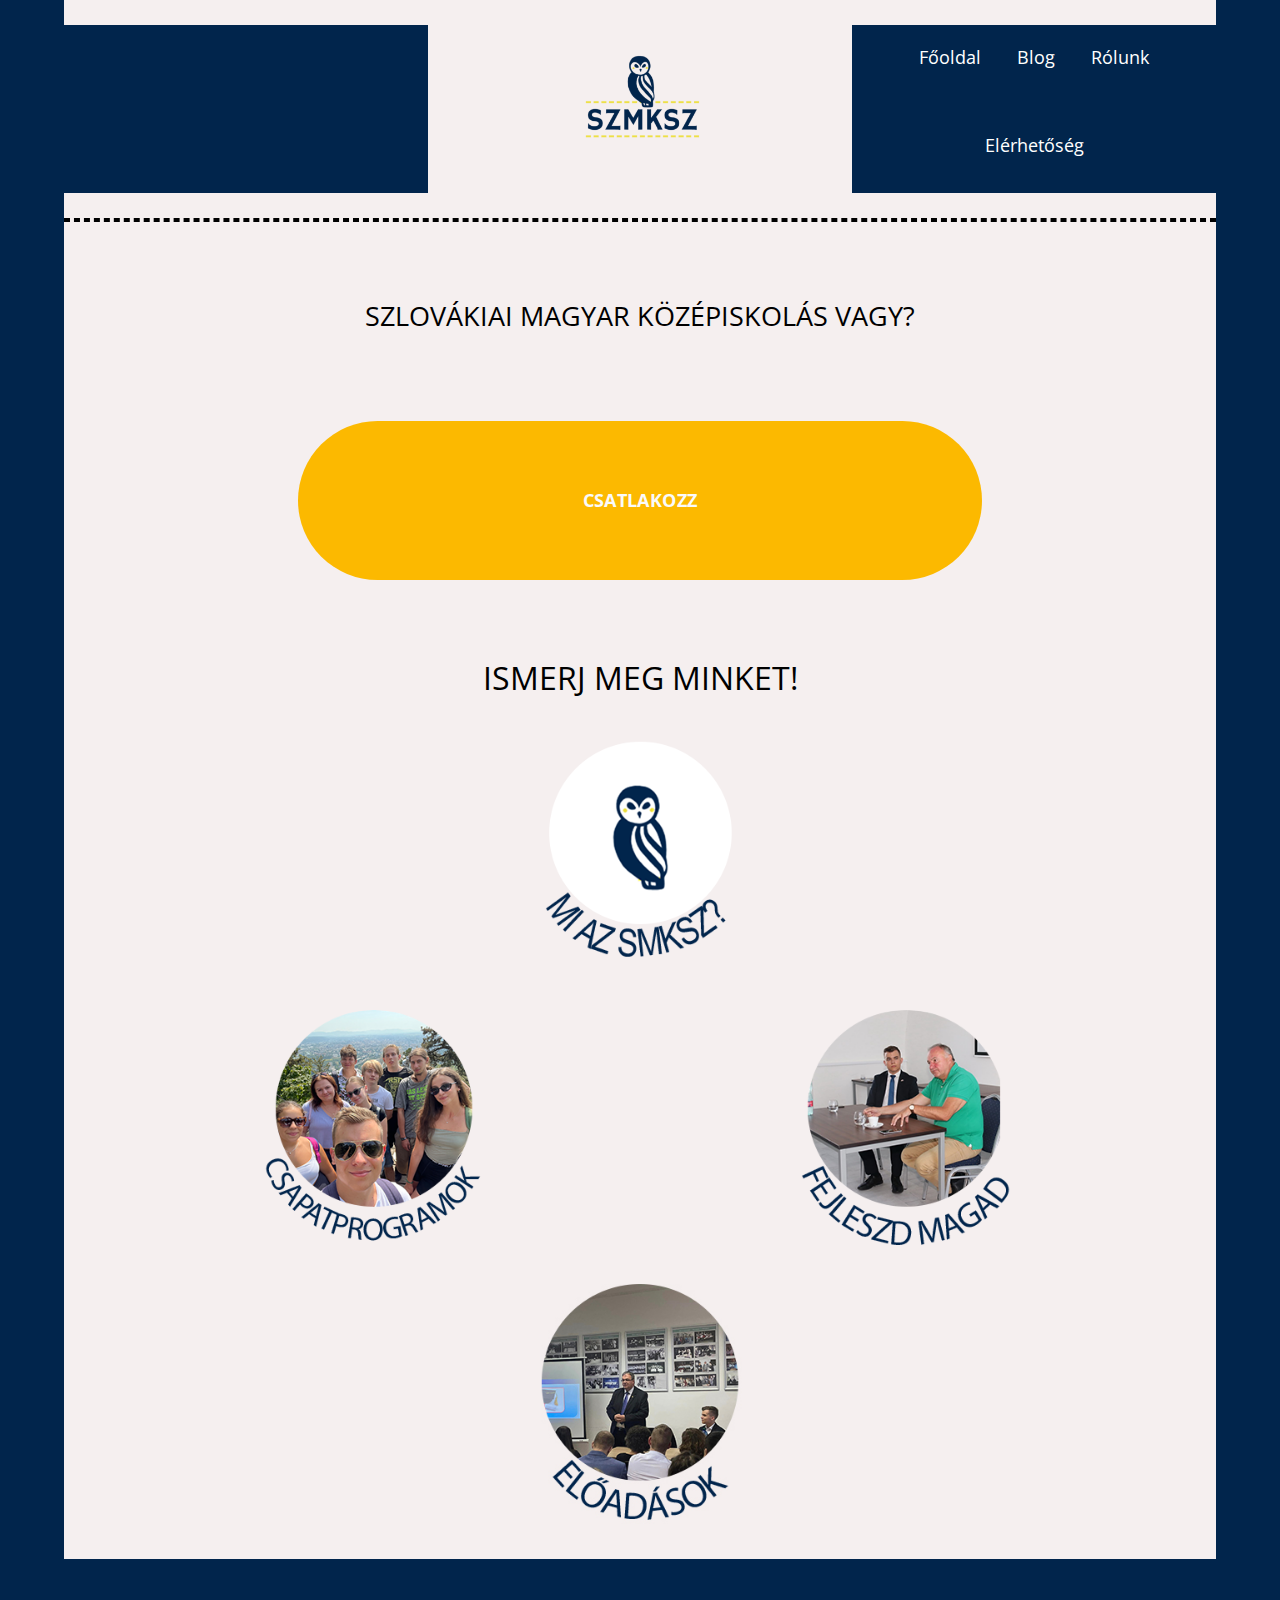
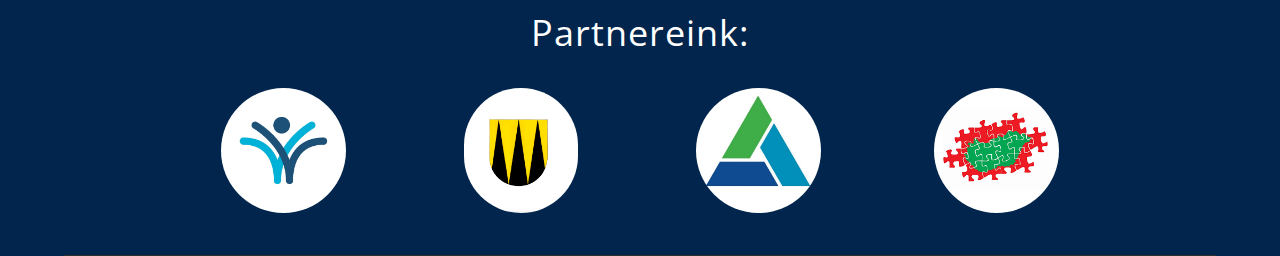
<file: index.html>
<!DOCTYPE html>
<html lang="en-US">
<head>
	<meta charset="UTF-8">
	<meta name="viewport" content="width=device-width, initial-scale=1">
<meta name="robots" content="max-image-preview:large">
<title>SZMKSZ</title>
<link rel="alternate" type="application/rss+xml" title="SZMKSZ &raquo; Feed" href="./feed/index.html">
<link rel="alternate" type="application/rss+xml" title="SZMKSZ &raquo; Comments Feed" href="./comments/feed/index.html">
<script>
window._wpemojiSettings = {"baseUrl":"https:\/\/s.w.org\/images\/core\/emoji\/14.0.0\/72x72\/","ext":".png","svgUrl":"https:\/\/s.w.org\/images\/core\/emoji\/14.0.0\/svg\/","svgExt":".svg","source":{"concatemoji":".\/\/wp-includes\/js\/wp-emoji-release.min.js?ver=6.4.2"}};
/*! This file is auto-generated */
!function(i,n){var o,s,e;function c(e){try{var t={supportTests:e,timestamp:(new Date).valueOf()};sessionStorage.setItem(o,JSON.stringify(t))}catch(e){}}function p(e,t,n){e.clearRect(0,0,e.canvas.width,e.canvas.height),e.fillText(t,0,0);var t=new Uint32Array(e.getImageData(0,0,e.canvas.width,e.canvas.height).data),r=(e.clearRect(0,0,e.canvas.width,e.canvas.height),e.fillText(n,0,0),new Uint32Array(e.getImageData(0,0,e.canvas.width,e.canvas.height).data));return t.every(function(e,t){return e===r[t]})}function u(e,t,n){switch(t){case"flag":return n(e,"🏳️‍⚧️","🏳️​⚧️")?!1:!n(e,"🇺🇳","🇺​🇳")&&!n(e,"🏴󠁧󠁢󠁥󠁮󠁧󠁿","🏴​󠁧​󠁢​󠁥​󠁮​󠁧​󠁿");case"emoji":return!n(e,"🫱🏻‍🫲🏿","🫱🏻​🫲🏿")}return!1}function f(e,t,n){var r="undefined"!=typeof WorkerGlobalScope&&self instanceof WorkerGlobalScope?new OffscreenCanvas(300,150):i.createElement("canvas"),a=r.getContext("2d",{willReadFrequently:!0}),o=(a.textBaseline="top",a.font="600 32px Arial",{});return e.forEach(function(e){o[e]=t(a,e,n)}),o}function t(e){var t=i.createElement("script");t.src=e,t.defer=!0,i.head.appendChild(t)}"undefined"!=typeof Promise&&(o="wpEmojiSettingsSupports",s=["flag","emoji"],n.supports={everything:!0,everythingExceptFlag:!0},e=new Promise(function(e){i.addEventListener("DOMContentLoaded",e,{once:!0})}),new Promise(function(t){var n=function(){try{var e=JSON.parse(sessionStorage.getItem(o));if("object"==typeof e&&"number"==typeof e.timestamp&&(new Date).valueOf()<e.timestamp+604800&&"object"==typeof e.supportTests)return e.supportTests}catch(e){}return null}();if(!n){if("undefined"!=typeof Worker&&"undefined"!=typeof OffscreenCanvas&&"undefined"!=typeof URL&&URL.createObjectURL&&"undefined"!=typeof Blob)try{var e="postMessage("+f.toString()+"("+[JSON.stringify(s),u.toString(),p.toString()].join(",")+"));",r=new Blob([e],{type:"text/javascript"}),a=new Worker(URL.createObjectURL(r),{name:"wpTestEmojiSupports"});return void(a.onmessage=function(e){c(n=e.data),a.terminate(),t(n)})}catch(e){}c(n=f(s,u,p))}t(n)}).then(function(e){for(var t in e)n.supports[t]=e[t],n.supports.everything=n.supports.everything&&n.supports[t],"flag"!==t&&(n.supports.everythingExceptFlag=n.supports.everythingExceptFlag&&n.supports[t]);n.supports.everythingExceptFlag=n.supports.everythingExceptFlag&&!n.supports.flag,n.DOMReady=!1,n.readyCallback=function(){n.DOMReady=!0}}).then(function(){return e}).then(function(){var e;n.supports.everything||(n.readyCallback(),(e=n.source||{}).concatemoji?t(e.concatemoji):e.wpemoji&&e.twemoji&&(t(e.twemoji),t(e.wpemoji)))}))}((window,document),window._wpemojiSettings);
</script>
<style id="wp-block-site-logo-inline-css">.wp-block-site-logo{box-sizing:border-box;line-height:0}.wp-block-site-logo a{display:inline-block;line-height:0}.wp-block-site-logo.is-default-size img{height:auto;width:120px}.wp-block-site-logo img{height:auto;max-width:100%}.wp-block-site-logo a,.wp-block-site-logo img{border-radius:inherit}.wp-block-site-logo.aligncenter{margin-left:auto;margin-right:auto;text-align:center}.wp-block-site-logo.is-style-rounded{border-radius:9999px}</style>
<style id="wp-block-navigation-link-inline-css">.wp-block-navigation .wp-block-navigation-item__label{overflow-wrap:break-word}.wp-block-navigation .wp-block-navigation-item__description{display:none}</style>
<link rel="stylesheet" id="wp-block-navigation-css" href="./wp-includes/blocks/navigation/style.min.css?ver=6.4.2" media="all">
<style id="wp-block-navigation-inline-css">.wp-block-navigation{color: var(--wp--preset--color--body-text);font-size: var(--wp--preset--font-size--upper-heading);font-weight: var(--wp--custom--typography--font-weight--regular);line-height: var(--wp--custom--typography--line-height--heading-six);text-transform: capitalize;}
.wp-block-navigation a:where(:not(.wp-element-button)){color: inherit;}</style>
<style id="wp-block-columns-inline-css">.wp-block-columns{align-items:normal!important;box-sizing:border-box;display:flex;flex-wrap:wrap!important}@media (min-width:782px){.wp-block-columns{flex-wrap:nowrap!important}}.wp-block-columns.are-vertically-aligned-top{align-items:flex-start}.wp-block-columns.are-vertically-aligned-center{align-items:center}.wp-block-columns.are-vertically-aligned-bottom{align-items:flex-end}@media (max-width:781px){.wp-block-columns:not(.is-not-stacked-on-mobile)>.wp-block-column{flex-basis:100%!important}}@media (min-width:782px){.wp-block-columns:not(.is-not-stacked-on-mobile)>.wp-block-column{flex-basis:0;flex-grow:1}.wp-block-columns:not(.is-not-stacked-on-mobile)>.wp-block-column[style*=flex-basis]{flex-grow:0}}.wp-block-columns.is-not-stacked-on-mobile{flex-wrap:nowrap!important}.wp-block-columns.is-not-stacked-on-mobile>.wp-block-column{flex-basis:0;flex-grow:1}.wp-block-columns.is-not-stacked-on-mobile>.wp-block-column[style*=flex-basis]{flex-grow:0}:where(.wp-block-columns){margin-bottom:1.75em}:where(.wp-block-columns.has-background){padding:1.25em 2.375em}.wp-block-column{flex-grow:1;min-width:0;overflow-wrap:break-word;word-break:break-word}.wp-block-column.is-vertically-aligned-top{align-self:flex-start}.wp-block-column.is-vertically-aligned-center{align-self:center}.wp-block-column.is-vertically-aligned-bottom{align-self:flex-end}.wp-block-column.is-vertically-aligned-stretch{align-self:stretch}.wp-block-column.is-vertically-aligned-bottom,.wp-block-column.is-vertically-aligned-center,.wp-block-column.is-vertically-aligned-top{width:100%}</style>
<style id="wp-block-group-inline-css">.wp-block-group{box-sizing:border-box}</style>
<style id="wp-block-group-theme-inline-css">:where(.wp-block-group.has-background){padding:1.25em 2.375em}</style>
<style id="wp-block-template-part-theme-inline-css">.wp-block-template-part.has-background{margin-bottom:0;margin-top:0;padding:1.25em 2.375em}</style>
<style id="wp-block-paragraph-inline-css">.is-small-text{font-size:.875em}.is-regular-text{font-size:1em}.is-large-text{font-size:2.25em}.is-larger-text{font-size:3em}.has-drop-cap:not(:focus):first-letter{float:left;font-size:8.4em;font-style:normal;font-weight:100;line-height:.68;margin:.05em .1em 0 0;text-transform:uppercase}body.rtl .has-drop-cap:not(:focus):first-letter{float:none;margin-left:.1em}p.has-drop-cap.has-background{overflow:hidden}p.has-background{padding:1.25em 2.375em}:where(p.has-text-color:not(.has-link-color)) a{color:inherit}p.has-text-align-left[style*="writing-mode:vertical-lr"],p.has-text-align-right[style*="writing-mode:vertical-rl"]{rotate:180deg}</style>
<style id="wp-block-button-inline-css">.wp-block-button__link{box-sizing:border-box;cursor:pointer;display:inline-block;text-align:center;word-break:break-word}.wp-block-button__link.aligncenter{text-align:center}.wp-block-button__link.alignright{text-align:right}:where(.wp-block-button__link){border-radius:9999px;box-shadow:none;padding:calc(.667em + 2px) calc(1.333em + 2px);text-decoration:none}.wp-block-button[style*=text-decoration] .wp-block-button__link{text-decoration:inherit}.wp-block-buttons>.wp-block-button.has-custom-width{max-width:none}.wp-block-buttons>.wp-block-button.has-custom-width .wp-block-button__link{width:100%}.wp-block-buttons>.wp-block-button.has-custom-font-size .wp-block-button__link{font-size:inherit}.wp-block-buttons>.wp-block-button.wp-block-button__width-25{width:calc(25% - var(--wp--style--block-gap, .5em)*.75)}.wp-block-buttons>.wp-block-button.wp-block-button__width-50{width:calc(50% - var(--wp--style--block-gap, .5em)*.5)}.wp-block-buttons>.wp-block-button.wp-block-button__width-75{width:calc(75% - var(--wp--style--block-gap, .5em)*.25)}.wp-block-buttons>.wp-block-button.wp-block-button__width-100{flex-basis:100%;width:100%}.wp-block-buttons.is-vertical>.wp-block-button.wp-block-button__width-25{width:25%}.wp-block-buttons.is-vertical>.wp-block-button.wp-block-button__width-50{width:50%}.wp-block-buttons.is-vertical>.wp-block-button.wp-block-button__width-75{width:75%}.wp-block-button.is-style-squared,.wp-block-button__link.wp-block-button.is-style-squared{border-radius:0}.wp-block-button.no-border-radius,.wp-block-button__link.no-border-radius{border-radius:0!important}.wp-block-button .wp-block-button__link.is-style-outline,.wp-block-button.is-style-outline>.wp-block-button__link{border:2px solid;padding:.667em 1.333em}.wp-block-button .wp-block-button__link.is-style-outline:not(.has-text-color),.wp-block-button.is-style-outline>.wp-block-button__link:not(.has-text-color){color:currentColor}.wp-block-button .wp-block-button__link.is-style-outline:not(.has-background),.wp-block-button.is-style-outline>.wp-block-button__link:not(.has-background){background-color:transparent;background-image:none}.wp-block-button .wp-block-button__link:where(.has-border-color){border-width:initial}.wp-block-button .wp-block-button__link:where([style*=border-top-color]){border-top-width:medium}.wp-block-button .wp-block-button__link:where([style*=border-right-color]){border-right-width:medium}.wp-block-button .wp-block-button__link:where([style*=border-bottom-color]){border-bottom-width:medium}.wp-block-button .wp-block-button__link:where([style*=border-left-color]){border-left-width:medium}.wp-block-button .wp-block-button__link:where([style*=border-style]){border-width:initial}.wp-block-button .wp-block-button__link:where([style*=border-top-style]){border-top-width:medium}.wp-block-button .wp-block-button__link:where([style*=border-right-style]){border-right-width:medium}.wp-block-button .wp-block-button__link:where([style*=border-bottom-style]){border-bottom-width:medium}.wp-block-button .wp-block-button__link:where([style*=border-left-style]){border-left-width:medium}
.wp-block-button .wp-block-button__link{background-color: var(--wp--preset--color--primary);border-radius: 0;color: var(--wp--preset--color--color-light);font-size: var(--wp--preset--font-size--extra-small);font-weight: var(--wp--custom--typography--font-weight--bold);letter-spacing: 0.35px;line-height: 1.5;margin-top: 0.8rem;padding-top: 12px;padding-right: clamp(21px, 2.5vw, 35px);padding-bottom: 12px;padding-left: clamp(21px, 2.5vw, 35px);text-transform: uppercase;}</style>
<style id="wp-block-buttons-inline-css">.wp-block-buttons.is-vertical{flex-direction:column}.wp-block-buttons.is-vertical>.wp-block-button:last-child{margin-bottom:0}.wp-block-buttons>.wp-block-button{display:inline-block;margin:0}.wp-block-buttons.is-content-justification-left{justify-content:flex-start}.wp-block-buttons.is-content-justification-left.is-vertical{align-items:flex-start}.wp-block-buttons.is-content-justification-center{justify-content:center}.wp-block-buttons.is-content-justification-center.is-vertical{align-items:center}.wp-block-buttons.is-content-justification-right{justify-content:flex-end}.wp-block-buttons.is-content-justification-right.is-vertical{align-items:flex-end}.wp-block-buttons.is-content-justification-space-between{justify-content:space-between}.wp-block-buttons.aligncenter{text-align:center}.wp-block-buttons:not(.is-content-justification-space-between,.is-content-justification-right,.is-content-justification-left,.is-content-justification-center) .wp-block-button.aligncenter{margin-left:auto;margin-right:auto;width:100%}.wp-block-buttons[style*=text-decoration] .wp-block-button,.wp-block-buttons[style*=text-decoration] .wp-block-button__link{text-decoration:inherit}.wp-block-buttons.has-custom-font-size .wp-block-button__link{font-size:inherit}.wp-block-button.aligncenter{text-align:center}</style>
<style id="wp-block-image-inline-css">.wp-block-image img{box-sizing:border-box;height:auto;max-width:100%;vertical-align:bottom}.wp-block-image[style*=border-radius] img,.wp-block-image[style*=border-radius]>a{border-radius:inherit}.wp-block-image.has-custom-border img{box-sizing:border-box}.wp-block-image.aligncenter{text-align:center}.wp-block-image.alignfull img,.wp-block-image.alignwide img{height:auto;width:100%}.wp-block-image .aligncenter,.wp-block-image .alignleft,.wp-block-image .alignright,.wp-block-image.aligncenter,.wp-block-image.alignleft,.wp-block-image.alignright{display:table}.wp-block-image .aligncenter>figcaption,.wp-block-image .alignleft>figcaption,.wp-block-image .alignright>figcaption,.wp-block-image.aligncenter>figcaption,.wp-block-image.alignleft>figcaption,.wp-block-image.alignright>figcaption{caption-side:bottom;display:table-caption}.wp-block-image .alignleft{float:left;margin:.5em 1em .5em 0}.wp-block-image .alignright{float:right;margin:.5em 0 .5em 1em}.wp-block-image .aligncenter{margin-left:auto;margin-right:auto}.wp-block-image figcaption{margin-bottom:1em;margin-top:.5em}.wp-block-image .is-style-rounded img,.wp-block-image.is-style-circle-mask img,.wp-block-image.is-style-rounded img{border-radius:9999px}@supports ((-webkit-mask-image:none) or (mask-image:none)) or (-webkit-mask-image:none){.wp-block-image.is-style-circle-mask img{border-radius:0;-webkit-mask-image:url('data:image/svg+xml;utf8,<svg viewBox="0 0 100 100" xmlns="http://www.w3.org/2000/svg"><circle cx="50" cy="50" r="50"/></svg>');mask-image:url('data:image/svg+xml;utf8,<svg viewBox="0 0 100 100" xmlns="http://www.w3.org/2000/svg"><circle cx="50" cy="50" r="50"/></svg>');mask-mode:alpha;-webkit-mask-position:center;mask-position:center;-webkit-mask-repeat:no-repeat;mask-repeat:no-repeat;-webkit-mask-size:contain;mask-size:contain}}.wp-block-image :where(.has-border-color){border-style:solid}.wp-block-image :where([style*=border-top-color]){border-top-style:solid}.wp-block-image :where([style*=border-right-color]){border-right-style:solid}.wp-block-image :where([style*=border-bottom-color]){border-bottom-style:solid}.wp-block-image :where([style*=border-left-color]){border-left-style:solid}.wp-block-image :where([style*=border-width]){border-style:solid}.wp-block-image :where([style*=border-top-width]){border-top-style:solid}.wp-block-image :where([style*=border-right-width]){border-right-style:solid}.wp-block-image :where([style*=border-bottom-width]){border-bottom-style:solid}.wp-block-image :where([style*=border-left-width]){border-left-style:solid}.wp-block-image figure{margin:0}.wp-lightbox-container{display:flex;flex-direction:column;position:relative}.wp-lightbox-container img{cursor:zoom-in}.wp-lightbox-container img:hover+button{opacity:1}.wp-lightbox-container button{align-items:center;-webkit-backdrop-filter:blur(16px) saturate(180%);backdrop-filter:blur(16px) saturate(180%);background-color:rgba(90,90,90,.25);border:none;border-radius:4px;cursor:zoom-in;display:flex;height:20px;justify-content:center;opacity:0;padding:0;position:absolute;right:16px;text-align:center;top:16px;transition:opacity .2s ease;width:20px;z-index:100}.wp-lightbox-container button:focus-visible{outline:3px auto rgba(90,90,90,.25);outline:3px auto -webkit-focus-ring-color;outline-offset:3px}.wp-lightbox-container button:hover{cursor:pointer;opacity:1}.wp-lightbox-container button:focus{opacity:1}.wp-lightbox-container button:focus,.wp-lightbox-container button:hover,.wp-lightbox-container button:not(:hover):not(:active):not(.has-background){background-color:rgba(90,90,90,.25);border:none}.wp-lightbox-overlay{box-sizing:border-box;cursor:zoom-out;height:100vh;left:0;overflow:hidden;position:fixed;top:0;visibility:hidden;width:100vw;z-index:100000}.wp-lightbox-overlay .close-button{align-items:center;cursor:pointer;display:flex;justify-content:center;min-height:40px;min-width:40px;padding:0;position:absolute;right:calc(env(safe-area-inset-right) + 16px);top:calc(env(safe-area-inset-top) + 16px);z-index:5000000}.wp-lightbox-overlay .close-button:focus,.wp-lightbox-overlay .close-button:hover,.wp-lightbox-overlay .close-button:not(:hover):not(:active):not(.has-background){background:none;border:none}.wp-lightbox-overlay .lightbox-image-container{height:var(--wp--lightbox-container-height);left:50%;overflow:hidden;position:absolute;top:50%;transform:translate(-50%,-50%);transform-origin:top left;width:var(--wp--lightbox-container-width);z-index:9999999999}.wp-lightbox-overlay .wp-block-image{align-items:center;box-sizing:border-box;display:flex;height:100%;justify-content:center;margin:0;position:relative;transform-origin:0 0;width:100%;z-index:3000000}.wp-lightbox-overlay .wp-block-image img{height:var(--wp--lightbox-image-height);min-height:var(--wp--lightbox-image-height);min-width:var(--wp--lightbox-image-width);width:var(--wp--lightbox-image-width)}.wp-lightbox-overlay .wp-block-image figcaption{display:none}.wp-lightbox-overlay button{background:none;border:none}.wp-lightbox-overlay .scrim{background-color:#fff;height:100%;opacity:.9;position:absolute;width:100%;z-index:2000000}.wp-lightbox-overlay.active{animation:turn-on-visibility .25s both;visibility:visible}.wp-lightbox-overlay.active img{animation:turn-on-visibility .35s both}.wp-lightbox-overlay.hideanimationenabled:not(.active){animation:turn-off-visibility .35s both}.wp-lightbox-overlay.hideanimationenabled:not(.active) img{animation:turn-off-visibility .25s both}@media (prefers-reduced-motion:no-preference){.wp-lightbox-overlay.zoom.active{animation:none;opacity:1;visibility:visible}.wp-lightbox-overlay.zoom.active .lightbox-image-container{animation:lightbox-zoom-in .4s}.wp-lightbox-overlay.zoom.active .lightbox-image-container img{animation:none}.wp-lightbox-overlay.zoom.active .scrim{animation:turn-on-visibility .4s forwards}.wp-lightbox-overlay.zoom.hideanimationenabled:not(.active){animation:none}.wp-lightbox-overlay.zoom.hideanimationenabled:not(.active) .lightbox-image-container{animation:lightbox-zoom-out .4s}.wp-lightbox-overlay.zoom.hideanimationenabled:not(.active) .lightbox-image-container img{animation:none}.wp-lightbox-overlay.zoom.hideanimationenabled:not(.active) .scrim{animation:turn-off-visibility .4s forwards}}@keyframes turn-on-visibility{0%{opacity:0}to{opacity:1}}@keyframes turn-off-visibility{0%{opacity:1;visibility:visible}99%{opacity:0;visibility:visible}to{opacity:0;visibility:hidden}}@keyframes lightbox-zoom-in{0%{transform:translate(calc(-50vw + var(--wp--lightbox-initial-left-position)),calc(-50vh + var(--wp--lightbox-initial-top-position))) scale(var(--wp--lightbox-scale))}to{transform:translate(-50%,-50%) scale(1)}}@keyframes lightbox-zoom-out{0%{transform:translate(-50%,-50%) scale(1);visibility:visible}99%{visibility:visible}to{transform:translate(calc(-50vw + var(--wp--lightbox-initial-left-position)),calc(-50vh + var(--wp--lightbox-initial-top-position))) scale(var(--wp--lightbox-scale));visibility:hidden}}</style>
<style id="wp-block-image-theme-inline-css">.wp-block-image figcaption{color:#555;font-size:13px;text-align:center}.is-dark-theme .wp-block-image figcaption{color:hsla(0,0%,100%,.65)}.wp-block-image{margin:0 0 1em}</style>
<style id="wp-emoji-styles-inline-css">img.wp-smiley, img.emoji {
		display: inline !important;
		border: none !important;
		box-shadow: none !important;
		height: 1em !important;
		width: 1em !important;
		margin: 0 0.07em !important;
		vertical-align: -0.1em !important;
		background: none !important;
		padding: 0 !important;
	}</style>
<style id="wp-block-library-inline-css">:root{--wp-admin-theme-color:#007cba;--wp-admin-theme-color--rgb:0,124,186;--wp-admin-theme-color-darker-10:#006ba1;--wp-admin-theme-color-darker-10--rgb:0,107,161;--wp-admin-theme-color-darker-20:#005a87;--wp-admin-theme-color-darker-20--rgb:0,90,135;--wp-admin-border-width-focus:2px;--wp-block-synced-color:#7a00df;--wp-block-synced-color--rgb:122,0,223}@media (min-resolution:192dpi){:root{--wp-admin-border-width-focus:1.5px}}.wp-element-button{cursor:pointer}:root{--wp--preset--font-size--normal:16px;--wp--preset--font-size--huge:42px}:root .has-very-light-gray-background-color{background-color:#eee}:root .has-very-dark-gray-background-color{background-color:#313131}:root .has-very-light-gray-color{color:#eee}:root .has-very-dark-gray-color{color:#313131}:root .has-vivid-green-cyan-to-vivid-cyan-blue-gradient-background{background:linear-gradient(135deg,#00d084,#0693e3)}:root .has-purple-crush-gradient-background{background:linear-gradient(135deg,#34e2e4,#4721fb 50%,#ab1dfe)}:root .has-hazy-dawn-gradient-background{background:linear-gradient(135deg,#faaca8,#dad0ec)}:root .has-subdued-olive-gradient-background{background:linear-gradient(135deg,#fafae1,#67a671)}:root .has-atomic-cream-gradient-background{background:linear-gradient(135deg,#fdd79a,#004a59)}:root .has-nightshade-gradient-background{background:linear-gradient(135deg,#330968,#31cdcf)}:root .has-midnight-gradient-background{background:linear-gradient(135deg,#020381,#2874fc)}.has-regular-font-size{font-size:1em}.has-larger-font-size{font-size:2.625em}.has-normal-font-size{font-size:var(--wp--preset--font-size--normal)}.has-huge-font-size{font-size:var(--wp--preset--font-size--huge)}.has-text-align-center{text-align:center}.has-text-align-left{text-align:left}.has-text-align-right{text-align:right}#end-resizable-editor-section{display:none}.aligncenter{clear:both}.items-justified-left{justify-content:flex-start}.items-justified-center{justify-content:center}.items-justified-right{justify-content:flex-end}.items-justified-space-between{justify-content:space-between}.screen-reader-text{clip:rect(1px,1px,1px,1px);word-wrap:normal!important;border:0;-webkit-clip-path:inset(50%);clip-path:inset(50%);height:1px;margin:-1px;overflow:hidden;padding:0;position:absolute;width:1px}.screen-reader-text:focus{clip:auto!important;background-color:#ddd;-webkit-clip-path:none;clip-path:none;color:#444;display:block;font-size:1em;height:auto;left:5px;line-height:normal;padding:15px 23px 14px;text-decoration:none;top:5px;width:auto;z-index:100000}html :where(.has-border-color){border-style:solid}html :where([style*=border-top-color]){border-top-style:solid}html :where([style*=border-right-color]){border-right-style:solid}html :where([style*=border-bottom-color]){border-bottom-style:solid}html :where([style*=border-left-color]){border-left-style:solid}html :where([style*=border-width]){border-style:solid}html :where([style*=border-top-width]){border-top-style:solid}html :where([style*=border-right-width]){border-right-style:solid}html :where([style*=border-bottom-width]){border-bottom-style:solid}html :where([style*=border-left-width]){border-left-style:solid}html :where(img[class*=wp-image-]){height:auto;max-width:100%}:where(figure){margin:0 0 1em}html :where(.is-position-sticky){--wp-admin--admin-bar--position-offset:var(--wp-admin--admin-bar--height,0px)}@media screen and (max-width:600px){html :where(.is-position-sticky){--wp-admin--admin-bar--position-offset:0px}}</style>
<style id="global-styles-inline-css">body{--wp--preset--color--black: #000000;--wp--preset--color--cyan-bluish-gray: #abb8c3;--wp--preset--color--white: #ffffff;--wp--preset--color--pale-pink: #f78da7;--wp--preset--color--vivid-red: #cf2e2e;--wp--preset--color--luminous-vivid-orange: #ff6900;--wp--preset--color--luminous-vivid-amber: #fcb900;--wp--preset--color--light-green-cyan: #7bdcb5;--wp--preset--color--vivid-green-cyan: #00d084;--wp--preset--color--pale-cyan-blue: #8ed1fc;--wp--preset--color--vivid-cyan-blue: #0693e3;--wp--preset--color--vivid-purple: #9b51e0;--wp--preset--color--background: #000000;--wp--preset--color--foreground: #ffffff;--wp--preset--color--primary: #db4f3d;--wp--preset--color--secondary: #222222;--wp--preset--color--tertiary: #0a0a0a;--wp--preset--color--text-link: #db4f3e;--wp--preset--color--body-text: #999999;--wp--preset--color--meta: #999998;--wp--preset--color--border-color: #2f2f2f;--wp--preset--color--color-light: #fafafa;--wp--preset--color--color-dark: #010101;--wp--preset--gradient--vivid-cyan-blue-to-vivid-purple: linear-gradient(135deg,rgba(6,147,227,1) 0%,rgb(155,81,224) 100%);--wp--preset--gradient--light-green-cyan-to-vivid-green-cyan: linear-gradient(135deg,rgb(122,220,180) 0%,rgb(0,208,130) 100%);--wp--preset--gradient--luminous-vivid-amber-to-luminous-vivid-orange: linear-gradient(135deg,rgba(252,185,0,1) 0%,rgba(255,105,0,1) 100%);--wp--preset--gradient--luminous-vivid-orange-to-vivid-red: linear-gradient(135deg,rgba(255,105,0,1) 0%,rgb(207,46,46) 100%);--wp--preset--gradient--very-light-gray-to-cyan-bluish-gray: linear-gradient(135deg,rgb(238,238,238) 0%,rgb(169,184,195) 100%);--wp--preset--gradient--cool-to-warm-spectrum: linear-gradient(135deg,rgb(74,234,220) 0%,rgb(151,120,209) 20%,rgb(207,42,186) 40%,rgb(238,44,130) 60%,rgb(251,105,98) 80%,rgb(254,248,76) 100%);--wp--preset--gradient--blush-light-purple: linear-gradient(135deg,rgb(255,206,236) 0%,rgb(152,150,240) 100%);--wp--preset--gradient--blush-bordeaux: linear-gradient(135deg,rgb(254,205,165) 0%,rgb(254,45,45) 50%,rgb(107,0,62) 100%);--wp--preset--gradient--luminous-dusk: linear-gradient(135deg,rgb(255,203,112) 0%,rgb(199,81,192) 50%,rgb(65,88,208) 100%);--wp--preset--gradient--pale-ocean: linear-gradient(135deg,rgb(255,245,203) 0%,rgb(182,227,212) 50%,rgb(51,167,181) 100%);--wp--preset--gradient--electric-grass: linear-gradient(135deg,rgb(202,248,128) 0%,rgb(113,206,126) 100%);--wp--preset--gradient--midnight: linear-gradient(135deg,rgb(2,3,129) 0%,rgb(40,116,252) 100%);--wp--preset--font-size--small: 15px;--wp--preset--font-size--medium: 16px;--wp--preset--font-size--large: clamp(24px,4.2vw,32px);--wp--preset--font-size--x-large: 42px;--wp--preset--font-size--tiny: 13px;--wp--preset--font-size--extra-small: 14px;--wp--preset--font-size--upper-heading: 18px;--wp--preset--font-size--normal: clamp(18px,1.6vw,20px);--wp--preset--font-size--content-heading: clamp(22px,3vw,24px);--wp--preset--font-size--extra-large: clamp(28px,6vw,36px);--wp--preset--font-size--product-heading: clamp(32px,4.8vw,42px);--wp--preset--font-size--huge: clamp(42px,5.2vw,80px);--wp--preset--font-size--colossal: clamp(46px,5.2vw,110px);--wp--preset--font-family--playfair-display: "Playfair Display", serif;--wp--preset--font-family--open-sans: "Open Sans", serif;--wp--preset--spacing--30: clamp(1.75rem, 3.5vw, 2.1875rem);--wp--preset--spacing--40: clamp(2.1875rem, 3.5vw, 2.625rem);--wp--preset--spacing--50: clamp(1.875rem, 3.5vw, 3.0625rem);--wp--preset--spacing--60: clamp(2.1875rem, 3.5vw, 3.5rem);--wp--preset--spacing--70: clamp(2.1875rem, 3.5vw, 3.9375rem);--wp--preset--spacing--80: clamp(2.625rem, 4.5vw, 4.375rem);--wp--preset--spacing--90: clamp(2.625rem, 5.5vw, 6.5625rem);--wp--preset--spacing--100: clamp(3.5rem, 6.5vw, 7.5rem);--wp--preset--spacing--110: clamp(3.5rem, 7.5vw, 11.25rem);--wp--preset--spacing--120: clamp(7.5rem, 8.5vw, 16.25rem);--wp--preset--shadow--natural: 6px 6px 9px rgba(0, 0, 0, 0.2);--wp--preset--shadow--deep: 12px 12px 50px rgba(0, 0, 0, 0.4);--wp--preset--shadow--sharp: 6px 6px 0px rgba(0, 0, 0, 0.2);--wp--preset--shadow--outlined: 6px 6px 0px -3px rgba(255, 255, 255, 1), 6px 6px rgba(0, 0, 0, 1);--wp--preset--shadow--crisp: 6px 6px 0px rgba(0, 0, 0, 1);--wp--custom--spacing--tiny: clamp(21px, 2vw, 28px);--wp--custom--spacing--extra-small: clamp(28px, 3.5vw, 35px);--wp--custom--spacing--wp-comment-horizontal: clamp(30px, 3.7vw, 70px);--wp--custom--spacing--wp-comment-vertical: clamp(30px, 3.5vw, 49px);--wp--custom--spacing--wp-block-sidebar: clamp(7px,3.5vw,60px);--wp--custom--spacing--wp-block-sidebar-widget: clamp(35px, 3.5vw, 49px);--wp--custom--spacing--wp-block-page-numbers: clamp(49px, 3.3vw, 63px);--wp--custom--spacing--wp-footer-vertical: clamp(30px, 4vw, 70px);--wp--custom--spacing--normal: clamp(30px, 3.5vw, 40px);--wp--custom--spacing--small: max(1.75rem, 5vw);--wp--custom--spacing--medium: clamp(2rem, 8vw, calc(4 * var(--wp--style--block-gap)));--wp--custom--spacing--large: clamp(3.5rem, 10vw, 5.0625rem);--wp--custom--spacing--outer: var(--wp--custom--spacing--small, 1.25rem);--wp--custom--spacing--header-media-space: clamp(42px, 7.5vw, 140px);--wp--custom--spacing--section-block-top: clamp(42px, 5.5vw, 91px);--wp--custom--spacing--section-pricing-content: clamp(21px, 5.5vw, 42px);--wp--custom--spacing--main-block-gap: clamp(42px, 4.5vw, 70px);--wp--custom--spacing--testimonial-inner-gap: clamp(35px, 3.5vw, 42px);--wp--custom--spacing--group-heading-bottom-gap: clamp(35px, 3.5vw, 56px);--wp--custom--typography--font-size--heading-one: clamp(36px,3.5vw,58px);--wp--custom--typography--font-size--heading-two: clamp(32px,2.6vw,49px);--wp--custom--typography--font-size--heading-three: clamp(28px,1.9vw,36px);--wp--custom--typography--font-size--heading-four: clamp(24px,2vw,28px);--wp--custom--typography--font-size--heading-five: clamp(22px,1.3vw,24px);--wp--custom--typography--font-size--heading-six: 18px;--wp--custom--typography--font-size--huge-post-title: clamp(38px,4vw,70px);--wp--custom--typography--line-height--heading-one: 1.38;--wp--custom--typography--line-height--heading-two: 1.43;--wp--custom--typography--line-height--heading-three: 1.31;--wp--custom--typography--line-height--heading-four: 1.5;--wp--custom--typography--line-height--heading-five: 1.458333333333333;--wp--custom--typography--line-height--heading-six: 1.56;--wp--custom--typography--line-height--paragraph: 1.75;--wp--custom--typography--line-height--post-title: 1.38;--wp--custom--typography--line-height--extra-small: 21px;--wp--custom--typography--line-height--small: 28px;--wp--custom--typography--line-height--normal: normal;--wp--custom--typography--font-weight--light: 300;--wp--custom--typography--font-weight--regular: 400;--wp--custom--typography--font-weight--medium: 500;--wp--custom--typography--font-weight--bold: 700;--wp--custom--typography--font-weight--black: 900;}body { margin: 0;--wp--style--global--content-size: 920px;--wp--style--global--wide-size: 1400px; }.wp-site-blocks > .alignleft { float: left; margin-right: 2em; }.wp-site-blocks > .alignright { float: right; margin-left: 2em; }.wp-site-blocks > .aligncenter { justify-content: center; margin-left: auto; margin-right: auto; }:where(.wp-site-blocks) > * { margin-block-start: 1.5rem; margin-block-end: 0; }:where(.wp-site-blocks) > :first-child:first-child { margin-block-start: 0; }:where(.wp-site-blocks) > :last-child:last-child { margin-block-end: 0; }body { --wp--style--block-gap: 1.5rem; }:where(body .is-layout-flow)  > :first-child:first-child{margin-block-start: 0;}:where(body .is-layout-flow)  > :last-child:last-child{margin-block-end: 0;}:where(body .is-layout-flow)  > *{margin-block-start: 1.5rem;margin-block-end: 0;}:where(body .is-layout-constrained)  > :first-child:first-child{margin-block-start: 0;}:where(body .is-layout-constrained)  > :last-child:last-child{margin-block-end: 0;}:where(body .is-layout-constrained)  > *{margin-block-start: 1.5rem;margin-block-end: 0;}:where(body .is-layout-flex) {gap: 1.5rem;}:where(body .is-layout-grid) {gap: 1.5rem;}body .is-layout-flow > .alignleft{float: left;margin-inline-start: 0;margin-inline-end: 2em;}body .is-layout-flow > .alignright{float: right;margin-inline-start: 2em;margin-inline-end: 0;}body .is-layout-flow > .aligncenter{margin-left: auto !important;margin-right: auto !important;}body .is-layout-constrained > .alignleft{float: left;margin-inline-start: 0;margin-inline-end: 2em;}body .is-layout-constrained > .alignright{float: right;margin-inline-start: 2em;margin-inline-end: 0;}body .is-layout-constrained > .aligncenter{margin-left: auto !important;margin-right: auto !important;}body .is-layout-constrained > :where(:not(.alignleft):not(.alignright):not(.alignfull)){max-width: var(--wp--style--global--content-size);margin-left: auto !important;margin-right: auto !important;}body .is-layout-constrained > .alignwide{max-width: var(--wp--style--global--wide-size);}body .is-layout-flex{display: flex;}body .is-layout-flex{flex-wrap: wrap;align-items: center;}body .is-layout-flex > *{margin: 0;}body .is-layout-grid{display: grid;}body .is-layout-grid > *{margin: 0;}body{background-color: #01254c;color: var(--wp--preset--color--background);font-family: var(--wp--preset--font-family--open-sans);font-size: var(--wp--preset--font-size--normal);font-weight: 400;line-height: var(--wp--custom--typography--line-height--paragraph);padding-top: 0px;padding-right: 0px;padding-bottom: 0px;padding-left: 0px;}a:where(:not(.wp-element-button)){color: var(--wp--preset--color--background);text-decoration: underline;}a:where(:not(.wp-element-button)):hover{color: var(--wp--preset--color--foreground);}h1, h2, h3, h4, h5, h6{color: var(--wp--preset--color--background);font-family: var(--wp--preset--font-family--playfair-display);font-weight: var(--wp--custom--typography--font-weight--bold);}h1{color: var(--wp--preset--color--background);font-size: var(--wp--custom--typography--font-size--heading-one);line-height: var(--wp--custom--typography--line-height--heading-one);}h2{color: var(--wp--preset--color--background);font-size: var(--wp--custom--typography--font-size--heading-two);line-height: var(--wp--custom--typography--line-height--heading-two);}h3{font-size: var(--wp--custom--typography--font-size--heading-three);line-height: var(--wp--custom--typography--line-height--heading-three);}h4{font-size: var(--wp--custom--typography--font-size--heading-four);line-height: var(--wp--custom--typography--line-height--heading-four);}h5{font-size: var(--wp--custom--typography--font-size--heading-five);line-height: var(--wp--custom--typography--line-height--heading-five);}h6{font-size: var(--wp--custom--typography--font-size--heading-six);line-height: var(--wp--custom--typography--line-height--heading-six);}.wp-element-button, .wp-block-button__link{background-color: var(--wp--preset--color--luminous-vivid-orange);border-width: 0;color: var(--wp--preset--color--foreground);font-family: inherit;font-size: inherit;line-height: inherit;padding: calc(0.667em + 2px) calc(1.333em + 2px);text-decoration: none;}.has-black-color{color: var(--wp--preset--color--black) !important;}.has-cyan-bluish-gray-color{color: var(--wp--preset--color--cyan-bluish-gray) !important;}.has-white-color{color: var(--wp--preset--color--white) !important;}.has-pale-pink-color{color: var(--wp--preset--color--pale-pink) !important;}.has-vivid-red-color{color: var(--wp--preset--color--vivid-red) !important;}.has-luminous-vivid-orange-color{color: var(--wp--preset--color--luminous-vivid-orange) !important;}.has-luminous-vivid-amber-color{color: var(--wp--preset--color--luminous-vivid-amber) !important;}.has-light-green-cyan-color{color: var(--wp--preset--color--light-green-cyan) !important;}.has-vivid-green-cyan-color{color: var(--wp--preset--color--vivid-green-cyan) !important;}.has-pale-cyan-blue-color{color: var(--wp--preset--color--pale-cyan-blue) !important;}.has-vivid-cyan-blue-color{color: var(--wp--preset--color--vivid-cyan-blue) !important;}.has-vivid-purple-color{color: var(--wp--preset--color--vivid-purple) !important;}.has-background-color{color: var(--wp--preset--color--background) !important;}.has-foreground-color{color: var(--wp--preset--color--foreground) !important;}.has-primary-color{color: var(--wp--preset--color--primary) !important;}.has-secondary-color{color: var(--wp--preset--color--secondary) !important;}.has-tertiary-color{color: var(--wp--preset--color--tertiary) !important;}.has-text-link-color{color: var(--wp--preset--color--text-link) !important;}.has-body-text-color{color: var(--wp--preset--color--body-text) !important;}.has-meta-color{color: var(--wp--preset--color--meta) !important;}.has-border-color-color{color: var(--wp--preset--color--border-color) !important;}.has-color-light-color{color: var(--wp--preset--color--color-light) !important;}.has-color-dark-color{color: var(--wp--preset--color--color-dark) !important;}.has-black-background-color{background-color: var(--wp--preset--color--black) !important;}.has-cyan-bluish-gray-background-color{background-color: var(--wp--preset--color--cyan-bluish-gray) !important;}.has-white-background-color{background-color: var(--wp--preset--color--white) !important;}.has-pale-pink-background-color{background-color: var(--wp--preset--color--pale-pink) !important;}.has-vivid-red-background-color{background-color: var(--wp--preset--color--vivid-red) !important;}.has-luminous-vivid-orange-background-color{background-color: var(--wp--preset--color--luminous-vivid-orange) !important;}.has-luminous-vivid-amber-background-color{background-color: var(--wp--preset--color--luminous-vivid-amber) !important;}.has-light-green-cyan-background-color{background-color: var(--wp--preset--color--light-green-cyan) !important;}.has-vivid-green-cyan-background-color{background-color: var(--wp--preset--color--vivid-green-cyan) !important;}.has-pale-cyan-blue-background-color{background-color: var(--wp--preset--color--pale-cyan-blue) !important;}.has-vivid-cyan-blue-background-color{background-color: var(--wp--preset--color--vivid-cyan-blue) !important;}.has-vivid-purple-background-color{background-color: var(--wp--preset--color--vivid-purple) !important;}.has-background-background-color{background-color: var(--wp--preset--color--background) !important;}.has-foreground-background-color{background-color: var(--wp--preset--color--foreground) !important;}.has-primary-background-color{background-color: var(--wp--preset--color--primary) !important;}.has-secondary-background-color{background-color: var(--wp--preset--color--secondary) !important;}.has-tertiary-background-color{background-color: var(--wp--preset--color--tertiary) !important;}.has-text-link-background-color{background-color: var(--wp--preset--color--text-link) !important;}.has-body-text-background-color{background-color: var(--wp--preset--color--body-text) !important;}.has-meta-background-color{background-color: var(--wp--preset--color--meta) !important;}.has-border-color-background-color{background-color: var(--wp--preset--color--border-color) !important;}.has-color-light-background-color{background-color: var(--wp--preset--color--color-light) !important;}.has-color-dark-background-color{background-color: var(--wp--preset--color--color-dark) !important;}.has-black-border-color{border-color: var(--wp--preset--color--black) !important;}.has-cyan-bluish-gray-border-color{border-color: var(--wp--preset--color--cyan-bluish-gray) !important;}.has-white-border-color{border-color: var(--wp--preset--color--white) !important;}.has-pale-pink-border-color{border-color: var(--wp--preset--color--pale-pink) !important;}.has-vivid-red-border-color{border-color: var(--wp--preset--color--vivid-red) !important;}.has-luminous-vivid-orange-border-color{border-color: var(--wp--preset--color--luminous-vivid-orange) !important;}.has-luminous-vivid-amber-border-color{border-color: var(--wp--preset--color--luminous-vivid-amber) !important;}.has-light-green-cyan-border-color{border-color: var(--wp--preset--color--light-green-cyan) !important;}.has-vivid-green-cyan-border-color{border-color: var(--wp--preset--color--vivid-green-cyan) !important;}.has-pale-cyan-blue-border-color{border-color: var(--wp--preset--color--pale-cyan-blue) !important;}.has-vivid-cyan-blue-border-color{border-color: var(--wp--preset--color--vivid-cyan-blue) !important;}.has-vivid-purple-border-color{border-color: var(--wp--preset--color--vivid-purple) !important;}.has-background-border-color{border-color: var(--wp--preset--color--background) !important;}.has-foreground-border-color{border-color: var(--wp--preset--color--foreground) !important;}.has-primary-border-color{border-color: var(--wp--preset--color--primary) !important;}.has-secondary-border-color{border-color: var(--wp--preset--color--secondary) !important;}.has-tertiary-border-color{border-color: var(--wp--preset--color--tertiary) !important;}.has-text-link-border-color{border-color: var(--wp--preset--color--text-link) !important;}.has-body-text-border-color{border-color: var(--wp--preset--color--body-text) !important;}.has-meta-border-color{border-color: var(--wp--preset--color--meta) !important;}.has-border-color-border-color{border-color: var(--wp--preset--color--border-color) !important;}.has-color-light-border-color{border-color: var(--wp--preset--color--color-light) !important;}.has-color-dark-border-color{border-color: var(--wp--preset--color--color-dark) !important;}.has-vivid-cyan-blue-to-vivid-purple-gradient-background{background: var(--wp--preset--gradient--vivid-cyan-blue-to-vivid-purple) !important;}.has-light-green-cyan-to-vivid-green-cyan-gradient-background{background: var(--wp--preset--gradient--light-green-cyan-to-vivid-green-cyan) !important;}.has-luminous-vivid-amber-to-luminous-vivid-orange-gradient-background{background: var(--wp--preset--gradient--luminous-vivid-amber-to-luminous-vivid-orange) !important;}.has-luminous-vivid-orange-to-vivid-red-gradient-background{background: var(--wp--preset--gradient--luminous-vivid-orange-to-vivid-red) !important;}.has-very-light-gray-to-cyan-bluish-gray-gradient-background{background: var(--wp--preset--gradient--very-light-gray-to-cyan-bluish-gray) !important;}.has-cool-to-warm-spectrum-gradient-background{background: var(--wp--preset--gradient--cool-to-warm-spectrum) !important;}.has-blush-light-purple-gradient-background{background: var(--wp--preset--gradient--blush-light-purple) !important;}.has-blush-bordeaux-gradient-background{background: var(--wp--preset--gradient--blush-bordeaux) !important;}.has-luminous-dusk-gradient-background{background: var(--wp--preset--gradient--luminous-dusk) !important;}.has-pale-ocean-gradient-background{background: var(--wp--preset--gradient--pale-ocean) !important;}.has-electric-grass-gradient-background{background: var(--wp--preset--gradient--electric-grass) !important;}.has-midnight-gradient-background{background: var(--wp--preset--gradient--midnight) !important;}.has-small-font-size{font-size: var(--wp--preset--font-size--small) !important;}.has-medium-font-size{font-size: var(--wp--preset--font-size--medium) !important;}.has-large-font-size{font-size: var(--wp--preset--font-size--large) !important;}.has-x-large-font-size{font-size: var(--wp--preset--font-size--x-large) !important;}.has-tiny-font-size{font-size: var(--wp--preset--font-size--tiny) !important;}.has-extra-small-font-size{font-size: var(--wp--preset--font-size--extra-small) !important;}.has-upper-heading-font-size{font-size: var(--wp--preset--font-size--upper-heading) !important;}.has-normal-font-size{font-size: var(--wp--preset--font-size--normal) !important;}.has-content-heading-font-size{font-size: var(--wp--preset--font-size--content-heading) !important;}.has-extra-large-font-size{font-size: var(--wp--preset--font-size--extra-large) !important;}.has-product-heading-font-size{font-size: var(--wp--preset--font-size--product-heading) !important;}.has-huge-font-size{font-size: var(--wp--preset--font-size--huge) !important;}.has-colossal-font-size{font-size: var(--wp--preset--font-size--colossal) !important;}.has-playfair-display-font-family{font-family: var(--wp--preset--font-family--playfair-display) !important;}.has-open-sans-font-family{font-family: var(--wp--preset--font-family--open-sans) !important;}</style>
<style id="core-block-supports-inline-css">.wp-container-core-navigation-layout-1.wp-container-core-navigation-layout-1{justify-content:center;}.wp-container-core-columns-layout-1.wp-container-core-columns-layout-1{flex-wrap:nowrap;}.wp-container-core-group-layout-1.wp-container-core-group-layout-1 > :where(:not(.alignleft):not(.alignright):not(.alignfull)){max-width:100vw;margin-left:auto !important;margin-right:auto !important;}.wp-container-core-group-layout-1.wp-container-core-group-layout-1 > .alignwide{max-width:100vw;}.wp-container-core-group-layout-1.wp-container-core-group-layout-1 .alignfull{max-width:none;}.wp-container-core-group-layout-1.wp-container-core-group-layout-1 > .alignfull{margin-right:calc(0 * -1);margin-left:calc(0 * -1);}.wp-container-core-group-layout-1.wp-container-core-group-layout-1 > *{margin-block-start:0;margin-block-end:0;}.wp-container-core-group-layout-1.wp-container-core-group-layout-1.wp-container-core-group-layout-1.wp-container-core-group-layout-1 > * + *{margin-block-start:0px;margin-block-end:0;}.wp-container-core-group-layout-2.wp-container-core-group-layout-2 > :where(:not(.alignleft):not(.alignright):not(.alignfull)){max-width:vh;margin-left:auto !important;margin-right:auto !important;}.wp-container-core-group-layout-2.wp-container-core-group-layout-2 > .alignwide{max-width:100vw;}.wp-container-core-group-layout-2.wp-container-core-group-layout-2 .alignfull{max-width:none;}.wp-container-content-2{flex-grow:1;}.wp-container-core-group-layout-3.wp-container-core-group-layout-3{flex-direction:column;align-items:center;}.wp-container-core-buttons-layout-1.wp-container-core-buttons-layout-1{justify-content:center;}.wp-container-core-columns-layout-2.wp-container-core-columns-layout-2{flex-wrap:nowrap;gap:5vh 2em;}.wp-container-core-group-layout-6.wp-container-core-group-layout-6 > :where(:not(.alignleft):not(.alignright):not(.alignfull)){max-width:95vw;margin-left:auto !important;margin-right:auto !important;}.wp-container-core-group-layout-6.wp-container-core-group-layout-6 > .alignwide{max-width:95vw;}.wp-container-core-group-layout-6.wp-container-core-group-layout-6 .alignfull{max-width:none;}.wp-container-core-group-layout-7.wp-container-core-group-layout-7 > :where(:not(.alignleft):not(.alignright):not(.alignfull)){max-width:95vw;margin-left:auto !important;margin-right:auto !important;}.wp-container-core-group-layout-7.wp-container-core-group-layout-7 > .alignwide{max-width:95vw;}.wp-container-core-group-layout-7.wp-container-core-group-layout-7 .alignfull{max-width:none;}.wp-container-core-group-layout-7.wp-container-core-group-layout-7 > .alignfull{margin-right:calc(0 * -1);margin-left:calc(0 * -1);}.wp-elements-82fd8dc8c4d95a0310b5f137bb48a5a5 a{color:var(--wp--preset--color--foreground);}.wp-container-core-columns-layout-3.wp-container-core-columns-layout-3{flex-wrap:nowrap;}.wp-container-core-columns-layout-4.wp-container-core-columns-layout-4{flex-wrap:nowrap;}.wp-container-core-columns-layout-5.wp-container-core-columns-layout-5{flex-wrap:nowrap;}.wp-container-core-group-layout-9.wp-container-core-group-layout-9 > *{margin-block-start:0;margin-block-end:0;}.wp-container-core-group-layout-9.wp-container-core-group-layout-9.wp-container-core-group-layout-9.wp-container-core-group-layout-9 > * + *{margin-block-start:0px;margin-block-end:0;}</style>
<style id="wp-block-template-skip-link-inline-css">.skip-link.screen-reader-text {
			border: 0;
			clip: rect(1px,1px,1px,1px);
			clip-path: inset(50%);
			height: 1px;
			margin: -1px;
			overflow: hidden;
			padding: 0;
			position: absolute !important;
			width: 1px;
			word-wrap: normal !important;
		}

		.skip-link.screen-reader-text:focus {
			background-color: #eee;
			clip: auto !important;
			clip-path: none;
			color: #444;
			display: block;
			font-size: 1em;
			height: auto;
			left: 5px;
			line-height: normal;
			padding: 15px 23px 14px;
			text-decoration: none;
			top: 5px;
			width: auto;
			z-index: 100000;
		}</style>
<link rel="stylesheet" id="signify-blocks-style-css" href="./wp-content/themes/signify-blocks/style.css?ver=1704363484" media="all">
<script src="./wp-includes/js/dist/interactivity.min.js?ver=6.4.2" id="wp-interactivity-js" defer data-wp-strategy="defer"></script>
<script src="./wp-includes/blocks/navigation/view.min.js?ver=e3d6f3216904b5b42831" id="wp-block-navigation-view-js" defer data-wp-strategy="defer"></script>
<link rel="https://api.w.org/" href="./wp-json/index.html">
<link rel="EditURI" type="application/rsd+xml" title="RSD" href="./xmlrpc.php?rsd">
<meta name="generator" content="WordPress 6.4.2">
<style id="wp-fonts-local">@font-face{font-family:"Playfair Display";font-style:normal;font-weight:400;font-display:fallback;src:url('./wp-content/themes/signify-blocks/assets/fonts/playfair-display/PlayfairDisplay-Regular.woff2') format('woff2');font-stretch:normal;}
@font-face{font-family:"Playfair Display";font-style:normal;font-weight:700;font-display:fallback;src:url('./wp-content/themes/signify-blocks/assets/fonts/playfair-display/PlayfairDisplay-Bold.woff2') format('woff2');font-stretch:normal;}
@font-face{font-family:"Playfair Display";font-style:normal;font-weight:900;font-display:fallback;src:url('./wp-content/themes/signify-blocks/assets/fonts/playfair-display/PlayfairDisplay-Black.woff2') format('woff2');font-stretch:normal;}
@font-face{font-family:"Open Sans";font-style:normal;font-weight:300 400 500 600 700 800;font-display:fallback;src:url('./wp-content/themes/signify-blocks/assets/fonts/open-sans/OpenSans-VariableFont_wdth_wght.woff2') format('woff2');font-stretch:normal;}
@font-face{font-family:"Open Sans";font-style:italic;font-weight:300 400 500 600 700 800;font-display:fallback;src:url('./wp-content/themes/signify-blocks/assets/fonts/open-sans/OpenSans-Italic-VariableFont_wdth_wght.woff2') format('woff2');font-stretch:normal;}</style>
</head>

<body class="home blog wp-custom-logo wp-embed-responsive">

<div class="wp-site-blocks">
<header class="wp-block-template-part">
<div class="wp-block-group alignfull is-layout-constrained wp-container-core-group-layout-2 wp-block-group-is-layout-constrained">
<div class="wp-block-group alignwide wp-block-main-header has-background is-content-justification-center is-layout-constrained wp-container-core-group-layout-1 wp-block-group-is-layout-constrained" style="border-bottom-style:dashed;border-bottom-width:2px;background-color:#f5efef;padding-right:0;padding-left:0">
<div class="wp-block-columns is-layout-flex wp-container-core-columns-layout-1 wp-block-columns-is-layout-flex" style="margin-top:0;margin-bottom:0">
<div class="wp-block-column has-background is-layout-flow wp-block-column-is-layout-flow" style="background-color:#01254c"></div>



<div class="wp-block-column is-layout-flow wp-block-column-is-layout-flow"><div class="aligncenter is-style-default wp-block-site-logo"><a href="./index.html" class="custom-logo-link" rel="home" aria-current="page"><img width="168" height="168" src="./wp-content/uploads/2023/12/szmkszzzzzzzzz.png" class="custom-logo" alt="SZMKSZ" decoding="async" srcset="./wp-content/uploads/2023/12/szmkszzzzzzzzz.png 1080w, ./wp-content/uploads/2023/12/szmkszzzzzzzzz-300x300.png 300w, ./wp-content/uploads/2023/12/szmkszzzzzzzzz-1024x1024.png 1024w, ./wp-content/uploads/2023/12/szmkszzzzzzzzz-150x150.png 150w, ./wp-content/uploads/2023/12/szmkszzzzzzzzz-768x768.png 768w" sizes="(max-width: 168px) 100vw, 168px"></a></div></div>



<div class="wp-block-column has-background is-layout-flow wp-block-column-is-layout-flow" style="background-color:#01254c"><nav class="has-text-color has-background-color is-responsive items-justified-center wp-block-navigation is-horizontal is-content-justification-center is-layout-flex wp-container-core-navigation-layout-1 wp-block-navigation-is-layout-flex" aria-label="Navigation" data-wp-interactive data-wp-context='{"core":{"navigation":{"overlayOpenedBy":[],"type":"overlay","roleAttribute":"","ariaLabel":"Menu"}}}'><button aria-haspopup="true" aria-label="Open menu" class="wp-block-navigation__responsive-container-open " data-wp-on--click="actions.core.navigation.openMenuOnClick" data-wp-on--keydown="actions.core.navigation.handleMenuKeydown"><svg width="24" height="24" xmlns="http://www.w3.org/2000/svg" viewbox="0 0 24 24"><path d="M5 5v1.5h14V5H5zm0 7.8h14v-1.5H5v1.5zM5 19h14v-1.5H5V19z"></path></svg></button>
			<div class="wp-block-navigation__responsive-container  has-text-color has-background-color has-background has-background-background-color" id="modal-1" data-wp-class--has-modal-open="selectors.core.navigation.isMenuOpen" data-wp-class--is-menu-open="selectors.core.navigation.isMenuOpen" data-wp-effect="effects.core.navigation.initMenu" data-wp-on--keydown="actions.core.navigation.handleMenuKeydown" data-wp-on--focusout="actions.core.navigation.handleMenuFocusout" tabindex="-1">
				<div class="wp-block-navigation__responsive-close" tabindex="-1">
					<div class="wp-block-navigation__responsive-dialog" data-wp-bind--aria-modal="selectors.core.navigation.ariaModal" data-wp-bind--aria-label="selectors.core.navigation.ariaLabel" data-wp-bind--role="selectors.core.navigation.roleAttribute" data-wp-effect="effects.core.navigation.focusFirstElement">
							<button aria-label="Close menu" class="wp-block-navigation__responsive-container-close" data-wp-on--click="actions.core.navigation.closeMenuOnClick"><svg xmlns="http://www.w3.org/2000/svg" viewbox="0 0 24 24" width="24" height="24" aria-hidden="true" focusable="false"><path d="M13 11.8l6.1-6.3-1-1-6.1 6.2-6.1-6.2-1 1 6.1 6.3-6.5 6.7 1 1 6.5-6.6 6.5 6.6 1-1z"></path></svg></button>
						<div class="wp-block-navigation__responsive-container-content" id="modal-1-content">
							<ul class="wp-block-navigation__container has-text-color has-background-color is-responsive items-justified-center wp-block-navigation">
<li class=" wp-block-navigation-item wp-block-navigation-link"><a class="wp-block-navigation-item__content" href="http://szmksz.sk/"><span class="wp-block-navigation-item__label">Főoldal</span></a></li>
<li class=" wp-block-navigation-item wp-block-navigation-link"><a class="wp-block-navigation-item__content" href="./main-blog/index.html"><span class="wp-block-navigation-item__label">Blog</span></a></li>
<li class=" wp-block-navigation-item wp-block-navigation-link"><a class="wp-block-navigation-item__content" href="./rolunk/index.html"><span class="wp-block-navigation-item__label">Rólunk</span></a></li>
<li class=" wp-block-navigation-item wp-block-navigation-link"><a class="wp-block-navigation-item__content" href="https://linktr.ee/szmksz"><span class="wp-block-navigation-item__label">Elérhetőség</span></a></li>
</ul>
						</div>
					</div>
				</div>
			</div></nav></div>
</div>
</div>
</div>
</header>


<main class="wp-block-group main-front-page has-background is-layout-flow wp-block-group-is-layout-flow" style="background-color:#f5f0f000;margin-top:0;margin-bottom:0;padding-top:0;padding-bottom:0">
<div class="wp-block-group has-background is-layout-constrained wp-block-group-is-layout-constrained" style="border-top-style:dashed;border-top-width:2px;border-right-style:dashed;border-right-width:0px;border-bottom-style:dashed;border-bottom-width:0px;border-left-style:dashed;border-left-width:0px;background-color:#f5efef;margin-top:0;margin-bottom:0;padding-bottom:5vh">
<div class="wp-block-group is-vertical is-content-justification-center is-layout-flex wp-container-core-group-layout-3 wp-block-group-is-layout-flex" style="padding-top:5vh;padding-bottom:5vh">
<p class="has-text-align-center has-open-sans-font-family wp-container-content-2" style="font-size:1.7rem;text-transform:uppercase">Szlovákiai magyar középiskolás vagy?</p>
</div>



<div class="wp-block-buttons is-content-justification-center is-layout-flex wp-container-core-buttons-layout-1 wp-block-buttons-is-layout-flex">
<div class="wp-block-button has-custom-width wp-block-button__width-75 has-custom-font-size is-style-fill" style="font-size:1.1rem"><a class="wp-block-button__link has-luminous-vivid-amber-background-color has-background wp-element-button" href="https://docs.google.com/forms/d/e/1FAIpQLSdX1A1adfvoXVK4vna3mQ-_wrCeF3CK1OoTgp2n-IPfsWJwzQ/viewform" style="border-style:none;border-width:0px;border-radius:100vh;padding-top:66px;padding-bottom:66px">Csatlakozz</a></div>
</div>
</div>
</main>



<div class="wp-block-group is-style-default is-layout-constrained wp-container-core-group-layout-7 wp-block-group-is-layout-constrained" style="min-height:0px;margin-top:0;margin-bottom:0;padding-right:0;padding-left:0">
<div class="wp-block-group has-background is-layout-constrained wp-container-core-group-layout-6 wp-block-group-is-layout-constrained" style="background-color:#f5efef">
<p class="has-text-align-center" style="font-size:2rem">ISMERJ MEG MINKET!</p>



<figure class="wp-block-image aligncenter size-full is-resized has-custom-border"><a href="./rolunk/index.html"><img width="300" height="300" src="./wp-content/uploads/2024/01/Nevtelen-2-1.png" alt="" class="wp-image-46" style="border-radius:100%;width:250px" srcset="./wp-content/uploads/2024/01/Nevtelen-2-1.png 300w, ./wp-content/uploads/2024/01/Nevtelen-2-1-150x150.png 150w" sizes="(max-width: 300px) 100vw, 300px"></a></figure>



<div class="wp-block-columns is-layout-flex wp-container-core-columns-layout-2 wp-block-columns-is-layout-flex">
<div class="wp-block-column is-layout-flow wp-block-column-is-layout-flow">
<figure class="wp-block-image aligncenter size-full is-resized has-custom-border is-style-rounded"><a href="./csapatepites-kassa/index.html"><img width="300" height="300" src="./wp-content/uploads/2024/01/CSAPAT-1.png" alt="" class="wp-image-61" style="border-radius:100%;width:250px" srcset="./wp-content/uploads/2024/01/CSAPAT-1.png 300w, ./wp-content/uploads/2024/01/CSAPAT-1-150x150.png 150w" sizes="(max-width: 300px) 100vw, 300px"></a></figure>
</div>



<div class="wp-block-column is-layout-flow wp-block-column-is-layout-flow">
<figure class="wp-block-image aligncenter size-full is-resized has-custom-border"><img width="300" height="300" src="./wp-content/uploads/2024/01/FEJLEST.png" alt="" class="wp-image-58" style="border-radius:100%;width:250px" srcset="./wp-content/uploads/2024/01/FEJLEST.png 300w, ./wp-content/uploads/2024/01/FEJLEST-150x150.png 150w" sizes="(max-width: 300px) 100vw, 300px"></figure>
</div>
</div>



<figure class="wp-block-image aligncenter size-full is-resized"><a href="./dr-balogh-csaba/index.html"><img width="300" height="300" src="./wp-content/uploads/2024/01/eloadas.jpg" alt="" class="wp-image-199" style="width:250px" srcset="./wp-content/uploads/2024/01/eloadas.jpg 300w, ./wp-content/uploads/2024/01/eloadas-150x150.jpg 150w" sizes="(max-width: 300px) 100vw, 300px"></a></figure>
</div>
</div>


<footer class="wp-block-template-part">
<div class="wp-block-group alignfull is-layout-constrained wp-block-group-is-layout-constrained">
<div class="wp-block-group alignfull wp-block-footer wp-block-site-generator is-layout-constrained wp-block-group-is-layout-constrained">
<div class="wp-block-group alignwide is-layout-constrained wp-container-core-group-layout-9 wp-block-group-is-layout-constrained">
<div class="wp-block-group alignwide is-layout-constrained wp-block-group-is-layout-constrained" style="border-bottom-color:var(--wp--preset--color--border-color);border-bottom-width:1px;padding-top:var(--wp--preset--spacing--40);padding-bottom:var(--wp--preset--spacing--40)">
<p class="has-text-align-center has-foreground-color has-text-color has-link-color has-extra-large-font-size wp-elements-82fd8dc8c4d95a0310b5f137bb48a5a5">Partnereink:</p>



<div class="wp-block-columns is-layout-flex wp-container-core-columns-layout-5 wp-block-columns-is-layout-flex">
<div class="wp-block-column is-layout-flow wp-block-column-is-layout-flow">
<div class="wp-block-columns is-layout-flex wp-container-core-columns-layout-3 wp-block-columns-is-layout-flex">
<div class="wp-block-column is-layout-flow wp-block-column-is-layout-flow">
<figure class="wp-block-image aligncenter size-full is-resized is-style-rounded"><a href="https://nivam.sk/"><img loading="lazy" decoding="async" width="900" height="900" src="./wp-content/uploads/2024/01/channels4_profile-3.jpg" alt="" class="wp-image-225" style="width:auto;height:125px" srcset="./wp-content/uploads/2024/01/channels4_profile-3.jpg 900w, ./wp-content/uploads/2024/01/channels4_profile-3-300x300.jpg 300w, ./wp-content/uploads/2024/01/channels4_profile-3-150x150.jpg 150w, ./wp-content/uploads/2024/01/channels4_profile-3-768x768.jpg 768w" sizes="(max-width: 900px) 100vw, 900px"></a></figure>
</div>



<div class="wp-block-column is-layout-flow wp-block-column-is-layout-flow">
<figure class="wp-block-image aligncenter size-full is-resized is-style-rounded"><a href="https://www.kosice-dh.sk/"><img loading="lazy" decoding="async" width="214" height="235" src="./wp-content/uploads/2024/01/download-15-2.png" alt="" class="wp-image-226" style="width:auto;height:125px"></a></figure>
</div>
</div>
</div>



<div class="wp-block-column is-layout-flow wp-block-column-is-layout-flow">
<div class="wp-block-columns is-layout-flex wp-container-core-columns-layout-4 wp-block-columns-is-layout-flex">
<div class="wp-block-column is-layout-flow wp-block-column-is-layout-flow">
<figure class="wp-block-image aligncenter size-full is-resized is-style-rounded"><a href="https://www.pdcs.sk/"><img loading="lazy" decoding="async" width="900" height="900" src="./wp-content/uploads/2024/01/channels4_profile-1-3.jpg" alt="" class="wp-image-227" style="width:auto;height:125px" srcset="./wp-content/uploads/2024/01/channels4_profile-1-3.jpg 900w, ./wp-content/uploads/2024/01/channels4_profile-1-3-300x300.jpg 300w, ./wp-content/uploads/2024/01/channels4_profile-1-3-150x150.jpg 150w, ./wp-content/uploads/2024/01/channels4_profile-1-3-768x768.jpg 768w" sizes="(max-width: 900px) 100vw, 900px"></a></figure>
</div>



<div class="wp-block-column is-layout-flow wp-block-column-is-layout-flow">
<figure class="wp-block-image aligncenter size-full is-resized is-style-rounded"><a href="https://www.mik.ma/"><img loading="lazy" decoding="async" width="225" height="225" src="./wp-content/uploads/2024/01/download-16-2.png" alt="" class="wp-image-228" style="width:auto;height:125px" srcset="./wp-content/uploads/2024/01/download-16-2.png 225w, ./wp-content/uploads/2024/01/download-16-2-150x150.png 150w" sizes="(max-width: 225px) 100vw, 225px"></a></figure>
</div>
</div>
</div>
</div>
</div>
</div>
</div>
</div>



<div id="custom-cursor" class="wp-block-group custom-cursor is-layout-flow wp-block-group-is-layout-flow"></div>
</footer>
</div>
<script id="wp-block-template-skip-link-js-after">( function() {
		var skipLinkTarget = document.querySelector( 'main' ),
			sibling,
			skipLinkTargetID,
			skipLink;

		// Early exit if a skip-link target can't be located.
		if ( ! skipLinkTarget ) {
			return;
		}

		/*
		 * Get the site wrapper.
		 * The skip-link will be injected in the beginning of it.
		 */
		sibling = document.querySelector( '.wp-site-blocks' );

		// Early exit if the root element was not found.
		if ( ! sibling ) {
			return;
		}

		// Get the skip-link target's ID, and generate one if it doesn't exist.
		skipLinkTargetID = skipLinkTarget.id;
		if ( ! skipLinkTargetID ) {
			skipLinkTargetID = 'wp--skip-link--target';
			skipLinkTarget.id = skipLinkTargetID;
		}

		// Create the skip link.
		skipLink = document.createElement( 'a' );
		skipLink.classList.add( 'skip-link', 'screen-reader-text' );
		skipLink.href = '#' + skipLinkTargetID;
		skipLink.innerHTML = 'Skip to content';

		// Inject the skip link.
		sibling.parentElement.insertBefore( skipLink, sibling );
	}() );</script>
<script src="./wp-content/themes/signify-blocks/assets/js/custom.js?ver=1704363484" id="signify-blocks-script-js"></script>
<svg style="position: absolute; width: 0; height: 0; overflow: hidden;" version="1.1" xmlns="http://www.w3.org/2000/svg" xmlns:xlink="http://www.w3.org/1999/xlink">
<defs>
<symbol id="icon-behance" viewbox="0 0 37 32">
<path class="path1" d="M33 6.054h-9.125v2.214h9.125v-2.214zM28.5 13.661q-1.607 0-2.607 0.938t-1.107 2.545h7.286q-0.321-3.482-3.571-3.482zM28.786 24.107q1.125 0 2.179-0.571t1.357-1.554h3.946q-1.786 5.482-7.625 5.482-3.821 0-6.080-2.357t-2.259-6.196q0-3.714 2.33-6.17t6.009-2.455q2.464 0 4.295 1.214t2.732 3.196 0.902 4.429q0 0.304-0.036 0.839h-11.75q0 1.982 1.027 3.063t2.973 1.080zM4.946 23.214h5.286q3.661 0 3.661-2.982 0-3.214-3.554-3.214h-5.393v6.196zM4.946 13.625h5.018q1.393 0 2.205-0.652t0.813-2.027q0-2.571-3.393-2.571h-4.643v5.25zM0 4.536h10.607q1.554 0 2.768 0.25t2.259 0.848 1.607 1.723 0.563 2.75q0 3.232-3.071 4.696 2.036 0.571 3.071 2.054t1.036 3.643q0 1.339-0.438 2.438t-1.179 1.848-1.759 1.268-2.161 0.75-2.393 0.232h-10.911v-22.5z"></path>
</symbol>

<symbol id="icon-deviantart" viewbox="0 0 18 32">
<path class="path1" d="M18.286 5.411l-5.411 10.393 0.429 0.554h4.982v7.411h-9.054l-0.786 0.536-2.536 4.875-0.536 0.536h-5.375v-5.411l5.411-10.411-0.429-0.536h-4.982v-7.411h9.054l0.786-0.536 2.536-4.875 0.536-0.536h5.375v5.411z"></path>
</symbol>

<symbol id="icon-medium" viewbox="0 0 32 32">
<path class="path1" d="M10.661 7.518v20.946q0 0.446-0.223 0.759t-0.652 0.313q-0.304 0-0.589-0.143l-8.304-4.161q-0.375-0.179-0.634-0.598t-0.259-0.83v-20.357q0-0.357 0.179-0.607t0.518-0.25q0.25 0 0.786 0.268l9.125 4.571q0.054 0.054 0.054 0.089zM11.804 9.321l9.536 15.464-9.536-4.75v-10.714zM32 9.643v18.821q0 0.446-0.25 0.723t-0.679 0.277-0.839-0.232l-7.875-3.929zM31.946 7.5q0 0.054-4.58 7.491t-5.366 8.705l-6.964-11.321 5.786-9.411q0.304-0.5 0.929-0.5 0.25 0 0.464 0.107l9.661 4.821q0.071 0.036 0.071 0.107z"></path>
</symbol>

<symbol id="icon-slideshare" viewbox="0 0 32 32">
<path class="path1" d="M15.589 13.214q0 1.482-1.134 2.545t-2.723 1.063-2.723-1.063-1.134-2.545q0-1.5 1.134-2.554t2.723-1.054 2.723 1.054 1.134 2.554zM24.554 13.214q0 1.482-1.125 2.545t-2.732 1.063q-1.589 0-2.723-1.063t-1.134-2.545q0-1.5 1.134-2.554t2.723-1.054q1.607 0 2.732 1.054t1.125 2.554zM28.571 16.429v-11.911q0-1.554-0.571-2.205t-1.982-0.652h-19.857q-1.482 0-2.009 0.607t-0.527 2.25v12.018q0.768 0.411 1.58 0.714t1.446 0.5 1.446 0.33 1.268 0.196 1.25 0.071 1.045 0.009 1.009-0.036 0.795-0.036q1.214-0.018 1.696 0.482 0.107 0.107 0.179 0.161 0.464 0.446 1.089 0.911 0.125-1.625 2.107-1.554 0.089 0 0.652 0.027t0.768 0.036 0.813 0.018 0.946-0.018 0.973-0.080 1.089-0.152 1.107-0.241 1.196-0.348 1.205-0.482 1.286-0.616zM31.482 16.339q-2.161 2.661-6.643 4.5 1.5 5.089-0.411 8.304-1.179 2.018-3.268 2.643-1.857 0.571-3.25-0.268-1.536-0.911-1.464-2.929l-0.018-5.821v-0.018q-0.143-0.036-0.438-0.107t-0.42-0.089l-0.018 6.036q0.071 2.036-1.482 2.929-1.411 0.839-3.268 0.268-2.089-0.643-3.25-2.679-1.875-3.214-0.393-8.268-4.482-1.839-6.643-4.5-0.446-0.661-0.071-1.125t1.071 0.018q0.054 0.036 0.196 0.125t0.196 0.143v-12.393q0-1.286 0.839-2.196t2.036-0.911h22.446q1.196 0 2.036 0.911t0.839 2.196v12.393l0.375-0.268q0.696-0.482 1.071-0.018t-0.071 1.125z"></path>
</symbol>

<symbol id="icon-snapchat-ghost" viewbox="0 0 30 32">
<path class="path1" d="M15.143 2.286q2.393-0.018 4.295 1.223t2.92 3.438q0.482 1.036 0.482 3.196 0 0.839-0.161 3.411 0.25 0.125 0.5 0.125 0.321 0 0.911-0.241t0.911-0.241q0.518 0 1 0.321t0.482 0.821q0 0.571-0.563 0.964t-1.232 0.563-1.232 0.518-0.563 0.848q0 0.268 0.214 0.768 0.661 1.464 1.83 2.679t2.58 1.804q0.5 0.214 1.429 0.411 0.5 0.107 0.5 0.625 0 1.25-3.911 1.839-0.125 0.196-0.196 0.696t-0.25 0.83-0.589 0.33q-0.357 0-1.107-0.116t-1.143-0.116q-0.661 0-1.107 0.089-0.571 0.089-1.125 0.402t-1.036 0.679-1.036 0.723-1.357 0.598-1.768 0.241q-0.929 0-1.723-0.241t-1.339-0.598-1.027-0.723-1.036-0.679-1.107-0.402q-0.464-0.089-1.125-0.089-0.429 0-1.17 0.134t-1.045 0.134q-0.446 0-0.625-0.33t-0.25-0.848-0.196-0.714q-3.911-0.589-3.911-1.839 0-0.518 0.5-0.625 0.929-0.196 1.429-0.411 1.393-0.571 2.58-1.804t1.83-2.679q0.214-0.5 0.214-0.768 0-0.5-0.563-0.848t-1.241-0.527-1.241-0.563-0.563-0.938q0-0.482 0.464-0.813t0.982-0.33q0.268 0 0.857 0.232t0.946 0.232q0.321 0 0.571-0.125-0.161-2.536-0.161-3.393 0-2.179 0.482-3.214 1.143-2.446 3.071-3.536t4.714-1.125z"></path>
</symbol>

<symbol id="icon-yelp" viewbox="0 0 27 32">
<path class="path1" d="M13.804 23.554v2.268q-0.018 5.214-0.107 5.446-0.214 0.571-0.911 0.714-0.964 0.161-3.241-0.679t-2.902-1.589q-0.232-0.268-0.304-0.643-0.018-0.214 0.071-0.464 0.071-0.179 0.607-0.839t3.232-3.857q0.018 0 1.071-1.25 0.268-0.339 0.705-0.438t0.884 0.063q0.429 0.179 0.67 0.518t0.223 0.75zM11.143 19.071q-0.054 0.982-0.929 1.25l-2.143 0.696q-4.911 1.571-5.214 1.571-0.625-0.036-0.964-0.643-0.214-0.446-0.304-1.339-0.143-1.357 0.018-2.973t0.536-2.223 1-0.571q0.232 0 3.607 1.375 1.25 0.518 2.054 0.839l1.5 0.607q0.411 0.161 0.634 0.545t0.205 0.866zM25.893 24.375q-0.125 0.964-1.634 2.875t-2.42 2.268q-0.661 0.25-1.125-0.125-0.25-0.179-3.286-5.125l-0.839-1.375q-0.25-0.375-0.205-0.821t0.348-0.821q0.625-0.768 1.482-0.464 0.018 0.018 2.125 0.714 3.625 1.179 4.321 1.42t0.839 0.366q0.5 0.393 0.393 1.089zM13.893 13.089q0.089 1.821-0.964 2.179-1.036 0.304-2.036-1.268l-6.75-10.679q-0.143-0.625 0.339-1.107 0.732-0.768 3.705-1.598t4.009-0.563q0.714 0.179 0.875 0.804 0.054 0.321 0.393 5.455t0.429 6.777zM25.714 15.018q0.054 0.696-0.464 1.054-0.268 0.179-5.875 1.536-1.196 0.268-1.625 0.411l0.018-0.036q-0.411 0.107-0.821-0.071t-0.661-0.571q-0.536-0.839 0-1.554 0.018-0.018 1.339-1.821 2.232-3.054 2.679-3.643t0.607-0.696q0.5-0.339 1.161-0.036 0.857 0.411 2.196 2.384t1.446 2.991v0.054z"></path>
</symbol>

<symbol id="icon-vine" viewbox="0 0 27 32">
<path class="path1" d="M26.732 14.768v3.536q-1.804 0.411-3.536 0.411-1.161 2.429-2.955 4.839t-3.241 3.848-2.286 1.902q-1.429 0.804-2.893-0.054-0.5-0.304-1.080-0.777t-1.518-1.491-1.83-2.295-1.92-3.286-1.884-4.357-1.634-5.616-1.259-6.964h5.054q0.464 3.893 1.25 7.116t1.866 5.661 2.17 4.205 2.5 3.482q3.018-3.018 5.125-7.25-2.536-1.286-3.982-3.929t-1.446-5.946q0-3.429 1.857-5.616t5.071-2.188q3.179 0 4.875 1.884t1.696 5.313q0 2.839-1.036 5.107-0.125 0.018-0.348 0.054t-0.821 0.036-1.125-0.107-1.107-0.455-0.902-0.92q0.554-1.839 0.554-3.286 0-1.554-0.518-2.357t-1.411-0.804q-0.946 0-1.518 0.884t-0.571 2.509q0 3.321 1.875 5.241t4.768 1.92q1.107 0 2.161-0.25z"></path>
</symbol>

<symbol id="icon-vk" viewbox="0 0 35 32">
<path class="path1" d="M34.232 9.286q0.411 1.143-2.679 5.25-0.429 0.571-1.161 1.518-1.393 1.786-1.607 2.339-0.304 0.732 0.25 1.446 0.304 0.375 1.446 1.464h0.018l0.071 0.071q2.518 2.339 3.411 3.946 0.054 0.089 0.116 0.223t0.125 0.473-0.009 0.607-0.446 0.491-1.054 0.223l-4.571 0.071q-0.429 0.089-1-0.089t-0.929-0.393l-0.357-0.214q-0.536-0.375-1.25-1.143t-1.223-1.384-1.089-1.036-1.009-0.277q-0.054 0.018-0.143 0.063t-0.304 0.259-0.384 0.527-0.304 0.929-0.116 1.384q0 0.268-0.063 0.491t-0.134 0.33l-0.071 0.089q-0.321 0.339-0.946 0.393h-2.054q-1.268 0.071-2.607-0.295t-2.348-0.946-1.839-1.179-1.259-1.027l-0.446-0.429q-0.179-0.179-0.491-0.536t-1.277-1.625-1.893-2.696-2.188-3.768-2.33-4.857q-0.107-0.286-0.107-0.482t0.054-0.286l0.071-0.107q0.268-0.339 1.018-0.339l4.893-0.036q0.214 0.036 0.411 0.116t0.286 0.152l0.089 0.054q0.286 0.196 0.429 0.571 0.357 0.893 0.821 1.848t0.732 1.455l0.286 0.518q0.518 1.071 1 1.857t0.866 1.223 0.741 0.688 0.607 0.25 0.482-0.089q0.036-0.018 0.089-0.089t0.214-0.393 0.241-0.839 0.17-1.446 0-2.232q-0.036-0.714-0.161-1.304t-0.25-0.821l-0.107-0.214q-0.446-0.607-1.518-0.768-0.232-0.036 0.089-0.429 0.304-0.339 0.679-0.536 0.946-0.464 4.268-0.429 1.464 0.018 2.411 0.232 0.357 0.089 0.598 0.241t0.366 0.429 0.188 0.571 0.063 0.813-0.018 0.982-0.045 1.259-0.027 1.473q0 0.196-0.018 0.75t-0.009 0.857 0.063 0.723 0.205 0.696 0.402 0.438q0.143 0.036 0.304 0.071t0.464-0.196 0.679-0.616 0.929-1.196 1.214-1.92q1.071-1.857 1.911-4.018 0.071-0.179 0.179-0.313t0.196-0.188l0.071-0.054 0.089-0.045t0.232-0.054 0.357-0.009l5.143-0.036q0.696-0.089 1.143 0.045t0.554 0.295z"></path>
</symbol>

<symbol id="icon-search" viewbox="0 0 30 32">
<path class="path1" d="M20.571 14.857q0-3.304-2.348-5.652t-5.652-2.348-5.652 2.348-2.348 5.652 2.348 5.652 5.652 2.348 5.652-2.348 2.348-5.652zM29.714 29.714q0 0.929-0.679 1.607t-1.607 0.679q-0.964 0-1.607-0.679l-6.125-6.107q-3.196 2.214-7.125 2.214-2.554 0-4.884-0.991t-4.018-2.679-2.679-4.018-0.991-4.884 0.991-4.884 2.679-4.018 4.018-2.679 4.884-0.991 4.884 0.991 4.018 2.679 2.679 4.018 0.991 4.884q0 3.929-2.214 7.125l6.125 6.125q0.661 0.661 0.661 1.607z"></path>
</symbol>

<symbol id="icon-envelope-o" viewbox="0 0 1792 1792">
<path d="M1664 1504v-768q-32 36-69 66-268 206-426 338-51 43-83 67t-86.5 48.5-102.5 24.5h-2q-48 0-102.5-24.5t-86.5-48.5-83-67q-158-132-426-338-37-30-69-66v768q0 13 9.5 22.5t22.5 9.5h1472q13 0 22.5-9.5t9.5-22.5zm0-1051v-24.5l-.5-13-3-12.5-5.5-9-9-7.5-14-2.5h-1472q-13 0-22.5 9.5t-9.5 22.5q0 168 147 284 193 152 401 317 6 5 35 29.5t46 37.5 44.5 31.5 50.5 27.5 43 9h2q20 0 43-9t50.5-27.5 44.5-31.5 46-37.5 35-29.5q208-165 401-317 54-43 100.5-115.5t46.5-131.5zm128-37v1088q0 66-47 113t-113 47h-1472q-66 0-113-47t-47-113v-1088q0-66 47-113t113-47h1472q66 0 113 47t47 113z"></path>
</symbol>

<symbol id="icon-close" viewbox="0 0 25 32">
<path class="path1" d="M23.179 23.607q0 0.714-0.5 1.214l-2.429 2.429q-0.5 0.5-1.214 0.5t-1.214-0.5l-5.25-5.25-5.25 5.25q-0.5 0.5-1.214 0.5t-1.214-0.5l-2.429-2.429q-0.5-0.5-0.5-1.214t0.5-1.214l5.25-5.25-5.25-5.25q-0.5-0.5-0.5-1.214t0.5-1.214l2.429-2.429q0.5-0.5 1.214-0.5t1.214 0.5l5.25 5.25 5.25-5.25q0.5-0.5 1.214-0.5t1.214 0.5l2.429 2.429q0.5 0.5 0.5 1.214t-0.5 1.214l-5.25 5.25 5.25 5.25q0.5 0.5 0.5 1.214z"></path>
</symbol>

<symbol id="icon-angle-left" viewbox="0 0 1792 1792">
<path class="path1" d="M1203 544q0 13-10 23l-393 393 393 393q10 10 10 23t-10 23l-50 50q-10 10-23 10t-23-10l-466-466q-10-10-10-23t10-23l466-466q10-10 23-10t23 10l50 50q10 10 10 23z"></path>
</symbol>

<symbol id="icon-angle-right" viewbox="0 0 1792 1792">
<path class="path1" d="M1171 960q0 13-10 23l-466 466q-10 10-23 10t-23-10l-50-50q-10-10-10-23t10-23l393-393-393-393q-10-10-10-23t10-23l50-50q10-10 23-10t23 10l466 466q10 10 10 23z"></path>
</symbol>

<symbol id="icon-angle-down" viewbox="0 0 21 32">
<path class="path1" d="M19.196 13.143q0 0.232-0.179 0.411l-8.321 8.321q-0.179 0.179-0.411 0.179t-0.411-0.179l-8.321-8.321q-0.179-0.179-0.179-0.411t0.179-0.411l0.893-0.893q0.179-0.179 0.411-0.179t0.411 0.179l7.018 7.018 7.018-7.018q0.179-0.179 0.411-0.179t0.411 0.179l0.893 0.893q0.179 0.179 0.179 0.411z"></path>
</symbol>

<symbol id="icon-folder-open" viewbox="0 0 34 32">
<path class="path1" d="M33.554 17q0 0.554-0.554 1.179l-6 7.071q-0.768 0.911-2.152 1.545t-2.563 0.634h-19.429q-0.607 0-1.080-0.232t-0.473-0.768q0-0.554 0.554-1.179l6-7.071q0.768-0.911 2.152-1.545t2.563-0.634h19.429q0.607 0 1.080 0.232t0.473 0.768zM27.429 10.857v2.857h-14.857q-1.679 0-3.518 0.848t-2.929 2.134l-6.107 7.179q0-0.071-0.009-0.223t-0.009-0.223v-17.143q0-1.643 1.179-2.821t2.821-1.179h5.714q1.643 0 2.821 1.179t1.179 2.821v0.571h9.714q1.643 0 2.821 1.179t1.179 2.821z"></path>
</symbol>

<symbol id="icon-twitter" viewbox="0 0 30 32">
<path class="path1" d="M28.929 7.286q-1.196 1.75-2.893 2.982 0.018 0.25 0.018 0.75 0 2.321-0.679 4.634t-2.063 4.437-3.295 3.759-4.607 2.607-5.768 0.973q-4.839 0-8.857-2.589 0.625 0.071 1.393 0.071 4.018 0 7.161-2.464-1.875-0.036-3.357-1.152t-2.036-2.848q0.589 0.089 1.089 0.089 0.768 0 1.518-0.196-2-0.411-3.313-1.991t-1.313-3.67v-0.071q1.214 0.679 2.607 0.732-1.179-0.786-1.875-2.054t-0.696-2.75q0-1.571 0.786-2.911 2.161 2.661 5.259 4.259t6.634 1.777q-0.143-0.679-0.143-1.321 0-2.393 1.688-4.080t4.080-1.688q2.5 0 4.214 1.821 1.946-0.375 3.661-1.393-0.661 2.054-2.536 3.179 1.661-0.179 3.321-0.893z"></path>
</symbol>

<symbol id="icon-facebook" viewbox="0 0 19 32">
<path class="path1" d="M17.125 0.214v4.714h-2.804q-1.536 0-2.071 0.643t-0.536 1.929v3.375h5.232l-0.696 5.286h-4.536v13.554h-5.464v-13.554h-4.554v-5.286h4.554v-3.893q0-3.321 1.857-5.152t4.946-1.83q2.625 0 4.071 0.214z"></path>
</symbol>

<symbol id="icon-github" viewbox="0 0 27 32">
<path class="path1" d="M13.714 2.286q3.732 0 6.884 1.839t4.991 4.991 1.839 6.884q0 4.482-2.616 8.063t-6.759 4.955q-0.482 0.089-0.714-0.125t-0.232-0.536q0-0.054 0.009-1.366t0.009-2.402q0-1.732-0.929-2.536 1.018-0.107 1.83-0.321t1.679-0.696 1.446-1.188 0.946-1.875 0.366-2.688q0-2.125-1.411-3.679 0.661-1.625-0.143-3.643-0.5-0.161-1.446 0.196t-1.643 0.786l-0.679 0.429q-1.661-0.464-3.429-0.464t-3.429 0.464q-0.286-0.196-0.759-0.482t-1.491-0.688-1.518-0.241q-0.804 2.018-0.143 3.643-1.411 1.554-1.411 3.679 0 1.518 0.366 2.679t0.938 1.875 1.438 1.196 1.679 0.696 1.83 0.321q-0.696 0.643-0.875 1.839-0.375 0.179-0.804 0.268t-1.018 0.089-1.17-0.384-0.991-1.116q-0.339-0.571-0.866-0.929t-0.884-0.429l-0.357-0.054q-0.375 0-0.518 0.080t-0.089 0.205 0.161 0.25 0.232 0.214l0.125 0.089q0.393 0.179 0.777 0.679t0.563 0.911l0.179 0.411q0.232 0.679 0.786 1.098t1.196 0.536 1.241 0.125 0.991-0.063l0.411-0.071q0 0.679 0.009 1.58t0.009 0.973q0 0.321-0.232 0.536t-0.714 0.125q-4.143-1.375-6.759-4.955t-2.616-8.063q0-3.732 1.839-6.884t4.991-4.991 6.884-1.839zM5.196 21.982q0.054-0.125-0.125-0.214-0.179-0.054-0.232 0.036-0.054 0.125 0.125 0.214 0.161 0.107 0.232-0.036zM5.75 22.589q0.125-0.089-0.036-0.286-0.179-0.161-0.286-0.054-0.125 0.089 0.036 0.286 0.179 0.179 0.286 0.054zM6.286 23.393q0.161-0.125 0-0.339-0.143-0.232-0.304-0.107-0.161 0.089 0 0.321t0.304 0.125zM7.036 24.143q0.143-0.143-0.071-0.339-0.214-0.214-0.357-0.054-0.161 0.143 0.071 0.339 0.214 0.214 0.357 0.054zM8.054 24.589q0.054-0.196-0.232-0.286-0.268-0.071-0.339 0.125t0.232 0.268q0.268 0.107 0.339-0.107zM9.179 24.679q0-0.232-0.304-0.196-0.286 0-0.286 0.196 0 0.232 0.304 0.196 0.286 0 0.286-0.196zM10.214 24.5q-0.036-0.196-0.321-0.161-0.286 0.054-0.25 0.268t0.321 0.143 0.25-0.25z"></path>
</symbol>

<symbol id="icon-bars" viewbox="0 0 27 32">
<path class="path1" d="M27.429 24v2.286q0 0.464-0.339 0.804t-0.804 0.339h-25.143q-0.464 0-0.804-0.339t-0.339-0.804v-2.286q0-0.464 0.339-0.804t0.804-0.339h25.143q0.464 0 0.804 0.339t0.339 0.804zM27.429 14.857v2.286q0 0.464-0.339 0.804t-0.804 0.339h-25.143q-0.464 0-0.804-0.339t-0.339-0.804v-2.286q0-0.464 0.339-0.804t0.804-0.339h25.143q0.464 0 0.804 0.339t0.339 0.804zM27.429 5.714v2.286q0 0.464-0.339 0.804t-0.804 0.339h-25.143q-0.464 0-0.804-0.339t-0.339-0.804v-2.286q0-0.464 0.339-0.804t0.804-0.339h25.143q0.464 0 0.804 0.339t0.339 0.804z"></path>
</symbol>

<symbol id="icon-google-plus" viewbox="0 0 41 32">
<path class="path1" d="M25.661 16.304q0 3.714-1.554 6.616t-4.429 4.536-6.589 1.634q-2.661 0-5.089-1.036t-4.179-2.786-2.786-4.179-1.036-5.089 1.036-5.089 2.786-4.179 4.179-2.786 5.089-1.036q5.107 0 8.768 3.429l-3.554 3.411q-2.089-2.018-5.214-2.018-2.196 0-4.063 1.107t-2.955 3.009-1.089 4.152 1.089 4.152 2.955 3.009 4.063 1.107q1.482 0 2.723-0.411t2.045-1.027 1.402-1.402 0.875-1.482 0.384-1.321h-7.429v-4.5h12.357q0.214 1.125 0.214 2.179zM41.143 14.125v3.75h-3.732v3.732h-3.75v-3.732h-3.732v-3.75h3.732v-3.732h3.75v3.732h3.732z"></path>
</symbol>

<symbol id="icon-linkedin" viewbox="0 0 27 32">
<path class="path1" d="M6.232 11.161v17.696h-5.893v-17.696h5.893zM6.607 5.696q0.018 1.304-0.902 2.179t-2.42 0.875h-0.036q-1.464 0-2.357-0.875t-0.893-2.179q0-1.321 0.92-2.188t2.402-0.866 2.375 0.866 0.911 2.188zM27.429 18.714v10.143h-5.875v-9.464q0-1.875-0.723-2.938t-2.259-1.063q-1.125 0-1.884 0.616t-1.134 1.527q-0.196 0.536-0.196 1.446v9.875h-5.875q0.036-7.125 0.036-11.554t-0.018-5.286l-0.018-0.857h5.875v2.571h-0.036q0.357-0.571 0.732-1t1.009-0.929 1.554-0.777 2.045-0.277q3.054 0 4.911 2.027t1.857 5.938z"></path>
</symbol>

<symbol id="icon-quote-right" viewbox="0 0 30 32">
<path class="path1" d="M13.714 5.714v12.571q0 1.857-0.723 3.545t-1.955 2.92-2.92 1.955-3.545 0.723h-1.143q-0.464 0-0.804-0.339t-0.339-0.804v-2.286q0-0.464 0.339-0.804t0.804-0.339h1.143q1.893 0 3.232-1.339t1.339-3.232v-0.571q0-0.714-0.5-1.214t-1.214-0.5h-4q-1.429 0-2.429-1t-1-2.429v-6.857q0-1.429 1-2.429t2.429-1h6.857q1.429 0 2.429 1t1 2.429zM29.714 5.714v12.571q0 1.857-0.723 3.545t-1.955 2.92-2.92 1.955-3.545 0.723h-1.143q-0.464 0-0.804-0.339t-0.339-0.804v-2.286q0-0.464 0.339-0.804t0.804-0.339h1.143q1.893 0 3.232-1.339t1.339-3.232v-0.571q0-0.714-0.5-1.214t-1.214-0.5h-4q-1.429 0-2.429-1t-1-2.429v-6.857q0-1.429 1-2.429t2.429-1h6.857q1.429 0 2.429 1t1 2.429z"></path>
</symbol>

<symbol id="icon-mail-reply" viewbox="0 0 32 32">
<path class="path1" d="M32 20q0 2.964-2.268 8.054-0.054 0.125-0.188 0.429t-0.241 0.536-0.232 0.393q-0.214 0.304-0.5 0.304-0.268 0-0.42-0.179t-0.152-0.446q0-0.161 0.045-0.473t0.045-0.42q0.089-1.214 0.089-2.196 0-1.804-0.313-3.232t-0.866-2.473-1.429-1.804-1.884-1.241-2.375-0.759-2.75-0.384-3.134-0.107h-4v4.571q0 0.464-0.339 0.804t-0.804 0.339-0.804-0.339l-9.143-9.143q-0.339-0.339-0.339-0.804t0.339-0.804l9.143-9.143q0.339-0.339 0.804-0.339t0.804 0.339 0.339 0.804v4.571h4q12.732 0 15.625 7.196 0.946 2.393 0.946 5.946z"></path>
</symbol>

<symbol id="icon-youtube" viewbox="0 0 27 32">
<path class="path1" d="M17.339 22.214v3.768q0 1.196-0.696 1.196-0.411 0-0.804-0.393v-5.375q0.393-0.393 0.804-0.393 0.696 0 0.696 1.196zM23.375 22.232v0.821h-1.607v-0.821q0-1.214 0.804-1.214t0.804 1.214zM6.125 18.339h1.911v-1.679h-5.571v1.679h1.875v10.161h1.786v-10.161zM11.268 28.5h1.589v-8.821h-1.589v6.75q-0.536 0.75-1.018 0.75-0.321 0-0.375-0.375-0.018-0.054-0.018-0.625v-6.5h-1.589v6.982q0 0.875 0.143 1.304 0.214 0.661 1.036 0.661 0.857 0 1.821-1.089v0.964zM18.929 25.857v-3.518q0-1.304-0.161-1.768-0.304-1-1.268-1-0.893 0-1.661 0.964v-3.875h-1.589v11.839h1.589v-0.857q0.804 0.982 1.661 0.982 0.964 0 1.268-0.982 0.161-0.482 0.161-1.786zM24.964 25.679v-0.232h-1.625q0 0.911-0.036 1.089-0.125 0.643-0.714 0.643-0.821 0-0.821-1.232v-1.554h3.196v-1.839q0-1.411-0.482-2.071-0.696-0.911-1.893-0.911-1.214 0-1.911 0.911-0.5 0.661-0.5 2.071v3.089q0 1.411 0.518 2.071 0.696 0.911 1.929 0.911 1.286 0 1.929-0.946 0.321-0.482 0.375-0.964 0.036-0.161 0.036-1.036zM14.107 9.375v-3.75q0-1.232-0.768-1.232t-0.768 1.232v3.75q0 1.25 0.768 1.25t0.768-1.25zM26.946 22.786q0 4.179-0.464 6.25-0.25 1.054-1.036 1.768t-1.821 0.821q-3.286 0.375-9.911 0.375t-9.911-0.375q-1.036-0.107-1.83-0.821t-1.027-1.768q-0.464-2-0.464-6.25 0-4.179 0.464-6.25 0.25-1.054 1.036-1.768t1.839-0.839q3.268-0.357 9.893-0.357t9.911 0.357q1.036 0.125 1.83 0.839t1.027 1.768q0.464 2 0.464 6.25zM9.125 0h1.821l-2.161 7.125v4.839h-1.786v-4.839q-0.25-1.321-1.089-3.786-0.661-1.839-1.161-3.339h1.893l1.268 4.696zM15.732 5.946v3.125q0 1.446-0.5 2.107-0.661 0.911-1.893 0.911-1.196 0-1.875-0.911-0.5-0.679-0.5-2.107v-3.125q0-1.429 0.5-2.089 0.679-0.911 1.875-0.911 1.232 0 1.893 0.911 0.5 0.661 0.5 2.089zM21.714 3.054v8.911h-1.625v-0.982q-0.946 1.107-1.839 1.107-0.821 0-1.054-0.661-0.143-0.429-0.143-1.339v-7.036h1.625v6.554q0 0.589 0.018 0.625 0.054 0.393 0.375 0.393 0.482 0 1.018-0.768v-6.804h1.625z"></path>
</symbol>

<symbol id="icon-dropbox" viewbox="0 0 32 32">
<path class="path1" d="M7.179 12.625l8.821 5.446-6.107 5.089-8.75-5.696zM24.786 22.536v1.929l-8.75 5.232v0.018l-0.018-0.018-0.018 0.018v-0.018l-8.732-5.232v-1.929l2.625 1.714 6.107-5.071v-0.036l0.018 0.018 0.018-0.018v0.036l6.125 5.071zM9.893 2.107l6.107 5.089-8.821 5.429-6.036-4.821zM24.821 12.625l6.036 4.839-8.732 5.696-6.125-5.089zM22.125 2.107l8.732 5.696-6.036 4.821-8.821-5.429z"></path>
</symbol>

<symbol id="icon-instagram" viewbox="0 0 27 32">
<path class="path1" d="M18.286 16q0-1.893-1.339-3.232t-3.232-1.339-3.232 1.339-1.339 3.232 1.339 3.232 3.232 1.339 3.232-1.339 1.339-3.232zM20.75 16q0 2.929-2.054 4.982t-4.982 2.054-4.982-2.054-2.054-4.982 2.054-4.982 4.982-2.054 4.982 2.054 2.054 4.982zM22.679 8.679q0 0.679-0.482 1.161t-1.161 0.482-1.161-0.482-0.482-1.161 0.482-1.161 1.161-0.482 1.161 0.482 0.482 1.161zM13.714 4.75q-0.125 0-1.366-0.009t-1.884 0-1.723 0.054-1.839 0.179-1.277 0.33q-0.893 0.357-1.571 1.036t-1.036 1.571q-0.196 0.518-0.33 1.277t-0.179 1.839-0.054 1.723 0 1.884 0.009 1.366-0.009 1.366 0 1.884 0.054 1.723 0.179 1.839 0.33 1.277q0.357 0.893 1.036 1.571t1.571 1.036q0.518 0.196 1.277 0.33t1.839 0.179 1.723 0.054 1.884 0 1.366-0.009 1.366 0.009 1.884 0 1.723-0.054 1.839-0.179 1.277-0.33q0.893-0.357 1.571-1.036t1.036-1.571q0.196-0.518 0.33-1.277t0.179-1.839 0.054-1.723 0-1.884-0.009-1.366 0.009-1.366 0-1.884-0.054-1.723-0.179-1.839-0.33-1.277q-0.357-0.893-1.036-1.571t-1.571-1.036q-0.518-0.196-1.277-0.33t-1.839-0.179-1.723-0.054-1.884 0-1.366 0.009zM27.429 16q0 4.089-0.089 5.661-0.179 3.714-2.214 5.75t-5.75 2.214q-1.571 0.089-5.661 0.089t-5.661-0.089q-3.714-0.179-5.75-2.214t-2.214-5.75q-0.089-1.571-0.089-5.661t0.089-5.661q0.179-3.714 2.214-5.75t5.75-2.214q1.571-0.089 5.661-0.089t5.661 0.089q3.714 0.179 5.75 2.214t2.214 5.75q0.089 1.571 0.089 5.661z"></path>
</symbol>

<symbol id="icon-flickr" viewbox="0 0 27 32">
<path class="path1" d="M22.286 2.286q2.125 0 3.634 1.509t1.509 3.634v17.143q0 2.125-1.509 3.634t-3.634 1.509h-17.143q-2.125 0-3.634-1.509t-1.509-3.634v-17.143q0-2.125 1.509-3.634t3.634-1.509h17.143zM12.464 16q0-1.571-1.107-2.679t-2.679-1.107-2.679 1.107-1.107 2.679 1.107 2.679 2.679 1.107 2.679-1.107 1.107-2.679zM22.536 16q0-1.571-1.107-2.679t-2.679-1.107-2.679 1.107-1.107 2.679 1.107 2.679 2.679 1.107 2.679-1.107 1.107-2.679z"></path>
</symbol>

<symbol id="icon-tumblr" viewbox="0 0 19 32">
<path class="path1" d="M16.857 23.732l1.429 4.232q-0.411 0.625-1.982 1.179t-3.161 0.571q-1.857 0.036-3.402-0.464t-2.545-1.321-1.696-1.893-0.991-2.143-0.295-2.107v-9.714h-3v-3.839q1.286-0.464 2.304-1.241t1.625-1.607 1.036-1.821 0.607-1.768 0.268-1.58q0.018-0.089 0.080-0.152t0.134-0.063h4.357v7.571h5.946v4.5h-5.964v9.25q0 0.536 0.116 1t0.402 0.938 0.884 0.741 1.455 0.25q1.393-0.036 2.393-0.518z"></path>
</symbol>

<symbol id="icon-dribbble" viewbox="0 0 27 32">
<path class="path1" d="M18.286 26.786q-0.75-4.304-2.5-8.893h-0.036l-0.036 0.018q-0.286 0.107-0.768 0.295t-1.804 0.875-2.446 1.464-2.339 2.045-1.839 2.643l-0.268-0.196q3.286 2.679 7.464 2.679 2.357 0 4.571-0.929zM14.982 15.946q-0.375-0.875-0.946-1.982-5.554 1.661-12.018 1.661-0.018 0.125-0.018 0.375 0 2.214 0.786 4.223t2.214 3.598q0.893-1.589 2.205-2.973t2.545-2.223 2.33-1.446 1.777-0.857l0.661-0.232q0.071-0.018 0.232-0.063t0.232-0.080zM13.071 12.161q-2.143-3.804-4.357-6.75-2.464 1.161-4.179 3.321t-2.286 4.857q5.393 0 10.821-1.429zM25.286 17.857q-3.75-1.071-7.304-0.518 1.554 4.268 2.286 8.375 1.982-1.339 3.304-3.384t1.714-4.473zM10.911 4.625q-0.018 0-0.036 0.018 0.018-0.018 0.036-0.018zM21.446 7.214q-3.304-2.929-7.732-2.929-1.357 0-2.768 0.339 2.339 3.036 4.393 6.821 1.232-0.464 2.321-1.080t1.723-1.098 1.17-1.018 0.67-0.723zM25.429 15.875q-0.054-4.143-2.661-7.321l-0.018 0.018q-0.161 0.214-0.339 0.438t-0.777 0.795-1.268 1.080-1.786 1.161-2.348 1.152q0.446 0.946 0.786 1.696 0.036 0.107 0.116 0.313t0.134 0.295q0.643-0.089 1.33-0.125t1.313-0.036 1.232 0.027 1.143 0.071 1.009 0.098 0.857 0.116 0.652 0.107 0.446 0.080zM27.429 16q0 3.732-1.839 6.884t-4.991 4.991-6.884 1.839-6.884-1.839-4.991-4.991-1.839-6.884 1.839-6.884 4.991-4.991 6.884-1.839 6.884 1.839 4.991 4.991 1.839 6.884z"></path>
</symbol>

<symbol id="icon-skype" viewbox="0 0 27 32">
<path class="path1" d="M20.946 18.982q0-0.893-0.348-1.634t-0.866-1.223-1.304-0.875-1.473-0.607-1.563-0.411l-1.857-0.429q-0.536-0.125-0.786-0.188t-0.625-0.205-0.536-0.286-0.295-0.375-0.134-0.536q0-1.375 2.571-1.375 0.768 0 1.375 0.214t0.964 0.509 0.679 0.598 0.714 0.518 0.857 0.214q0.839 0 1.348-0.571t0.509-1.375q0-0.982-1-1.777t-2.536-1.205-3.25-0.411q-1.214 0-2.357 0.277t-2.134 0.839-1.589 1.554-0.598 2.295q0 1.089 0.339 1.902t1 1.348 1.429 0.866 1.839 0.58l2.607 0.643q1.607 0.393 2 0.643 0.571 0.357 0.571 1.071 0 0.696-0.714 1.152t-1.875 0.455q-0.911 0-1.634-0.286t-1.161-0.688-0.813-0.804-0.821-0.688-0.964-0.286q-0.893 0-1.348 0.536t-0.455 1.339q0 1.643 2.179 2.813t5.196 1.17q1.304 0 2.5-0.33t2.188-0.955 1.58-1.67 0.589-2.348zM27.429 22.857q0 2.839-2.009 4.848t-4.848 2.009q-2.321 0-4.179-1.429-1.375 0.286-2.679 0.286-2.554 0-4.884-0.991t-4.018-2.679-2.679-4.018-0.991-4.884q0-1.304 0.286-2.679-1.429-1.857-1.429-4.179 0-2.839 2.009-4.848t4.848-2.009q2.321 0 4.179 1.429 1.375-0.286 2.679-0.286 2.554 0 4.884 0.991t4.018 2.679 2.679 4.018 0.991 4.884q0 1.304-0.286 2.679 1.429 1.857 1.429 4.179z"></path>
</symbol>

<symbol id="icon-foursquare" viewbox="0 0 23 32">
<path class="path1" d="M17.857 7.75l0.661-3.464q0.089-0.411-0.161-0.714t-0.625-0.304h-12.714q-0.411 0-0.688 0.304t-0.277 0.661v19.661q0 0.125 0.107 0.018l5.196-6.286q0.411-0.464 0.679-0.598t0.857-0.134h4.268q0.393 0 0.661-0.259t0.321-0.527q0.429-2.321 0.661-3.411 0.071-0.375-0.205-0.714t-0.652-0.339h-5.25q-0.518 0-0.857-0.339t-0.339-0.857v-0.75q0-0.518 0.339-0.848t0.857-0.33h6.179q0.321 0 0.625-0.241t0.357-0.527zM21.911 3.786q-0.268 1.304-0.955 4.759t-1.241 6.25-0.625 3.098q-0.107 0.393-0.161 0.58t-0.25 0.58-0.438 0.589-0.688 0.375-1.036 0.179h-4.839q-0.232 0-0.393 0.179-0.143 0.161-7.607 8.821-0.393 0.446-1.045 0.509t-0.866-0.098q-0.982-0.393-0.982-1.75v-25.179q0-0.982 0.679-1.83t2.143-0.848h15.857q1.696 0 2.268 0.946t0.179 2.839zM21.911 3.786l-2.821 14.107q0.071-0.304 0.625-3.098t1.241-6.25 0.955-4.759z"></path>
</symbol>

<symbol id="icon-wordpress" viewbox="0 0 32 32">
<path class="path1" d="M2.268 16q0-2.911 1.196-5.589l6.554 17.946q-3.5-1.696-5.625-5.018t-2.125-7.339zM25.268 15.304q0 0.339-0.045 0.688t-0.179 0.884-0.205 0.786-0.313 1.054-0.313 1.036l-1.357 4.571-4.964-14.75q0.821-0.054 1.571-0.143 0.339-0.036 0.464-0.33t-0.045-0.554-0.509-0.241l-3.661 0.179q-1.339-0.018-3.607-0.179-0.214-0.018-0.366 0.089t-0.205 0.268-0.027 0.33 0.161 0.295 0.348 0.143l1.429 0.143 2.143 5.857-3 9-5-14.857q0.821-0.054 1.571-0.143 0.339-0.036 0.464-0.33t-0.045-0.554-0.509-0.241l-3.661 0.179q-0.125 0-0.411-0.009t-0.464-0.009q1.875-2.857 4.902-4.527t6.563-1.67q2.625 0 5.009 0.946t4.259 2.661h-0.179q-0.982 0-1.643 0.723t-0.661 1.705q0 0.214 0.036 0.429t0.071 0.384 0.143 0.411 0.161 0.375 0.214 0.402 0.223 0.375 0.259 0.429 0.25 0.411q1.125 1.911 1.125 3.786zM16.232 17.196l4.232 11.554q0.018 0.107 0.089 0.196-2.25 0.786-4.554 0.786-2 0-3.875-0.571zM28.036 9.411q1.696 3.107 1.696 6.589 0 3.732-1.857 6.884t-4.982 4.973l4.196-12.107q1.054-3.018 1.054-4.929 0-0.75-0.107-1.411zM16 0q3.25 0 6.214 1.268t5.107 3.411 3.411 5.107 1.268 6.214-1.268 6.214-3.411 5.107-5.107 3.411-6.214 1.268-6.214-1.268-5.107-3.411-3.411-5.107-1.268-6.214 1.268-6.214 3.411-5.107 5.107-3.411 6.214-1.268zM16 31.268q3.089 0 5.92-1.214t4.875-3.259 3.259-4.875 1.214-5.92-1.214-5.92-3.259-4.875-4.875-3.259-5.92-1.214-5.92 1.214-4.875 3.259-3.259 4.875-1.214 5.92 1.214 5.92 3.259 4.875 4.875 3.259 5.92 1.214z"></path>
</symbol>

<symbol id="icon-stumbleupon" viewbox="0 0 34 32">
<path class="path1" d="M18.964 12.714v-2.107q0-0.75-0.536-1.286t-1.286-0.536-1.286 0.536-0.536 1.286v10.929q0 3.125-2.25 5.339t-5.411 2.214q-3.179 0-5.42-2.241t-2.241-5.42v-4.75h5.857v4.679q0 0.768 0.536 1.295t1.286 0.527 1.286-0.527 0.536-1.295v-11.071q0-3.054 2.259-5.214t5.384-2.161q3.143 0 5.393 2.179t2.25 5.25v2.429l-3.482 1.036zM28.429 16.679h5.857v4.75q0 3.179-2.241 5.42t-5.42 2.241q-3.161 0-5.411-2.223t-2.25-5.366v-4.786l2.339 1.089 3.482-1.036v4.821q0 0.75 0.536 1.277t1.286 0.527 1.286-0.527 0.536-1.277v-4.911z"></path>
</symbol>

<symbol id="icon-digg" viewbox="0 0 37 32">
<path class="path1" d="M5.857 5.036h3.643v17.554h-9.5v-12.446h5.857v-5.107zM5.857 19.661v-6.589h-2.196v6.589h2.196zM10.964 10.143v12.446h3.661v-12.446h-3.661zM10.964 5.036v3.643h3.661v-3.643h-3.661zM16.089 10.143h9.518v16.821h-9.518v-2.911h5.857v-1.464h-5.857v-12.446zM21.946 19.661v-6.589h-2.196v6.589h2.196zM27.071 10.143h9.5v16.821h-9.5v-2.911h5.839v-1.464h-5.839v-12.446zM32.911 19.661v-6.589h-2.196v6.589h2.196z"></path>
</symbol>

<symbol id="icon-spotify" viewbox="0 0 27 32">
<path class="path1" d="M20.125 21.607q0-0.571-0.536-0.911-3.446-2.054-7.982-2.054-2.375 0-5.125 0.607-0.75 0.161-0.75 0.929 0 0.357 0.241 0.616t0.634 0.259q0.089 0 0.661-0.143 2.357-0.482 4.339-0.482 4.036 0 7.089 1.839 0.339 0.196 0.589 0.196 0.339 0 0.589-0.241t0.25-0.616zM21.839 17.768q0-0.714-0.625-1.089-4.232-2.518-9.786-2.518-2.732 0-5.411 0.75-0.857 0.232-0.857 1.143 0 0.446 0.313 0.759t0.759 0.313q0.125 0 0.661-0.143 2.179-0.589 4.482-0.589 4.982 0 8.714 2.214 0.429 0.232 0.679 0.232 0.446 0 0.759-0.313t0.313-0.759zM23.768 13.339q0-0.839-0.714-1.25-2.25-1.304-5.232-1.973t-6.125-0.67q-3.643 0-6.5 0.839-0.411 0.125-0.688 0.455t-0.277 0.866q0 0.554 0.366 0.929t0.92 0.375q0.196 0 0.714-0.143 2.375-0.661 5.482-0.661 2.839 0 5.527 0.607t4.527 1.696q0.375 0.214 0.714 0.214 0.518 0 0.902-0.366t0.384-0.92zM27.429 16q0 3.732-1.839 6.884t-4.991 4.991-6.884 1.839-6.884-1.839-4.991-4.991-1.839-6.884 1.839-6.884 4.991-4.991 6.884-1.839 6.884 1.839 4.991 4.991 1.839 6.884z"></path>
</symbol>

<symbol id="icon-soundcloud" viewbox="0 0 41 32">
<path class="path1" d="M14 24.5l0.286-4.304-0.286-9.339q-0.018-0.179-0.134-0.304t-0.295-0.125q-0.161 0-0.286 0.125t-0.125 0.304l-0.25 9.339 0.25 4.304q0.018 0.179 0.134 0.295t0.277 0.116q0.393 0 0.429-0.411zM19.286 23.982l0.196-3.768-0.214-10.464q0-0.286-0.232-0.429-0.143-0.089-0.286-0.089t-0.286 0.089q-0.232 0.143-0.232 0.429l-0.018 0.107-0.179 10.339q0 0.018 0.196 4.214v0.018q0 0.179 0.107 0.304 0.161 0.196 0.411 0.196 0.196 0 0.357-0.161 0.161-0.125 0.161-0.357zM0.625 17.911l0.357 2.286-0.357 2.25q-0.036 0.161-0.161 0.161t-0.161-0.161l-0.304-2.25 0.304-2.286q0.036-0.161 0.161-0.161t0.161 0.161zM2.161 16.5l0.464 3.696-0.464 3.625q-0.036 0.161-0.179 0.161-0.161 0-0.161-0.179l-0.411-3.607 0.411-3.696q0-0.161 0.161-0.161 0.143 0 0.179 0.161zM3.804 15.821l0.446 4.375-0.446 4.232q0 0.196-0.196 0.196-0.179 0-0.214-0.196l-0.375-4.232 0.375-4.375q0.036-0.214 0.214-0.214 0.196 0 0.196 0.214zM5.482 15.696l0.411 4.5-0.411 4.357q-0.036 0.232-0.25 0.232-0.232 0-0.232-0.232l-0.375-4.357 0.375-4.5q0-0.232 0.232-0.232 0.214 0 0.25 0.232zM7.161 16.018l0.375 4.179-0.375 4.393q-0.036 0.286-0.286 0.286-0.107 0-0.188-0.080t-0.080-0.205l-0.357-4.393 0.357-4.179q0-0.107 0.080-0.188t0.188-0.080q0.25 0 0.286 0.268zM8.839 13.411l0.375 6.786-0.375 4.393q0 0.125-0.089 0.223t-0.214 0.098q-0.286 0-0.321-0.321l-0.321-4.393 0.321-6.786q0.036-0.321 0.321-0.321 0.125 0 0.214 0.098t0.089 0.223zM10.518 11.875l0.339 8.357-0.339 4.357q0 0.143-0.098 0.241t-0.241 0.098q-0.321 0-0.357-0.339l-0.286-4.357 0.286-8.357q0.036-0.339 0.357-0.339 0.143 0 0.241 0.098t0.098 0.241zM12.268 11.161l0.321 9.036-0.321 4.321q-0.036 0.375-0.393 0.375-0.339 0-0.375-0.375l-0.286-4.321 0.286-9.036q0-0.161 0.116-0.277t0.259-0.116q0.161 0 0.268 0.116t0.125 0.277zM19.268 24.411v0 0zM15.732 11.089l0.268 9.107-0.268 4.268q0 0.179-0.134 0.313t-0.313 0.134-0.304-0.125-0.143-0.321l-0.25-4.268 0.25-9.107q0-0.196 0.134-0.321t0.313-0.125 0.313 0.125 0.134 0.321zM17.5 11.429l0.25 8.786-0.25 4.214q0 0.196-0.143 0.339t-0.339 0.143-0.339-0.143-0.161-0.339l-0.214-4.214 0.214-8.786q0.018-0.214 0.161-0.357t0.339-0.143 0.33 0.143 0.152 0.357zM21.286 20.214l-0.25 4.125q0 0.232-0.161 0.393t-0.393 0.161-0.393-0.161-0.179-0.393l-0.107-2.036-0.107-2.089 0.214-11.357v-0.054q0.036-0.268 0.214-0.429 0.161-0.125 0.357-0.125 0.143 0 0.268 0.089 0.25 0.143 0.286 0.464zM41.143 19.875q0 2.089-1.482 3.563t-3.571 1.473h-14.036q-0.232-0.036-0.393-0.196t-0.161-0.393v-16.054q0-0.411 0.5-0.589 1.518-0.607 3.232-0.607 3.482 0 6.036 2.348t2.857 5.777q0.946-0.393 1.964-0.393 2.089 0 3.571 1.482t1.482 3.589z"></path>
</symbol>

<symbol id="icon-codepen" viewbox="0 0 32 32">
<path class="path1" d="M3.857 20.875l10.768 7.179v-6.411l-5.964-3.982zM2.75 18.304l3.446-2.304-3.446-2.304v4.607zM17.375 28.054l10.768-7.179-4.804-3.214-5.964 3.982v6.411zM16 19.25l4.857-3.25-4.857-3.25-4.857 3.25zM8.661 14.339l5.964-3.982v-6.411l-10.768 7.179zM25.804 16l3.446 2.304v-4.607zM23.339 14.339l4.804-3.214-10.768-7.179v6.411zM32 11.125v9.75q0 0.732-0.607 1.143l-14.625 9.75q-0.375 0.232-0.768 0.232t-0.768-0.232l-14.625-9.75q-0.607-0.411-0.607-1.143v-9.75q0-0.732 0.607-1.143l14.625-9.75q0.375-0.232 0.768-0.232t0.768 0.232l14.625 9.75q0.607 0.411 0.607 1.143z"></path>
</symbol>

<symbol id="icon-twitch" viewbox="0 0 32 32">
<path class="path1" d="M16 7.75v7.75h-2.589v-7.75h2.589zM23.107 7.75v7.75h-2.589v-7.75h2.589zM23.107 21.321l4.518-4.536v-14.196h-21.321v18.732h5.821v3.875l3.875-3.875h7.107zM30.214 0v18.089l-7.75 7.75h-5.821l-3.875 3.875h-3.875v-3.875h-7.107v-20.679l1.946-5.161h26.482z"></path>
</symbol>

<symbol id="icon-meanpath" viewbox="0 0 27 32">
<path class="path1" d="M23.411 15.036v2.036q0 0.429-0.241 0.679t-0.67 0.25h-3.607q-0.429 0-0.679-0.25t-0.25-0.679v-2.036q0-0.429 0.25-0.679t0.679-0.25h3.607q0.429 0 0.67 0.25t0.241 0.679zM14.661 19.143v-4.464q0-0.946-0.58-1.527t-1.527-0.58h-2.375q-1.214 0-1.714 0.929-0.5-0.929-1.714-0.929h-2.321q-0.946 0-1.527 0.58t-0.58 1.527v4.464q0 0.393 0.375 0.393h0.982q0.393 0 0.393-0.393v-4.107q0-0.429 0.241-0.679t0.688-0.25h1.679q0.429 0 0.679 0.25t0.25 0.679v4.107q0 0.393 0.375 0.393h0.964q0.393 0 0.393-0.393v-4.107q0-0.429 0.25-0.679t0.679-0.25h1.732q0.429 0 0.67 0.25t0.241 0.679v4.107q0 0.393 0.393 0.393h0.982q0.375 0 0.375-0.393zM25.179 17.429v-2.75q0-0.946-0.589-1.527t-1.536-0.58h-4.714q-0.946 0-1.536 0.58t-0.589 1.527v7.321q0 0.375 0.393 0.375h0.982q0.375 0 0.375-0.375v-3.214q0.554 0.75 1.679 0.75h3.411q0.946 0 1.536-0.58t0.589-1.527zM27.429 6.429v19.143q0 1.714-1.214 2.929t-2.929 1.214h-19.143q-1.714 0-2.929-1.214t-1.214-2.929v-19.143q0-1.714 1.214-2.929t2.929-1.214h19.143q1.714 0 2.929 1.214t1.214 2.929z"></path>
</symbol>

<symbol id="icon-pinterest-p" viewbox="0 0 23 32">
<path class="path1" d="M0 10.661q0-1.929 0.67-3.634t1.848-2.973 2.714-2.196 3.304-1.393 3.607-0.464q2.821 0 5.25 1.188t3.946 3.455 1.518 5.125q0 1.714-0.339 3.357t-1.071 3.161-1.786 2.67-2.589 1.839-3.375 0.688q-1.214 0-2.411-0.571t-1.714-1.571q-0.179 0.696-0.5 2.009t-0.42 1.696-0.366 1.268-0.464 1.268-0.571 1.116-0.821 1.384-1.107 1.545l-0.25 0.089-0.161-0.179q-0.268-2.804-0.268-3.357 0-1.643 0.384-3.688t1.188-5.134 0.929-3.625q-0.571-1.161-0.571-3.018 0-1.482 0.929-2.786t2.357-1.304q1.089 0 1.696 0.723t0.607 1.83q0 1.179-0.786 3.411t-0.786 3.339q0 1.125 0.804 1.866t1.946 0.741q0.982 0 1.821-0.446t1.402-1.214 1-1.696 0.679-1.973 0.357-1.982 0.116-1.777q0-3.089-1.955-4.813t-5.098-1.723q-3.571 0-5.964 2.313t-2.393 5.866q0 0.786 0.223 1.518t0.482 1.161 0.482 0.813 0.223 0.545q0 0.5-0.268 1.304t-0.661 0.804q-0.036 0-0.304-0.054-0.911-0.268-1.616-1t-1.089-1.688-0.58-1.929-0.196-1.902z"></path>
</symbol>

<symbol id="icon-get-pocket" viewbox="0 0 31 32">
<path class="path1" d="M27.946 2.286q1.161 0 1.964 0.813t0.804 1.973v9.268q0 3.143-1.214 6t-3.259 4.911-4.893 3.259-5.973 1.205q-3.143 0-5.991-1.205t-4.902-3.259-3.268-4.911-1.214-6v-9.268q0-1.143 0.821-1.964t1.964-0.821h25.161zM15.375 21.286q0.839 0 1.464-0.589l7.214-6.929q0.661-0.625 0.661-1.518 0-0.875-0.616-1.491t-1.491-0.616q-0.839 0-1.464 0.589l-5.768 5.536-5.768-5.536q-0.625-0.589-1.446-0.589-0.875 0-1.491 0.616t-0.616 1.491q0 0.911 0.643 1.518l7.232 6.929q0.589 0.589 1.446 0.589z"></path>
</symbol>

<symbol id="icon-vimeo" viewbox="0 0 32 32">
<path class="path1" d="M30.518 9.25q-0.179 4.214-5.929 11.625-5.946 7.696-10.036 7.696-2.536 0-4.286-4.696-0.786-2.857-2.357-8.607-1.286-4.679-2.804-4.679-0.321 0-2.268 1.357l-1.375-1.75q0.429-0.375 1.929-1.723t2.321-2.063q2.786-2.464 4.304-2.607 1.696-0.161 2.732 0.991t1.446 3.634q0.786 5.125 1.179 6.661 0.982 4.446 2.143 4.446 0.911 0 2.75-2.875 1.804-2.875 1.946-4.393 0.232-2.482-1.946-2.482-1.018 0-2.161 0.464 2.143-7.018 8.196-6.821 4.482 0.143 4.214 5.821z"></path>
</symbol>

<symbol id="icon-reddit-alien" viewbox="0 0 32 32">
<path class="path1" d="M32 15.107q0 1.036-0.527 1.884t-1.42 1.295q0.214 0.821 0.214 1.714 0 2.768-1.902 5.125t-5.188 3.723-7.143 1.366-7.134-1.366-5.179-3.723-1.902-5.125q0-0.839 0.196-1.679-0.911-0.446-1.464-1.313t-0.554-1.902q0-1.464 1.036-2.509t2.518-1.045q1.518 0 2.589 1.125 3.893-2.714 9.196-2.893l2.071-9.304q0.054-0.232 0.268-0.375t0.464-0.089l6.589 1.446q0.321-0.661 0.964-1.063t1.411-0.402q1.107 0 1.893 0.777t0.786 1.884-0.786 1.893-1.893 0.786-1.884-0.777-0.777-1.884l-5.964-1.321-1.857 8.429q5.357 0.161 9.268 2.857 1.036-1.089 2.554-1.089 1.482 0 2.518 1.045t1.036 2.509zM7.464 18.661q0 1.107 0.777 1.893t1.884 0.786 1.893-0.786 0.786-1.893-0.786-1.884-1.893-0.777q-1.089 0-1.875 0.786t-0.786 1.875zM21.929 25q0.196-0.196 0.196-0.464t-0.196-0.464q-0.179-0.179-0.446-0.179t-0.464 0.179q-0.732 0.75-2.161 1.107t-2.857 0.357-2.857-0.357-2.161-1.107q-0.196-0.179-0.464-0.179t-0.446 0.179q-0.196 0.179-0.196 0.455t0.196 0.473q0.768 0.768 2.116 1.214t2.188 0.527 1.625 0.080 1.625-0.080 2.188-0.527 2.116-1.214zM21.875 21.339q1.107 0 1.884-0.786t0.777-1.893q0-1.089-0.786-1.875t-1.875-0.786q-1.107 0-1.893 0.777t-0.786 1.884 0.786 1.893 1.893 0.786z"></path>
</symbol>

<symbol id="icon-hashtag" viewbox="0 0 32 32">
<path class="path1" d="M17.696 18.286l1.143-4.571h-4.536l-1.143 4.571h4.536zM31.411 9.286l-1 4q-0.125 0.429-0.554 0.429h-5.839l-1.143 4.571h5.554q0.268 0 0.446 0.214 0.179 0.25 0.107 0.5l-1 4q-0.089 0.429-0.554 0.429h-5.839l-1.446 5.857q-0.125 0.429-0.554 0.429h-4q-0.286 0-0.464-0.214-0.161-0.214-0.107-0.5l1.393-5.571h-4.536l-1.446 5.857q-0.125 0.429-0.554 0.429h-4.018q-0.268 0-0.446-0.214-0.161-0.214-0.107-0.5l1.393-5.571h-5.554q-0.268 0-0.446-0.214-0.161-0.214-0.107-0.5l1-4q0.125-0.429 0.554-0.429h5.839l1.143-4.571h-5.554q-0.268 0-0.446-0.214-0.179-0.25-0.107-0.5l1-4q0.089-0.429 0.554-0.429h5.839l1.446-5.857q0.125-0.429 0.571-0.429h4q0.268 0 0.446 0.214 0.161 0.214 0.107 0.5l-1.393 5.571h4.536l1.446-5.857q0.125-0.429 0.571-0.429h4q0.268 0 0.446 0.214 0.161 0.214 0.107 0.5l-1.393 5.571h5.554q0.268 0 0.446 0.214 0.161 0.214 0.107 0.5z"></path>
</symbol>

<symbol id="icon-chain" viewbox="0 0 30 32">
<path class="path1" d="M26 21.714q0-0.714-0.5-1.214l-3.714-3.714q-0.5-0.5-1.214-0.5-0.75 0-1.286 0.571 0.054 0.054 0.339 0.33t0.384 0.384 0.268 0.339 0.232 0.455 0.063 0.491q0 0.714-0.5 1.214t-1.214 0.5q-0.268 0-0.491-0.063t-0.455-0.232-0.339-0.268-0.384-0.384-0.33-0.339q-0.589 0.554-0.589 1.304 0 0.714 0.5 1.214l3.679 3.696q0.482 0.482 1.214 0.482 0.714 0 1.214-0.464l2.625-2.607q0.5-0.5 0.5-1.196zM13.446 9.125q0-0.714-0.5-1.214l-3.679-3.696q-0.5-0.5-1.214-0.5-0.696 0-1.214 0.482l-2.625 2.607q-0.5 0.5-0.5 1.196 0 0.714 0.5 1.214l3.714 3.714q0.482 0.482 1.214 0.482 0.75 0 1.286-0.554-0.054-0.054-0.339-0.33t-0.384-0.384-0.268-0.339-0.232-0.455-0.063-0.491q0-0.714 0.5-1.214t1.214-0.5q0.268 0 0.491 0.063t0.455 0.232 0.339 0.268 0.384 0.384 0.33 0.339q0.589-0.554 0.589-1.304zM29.429 21.714q0 2.143-1.518 3.625l-2.625 2.607q-1.482 1.482-3.625 1.482-2.161 0-3.643-1.518l-3.679-3.696q-1.482-1.482-1.482-3.625 0-2.196 1.571-3.732l-1.571-1.571q-1.536 1.571-3.714 1.571-2.143 0-3.643-1.5l-3.714-3.714q-1.5-1.5-1.5-3.643t1.518-3.625l2.625-2.607q1.482-1.482 3.625-1.482 2.161 0 3.643 1.518l3.679 3.696q1.482 1.482 1.482 3.625 0 2.196-1.571 3.732l1.571 1.571q1.536-1.571 3.714-1.571 2.143 0 3.643 1.5l3.714 3.714q1.5 1.5 1.5 3.643z"></path>
</symbol>

<symbol id="icon-thumb-tack" viewbox="0 0 21 32">
<path class="path1" d="M8.571 15.429v-8q0-0.25-0.161-0.411t-0.411-0.161-0.411 0.161-0.161 0.411v8q0 0.25 0.161 0.411t0.411 0.161 0.411-0.161 0.161-0.411zM20.571 21.714q0 0.464-0.339 0.804t-0.804 0.339h-7.661l-0.911 8.625q-0.036 0.214-0.188 0.366t-0.366 0.152h-0.018q-0.482 0-0.571-0.482l-1.357-8.661h-7.214q-0.464 0-0.804-0.339t-0.339-0.804q0-2.196 1.402-3.955t3.17-1.759v-9.143q-0.929 0-1.607-0.679t-0.679-1.607 0.679-1.607 1.607-0.679h11.429q0.929 0 1.607 0.679t0.679 1.607-0.679 1.607-1.607 0.679v9.143q1.768 0 3.17 1.759t1.402 3.955z"></path>
</symbol>

<symbol id="icon-arrow-left" viewbox="0 0 43 32">
<path class="path1" d="M42.311 14.044c-0.178-0.178-0.533-0.356-0.711-0.356h-33.778l10.311-10.489c0.178-0.178 0.356-0.533 0.356-0.711 0-0.356-0.178-0.533-0.356-0.711l-1.6-1.422c-0.356-0.178-0.533-0.356-0.889-0.356s-0.533 0.178-0.711 0.356l-14.578 14.933c-0.178 0.178-0.356 0.533-0.356 0.711s0.178 0.533 0.356 0.711l14.756 14.933c0 0.178 0.356 0.356 0.533 0.356s0.533-0.178 0.711-0.356l1.6-1.6c0.178-0.178 0.356-0.533 0.356-0.711s-0.178-0.533-0.356-0.711l-10.311-10.489h33.778c0.178 0 0.533-0.178 0.711-0.356 0.356-0.178 0.533-0.356 0.533-0.711v-2.133c0-0.356-0.178-0.711-0.356-0.889z"></path>
</symbol>

<symbol id="icon-arrow-right" viewbox="0 0 43 32">
<path class="path1" d="M0.356 17.956c0.178 0.178 0.533 0.356 0.711 0.356h33.778l-10.311 10.489c-0.178 0.178-0.356 0.533-0.356 0.711 0 0.356 0.178 0.533 0.356 0.711l1.6 1.6c0.178 0.178 0.533 0.356 0.711 0.356s0.533-0.178 0.711-0.356l14.756-14.933c0.178-0.356 0.356-0.711 0.356-0.889s-0.178-0.533-0.356-0.711l-14.756-14.933c0-0.178-0.356-0.356-0.533-0.356s-0.533 0.178-0.711 0.356l-1.6 1.6c-0.178 0.178-0.356 0.533-0.356 0.711s0.178 0.533 0.356 0.711l10.311 10.489h-33.778c-0.178 0-0.533 0.178-0.711 0.356-0.356 0.178-0.533 0.356-0.533 0.711v2.311c0 0.178 0.178 0.533 0.356 0.711z"></path>
</symbol>

<symbol id="icon-play" viewbox="0 0 22 28">
<path d="M21.625 14.484l-20.75 11.531c-0.484 0.266-0.875 0.031-0.875-0.516v-23c0-0.547 0.391-0.781 0.875-0.516l20.75 11.531c0.484 0.266 0.484 0.703 0 0.969z"></path>
</symbol>

<symbol id="icon-pause" viewbox="0 0 24 28">
<path d="M24 3v22c0 0.547-0.453 1-1 1h-8c-0.547 0-1-0.453-1-1v-22c0-0.547 0.453-1 1-1h8c0.547 0 1 0.453 1 1zM10 3v22c0 0.547-0.453 1-1 1h-8c-0.547 0-1-0.453-1-1v-22c0-0.547 0.453-1 1-1h8c0.547 0 1 0.453 1 1z"></path>
</symbol>

<symbol id="icon-phone" viewbox="0 0 1792 1792">
<path d="M1600 1240q0 27-10 70.5t-21 68.5q-21 50-122 106-94 51-186 51-27 0-53-3.5t-57.5-12.5-47-14.5-55.5-20.5-49-18q-98-35-175-83-127-79-264-216t-216-264q-48-77-83-175-3-9-18-49t-20.5-55.5-14.5-47-12.5-57.5-3.5-53q0-92 51-186 56-101 106-122 25-11 68.5-21t70.5-10q14 0 21 3 18 6 53 76 11 19 30 54t35 63.5 31 53.5q3 4 17.5 25t21.5 35.5 7 28.5q0 20-28.5 50t-62 55-62 53-28.5 46q0 9 5 22.5t8.5 20.5 14 24 11.5 19q76 137 174 235t235 174q2 1 19 11.5t24 14 20.5 8.5 22.5 5q18 0 46-28.5t53-62 55-62 50-28.5q14 0 28.5 7t35.5 21.5 25 17.5q25 15 53.5 31t63.5 35 54 30q70 35 76 53 3 7 3 21z"></path>
</symbol>

<symbol id="icon-address-book-o" viewbox="0 0 1792 1792">
<path d="M1092 644q0 107-76.5 183t-183.5 76-183.5-76-76.5-183q0-108 76.5-184t183.5-76 183.5 76 76.5 184zm-48 220q46 0 82.5 17t60 47.5 39.5 67 24 81 11.5 82.5 3.5 79q0 67-39.5 118.5t-105.5 51.5h-576q-66 0-105.5-51.5t-39.5-118.5q0-48 4.5-93.5t18.5-98.5 36.5-91.5 63-64.5 93.5-26h5q7 4 32 19.5t35.5 21 33 17 37 16 35 9 39.5 4.5 39.5-4.5 35-9 37-16 33-17 35.5-21 32-19.5zm684-256q0 13-9.5 22.5t-22.5 9.5h-96v128h96q13 0 22.5 9.5t9.5 22.5v192q0 13-9.5 22.5t-22.5 9.5h-96v128h96q13 0 22.5 9.5t9.5 22.5v192q0 13-9.5 22.5t-22.5 9.5h-96v224q0 66-47 113t-113 47h-1216q-66 0-113-47t-47-113v-1472q0-66 47-113t113-47h1216q66 0 113 47t47 113v224h96q13 0 22.5 9.5t9.5 22.5v192zm-256 1024v-1472q0-13-9.5-22.5t-22.5-9.5h-1216q-13 0-22.5 9.5t-9.5 22.5v1472q0 13 9.5 22.5t22.5 9.5h1216q13 0 22.5-9.5t9.5-22.5z"></path>
</symbol>

<symbol id="icon-calendar" viewbox="0 0 1792 1792">
<path d="M192 1664h288v-288h-288v288zm352 0h320v-288h-320v288zm-352-352h288v-320h-288v320zm352 0h320v-320h-320v320zm-352-384h288v-288h-288v288zm736 736h320v-288h-320v288zm-384-736h320v-288h-320v288zm768 736h288v-288h-288v288zm-384-352h320v-320h-320v320zm-352-864v-288q0-13-9.5-22.5t-22.5-9.5h-64q-13 0-22.5 9.5t-9.5 22.5v288q0 13 9.5 22.5t22.5 9.5h64q13 0 22.5-9.5t9.5-22.5zm736 864h288v-320h-288v320zm-384-384h320v-288h-320v288zm384 0h288v-288h-288v288zm32-480v-288q0-13-9.5-22.5t-22.5-9.5h-64q-13 0-22.5 9.5t-9.5 22.5v288q0 13 9.5 22.5t22.5 9.5h64q13 0 22.5-9.5t9.5-22.5zm384-64v1280q0 52-38 90t-90 38h-1408q-52 0-90-38t-38-90v-1280q0-52 38-90t90-38h128v-96q0-66 47-113t113-47h64q66 0 113 47t47 113v96h384v-96q0-66 47-113t113-47h64q66 0 113 47t47 113v96h128q52 0 90 38t38 90z"></path>
</symbol>

<symbol id="icon-quote-left" viewbox="0 0 1792 1792">
<path d="M832 960v384q0 80-56 136t-136 56h-384q-80 0-136-56t-56-136v-704q0-104 40.5-198.5t109.5-163.5 163.5-109.5 198.5-40.5h64q26 0 45 19t19 45v128q0 26-19 45t-45 19h-64q-106 0-181 75t-75 181v32q0 40 28 68t68 28h224q80 0 136 56t56 136zm896 0v384q0 80-56 136t-136 56h-384q-80 0-136-56t-56-136v-704q0-104 40.5-198.5t109.5-163.5 163.5-109.5 198.5-40.5h64q26 0 45 19t19 45v128q0 26-19 45t-45 19h-64q-106 0-181 75t-75 181v32q0 40 28 68t68 28h224q80 0 136 56t56 136z"></path>
</symbol>

<symbol id="icon-user" viewbox="0 0 1792 1792">
<path d="M1536 1399q0 109-62.5 187t-150.5 78h-854q-88 0-150.5-78t-62.5-187q0-85 8.5-160.5t31.5-152 58.5-131 94-89 134.5-34.5q131 128 313 128t313-128q76 0 134.5 34.5t94 89 58.5 131 31.5 152 8.5 160.5zm-256-887q0 159-112.5 271.5t-271.5 112.5-271.5-112.5-112.5-271.5 112.5-271.5 271.5-112.5 271.5 112.5 112.5 271.5z"></path>
</symbol>

<symbol id="icon-comment" viewbox="0 0 1792 1792">
<path d="M1792 896q0 174-120 321.5t-326 233-450 85.5q-70 0-145-8-198 175-460 242-49 14-114 22-17 2-30.5-9t-17.5-29v-1q-3-4-.5-12t2-10 4.5-9.5l6-9 7-8.5 8-9q7-8 31-34.5t34.5-38 31-39.5 32.5-51 27-59 26-76q-157-89-247.5-220t-90.5-281q0-130 71-248.5t191-204.5 286-136.5 348-50.5q244 0 450 85.5t326 233 120 321.5z"></path>
</symbol>

<symbol id="icon-folder" viewbox="0 0 1792 1792">
<path d="M1728 608v704q0 92-66 158t-158 66h-1216q-92 0-158-66t-66-158v-960q0-92 66-158t158-66h320q92 0 158 66t66 158v32h672q92 0 158 66t66 158z"></path>
</symbol>

<symbol id="icon-tag" viewbox="0 0 1792 1792">
<path d="M576 448q0-53-37.5-90.5t-90.5-37.5-90.5 37.5-37.5 90.5 37.5 90.5 90.5 37.5 90.5-37.5 37.5-90.5zm1067 576q0 53-37 90l-491 492q-39 37-91 37-53 0-90-37l-715-716q-38-37-64.5-101t-26.5-117v-416q0-52 38-90t90-38h416q53 0 117 26.5t102 64.5l715 714q37 39 37 91z"></path>
</symbol>

<symbol id="icon-clock-o" viewbox="0 0 1792 1792">
<path d="M1024 544v448q0 14-9 23t-23 9h-320q-14 0-23-9t-9-23v-64q0-14 9-23t23-9h224v-352q0-14 9-23t23-9h64q14 0 23 9t9 23zm416 352q0-148-73-273t-198-198-273-73-273 73-198 198-73 273 73 273 198 198 273 73 273-73 198-198 73-273zm224 0q0 209-103 385.5t-279.5 279.5-385.5 103-385.5-103-279.5-279.5-103-385.5 103-385.5 279.5-279.5 385.5-103 385.5 103 279.5 279.5 103 385.5z"></path>
</symbol>

<symbol id="icon-home" viewbox="0 0 1792 1792">
<path d="M1472 992v480q0 26-19 45t-45 19h-384v-384h-256v384h-384q-26 0-45-19t-19-45v-480q0-1 .5-3t.5-3l575-474 575 474q1 2 1 6zm223-69l-62 74q-8 9-21 11h-3q-13 0-21-7l-692-577-692 577q-12 8-24 7-13-2-21-11l-62-74q-8-10-7-23.5t11-21.5l719-599q32-26 76-26t76 26l244 204v-195q0-14 9-23t23-9h192q14 0 23 9t9 23v408l219 182q10 8 11 21.5t-7 23.5z"></path>
</symbol>

<symbol id="icon-image" viewbox="0 0 2048 1792">
<path d="M704 576q0 80-56 136t-136 56-136-56-56-136 56-136 136-56 136 56 56 136zm1024 384v448h-1408v-192l320-320 160 160 512-512zm96-704h-1600q-13 0-22.5 9.5t-9.5 22.5v1216q0 13 9.5 22.5t22.5 9.5h1600q13 0 22.5-9.5t9.5-22.5v-1216q0-13-9.5-22.5t-22.5-9.5zm160 32v1216q0 66-47 113t-113 47h-1600q-66 0-113-47t-47-113v-1216q0-66 47-113t113-47h1600q66 0 113 47t47 113z"></path>
</symbol>

<symbol id="icon-video" viewbox="0 0 576 512">
<path d="M336.2 64H47.8C21.4 64 0 85.4 0 111.8v288.4C0 426.6 21.4 448 47.8 448h288.4c26.4 0 47.8-21.4 47.8-47.8V111.8c0-26.4-21.4-47.8-47.8-47.8zm189.4 37.7L416 177.3v157.4l109.6 75.5c21.2 14.6 50.4-.3 50.4-25.8V127.5c0-25.4-29.1-40.4-50.4-25.8z"></path>
</symbol>

<symbol id="icon-chat" viewbox="0 0 1792 1792">
<path d="M1792 896q0 174-120 321.5t-326 233-450 85.5q-70 0-145-8-198 175-460 242-49 14-114 22-17 2-30.5-9t-17.5-29v-1q-3-4-.5-12t2-10 4.5-9.5l6-9 7-8.5 8-9q7-8 31-34.5t34.5-38 31-39.5 32.5-51 27-59 26-76q-157-89-247.5-220t-90.5-281q0-130 71-248.5t191-204.5 286-136.5 348-50.5q244 0 450 85.5t326 233 120 321.5z"></path>
</symbol>

<symbol id="icon-link" viewbox="0 0 1792 1792">
<path d="M1520 1216q0-40-28-68l-208-208q-28-28-68-28-42 0-72 32 3 3 19 18.5t21.5 21.5 15 19 13 25.5 3.5 27.5q0 40-28 68t-68 28q-15 0-27.5-3.5t-25.5-13-19-15-21.5-21.5-18.5-19q-33 31-33 73 0 40 28 68l206 207q27 27 68 27 40 0 68-26l147-146q28-28 28-67zm-703-705q0-40-28-68l-206-207q-28-28-68-28-39 0-68 27l-147 146q-28 28-28 67 0 40 28 68l208 208q27 27 68 27 42 0 72-31-3-3-19-18.5t-21.5-21.5-15-19-13-25.5-3.5-27.5q0-40 28-68t68-28q15 0 27.5 3.5t25.5 13 19 15 21.5 21.5 18.5 19q33-31 33-73zm895 705q0 120-85 203l-147 146q-83 83-203 83-121 0-204-85l-206-207q-83-83-83-203 0-123 88-209l-88-88q-86 88-208 88-120 0-204-84l-208-208q-84-84-84-204t85-203l147-146q83-83 203-83 121 0 204 85l206 207q83 83 83 203 0 123-88 209l88 88q86-88 208-88 120 0 204 84l208 208q84 84 84 204z"></path>
</symbol>

<symbol id="icon-quote" viewbox="0 0 1792 1792">
<path d="M832 960v384q0 80-56 136t-136 56h-384q-80 0-136-56t-56-136v-704q0-104 40.5-198.5t109.5-163.5 163.5-109.5 198.5-40.5h64q26 0 45 19t19 45v128q0 26-19 45t-45 19h-64q-106 0-181 75t-75 181v32q0 40 28 68t68 28h224q80 0 136 56t56 136zm896 0v384q0 80-56 136t-136 56h-384q-80 0-136-56t-56-136v-704q0-104 40.5-198.5t109.5-163.5 163.5-109.5 198.5-40.5h64q26 0 45 19t19 45v128q0 26-19 45t-45 19h-64q-106 0-181 75t-75 181v32q0 40 28 68t68 28h224q80 0 136 56t56 136z"></path>
</symbol>

<symbol id="icon-quote" viewbox="0 0 1792 1792">
<path d="M1596 380q28 28 48 76t20 88v1152q0 40-28 68t-68 28h-1344q-40 0-68-28t-28-68v-1600q0-40 28-68t68-28h896q40 0 88 20t76 48zm-444-244v376h376q-10-29-22-41l-313-313q-12-12-41-22zm384 1528v-1024h-416q-40 0-68-28t-28-68v-416h-768v1536h1280zm-788-814q20 8 20 30v544q0 22-20 30-8 2-12 2-12 0-23-9l-166-167h-131q-14 0-23-9t-9-23v-192q0-14 9-23t23-9h131l166-167q16-15 35-7zm417 689q31 0 50-24 129-159 129-363t-129-363q-16-21-43-24t-47 14q-21 17-23.5 43.5t14.5 47.5q100 123 100 282t-100 282q-17 21-14.5 47.5t23.5 42.5q18 15 40 15zm-211-148q27 0 47-20 87-93 87-219t-87-219q-18-19-45-20t-46 17-20 44.5 18 46.5q52 57 52 131t-52 131q-19 20-18 46.5t20 44.5q20 17 44 17z"></path>
</symbol>

<symbol id="icon-gallery" viewbox="0 0 2048 1792">
<path d="M704 576q0 80-56 136t-136 56-136-56-56-136 56-136 136-56 136 56 56 136zm1024 384v448h-1408v-192l320-320 160 160 512-512zm96-704h-1600q-13 0-22.5 9.5t-9.5 22.5v1216q0 13 9.5 22.5t22.5 9.5h1600q13 0 22.5-9.5t9.5-22.5v-1216q0-13-9.5-22.5t-22.5-9.5zm160 32v1216q0 66-47 113t-113 47h-1600q-66 0-113-47t-47-113v-1216q0-66 47-113t113-47h1600q66 0 113 47t47 113z"></path>
</symbol>

<symbol id="icon-status" viewbox="0 0 1792 1792">
<path d="M532 1108l152 152-52 52h-56v-96h-96v-56zm414-390q14 13-3 30l-291 291q-17 17-30 3-14-13 3-30l291-291q17-17 30-3zm-274 690l544-544-288-288-544 544v288h288zm608-608l92-92q28-28 28-68t-28-68l-152-152q-28-28-68-28t-68 28l-92 92zm384-384v960q0 119-84.5 203.5t-203.5 84.5h-960q-119 0-203.5-84.5t-84.5-203.5v-960q0-119 84.5-203.5t203.5-84.5h960q119 0 203.5 84.5t84.5 203.5z"></path>
</symbol>

<symbol id="icon-aside" viewbox="0 0 1792 1792">
<path d="M1344 960v-128q0-26-19-45t-45-19h-256v-256q0-26-19-45t-45-19h-128q-26 0-45 19t-19 45v256h-256q-26 0-45 19t-19 45v128q0 26 19 45t45 19h256v256q0 26 19 45t45 19h128q26 0 45-19t19-45v-256h256q26 0 45-19t19-45zm320-64q0 209-103 385.5t-279.5 279.5-385.5 103-385.5-103-279.5-279.5-103-385.5 103-385.5 279.5-279.5 385.5-103 385.5 103 279.5 279.5 103 385.5z"></path>
</symbol>

<symbol id="icon-audio" viewbox="0 0 1792 1792">
<path d="M832 352v1088q0 26-19 45t-45 19-45-19l-333-333h-262q-26 0-45-19t-19-45v-384q0-26 19-45t45-19h262l333-333q19-19 45-19t45 19 19 45zm384 544q0 76-42.5 141.5t-112.5 93.5q-10 5-25 5-26 0-45-18.5t-19-45.5q0-21 12-35.5t29-25 34-23 29-36 12-56.5-12-56.5-29-36-34-23-29-25-12-35.5q0-27 19-45.5t45-18.5q15 0 25 5 70 27 112.5 93t42.5 142zm256 0q0 153-85 282.5t-225 188.5q-13 5-25 5-27 0-46-19t-19-45q0-39 39-59 56-29 76-44 74-54 115.5-135.5t41.5-173.5-41.5-173.5-115.5-135.5q-20-15-76-44-39-20-39-59 0-26 19-45t45-19q13 0 26 5 140 59 225 188.5t85 282.5zm256 0q0 230-127 422.5t-338 283.5q-13 5-26 5-26 0-45-19t-19-45q0-36 39-59 7-4 22.5-10.5t22.5-10.5q46-25 82-51 123-91 192-227t69-289-69-289-192-227q-36-26-82-51-7-4-22.5-10.5t-22.5-10.5q-39-23-39-59 0-26 19-45t45-19q13 0 26 5 211 91 338 283.5t127 422.5z"></path>
</symbol>

<symbol id="icon-share" viewbox="0 0 1792 1792">
<path d="M1344 1024q133 0 226.5 93.5t93.5 226.5-93.5 226.5-226.5 93.5-226.5-93.5-93.5-226.5q0-12 2-34l-360-180q-92 86-218 86-133 0-226.5-93.5t-93.5-226.5 93.5-226.5 226.5-93.5q126 0 218 86l360-180q-2-22-2-34 0-133 93.5-226.5t226.5-93.5 226.5 93.5 93.5 226.5-93.5 226.5-226.5 93.5q-126 0-218-86l-360 180q2 22 2 34t-2 34l360 180q92-86 218-86z"></path>
</symbol>

<symbol id="icon-list" viewbox="0 0 1792 1792">
<path d="M384 1408q0 80-56 136t-136 56-136-56-56-136 56-136 136-56 136 56 56 136zm0-512q0 80-56 136t-136 56-136-56-56-136 56-136 136-56 136 56 56 136zm1408 416v192q0 13-9.5 22.5t-22.5 9.5h-1216q-13 0-22.5-9.5t-9.5-22.5v-192q0-13 9.5-22.5t22.5-9.5h1216q13 0 22.5 9.5t9.5 22.5zm-1408-928q0 80-56 136t-136 56-136-56-56-136 56-136 136-56 136 56 56 136zm1408 416v192q0 13-9.5 22.5t-22.5 9.5h-1216q-13 0-22.5-9.5t-9.5-22.5v-192q0-13 9.5-22.5t22.5-9.5h1216q13 0 22.5 9.5t9.5 22.5zm0-512v192q0 13-9.5 22.5t-22.5 9.5h-1216q-13 0-22.5-9.5t-9.5-22.5v-192q0-13 9.5-22.5t22.5-9.5h1216q13 0 22.5 9.5t9.5 22.5z"></path>
</symbol>

<symbol id="icon-scrollup" viewbox="0 0 31.479 31.479">
<path d="M26.477,10.274c0.444,0.444,0.444,1.143,0,1.587c-0.429,0.429-1.143,0.429-1.571,0l-8.047-8.047
v26.555c0,0.619-0.492,1.111-1.111,1.111c-0.619,0-1.127-0.492-1.127-1.111V3.813l-8.031,8.047c-0.444,0.429-1.159,0.429-1.587,0
c-0.444-0.444-0.444-1.143,0-1.587l9.952-9.952c0.429-0.429,1.143-0.429,1.571,0L26.477,10.274z"></path>
</symbol>

<symbol id="icon-mobile" viewbox="0 0 472.811 472.811">
	<path d="M358.75,0H114.061C97.555,0,84.128,13.428,84.128,29.934v412.944c0,16.505,13.428,29.934,29.934,29.934H358.75   c16.506,0,29.934-13.428,29.934-29.934V29.934C388.683,13.428,375.256,0,358.75,0z M99.128,75.236h274.556v312.687H99.128V75.236z    M114.061,15H358.75c8.234,0,14.934,6.699,14.934,14.934v35.302H99.128V29.934C99.128,21.699,105.827,15,114.061,15z    M358.75,457.811H114.061c-8.234,0-14.934-6.699-14.934-14.934v-44.955h274.556v44.955   C373.683,451.112,366.984,457.811,358.75,457.811z"></path>
	<path d="m236.406,404.552c-13.545,0-24.564,11.02-24.564,24.565s11.02,24.564 24.564,24.564 24.564-11.02 24.564-24.564-11.019-24.565-24.564-24.565zm0,39.129c-8.031,0-14.564-6.534-14.564-14.564 0-8.031 6.533-14.565 14.564-14.565s14.564,6.534 14.564,14.565c0,8.03-6.533,14.564-14.564,14.564z"></path>
	<path d="m202.406,47.645h68c2.762,0 5-2.239 5-5s-2.238-5-5-5h-68c-2.762,0-5,2.239-5,5s2.238,5 5,5z"></path>
	<path d="m184.409,47.645c1.31,0 2.6-0.53 3.53-1.46 0.93-0.94 1.47-2.22 1.47-3.54s-0.54-2.6-1.47-3.54c-0.931-0.93-2.221-1.46-3.53-1.46-1.32,0-2.601,0.53-3.54,1.46-0.93,0.93-1.46,2.22-1.46,3.54s0.53,2.6 1.46,3.54c0.93,0.93 2.22,1.46 3.54,1.46z"></path>
</symbol>

<symbol id="icon-email" viewbox="0 0 370.88 370.88">
<path d="M355.6,66.16H15.28C6.841,66.16,0,73.001,0,81.44v208c0,8.439,6.841,15.28,15.28,15.28H355.6
c8.439,0,15.28-6.841,15.28-15.28v-208C370.88,73.001,364.039,66.16,355.6,66.16z M15.28,78.16H355.6
c1.436,0.007,2.7,0.947,3.12,2.32L185.44,188.72L12.16,80.48C12.58,79.107,13.844,78.167,15.28,78.16z M12,94.16L136.64,172
L12,270.88V94.16z M358.88,289.36c0,1.812-1.469,3.28-3.28,3.28H15.28c-1.811,0-3.28-1.469-3.28-3.28v-3.2l135.44-107.04
l34.8,21.76c1.955,1.233,4.445,1.233,6.4,0l34.8-21.76l135.44,107.04V289.36z M358.88,270.88l-124.96-98.56l124.96-77.44V270.88z"></path>
</symbol>

<symbol id="icon-location" viewbox="0 0 54.757 54.757">
<path d="M27.557,12c-3.859,0-7,3.141-7,7s3.141,7,7,7s7-3.141,7-7S31.416,12,27.557,12z M27.557,24c-2.757,0-5-2.243-5-5
s2.243-5,5-5s5,2.243,5,5S30.314,24,27.557,24z"></path>
<path d="M40.94,5.617C37.318,1.995,32.502,0,27.38,0c-5.123,0-9.938,1.995-13.56,5.617c-6.703,6.702-7.536,19.312-1.804,26.952
L27.38,54.757L42.721,32.6C48.476,24.929,47.643,12.319,40.94,5.617z M41.099,31.431L27.38,51.243L13.639,31.4
C8.44,24.468,9.185,13.08,15.235,7.031C18.479,3.787,22.792,2,27.38,2s8.901,1.787,12.146,5.031
C45.576,13.08,46.321,24.468,41.099,31.431z"></path>
</symbol>

<symbol id="icon-playlist" viewbox="0 0 20 20">
<path d="M16 17c0 1.657-1.343 3-3 3v0h-2c-1.657 0-3-1.343-3-3s1.343-3 3-3v0h2c0.001 0 0.003 0 0.004 0 0.357 0 0.699 0.062 1.016 0.177l-0.021-0.007v-13.17l6-1v4l-4 0.67v12.33zM0 3h12v2h-12v-2zM0 7h12v2h-12v-2zM0 11h12v2h-12v-2zM0 15h6v2h-6v-2z"></path>
</symbol>

<symbol id="icon-fetlife" viewbox=".12664386 -3.71233998 15.75044407 19.71433998">
<path d="m15.06 7.812c0 3.38-4.04 5.176-7.06 8.19-3.02-3.014-7.06-4.81-7.06-8.19 0-.704.207-1.36.563-1.91a6.565 6.565 0 0 1 -.075-2.259 7.462 7.462 0 0 1 .577-1.985 8.386 8.386 0 0 1 .706-1.276c.089-.131.181-.26.279-.382-.018.155-.026.31-.03.464a7.546 7.546 0 0 0 .082 1.351 5.83 5.83 0 0 0 .473 1.609 4.119 4.119 0 0 0 .565.884c.128-.014.258-.021.389-.021 1.951 0 3.531 1.638 3.531 1.638s1.58-1.638 3.53-1.638c.132 0 .263.007.391.021.062-.072.122-.148.18-.227.143-.198.273-.418.386-.657a5.831 5.831 0 0 0 .473-1.609 7.57 7.57 0 0 0 .083-1.351 5.503 5.503 0 0 0 -.03-.464c.098.122.19.25.28.382a8.385 8.385 0 0 1 .706 1.276c.267.606.474 1.267.576 1.984.05.359.073.731.061 1.114a6.361 6.361 0 0 1 -.139 1.145c.356.55.563 1.207.563 1.91z" fill="#990100"></path>
</symbol>

<symbol id="icon-shopping-bag" viewbox="0 0 1792 1792">
<path d="M1757 1408l35 313q3 28-16 50-19 21-48 21h-1664q-29 0-48-21-19-22-16-50l35-313h1722zm-93-839l86 775h-1708l86-775q3-24 21-40.5t43-16.5h256v128q0 53 37.5 90.5t90.5 37.5 90.5-37.5 37.5-90.5v-128h384v128q0 53 37.5 90.5t90.5 37.5 90.5-37.5 37.5-90.5v-128h256q25 0 43 16.5t21 40.5zm-384-185v256q0 26-19 45t-45 19-45-19-19-45v-256q0-106-75-181t-181-75-181 75-75 181v256q0 26-19 45t-45 19-45-19-19-45v-256q0-159 112.5-271.5t271.5-112.5 271.5 112.5 112.5 271.5z"></path>
</symbol>

<symbol id="icon-minus" viewbox="0 0 32 32">
<path d="M0 13v6c0 0.552 0.448 1 1 1h30c0.552 0 1-0.448 1-1v-6c0-0.552-0.448-1-1-1h-30c-0.552 0-1 0.448-1 1z"></path>
</symbol>

<symbol id="icon-amazon" viewbox="0 0 32 32">
<path d="M28.925 27.663c-3.506 2.587-8.581 3.962-12.956 3.962-6.131 0-11.65-2.262-15.825-6.038-0.325-0.294-0.038-0.7 0.356-0.469 4.506 2.625 10.081 4.2 15.838 4.2 3.881 0 8.15-0.806 12.081-2.475 0.587-0.25 1.087 0.394 0.506 0.819z"></path>
<path d="M30.381 26c-0.45-0.575-2.962-0.275-4.094-0.137-0.344 0.038-0.394-0.256-0.087-0.475 2.006-1.406 5.294-1 5.675-0.531 0.387 0.475-0.1 3.769-1.981 5.344-0.288 0.244-0.563 0.113-0.438-0.206 0.431-1.056 1.375-3.419 0.925-3.994z"></path>
<path d="M22.106 23.675l0.006 0.006c0.775-0.681 2.169-1.9 2.956-2.556 0.313-0.25 0.256-0.669 0.012-1.019-0.706-0.975-1.456-1.769-1.456-3.569v-6c0-2.544 0.175-4.875-1.694-6.625-1.475-1.413-3.925-1.913-5.8-1.913-3.662 0-7.75 1.369-8.606 5.894-0.094 0.481 0.263 0.738 0.575 0.806l3.731 0.406c0.35-0.019 0.6-0.363 0.669-0.713 0.319-1.556 1.625-2.313 3.094-2.313 0.794 0 1.694 0.287 2.163 1 0.538 0.794 0.469 1.875 0.469 2.794v0.5c-2.231 0.25-5.15 0.412-7.238 1.331-2.412 1.044-4.106 3.169-4.106 6.294 0 4 2.519 6 5.763 6 2.738 0 4.231-0.644 6.344-2.806 0.7 1.012 0.925 1.506 2.206 2.569 0.294 0.156 0.656 0.144 0.913-0.087zM18.225 14.287c0 1.5 0.038 2.75-0.719 4.081-0.613 1.087-1.581 1.75-2.662 1.75-1.475 0-2.338-1.125-2.338-2.788 0-3.281 2.944-3.875 5.725-3.875v0.831z"></path>
</symbol>

<symbol id="icon-appleinc" viewbox="0 0 32 32">
<path d="M24.734 17.003c-0.040-4.053 3.305-5.996 3.454-6.093-1.88-2.751-4.808-3.127-5.851-3.171-2.492-0.252-4.862 1.467-6.127 1.467-1.261 0-3.213-1.43-5.28-1.392-2.716 0.040-5.221 1.579-6.619 4.012-2.822 4.897-0.723 12.151 2.028 16.123 1.344 1.944 2.947 4.127 5.051 4.049 2.026-0.081 2.793-1.311 5.242-1.311s3.138 1.311 5.283 1.271c2.18-0.041 3.562-1.981 4.897-3.931 1.543-2.255 2.179-4.439 2.216-4.551-0.048-0.022-4.252-1.632-4.294-6.473zM20.705 5.11c1.117-1.355 1.871-3.235 1.665-5.11-1.609 0.066-3.559 1.072-4.713 2.423-1.036 1.199-1.942 3.113-1.699 4.951 1.796 0.14 3.629-0.913 4.747-2.264z"></path>
</symbol>

<symbol id="icon-tiktok" viewbox="0 0 32 32">
<path d="M16.707 0.027c1.747-0.027 3.48-0.013 5.213-0.027 0.107 2.040 0.84 4.12 2.333 5.56 1.493 1.48 3.6 2.16 5.653 2.387v5.373c-1.92-0.067-3.853-0.467-5.6-1.293-0.76-0.347-1.467-0.787-2.16-1.24-0.013 3.893 0.013 7.787-0.027 11.667-0.107 1.867-0.72 3.72-1.8 5.253-1.747 2.56-4.773 4.227-7.88 4.28-1.907 0.107-3.813-0.413-5.44-1.373-2.693-1.587-4.587-4.493-4.867-7.613-0.027-0.667-0.040-1.333-0.013-1.987 0.24-2.533 1.493-4.96 3.44-6.613 2.213-1.92 5.307-2.84 8.2-2.293 0.027 1.973-0.053 3.947-0.053 5.92-1.32-0.427-2.867-0.307-4.027 0.493-0.84 0.547-1.48 1.387-1.813 2.333-0.28 0.68-0.2 1.427-0.187 2.147 0.32 2.187 2.427 4.027 4.667 3.827 1.493-0.013 2.92-0.88 3.693-2.147 0.253-0.44 0.533-0.893 0.547-1.413 0.133-2.387 0.080-4.76 0.093-7.147 0.013-5.373-0.013-10.733 0.027-16.093z"></path>
</symbol>

<symbol id="icon-menu" viewbox="0 -53 384 384">
	<path d="m368 154.667969h-352c-8.832031 0-16-7.167969-16-16s7.167969-16 16-16h352c8.832031 0 16 7.167969 16 16s-7.167969 16-16 16zm0 0"></path><path d="m368 32h-352c-8.832031 0-16-7.167969-16-16s7.167969-16 16-16h352c8.832031 0 16 7.167969 16 16s-7.167969 16-16 16zm0 0"></path><path d="m368 277.332031h-352c-8.832031 0-16-7.167969-16-16s7.167969-16 16-16h352c8.832031 0 16 7.167969 16 16s-7.167969 16-16 16zm0 0"></path>
</symbol>

<symbol id="icon-cancel" viewbox="0 0 311 311.07733">
	<path d="m16.035156 311.078125c-4.097656 0-8.195312-1.558594-11.308594-4.695313-6.25-6.25-6.25-16.382812 0-22.632812l279.0625-279.0625c6.25-6.25 16.382813-6.25 22.632813 0s6.25 16.382812 0 22.636719l-279.058594 279.058593c-3.136719 3.117188-7.234375 4.695313-11.328125 4.695313zm0 0"></path><path d="m295.117188 311.078125c-4.097657 0-8.191407-1.558594-11.308594-4.695313l-279.082032-279.058593c-6.25-6.253907-6.25-16.386719 0-22.636719s16.382813-6.25 22.636719 0l279.058594 279.0625c6.25 6.25 6.25 16.382812 0 22.632812-3.136719 3.117188-7.230469 4.695313-11.304687 4.695313zm0 0"></path>
</symbol>

<symbol id="icon-category" viewbox="0 0 512 512">
	<path d="M464 128H272l-54.63-54.63c-6-6-14.14-9.37-22.63-9.37H48C21.49 64 0 85.49 0 112v288c0 26.51 21.49 48 48 48h416c26.51 0 48-21.49 48-48V176c0-26.51-21.49-48-48-48zm0 272H48V112h140.12l54.63 54.63c6 6 14.14 9.37 22.63 9.37H464v224z"></path>
</symbol>

<symbol id="icon-tags" viewbox="0 0 640 512">
	<path d="M497.941 225.941L286.059 14.059A48 48 0 0 0 252.118 0H48C21.49 0 0 21.49 0 48v204.118a48 48 0 0 0 14.059 33.941l211.882 211.882c18.744 18.745 49.136 18.746 67.882 0l204.118-204.118c18.745-18.745 18.745-49.137 0-67.882zM112 160c-26.51 0-48-21.49-48-48s21.49-48 48-48 48 21.49 48 48-21.49 48-48 48zm513.941 133.823L421.823 497.941c-18.745 18.745-49.137 18.745-67.882 0l-.36-.36L527.64 323.522c16.999-16.999 26.36-39.6 26.36-63.64s-9.362-46.641-26.36-63.64L331.397 0h48.721a48 48 0 0 1 33.941 14.059l211.882 211.882c18.745 18.745 18.745 49.137 0 67.882z"></path>
</symbol>

<symbol id="icon-calendar" viewbox="0 0 448 512">
	<path d="M12 192h424c6.6 0 12 5.4 12 12v260c0 26.5-21.5 48-48 48H48c-26.5 0-48-21.5-48-48V204c0-6.6 5.4-12 12-12zm436-44v-36c0-26.5-21.5-48-48-48h-48V12c0-6.6-5.4-12-12-12h-40c-6.6 0-12 5.4-12 12v52H160V12c0-6.6-5.4-12-12-12h-40c-6.6 0-12 5.4-12 12v52H48C21.5 64 0 85.5 0 112v36c0 6.6 5.4 12 12 12h424c6.6 0 12-5.4 12-12z"></path>
</symbol>

<symbol id="icon-user" viewbox="0 0 448 512">
	<path d="M224 256c70.7 0 128-57.3 128-128S294.7 0 224 0 96 57.3 96 128s57.3 128 128 128zm89.6 32h-16.7c-22.2 10.2-46.9 16-72.9 16s-50.6-5.8-72.9-16h-16.7C60.2 288 0 348.2 0 422.4V464c0 26.5 21.5 48 48 48h352c26.5 0 48-21.5 48-48v-41.6c0-74.2-60.2-134.4-134.4-134.4z"></path>
</symbol>

<symbol id="icon-prev" viewbox="0 0 320 512">
	<path d="M224 480c-8.188 0-16.38-3.125-22.62-9.375l-192-192c-12.5-12.5-12.5-32.75 0-45.25l192-192c12.5-12.5 32.75-12.5 45.25 0s12.5 32.75 0 45.25L77.25 256l169.4 169.4c12.5 12.5 12.5 32.75 0 45.25C240.4 476.9 232.2 480 224 480z"></path>
</symbol>

<symbol id="icon-next" viewbox="0 0 320 512">
	<path d="M96 480c-8.188 0-16.38-3.125-22.62-9.375c-12.5-12.5-12.5-32.75 0-45.25L242.8 256L73.38 86.63c-12.5-12.5-12.5-32.75 0-45.25s32.75-12.5 45.25 0l192 192c12.5 12.5 12.5 32.75 0 45.25l-192 192C112.4 476.9 104.2 480 96 480z"></path>
</symbol>
<symbol id="icon-play" viewbox="0 0 485 485">
	<g>
	<path class="st0" d="M414,71C368.2,25.2,307.3,0,242.5,0S116.8,25.2,71,71C25.2,116.8,0,177.7,0,242.5S25.2,368.2,71,414   c45.8,45.8,106.7,71,171.5,71s125.7-25.2,171.5-71c45.8-45.8,71-106.7,71-171.5S459.8,116.8,414,71z M242.5,455   C125.3,455,30,359.7,30,242.5S125.3,30,242.5,30S455,125.3,455,242.5S359.7,455,242.5,455z"></path>
	<polygon class="st0" points="181.1,336.6 343.9,242.5 181.1,148.4  "></polygon>
	</g>
</symbol>
<symbol id="icon-play-alt" viewbox="0 0 1200 1200">
	<path d="M600,1200C268.6,1200,0,931.3,0,600S268.6,0,600,0  s600,268.6,600,600S931.3,1200,600,1200z M450,300.4v599.1L900,600L450,300.4z"></path>
</symbol>

<symbol id="icon-caret-circle-right" viewbox="0 0 256 256">
  <path d="M128,28A100,100,0,1,0,228,128,100.11332,100.11332,0,0,0,128,28Zm0,192a92,92,0,1,1,92-92A92.10416,92.10416,0,0,1,128,220Zm30.67578-94.97314a3.99976,3.99976,0,0,1,0,5.94628l-40,36a3.99992,3.99992,0,0,1-5.35156-5.94628L150.02051,128,113.32422,94.97314a3.99992,3.99992,0,0,1,5.35156-5.94628Z"></path>
</symbol>

</defs>
</svg>
</body>
</html>
</file>
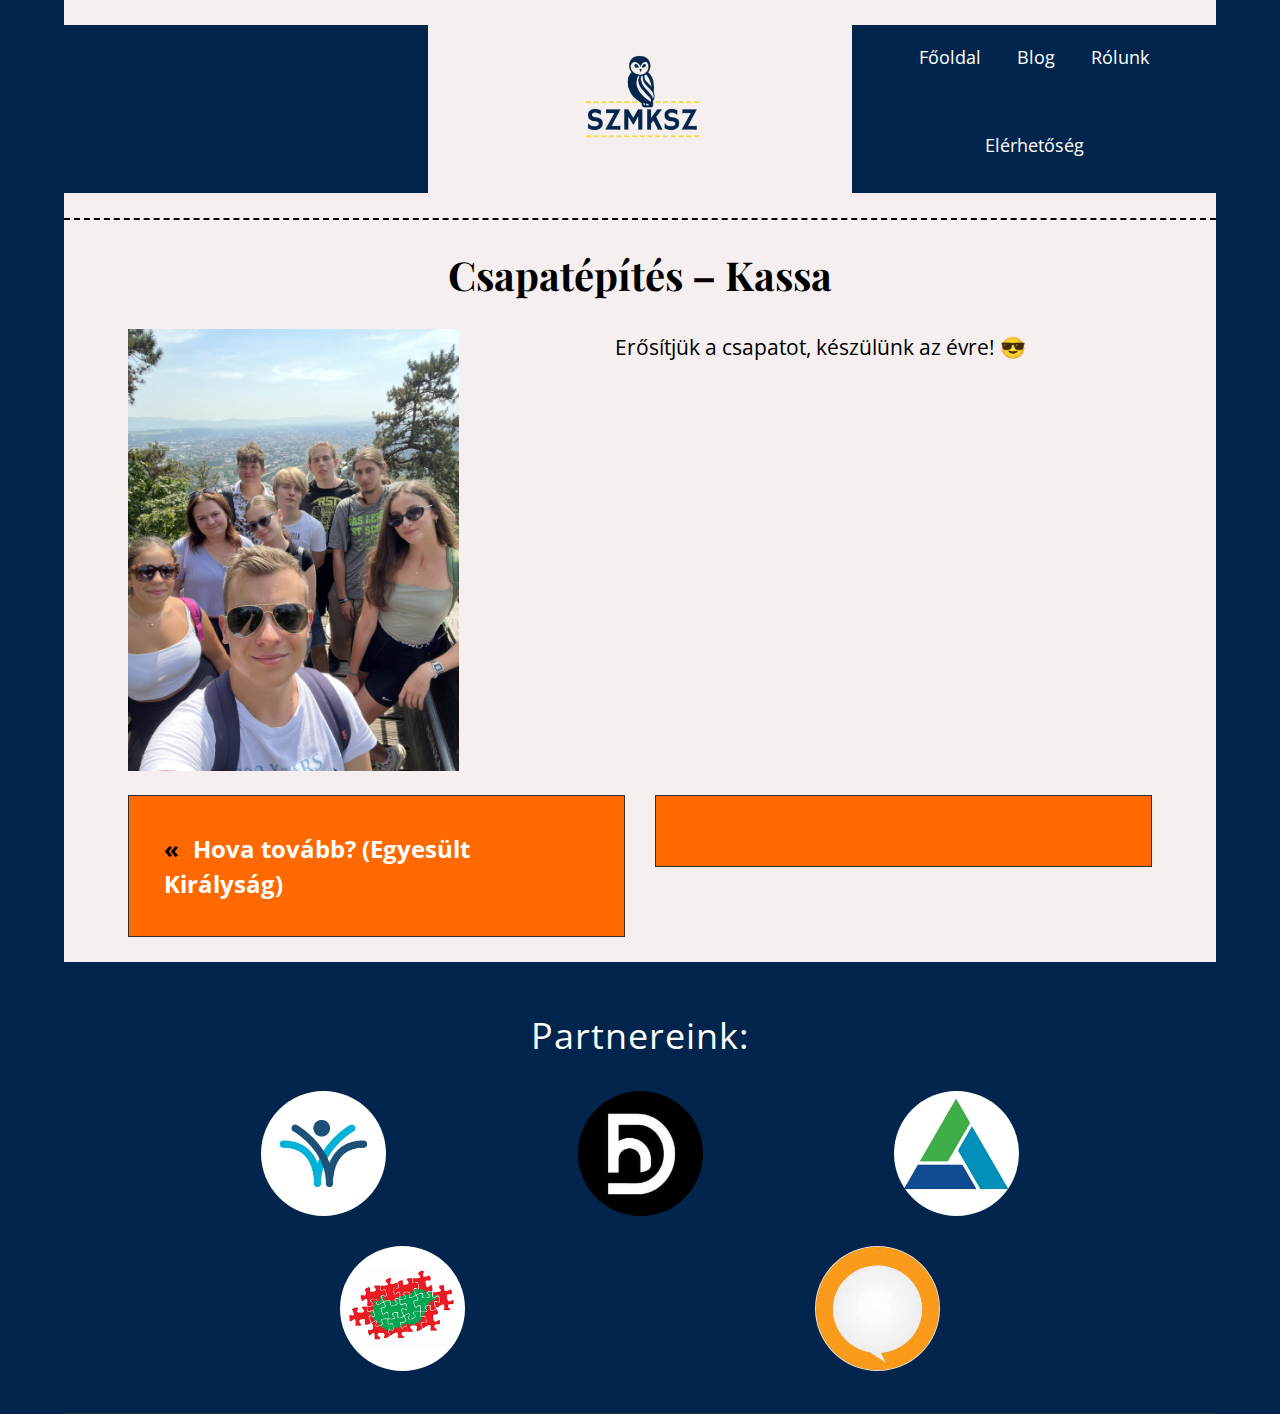
<file: csapatepites-kassa/index.html>
<!DOCTYPE html>
<html lang="en-US">
<head>
	<meta charset="UTF-8">
	<meta name="viewport" content="width=device-width, initial-scale=1">
<meta name="robots" content="max-image-preview:large">
<title>Csapatépítés – Kassa &#8211; SZMKSZ</title>
<link rel="alternate" type="application/rss+xml" title="SZMKSZ &raquo; Feed" href="./../feed/index.html">
<link rel="alternate" type="application/rss+xml" title="SZMKSZ &raquo; Comments Feed" href="./../comments/feed/index.html">
<link rel="alternate" type="application/rss+xml" title="SZMKSZ &raquo; Csapatépítés – Kassa Comments Feed" href="./feed/index.html">
<script>
window._wpemojiSettings = {"baseUrl":"https:\/\/s.w.org\/images\/core\/emoji\/14.0.0\/72x72\/","ext":".png","svgUrl":"https:\/\/s.w.org\/images\/core\/emoji\/14.0.0\/svg\/","svgExt":".svg","source":{"concatemoji":".\/\/wp-includes\/js\/wp-emoji-release.min.js?ver=6.4.3"}};
/*! This file is auto-generated */
!function(i,n){var o,s,e;function c(e){try{var t={supportTests:e,timestamp:(new Date).valueOf()};sessionStorage.setItem(o,JSON.stringify(t))}catch(e){}}function p(e,t,n){e.clearRect(0,0,e.canvas.width,e.canvas.height),e.fillText(t,0,0);var t=new Uint32Array(e.getImageData(0,0,e.canvas.width,e.canvas.height).data),r=(e.clearRect(0,0,e.canvas.width,e.canvas.height),e.fillText(n,0,0),new Uint32Array(e.getImageData(0,0,e.canvas.width,e.canvas.height).data));return t.every(function(e,t){return e===r[t]})}function u(e,t,n){switch(t){case"flag":return n(e,"🏳️‍⚧️","🏳️​⚧️")?!1:!n(e,"🇺🇳","🇺​🇳")&&!n(e,"🏴󠁧󠁢󠁥󠁮󠁧󠁿","🏴​󠁧​󠁢​󠁥​󠁮​󠁧​󠁿");case"emoji":return!n(e,"🫱🏻‍🫲🏿","🫱🏻​🫲🏿")}return!1}function f(e,t,n){var r="undefined"!=typeof WorkerGlobalScope&&self instanceof WorkerGlobalScope?new OffscreenCanvas(300,150):i.createElement("canvas"),a=r.getContext("2d",{willReadFrequently:!0}),o=(a.textBaseline="top",a.font="600 32px Arial",{});return e.forEach(function(e){o[e]=t(a,e,n)}),o}function t(e){var t=i.createElement("script");t.src=e,t.defer=!0,i.head.appendChild(t)}"undefined"!=typeof Promise&&(o="wpEmojiSettingsSupports",s=["flag","emoji"],n.supports={everything:!0,everythingExceptFlag:!0},e=new Promise(function(e){i.addEventListener("DOMContentLoaded",e,{once:!0})}),new Promise(function(t){var n=function(){try{var e=JSON.parse(sessionStorage.getItem(o));if("object"==typeof e&&"number"==typeof e.timestamp&&(new Date).valueOf()<e.timestamp+604800&&"object"==typeof e.supportTests)return e.supportTests}catch(e){}return null}();if(!n){if("undefined"!=typeof Worker&&"undefined"!=typeof OffscreenCanvas&&"undefined"!=typeof URL&&URL.createObjectURL&&"undefined"!=typeof Blob)try{var e="postMessage("+f.toString()+"("+[JSON.stringify(s),u.toString(),p.toString()].join(",")+"));",r=new Blob([e],{type:"text/javascript"}),a=new Worker(URL.createObjectURL(r),{name:"wpTestEmojiSupports"});return void(a.onmessage=function(e){c(n=e.data),a.terminate(),t(n)})}catch(e){}c(n=f(s,u,p))}t(n)}).then(function(e){for(var t in e)n.supports[t]=e[t],n.supports.everything=n.supports.everything&&n.supports[t],"flag"!==t&&(n.supports.everythingExceptFlag=n.supports.everythingExceptFlag&&n.supports[t]);n.supports.everythingExceptFlag=n.supports.everythingExceptFlag&&!n.supports.flag,n.DOMReady=!1,n.readyCallback=function(){n.DOMReady=!0}}).then(function(){return e}).then(function(){var e;n.supports.everything||(n.readyCallback(),(e=n.source||{}).concatemoji?t(e.concatemoji):e.wpemoji&&e.twemoji&&(t(e.twemoji),t(e.wpemoji)))}))}((window,document),window._wpemojiSettings);
</script>
<style id="wp-block-site-logo-inline-css">.wp-block-site-logo{box-sizing:border-box;line-height:0}.wp-block-site-logo a{display:inline-block;line-height:0}.wp-block-site-logo.is-default-size img{height:auto;width:120px}.wp-block-site-logo img{height:auto;max-width:100%}.wp-block-site-logo a,.wp-block-site-logo img{border-radius:inherit}.wp-block-site-logo.aligncenter{margin-left:auto;margin-right:auto;text-align:center}.wp-block-site-logo.is-style-rounded{border-radius:9999px}</style>
<style id="wp-block-navigation-link-inline-css">.wp-block-navigation .wp-block-navigation-item__label{overflow-wrap:break-word}.wp-block-navigation .wp-block-navigation-item__description{display:none}</style>
<link rel="stylesheet" id="wp-block-navigation-css" href="./../wp-includes/blocks/navigation/style.min.css?ver=6.4.3" media="all">
<style id="wp-block-navigation-inline-css">.wp-block-navigation{color: var(--wp--preset--color--body-text);font-size: var(--wp--preset--font-size--upper-heading);font-weight: var(--wp--custom--typography--font-weight--regular);line-height: var(--wp--custom--typography--line-height--heading-six);text-transform: capitalize;}
.wp-block-navigation a:where(:not(.wp-element-button)){color: inherit;}</style>
<style id="wp-block-columns-inline-css">.wp-block-columns{align-items:normal!important;box-sizing:border-box;display:flex;flex-wrap:wrap!important}@media (min-width:782px){.wp-block-columns{flex-wrap:nowrap!important}}.wp-block-columns.are-vertically-aligned-top{align-items:flex-start}.wp-block-columns.are-vertically-aligned-center{align-items:center}.wp-block-columns.are-vertically-aligned-bottom{align-items:flex-end}@media (max-width:781px){.wp-block-columns:not(.is-not-stacked-on-mobile)>.wp-block-column{flex-basis:100%!important}}@media (min-width:782px){.wp-block-columns:not(.is-not-stacked-on-mobile)>.wp-block-column{flex-basis:0;flex-grow:1}.wp-block-columns:not(.is-not-stacked-on-mobile)>.wp-block-column[style*=flex-basis]{flex-grow:0}}.wp-block-columns.is-not-stacked-on-mobile{flex-wrap:nowrap!important}.wp-block-columns.is-not-stacked-on-mobile>.wp-block-column{flex-basis:0;flex-grow:1}.wp-block-columns.is-not-stacked-on-mobile>.wp-block-column[style*=flex-basis]{flex-grow:0}:where(.wp-block-columns){margin-bottom:1.75em}:where(.wp-block-columns.has-background){padding:1.25em 2.375em}.wp-block-column{flex-grow:1;min-width:0;overflow-wrap:break-word;word-break:break-word}.wp-block-column.is-vertically-aligned-top{align-self:flex-start}.wp-block-column.is-vertically-aligned-center{align-self:center}.wp-block-column.is-vertically-aligned-bottom{align-self:flex-end}.wp-block-column.is-vertically-aligned-stretch{align-self:stretch}.wp-block-column.is-vertically-aligned-bottom,.wp-block-column.is-vertically-aligned-center,.wp-block-column.is-vertically-aligned-top{width:100%}</style>
<style id="wp-block-group-inline-css">.wp-block-group{box-sizing:border-box}</style>
<style id="wp-block-group-theme-inline-css">:where(.wp-block-group.has-background){padding:1.25em 2.375em}</style>
<style id="wp-block-template-part-theme-inline-css">.wp-block-template-part.has-background{margin-bottom:0;margin-top:0;padding:1.25em 2.375em}</style>
<style id="wp-block-post-title-inline-css">.wp-block-post-title{box-sizing:border-box;word-break:break-word}.wp-block-post-title a{display:inline-block}
.wp-block-post-title{color: var(--wp--preset--color--background);font-size: var(--wp--custom--typography--font-size--heading-four);font-weight: var(--wp--custom--typography--font-weight--bold);line-height: var(--wp--custom--typography--line-height--heading-four);}
.wp-block-post-title a:where(:not(.wp-element-button)){color: var(--wp--preset--color--background);}
.wp-block-post-title a:where(:not(.wp-element-button)):hover{color: var(--wp--preset--color--background);}</style>
<style id="wp-block-post-featured-image-inline-css">.wp-block-post-featured-image{margin-left:0;margin-right:0}.wp-block-post-featured-image a{display:block;height:100%}.wp-block-post-featured-image img{box-sizing:border-box;height:auto;max-width:100%;vertical-align:bottom;width:100%}.wp-block-post-featured-image.alignfull img,.wp-block-post-featured-image.alignwide img{width:100%}.wp-block-post-featured-image .wp-block-post-featured-image__overlay.has-background-dim{background-color:#000;inset:0;position:absolute}.wp-block-post-featured-image{position:relative}.wp-block-post-featured-image .wp-block-post-featured-image__overlay.has-background-gradient{background-color:transparent}.wp-block-post-featured-image .wp-block-post-featured-image__overlay.has-background-dim-0{opacity:0}.wp-block-post-featured-image .wp-block-post-featured-image__overlay.has-background-dim-10{opacity:.1}.wp-block-post-featured-image .wp-block-post-featured-image__overlay.has-background-dim-20{opacity:.2}.wp-block-post-featured-image .wp-block-post-featured-image__overlay.has-background-dim-30{opacity:.3}.wp-block-post-featured-image .wp-block-post-featured-image__overlay.has-background-dim-40{opacity:.4}.wp-block-post-featured-image .wp-block-post-featured-image__overlay.has-background-dim-50{opacity:.5}.wp-block-post-featured-image .wp-block-post-featured-image__overlay.has-background-dim-60{opacity:.6}.wp-block-post-featured-image .wp-block-post-featured-image__overlay.has-background-dim-70{opacity:.7}.wp-block-post-featured-image .wp-block-post-featured-image__overlay.has-background-dim-80{opacity:.8}.wp-block-post-featured-image .wp-block-post-featured-image__overlay.has-background-dim-90{opacity:.9}.wp-block-post-featured-image .wp-block-post-featured-image__overlay.has-background-dim-100{opacity:1}.wp-block-post-featured-image:where(.alignleft,.alignright){width:100%}</style>
<style id="wp-block-paragraph-inline-css">.is-small-text{font-size:.875em}.is-regular-text{font-size:1em}.is-large-text{font-size:2.25em}.is-larger-text{font-size:3em}.has-drop-cap:not(:focus):first-letter{float:left;font-size:8.4em;font-style:normal;font-weight:100;line-height:.68;margin:.05em .1em 0 0;text-transform:uppercase}body.rtl .has-drop-cap:not(:focus):first-letter{float:none;margin-left:.1em}p.has-drop-cap.has-background{overflow:hidden}p.has-background{padding:1.25em 2.375em}:where(p.has-text-color:not(.has-link-color)) a{color:inherit}p.has-text-align-left[style*="writing-mode:vertical-lr"],p.has-text-align-right[style*="writing-mode:vertical-rl"]{rotate:180deg}</style>
<style id="wp-block-post-navigation-link-inline-css">.wp-block-post-navigation-link .wp-block-post-navigation-link__arrow-previous{display:inline-block;margin-right:1ch}.wp-block-post-navigation-link .wp-block-post-navigation-link__arrow-previous:not(.is-arrow-chevron){transform:scaleX(1)}.wp-block-post-navigation-link .wp-block-post-navigation-link__arrow-next{display:inline-block;margin-left:1ch}.wp-block-post-navigation-link .wp-block-post-navigation-link__arrow-next:not(.is-arrow-chevron){transform:scaleX(1)}.wp-block-post-navigation-link.has-text-align-left[style*="writing-mode: vertical-lr"],.wp-block-post-navigation-link.has-text-align-right[style*="writing-mode: vertical-rl"]{rotate:180deg}
.wp-block-post-navigation-link{border-color: var(--wp--preset--color--border-color);border-width: 1px;border-style: solid;color: var(--wp--preset--color--body-text);font-size: var(--wp--preset--font-size--content-heading);font-weight: var(--wp--custom--typography--font-weight--bold);line-height: 1.46;padding-top: var(--wp--custom--spacing--extra-small);padding-right: var(--wp--custom--spacing--extra-small);padding-bottom: var(--wp--custom--spacing--extra-small);padding-left: var(--wp--custom--spacing--extra-small);}</style>
<style id="wp-block-image-inline-css">.wp-block-image img{box-sizing:border-box;height:auto;max-width:100%;vertical-align:bottom}.wp-block-image[style*=border-radius] img,.wp-block-image[style*=border-radius]>a{border-radius:inherit}.wp-block-image.has-custom-border img{box-sizing:border-box}.wp-block-image.aligncenter{text-align:center}.wp-block-image.alignfull img,.wp-block-image.alignwide img{height:auto;width:100%}.wp-block-image .aligncenter,.wp-block-image .alignleft,.wp-block-image .alignright,.wp-block-image.aligncenter,.wp-block-image.alignleft,.wp-block-image.alignright{display:table}.wp-block-image .aligncenter>figcaption,.wp-block-image .alignleft>figcaption,.wp-block-image .alignright>figcaption,.wp-block-image.aligncenter>figcaption,.wp-block-image.alignleft>figcaption,.wp-block-image.alignright>figcaption{caption-side:bottom;display:table-caption}.wp-block-image .alignleft{float:left;margin:.5em 1em .5em 0}.wp-block-image .alignright{float:right;margin:.5em 0 .5em 1em}.wp-block-image .aligncenter{margin-left:auto;margin-right:auto}.wp-block-image figcaption{margin-bottom:1em;margin-top:.5em}.wp-block-image .is-style-rounded img,.wp-block-image.is-style-circle-mask img,.wp-block-image.is-style-rounded img{border-radius:9999px}@supports ((-webkit-mask-image:none) or (mask-image:none)) or (-webkit-mask-image:none){.wp-block-image.is-style-circle-mask img{border-radius:0;-webkit-mask-image:url('data:image/svg+xml;utf8,<svg viewBox="0 0 100 100" xmlns="http://www.w3.org/2000/svg"><circle cx="50" cy="50" r="50"/></svg>');mask-image:url('data:image/svg+xml;utf8,<svg viewBox="0 0 100 100" xmlns="http://www.w3.org/2000/svg"><circle cx="50" cy="50" r="50"/></svg>');mask-mode:alpha;-webkit-mask-position:center;mask-position:center;-webkit-mask-repeat:no-repeat;mask-repeat:no-repeat;-webkit-mask-size:contain;mask-size:contain}}.wp-block-image :where(.has-border-color){border-style:solid}.wp-block-image :where([style*=border-top-color]){border-top-style:solid}.wp-block-image :where([style*=border-right-color]){border-right-style:solid}.wp-block-image :where([style*=border-bottom-color]){border-bottom-style:solid}.wp-block-image :where([style*=border-left-color]){border-left-style:solid}.wp-block-image :where([style*=border-width]){border-style:solid}.wp-block-image :where([style*=border-top-width]){border-top-style:solid}.wp-block-image :where([style*=border-right-width]){border-right-style:solid}.wp-block-image :where([style*=border-bottom-width]){border-bottom-style:solid}.wp-block-image :where([style*=border-left-width]){border-left-style:solid}.wp-block-image figure{margin:0}.wp-lightbox-container{display:flex;flex-direction:column;position:relative}.wp-lightbox-container img{cursor:zoom-in}.wp-lightbox-container img:hover+button{opacity:1}.wp-lightbox-container button{align-items:center;-webkit-backdrop-filter:blur(16px) saturate(180%);backdrop-filter:blur(16px) saturate(180%);background-color:rgba(90,90,90,.25);border:none;border-radius:4px;cursor:zoom-in;display:flex;height:20px;justify-content:center;opacity:0;padding:0;position:absolute;right:16px;text-align:center;top:16px;transition:opacity .2s ease;width:20px;z-index:100}.wp-lightbox-container button:focus-visible{outline:3px auto rgba(90,90,90,.25);outline:3px auto -webkit-focus-ring-color;outline-offset:3px}.wp-lightbox-container button:hover{cursor:pointer;opacity:1}.wp-lightbox-container button:focus{opacity:1}.wp-lightbox-container button:focus,.wp-lightbox-container button:hover,.wp-lightbox-container button:not(:hover):not(:active):not(.has-background){background-color:rgba(90,90,90,.25);border:none}.wp-lightbox-overlay{box-sizing:border-box;cursor:zoom-out;height:100vh;left:0;overflow:hidden;position:fixed;top:0;visibility:hidden;width:100vw;z-index:100000}.wp-lightbox-overlay .close-button{align-items:center;cursor:pointer;display:flex;justify-content:center;min-height:40px;min-width:40px;padding:0;position:absolute;right:calc(env(safe-area-inset-right) + 16px);top:calc(env(safe-area-inset-top) + 16px);z-index:5000000}.wp-lightbox-overlay .close-button:focus,.wp-lightbox-overlay .close-button:hover,.wp-lightbox-overlay .close-button:not(:hover):not(:active):not(.has-background){background:none;border:none}.wp-lightbox-overlay .lightbox-image-container{height:var(--wp--lightbox-container-height);left:50%;overflow:hidden;position:absolute;top:50%;transform:translate(-50%,-50%);transform-origin:top left;width:var(--wp--lightbox-container-width);z-index:9999999999}.wp-lightbox-overlay .wp-block-image{align-items:center;box-sizing:border-box;display:flex;height:100%;justify-content:center;margin:0;position:relative;transform-origin:0 0;width:100%;z-index:3000000}.wp-lightbox-overlay .wp-block-image img{height:var(--wp--lightbox-image-height);min-height:var(--wp--lightbox-image-height);min-width:var(--wp--lightbox-image-width);width:var(--wp--lightbox-image-width)}.wp-lightbox-overlay .wp-block-image figcaption{display:none}.wp-lightbox-overlay button{background:none;border:none}.wp-lightbox-overlay .scrim{background-color:#fff;height:100%;opacity:.9;position:absolute;width:100%;z-index:2000000}.wp-lightbox-overlay.active{animation:turn-on-visibility .25s both;visibility:visible}.wp-lightbox-overlay.active img{animation:turn-on-visibility .35s both}.wp-lightbox-overlay.hideanimationenabled:not(.active){animation:turn-off-visibility .35s both}.wp-lightbox-overlay.hideanimationenabled:not(.active) img{animation:turn-off-visibility .25s both}@media (prefers-reduced-motion:no-preference){.wp-lightbox-overlay.zoom.active{animation:none;opacity:1;visibility:visible}.wp-lightbox-overlay.zoom.active .lightbox-image-container{animation:lightbox-zoom-in .4s}.wp-lightbox-overlay.zoom.active .lightbox-image-container img{animation:none}.wp-lightbox-overlay.zoom.active .scrim{animation:turn-on-visibility .4s forwards}.wp-lightbox-overlay.zoom.hideanimationenabled:not(.active){animation:none}.wp-lightbox-overlay.zoom.hideanimationenabled:not(.active) .lightbox-image-container{animation:lightbox-zoom-out .4s}.wp-lightbox-overlay.zoom.hideanimationenabled:not(.active) .lightbox-image-container img{animation:none}.wp-lightbox-overlay.zoom.hideanimationenabled:not(.active) .scrim{animation:turn-off-visibility .4s forwards}}@keyframes turn-on-visibility{0%{opacity:0}to{opacity:1}}@keyframes turn-off-visibility{0%{opacity:1;visibility:visible}99%{opacity:0;visibility:visible}to{opacity:0;visibility:hidden}}@keyframes lightbox-zoom-in{0%{transform:translate(calc(-50vw + var(--wp--lightbox-initial-left-position)),calc(-50vh + var(--wp--lightbox-initial-top-position))) scale(var(--wp--lightbox-scale))}to{transform:translate(-50%,-50%) scale(1)}}@keyframes lightbox-zoom-out{0%{transform:translate(-50%,-50%) scale(1);visibility:visible}99%{visibility:visible}to{transform:translate(calc(-50vw + var(--wp--lightbox-initial-left-position)),calc(-50vh + var(--wp--lightbox-initial-top-position))) scale(var(--wp--lightbox-scale));visibility:hidden}}</style>
<style id="wp-block-image-theme-inline-css">.wp-block-image figcaption{color:#555;font-size:13px;text-align:center}.is-dark-theme .wp-block-image figcaption{color:hsla(0,0%,100%,.65)}.wp-block-image{margin:0 0 1em}</style>
<style id="wp-emoji-styles-inline-css">img.wp-smiley, img.emoji {
		display: inline !important;
		border: none !important;
		box-shadow: none !important;
		height: 1em !important;
		width: 1em !important;
		margin: 0 0.07em !important;
		vertical-align: -0.1em !important;
		background: none !important;
		padding: 0 !important;
	}</style>
<style id="wp-block-library-inline-css">:root{--wp-admin-theme-color:#007cba;--wp-admin-theme-color--rgb:0,124,186;--wp-admin-theme-color-darker-10:#006ba1;--wp-admin-theme-color-darker-10--rgb:0,107,161;--wp-admin-theme-color-darker-20:#005a87;--wp-admin-theme-color-darker-20--rgb:0,90,135;--wp-admin-border-width-focus:2px;--wp-block-synced-color:#7a00df;--wp-block-synced-color--rgb:122,0,223}@media (min-resolution:192dpi){:root{--wp-admin-border-width-focus:1.5px}}.wp-element-button{cursor:pointer}:root{--wp--preset--font-size--normal:16px;--wp--preset--font-size--huge:42px}:root .has-very-light-gray-background-color{background-color:#eee}:root .has-very-dark-gray-background-color{background-color:#313131}:root .has-very-light-gray-color{color:#eee}:root .has-very-dark-gray-color{color:#313131}:root .has-vivid-green-cyan-to-vivid-cyan-blue-gradient-background{background:linear-gradient(135deg,#00d084,#0693e3)}:root .has-purple-crush-gradient-background{background:linear-gradient(135deg,#34e2e4,#4721fb 50%,#ab1dfe)}:root .has-hazy-dawn-gradient-background{background:linear-gradient(135deg,#faaca8,#dad0ec)}:root .has-subdued-olive-gradient-background{background:linear-gradient(135deg,#fafae1,#67a671)}:root .has-atomic-cream-gradient-background{background:linear-gradient(135deg,#fdd79a,#004a59)}:root .has-nightshade-gradient-background{background:linear-gradient(135deg,#330968,#31cdcf)}:root .has-midnight-gradient-background{background:linear-gradient(135deg,#020381,#2874fc)}.has-regular-font-size{font-size:1em}.has-larger-font-size{font-size:2.625em}.has-normal-font-size{font-size:var(--wp--preset--font-size--normal)}.has-huge-font-size{font-size:var(--wp--preset--font-size--huge)}.has-text-align-center{text-align:center}.has-text-align-left{text-align:left}.has-text-align-right{text-align:right}#end-resizable-editor-section{display:none}.aligncenter{clear:both}.items-justified-left{justify-content:flex-start}.items-justified-center{justify-content:center}.items-justified-right{justify-content:flex-end}.items-justified-space-between{justify-content:space-between}.screen-reader-text{clip:rect(1px,1px,1px,1px);word-wrap:normal!important;border:0;-webkit-clip-path:inset(50%);clip-path:inset(50%);height:1px;margin:-1px;overflow:hidden;padding:0;position:absolute;width:1px}.screen-reader-text:focus{clip:auto!important;background-color:#ddd;-webkit-clip-path:none;clip-path:none;color:#444;display:block;font-size:1em;height:auto;left:5px;line-height:normal;padding:15px 23px 14px;text-decoration:none;top:5px;width:auto;z-index:100000}html :where(.has-border-color){border-style:solid}html :where([style*=border-top-color]){border-top-style:solid}html :where([style*=border-right-color]){border-right-style:solid}html :where([style*=border-bottom-color]){border-bottom-style:solid}html :where([style*=border-left-color]){border-left-style:solid}html :where([style*=border-width]){border-style:solid}html :where([style*=border-top-width]){border-top-style:solid}html :where([style*=border-right-width]){border-right-style:solid}html :where([style*=border-bottom-width]){border-bottom-style:solid}html :where([style*=border-left-width]){border-left-style:solid}html :where(img[class*=wp-image-]){height:auto;max-width:100%}:where(figure){margin:0 0 1em}html :where(.is-position-sticky){--wp-admin--admin-bar--position-offset:var(--wp-admin--admin-bar--height,0px)}@media screen and (max-width:600px){html :where(.is-position-sticky){--wp-admin--admin-bar--position-offset:0px}}</style>
<style id="global-styles-inline-css">body{--wp--preset--color--black: #000000;--wp--preset--color--cyan-bluish-gray: #abb8c3;--wp--preset--color--white: #ffffff;--wp--preset--color--pale-pink: #f78da7;--wp--preset--color--vivid-red: #cf2e2e;--wp--preset--color--luminous-vivid-orange: #ff6900;--wp--preset--color--luminous-vivid-amber: #fcb900;--wp--preset--color--light-green-cyan: #7bdcb5;--wp--preset--color--vivid-green-cyan: #00d084;--wp--preset--color--pale-cyan-blue: #8ed1fc;--wp--preset--color--vivid-cyan-blue: #0693e3;--wp--preset--color--vivid-purple: #9b51e0;--wp--preset--color--background: #000000;--wp--preset--color--foreground: #ffffff;--wp--preset--color--primary: #db4f3d;--wp--preset--color--secondary: #222222;--wp--preset--color--tertiary: #0a0a0a;--wp--preset--color--text-link: #db4f3e;--wp--preset--color--body-text: #999999;--wp--preset--color--meta: #999998;--wp--preset--color--border-color: #2f2f2f;--wp--preset--color--color-light: #fafafa;--wp--preset--color--color-dark: #010101;--wp--preset--gradient--vivid-cyan-blue-to-vivid-purple: linear-gradient(135deg,rgba(6,147,227,1) 0%,rgb(155,81,224) 100%);--wp--preset--gradient--light-green-cyan-to-vivid-green-cyan: linear-gradient(135deg,rgb(122,220,180) 0%,rgb(0,208,130) 100%);--wp--preset--gradient--luminous-vivid-amber-to-luminous-vivid-orange: linear-gradient(135deg,rgba(252,185,0,1) 0%,rgba(255,105,0,1) 100%);--wp--preset--gradient--luminous-vivid-orange-to-vivid-red: linear-gradient(135deg,rgba(255,105,0,1) 0%,rgb(207,46,46) 100%);--wp--preset--gradient--very-light-gray-to-cyan-bluish-gray: linear-gradient(135deg,rgb(238,238,238) 0%,rgb(169,184,195) 100%);--wp--preset--gradient--cool-to-warm-spectrum: linear-gradient(135deg,rgb(74,234,220) 0%,rgb(151,120,209) 20%,rgb(207,42,186) 40%,rgb(238,44,130) 60%,rgb(251,105,98) 80%,rgb(254,248,76) 100%);--wp--preset--gradient--blush-light-purple: linear-gradient(135deg,rgb(255,206,236) 0%,rgb(152,150,240) 100%);--wp--preset--gradient--blush-bordeaux: linear-gradient(135deg,rgb(254,205,165) 0%,rgb(254,45,45) 50%,rgb(107,0,62) 100%);--wp--preset--gradient--luminous-dusk: linear-gradient(135deg,rgb(255,203,112) 0%,rgb(199,81,192) 50%,rgb(65,88,208) 100%);--wp--preset--gradient--pale-ocean: linear-gradient(135deg,rgb(255,245,203) 0%,rgb(182,227,212) 50%,rgb(51,167,181) 100%);--wp--preset--gradient--electric-grass: linear-gradient(135deg,rgb(202,248,128) 0%,rgb(113,206,126) 100%);--wp--preset--gradient--midnight: linear-gradient(135deg,rgb(2,3,129) 0%,rgb(40,116,252) 100%);--wp--preset--font-size--small: 15px;--wp--preset--font-size--medium: 16px;--wp--preset--font-size--large: clamp(24px,4.2vw,32px);--wp--preset--font-size--x-large: 42px;--wp--preset--font-size--tiny: 13px;--wp--preset--font-size--extra-small: 14px;--wp--preset--font-size--upper-heading: 18px;--wp--preset--font-size--normal: clamp(18px,1.6vw,20px);--wp--preset--font-size--content-heading: clamp(22px,3vw,24px);--wp--preset--font-size--extra-large: clamp(28px,6vw,36px);--wp--preset--font-size--product-heading: clamp(32px,4.8vw,42px);--wp--preset--font-size--huge: clamp(42px,5.2vw,80px);--wp--preset--font-size--colossal: clamp(46px,5.2vw,110px);--wp--preset--font-family--playfair-display: "Playfair Display", serif;--wp--preset--font-family--open-sans: "Open Sans", serif;--wp--preset--spacing--30: clamp(1.75rem, 3.5vw, 2.1875rem);--wp--preset--spacing--40: clamp(2.1875rem, 3.5vw, 2.625rem);--wp--preset--spacing--50: clamp(1.875rem, 3.5vw, 3.0625rem);--wp--preset--spacing--60: clamp(2.1875rem, 3.5vw, 3.5rem);--wp--preset--spacing--70: clamp(2.1875rem, 3.5vw, 3.9375rem);--wp--preset--spacing--80: clamp(2.625rem, 4.5vw, 4.375rem);--wp--preset--spacing--90: clamp(2.625rem, 5.5vw, 6.5625rem);--wp--preset--spacing--100: clamp(3.5rem, 6.5vw, 7.5rem);--wp--preset--spacing--110: clamp(3.5rem, 7.5vw, 11.25rem);--wp--preset--spacing--120: clamp(7.5rem, 8.5vw, 16.25rem);--wp--preset--shadow--natural: 6px 6px 9px rgba(0, 0, 0, 0.2);--wp--preset--shadow--deep: 12px 12px 50px rgba(0, 0, 0, 0.4);--wp--preset--shadow--sharp: 6px 6px 0px rgba(0, 0, 0, 0.2);--wp--preset--shadow--outlined: 6px 6px 0px -3px rgba(255, 255, 255, 1), 6px 6px rgba(0, 0, 0, 1);--wp--preset--shadow--crisp: 6px 6px 0px rgba(0, 0, 0, 1);--wp--custom--spacing--tiny: clamp(21px, 2vw, 28px);--wp--custom--spacing--extra-small: clamp(28px, 3.5vw, 35px);--wp--custom--spacing--wp-comment-horizontal: clamp(30px, 3.7vw, 70px);--wp--custom--spacing--wp-comment-vertical: clamp(30px, 3.5vw, 49px);--wp--custom--spacing--wp-block-sidebar: clamp(7px,3.5vw,60px);--wp--custom--spacing--wp-block-sidebar-widget: clamp(35px, 3.5vw, 49px);--wp--custom--spacing--wp-block-page-numbers: clamp(49px, 3.3vw, 63px);--wp--custom--spacing--wp-footer-vertical: clamp(30px, 4vw, 70px);--wp--custom--spacing--normal: clamp(30px, 3.5vw, 40px);--wp--custom--spacing--small: max(1.75rem, 5vw);--wp--custom--spacing--medium: clamp(2rem, 8vw, calc(4 * var(--wp--style--block-gap)));--wp--custom--spacing--large: clamp(3.5rem, 10vw, 5.0625rem);--wp--custom--spacing--outer: var(--wp--custom--spacing--small, 1.25rem);--wp--custom--spacing--header-media-space: clamp(42px, 7.5vw, 140px);--wp--custom--spacing--section-block-top: clamp(42px, 5.5vw, 91px);--wp--custom--spacing--section-pricing-content: clamp(21px, 5.5vw, 42px);--wp--custom--spacing--main-block-gap: clamp(42px, 4.5vw, 70px);--wp--custom--spacing--testimonial-inner-gap: clamp(35px, 3.5vw, 42px);--wp--custom--spacing--group-heading-bottom-gap: clamp(35px, 3.5vw, 56px);--wp--custom--typography--font-size--heading-one: clamp(36px,3.5vw,58px);--wp--custom--typography--font-size--heading-two: clamp(32px,2.6vw,49px);--wp--custom--typography--font-size--heading-three: clamp(28px,1.9vw,36px);--wp--custom--typography--font-size--heading-four: clamp(24px,2vw,28px);--wp--custom--typography--font-size--heading-five: clamp(22px,1.3vw,24px);--wp--custom--typography--font-size--heading-six: 18px;--wp--custom--typography--font-size--huge-post-title: clamp(38px,4vw,70px);--wp--custom--typography--line-height--heading-one: 1.38;--wp--custom--typography--line-height--heading-two: 1.43;--wp--custom--typography--line-height--heading-three: 1.31;--wp--custom--typography--line-height--heading-four: 1.5;--wp--custom--typography--line-height--heading-five: 1.458333333333333;--wp--custom--typography--line-height--heading-six: 1.56;--wp--custom--typography--line-height--paragraph: 1.75;--wp--custom--typography--line-height--post-title: 1.38;--wp--custom--typography--line-height--extra-small: 21px;--wp--custom--typography--line-height--small: 28px;--wp--custom--typography--line-height--normal: normal;--wp--custom--typography--font-weight--light: 300;--wp--custom--typography--font-weight--regular: 400;--wp--custom--typography--font-weight--medium: 500;--wp--custom--typography--font-weight--bold: 700;--wp--custom--typography--font-weight--black: 900;}body { margin: 0;--wp--style--global--content-size: 920px;--wp--style--global--wide-size: 1400px; }.wp-site-blocks > .alignleft { float: left; margin-right: 2em; }.wp-site-blocks > .alignright { float: right; margin-left: 2em; }.wp-site-blocks > .aligncenter { justify-content: center; margin-left: auto; margin-right: auto; }:where(.wp-site-blocks) > * { margin-block-start: 1.5rem; margin-block-end: 0; }:where(.wp-site-blocks) > :first-child:first-child { margin-block-start: 0; }:where(.wp-site-blocks) > :last-child:last-child { margin-block-end: 0; }body { --wp--style--block-gap: 1.5rem; }:where(body .is-layout-flow)  > :first-child:first-child{margin-block-start: 0;}:where(body .is-layout-flow)  > :last-child:last-child{margin-block-end: 0;}:where(body .is-layout-flow)  > *{margin-block-start: 1.5rem;margin-block-end: 0;}:where(body .is-layout-constrained)  > :first-child:first-child{margin-block-start: 0;}:where(body .is-layout-constrained)  > :last-child:last-child{margin-block-end: 0;}:where(body .is-layout-constrained)  > *{margin-block-start: 1.5rem;margin-block-end: 0;}:where(body .is-layout-flex) {gap: 1.5rem;}:where(body .is-layout-grid) {gap: 1.5rem;}body .is-layout-flow > .alignleft{float: left;margin-inline-start: 0;margin-inline-end: 2em;}body .is-layout-flow > .alignright{float: right;margin-inline-start: 2em;margin-inline-end: 0;}body .is-layout-flow > .aligncenter{margin-left: auto !important;margin-right: auto !important;}body .is-layout-constrained > .alignleft{float: left;margin-inline-start: 0;margin-inline-end: 2em;}body .is-layout-constrained > .alignright{float: right;margin-inline-start: 2em;margin-inline-end: 0;}body .is-layout-constrained > .aligncenter{margin-left: auto !important;margin-right: auto !important;}body .is-layout-constrained > :where(:not(.alignleft):not(.alignright):not(.alignfull)){max-width: var(--wp--style--global--content-size);margin-left: auto !important;margin-right: auto !important;}body .is-layout-constrained > .alignwide{max-width: var(--wp--style--global--wide-size);}body .is-layout-flex{display: flex;}body .is-layout-flex{flex-wrap: wrap;align-items: center;}body .is-layout-flex > *{margin: 0;}body .is-layout-grid{display: grid;}body .is-layout-grid > *{margin: 0;}body{background-color: #01254c;color: var(--wp--preset--color--background);font-family: var(--wp--preset--font-family--open-sans);font-size: var(--wp--preset--font-size--normal);font-weight: 400;line-height: var(--wp--custom--typography--line-height--paragraph);padding-top: 0px;padding-right: 0px;padding-bottom: 0px;padding-left: 0px;}a:where(:not(.wp-element-button)){color: var(--wp--preset--color--background);text-decoration: underline;}a:where(:not(.wp-element-button)):hover{color: var(--wp--preset--color--foreground);}h1, h2, h3, h4, h5, h6{color: var(--wp--preset--color--background);font-family: var(--wp--preset--font-family--playfair-display);font-weight: var(--wp--custom--typography--font-weight--bold);}h1{color: var(--wp--preset--color--background);font-size: var(--wp--custom--typography--font-size--heading-one);line-height: var(--wp--custom--typography--line-height--heading-one);}h2{color: var(--wp--preset--color--background);font-size: var(--wp--custom--typography--font-size--heading-two);line-height: var(--wp--custom--typography--line-height--heading-two);}h3{font-size: var(--wp--custom--typography--font-size--heading-three);line-height: var(--wp--custom--typography--line-height--heading-three);}h4{font-size: var(--wp--custom--typography--font-size--heading-four);line-height: var(--wp--custom--typography--line-height--heading-four);}h5{font-size: var(--wp--custom--typography--font-size--heading-five);line-height: var(--wp--custom--typography--line-height--heading-five);}h6{font-size: var(--wp--custom--typography--font-size--heading-six);line-height: var(--wp--custom--typography--line-height--heading-six);}.wp-element-button, .wp-block-button__link{background-color: var(--wp--preset--color--luminous-vivid-orange);border-width: 0;color: var(--wp--preset--color--foreground);font-family: inherit;font-size: inherit;line-height: inherit;padding: calc(0.667em + 2px) calc(1.333em + 2px);text-decoration: none;}.has-black-color{color: var(--wp--preset--color--black) !important;}.has-cyan-bluish-gray-color{color: var(--wp--preset--color--cyan-bluish-gray) !important;}.has-white-color{color: var(--wp--preset--color--white) !important;}.has-pale-pink-color{color: var(--wp--preset--color--pale-pink) !important;}.has-vivid-red-color{color: var(--wp--preset--color--vivid-red) !important;}.has-luminous-vivid-orange-color{color: var(--wp--preset--color--luminous-vivid-orange) !important;}.has-luminous-vivid-amber-color{color: var(--wp--preset--color--luminous-vivid-amber) !important;}.has-light-green-cyan-color{color: var(--wp--preset--color--light-green-cyan) !important;}.has-vivid-green-cyan-color{color: var(--wp--preset--color--vivid-green-cyan) !important;}.has-pale-cyan-blue-color{color: var(--wp--preset--color--pale-cyan-blue) !important;}.has-vivid-cyan-blue-color{color: var(--wp--preset--color--vivid-cyan-blue) !important;}.has-vivid-purple-color{color: var(--wp--preset--color--vivid-purple) !important;}.has-background-color{color: var(--wp--preset--color--background) !important;}.has-foreground-color{color: var(--wp--preset--color--foreground) !important;}.has-primary-color{color: var(--wp--preset--color--primary) !important;}.has-secondary-color{color: var(--wp--preset--color--secondary) !important;}.has-tertiary-color{color: var(--wp--preset--color--tertiary) !important;}.has-text-link-color{color: var(--wp--preset--color--text-link) !important;}.has-body-text-color{color: var(--wp--preset--color--body-text) !important;}.has-meta-color{color: var(--wp--preset--color--meta) !important;}.has-border-color-color{color: var(--wp--preset--color--border-color) !important;}.has-color-light-color{color: var(--wp--preset--color--color-light) !important;}.has-color-dark-color{color: var(--wp--preset--color--color-dark) !important;}.has-black-background-color{background-color: var(--wp--preset--color--black) !important;}.has-cyan-bluish-gray-background-color{background-color: var(--wp--preset--color--cyan-bluish-gray) !important;}.has-white-background-color{background-color: var(--wp--preset--color--white) !important;}.has-pale-pink-background-color{background-color: var(--wp--preset--color--pale-pink) !important;}.has-vivid-red-background-color{background-color: var(--wp--preset--color--vivid-red) !important;}.has-luminous-vivid-orange-background-color{background-color: var(--wp--preset--color--luminous-vivid-orange) !important;}.has-luminous-vivid-amber-background-color{background-color: var(--wp--preset--color--luminous-vivid-amber) !important;}.has-light-green-cyan-background-color{background-color: var(--wp--preset--color--light-green-cyan) !important;}.has-vivid-green-cyan-background-color{background-color: var(--wp--preset--color--vivid-green-cyan) !important;}.has-pale-cyan-blue-background-color{background-color: var(--wp--preset--color--pale-cyan-blue) !important;}.has-vivid-cyan-blue-background-color{background-color: var(--wp--preset--color--vivid-cyan-blue) !important;}.has-vivid-purple-background-color{background-color: var(--wp--preset--color--vivid-purple) !important;}.has-background-background-color{background-color: var(--wp--preset--color--background) !important;}.has-foreground-background-color{background-color: var(--wp--preset--color--foreground) !important;}.has-primary-background-color{background-color: var(--wp--preset--color--primary) !important;}.has-secondary-background-color{background-color: var(--wp--preset--color--secondary) !important;}.has-tertiary-background-color{background-color: var(--wp--preset--color--tertiary) !important;}.has-text-link-background-color{background-color: var(--wp--preset--color--text-link) !important;}.has-body-text-background-color{background-color: var(--wp--preset--color--body-text) !important;}.has-meta-background-color{background-color: var(--wp--preset--color--meta) !important;}.has-border-color-background-color{background-color: var(--wp--preset--color--border-color) !important;}.has-color-light-background-color{background-color: var(--wp--preset--color--color-light) !important;}.has-color-dark-background-color{background-color: var(--wp--preset--color--color-dark) !important;}.has-black-border-color{border-color: var(--wp--preset--color--black) !important;}.has-cyan-bluish-gray-border-color{border-color: var(--wp--preset--color--cyan-bluish-gray) !important;}.has-white-border-color{border-color: var(--wp--preset--color--white) !important;}.has-pale-pink-border-color{border-color: var(--wp--preset--color--pale-pink) !important;}.has-vivid-red-border-color{border-color: var(--wp--preset--color--vivid-red) !important;}.has-luminous-vivid-orange-border-color{border-color: var(--wp--preset--color--luminous-vivid-orange) !important;}.has-luminous-vivid-amber-border-color{border-color: var(--wp--preset--color--luminous-vivid-amber) !important;}.has-light-green-cyan-border-color{border-color: var(--wp--preset--color--light-green-cyan) !important;}.has-vivid-green-cyan-border-color{border-color: var(--wp--preset--color--vivid-green-cyan) !important;}.has-pale-cyan-blue-border-color{border-color: var(--wp--preset--color--pale-cyan-blue) !important;}.has-vivid-cyan-blue-border-color{border-color: var(--wp--preset--color--vivid-cyan-blue) !important;}.has-vivid-purple-border-color{border-color: var(--wp--preset--color--vivid-purple) !important;}.has-background-border-color{border-color: var(--wp--preset--color--background) !important;}.has-foreground-border-color{border-color: var(--wp--preset--color--foreground) !important;}.has-primary-border-color{border-color: var(--wp--preset--color--primary) !important;}.has-secondary-border-color{border-color: var(--wp--preset--color--secondary) !important;}.has-tertiary-border-color{border-color: var(--wp--preset--color--tertiary) !important;}.has-text-link-border-color{border-color: var(--wp--preset--color--text-link) !important;}.has-body-text-border-color{border-color: var(--wp--preset--color--body-text) !important;}.has-meta-border-color{border-color: var(--wp--preset--color--meta) !important;}.has-border-color-border-color{border-color: var(--wp--preset--color--border-color) !important;}.has-color-light-border-color{border-color: var(--wp--preset--color--color-light) !important;}.has-color-dark-border-color{border-color: var(--wp--preset--color--color-dark) !important;}.has-vivid-cyan-blue-to-vivid-purple-gradient-background{background: var(--wp--preset--gradient--vivid-cyan-blue-to-vivid-purple) !important;}.has-light-green-cyan-to-vivid-green-cyan-gradient-background{background: var(--wp--preset--gradient--light-green-cyan-to-vivid-green-cyan) !important;}.has-luminous-vivid-amber-to-luminous-vivid-orange-gradient-background{background: var(--wp--preset--gradient--luminous-vivid-amber-to-luminous-vivid-orange) !important;}.has-luminous-vivid-orange-to-vivid-red-gradient-background{background: var(--wp--preset--gradient--luminous-vivid-orange-to-vivid-red) !important;}.has-very-light-gray-to-cyan-bluish-gray-gradient-background{background: var(--wp--preset--gradient--very-light-gray-to-cyan-bluish-gray) !important;}.has-cool-to-warm-spectrum-gradient-background{background: var(--wp--preset--gradient--cool-to-warm-spectrum) !important;}.has-blush-light-purple-gradient-background{background: var(--wp--preset--gradient--blush-light-purple) !important;}.has-blush-bordeaux-gradient-background{background: var(--wp--preset--gradient--blush-bordeaux) !important;}.has-luminous-dusk-gradient-background{background: var(--wp--preset--gradient--luminous-dusk) !important;}.has-pale-ocean-gradient-background{background: var(--wp--preset--gradient--pale-ocean) !important;}.has-electric-grass-gradient-background{background: var(--wp--preset--gradient--electric-grass) !important;}.has-midnight-gradient-background{background: var(--wp--preset--gradient--midnight) !important;}.has-small-font-size{font-size: var(--wp--preset--font-size--small) !important;}.has-medium-font-size{font-size: var(--wp--preset--font-size--medium) !important;}.has-large-font-size{font-size: var(--wp--preset--font-size--large) !important;}.has-x-large-font-size{font-size: var(--wp--preset--font-size--x-large) !important;}.has-tiny-font-size{font-size: var(--wp--preset--font-size--tiny) !important;}.has-extra-small-font-size{font-size: var(--wp--preset--font-size--extra-small) !important;}.has-upper-heading-font-size{font-size: var(--wp--preset--font-size--upper-heading) !important;}.has-normal-font-size{font-size: var(--wp--preset--font-size--normal) !important;}.has-content-heading-font-size{font-size: var(--wp--preset--font-size--content-heading) !important;}.has-extra-large-font-size{font-size: var(--wp--preset--font-size--extra-large) !important;}.has-product-heading-font-size{font-size: var(--wp--preset--font-size--product-heading) !important;}.has-huge-font-size{font-size: var(--wp--preset--font-size--huge) !important;}.has-colossal-font-size{font-size: var(--wp--preset--font-size--colossal) !important;}.has-playfair-display-font-family{font-family: var(--wp--preset--font-family--playfair-display) !important;}.has-open-sans-font-family{font-family: var(--wp--preset--font-family--open-sans) !important;}</style>
<style id="core-block-supports-inline-css">.wp-container-core-navigation-layout-1.wp-container-core-navigation-layout-1{justify-content:center;}.wp-container-core-columns-layout-1.wp-container-core-columns-layout-1{flex-wrap:nowrap;}.wp-container-core-group-layout-1.wp-container-core-group-layout-1 > :where(:not(.alignleft):not(.alignright):not(.alignfull)){max-width:100vw;margin-left:auto !important;margin-right:auto !important;}.wp-container-core-group-layout-1.wp-container-core-group-layout-1 > .alignwide{max-width:100vw;}.wp-container-core-group-layout-1.wp-container-core-group-layout-1 .alignfull{max-width:none;}.wp-container-core-group-layout-1.wp-container-core-group-layout-1 > .alignfull{margin-right:calc(0 * -1);margin-left:calc(0 * -1);}.wp-container-core-group-layout-1.wp-container-core-group-layout-1 > *{margin-block-start:0;margin-block-end:0;}.wp-container-core-group-layout-1.wp-container-core-group-layout-1.wp-container-core-group-layout-1.wp-container-core-group-layout-1 > * + *{margin-block-start:0px;margin-block-end:0;}.wp-container-core-group-layout-2.wp-container-core-group-layout-2 > :where(:not(.alignleft):not(.alignright):not(.alignfull)){max-width:vh;margin-left:auto !important;margin-right:auto !important;}.wp-container-core-group-layout-2.wp-container-core-group-layout-2 > .alignwide{max-width:100vw;}.wp-container-core-group-layout-2.wp-container-core-group-layout-2 .alignfull{max-width:none;}.wp-elements-a335f4732782dc2aa5cebfc65a404bfb a{color:var(--wp--preset--color--background);}.wp-container-core-columns-layout-2.wp-container-core-columns-layout-2{flex-wrap:nowrap;}.wp-elements-bf13440be220d6d1d0db905d4474397b a{color:var(--wp--preset--color--background);}.wp-elements-5f50fcb527c8317c7ade15ea2a3625da a{color:var(--wp--preset--color--background);}.wp-elements-5f50fcb527c8317c7ade15ea2a3625da a:hover{color:var(--wp--preset--color--luminous-vivid-orange);}.wp-container-core-columns-layout-3.wp-container-core-columns-layout-3{flex-wrap:nowrap;}.wp-container-core-group-layout-3.wp-container-core-group-layout-3 > :where(:not(.alignleft):not(.alignright):not(.alignfull)){max-width:95vw;margin-left:auto !important;margin-right:auto !important;}.wp-container-core-group-layout-3.wp-container-core-group-layout-3 > .alignwide{max-width:95vw;}.wp-container-core-group-layout-3.wp-container-core-group-layout-3 .alignfull{max-width:none;}.wp-elements-82fd8dc8c4d95a0310b5f137bb48a5a5 a{color:var(--wp--preset--color--foreground);}.wp-container-core-columns-layout-4.wp-container-core-columns-layout-4{flex-wrap:nowrap;}.wp-container-core-columns-layout-5.wp-container-core-columns-layout-5{flex-wrap:nowrap;}.wp-container-core-group-layout-7.wp-container-core-group-layout-7 > *{margin-block-start:0;margin-block-end:0;}.wp-container-core-group-layout-7.wp-container-core-group-layout-7.wp-container-core-group-layout-7.wp-container-core-group-layout-7 > * + *{margin-block-start:0px;margin-block-end:0;}</style>
<style id="wp-block-template-skip-link-inline-css">.skip-link.screen-reader-text {
			border: 0;
			clip: rect(1px,1px,1px,1px);
			clip-path: inset(50%);
			height: 1px;
			margin: -1px;
			overflow: hidden;
			padding: 0;
			position: absolute !important;
			width: 1px;
			word-wrap: normal !important;
		}

		.skip-link.screen-reader-text:focus {
			background-color: #eee;
			clip: auto !important;
			clip-path: none;
			color: #444;
			display: block;
			font-size: 1em;
			height: auto;
			left: 5px;
			line-height: normal;
			padding: 15px 23px 14px;
			text-decoration: none;
			top: 5px;
			width: auto;
			z-index: 100000;
		}</style>
<link rel="stylesheet" id="signify-blocks-style-css" href="./../wp-content/themes/signify-blocks/style.css?ver=1704363484" media="all">
<script src="./../wp-includes/js/dist/interactivity.min.js?ver=6.4.3" id="wp-interactivity-js" defer data-wp-strategy="defer"></script>
<script src="./../wp-includes/blocks/navigation/view.min.js?ver=e3d6f3216904b5b42831" id="wp-block-navigation-view-js" defer data-wp-strategy="defer"></script>
<link rel="https://api.w.org/" href="./../wp-json/index.html">
<link rel="alternate" type="application/json" href="./../wp-json/wp/v2/posts/156/index.html">
<link rel="EditURI" type="application/rsd+xml" title="RSD" href="./../xmlrpc.php?rsd">
<meta name="generator" content="WordPress 6.4.3">
<link rel="canonical" href="./index.html">
<link rel="shortlink" href="./../index.html?p=156">
<link rel="alternate" type="application/json+oembed" href="./../wp-json/oembed/1.0/embed/index.html?url=http%3A%2F%2F%2Fcsapatepites-kassa%2F">
<link rel="alternate" type="text/xml+oembed" href="./../wp-json/oembed/1.0/embed/index.html?url=http%3A%2F%2F%2Fcsapatepites-kassa%2F#038;format=xml">
<style id="wp-fonts-local">@font-face{font-family:"Playfair Display";font-style:normal;font-weight:400;font-display:fallback;src:url('./../wp-content/themes/signify-blocks/assets/fonts/playfair-display/PlayfairDisplay-Regular.woff2') format('woff2');font-stretch:normal;}
@font-face{font-family:"Playfair Display";font-style:normal;font-weight:700;font-display:fallback;src:url('./../wp-content/themes/signify-blocks/assets/fonts/playfair-display/PlayfairDisplay-Bold.woff2') format('woff2');font-stretch:normal;}
@font-face{font-family:"Playfair Display";font-style:normal;font-weight:900;font-display:fallback;src:url('./../wp-content/themes/signify-blocks/assets/fonts/playfair-display/PlayfairDisplay-Black.woff2') format('woff2');font-stretch:normal;}
@font-face{font-family:"Open Sans";font-style:normal;font-weight:300 400 500 600 700 800;font-display:fallback;src:url('./../wp-content/themes/signify-blocks/assets/fonts/open-sans/OpenSans-VariableFont_wdth_wght.woff2') format('woff2');font-stretch:normal;}
@font-face{font-family:"Open Sans";font-style:italic;font-weight:300 400 500 600 700 800;font-display:fallback;src:url('./../wp-content/themes/signify-blocks/assets/fonts/open-sans/OpenSans-Italic-VariableFont_wdth_wght.woff2') format('woff2');font-stretch:normal;}</style>
</head>

<body class="post-template-default single single-post postid-156 single-format-standard wp-custom-logo wp-embed-responsive">

<div class="wp-site-blocks">
<header class="wp-block-template-part">
<div class="wp-block-group alignfull is-layout-constrained wp-container-core-group-layout-2 wp-block-group-is-layout-constrained">
<div class="wp-block-group alignwide wp-block-main-header has-background is-content-justification-center is-layout-constrained wp-container-core-group-layout-1 wp-block-group-is-layout-constrained" style="border-bottom-style:dashed;border-bottom-width:2px;background-color:#f5efef;padding-right:0;padding-left:0">
<div class="wp-block-columns is-layout-flex wp-container-core-columns-layout-1 wp-block-columns-is-layout-flex" style="margin-top:0;margin-bottom:0">
<div class="wp-block-column has-background is-layout-flow wp-block-column-is-layout-flow" style="background-color:#01254c"></div>



<div class="wp-block-column is-layout-flow wp-block-column-is-layout-flow"><div class="aligncenter is-style-default wp-block-site-logo"><a href="./../index.html" class="custom-logo-link" rel="home"><img width="168" height="168" src="./../wp-content/uploads/2023/12/szmkszzzzzzzzz.png" class="custom-logo" alt="SZMKSZ" decoding="async" srcset="./../wp-content/uploads/2023/12/szmkszzzzzzzzz.png 1080w, ./../wp-content/uploads/2023/12/szmkszzzzzzzzz-300x300.png 300w, ./../wp-content/uploads/2023/12/szmkszzzzzzzzz-1024x1024.png 1024w, ./../wp-content/uploads/2023/12/szmkszzzzzzzzz-150x150.png 150w, ./../wp-content/uploads/2023/12/szmkszzzzzzzzz-768x768.png 768w" sizes="(max-width: 168px) 100vw, 168px"></a></div></div>



<div class="wp-block-column has-background is-layout-flow wp-block-column-is-layout-flow" style="background-color:#01254c"><nav class="has-text-color has-background-color is-responsive items-justified-center wp-block-navigation is-horizontal is-content-justification-center is-layout-flex wp-container-core-navigation-layout-1 wp-block-navigation-is-layout-flex" aria-label="Navigation" data-wp-interactive data-wp-context='{"core":{"navigation":{"overlayOpenedBy":[],"type":"overlay","roleAttribute":"","ariaLabel":"Menu"}}}'><button aria-haspopup="true" aria-label="Open menu" class="wp-block-navigation__responsive-container-open " data-wp-on--click="actions.core.navigation.openMenuOnClick" data-wp-on--keydown="actions.core.navigation.handleMenuKeydown"><svg width="24" height="24" xmlns="http://www.w3.org/2000/svg" viewbox="0 0 24 24"><path d="M5 5v1.5h14V5H5zm0 7.8h14v-1.5H5v1.5zM5 19h14v-1.5H5V19z"></path></svg></button>
			<div class="wp-block-navigation__responsive-container  has-text-color has-background-color has-background has-background-background-color" id="modal-1" data-wp-class--has-modal-open="selectors.core.navigation.isMenuOpen" data-wp-class--is-menu-open="selectors.core.navigation.isMenuOpen" data-wp-effect="effects.core.navigation.initMenu" data-wp-on--keydown="actions.core.navigation.handleMenuKeydown" data-wp-on--focusout="actions.core.navigation.handleMenuFocusout" tabindex="-1">
				<div class="wp-block-navigation__responsive-close" tabindex="-1">
					<div class="wp-block-navigation__responsive-dialog" data-wp-bind--aria-modal="selectors.core.navigation.ariaModal" data-wp-bind--aria-label="selectors.core.navigation.ariaLabel" data-wp-bind--role="selectors.core.navigation.roleAttribute" data-wp-effect="effects.core.navigation.focusFirstElement">
							<button aria-label="Close menu" class="wp-block-navigation__responsive-container-close" data-wp-on--click="actions.core.navigation.closeMenuOnClick"><svg xmlns="http://www.w3.org/2000/svg" viewbox="0 0 24 24" width="24" height="24" aria-hidden="true" focusable="false"><path d="M13 11.8l6.1-6.3-1-1-6.1 6.2-6.1-6.2-1 1 6.1 6.3-6.5 6.7 1 1 6.5-6.6 6.5 6.6 1-1z"></path></svg></button>
						<div class="wp-block-navigation__responsive-container-content" id="modal-1-content">
							<ul class="wp-block-navigation__container has-text-color has-background-color is-responsive items-justified-center wp-block-navigation">
<li class=" wp-block-navigation-item wp-block-navigation-link"><a class="wp-block-navigation-item__content" href="http://szmksz.sk/"><span class="wp-block-navigation-item__label">Főoldal</span></a></li>
<li class=" wp-block-navigation-item wp-block-navigation-link"><a class="wp-block-navigation-item__content" href="./../main-blog/index.html"><span class="wp-block-navigation-item__label">Blog</span></a></li>
<li class=" wp-block-navigation-item wp-block-navigation-link"><a class="wp-block-navigation-item__content" href="./../rolunk/index.html"><span class="wp-block-navigation-item__label">Rólunk</span></a></li>
<li class=" wp-block-navigation-item wp-block-navigation-link"><a class="wp-block-navigation-item__content" href="https://linktr.ee/szmksz"><span class="wp-block-navigation-item__label">Elérhetőség</span></a></li>
</ul>
						</div>
					</div>
				</div>
			</div></nav></div>
</div>
</div>
</div>
</header>


<main class="wp-block-group is-layout-flow wp-block-group-is-layout-flow" style="padding-top:0;padding-bottom:0">
<div class="wp-block-group is-style-default has-background is-layout-constrained wp-container-core-group-layout-3 wp-block-group-is-layout-constrained" style="background-color:#f5efef">
<h1 style="font-size:2.5rem;" class="has-text-align-center has-link-color has-text-color has-background-color wp-block-post-title wp-elements-a335f4732782dc2aa5cebfc65a404bfb">Csapatépítés – Kassa</h1>

<div style="font-size:1.3rem;" class="entry-content wp-block-post-content is-layout-flow wp-block-post-content-is-layout-flow">
<div class="wp-block-columns is-layout-flex wp-container-core-columns-layout-2 wp-block-columns-is-layout-flex">
<div class="wp-block-column is-layout-flow wp-block-column-is-layout-flow" style="flex-basis:33.33%"><figure class="wp-block-post-featured-image"><img fetchpriority="high" decoding="async" width="1920" height="2560" src="./../wp-content/uploads/2024/01/IMG-9249-scaled-1.jpg" class="attachment-post-thumbnail size-post-thumbnail wp-post-image" alt="" style="object-fit:cover;" srcset="./../wp-content/uploads/2024/01/IMG-9249-scaled-1.jpg 1920w, ./../wp-content/uploads/2024/01/IMG-9249-scaled-1-225x300.jpg 225w, ./../wp-content/uploads/2024/01/IMG-9249-scaled-1-768x1024.jpg 768w, ./../wp-content/uploads/2024/01/IMG-9249-scaled-1-1152x1536.jpg 1152w, ./../wp-content/uploads/2024/01/IMG-9249-scaled-1-1536x2048.jpg 1536w" sizes="(max-width: 1920px) 100vw, 1920px"></figure></div>



<div class="wp-block-column is-layout-flow wp-block-column-is-layout-flow" style="flex-basis:66.66%">
<p class="has-text-align-center">Erősítjük a csapatot, készülünk az évre! 😎</p>
</div>
</div>
</div>


<div class="wp-block-columns is-layout-flex wp-container-core-columns-layout-3 wp-block-columns-is-layout-flex">
<div class="wp-block-column is-layout-flow wp-block-column-is-layout-flow"><div class="post-navigation-link-previous has-text-color has-background-color has-background has-luminous-vivid-orange-background-color wp-block-post-navigation-link wp-elements-bf13440be220d6d1d0db905d4474397b">
<span class="wp-block-post-navigation-link__arrow-previous is-arrow-chevron" aria-hidden="true">«</span><a href="./../hova-tovabb-egyesult-kiralysag/index.html" rel="prev">Hova tovább? (Egyesült Királyság)</a>
</div></div>



<div class="wp-block-column is-layout-flow wp-block-column-is-layout-flow"><div class="post-navigation-link-next has-text-align-right has-text-color has-background-color has-background has-luminous-vivid-orange-background-color wp-block-post-navigation-link wp-elements-5f50fcb527c8317c7ade15ea2a3625da"></div></div>
</div>
</div>
</main>


<footer class="wp-block-template-part">
<div id="custom-cursor" class="wp-block-group custom-cursor is-layout-flow wp-block-group-is-layout-flow"></div>


<footer class="wp-block-template-part">
<div class="wp-block-group alignfull is-layout-constrained wp-block-group-is-layout-constrained">
<div class="wp-block-group alignfull wp-block-footer wp-block-site-generator is-layout-constrained wp-block-group-is-layout-constrained">
<div class="wp-block-group alignwide is-layout-constrained wp-container-core-group-layout-7 wp-block-group-is-layout-constrained">
<div class="wp-block-group alignwide is-layout-constrained wp-block-group-is-layout-constrained" style="border-bottom-color:var(--wp--preset--color--border-color);border-bottom-width:1px;padding-top:var(--wp--preset--spacing--40);padding-bottom:var(--wp--preset--spacing--40)">
<p class="has-text-align-center has-foreground-color has-text-color has-link-color has-extra-large-font-size wp-elements-82fd8dc8c4d95a0310b5f137bb48a5a5">Partnereink:</p>



<div class="wp-block-columns is-layout-flex wp-container-core-columns-layout-4 wp-block-columns-is-layout-flex">
<div class="wp-block-column is-layout-flow wp-block-column-is-layout-flow">
<figure class="wp-block-image aligncenter size-full is-resized is-style-rounded"><a href="https://nivam.sk/"><img loading="lazy" decoding="async" width="900" height="900" src="./../wp-content/uploads/2024/01/channels4_profile-3.jpg" alt="" class="wp-image-225" style="width:auto;height:125px" srcset="./../wp-content/uploads/2024/01/channels4_profile-3.jpg 900w, ./../wp-content/uploads/2024/01/channels4_profile-3-300x300.jpg 300w, ./../wp-content/uploads/2024/01/channels4_profile-3-150x150.jpg 150w, ./../wp-content/uploads/2024/01/channels4_profile-3-768x768.jpg 768w" sizes="(max-width: 900px) 100vw, 900px"></a></figure>
</div>



<div class="wp-block-column is-layout-flow wp-block-column-is-layout-flow">
<figure class="wp-block-image aligncenter size-full is-resized is-style-rounded"><a href="https://diakhalozat.sk/"><img loading="lazy" decoding="async" width="225" height="225" src="./../wp-content/uploads/2024/02/download-47.jpg" alt="" class="wp-image-238" style="width:auto;height:125px" srcset="./../wp-content/uploads/2024/02/download-47.jpg 225w, ./../wp-content/uploads/2024/02/download-47-150x150.jpg 150w" sizes="(max-width: 225px) 100vw, 225px"></a></figure>
</div>



<div class="wp-block-column is-layout-flow wp-block-column-is-layout-flow">
<figure class="wp-block-image aligncenter size-full is-resized is-style-rounded"><a href="https://www.pdcs.sk/"><img loading="lazy" decoding="async" width="900" height="900" src="./../wp-content/uploads/2024/01/channels4_profile-1-3.jpg" alt="" class="wp-image-227" style="width:auto;height:125px" srcset="./../wp-content/uploads/2024/01/channels4_profile-1-3.jpg 900w, ./../wp-content/uploads/2024/01/channels4_profile-1-3-300x300.jpg 300w, ./../wp-content/uploads/2024/01/channels4_profile-1-3-150x150.jpg 150w, ./../wp-content/uploads/2024/01/channels4_profile-1-3-768x768.jpg 768w" sizes="(max-width: 900px) 100vw, 900px"></a></figure>
</div>
</div>



<div class="wp-block-columns is-layout-flex wp-container-core-columns-layout-5 wp-block-columns-is-layout-flex">
<div class="wp-block-column is-layout-flow wp-block-column-is-layout-flow">
<figure class="wp-block-image aligncenter size-full is-resized is-style-rounded"><a href="https://www.mik.ma/"><img loading="lazy" decoding="async" width="225" height="225" src="./../wp-content/uploads/2024/01/download-16-2.png" alt="" class="wp-image-228" style="width:auto;height:125px" srcset="./../wp-content/uploads/2024/01/download-16-2.png 225w, ./../wp-content/uploads/2024/01/download-16-2-150x150.png 150w" sizes="(max-width: 225px) 100vw, 225px"></a></figure>
</div>



<div class="wp-block-column is-layout-flow wp-block-column-is-layout-flow">
<figure class="wp-block-image aligncenter size-full is-resized is-style-rounded"><a href="https://makosz.ro/"><img loading="lazy" decoding="async" width="225" height="225" src="./../wp-content/uploads/2024/02/download-48.jpg" alt="" class="wp-image-240" style="width:auto;height:125px" srcset="./../wp-content/uploads/2024/02/download-48.jpg 225w, ./../wp-content/uploads/2024/02/download-48-150x150.jpg 150w" sizes="(max-width: 225px) 100vw, 225px"></a></figure>
</div>
</div>
</div>
</div>
</div>
</div>



<div id="custom-cursor" class="wp-block-group custom-cursor is-layout-flow wp-block-group-is-layout-flow"></div>
</footer></footer>
</div>
<script id="wp-block-template-skip-link-js-after">( function() {
		var skipLinkTarget = document.querySelector( 'main' ),
			sibling,
			skipLinkTargetID,
			skipLink;

		// Early exit if a skip-link target can't be located.
		if ( ! skipLinkTarget ) {
			return;
		}

		/*
		 * Get the site wrapper.
		 * The skip-link will be injected in the beginning of it.
		 */
		sibling = document.querySelector( '.wp-site-blocks' );

		// Early exit if the root element was not found.
		if ( ! sibling ) {
			return;
		}

		// Get the skip-link target's ID, and generate one if it doesn't exist.
		skipLinkTargetID = skipLinkTarget.id;
		if ( ! skipLinkTargetID ) {
			skipLinkTargetID = 'wp--skip-link--target';
			skipLinkTarget.id = skipLinkTargetID;
		}

		// Create the skip link.
		skipLink = document.createElement( 'a' );
		skipLink.classList.add( 'skip-link', 'screen-reader-text' );
		skipLink.href = '#' + skipLinkTargetID;
		skipLink.innerHTML = 'Skip to content';

		// Inject the skip link.
		sibling.parentElement.insertBefore( skipLink, sibling );
	}() );</script>
<script src="./../wp-content/themes/signify-blocks/assets/js/custom.js?ver=1704363484" id="signify-blocks-script-js"></script>
<svg style="position: absolute; width: 0; height: 0; overflow: hidden;" version="1.1" xmlns="http://www.w3.org/2000/svg" xmlns:xlink="http://www.w3.org/1999/xlink">
<defs>
<symbol id="icon-behance" viewbox="0 0 37 32">
<path class="path1" d="M33 6.054h-9.125v2.214h9.125v-2.214zM28.5 13.661q-1.607 0-2.607 0.938t-1.107 2.545h7.286q-0.321-3.482-3.571-3.482zM28.786 24.107q1.125 0 2.179-0.571t1.357-1.554h3.946q-1.786 5.482-7.625 5.482-3.821 0-6.080-2.357t-2.259-6.196q0-3.714 2.33-6.17t6.009-2.455q2.464 0 4.295 1.214t2.732 3.196 0.902 4.429q0 0.304-0.036 0.839h-11.75q0 1.982 1.027 3.063t2.973 1.080zM4.946 23.214h5.286q3.661 0 3.661-2.982 0-3.214-3.554-3.214h-5.393v6.196zM4.946 13.625h5.018q1.393 0 2.205-0.652t0.813-2.027q0-2.571-3.393-2.571h-4.643v5.25zM0 4.536h10.607q1.554 0 2.768 0.25t2.259 0.848 1.607 1.723 0.563 2.75q0 3.232-3.071 4.696 2.036 0.571 3.071 2.054t1.036 3.643q0 1.339-0.438 2.438t-1.179 1.848-1.759 1.268-2.161 0.75-2.393 0.232h-10.911v-22.5z"></path>
</symbol>

<symbol id="icon-deviantart" viewbox="0 0 18 32">
<path class="path1" d="M18.286 5.411l-5.411 10.393 0.429 0.554h4.982v7.411h-9.054l-0.786 0.536-2.536 4.875-0.536 0.536h-5.375v-5.411l5.411-10.411-0.429-0.536h-4.982v-7.411h9.054l0.786-0.536 2.536-4.875 0.536-0.536h5.375v5.411z"></path>
</symbol>

<symbol id="icon-medium" viewbox="0 0 32 32">
<path class="path1" d="M10.661 7.518v20.946q0 0.446-0.223 0.759t-0.652 0.313q-0.304 0-0.589-0.143l-8.304-4.161q-0.375-0.179-0.634-0.598t-0.259-0.83v-20.357q0-0.357 0.179-0.607t0.518-0.25q0.25 0 0.786 0.268l9.125 4.571q0.054 0.054 0.054 0.089zM11.804 9.321l9.536 15.464-9.536-4.75v-10.714zM32 9.643v18.821q0 0.446-0.25 0.723t-0.679 0.277-0.839-0.232l-7.875-3.929zM31.946 7.5q0 0.054-4.58 7.491t-5.366 8.705l-6.964-11.321 5.786-9.411q0.304-0.5 0.929-0.5 0.25 0 0.464 0.107l9.661 4.821q0.071 0.036 0.071 0.107z"></path>
</symbol>

<symbol id="icon-slideshare" viewbox="0 0 32 32">
<path class="path1" d="M15.589 13.214q0 1.482-1.134 2.545t-2.723 1.063-2.723-1.063-1.134-2.545q0-1.5 1.134-2.554t2.723-1.054 2.723 1.054 1.134 2.554zM24.554 13.214q0 1.482-1.125 2.545t-2.732 1.063q-1.589 0-2.723-1.063t-1.134-2.545q0-1.5 1.134-2.554t2.723-1.054q1.607 0 2.732 1.054t1.125 2.554zM28.571 16.429v-11.911q0-1.554-0.571-2.205t-1.982-0.652h-19.857q-1.482 0-2.009 0.607t-0.527 2.25v12.018q0.768 0.411 1.58 0.714t1.446 0.5 1.446 0.33 1.268 0.196 1.25 0.071 1.045 0.009 1.009-0.036 0.795-0.036q1.214-0.018 1.696 0.482 0.107 0.107 0.179 0.161 0.464 0.446 1.089 0.911 0.125-1.625 2.107-1.554 0.089 0 0.652 0.027t0.768 0.036 0.813 0.018 0.946-0.018 0.973-0.080 1.089-0.152 1.107-0.241 1.196-0.348 1.205-0.482 1.286-0.616zM31.482 16.339q-2.161 2.661-6.643 4.5 1.5 5.089-0.411 8.304-1.179 2.018-3.268 2.643-1.857 0.571-3.25-0.268-1.536-0.911-1.464-2.929l-0.018-5.821v-0.018q-0.143-0.036-0.438-0.107t-0.42-0.089l-0.018 6.036q0.071 2.036-1.482 2.929-1.411 0.839-3.268 0.268-2.089-0.643-3.25-2.679-1.875-3.214-0.393-8.268-4.482-1.839-6.643-4.5-0.446-0.661-0.071-1.125t1.071 0.018q0.054 0.036 0.196 0.125t0.196 0.143v-12.393q0-1.286 0.839-2.196t2.036-0.911h22.446q1.196 0 2.036 0.911t0.839 2.196v12.393l0.375-0.268q0.696-0.482 1.071-0.018t-0.071 1.125z"></path>
</symbol>

<symbol id="icon-snapchat-ghost" viewbox="0 0 30 32">
<path class="path1" d="M15.143 2.286q2.393-0.018 4.295 1.223t2.92 3.438q0.482 1.036 0.482 3.196 0 0.839-0.161 3.411 0.25 0.125 0.5 0.125 0.321 0 0.911-0.241t0.911-0.241q0.518 0 1 0.321t0.482 0.821q0 0.571-0.563 0.964t-1.232 0.563-1.232 0.518-0.563 0.848q0 0.268 0.214 0.768 0.661 1.464 1.83 2.679t2.58 1.804q0.5 0.214 1.429 0.411 0.5 0.107 0.5 0.625 0 1.25-3.911 1.839-0.125 0.196-0.196 0.696t-0.25 0.83-0.589 0.33q-0.357 0-1.107-0.116t-1.143-0.116q-0.661 0-1.107 0.089-0.571 0.089-1.125 0.402t-1.036 0.679-1.036 0.723-1.357 0.598-1.768 0.241q-0.929 0-1.723-0.241t-1.339-0.598-1.027-0.723-1.036-0.679-1.107-0.402q-0.464-0.089-1.125-0.089-0.429 0-1.17 0.134t-1.045 0.134q-0.446 0-0.625-0.33t-0.25-0.848-0.196-0.714q-3.911-0.589-3.911-1.839 0-0.518 0.5-0.625 0.929-0.196 1.429-0.411 1.393-0.571 2.58-1.804t1.83-2.679q0.214-0.5 0.214-0.768 0-0.5-0.563-0.848t-1.241-0.527-1.241-0.563-0.563-0.938q0-0.482 0.464-0.813t0.982-0.33q0.268 0 0.857 0.232t0.946 0.232q0.321 0 0.571-0.125-0.161-2.536-0.161-3.393 0-2.179 0.482-3.214 1.143-2.446 3.071-3.536t4.714-1.125z"></path>
</symbol>

<symbol id="icon-yelp" viewbox="0 0 27 32">
<path class="path1" d="M13.804 23.554v2.268q-0.018 5.214-0.107 5.446-0.214 0.571-0.911 0.714-0.964 0.161-3.241-0.679t-2.902-1.589q-0.232-0.268-0.304-0.643-0.018-0.214 0.071-0.464 0.071-0.179 0.607-0.839t3.232-3.857q0.018 0 1.071-1.25 0.268-0.339 0.705-0.438t0.884 0.063q0.429 0.179 0.67 0.518t0.223 0.75zM11.143 19.071q-0.054 0.982-0.929 1.25l-2.143 0.696q-4.911 1.571-5.214 1.571-0.625-0.036-0.964-0.643-0.214-0.446-0.304-1.339-0.143-1.357 0.018-2.973t0.536-2.223 1-0.571q0.232 0 3.607 1.375 1.25 0.518 2.054 0.839l1.5 0.607q0.411 0.161 0.634 0.545t0.205 0.866zM25.893 24.375q-0.125 0.964-1.634 2.875t-2.42 2.268q-0.661 0.25-1.125-0.125-0.25-0.179-3.286-5.125l-0.839-1.375q-0.25-0.375-0.205-0.821t0.348-0.821q0.625-0.768 1.482-0.464 0.018 0.018 2.125 0.714 3.625 1.179 4.321 1.42t0.839 0.366q0.5 0.393 0.393 1.089zM13.893 13.089q0.089 1.821-0.964 2.179-1.036 0.304-2.036-1.268l-6.75-10.679q-0.143-0.625 0.339-1.107 0.732-0.768 3.705-1.598t4.009-0.563q0.714 0.179 0.875 0.804 0.054 0.321 0.393 5.455t0.429 6.777zM25.714 15.018q0.054 0.696-0.464 1.054-0.268 0.179-5.875 1.536-1.196 0.268-1.625 0.411l0.018-0.036q-0.411 0.107-0.821-0.071t-0.661-0.571q-0.536-0.839 0-1.554 0.018-0.018 1.339-1.821 2.232-3.054 2.679-3.643t0.607-0.696q0.5-0.339 1.161-0.036 0.857 0.411 2.196 2.384t1.446 2.991v0.054z"></path>
</symbol>

<symbol id="icon-vine" viewbox="0 0 27 32">
<path class="path1" d="M26.732 14.768v3.536q-1.804 0.411-3.536 0.411-1.161 2.429-2.955 4.839t-3.241 3.848-2.286 1.902q-1.429 0.804-2.893-0.054-0.5-0.304-1.080-0.777t-1.518-1.491-1.83-2.295-1.92-3.286-1.884-4.357-1.634-5.616-1.259-6.964h5.054q0.464 3.893 1.25 7.116t1.866 5.661 2.17 4.205 2.5 3.482q3.018-3.018 5.125-7.25-2.536-1.286-3.982-3.929t-1.446-5.946q0-3.429 1.857-5.616t5.071-2.188q3.179 0 4.875 1.884t1.696 5.313q0 2.839-1.036 5.107-0.125 0.018-0.348 0.054t-0.821 0.036-1.125-0.107-1.107-0.455-0.902-0.92q0.554-1.839 0.554-3.286 0-1.554-0.518-2.357t-1.411-0.804q-0.946 0-1.518 0.884t-0.571 2.509q0 3.321 1.875 5.241t4.768 1.92q1.107 0 2.161-0.25z"></path>
</symbol>

<symbol id="icon-vk" viewbox="0 0 35 32">
<path class="path1" d="M34.232 9.286q0.411 1.143-2.679 5.25-0.429 0.571-1.161 1.518-1.393 1.786-1.607 2.339-0.304 0.732 0.25 1.446 0.304 0.375 1.446 1.464h0.018l0.071 0.071q2.518 2.339 3.411 3.946 0.054 0.089 0.116 0.223t0.125 0.473-0.009 0.607-0.446 0.491-1.054 0.223l-4.571 0.071q-0.429 0.089-1-0.089t-0.929-0.393l-0.357-0.214q-0.536-0.375-1.25-1.143t-1.223-1.384-1.089-1.036-1.009-0.277q-0.054 0.018-0.143 0.063t-0.304 0.259-0.384 0.527-0.304 0.929-0.116 1.384q0 0.268-0.063 0.491t-0.134 0.33l-0.071 0.089q-0.321 0.339-0.946 0.393h-2.054q-1.268 0.071-2.607-0.295t-2.348-0.946-1.839-1.179-1.259-1.027l-0.446-0.429q-0.179-0.179-0.491-0.536t-1.277-1.625-1.893-2.696-2.188-3.768-2.33-4.857q-0.107-0.286-0.107-0.482t0.054-0.286l0.071-0.107q0.268-0.339 1.018-0.339l4.893-0.036q0.214 0.036 0.411 0.116t0.286 0.152l0.089 0.054q0.286 0.196 0.429 0.571 0.357 0.893 0.821 1.848t0.732 1.455l0.286 0.518q0.518 1.071 1 1.857t0.866 1.223 0.741 0.688 0.607 0.25 0.482-0.089q0.036-0.018 0.089-0.089t0.214-0.393 0.241-0.839 0.17-1.446 0-2.232q-0.036-0.714-0.161-1.304t-0.25-0.821l-0.107-0.214q-0.446-0.607-1.518-0.768-0.232-0.036 0.089-0.429 0.304-0.339 0.679-0.536 0.946-0.464 4.268-0.429 1.464 0.018 2.411 0.232 0.357 0.089 0.598 0.241t0.366 0.429 0.188 0.571 0.063 0.813-0.018 0.982-0.045 1.259-0.027 1.473q0 0.196-0.018 0.75t-0.009 0.857 0.063 0.723 0.205 0.696 0.402 0.438q0.143 0.036 0.304 0.071t0.464-0.196 0.679-0.616 0.929-1.196 1.214-1.92q1.071-1.857 1.911-4.018 0.071-0.179 0.179-0.313t0.196-0.188l0.071-0.054 0.089-0.045t0.232-0.054 0.357-0.009l5.143-0.036q0.696-0.089 1.143 0.045t0.554 0.295z"></path>
</symbol>

<symbol id="icon-search" viewbox="0 0 30 32">
<path class="path1" d="M20.571 14.857q0-3.304-2.348-5.652t-5.652-2.348-5.652 2.348-2.348 5.652 2.348 5.652 5.652 2.348 5.652-2.348 2.348-5.652zM29.714 29.714q0 0.929-0.679 1.607t-1.607 0.679q-0.964 0-1.607-0.679l-6.125-6.107q-3.196 2.214-7.125 2.214-2.554 0-4.884-0.991t-4.018-2.679-2.679-4.018-0.991-4.884 0.991-4.884 2.679-4.018 4.018-2.679 4.884-0.991 4.884 0.991 4.018 2.679 2.679 4.018 0.991 4.884q0 3.929-2.214 7.125l6.125 6.125q0.661 0.661 0.661 1.607z"></path>
</symbol>

<symbol id="icon-envelope-o" viewbox="0 0 1792 1792">
<path d="M1664 1504v-768q-32 36-69 66-268 206-426 338-51 43-83 67t-86.5 48.5-102.5 24.5h-2q-48 0-102.5-24.5t-86.5-48.5-83-67q-158-132-426-338-37-30-69-66v768q0 13 9.5 22.5t22.5 9.5h1472q13 0 22.5-9.5t9.5-22.5zm0-1051v-24.5l-.5-13-3-12.5-5.5-9-9-7.5-14-2.5h-1472q-13 0-22.5 9.5t-9.5 22.5q0 168 147 284 193 152 401 317 6 5 35 29.5t46 37.5 44.5 31.5 50.5 27.5 43 9h2q20 0 43-9t50.5-27.5 44.5-31.5 46-37.5 35-29.5q208-165 401-317 54-43 100.5-115.5t46.5-131.5zm128-37v1088q0 66-47 113t-113 47h-1472q-66 0-113-47t-47-113v-1088q0-66 47-113t113-47h1472q66 0 113 47t47 113z"></path>
</symbol>

<symbol id="icon-close" viewbox="0 0 25 32">
<path class="path1" d="M23.179 23.607q0 0.714-0.5 1.214l-2.429 2.429q-0.5 0.5-1.214 0.5t-1.214-0.5l-5.25-5.25-5.25 5.25q-0.5 0.5-1.214 0.5t-1.214-0.5l-2.429-2.429q-0.5-0.5-0.5-1.214t0.5-1.214l5.25-5.25-5.25-5.25q-0.5-0.5-0.5-1.214t0.5-1.214l2.429-2.429q0.5-0.5 1.214-0.5t1.214 0.5l5.25 5.25 5.25-5.25q0.5-0.5 1.214-0.5t1.214 0.5l2.429 2.429q0.5 0.5 0.5 1.214t-0.5 1.214l-5.25 5.25 5.25 5.25q0.5 0.5 0.5 1.214z"></path>
</symbol>

<symbol id="icon-angle-left" viewbox="0 0 1792 1792">
<path class="path1" d="M1203 544q0 13-10 23l-393 393 393 393q10 10 10 23t-10 23l-50 50q-10 10-23 10t-23-10l-466-466q-10-10-10-23t10-23l466-466q10-10 23-10t23 10l50 50q10 10 10 23z"></path>
</symbol>

<symbol id="icon-angle-right" viewbox="0 0 1792 1792">
<path class="path1" d="M1171 960q0 13-10 23l-466 466q-10 10-23 10t-23-10l-50-50q-10-10-10-23t10-23l393-393-393-393q-10-10-10-23t10-23l50-50q10-10 23-10t23 10l466 466q10 10 10 23z"></path>
</symbol>

<symbol id="icon-angle-down" viewbox="0 0 21 32">
<path class="path1" d="M19.196 13.143q0 0.232-0.179 0.411l-8.321 8.321q-0.179 0.179-0.411 0.179t-0.411-0.179l-8.321-8.321q-0.179-0.179-0.179-0.411t0.179-0.411l0.893-0.893q0.179-0.179 0.411-0.179t0.411 0.179l7.018 7.018 7.018-7.018q0.179-0.179 0.411-0.179t0.411 0.179l0.893 0.893q0.179 0.179 0.179 0.411z"></path>
</symbol>

<symbol id="icon-folder-open" viewbox="0 0 34 32">
<path class="path1" d="M33.554 17q0 0.554-0.554 1.179l-6 7.071q-0.768 0.911-2.152 1.545t-2.563 0.634h-19.429q-0.607 0-1.080-0.232t-0.473-0.768q0-0.554 0.554-1.179l6-7.071q0.768-0.911 2.152-1.545t2.563-0.634h19.429q0.607 0 1.080 0.232t0.473 0.768zM27.429 10.857v2.857h-14.857q-1.679 0-3.518 0.848t-2.929 2.134l-6.107 7.179q0-0.071-0.009-0.223t-0.009-0.223v-17.143q0-1.643 1.179-2.821t2.821-1.179h5.714q1.643 0 2.821 1.179t1.179 2.821v0.571h9.714q1.643 0 2.821 1.179t1.179 2.821z"></path>
</symbol>

<symbol id="icon-twitter" viewbox="0 0 30 32">
<path class="path1" d="M28.929 7.286q-1.196 1.75-2.893 2.982 0.018 0.25 0.018 0.75 0 2.321-0.679 4.634t-2.063 4.437-3.295 3.759-4.607 2.607-5.768 0.973q-4.839 0-8.857-2.589 0.625 0.071 1.393 0.071 4.018 0 7.161-2.464-1.875-0.036-3.357-1.152t-2.036-2.848q0.589 0.089 1.089 0.089 0.768 0 1.518-0.196-2-0.411-3.313-1.991t-1.313-3.67v-0.071q1.214 0.679 2.607 0.732-1.179-0.786-1.875-2.054t-0.696-2.75q0-1.571 0.786-2.911 2.161 2.661 5.259 4.259t6.634 1.777q-0.143-0.679-0.143-1.321 0-2.393 1.688-4.080t4.080-1.688q2.5 0 4.214 1.821 1.946-0.375 3.661-1.393-0.661 2.054-2.536 3.179 1.661-0.179 3.321-0.893z"></path>
</symbol>

<symbol id="icon-facebook" viewbox="0 0 19 32">
<path class="path1" d="M17.125 0.214v4.714h-2.804q-1.536 0-2.071 0.643t-0.536 1.929v3.375h5.232l-0.696 5.286h-4.536v13.554h-5.464v-13.554h-4.554v-5.286h4.554v-3.893q0-3.321 1.857-5.152t4.946-1.83q2.625 0 4.071 0.214z"></path>
</symbol>

<symbol id="icon-github" viewbox="0 0 27 32">
<path class="path1" d="M13.714 2.286q3.732 0 6.884 1.839t4.991 4.991 1.839 6.884q0 4.482-2.616 8.063t-6.759 4.955q-0.482 0.089-0.714-0.125t-0.232-0.536q0-0.054 0.009-1.366t0.009-2.402q0-1.732-0.929-2.536 1.018-0.107 1.83-0.321t1.679-0.696 1.446-1.188 0.946-1.875 0.366-2.688q0-2.125-1.411-3.679 0.661-1.625-0.143-3.643-0.5-0.161-1.446 0.196t-1.643 0.786l-0.679 0.429q-1.661-0.464-3.429-0.464t-3.429 0.464q-0.286-0.196-0.759-0.482t-1.491-0.688-1.518-0.241q-0.804 2.018-0.143 3.643-1.411 1.554-1.411 3.679 0 1.518 0.366 2.679t0.938 1.875 1.438 1.196 1.679 0.696 1.83 0.321q-0.696 0.643-0.875 1.839-0.375 0.179-0.804 0.268t-1.018 0.089-1.17-0.384-0.991-1.116q-0.339-0.571-0.866-0.929t-0.884-0.429l-0.357-0.054q-0.375 0-0.518 0.080t-0.089 0.205 0.161 0.25 0.232 0.214l0.125 0.089q0.393 0.179 0.777 0.679t0.563 0.911l0.179 0.411q0.232 0.679 0.786 1.098t1.196 0.536 1.241 0.125 0.991-0.063l0.411-0.071q0 0.679 0.009 1.58t0.009 0.973q0 0.321-0.232 0.536t-0.714 0.125q-4.143-1.375-6.759-4.955t-2.616-8.063q0-3.732 1.839-6.884t4.991-4.991 6.884-1.839zM5.196 21.982q0.054-0.125-0.125-0.214-0.179-0.054-0.232 0.036-0.054 0.125 0.125 0.214 0.161 0.107 0.232-0.036zM5.75 22.589q0.125-0.089-0.036-0.286-0.179-0.161-0.286-0.054-0.125 0.089 0.036 0.286 0.179 0.179 0.286 0.054zM6.286 23.393q0.161-0.125 0-0.339-0.143-0.232-0.304-0.107-0.161 0.089 0 0.321t0.304 0.125zM7.036 24.143q0.143-0.143-0.071-0.339-0.214-0.214-0.357-0.054-0.161 0.143 0.071 0.339 0.214 0.214 0.357 0.054zM8.054 24.589q0.054-0.196-0.232-0.286-0.268-0.071-0.339 0.125t0.232 0.268q0.268 0.107 0.339-0.107zM9.179 24.679q0-0.232-0.304-0.196-0.286 0-0.286 0.196 0 0.232 0.304 0.196 0.286 0 0.286-0.196zM10.214 24.5q-0.036-0.196-0.321-0.161-0.286 0.054-0.25 0.268t0.321 0.143 0.25-0.25z"></path>
</symbol>

<symbol id="icon-bars" viewbox="0 0 27 32">
<path class="path1" d="M27.429 24v2.286q0 0.464-0.339 0.804t-0.804 0.339h-25.143q-0.464 0-0.804-0.339t-0.339-0.804v-2.286q0-0.464 0.339-0.804t0.804-0.339h25.143q0.464 0 0.804 0.339t0.339 0.804zM27.429 14.857v2.286q0 0.464-0.339 0.804t-0.804 0.339h-25.143q-0.464 0-0.804-0.339t-0.339-0.804v-2.286q0-0.464 0.339-0.804t0.804-0.339h25.143q0.464 0 0.804 0.339t0.339 0.804zM27.429 5.714v2.286q0 0.464-0.339 0.804t-0.804 0.339h-25.143q-0.464 0-0.804-0.339t-0.339-0.804v-2.286q0-0.464 0.339-0.804t0.804-0.339h25.143q0.464 0 0.804 0.339t0.339 0.804z"></path>
</symbol>

<symbol id="icon-google-plus" viewbox="0 0 41 32">
<path class="path1" d="M25.661 16.304q0 3.714-1.554 6.616t-4.429 4.536-6.589 1.634q-2.661 0-5.089-1.036t-4.179-2.786-2.786-4.179-1.036-5.089 1.036-5.089 2.786-4.179 4.179-2.786 5.089-1.036q5.107 0 8.768 3.429l-3.554 3.411q-2.089-2.018-5.214-2.018-2.196 0-4.063 1.107t-2.955 3.009-1.089 4.152 1.089 4.152 2.955 3.009 4.063 1.107q1.482 0 2.723-0.411t2.045-1.027 1.402-1.402 0.875-1.482 0.384-1.321h-7.429v-4.5h12.357q0.214 1.125 0.214 2.179zM41.143 14.125v3.75h-3.732v3.732h-3.75v-3.732h-3.732v-3.75h3.732v-3.732h3.75v3.732h3.732z"></path>
</symbol>

<symbol id="icon-linkedin" viewbox="0 0 27 32">
<path class="path1" d="M6.232 11.161v17.696h-5.893v-17.696h5.893zM6.607 5.696q0.018 1.304-0.902 2.179t-2.42 0.875h-0.036q-1.464 0-2.357-0.875t-0.893-2.179q0-1.321 0.92-2.188t2.402-0.866 2.375 0.866 0.911 2.188zM27.429 18.714v10.143h-5.875v-9.464q0-1.875-0.723-2.938t-2.259-1.063q-1.125 0-1.884 0.616t-1.134 1.527q-0.196 0.536-0.196 1.446v9.875h-5.875q0.036-7.125 0.036-11.554t-0.018-5.286l-0.018-0.857h5.875v2.571h-0.036q0.357-0.571 0.732-1t1.009-0.929 1.554-0.777 2.045-0.277q3.054 0 4.911 2.027t1.857 5.938z"></path>
</symbol>

<symbol id="icon-quote-right" viewbox="0 0 30 32">
<path class="path1" d="M13.714 5.714v12.571q0 1.857-0.723 3.545t-1.955 2.92-2.92 1.955-3.545 0.723h-1.143q-0.464 0-0.804-0.339t-0.339-0.804v-2.286q0-0.464 0.339-0.804t0.804-0.339h1.143q1.893 0 3.232-1.339t1.339-3.232v-0.571q0-0.714-0.5-1.214t-1.214-0.5h-4q-1.429 0-2.429-1t-1-2.429v-6.857q0-1.429 1-2.429t2.429-1h6.857q1.429 0 2.429 1t1 2.429zM29.714 5.714v12.571q0 1.857-0.723 3.545t-1.955 2.92-2.92 1.955-3.545 0.723h-1.143q-0.464 0-0.804-0.339t-0.339-0.804v-2.286q0-0.464 0.339-0.804t0.804-0.339h1.143q1.893 0 3.232-1.339t1.339-3.232v-0.571q0-0.714-0.5-1.214t-1.214-0.5h-4q-1.429 0-2.429-1t-1-2.429v-6.857q0-1.429 1-2.429t2.429-1h6.857q1.429 0 2.429 1t1 2.429z"></path>
</symbol>

<symbol id="icon-mail-reply" viewbox="0 0 32 32">
<path class="path1" d="M32 20q0 2.964-2.268 8.054-0.054 0.125-0.188 0.429t-0.241 0.536-0.232 0.393q-0.214 0.304-0.5 0.304-0.268 0-0.42-0.179t-0.152-0.446q0-0.161 0.045-0.473t0.045-0.42q0.089-1.214 0.089-2.196 0-1.804-0.313-3.232t-0.866-2.473-1.429-1.804-1.884-1.241-2.375-0.759-2.75-0.384-3.134-0.107h-4v4.571q0 0.464-0.339 0.804t-0.804 0.339-0.804-0.339l-9.143-9.143q-0.339-0.339-0.339-0.804t0.339-0.804l9.143-9.143q0.339-0.339 0.804-0.339t0.804 0.339 0.339 0.804v4.571h4q12.732 0 15.625 7.196 0.946 2.393 0.946 5.946z"></path>
</symbol>

<symbol id="icon-youtube" viewbox="0 0 27 32">
<path class="path1" d="M17.339 22.214v3.768q0 1.196-0.696 1.196-0.411 0-0.804-0.393v-5.375q0.393-0.393 0.804-0.393 0.696 0 0.696 1.196zM23.375 22.232v0.821h-1.607v-0.821q0-1.214 0.804-1.214t0.804 1.214zM6.125 18.339h1.911v-1.679h-5.571v1.679h1.875v10.161h1.786v-10.161zM11.268 28.5h1.589v-8.821h-1.589v6.75q-0.536 0.75-1.018 0.75-0.321 0-0.375-0.375-0.018-0.054-0.018-0.625v-6.5h-1.589v6.982q0 0.875 0.143 1.304 0.214 0.661 1.036 0.661 0.857 0 1.821-1.089v0.964zM18.929 25.857v-3.518q0-1.304-0.161-1.768-0.304-1-1.268-1-0.893 0-1.661 0.964v-3.875h-1.589v11.839h1.589v-0.857q0.804 0.982 1.661 0.982 0.964 0 1.268-0.982 0.161-0.482 0.161-1.786zM24.964 25.679v-0.232h-1.625q0 0.911-0.036 1.089-0.125 0.643-0.714 0.643-0.821 0-0.821-1.232v-1.554h3.196v-1.839q0-1.411-0.482-2.071-0.696-0.911-1.893-0.911-1.214 0-1.911 0.911-0.5 0.661-0.5 2.071v3.089q0 1.411 0.518 2.071 0.696 0.911 1.929 0.911 1.286 0 1.929-0.946 0.321-0.482 0.375-0.964 0.036-0.161 0.036-1.036zM14.107 9.375v-3.75q0-1.232-0.768-1.232t-0.768 1.232v3.75q0 1.25 0.768 1.25t0.768-1.25zM26.946 22.786q0 4.179-0.464 6.25-0.25 1.054-1.036 1.768t-1.821 0.821q-3.286 0.375-9.911 0.375t-9.911-0.375q-1.036-0.107-1.83-0.821t-1.027-1.768q-0.464-2-0.464-6.25 0-4.179 0.464-6.25 0.25-1.054 1.036-1.768t1.839-0.839q3.268-0.357 9.893-0.357t9.911 0.357q1.036 0.125 1.83 0.839t1.027 1.768q0.464 2 0.464 6.25zM9.125 0h1.821l-2.161 7.125v4.839h-1.786v-4.839q-0.25-1.321-1.089-3.786-0.661-1.839-1.161-3.339h1.893l1.268 4.696zM15.732 5.946v3.125q0 1.446-0.5 2.107-0.661 0.911-1.893 0.911-1.196 0-1.875-0.911-0.5-0.679-0.5-2.107v-3.125q0-1.429 0.5-2.089 0.679-0.911 1.875-0.911 1.232 0 1.893 0.911 0.5 0.661 0.5 2.089zM21.714 3.054v8.911h-1.625v-0.982q-0.946 1.107-1.839 1.107-0.821 0-1.054-0.661-0.143-0.429-0.143-1.339v-7.036h1.625v6.554q0 0.589 0.018 0.625 0.054 0.393 0.375 0.393 0.482 0 1.018-0.768v-6.804h1.625z"></path>
</symbol>

<symbol id="icon-dropbox" viewbox="0 0 32 32">
<path class="path1" d="M7.179 12.625l8.821 5.446-6.107 5.089-8.75-5.696zM24.786 22.536v1.929l-8.75 5.232v0.018l-0.018-0.018-0.018 0.018v-0.018l-8.732-5.232v-1.929l2.625 1.714 6.107-5.071v-0.036l0.018 0.018 0.018-0.018v0.036l6.125 5.071zM9.893 2.107l6.107 5.089-8.821 5.429-6.036-4.821zM24.821 12.625l6.036 4.839-8.732 5.696-6.125-5.089zM22.125 2.107l8.732 5.696-6.036 4.821-8.821-5.429z"></path>
</symbol>

<symbol id="icon-instagram" viewbox="0 0 27 32">
<path class="path1" d="M18.286 16q0-1.893-1.339-3.232t-3.232-1.339-3.232 1.339-1.339 3.232 1.339 3.232 3.232 1.339 3.232-1.339 1.339-3.232zM20.75 16q0 2.929-2.054 4.982t-4.982 2.054-4.982-2.054-2.054-4.982 2.054-4.982 4.982-2.054 4.982 2.054 2.054 4.982zM22.679 8.679q0 0.679-0.482 1.161t-1.161 0.482-1.161-0.482-0.482-1.161 0.482-1.161 1.161-0.482 1.161 0.482 0.482 1.161zM13.714 4.75q-0.125 0-1.366-0.009t-1.884 0-1.723 0.054-1.839 0.179-1.277 0.33q-0.893 0.357-1.571 1.036t-1.036 1.571q-0.196 0.518-0.33 1.277t-0.179 1.839-0.054 1.723 0 1.884 0.009 1.366-0.009 1.366 0 1.884 0.054 1.723 0.179 1.839 0.33 1.277q0.357 0.893 1.036 1.571t1.571 1.036q0.518 0.196 1.277 0.33t1.839 0.179 1.723 0.054 1.884 0 1.366-0.009 1.366 0.009 1.884 0 1.723-0.054 1.839-0.179 1.277-0.33q0.893-0.357 1.571-1.036t1.036-1.571q0.196-0.518 0.33-1.277t0.179-1.839 0.054-1.723 0-1.884-0.009-1.366 0.009-1.366 0-1.884-0.054-1.723-0.179-1.839-0.33-1.277q-0.357-0.893-1.036-1.571t-1.571-1.036q-0.518-0.196-1.277-0.33t-1.839-0.179-1.723-0.054-1.884 0-1.366 0.009zM27.429 16q0 4.089-0.089 5.661-0.179 3.714-2.214 5.75t-5.75 2.214q-1.571 0.089-5.661 0.089t-5.661-0.089q-3.714-0.179-5.75-2.214t-2.214-5.75q-0.089-1.571-0.089-5.661t0.089-5.661q0.179-3.714 2.214-5.75t5.75-2.214q1.571-0.089 5.661-0.089t5.661 0.089q3.714 0.179 5.75 2.214t2.214 5.75q0.089 1.571 0.089 5.661z"></path>
</symbol>

<symbol id="icon-flickr" viewbox="0 0 27 32">
<path class="path1" d="M22.286 2.286q2.125 0 3.634 1.509t1.509 3.634v17.143q0 2.125-1.509 3.634t-3.634 1.509h-17.143q-2.125 0-3.634-1.509t-1.509-3.634v-17.143q0-2.125 1.509-3.634t3.634-1.509h17.143zM12.464 16q0-1.571-1.107-2.679t-2.679-1.107-2.679 1.107-1.107 2.679 1.107 2.679 2.679 1.107 2.679-1.107 1.107-2.679zM22.536 16q0-1.571-1.107-2.679t-2.679-1.107-2.679 1.107-1.107 2.679 1.107 2.679 2.679 1.107 2.679-1.107 1.107-2.679z"></path>
</symbol>

<symbol id="icon-tumblr" viewbox="0 0 19 32">
<path class="path1" d="M16.857 23.732l1.429 4.232q-0.411 0.625-1.982 1.179t-3.161 0.571q-1.857 0.036-3.402-0.464t-2.545-1.321-1.696-1.893-0.991-2.143-0.295-2.107v-9.714h-3v-3.839q1.286-0.464 2.304-1.241t1.625-1.607 1.036-1.821 0.607-1.768 0.268-1.58q0.018-0.089 0.080-0.152t0.134-0.063h4.357v7.571h5.946v4.5h-5.964v9.25q0 0.536 0.116 1t0.402 0.938 0.884 0.741 1.455 0.25q1.393-0.036 2.393-0.518z"></path>
</symbol>

<symbol id="icon-dribbble" viewbox="0 0 27 32">
<path class="path1" d="M18.286 26.786q-0.75-4.304-2.5-8.893h-0.036l-0.036 0.018q-0.286 0.107-0.768 0.295t-1.804 0.875-2.446 1.464-2.339 2.045-1.839 2.643l-0.268-0.196q3.286 2.679 7.464 2.679 2.357 0 4.571-0.929zM14.982 15.946q-0.375-0.875-0.946-1.982-5.554 1.661-12.018 1.661-0.018 0.125-0.018 0.375 0 2.214 0.786 4.223t2.214 3.598q0.893-1.589 2.205-2.973t2.545-2.223 2.33-1.446 1.777-0.857l0.661-0.232q0.071-0.018 0.232-0.063t0.232-0.080zM13.071 12.161q-2.143-3.804-4.357-6.75-2.464 1.161-4.179 3.321t-2.286 4.857q5.393 0 10.821-1.429zM25.286 17.857q-3.75-1.071-7.304-0.518 1.554 4.268 2.286 8.375 1.982-1.339 3.304-3.384t1.714-4.473zM10.911 4.625q-0.018 0-0.036 0.018 0.018-0.018 0.036-0.018zM21.446 7.214q-3.304-2.929-7.732-2.929-1.357 0-2.768 0.339 2.339 3.036 4.393 6.821 1.232-0.464 2.321-1.080t1.723-1.098 1.17-1.018 0.67-0.723zM25.429 15.875q-0.054-4.143-2.661-7.321l-0.018 0.018q-0.161 0.214-0.339 0.438t-0.777 0.795-1.268 1.080-1.786 1.161-2.348 1.152q0.446 0.946 0.786 1.696 0.036 0.107 0.116 0.313t0.134 0.295q0.643-0.089 1.33-0.125t1.313-0.036 1.232 0.027 1.143 0.071 1.009 0.098 0.857 0.116 0.652 0.107 0.446 0.080zM27.429 16q0 3.732-1.839 6.884t-4.991 4.991-6.884 1.839-6.884-1.839-4.991-4.991-1.839-6.884 1.839-6.884 4.991-4.991 6.884-1.839 6.884 1.839 4.991 4.991 1.839 6.884z"></path>
</symbol>

<symbol id="icon-skype" viewbox="0 0 27 32">
<path class="path1" d="M20.946 18.982q0-0.893-0.348-1.634t-0.866-1.223-1.304-0.875-1.473-0.607-1.563-0.411l-1.857-0.429q-0.536-0.125-0.786-0.188t-0.625-0.205-0.536-0.286-0.295-0.375-0.134-0.536q0-1.375 2.571-1.375 0.768 0 1.375 0.214t0.964 0.509 0.679 0.598 0.714 0.518 0.857 0.214q0.839 0 1.348-0.571t0.509-1.375q0-0.982-1-1.777t-2.536-1.205-3.25-0.411q-1.214 0-2.357 0.277t-2.134 0.839-1.589 1.554-0.598 2.295q0 1.089 0.339 1.902t1 1.348 1.429 0.866 1.839 0.58l2.607 0.643q1.607 0.393 2 0.643 0.571 0.357 0.571 1.071 0 0.696-0.714 1.152t-1.875 0.455q-0.911 0-1.634-0.286t-1.161-0.688-0.813-0.804-0.821-0.688-0.964-0.286q-0.893 0-1.348 0.536t-0.455 1.339q0 1.643 2.179 2.813t5.196 1.17q1.304 0 2.5-0.33t2.188-0.955 1.58-1.67 0.589-2.348zM27.429 22.857q0 2.839-2.009 4.848t-4.848 2.009q-2.321 0-4.179-1.429-1.375 0.286-2.679 0.286-2.554 0-4.884-0.991t-4.018-2.679-2.679-4.018-0.991-4.884q0-1.304 0.286-2.679-1.429-1.857-1.429-4.179 0-2.839 2.009-4.848t4.848-2.009q2.321 0 4.179 1.429 1.375-0.286 2.679-0.286 2.554 0 4.884 0.991t4.018 2.679 2.679 4.018 0.991 4.884q0 1.304-0.286 2.679 1.429 1.857 1.429 4.179z"></path>
</symbol>

<symbol id="icon-foursquare" viewbox="0 0 23 32">
<path class="path1" d="M17.857 7.75l0.661-3.464q0.089-0.411-0.161-0.714t-0.625-0.304h-12.714q-0.411 0-0.688 0.304t-0.277 0.661v19.661q0 0.125 0.107 0.018l5.196-6.286q0.411-0.464 0.679-0.598t0.857-0.134h4.268q0.393 0 0.661-0.259t0.321-0.527q0.429-2.321 0.661-3.411 0.071-0.375-0.205-0.714t-0.652-0.339h-5.25q-0.518 0-0.857-0.339t-0.339-0.857v-0.75q0-0.518 0.339-0.848t0.857-0.33h6.179q0.321 0 0.625-0.241t0.357-0.527zM21.911 3.786q-0.268 1.304-0.955 4.759t-1.241 6.25-0.625 3.098q-0.107 0.393-0.161 0.58t-0.25 0.58-0.438 0.589-0.688 0.375-1.036 0.179h-4.839q-0.232 0-0.393 0.179-0.143 0.161-7.607 8.821-0.393 0.446-1.045 0.509t-0.866-0.098q-0.982-0.393-0.982-1.75v-25.179q0-0.982 0.679-1.83t2.143-0.848h15.857q1.696 0 2.268 0.946t0.179 2.839zM21.911 3.786l-2.821 14.107q0.071-0.304 0.625-3.098t1.241-6.25 0.955-4.759z"></path>
</symbol>

<symbol id="icon-wordpress" viewbox="0 0 32 32">
<path class="path1" d="M2.268 16q0-2.911 1.196-5.589l6.554 17.946q-3.5-1.696-5.625-5.018t-2.125-7.339zM25.268 15.304q0 0.339-0.045 0.688t-0.179 0.884-0.205 0.786-0.313 1.054-0.313 1.036l-1.357 4.571-4.964-14.75q0.821-0.054 1.571-0.143 0.339-0.036 0.464-0.33t-0.045-0.554-0.509-0.241l-3.661 0.179q-1.339-0.018-3.607-0.179-0.214-0.018-0.366 0.089t-0.205 0.268-0.027 0.33 0.161 0.295 0.348 0.143l1.429 0.143 2.143 5.857-3 9-5-14.857q0.821-0.054 1.571-0.143 0.339-0.036 0.464-0.33t-0.045-0.554-0.509-0.241l-3.661 0.179q-0.125 0-0.411-0.009t-0.464-0.009q1.875-2.857 4.902-4.527t6.563-1.67q2.625 0 5.009 0.946t4.259 2.661h-0.179q-0.982 0-1.643 0.723t-0.661 1.705q0 0.214 0.036 0.429t0.071 0.384 0.143 0.411 0.161 0.375 0.214 0.402 0.223 0.375 0.259 0.429 0.25 0.411q1.125 1.911 1.125 3.786zM16.232 17.196l4.232 11.554q0.018 0.107 0.089 0.196-2.25 0.786-4.554 0.786-2 0-3.875-0.571zM28.036 9.411q1.696 3.107 1.696 6.589 0 3.732-1.857 6.884t-4.982 4.973l4.196-12.107q1.054-3.018 1.054-4.929 0-0.75-0.107-1.411zM16 0q3.25 0 6.214 1.268t5.107 3.411 3.411 5.107 1.268 6.214-1.268 6.214-3.411 5.107-5.107 3.411-6.214 1.268-6.214-1.268-5.107-3.411-3.411-5.107-1.268-6.214 1.268-6.214 3.411-5.107 5.107-3.411 6.214-1.268zM16 31.268q3.089 0 5.92-1.214t4.875-3.259 3.259-4.875 1.214-5.92-1.214-5.92-3.259-4.875-4.875-3.259-5.92-1.214-5.92 1.214-4.875 3.259-3.259 4.875-1.214 5.92 1.214 5.92 3.259 4.875 4.875 3.259 5.92 1.214z"></path>
</symbol>

<symbol id="icon-stumbleupon" viewbox="0 0 34 32">
<path class="path1" d="M18.964 12.714v-2.107q0-0.75-0.536-1.286t-1.286-0.536-1.286 0.536-0.536 1.286v10.929q0 3.125-2.25 5.339t-5.411 2.214q-3.179 0-5.42-2.241t-2.241-5.42v-4.75h5.857v4.679q0 0.768 0.536 1.295t1.286 0.527 1.286-0.527 0.536-1.295v-11.071q0-3.054 2.259-5.214t5.384-2.161q3.143 0 5.393 2.179t2.25 5.25v2.429l-3.482 1.036zM28.429 16.679h5.857v4.75q0 3.179-2.241 5.42t-5.42 2.241q-3.161 0-5.411-2.223t-2.25-5.366v-4.786l2.339 1.089 3.482-1.036v4.821q0 0.75 0.536 1.277t1.286 0.527 1.286-0.527 0.536-1.277v-4.911z"></path>
</symbol>

<symbol id="icon-digg" viewbox="0 0 37 32">
<path class="path1" d="M5.857 5.036h3.643v17.554h-9.5v-12.446h5.857v-5.107zM5.857 19.661v-6.589h-2.196v6.589h2.196zM10.964 10.143v12.446h3.661v-12.446h-3.661zM10.964 5.036v3.643h3.661v-3.643h-3.661zM16.089 10.143h9.518v16.821h-9.518v-2.911h5.857v-1.464h-5.857v-12.446zM21.946 19.661v-6.589h-2.196v6.589h2.196zM27.071 10.143h9.5v16.821h-9.5v-2.911h5.839v-1.464h-5.839v-12.446zM32.911 19.661v-6.589h-2.196v6.589h2.196z"></path>
</symbol>

<symbol id="icon-spotify" viewbox="0 0 27 32">
<path class="path1" d="M20.125 21.607q0-0.571-0.536-0.911-3.446-2.054-7.982-2.054-2.375 0-5.125 0.607-0.75 0.161-0.75 0.929 0 0.357 0.241 0.616t0.634 0.259q0.089 0 0.661-0.143 2.357-0.482 4.339-0.482 4.036 0 7.089 1.839 0.339 0.196 0.589 0.196 0.339 0 0.589-0.241t0.25-0.616zM21.839 17.768q0-0.714-0.625-1.089-4.232-2.518-9.786-2.518-2.732 0-5.411 0.75-0.857 0.232-0.857 1.143 0 0.446 0.313 0.759t0.759 0.313q0.125 0 0.661-0.143 2.179-0.589 4.482-0.589 4.982 0 8.714 2.214 0.429 0.232 0.679 0.232 0.446 0 0.759-0.313t0.313-0.759zM23.768 13.339q0-0.839-0.714-1.25-2.25-1.304-5.232-1.973t-6.125-0.67q-3.643 0-6.5 0.839-0.411 0.125-0.688 0.455t-0.277 0.866q0 0.554 0.366 0.929t0.92 0.375q0.196 0 0.714-0.143 2.375-0.661 5.482-0.661 2.839 0 5.527 0.607t4.527 1.696q0.375 0.214 0.714 0.214 0.518 0 0.902-0.366t0.384-0.92zM27.429 16q0 3.732-1.839 6.884t-4.991 4.991-6.884 1.839-6.884-1.839-4.991-4.991-1.839-6.884 1.839-6.884 4.991-4.991 6.884-1.839 6.884 1.839 4.991 4.991 1.839 6.884z"></path>
</symbol>

<symbol id="icon-soundcloud" viewbox="0 0 41 32">
<path class="path1" d="M14 24.5l0.286-4.304-0.286-9.339q-0.018-0.179-0.134-0.304t-0.295-0.125q-0.161 0-0.286 0.125t-0.125 0.304l-0.25 9.339 0.25 4.304q0.018 0.179 0.134 0.295t0.277 0.116q0.393 0 0.429-0.411zM19.286 23.982l0.196-3.768-0.214-10.464q0-0.286-0.232-0.429-0.143-0.089-0.286-0.089t-0.286 0.089q-0.232 0.143-0.232 0.429l-0.018 0.107-0.179 10.339q0 0.018 0.196 4.214v0.018q0 0.179 0.107 0.304 0.161 0.196 0.411 0.196 0.196 0 0.357-0.161 0.161-0.125 0.161-0.357zM0.625 17.911l0.357 2.286-0.357 2.25q-0.036 0.161-0.161 0.161t-0.161-0.161l-0.304-2.25 0.304-2.286q0.036-0.161 0.161-0.161t0.161 0.161zM2.161 16.5l0.464 3.696-0.464 3.625q-0.036 0.161-0.179 0.161-0.161 0-0.161-0.179l-0.411-3.607 0.411-3.696q0-0.161 0.161-0.161 0.143 0 0.179 0.161zM3.804 15.821l0.446 4.375-0.446 4.232q0 0.196-0.196 0.196-0.179 0-0.214-0.196l-0.375-4.232 0.375-4.375q0.036-0.214 0.214-0.214 0.196 0 0.196 0.214zM5.482 15.696l0.411 4.5-0.411 4.357q-0.036 0.232-0.25 0.232-0.232 0-0.232-0.232l-0.375-4.357 0.375-4.5q0-0.232 0.232-0.232 0.214 0 0.25 0.232zM7.161 16.018l0.375 4.179-0.375 4.393q-0.036 0.286-0.286 0.286-0.107 0-0.188-0.080t-0.080-0.205l-0.357-4.393 0.357-4.179q0-0.107 0.080-0.188t0.188-0.080q0.25 0 0.286 0.268zM8.839 13.411l0.375 6.786-0.375 4.393q0 0.125-0.089 0.223t-0.214 0.098q-0.286 0-0.321-0.321l-0.321-4.393 0.321-6.786q0.036-0.321 0.321-0.321 0.125 0 0.214 0.098t0.089 0.223zM10.518 11.875l0.339 8.357-0.339 4.357q0 0.143-0.098 0.241t-0.241 0.098q-0.321 0-0.357-0.339l-0.286-4.357 0.286-8.357q0.036-0.339 0.357-0.339 0.143 0 0.241 0.098t0.098 0.241zM12.268 11.161l0.321 9.036-0.321 4.321q-0.036 0.375-0.393 0.375-0.339 0-0.375-0.375l-0.286-4.321 0.286-9.036q0-0.161 0.116-0.277t0.259-0.116q0.161 0 0.268 0.116t0.125 0.277zM19.268 24.411v0 0zM15.732 11.089l0.268 9.107-0.268 4.268q0 0.179-0.134 0.313t-0.313 0.134-0.304-0.125-0.143-0.321l-0.25-4.268 0.25-9.107q0-0.196 0.134-0.321t0.313-0.125 0.313 0.125 0.134 0.321zM17.5 11.429l0.25 8.786-0.25 4.214q0 0.196-0.143 0.339t-0.339 0.143-0.339-0.143-0.161-0.339l-0.214-4.214 0.214-8.786q0.018-0.214 0.161-0.357t0.339-0.143 0.33 0.143 0.152 0.357zM21.286 20.214l-0.25 4.125q0 0.232-0.161 0.393t-0.393 0.161-0.393-0.161-0.179-0.393l-0.107-2.036-0.107-2.089 0.214-11.357v-0.054q0.036-0.268 0.214-0.429 0.161-0.125 0.357-0.125 0.143 0 0.268 0.089 0.25 0.143 0.286 0.464zM41.143 19.875q0 2.089-1.482 3.563t-3.571 1.473h-14.036q-0.232-0.036-0.393-0.196t-0.161-0.393v-16.054q0-0.411 0.5-0.589 1.518-0.607 3.232-0.607 3.482 0 6.036 2.348t2.857 5.777q0.946-0.393 1.964-0.393 2.089 0 3.571 1.482t1.482 3.589z"></path>
</symbol>

<symbol id="icon-codepen" viewbox="0 0 32 32">
<path class="path1" d="M3.857 20.875l10.768 7.179v-6.411l-5.964-3.982zM2.75 18.304l3.446-2.304-3.446-2.304v4.607zM17.375 28.054l10.768-7.179-4.804-3.214-5.964 3.982v6.411zM16 19.25l4.857-3.25-4.857-3.25-4.857 3.25zM8.661 14.339l5.964-3.982v-6.411l-10.768 7.179zM25.804 16l3.446 2.304v-4.607zM23.339 14.339l4.804-3.214-10.768-7.179v6.411zM32 11.125v9.75q0 0.732-0.607 1.143l-14.625 9.75q-0.375 0.232-0.768 0.232t-0.768-0.232l-14.625-9.75q-0.607-0.411-0.607-1.143v-9.75q0-0.732 0.607-1.143l14.625-9.75q0.375-0.232 0.768-0.232t0.768 0.232l14.625 9.75q0.607 0.411 0.607 1.143z"></path>
</symbol>

<symbol id="icon-twitch" viewbox="0 0 32 32">
<path class="path1" d="M16 7.75v7.75h-2.589v-7.75h2.589zM23.107 7.75v7.75h-2.589v-7.75h2.589zM23.107 21.321l4.518-4.536v-14.196h-21.321v18.732h5.821v3.875l3.875-3.875h7.107zM30.214 0v18.089l-7.75 7.75h-5.821l-3.875 3.875h-3.875v-3.875h-7.107v-20.679l1.946-5.161h26.482z"></path>
</symbol>

<symbol id="icon-meanpath" viewbox="0 0 27 32">
<path class="path1" d="M23.411 15.036v2.036q0 0.429-0.241 0.679t-0.67 0.25h-3.607q-0.429 0-0.679-0.25t-0.25-0.679v-2.036q0-0.429 0.25-0.679t0.679-0.25h3.607q0.429 0 0.67 0.25t0.241 0.679zM14.661 19.143v-4.464q0-0.946-0.58-1.527t-1.527-0.58h-2.375q-1.214 0-1.714 0.929-0.5-0.929-1.714-0.929h-2.321q-0.946 0-1.527 0.58t-0.58 1.527v4.464q0 0.393 0.375 0.393h0.982q0.393 0 0.393-0.393v-4.107q0-0.429 0.241-0.679t0.688-0.25h1.679q0.429 0 0.679 0.25t0.25 0.679v4.107q0 0.393 0.375 0.393h0.964q0.393 0 0.393-0.393v-4.107q0-0.429 0.25-0.679t0.679-0.25h1.732q0.429 0 0.67 0.25t0.241 0.679v4.107q0 0.393 0.393 0.393h0.982q0.375 0 0.375-0.393zM25.179 17.429v-2.75q0-0.946-0.589-1.527t-1.536-0.58h-4.714q-0.946 0-1.536 0.58t-0.589 1.527v7.321q0 0.375 0.393 0.375h0.982q0.375 0 0.375-0.375v-3.214q0.554 0.75 1.679 0.75h3.411q0.946 0 1.536-0.58t0.589-1.527zM27.429 6.429v19.143q0 1.714-1.214 2.929t-2.929 1.214h-19.143q-1.714 0-2.929-1.214t-1.214-2.929v-19.143q0-1.714 1.214-2.929t2.929-1.214h19.143q1.714 0 2.929 1.214t1.214 2.929z"></path>
</symbol>

<symbol id="icon-pinterest-p" viewbox="0 0 23 32">
<path class="path1" d="M0 10.661q0-1.929 0.67-3.634t1.848-2.973 2.714-2.196 3.304-1.393 3.607-0.464q2.821 0 5.25 1.188t3.946 3.455 1.518 5.125q0 1.714-0.339 3.357t-1.071 3.161-1.786 2.67-2.589 1.839-3.375 0.688q-1.214 0-2.411-0.571t-1.714-1.571q-0.179 0.696-0.5 2.009t-0.42 1.696-0.366 1.268-0.464 1.268-0.571 1.116-0.821 1.384-1.107 1.545l-0.25 0.089-0.161-0.179q-0.268-2.804-0.268-3.357 0-1.643 0.384-3.688t1.188-5.134 0.929-3.625q-0.571-1.161-0.571-3.018 0-1.482 0.929-2.786t2.357-1.304q1.089 0 1.696 0.723t0.607 1.83q0 1.179-0.786 3.411t-0.786 3.339q0 1.125 0.804 1.866t1.946 0.741q0.982 0 1.821-0.446t1.402-1.214 1-1.696 0.679-1.973 0.357-1.982 0.116-1.777q0-3.089-1.955-4.813t-5.098-1.723q-3.571 0-5.964 2.313t-2.393 5.866q0 0.786 0.223 1.518t0.482 1.161 0.482 0.813 0.223 0.545q0 0.5-0.268 1.304t-0.661 0.804q-0.036 0-0.304-0.054-0.911-0.268-1.616-1t-1.089-1.688-0.58-1.929-0.196-1.902z"></path>
</symbol>

<symbol id="icon-get-pocket" viewbox="0 0 31 32">
<path class="path1" d="M27.946 2.286q1.161 0 1.964 0.813t0.804 1.973v9.268q0 3.143-1.214 6t-3.259 4.911-4.893 3.259-5.973 1.205q-3.143 0-5.991-1.205t-4.902-3.259-3.268-4.911-1.214-6v-9.268q0-1.143 0.821-1.964t1.964-0.821h25.161zM15.375 21.286q0.839 0 1.464-0.589l7.214-6.929q0.661-0.625 0.661-1.518 0-0.875-0.616-1.491t-1.491-0.616q-0.839 0-1.464 0.589l-5.768 5.536-5.768-5.536q-0.625-0.589-1.446-0.589-0.875 0-1.491 0.616t-0.616 1.491q0 0.911 0.643 1.518l7.232 6.929q0.589 0.589 1.446 0.589z"></path>
</symbol>

<symbol id="icon-vimeo" viewbox="0 0 32 32">
<path class="path1" d="M30.518 9.25q-0.179 4.214-5.929 11.625-5.946 7.696-10.036 7.696-2.536 0-4.286-4.696-0.786-2.857-2.357-8.607-1.286-4.679-2.804-4.679-0.321 0-2.268 1.357l-1.375-1.75q0.429-0.375 1.929-1.723t2.321-2.063q2.786-2.464 4.304-2.607 1.696-0.161 2.732 0.991t1.446 3.634q0.786 5.125 1.179 6.661 0.982 4.446 2.143 4.446 0.911 0 2.75-2.875 1.804-2.875 1.946-4.393 0.232-2.482-1.946-2.482-1.018 0-2.161 0.464 2.143-7.018 8.196-6.821 4.482 0.143 4.214 5.821z"></path>
</symbol>

<symbol id="icon-reddit-alien" viewbox="0 0 32 32">
<path class="path1" d="M32 15.107q0 1.036-0.527 1.884t-1.42 1.295q0.214 0.821 0.214 1.714 0 2.768-1.902 5.125t-5.188 3.723-7.143 1.366-7.134-1.366-5.179-3.723-1.902-5.125q0-0.839 0.196-1.679-0.911-0.446-1.464-1.313t-0.554-1.902q0-1.464 1.036-2.509t2.518-1.045q1.518 0 2.589 1.125 3.893-2.714 9.196-2.893l2.071-9.304q0.054-0.232 0.268-0.375t0.464-0.089l6.589 1.446q0.321-0.661 0.964-1.063t1.411-0.402q1.107 0 1.893 0.777t0.786 1.884-0.786 1.893-1.893 0.786-1.884-0.777-0.777-1.884l-5.964-1.321-1.857 8.429q5.357 0.161 9.268 2.857 1.036-1.089 2.554-1.089 1.482 0 2.518 1.045t1.036 2.509zM7.464 18.661q0 1.107 0.777 1.893t1.884 0.786 1.893-0.786 0.786-1.893-0.786-1.884-1.893-0.777q-1.089 0-1.875 0.786t-0.786 1.875zM21.929 25q0.196-0.196 0.196-0.464t-0.196-0.464q-0.179-0.179-0.446-0.179t-0.464 0.179q-0.732 0.75-2.161 1.107t-2.857 0.357-2.857-0.357-2.161-1.107q-0.196-0.179-0.464-0.179t-0.446 0.179q-0.196 0.179-0.196 0.455t0.196 0.473q0.768 0.768 2.116 1.214t2.188 0.527 1.625 0.080 1.625-0.080 2.188-0.527 2.116-1.214zM21.875 21.339q1.107 0 1.884-0.786t0.777-1.893q0-1.089-0.786-1.875t-1.875-0.786q-1.107 0-1.893 0.777t-0.786 1.884 0.786 1.893 1.893 0.786z"></path>
</symbol>

<symbol id="icon-hashtag" viewbox="0 0 32 32">
<path class="path1" d="M17.696 18.286l1.143-4.571h-4.536l-1.143 4.571h4.536zM31.411 9.286l-1 4q-0.125 0.429-0.554 0.429h-5.839l-1.143 4.571h5.554q0.268 0 0.446 0.214 0.179 0.25 0.107 0.5l-1 4q-0.089 0.429-0.554 0.429h-5.839l-1.446 5.857q-0.125 0.429-0.554 0.429h-4q-0.286 0-0.464-0.214-0.161-0.214-0.107-0.5l1.393-5.571h-4.536l-1.446 5.857q-0.125 0.429-0.554 0.429h-4.018q-0.268 0-0.446-0.214-0.161-0.214-0.107-0.5l1.393-5.571h-5.554q-0.268 0-0.446-0.214-0.161-0.214-0.107-0.5l1-4q0.125-0.429 0.554-0.429h5.839l1.143-4.571h-5.554q-0.268 0-0.446-0.214-0.179-0.25-0.107-0.5l1-4q0.089-0.429 0.554-0.429h5.839l1.446-5.857q0.125-0.429 0.571-0.429h4q0.268 0 0.446 0.214 0.161 0.214 0.107 0.5l-1.393 5.571h4.536l1.446-5.857q0.125-0.429 0.571-0.429h4q0.268 0 0.446 0.214 0.161 0.214 0.107 0.5l-1.393 5.571h5.554q0.268 0 0.446 0.214 0.161 0.214 0.107 0.5z"></path>
</symbol>

<symbol id="icon-chain" viewbox="0 0 30 32">
<path class="path1" d="M26 21.714q0-0.714-0.5-1.214l-3.714-3.714q-0.5-0.5-1.214-0.5-0.75 0-1.286 0.571 0.054 0.054 0.339 0.33t0.384 0.384 0.268 0.339 0.232 0.455 0.063 0.491q0 0.714-0.5 1.214t-1.214 0.5q-0.268 0-0.491-0.063t-0.455-0.232-0.339-0.268-0.384-0.384-0.33-0.339q-0.589 0.554-0.589 1.304 0 0.714 0.5 1.214l3.679 3.696q0.482 0.482 1.214 0.482 0.714 0 1.214-0.464l2.625-2.607q0.5-0.5 0.5-1.196zM13.446 9.125q0-0.714-0.5-1.214l-3.679-3.696q-0.5-0.5-1.214-0.5-0.696 0-1.214 0.482l-2.625 2.607q-0.5 0.5-0.5 1.196 0 0.714 0.5 1.214l3.714 3.714q0.482 0.482 1.214 0.482 0.75 0 1.286-0.554-0.054-0.054-0.339-0.33t-0.384-0.384-0.268-0.339-0.232-0.455-0.063-0.491q0-0.714 0.5-1.214t1.214-0.5q0.268 0 0.491 0.063t0.455 0.232 0.339 0.268 0.384 0.384 0.33 0.339q0.589-0.554 0.589-1.304zM29.429 21.714q0 2.143-1.518 3.625l-2.625 2.607q-1.482 1.482-3.625 1.482-2.161 0-3.643-1.518l-3.679-3.696q-1.482-1.482-1.482-3.625 0-2.196 1.571-3.732l-1.571-1.571q-1.536 1.571-3.714 1.571-2.143 0-3.643-1.5l-3.714-3.714q-1.5-1.5-1.5-3.643t1.518-3.625l2.625-2.607q1.482-1.482 3.625-1.482 2.161 0 3.643 1.518l3.679 3.696q1.482 1.482 1.482 3.625 0 2.196-1.571 3.732l1.571 1.571q1.536-1.571 3.714-1.571 2.143 0 3.643 1.5l3.714 3.714q1.5 1.5 1.5 3.643z"></path>
</symbol>

<symbol id="icon-thumb-tack" viewbox="0 0 21 32">
<path class="path1" d="M8.571 15.429v-8q0-0.25-0.161-0.411t-0.411-0.161-0.411 0.161-0.161 0.411v8q0 0.25 0.161 0.411t0.411 0.161 0.411-0.161 0.161-0.411zM20.571 21.714q0 0.464-0.339 0.804t-0.804 0.339h-7.661l-0.911 8.625q-0.036 0.214-0.188 0.366t-0.366 0.152h-0.018q-0.482 0-0.571-0.482l-1.357-8.661h-7.214q-0.464 0-0.804-0.339t-0.339-0.804q0-2.196 1.402-3.955t3.17-1.759v-9.143q-0.929 0-1.607-0.679t-0.679-1.607 0.679-1.607 1.607-0.679h11.429q0.929 0 1.607 0.679t0.679 1.607-0.679 1.607-1.607 0.679v9.143q1.768 0 3.17 1.759t1.402 3.955z"></path>
</symbol>

<symbol id="icon-arrow-left" viewbox="0 0 43 32">
<path class="path1" d="M42.311 14.044c-0.178-0.178-0.533-0.356-0.711-0.356h-33.778l10.311-10.489c0.178-0.178 0.356-0.533 0.356-0.711 0-0.356-0.178-0.533-0.356-0.711l-1.6-1.422c-0.356-0.178-0.533-0.356-0.889-0.356s-0.533 0.178-0.711 0.356l-14.578 14.933c-0.178 0.178-0.356 0.533-0.356 0.711s0.178 0.533 0.356 0.711l14.756 14.933c0 0.178 0.356 0.356 0.533 0.356s0.533-0.178 0.711-0.356l1.6-1.6c0.178-0.178 0.356-0.533 0.356-0.711s-0.178-0.533-0.356-0.711l-10.311-10.489h33.778c0.178 0 0.533-0.178 0.711-0.356 0.356-0.178 0.533-0.356 0.533-0.711v-2.133c0-0.356-0.178-0.711-0.356-0.889z"></path>
</symbol>

<symbol id="icon-arrow-right" viewbox="0 0 43 32">
<path class="path1" d="M0.356 17.956c0.178 0.178 0.533 0.356 0.711 0.356h33.778l-10.311 10.489c-0.178 0.178-0.356 0.533-0.356 0.711 0 0.356 0.178 0.533 0.356 0.711l1.6 1.6c0.178 0.178 0.533 0.356 0.711 0.356s0.533-0.178 0.711-0.356l14.756-14.933c0.178-0.356 0.356-0.711 0.356-0.889s-0.178-0.533-0.356-0.711l-14.756-14.933c0-0.178-0.356-0.356-0.533-0.356s-0.533 0.178-0.711 0.356l-1.6 1.6c-0.178 0.178-0.356 0.533-0.356 0.711s0.178 0.533 0.356 0.711l10.311 10.489h-33.778c-0.178 0-0.533 0.178-0.711 0.356-0.356 0.178-0.533 0.356-0.533 0.711v2.311c0 0.178 0.178 0.533 0.356 0.711z"></path>
</symbol>

<symbol id="icon-play" viewbox="0 0 22 28">
<path d="M21.625 14.484l-20.75 11.531c-0.484 0.266-0.875 0.031-0.875-0.516v-23c0-0.547 0.391-0.781 0.875-0.516l20.75 11.531c0.484 0.266 0.484 0.703 0 0.969z"></path>
</symbol>

<symbol id="icon-pause" viewbox="0 0 24 28">
<path d="M24 3v22c0 0.547-0.453 1-1 1h-8c-0.547 0-1-0.453-1-1v-22c0-0.547 0.453-1 1-1h8c0.547 0 1 0.453 1 1zM10 3v22c0 0.547-0.453 1-1 1h-8c-0.547 0-1-0.453-1-1v-22c0-0.547 0.453-1 1-1h8c0.547 0 1 0.453 1 1z"></path>
</symbol>

<symbol id="icon-phone" viewbox="0 0 1792 1792">
<path d="M1600 1240q0 27-10 70.5t-21 68.5q-21 50-122 106-94 51-186 51-27 0-53-3.5t-57.5-12.5-47-14.5-55.5-20.5-49-18q-98-35-175-83-127-79-264-216t-216-264q-48-77-83-175-3-9-18-49t-20.5-55.5-14.5-47-12.5-57.5-3.5-53q0-92 51-186 56-101 106-122 25-11 68.5-21t70.5-10q14 0 21 3 18 6 53 76 11 19 30 54t35 63.5 31 53.5q3 4 17.5 25t21.5 35.5 7 28.5q0 20-28.5 50t-62 55-62 53-28.5 46q0 9 5 22.5t8.5 20.5 14 24 11.5 19q76 137 174 235t235 174q2 1 19 11.5t24 14 20.5 8.5 22.5 5q18 0 46-28.5t53-62 55-62 50-28.5q14 0 28.5 7t35.5 21.5 25 17.5q25 15 53.5 31t63.5 35 54 30q70 35 76 53 3 7 3 21z"></path>
</symbol>

<symbol id="icon-address-book-o" viewbox="0 0 1792 1792">
<path d="M1092 644q0 107-76.5 183t-183.5 76-183.5-76-76.5-183q0-108 76.5-184t183.5-76 183.5 76 76.5 184zm-48 220q46 0 82.5 17t60 47.5 39.5 67 24 81 11.5 82.5 3.5 79q0 67-39.5 118.5t-105.5 51.5h-576q-66 0-105.5-51.5t-39.5-118.5q0-48 4.5-93.5t18.5-98.5 36.5-91.5 63-64.5 93.5-26h5q7 4 32 19.5t35.5 21 33 17 37 16 35 9 39.5 4.5 39.5-4.5 35-9 37-16 33-17 35.5-21 32-19.5zm684-256q0 13-9.5 22.5t-22.5 9.5h-96v128h96q13 0 22.5 9.5t9.5 22.5v192q0 13-9.5 22.5t-22.5 9.5h-96v128h96q13 0 22.5 9.5t9.5 22.5v192q0 13-9.5 22.5t-22.5 9.5h-96v224q0 66-47 113t-113 47h-1216q-66 0-113-47t-47-113v-1472q0-66 47-113t113-47h1216q66 0 113 47t47 113v224h96q13 0 22.5 9.5t9.5 22.5v192zm-256 1024v-1472q0-13-9.5-22.5t-22.5-9.5h-1216q-13 0-22.5 9.5t-9.5 22.5v1472q0 13 9.5 22.5t22.5 9.5h1216q13 0 22.5-9.5t9.5-22.5z"></path>
</symbol>

<symbol id="icon-calendar" viewbox="0 0 1792 1792">
<path d="M192 1664h288v-288h-288v288zm352 0h320v-288h-320v288zm-352-352h288v-320h-288v320zm352 0h320v-320h-320v320zm-352-384h288v-288h-288v288zm736 736h320v-288h-320v288zm-384-736h320v-288h-320v288zm768 736h288v-288h-288v288zm-384-352h320v-320h-320v320zm-352-864v-288q0-13-9.5-22.5t-22.5-9.5h-64q-13 0-22.5 9.5t-9.5 22.5v288q0 13 9.5 22.5t22.5 9.5h64q13 0 22.5-9.5t9.5-22.5zm736 864h288v-320h-288v320zm-384-384h320v-288h-320v288zm384 0h288v-288h-288v288zm32-480v-288q0-13-9.5-22.5t-22.5-9.5h-64q-13 0-22.5 9.5t-9.5 22.5v288q0 13 9.5 22.5t22.5 9.5h64q13 0 22.5-9.5t9.5-22.5zm384-64v1280q0 52-38 90t-90 38h-1408q-52 0-90-38t-38-90v-1280q0-52 38-90t90-38h128v-96q0-66 47-113t113-47h64q66 0 113 47t47 113v96h384v-96q0-66 47-113t113-47h64q66 0 113 47t47 113v96h128q52 0 90 38t38 90z"></path>
</symbol>

<symbol id="icon-quote-left" viewbox="0 0 1792 1792">
<path d="M832 960v384q0 80-56 136t-136 56h-384q-80 0-136-56t-56-136v-704q0-104 40.5-198.5t109.5-163.5 163.5-109.5 198.5-40.5h64q26 0 45 19t19 45v128q0 26-19 45t-45 19h-64q-106 0-181 75t-75 181v32q0 40 28 68t68 28h224q80 0 136 56t56 136zm896 0v384q0 80-56 136t-136 56h-384q-80 0-136-56t-56-136v-704q0-104 40.5-198.5t109.5-163.5 163.5-109.5 198.5-40.5h64q26 0 45 19t19 45v128q0 26-19 45t-45 19h-64q-106 0-181 75t-75 181v32q0 40 28 68t68 28h224q80 0 136 56t56 136z"></path>
</symbol>

<symbol id="icon-user" viewbox="0 0 1792 1792">
<path d="M1536 1399q0 109-62.5 187t-150.5 78h-854q-88 0-150.5-78t-62.5-187q0-85 8.5-160.5t31.5-152 58.5-131 94-89 134.5-34.5q131 128 313 128t313-128q76 0 134.5 34.5t94 89 58.5 131 31.5 152 8.5 160.5zm-256-887q0 159-112.5 271.5t-271.5 112.5-271.5-112.5-112.5-271.5 112.5-271.5 271.5-112.5 271.5 112.5 112.5 271.5z"></path>
</symbol>

<symbol id="icon-comment" viewbox="0 0 1792 1792">
<path d="M1792 896q0 174-120 321.5t-326 233-450 85.5q-70 0-145-8-198 175-460 242-49 14-114 22-17 2-30.5-9t-17.5-29v-1q-3-4-.5-12t2-10 4.5-9.5l6-9 7-8.5 8-9q7-8 31-34.5t34.5-38 31-39.5 32.5-51 27-59 26-76q-157-89-247.5-220t-90.5-281q0-130 71-248.5t191-204.5 286-136.5 348-50.5q244 0 450 85.5t326 233 120 321.5z"></path>
</symbol>

<symbol id="icon-folder" viewbox="0 0 1792 1792">
<path d="M1728 608v704q0 92-66 158t-158 66h-1216q-92 0-158-66t-66-158v-960q0-92 66-158t158-66h320q92 0 158 66t66 158v32h672q92 0 158 66t66 158z"></path>
</symbol>

<symbol id="icon-tag" viewbox="0 0 1792 1792">
<path d="M576 448q0-53-37.5-90.5t-90.5-37.5-90.5 37.5-37.5 90.5 37.5 90.5 90.5 37.5 90.5-37.5 37.5-90.5zm1067 576q0 53-37 90l-491 492q-39 37-91 37-53 0-90-37l-715-716q-38-37-64.5-101t-26.5-117v-416q0-52 38-90t90-38h416q53 0 117 26.5t102 64.5l715 714q37 39 37 91z"></path>
</symbol>

<symbol id="icon-clock-o" viewbox="0 0 1792 1792">
<path d="M1024 544v448q0 14-9 23t-23 9h-320q-14 0-23-9t-9-23v-64q0-14 9-23t23-9h224v-352q0-14 9-23t23-9h64q14 0 23 9t9 23zm416 352q0-148-73-273t-198-198-273-73-273 73-198 198-73 273 73 273 198 198 273 73 273-73 198-198 73-273zm224 0q0 209-103 385.5t-279.5 279.5-385.5 103-385.5-103-279.5-279.5-103-385.5 103-385.5 279.5-279.5 385.5-103 385.5 103 279.5 279.5 103 385.5z"></path>
</symbol>

<symbol id="icon-home" viewbox="0 0 1792 1792">
<path d="M1472 992v480q0 26-19 45t-45 19h-384v-384h-256v384h-384q-26 0-45-19t-19-45v-480q0-1 .5-3t.5-3l575-474 575 474q1 2 1 6zm223-69l-62 74q-8 9-21 11h-3q-13 0-21-7l-692-577-692 577q-12 8-24 7-13-2-21-11l-62-74q-8-10-7-23.5t11-21.5l719-599q32-26 76-26t76 26l244 204v-195q0-14 9-23t23-9h192q14 0 23 9t9 23v408l219 182q10 8 11 21.5t-7 23.5z"></path>
</symbol>

<symbol id="icon-image" viewbox="0 0 2048 1792">
<path d="M704 576q0 80-56 136t-136 56-136-56-56-136 56-136 136-56 136 56 56 136zm1024 384v448h-1408v-192l320-320 160 160 512-512zm96-704h-1600q-13 0-22.5 9.5t-9.5 22.5v1216q0 13 9.5 22.5t22.5 9.5h1600q13 0 22.5-9.5t9.5-22.5v-1216q0-13-9.5-22.5t-22.5-9.5zm160 32v1216q0 66-47 113t-113 47h-1600q-66 0-113-47t-47-113v-1216q0-66 47-113t113-47h1600q66 0 113 47t47 113z"></path>
</symbol>

<symbol id="icon-video" viewbox="0 0 576 512">
<path d="M336.2 64H47.8C21.4 64 0 85.4 0 111.8v288.4C0 426.6 21.4 448 47.8 448h288.4c26.4 0 47.8-21.4 47.8-47.8V111.8c0-26.4-21.4-47.8-47.8-47.8zm189.4 37.7L416 177.3v157.4l109.6 75.5c21.2 14.6 50.4-.3 50.4-25.8V127.5c0-25.4-29.1-40.4-50.4-25.8z"></path>
</symbol>

<symbol id="icon-chat" viewbox="0 0 1792 1792">
<path d="M1792 896q0 174-120 321.5t-326 233-450 85.5q-70 0-145-8-198 175-460 242-49 14-114 22-17 2-30.5-9t-17.5-29v-1q-3-4-.5-12t2-10 4.5-9.5l6-9 7-8.5 8-9q7-8 31-34.5t34.5-38 31-39.5 32.5-51 27-59 26-76q-157-89-247.5-220t-90.5-281q0-130 71-248.5t191-204.5 286-136.5 348-50.5q244 0 450 85.5t326 233 120 321.5z"></path>
</symbol>

<symbol id="icon-link" viewbox="0 0 1792 1792">
<path d="M1520 1216q0-40-28-68l-208-208q-28-28-68-28-42 0-72 32 3 3 19 18.5t21.5 21.5 15 19 13 25.5 3.5 27.5q0 40-28 68t-68 28q-15 0-27.5-3.5t-25.5-13-19-15-21.5-21.5-18.5-19q-33 31-33 73 0 40 28 68l206 207q27 27 68 27 40 0 68-26l147-146q28-28 28-67zm-703-705q0-40-28-68l-206-207q-28-28-68-28-39 0-68 27l-147 146q-28 28-28 67 0 40 28 68l208 208q27 27 68 27 42 0 72-31-3-3-19-18.5t-21.5-21.5-15-19-13-25.5-3.5-27.5q0-40 28-68t68-28q15 0 27.5 3.5t25.5 13 19 15 21.5 21.5 18.5 19q33-31 33-73zm895 705q0 120-85 203l-147 146q-83 83-203 83-121 0-204-85l-206-207q-83-83-83-203 0-123 88-209l-88-88q-86 88-208 88-120 0-204-84l-208-208q-84-84-84-204t85-203l147-146q83-83 203-83 121 0 204 85l206 207q83 83 83 203 0 123-88 209l88 88q86-88 208-88 120 0 204 84l208 208q84 84 84 204z"></path>
</symbol>

<symbol id="icon-quote" viewbox="0 0 1792 1792">
<path d="M832 960v384q0 80-56 136t-136 56h-384q-80 0-136-56t-56-136v-704q0-104 40.5-198.5t109.5-163.5 163.5-109.5 198.5-40.5h64q26 0 45 19t19 45v128q0 26-19 45t-45 19h-64q-106 0-181 75t-75 181v32q0 40 28 68t68 28h224q80 0 136 56t56 136zm896 0v384q0 80-56 136t-136 56h-384q-80 0-136-56t-56-136v-704q0-104 40.5-198.5t109.5-163.5 163.5-109.5 198.5-40.5h64q26 0 45 19t19 45v128q0 26-19 45t-45 19h-64q-106 0-181 75t-75 181v32q0 40 28 68t68 28h224q80 0 136 56t56 136z"></path>
</symbol>

<symbol id="icon-quote" viewbox="0 0 1792 1792">
<path d="M1596 380q28 28 48 76t20 88v1152q0 40-28 68t-68 28h-1344q-40 0-68-28t-28-68v-1600q0-40 28-68t68-28h896q40 0 88 20t76 48zm-444-244v376h376q-10-29-22-41l-313-313q-12-12-41-22zm384 1528v-1024h-416q-40 0-68-28t-28-68v-416h-768v1536h1280zm-788-814q20 8 20 30v544q0 22-20 30-8 2-12 2-12 0-23-9l-166-167h-131q-14 0-23-9t-9-23v-192q0-14 9-23t23-9h131l166-167q16-15 35-7zm417 689q31 0 50-24 129-159 129-363t-129-363q-16-21-43-24t-47 14q-21 17-23.5 43.5t14.5 47.5q100 123 100 282t-100 282q-17 21-14.5 47.5t23.5 42.5q18 15 40 15zm-211-148q27 0 47-20 87-93 87-219t-87-219q-18-19-45-20t-46 17-20 44.5 18 46.5q52 57 52 131t-52 131q-19 20-18 46.5t20 44.5q20 17 44 17z"></path>
</symbol>

<symbol id="icon-gallery" viewbox="0 0 2048 1792">
<path d="M704 576q0 80-56 136t-136 56-136-56-56-136 56-136 136-56 136 56 56 136zm1024 384v448h-1408v-192l320-320 160 160 512-512zm96-704h-1600q-13 0-22.5 9.5t-9.5 22.5v1216q0 13 9.5 22.5t22.5 9.5h1600q13 0 22.5-9.5t9.5-22.5v-1216q0-13-9.5-22.5t-22.5-9.5zm160 32v1216q0 66-47 113t-113 47h-1600q-66 0-113-47t-47-113v-1216q0-66 47-113t113-47h1600q66 0 113 47t47 113z"></path>
</symbol>

<symbol id="icon-status" viewbox="0 0 1792 1792">
<path d="M532 1108l152 152-52 52h-56v-96h-96v-56zm414-390q14 13-3 30l-291 291q-17 17-30 3-14-13 3-30l291-291q17-17 30-3zm-274 690l544-544-288-288-544 544v288h288zm608-608l92-92q28-28 28-68t-28-68l-152-152q-28-28-68-28t-68 28l-92 92zm384-384v960q0 119-84.5 203.5t-203.5 84.5h-960q-119 0-203.5-84.5t-84.5-203.5v-960q0-119 84.5-203.5t203.5-84.5h960q119 0 203.5 84.5t84.5 203.5z"></path>
</symbol>

<symbol id="icon-aside" viewbox="0 0 1792 1792">
<path d="M1344 960v-128q0-26-19-45t-45-19h-256v-256q0-26-19-45t-45-19h-128q-26 0-45 19t-19 45v256h-256q-26 0-45 19t-19 45v128q0 26 19 45t45 19h256v256q0 26 19 45t45 19h128q26 0 45-19t19-45v-256h256q26 0 45-19t19-45zm320-64q0 209-103 385.5t-279.5 279.5-385.5 103-385.5-103-279.5-279.5-103-385.5 103-385.5 279.5-279.5 385.5-103 385.5 103 279.5 279.5 103 385.5z"></path>
</symbol>

<symbol id="icon-audio" viewbox="0 0 1792 1792">
<path d="M832 352v1088q0 26-19 45t-45 19-45-19l-333-333h-262q-26 0-45-19t-19-45v-384q0-26 19-45t45-19h262l333-333q19-19 45-19t45 19 19 45zm384 544q0 76-42.5 141.5t-112.5 93.5q-10 5-25 5-26 0-45-18.5t-19-45.5q0-21 12-35.5t29-25 34-23 29-36 12-56.5-12-56.5-29-36-34-23-29-25-12-35.5q0-27 19-45.5t45-18.5q15 0 25 5 70 27 112.5 93t42.5 142zm256 0q0 153-85 282.5t-225 188.5q-13 5-25 5-27 0-46-19t-19-45q0-39 39-59 56-29 76-44 74-54 115.5-135.5t41.5-173.5-41.5-173.5-115.5-135.5q-20-15-76-44-39-20-39-59 0-26 19-45t45-19q13 0 26 5 140 59 225 188.5t85 282.5zm256 0q0 230-127 422.5t-338 283.5q-13 5-26 5-26 0-45-19t-19-45q0-36 39-59 7-4 22.5-10.5t22.5-10.5q46-25 82-51 123-91 192-227t69-289-69-289-192-227q-36-26-82-51-7-4-22.5-10.5t-22.5-10.5q-39-23-39-59 0-26 19-45t45-19q13 0 26 5 211 91 338 283.5t127 422.5z"></path>
</symbol>

<symbol id="icon-share" viewbox="0 0 1792 1792">
<path d="M1344 1024q133 0 226.5 93.5t93.5 226.5-93.5 226.5-226.5 93.5-226.5-93.5-93.5-226.5q0-12 2-34l-360-180q-92 86-218 86-133 0-226.5-93.5t-93.5-226.5 93.5-226.5 226.5-93.5q126 0 218 86l360-180q-2-22-2-34 0-133 93.5-226.5t226.5-93.5 226.5 93.5 93.5 226.5-93.5 226.5-226.5 93.5q-126 0-218-86l-360 180q2 22 2 34t-2 34l360 180q92-86 218-86z"></path>
</symbol>

<symbol id="icon-list" viewbox="0 0 1792 1792">
<path d="M384 1408q0 80-56 136t-136 56-136-56-56-136 56-136 136-56 136 56 56 136zm0-512q0 80-56 136t-136 56-136-56-56-136 56-136 136-56 136 56 56 136zm1408 416v192q0 13-9.5 22.5t-22.5 9.5h-1216q-13 0-22.5-9.5t-9.5-22.5v-192q0-13 9.5-22.5t22.5-9.5h1216q13 0 22.5 9.5t9.5 22.5zm-1408-928q0 80-56 136t-136 56-136-56-56-136 56-136 136-56 136 56 56 136zm1408 416v192q0 13-9.5 22.5t-22.5 9.5h-1216q-13 0-22.5-9.5t-9.5-22.5v-192q0-13 9.5-22.5t22.5-9.5h1216q13 0 22.5 9.5t9.5 22.5zm0-512v192q0 13-9.5 22.5t-22.5 9.5h-1216q-13 0-22.5-9.5t-9.5-22.5v-192q0-13 9.5-22.5t22.5-9.5h1216q13 0 22.5 9.5t9.5 22.5z"></path>
</symbol>

<symbol id="icon-scrollup" viewbox="0 0 31.479 31.479">
<path d="M26.477,10.274c0.444,0.444,0.444,1.143,0,1.587c-0.429,0.429-1.143,0.429-1.571,0l-8.047-8.047
v26.555c0,0.619-0.492,1.111-1.111,1.111c-0.619,0-1.127-0.492-1.127-1.111V3.813l-8.031,8.047c-0.444,0.429-1.159,0.429-1.587,0
c-0.444-0.444-0.444-1.143,0-1.587l9.952-9.952c0.429-0.429,1.143-0.429,1.571,0L26.477,10.274z"></path>
</symbol>

<symbol id="icon-mobile" viewbox="0 0 472.811 472.811">
	<path d="M358.75,0H114.061C97.555,0,84.128,13.428,84.128,29.934v412.944c0,16.505,13.428,29.934,29.934,29.934H358.75   c16.506,0,29.934-13.428,29.934-29.934V29.934C388.683,13.428,375.256,0,358.75,0z M99.128,75.236h274.556v312.687H99.128V75.236z    M114.061,15H358.75c8.234,0,14.934,6.699,14.934,14.934v35.302H99.128V29.934C99.128,21.699,105.827,15,114.061,15z    M358.75,457.811H114.061c-8.234,0-14.934-6.699-14.934-14.934v-44.955h274.556v44.955   C373.683,451.112,366.984,457.811,358.75,457.811z"></path>
	<path d="m236.406,404.552c-13.545,0-24.564,11.02-24.564,24.565s11.02,24.564 24.564,24.564 24.564-11.02 24.564-24.564-11.019-24.565-24.564-24.565zm0,39.129c-8.031,0-14.564-6.534-14.564-14.564 0-8.031 6.533-14.565 14.564-14.565s14.564,6.534 14.564,14.565c0,8.03-6.533,14.564-14.564,14.564z"></path>
	<path d="m202.406,47.645h68c2.762,0 5-2.239 5-5s-2.238-5-5-5h-68c-2.762,0-5,2.239-5,5s2.238,5 5,5z"></path>
	<path d="m184.409,47.645c1.31,0 2.6-0.53 3.53-1.46 0.93-0.94 1.47-2.22 1.47-3.54s-0.54-2.6-1.47-3.54c-0.931-0.93-2.221-1.46-3.53-1.46-1.32,0-2.601,0.53-3.54,1.46-0.93,0.93-1.46,2.22-1.46,3.54s0.53,2.6 1.46,3.54c0.93,0.93 2.22,1.46 3.54,1.46z"></path>
</symbol>

<symbol id="icon-email" viewbox="0 0 370.88 370.88">
<path d="M355.6,66.16H15.28C6.841,66.16,0,73.001,0,81.44v208c0,8.439,6.841,15.28,15.28,15.28H355.6
c8.439,0,15.28-6.841,15.28-15.28v-208C370.88,73.001,364.039,66.16,355.6,66.16z M15.28,78.16H355.6
c1.436,0.007,2.7,0.947,3.12,2.32L185.44,188.72L12.16,80.48C12.58,79.107,13.844,78.167,15.28,78.16z M12,94.16L136.64,172
L12,270.88V94.16z M358.88,289.36c0,1.812-1.469,3.28-3.28,3.28H15.28c-1.811,0-3.28-1.469-3.28-3.28v-3.2l135.44-107.04
l34.8,21.76c1.955,1.233,4.445,1.233,6.4,0l34.8-21.76l135.44,107.04V289.36z M358.88,270.88l-124.96-98.56l124.96-77.44V270.88z"></path>
</symbol>

<symbol id="icon-location" viewbox="0 0 54.757 54.757">
<path d="M27.557,12c-3.859,0-7,3.141-7,7s3.141,7,7,7s7-3.141,7-7S31.416,12,27.557,12z M27.557,24c-2.757,0-5-2.243-5-5
s2.243-5,5-5s5,2.243,5,5S30.314,24,27.557,24z"></path>
<path d="M40.94,5.617C37.318,1.995,32.502,0,27.38,0c-5.123,0-9.938,1.995-13.56,5.617c-6.703,6.702-7.536,19.312-1.804,26.952
L27.38,54.757L42.721,32.6C48.476,24.929,47.643,12.319,40.94,5.617z M41.099,31.431L27.38,51.243L13.639,31.4
C8.44,24.468,9.185,13.08,15.235,7.031C18.479,3.787,22.792,2,27.38,2s8.901,1.787,12.146,5.031
C45.576,13.08,46.321,24.468,41.099,31.431z"></path>
</symbol>

<symbol id="icon-playlist" viewbox="0 0 20 20">
<path d="M16 17c0 1.657-1.343 3-3 3v0h-2c-1.657 0-3-1.343-3-3s1.343-3 3-3v0h2c0.001 0 0.003 0 0.004 0 0.357 0 0.699 0.062 1.016 0.177l-0.021-0.007v-13.17l6-1v4l-4 0.67v12.33zM0 3h12v2h-12v-2zM0 7h12v2h-12v-2zM0 11h12v2h-12v-2zM0 15h6v2h-6v-2z"></path>
</symbol>

<symbol id="icon-fetlife" viewbox=".12664386 -3.71233998 15.75044407 19.71433998">
<path d="m15.06 7.812c0 3.38-4.04 5.176-7.06 8.19-3.02-3.014-7.06-4.81-7.06-8.19 0-.704.207-1.36.563-1.91a6.565 6.565 0 0 1 -.075-2.259 7.462 7.462 0 0 1 .577-1.985 8.386 8.386 0 0 1 .706-1.276c.089-.131.181-.26.279-.382-.018.155-.026.31-.03.464a7.546 7.546 0 0 0 .082 1.351 5.83 5.83 0 0 0 .473 1.609 4.119 4.119 0 0 0 .565.884c.128-.014.258-.021.389-.021 1.951 0 3.531 1.638 3.531 1.638s1.58-1.638 3.53-1.638c.132 0 .263.007.391.021.062-.072.122-.148.18-.227.143-.198.273-.418.386-.657a5.831 5.831 0 0 0 .473-1.609 7.57 7.57 0 0 0 .083-1.351 5.503 5.503 0 0 0 -.03-.464c.098.122.19.25.28.382a8.385 8.385 0 0 1 .706 1.276c.267.606.474 1.267.576 1.984.05.359.073.731.061 1.114a6.361 6.361 0 0 1 -.139 1.145c.356.55.563 1.207.563 1.91z" fill="#990100"></path>
</symbol>

<symbol id="icon-shopping-bag" viewbox="0 0 1792 1792">
<path d="M1757 1408l35 313q3 28-16 50-19 21-48 21h-1664q-29 0-48-21-19-22-16-50l35-313h1722zm-93-839l86 775h-1708l86-775q3-24 21-40.5t43-16.5h256v128q0 53 37.5 90.5t90.5 37.5 90.5-37.5 37.5-90.5v-128h384v128q0 53 37.5 90.5t90.5 37.5 90.5-37.5 37.5-90.5v-128h256q25 0 43 16.5t21 40.5zm-384-185v256q0 26-19 45t-45 19-45-19-19-45v-256q0-106-75-181t-181-75-181 75-75 181v256q0 26-19 45t-45 19-45-19-19-45v-256q0-159 112.5-271.5t271.5-112.5 271.5 112.5 112.5 271.5z"></path>
</symbol>

<symbol id="icon-minus" viewbox="0 0 32 32">
<path d="M0 13v6c0 0.552 0.448 1 1 1h30c0.552 0 1-0.448 1-1v-6c0-0.552-0.448-1-1-1h-30c-0.552 0-1 0.448-1 1z"></path>
</symbol>

<symbol id="icon-amazon" viewbox="0 0 32 32">
<path d="M28.925 27.663c-3.506 2.587-8.581 3.962-12.956 3.962-6.131 0-11.65-2.262-15.825-6.038-0.325-0.294-0.038-0.7 0.356-0.469 4.506 2.625 10.081 4.2 15.838 4.2 3.881 0 8.15-0.806 12.081-2.475 0.587-0.25 1.087 0.394 0.506 0.819z"></path>
<path d="M30.381 26c-0.45-0.575-2.962-0.275-4.094-0.137-0.344 0.038-0.394-0.256-0.087-0.475 2.006-1.406 5.294-1 5.675-0.531 0.387 0.475-0.1 3.769-1.981 5.344-0.288 0.244-0.563 0.113-0.438-0.206 0.431-1.056 1.375-3.419 0.925-3.994z"></path>
<path d="M22.106 23.675l0.006 0.006c0.775-0.681 2.169-1.9 2.956-2.556 0.313-0.25 0.256-0.669 0.012-1.019-0.706-0.975-1.456-1.769-1.456-3.569v-6c0-2.544 0.175-4.875-1.694-6.625-1.475-1.413-3.925-1.913-5.8-1.913-3.662 0-7.75 1.369-8.606 5.894-0.094 0.481 0.263 0.738 0.575 0.806l3.731 0.406c0.35-0.019 0.6-0.363 0.669-0.713 0.319-1.556 1.625-2.313 3.094-2.313 0.794 0 1.694 0.287 2.163 1 0.538 0.794 0.469 1.875 0.469 2.794v0.5c-2.231 0.25-5.15 0.412-7.238 1.331-2.412 1.044-4.106 3.169-4.106 6.294 0 4 2.519 6 5.763 6 2.738 0 4.231-0.644 6.344-2.806 0.7 1.012 0.925 1.506 2.206 2.569 0.294 0.156 0.656 0.144 0.913-0.087zM18.225 14.287c0 1.5 0.038 2.75-0.719 4.081-0.613 1.087-1.581 1.75-2.662 1.75-1.475 0-2.338-1.125-2.338-2.788 0-3.281 2.944-3.875 5.725-3.875v0.831z"></path>
</symbol>

<symbol id="icon-appleinc" viewbox="0 0 32 32">
<path d="M24.734 17.003c-0.040-4.053 3.305-5.996 3.454-6.093-1.88-2.751-4.808-3.127-5.851-3.171-2.492-0.252-4.862 1.467-6.127 1.467-1.261 0-3.213-1.43-5.28-1.392-2.716 0.040-5.221 1.579-6.619 4.012-2.822 4.897-0.723 12.151 2.028 16.123 1.344 1.944 2.947 4.127 5.051 4.049 2.026-0.081 2.793-1.311 5.242-1.311s3.138 1.311 5.283 1.271c2.18-0.041 3.562-1.981 4.897-3.931 1.543-2.255 2.179-4.439 2.216-4.551-0.048-0.022-4.252-1.632-4.294-6.473zM20.705 5.11c1.117-1.355 1.871-3.235 1.665-5.11-1.609 0.066-3.559 1.072-4.713 2.423-1.036 1.199-1.942 3.113-1.699 4.951 1.796 0.14 3.629-0.913 4.747-2.264z"></path>
</symbol>

<symbol id="icon-tiktok" viewbox="0 0 32 32">
<path d="M16.707 0.027c1.747-0.027 3.48-0.013 5.213-0.027 0.107 2.040 0.84 4.12 2.333 5.56 1.493 1.48 3.6 2.16 5.653 2.387v5.373c-1.92-0.067-3.853-0.467-5.6-1.293-0.76-0.347-1.467-0.787-2.16-1.24-0.013 3.893 0.013 7.787-0.027 11.667-0.107 1.867-0.72 3.72-1.8 5.253-1.747 2.56-4.773 4.227-7.88 4.28-1.907 0.107-3.813-0.413-5.44-1.373-2.693-1.587-4.587-4.493-4.867-7.613-0.027-0.667-0.040-1.333-0.013-1.987 0.24-2.533 1.493-4.96 3.44-6.613 2.213-1.92 5.307-2.84 8.2-2.293 0.027 1.973-0.053 3.947-0.053 5.92-1.32-0.427-2.867-0.307-4.027 0.493-0.84 0.547-1.48 1.387-1.813 2.333-0.28 0.68-0.2 1.427-0.187 2.147 0.32 2.187 2.427 4.027 4.667 3.827 1.493-0.013 2.92-0.88 3.693-2.147 0.253-0.44 0.533-0.893 0.547-1.413 0.133-2.387 0.080-4.76 0.093-7.147 0.013-5.373-0.013-10.733 0.027-16.093z"></path>
</symbol>

<symbol id="icon-menu" viewbox="0 -53 384 384">
	<path d="m368 154.667969h-352c-8.832031 0-16-7.167969-16-16s7.167969-16 16-16h352c8.832031 0 16 7.167969 16 16s-7.167969 16-16 16zm0 0"></path><path d="m368 32h-352c-8.832031 0-16-7.167969-16-16s7.167969-16 16-16h352c8.832031 0 16 7.167969 16 16s-7.167969 16-16 16zm0 0"></path><path d="m368 277.332031h-352c-8.832031 0-16-7.167969-16-16s7.167969-16 16-16h352c8.832031 0 16 7.167969 16 16s-7.167969 16-16 16zm0 0"></path>
</symbol>

<symbol id="icon-cancel" viewbox="0 0 311 311.07733">
	<path d="m16.035156 311.078125c-4.097656 0-8.195312-1.558594-11.308594-4.695313-6.25-6.25-6.25-16.382812 0-22.632812l279.0625-279.0625c6.25-6.25 16.382813-6.25 22.632813 0s6.25 16.382812 0 22.636719l-279.058594 279.058593c-3.136719 3.117188-7.234375 4.695313-11.328125 4.695313zm0 0"></path><path d="m295.117188 311.078125c-4.097657 0-8.191407-1.558594-11.308594-4.695313l-279.082032-279.058593c-6.25-6.253907-6.25-16.386719 0-22.636719s16.382813-6.25 22.636719 0l279.058594 279.0625c6.25 6.25 6.25 16.382812 0 22.632812-3.136719 3.117188-7.230469 4.695313-11.304687 4.695313zm0 0"></path>
</symbol>

<symbol id="icon-category" viewbox="0 0 512 512">
	<path d="M464 128H272l-54.63-54.63c-6-6-14.14-9.37-22.63-9.37H48C21.49 64 0 85.49 0 112v288c0 26.51 21.49 48 48 48h416c26.51 0 48-21.49 48-48V176c0-26.51-21.49-48-48-48zm0 272H48V112h140.12l54.63 54.63c6 6 14.14 9.37 22.63 9.37H464v224z"></path>
</symbol>

<symbol id="icon-tags" viewbox="0 0 640 512">
	<path d="M497.941 225.941L286.059 14.059A48 48 0 0 0 252.118 0H48C21.49 0 0 21.49 0 48v204.118a48 48 0 0 0 14.059 33.941l211.882 211.882c18.744 18.745 49.136 18.746 67.882 0l204.118-204.118c18.745-18.745 18.745-49.137 0-67.882zM112 160c-26.51 0-48-21.49-48-48s21.49-48 48-48 48 21.49 48 48-21.49 48-48 48zm513.941 133.823L421.823 497.941c-18.745 18.745-49.137 18.745-67.882 0l-.36-.36L527.64 323.522c16.999-16.999 26.36-39.6 26.36-63.64s-9.362-46.641-26.36-63.64L331.397 0h48.721a48 48 0 0 1 33.941 14.059l211.882 211.882c18.745 18.745 18.745 49.137 0 67.882z"></path>
</symbol>

<symbol id="icon-calendar" viewbox="0 0 448 512">
	<path d="M12 192h424c6.6 0 12 5.4 12 12v260c0 26.5-21.5 48-48 48H48c-26.5 0-48-21.5-48-48V204c0-6.6 5.4-12 12-12zm436-44v-36c0-26.5-21.5-48-48-48h-48V12c0-6.6-5.4-12-12-12h-40c-6.6 0-12 5.4-12 12v52H160V12c0-6.6-5.4-12-12-12h-40c-6.6 0-12 5.4-12 12v52H48C21.5 64 0 85.5 0 112v36c0 6.6 5.4 12 12 12h424c6.6 0 12-5.4 12-12z"></path>
</symbol>

<symbol id="icon-user" viewbox="0 0 448 512">
	<path d="M224 256c70.7 0 128-57.3 128-128S294.7 0 224 0 96 57.3 96 128s57.3 128 128 128zm89.6 32h-16.7c-22.2 10.2-46.9 16-72.9 16s-50.6-5.8-72.9-16h-16.7C60.2 288 0 348.2 0 422.4V464c0 26.5 21.5 48 48 48h352c26.5 0 48-21.5 48-48v-41.6c0-74.2-60.2-134.4-134.4-134.4z"></path>
</symbol>

<symbol id="icon-prev" viewbox="0 0 320 512">
	<path d="M224 480c-8.188 0-16.38-3.125-22.62-9.375l-192-192c-12.5-12.5-12.5-32.75 0-45.25l192-192c12.5-12.5 32.75-12.5 45.25 0s12.5 32.75 0 45.25L77.25 256l169.4 169.4c12.5 12.5 12.5 32.75 0 45.25C240.4 476.9 232.2 480 224 480z"></path>
</symbol>

<symbol id="icon-next" viewbox="0 0 320 512">
	<path d="M96 480c-8.188 0-16.38-3.125-22.62-9.375c-12.5-12.5-12.5-32.75 0-45.25L242.8 256L73.38 86.63c-12.5-12.5-12.5-32.75 0-45.25s32.75-12.5 45.25 0l192 192c12.5 12.5 12.5 32.75 0 45.25l-192 192C112.4 476.9 104.2 480 96 480z"></path>
</symbol>
<symbol id="icon-play" viewbox="0 0 485 485">
	<g>
	<path class="st0" d="M414,71C368.2,25.2,307.3,0,242.5,0S116.8,25.2,71,71C25.2,116.8,0,177.7,0,242.5S25.2,368.2,71,414   c45.8,45.8,106.7,71,171.5,71s125.7-25.2,171.5-71c45.8-45.8,71-106.7,71-171.5S459.8,116.8,414,71z M242.5,455   C125.3,455,30,359.7,30,242.5S125.3,30,242.5,30S455,125.3,455,242.5S359.7,455,242.5,455z"></path>
	<polygon class="st0" points="181.1,336.6 343.9,242.5 181.1,148.4  "></polygon>
	</g>
</symbol>
<symbol id="icon-play-alt" viewbox="0 0 1200 1200">
	<path d="M600,1200C268.6,1200,0,931.3,0,600S268.6,0,600,0  s600,268.6,600,600S931.3,1200,600,1200z M450,300.4v599.1L900,600L450,300.4z"></path>
</symbol>

<symbol id="icon-caret-circle-right" viewbox="0 0 256 256">
  <path d="M128,28A100,100,0,1,0,228,128,100.11332,100.11332,0,0,0,128,28Zm0,192a92,92,0,1,1,92-92A92.10416,92.10416,0,0,1,128,220Zm30.67578-94.97314a3.99976,3.99976,0,0,1,0,5.94628l-40,36a3.99992,3.99992,0,0,1-5.35156-5.94628L150.02051,128,113.32422,94.97314a3.99992,3.99992,0,0,1,5.35156-5.94628Z"></path>
</symbol>

</defs>
</svg>
</body>
</html>
</file>
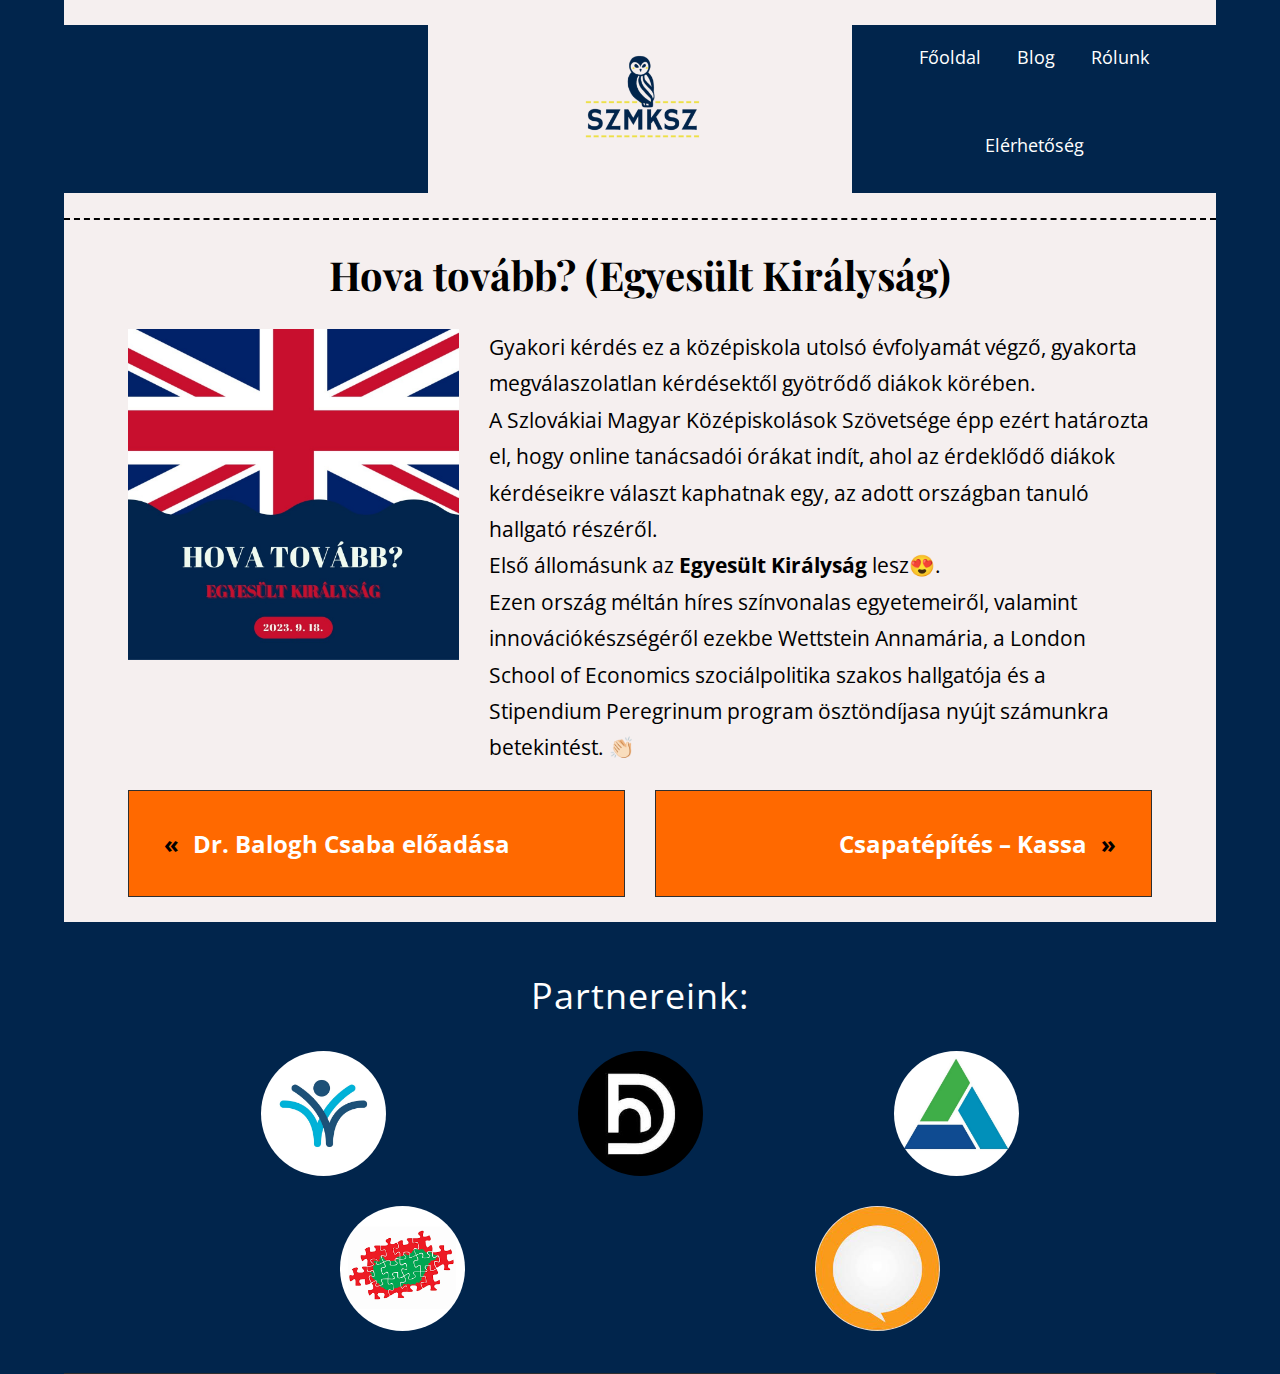
<file: hova-tovabb-egyesult-kiralysag/index.html>
<!DOCTYPE html>
<html lang="en-US">
<head>
	<meta charset="UTF-8">
	<meta name="viewport" content="width=device-width, initial-scale=1">
<meta name="robots" content="max-image-preview:large">
<title>Hova tovább? (Egyesült Királyság) &#8211; SZMKSZ</title>
<link rel="alternate" type="application/rss+xml" title="SZMKSZ &raquo; Feed" href="./../feed/index.html">
<link rel="alternate" type="application/rss+xml" title="SZMKSZ &raquo; Comments Feed" href="./../comments/feed/index.html">
<link rel="alternate" type="application/rss+xml" title="SZMKSZ &raquo; Hova tovább? (Egyesült Királyság) Comments Feed" href="./feed/index.html">
<script>
window._wpemojiSettings = {"baseUrl":"https:\/\/s.w.org\/images\/core\/emoji\/14.0.0\/72x72\/","ext":".png","svgUrl":"https:\/\/s.w.org\/images\/core\/emoji\/14.0.0\/svg\/","svgExt":".svg","source":{"concatemoji":".\/\/wp-includes\/js\/wp-emoji-release.min.js?ver=6.4.3"}};
/*! This file is auto-generated */
!function(i,n){var o,s,e;function c(e){try{var t={supportTests:e,timestamp:(new Date).valueOf()};sessionStorage.setItem(o,JSON.stringify(t))}catch(e){}}function p(e,t,n){e.clearRect(0,0,e.canvas.width,e.canvas.height),e.fillText(t,0,0);var t=new Uint32Array(e.getImageData(0,0,e.canvas.width,e.canvas.height).data),r=(e.clearRect(0,0,e.canvas.width,e.canvas.height),e.fillText(n,0,0),new Uint32Array(e.getImageData(0,0,e.canvas.width,e.canvas.height).data));return t.every(function(e,t){return e===r[t]})}function u(e,t,n){switch(t){case"flag":return n(e,"🏳️‍⚧️","🏳️​⚧️")?!1:!n(e,"🇺🇳","🇺​🇳")&&!n(e,"🏴󠁧󠁢󠁥󠁮󠁧󠁿","🏴​󠁧​󠁢​󠁥​󠁮​󠁧​󠁿");case"emoji":return!n(e,"🫱🏻‍🫲🏿","🫱🏻​🫲🏿")}return!1}function f(e,t,n){var r="undefined"!=typeof WorkerGlobalScope&&self instanceof WorkerGlobalScope?new OffscreenCanvas(300,150):i.createElement("canvas"),a=r.getContext("2d",{willReadFrequently:!0}),o=(a.textBaseline="top",a.font="600 32px Arial",{});return e.forEach(function(e){o[e]=t(a,e,n)}),o}function t(e){var t=i.createElement("script");t.src=e,t.defer=!0,i.head.appendChild(t)}"undefined"!=typeof Promise&&(o="wpEmojiSettingsSupports",s=["flag","emoji"],n.supports={everything:!0,everythingExceptFlag:!0},e=new Promise(function(e){i.addEventListener("DOMContentLoaded",e,{once:!0})}),new Promise(function(t){var n=function(){try{var e=JSON.parse(sessionStorage.getItem(o));if("object"==typeof e&&"number"==typeof e.timestamp&&(new Date).valueOf()<e.timestamp+604800&&"object"==typeof e.supportTests)return e.supportTests}catch(e){}return null}();if(!n){if("undefined"!=typeof Worker&&"undefined"!=typeof OffscreenCanvas&&"undefined"!=typeof URL&&URL.createObjectURL&&"undefined"!=typeof Blob)try{var e="postMessage("+f.toString()+"("+[JSON.stringify(s),u.toString(),p.toString()].join(",")+"));",r=new Blob([e],{type:"text/javascript"}),a=new Worker(URL.createObjectURL(r),{name:"wpTestEmojiSupports"});return void(a.onmessage=function(e){c(n=e.data),a.terminate(),t(n)})}catch(e){}c(n=f(s,u,p))}t(n)}).then(function(e){for(var t in e)n.supports[t]=e[t],n.supports.everything=n.supports.everything&&n.supports[t],"flag"!==t&&(n.supports.everythingExceptFlag=n.supports.everythingExceptFlag&&n.supports[t]);n.supports.everythingExceptFlag=n.supports.everythingExceptFlag&&!n.supports.flag,n.DOMReady=!1,n.readyCallback=function(){n.DOMReady=!0}}).then(function(){return e}).then(function(){var e;n.supports.everything||(n.readyCallback(),(e=n.source||{}).concatemoji?t(e.concatemoji):e.wpemoji&&e.twemoji&&(t(e.twemoji),t(e.wpemoji)))}))}((window,document),window._wpemojiSettings);
</script>
<style id="wp-block-site-logo-inline-css">.wp-block-site-logo{box-sizing:border-box;line-height:0}.wp-block-site-logo a{display:inline-block;line-height:0}.wp-block-site-logo.is-default-size img{height:auto;width:120px}.wp-block-site-logo img{height:auto;max-width:100%}.wp-block-site-logo a,.wp-block-site-logo img{border-radius:inherit}.wp-block-site-logo.aligncenter{margin-left:auto;margin-right:auto;text-align:center}.wp-block-site-logo.is-style-rounded{border-radius:9999px}</style>
<style id="wp-block-navigation-link-inline-css">.wp-block-navigation .wp-block-navigation-item__label{overflow-wrap:break-word}.wp-block-navigation .wp-block-navigation-item__description{display:none}</style>
<link rel="stylesheet" id="wp-block-navigation-css" href="./../wp-includes/blocks/navigation/style.min.css?ver=6.4.3" media="all">
<style id="wp-block-navigation-inline-css">.wp-block-navigation{color: var(--wp--preset--color--body-text);font-size: var(--wp--preset--font-size--upper-heading);font-weight: var(--wp--custom--typography--font-weight--regular);line-height: var(--wp--custom--typography--line-height--heading-six);text-transform: capitalize;}
.wp-block-navigation a:where(:not(.wp-element-button)){color: inherit;}</style>
<style id="wp-block-columns-inline-css">.wp-block-columns{align-items:normal!important;box-sizing:border-box;display:flex;flex-wrap:wrap!important}@media (min-width:782px){.wp-block-columns{flex-wrap:nowrap!important}}.wp-block-columns.are-vertically-aligned-top{align-items:flex-start}.wp-block-columns.are-vertically-aligned-center{align-items:center}.wp-block-columns.are-vertically-aligned-bottom{align-items:flex-end}@media (max-width:781px){.wp-block-columns:not(.is-not-stacked-on-mobile)>.wp-block-column{flex-basis:100%!important}}@media (min-width:782px){.wp-block-columns:not(.is-not-stacked-on-mobile)>.wp-block-column{flex-basis:0;flex-grow:1}.wp-block-columns:not(.is-not-stacked-on-mobile)>.wp-block-column[style*=flex-basis]{flex-grow:0}}.wp-block-columns.is-not-stacked-on-mobile{flex-wrap:nowrap!important}.wp-block-columns.is-not-stacked-on-mobile>.wp-block-column{flex-basis:0;flex-grow:1}.wp-block-columns.is-not-stacked-on-mobile>.wp-block-column[style*=flex-basis]{flex-grow:0}:where(.wp-block-columns){margin-bottom:1.75em}:where(.wp-block-columns.has-background){padding:1.25em 2.375em}.wp-block-column{flex-grow:1;min-width:0;overflow-wrap:break-word;word-break:break-word}.wp-block-column.is-vertically-aligned-top{align-self:flex-start}.wp-block-column.is-vertically-aligned-center{align-self:center}.wp-block-column.is-vertically-aligned-bottom{align-self:flex-end}.wp-block-column.is-vertically-aligned-stretch{align-self:stretch}.wp-block-column.is-vertically-aligned-bottom,.wp-block-column.is-vertically-aligned-center,.wp-block-column.is-vertically-aligned-top{width:100%}</style>
<style id="wp-block-group-inline-css">.wp-block-group{box-sizing:border-box}</style>
<style id="wp-block-group-theme-inline-css">:where(.wp-block-group.has-background){padding:1.25em 2.375em}</style>
<style id="wp-block-template-part-theme-inline-css">.wp-block-template-part.has-background{margin-bottom:0;margin-top:0;padding:1.25em 2.375em}</style>
<style id="wp-block-post-title-inline-css">.wp-block-post-title{box-sizing:border-box;word-break:break-word}.wp-block-post-title a{display:inline-block}
.wp-block-post-title{color: var(--wp--preset--color--background);font-size: var(--wp--custom--typography--font-size--heading-four);font-weight: var(--wp--custom--typography--font-weight--bold);line-height: var(--wp--custom--typography--line-height--heading-four);}
.wp-block-post-title a:where(:not(.wp-element-button)){color: var(--wp--preset--color--background);}
.wp-block-post-title a:where(:not(.wp-element-button)):hover{color: var(--wp--preset--color--background);}</style>
<style id="wp-block-post-featured-image-inline-css">.wp-block-post-featured-image{margin-left:0;margin-right:0}.wp-block-post-featured-image a{display:block;height:100%}.wp-block-post-featured-image img{box-sizing:border-box;height:auto;max-width:100%;vertical-align:bottom;width:100%}.wp-block-post-featured-image.alignfull img,.wp-block-post-featured-image.alignwide img{width:100%}.wp-block-post-featured-image .wp-block-post-featured-image__overlay.has-background-dim{background-color:#000;inset:0;position:absolute}.wp-block-post-featured-image{position:relative}.wp-block-post-featured-image .wp-block-post-featured-image__overlay.has-background-gradient{background-color:transparent}.wp-block-post-featured-image .wp-block-post-featured-image__overlay.has-background-dim-0{opacity:0}.wp-block-post-featured-image .wp-block-post-featured-image__overlay.has-background-dim-10{opacity:.1}.wp-block-post-featured-image .wp-block-post-featured-image__overlay.has-background-dim-20{opacity:.2}.wp-block-post-featured-image .wp-block-post-featured-image__overlay.has-background-dim-30{opacity:.3}.wp-block-post-featured-image .wp-block-post-featured-image__overlay.has-background-dim-40{opacity:.4}.wp-block-post-featured-image .wp-block-post-featured-image__overlay.has-background-dim-50{opacity:.5}.wp-block-post-featured-image .wp-block-post-featured-image__overlay.has-background-dim-60{opacity:.6}.wp-block-post-featured-image .wp-block-post-featured-image__overlay.has-background-dim-70{opacity:.7}.wp-block-post-featured-image .wp-block-post-featured-image__overlay.has-background-dim-80{opacity:.8}.wp-block-post-featured-image .wp-block-post-featured-image__overlay.has-background-dim-90{opacity:.9}.wp-block-post-featured-image .wp-block-post-featured-image__overlay.has-background-dim-100{opacity:1}.wp-block-post-featured-image:where(.alignleft,.alignright){width:100%}</style>
<style id="wp-block-paragraph-inline-css">.is-small-text{font-size:.875em}.is-regular-text{font-size:1em}.is-large-text{font-size:2.25em}.is-larger-text{font-size:3em}.has-drop-cap:not(:focus):first-letter{float:left;font-size:8.4em;font-style:normal;font-weight:100;line-height:.68;margin:.05em .1em 0 0;text-transform:uppercase}body.rtl .has-drop-cap:not(:focus):first-letter{float:none;margin-left:.1em}p.has-drop-cap.has-background{overflow:hidden}p.has-background{padding:1.25em 2.375em}:where(p.has-text-color:not(.has-link-color)) a{color:inherit}p.has-text-align-left[style*="writing-mode:vertical-lr"],p.has-text-align-right[style*="writing-mode:vertical-rl"]{rotate:180deg}</style>
<style id="wp-block-post-navigation-link-inline-css">.wp-block-post-navigation-link .wp-block-post-navigation-link__arrow-previous{display:inline-block;margin-right:1ch}.wp-block-post-navigation-link .wp-block-post-navigation-link__arrow-previous:not(.is-arrow-chevron){transform:scaleX(1)}.wp-block-post-navigation-link .wp-block-post-navigation-link__arrow-next{display:inline-block;margin-left:1ch}.wp-block-post-navigation-link .wp-block-post-navigation-link__arrow-next:not(.is-arrow-chevron){transform:scaleX(1)}.wp-block-post-navigation-link.has-text-align-left[style*="writing-mode: vertical-lr"],.wp-block-post-navigation-link.has-text-align-right[style*="writing-mode: vertical-rl"]{rotate:180deg}
.wp-block-post-navigation-link{border-color: var(--wp--preset--color--border-color);border-width: 1px;border-style: solid;color: var(--wp--preset--color--body-text);font-size: var(--wp--preset--font-size--content-heading);font-weight: var(--wp--custom--typography--font-weight--bold);line-height: 1.46;padding-top: var(--wp--custom--spacing--extra-small);padding-right: var(--wp--custom--spacing--extra-small);padding-bottom: var(--wp--custom--spacing--extra-small);padding-left: var(--wp--custom--spacing--extra-small);}</style>
<style id="wp-block-image-inline-css">.wp-block-image img{box-sizing:border-box;height:auto;max-width:100%;vertical-align:bottom}.wp-block-image[style*=border-radius] img,.wp-block-image[style*=border-radius]>a{border-radius:inherit}.wp-block-image.has-custom-border img{box-sizing:border-box}.wp-block-image.aligncenter{text-align:center}.wp-block-image.alignfull img,.wp-block-image.alignwide img{height:auto;width:100%}.wp-block-image .aligncenter,.wp-block-image .alignleft,.wp-block-image .alignright,.wp-block-image.aligncenter,.wp-block-image.alignleft,.wp-block-image.alignright{display:table}.wp-block-image .aligncenter>figcaption,.wp-block-image .alignleft>figcaption,.wp-block-image .alignright>figcaption,.wp-block-image.aligncenter>figcaption,.wp-block-image.alignleft>figcaption,.wp-block-image.alignright>figcaption{caption-side:bottom;display:table-caption}.wp-block-image .alignleft{float:left;margin:.5em 1em .5em 0}.wp-block-image .alignright{float:right;margin:.5em 0 .5em 1em}.wp-block-image .aligncenter{margin-left:auto;margin-right:auto}.wp-block-image figcaption{margin-bottom:1em;margin-top:.5em}.wp-block-image .is-style-rounded img,.wp-block-image.is-style-circle-mask img,.wp-block-image.is-style-rounded img{border-radius:9999px}@supports ((-webkit-mask-image:none) or (mask-image:none)) or (-webkit-mask-image:none){.wp-block-image.is-style-circle-mask img{border-radius:0;-webkit-mask-image:url('data:image/svg+xml;utf8,<svg viewBox="0 0 100 100" xmlns="http://www.w3.org/2000/svg"><circle cx="50" cy="50" r="50"/></svg>');mask-image:url('data:image/svg+xml;utf8,<svg viewBox="0 0 100 100" xmlns="http://www.w3.org/2000/svg"><circle cx="50" cy="50" r="50"/></svg>');mask-mode:alpha;-webkit-mask-position:center;mask-position:center;-webkit-mask-repeat:no-repeat;mask-repeat:no-repeat;-webkit-mask-size:contain;mask-size:contain}}.wp-block-image :where(.has-border-color){border-style:solid}.wp-block-image :where([style*=border-top-color]){border-top-style:solid}.wp-block-image :where([style*=border-right-color]){border-right-style:solid}.wp-block-image :where([style*=border-bottom-color]){border-bottom-style:solid}.wp-block-image :where([style*=border-left-color]){border-left-style:solid}.wp-block-image :where([style*=border-width]){border-style:solid}.wp-block-image :where([style*=border-top-width]){border-top-style:solid}.wp-block-image :where([style*=border-right-width]){border-right-style:solid}.wp-block-image :where([style*=border-bottom-width]){border-bottom-style:solid}.wp-block-image :where([style*=border-left-width]){border-left-style:solid}.wp-block-image figure{margin:0}.wp-lightbox-container{display:flex;flex-direction:column;position:relative}.wp-lightbox-container img{cursor:zoom-in}.wp-lightbox-container img:hover+button{opacity:1}.wp-lightbox-container button{align-items:center;-webkit-backdrop-filter:blur(16px) saturate(180%);backdrop-filter:blur(16px) saturate(180%);background-color:rgba(90,90,90,.25);border:none;border-radius:4px;cursor:zoom-in;display:flex;height:20px;justify-content:center;opacity:0;padding:0;position:absolute;right:16px;text-align:center;top:16px;transition:opacity .2s ease;width:20px;z-index:100}.wp-lightbox-container button:focus-visible{outline:3px auto rgba(90,90,90,.25);outline:3px auto -webkit-focus-ring-color;outline-offset:3px}.wp-lightbox-container button:hover{cursor:pointer;opacity:1}.wp-lightbox-container button:focus{opacity:1}.wp-lightbox-container button:focus,.wp-lightbox-container button:hover,.wp-lightbox-container button:not(:hover):not(:active):not(.has-background){background-color:rgba(90,90,90,.25);border:none}.wp-lightbox-overlay{box-sizing:border-box;cursor:zoom-out;height:100vh;left:0;overflow:hidden;position:fixed;top:0;visibility:hidden;width:100vw;z-index:100000}.wp-lightbox-overlay .close-button{align-items:center;cursor:pointer;display:flex;justify-content:center;min-height:40px;min-width:40px;padding:0;position:absolute;right:calc(env(safe-area-inset-right) + 16px);top:calc(env(safe-area-inset-top) + 16px);z-index:5000000}.wp-lightbox-overlay .close-button:focus,.wp-lightbox-overlay .close-button:hover,.wp-lightbox-overlay .close-button:not(:hover):not(:active):not(.has-background){background:none;border:none}.wp-lightbox-overlay .lightbox-image-container{height:var(--wp--lightbox-container-height);left:50%;overflow:hidden;position:absolute;top:50%;transform:translate(-50%,-50%);transform-origin:top left;width:var(--wp--lightbox-container-width);z-index:9999999999}.wp-lightbox-overlay .wp-block-image{align-items:center;box-sizing:border-box;display:flex;height:100%;justify-content:center;margin:0;position:relative;transform-origin:0 0;width:100%;z-index:3000000}.wp-lightbox-overlay .wp-block-image img{height:var(--wp--lightbox-image-height);min-height:var(--wp--lightbox-image-height);min-width:var(--wp--lightbox-image-width);width:var(--wp--lightbox-image-width)}.wp-lightbox-overlay .wp-block-image figcaption{display:none}.wp-lightbox-overlay button{background:none;border:none}.wp-lightbox-overlay .scrim{background-color:#fff;height:100%;opacity:.9;position:absolute;width:100%;z-index:2000000}.wp-lightbox-overlay.active{animation:turn-on-visibility .25s both;visibility:visible}.wp-lightbox-overlay.active img{animation:turn-on-visibility .35s both}.wp-lightbox-overlay.hideanimationenabled:not(.active){animation:turn-off-visibility .35s both}.wp-lightbox-overlay.hideanimationenabled:not(.active) img{animation:turn-off-visibility .25s both}@media (prefers-reduced-motion:no-preference){.wp-lightbox-overlay.zoom.active{animation:none;opacity:1;visibility:visible}.wp-lightbox-overlay.zoom.active .lightbox-image-container{animation:lightbox-zoom-in .4s}.wp-lightbox-overlay.zoom.active .lightbox-image-container img{animation:none}.wp-lightbox-overlay.zoom.active .scrim{animation:turn-on-visibility .4s forwards}.wp-lightbox-overlay.zoom.hideanimationenabled:not(.active){animation:none}.wp-lightbox-overlay.zoom.hideanimationenabled:not(.active) .lightbox-image-container{animation:lightbox-zoom-out .4s}.wp-lightbox-overlay.zoom.hideanimationenabled:not(.active) .lightbox-image-container img{animation:none}.wp-lightbox-overlay.zoom.hideanimationenabled:not(.active) .scrim{animation:turn-off-visibility .4s forwards}}@keyframes turn-on-visibility{0%{opacity:0}to{opacity:1}}@keyframes turn-off-visibility{0%{opacity:1;visibility:visible}99%{opacity:0;visibility:visible}to{opacity:0;visibility:hidden}}@keyframes lightbox-zoom-in{0%{transform:translate(calc(-50vw + var(--wp--lightbox-initial-left-position)),calc(-50vh + var(--wp--lightbox-initial-top-position))) scale(var(--wp--lightbox-scale))}to{transform:translate(-50%,-50%) scale(1)}}@keyframes lightbox-zoom-out{0%{transform:translate(-50%,-50%) scale(1);visibility:visible}99%{visibility:visible}to{transform:translate(calc(-50vw + var(--wp--lightbox-initial-left-position)),calc(-50vh + var(--wp--lightbox-initial-top-position))) scale(var(--wp--lightbox-scale));visibility:hidden}}</style>
<style id="wp-block-image-theme-inline-css">.wp-block-image figcaption{color:#555;font-size:13px;text-align:center}.is-dark-theme .wp-block-image figcaption{color:hsla(0,0%,100%,.65)}.wp-block-image{margin:0 0 1em}</style>
<style id="wp-emoji-styles-inline-css">img.wp-smiley, img.emoji {
		display: inline !important;
		border: none !important;
		box-shadow: none !important;
		height: 1em !important;
		width: 1em !important;
		margin: 0 0.07em !important;
		vertical-align: -0.1em !important;
		background: none !important;
		padding: 0 !important;
	}</style>
<style id="wp-block-library-inline-css">:root{--wp-admin-theme-color:#007cba;--wp-admin-theme-color--rgb:0,124,186;--wp-admin-theme-color-darker-10:#006ba1;--wp-admin-theme-color-darker-10--rgb:0,107,161;--wp-admin-theme-color-darker-20:#005a87;--wp-admin-theme-color-darker-20--rgb:0,90,135;--wp-admin-border-width-focus:2px;--wp-block-synced-color:#7a00df;--wp-block-synced-color--rgb:122,0,223}@media (min-resolution:192dpi){:root{--wp-admin-border-width-focus:1.5px}}.wp-element-button{cursor:pointer}:root{--wp--preset--font-size--normal:16px;--wp--preset--font-size--huge:42px}:root .has-very-light-gray-background-color{background-color:#eee}:root .has-very-dark-gray-background-color{background-color:#313131}:root .has-very-light-gray-color{color:#eee}:root .has-very-dark-gray-color{color:#313131}:root .has-vivid-green-cyan-to-vivid-cyan-blue-gradient-background{background:linear-gradient(135deg,#00d084,#0693e3)}:root .has-purple-crush-gradient-background{background:linear-gradient(135deg,#34e2e4,#4721fb 50%,#ab1dfe)}:root .has-hazy-dawn-gradient-background{background:linear-gradient(135deg,#faaca8,#dad0ec)}:root .has-subdued-olive-gradient-background{background:linear-gradient(135deg,#fafae1,#67a671)}:root .has-atomic-cream-gradient-background{background:linear-gradient(135deg,#fdd79a,#004a59)}:root .has-nightshade-gradient-background{background:linear-gradient(135deg,#330968,#31cdcf)}:root .has-midnight-gradient-background{background:linear-gradient(135deg,#020381,#2874fc)}.has-regular-font-size{font-size:1em}.has-larger-font-size{font-size:2.625em}.has-normal-font-size{font-size:var(--wp--preset--font-size--normal)}.has-huge-font-size{font-size:var(--wp--preset--font-size--huge)}.has-text-align-center{text-align:center}.has-text-align-left{text-align:left}.has-text-align-right{text-align:right}#end-resizable-editor-section{display:none}.aligncenter{clear:both}.items-justified-left{justify-content:flex-start}.items-justified-center{justify-content:center}.items-justified-right{justify-content:flex-end}.items-justified-space-between{justify-content:space-between}.screen-reader-text{clip:rect(1px,1px,1px,1px);word-wrap:normal!important;border:0;-webkit-clip-path:inset(50%);clip-path:inset(50%);height:1px;margin:-1px;overflow:hidden;padding:0;position:absolute;width:1px}.screen-reader-text:focus{clip:auto!important;background-color:#ddd;-webkit-clip-path:none;clip-path:none;color:#444;display:block;font-size:1em;height:auto;left:5px;line-height:normal;padding:15px 23px 14px;text-decoration:none;top:5px;width:auto;z-index:100000}html :where(.has-border-color){border-style:solid}html :where([style*=border-top-color]){border-top-style:solid}html :where([style*=border-right-color]){border-right-style:solid}html :where([style*=border-bottom-color]){border-bottom-style:solid}html :where([style*=border-left-color]){border-left-style:solid}html :where([style*=border-width]){border-style:solid}html :where([style*=border-top-width]){border-top-style:solid}html :where([style*=border-right-width]){border-right-style:solid}html :where([style*=border-bottom-width]){border-bottom-style:solid}html :where([style*=border-left-width]){border-left-style:solid}html :where(img[class*=wp-image-]){height:auto;max-width:100%}:where(figure){margin:0 0 1em}html :where(.is-position-sticky){--wp-admin--admin-bar--position-offset:var(--wp-admin--admin-bar--height,0px)}@media screen and (max-width:600px){html :where(.is-position-sticky){--wp-admin--admin-bar--position-offset:0px}}</style>
<style id="global-styles-inline-css">body{--wp--preset--color--black: #000000;--wp--preset--color--cyan-bluish-gray: #abb8c3;--wp--preset--color--white: #ffffff;--wp--preset--color--pale-pink: #f78da7;--wp--preset--color--vivid-red: #cf2e2e;--wp--preset--color--luminous-vivid-orange: #ff6900;--wp--preset--color--luminous-vivid-amber: #fcb900;--wp--preset--color--light-green-cyan: #7bdcb5;--wp--preset--color--vivid-green-cyan: #00d084;--wp--preset--color--pale-cyan-blue: #8ed1fc;--wp--preset--color--vivid-cyan-blue: #0693e3;--wp--preset--color--vivid-purple: #9b51e0;--wp--preset--color--background: #000000;--wp--preset--color--foreground: #ffffff;--wp--preset--color--primary: #db4f3d;--wp--preset--color--secondary: #222222;--wp--preset--color--tertiary: #0a0a0a;--wp--preset--color--text-link: #db4f3e;--wp--preset--color--body-text: #999999;--wp--preset--color--meta: #999998;--wp--preset--color--border-color: #2f2f2f;--wp--preset--color--color-light: #fafafa;--wp--preset--color--color-dark: #010101;--wp--preset--gradient--vivid-cyan-blue-to-vivid-purple: linear-gradient(135deg,rgba(6,147,227,1) 0%,rgb(155,81,224) 100%);--wp--preset--gradient--light-green-cyan-to-vivid-green-cyan: linear-gradient(135deg,rgb(122,220,180) 0%,rgb(0,208,130) 100%);--wp--preset--gradient--luminous-vivid-amber-to-luminous-vivid-orange: linear-gradient(135deg,rgba(252,185,0,1) 0%,rgba(255,105,0,1) 100%);--wp--preset--gradient--luminous-vivid-orange-to-vivid-red: linear-gradient(135deg,rgba(255,105,0,1) 0%,rgb(207,46,46) 100%);--wp--preset--gradient--very-light-gray-to-cyan-bluish-gray: linear-gradient(135deg,rgb(238,238,238) 0%,rgb(169,184,195) 100%);--wp--preset--gradient--cool-to-warm-spectrum: linear-gradient(135deg,rgb(74,234,220) 0%,rgb(151,120,209) 20%,rgb(207,42,186) 40%,rgb(238,44,130) 60%,rgb(251,105,98) 80%,rgb(254,248,76) 100%);--wp--preset--gradient--blush-light-purple: linear-gradient(135deg,rgb(255,206,236) 0%,rgb(152,150,240) 100%);--wp--preset--gradient--blush-bordeaux: linear-gradient(135deg,rgb(254,205,165) 0%,rgb(254,45,45) 50%,rgb(107,0,62) 100%);--wp--preset--gradient--luminous-dusk: linear-gradient(135deg,rgb(255,203,112) 0%,rgb(199,81,192) 50%,rgb(65,88,208) 100%);--wp--preset--gradient--pale-ocean: linear-gradient(135deg,rgb(255,245,203) 0%,rgb(182,227,212) 50%,rgb(51,167,181) 100%);--wp--preset--gradient--electric-grass: linear-gradient(135deg,rgb(202,248,128) 0%,rgb(113,206,126) 100%);--wp--preset--gradient--midnight: linear-gradient(135deg,rgb(2,3,129) 0%,rgb(40,116,252) 100%);--wp--preset--font-size--small: 15px;--wp--preset--font-size--medium: 16px;--wp--preset--font-size--large: clamp(24px,4.2vw,32px);--wp--preset--font-size--x-large: 42px;--wp--preset--font-size--tiny: 13px;--wp--preset--font-size--extra-small: 14px;--wp--preset--font-size--upper-heading: 18px;--wp--preset--font-size--normal: clamp(18px,1.6vw,20px);--wp--preset--font-size--content-heading: clamp(22px,3vw,24px);--wp--preset--font-size--extra-large: clamp(28px,6vw,36px);--wp--preset--font-size--product-heading: clamp(32px,4.8vw,42px);--wp--preset--font-size--huge: clamp(42px,5.2vw,80px);--wp--preset--font-size--colossal: clamp(46px,5.2vw,110px);--wp--preset--font-family--playfair-display: "Playfair Display", serif;--wp--preset--font-family--open-sans: "Open Sans", serif;--wp--preset--spacing--30: clamp(1.75rem, 3.5vw, 2.1875rem);--wp--preset--spacing--40: clamp(2.1875rem, 3.5vw, 2.625rem);--wp--preset--spacing--50: clamp(1.875rem, 3.5vw, 3.0625rem);--wp--preset--spacing--60: clamp(2.1875rem, 3.5vw, 3.5rem);--wp--preset--spacing--70: clamp(2.1875rem, 3.5vw, 3.9375rem);--wp--preset--spacing--80: clamp(2.625rem, 4.5vw, 4.375rem);--wp--preset--spacing--90: clamp(2.625rem, 5.5vw, 6.5625rem);--wp--preset--spacing--100: clamp(3.5rem, 6.5vw, 7.5rem);--wp--preset--spacing--110: clamp(3.5rem, 7.5vw, 11.25rem);--wp--preset--spacing--120: clamp(7.5rem, 8.5vw, 16.25rem);--wp--preset--shadow--natural: 6px 6px 9px rgba(0, 0, 0, 0.2);--wp--preset--shadow--deep: 12px 12px 50px rgba(0, 0, 0, 0.4);--wp--preset--shadow--sharp: 6px 6px 0px rgba(0, 0, 0, 0.2);--wp--preset--shadow--outlined: 6px 6px 0px -3px rgba(255, 255, 255, 1), 6px 6px rgba(0, 0, 0, 1);--wp--preset--shadow--crisp: 6px 6px 0px rgba(0, 0, 0, 1);--wp--custom--spacing--tiny: clamp(21px, 2vw, 28px);--wp--custom--spacing--extra-small: clamp(28px, 3.5vw, 35px);--wp--custom--spacing--wp-comment-horizontal: clamp(30px, 3.7vw, 70px);--wp--custom--spacing--wp-comment-vertical: clamp(30px, 3.5vw, 49px);--wp--custom--spacing--wp-block-sidebar: clamp(7px,3.5vw,60px);--wp--custom--spacing--wp-block-sidebar-widget: clamp(35px, 3.5vw, 49px);--wp--custom--spacing--wp-block-page-numbers: clamp(49px, 3.3vw, 63px);--wp--custom--spacing--wp-footer-vertical: clamp(30px, 4vw, 70px);--wp--custom--spacing--normal: clamp(30px, 3.5vw, 40px);--wp--custom--spacing--small: max(1.75rem, 5vw);--wp--custom--spacing--medium: clamp(2rem, 8vw, calc(4 * var(--wp--style--block-gap)));--wp--custom--spacing--large: clamp(3.5rem, 10vw, 5.0625rem);--wp--custom--spacing--outer: var(--wp--custom--spacing--small, 1.25rem);--wp--custom--spacing--header-media-space: clamp(42px, 7.5vw, 140px);--wp--custom--spacing--section-block-top: clamp(42px, 5.5vw, 91px);--wp--custom--spacing--section-pricing-content: clamp(21px, 5.5vw, 42px);--wp--custom--spacing--main-block-gap: clamp(42px, 4.5vw, 70px);--wp--custom--spacing--testimonial-inner-gap: clamp(35px, 3.5vw, 42px);--wp--custom--spacing--group-heading-bottom-gap: clamp(35px, 3.5vw, 56px);--wp--custom--typography--font-size--heading-one: clamp(36px,3.5vw,58px);--wp--custom--typography--font-size--heading-two: clamp(32px,2.6vw,49px);--wp--custom--typography--font-size--heading-three: clamp(28px,1.9vw,36px);--wp--custom--typography--font-size--heading-four: clamp(24px,2vw,28px);--wp--custom--typography--font-size--heading-five: clamp(22px,1.3vw,24px);--wp--custom--typography--font-size--heading-six: 18px;--wp--custom--typography--font-size--huge-post-title: clamp(38px,4vw,70px);--wp--custom--typography--line-height--heading-one: 1.38;--wp--custom--typography--line-height--heading-two: 1.43;--wp--custom--typography--line-height--heading-three: 1.31;--wp--custom--typography--line-height--heading-four: 1.5;--wp--custom--typography--line-height--heading-five: 1.458333333333333;--wp--custom--typography--line-height--heading-six: 1.56;--wp--custom--typography--line-height--paragraph: 1.75;--wp--custom--typography--line-height--post-title: 1.38;--wp--custom--typography--line-height--extra-small: 21px;--wp--custom--typography--line-height--small: 28px;--wp--custom--typography--line-height--normal: normal;--wp--custom--typography--font-weight--light: 300;--wp--custom--typography--font-weight--regular: 400;--wp--custom--typography--font-weight--medium: 500;--wp--custom--typography--font-weight--bold: 700;--wp--custom--typography--font-weight--black: 900;}body { margin: 0;--wp--style--global--content-size: 920px;--wp--style--global--wide-size: 1400px; }.wp-site-blocks > .alignleft { float: left; margin-right: 2em; }.wp-site-blocks > .alignright { float: right; margin-left: 2em; }.wp-site-blocks > .aligncenter { justify-content: center; margin-left: auto; margin-right: auto; }:where(.wp-site-blocks) > * { margin-block-start: 1.5rem; margin-block-end: 0; }:where(.wp-site-blocks) > :first-child:first-child { margin-block-start: 0; }:where(.wp-site-blocks) > :last-child:last-child { margin-block-end: 0; }body { --wp--style--block-gap: 1.5rem; }:where(body .is-layout-flow)  > :first-child:first-child{margin-block-start: 0;}:where(body .is-layout-flow)  > :last-child:last-child{margin-block-end: 0;}:where(body .is-layout-flow)  > *{margin-block-start: 1.5rem;margin-block-end: 0;}:where(body .is-layout-constrained)  > :first-child:first-child{margin-block-start: 0;}:where(body .is-layout-constrained)  > :last-child:last-child{margin-block-end: 0;}:where(body .is-layout-constrained)  > *{margin-block-start: 1.5rem;margin-block-end: 0;}:where(body .is-layout-flex) {gap: 1.5rem;}:where(body .is-layout-grid) {gap: 1.5rem;}body .is-layout-flow > .alignleft{float: left;margin-inline-start: 0;margin-inline-end: 2em;}body .is-layout-flow > .alignright{float: right;margin-inline-start: 2em;margin-inline-end: 0;}body .is-layout-flow > .aligncenter{margin-left: auto !important;margin-right: auto !important;}body .is-layout-constrained > .alignleft{float: left;margin-inline-start: 0;margin-inline-end: 2em;}body .is-layout-constrained > .alignright{float: right;margin-inline-start: 2em;margin-inline-end: 0;}body .is-layout-constrained > .aligncenter{margin-left: auto !important;margin-right: auto !important;}body .is-layout-constrained > :where(:not(.alignleft):not(.alignright):not(.alignfull)){max-width: var(--wp--style--global--content-size);margin-left: auto !important;margin-right: auto !important;}body .is-layout-constrained > .alignwide{max-width: var(--wp--style--global--wide-size);}body .is-layout-flex{display: flex;}body .is-layout-flex{flex-wrap: wrap;align-items: center;}body .is-layout-flex > *{margin: 0;}body .is-layout-grid{display: grid;}body .is-layout-grid > *{margin: 0;}body{background-color: #01254c;color: var(--wp--preset--color--background);font-family: var(--wp--preset--font-family--open-sans);font-size: var(--wp--preset--font-size--normal);font-weight: 400;line-height: var(--wp--custom--typography--line-height--paragraph);padding-top: 0px;padding-right: 0px;padding-bottom: 0px;padding-left: 0px;}a:where(:not(.wp-element-button)){color: var(--wp--preset--color--background);text-decoration: underline;}a:where(:not(.wp-element-button)):hover{color: var(--wp--preset--color--foreground);}h1, h2, h3, h4, h5, h6{color: var(--wp--preset--color--background);font-family: var(--wp--preset--font-family--playfair-display);font-weight: var(--wp--custom--typography--font-weight--bold);}h1{color: var(--wp--preset--color--background);font-size: var(--wp--custom--typography--font-size--heading-one);line-height: var(--wp--custom--typography--line-height--heading-one);}h2{color: var(--wp--preset--color--background);font-size: var(--wp--custom--typography--font-size--heading-two);line-height: var(--wp--custom--typography--line-height--heading-two);}h3{font-size: var(--wp--custom--typography--font-size--heading-three);line-height: var(--wp--custom--typography--line-height--heading-three);}h4{font-size: var(--wp--custom--typography--font-size--heading-four);line-height: var(--wp--custom--typography--line-height--heading-four);}h5{font-size: var(--wp--custom--typography--font-size--heading-five);line-height: var(--wp--custom--typography--line-height--heading-five);}h6{font-size: var(--wp--custom--typography--font-size--heading-six);line-height: var(--wp--custom--typography--line-height--heading-six);}.wp-element-button, .wp-block-button__link{background-color: var(--wp--preset--color--luminous-vivid-orange);border-width: 0;color: var(--wp--preset--color--foreground);font-family: inherit;font-size: inherit;line-height: inherit;padding: calc(0.667em + 2px) calc(1.333em + 2px);text-decoration: none;}.has-black-color{color: var(--wp--preset--color--black) !important;}.has-cyan-bluish-gray-color{color: var(--wp--preset--color--cyan-bluish-gray) !important;}.has-white-color{color: var(--wp--preset--color--white) !important;}.has-pale-pink-color{color: var(--wp--preset--color--pale-pink) !important;}.has-vivid-red-color{color: var(--wp--preset--color--vivid-red) !important;}.has-luminous-vivid-orange-color{color: var(--wp--preset--color--luminous-vivid-orange) !important;}.has-luminous-vivid-amber-color{color: var(--wp--preset--color--luminous-vivid-amber) !important;}.has-light-green-cyan-color{color: var(--wp--preset--color--light-green-cyan) !important;}.has-vivid-green-cyan-color{color: var(--wp--preset--color--vivid-green-cyan) !important;}.has-pale-cyan-blue-color{color: var(--wp--preset--color--pale-cyan-blue) !important;}.has-vivid-cyan-blue-color{color: var(--wp--preset--color--vivid-cyan-blue) !important;}.has-vivid-purple-color{color: var(--wp--preset--color--vivid-purple) !important;}.has-background-color{color: var(--wp--preset--color--background) !important;}.has-foreground-color{color: var(--wp--preset--color--foreground) !important;}.has-primary-color{color: var(--wp--preset--color--primary) !important;}.has-secondary-color{color: var(--wp--preset--color--secondary) !important;}.has-tertiary-color{color: var(--wp--preset--color--tertiary) !important;}.has-text-link-color{color: var(--wp--preset--color--text-link) !important;}.has-body-text-color{color: var(--wp--preset--color--body-text) !important;}.has-meta-color{color: var(--wp--preset--color--meta) !important;}.has-border-color-color{color: var(--wp--preset--color--border-color) !important;}.has-color-light-color{color: var(--wp--preset--color--color-light) !important;}.has-color-dark-color{color: var(--wp--preset--color--color-dark) !important;}.has-black-background-color{background-color: var(--wp--preset--color--black) !important;}.has-cyan-bluish-gray-background-color{background-color: var(--wp--preset--color--cyan-bluish-gray) !important;}.has-white-background-color{background-color: var(--wp--preset--color--white) !important;}.has-pale-pink-background-color{background-color: var(--wp--preset--color--pale-pink) !important;}.has-vivid-red-background-color{background-color: var(--wp--preset--color--vivid-red) !important;}.has-luminous-vivid-orange-background-color{background-color: var(--wp--preset--color--luminous-vivid-orange) !important;}.has-luminous-vivid-amber-background-color{background-color: var(--wp--preset--color--luminous-vivid-amber) !important;}.has-light-green-cyan-background-color{background-color: var(--wp--preset--color--light-green-cyan) !important;}.has-vivid-green-cyan-background-color{background-color: var(--wp--preset--color--vivid-green-cyan) !important;}.has-pale-cyan-blue-background-color{background-color: var(--wp--preset--color--pale-cyan-blue) !important;}.has-vivid-cyan-blue-background-color{background-color: var(--wp--preset--color--vivid-cyan-blue) !important;}.has-vivid-purple-background-color{background-color: var(--wp--preset--color--vivid-purple) !important;}.has-background-background-color{background-color: var(--wp--preset--color--background) !important;}.has-foreground-background-color{background-color: var(--wp--preset--color--foreground) !important;}.has-primary-background-color{background-color: var(--wp--preset--color--primary) !important;}.has-secondary-background-color{background-color: var(--wp--preset--color--secondary) !important;}.has-tertiary-background-color{background-color: var(--wp--preset--color--tertiary) !important;}.has-text-link-background-color{background-color: var(--wp--preset--color--text-link) !important;}.has-body-text-background-color{background-color: var(--wp--preset--color--body-text) !important;}.has-meta-background-color{background-color: var(--wp--preset--color--meta) !important;}.has-border-color-background-color{background-color: var(--wp--preset--color--border-color) !important;}.has-color-light-background-color{background-color: var(--wp--preset--color--color-light) !important;}.has-color-dark-background-color{background-color: var(--wp--preset--color--color-dark) !important;}.has-black-border-color{border-color: var(--wp--preset--color--black) !important;}.has-cyan-bluish-gray-border-color{border-color: var(--wp--preset--color--cyan-bluish-gray) !important;}.has-white-border-color{border-color: var(--wp--preset--color--white) !important;}.has-pale-pink-border-color{border-color: var(--wp--preset--color--pale-pink) !important;}.has-vivid-red-border-color{border-color: var(--wp--preset--color--vivid-red) !important;}.has-luminous-vivid-orange-border-color{border-color: var(--wp--preset--color--luminous-vivid-orange) !important;}.has-luminous-vivid-amber-border-color{border-color: var(--wp--preset--color--luminous-vivid-amber) !important;}.has-light-green-cyan-border-color{border-color: var(--wp--preset--color--light-green-cyan) !important;}.has-vivid-green-cyan-border-color{border-color: var(--wp--preset--color--vivid-green-cyan) !important;}.has-pale-cyan-blue-border-color{border-color: var(--wp--preset--color--pale-cyan-blue) !important;}.has-vivid-cyan-blue-border-color{border-color: var(--wp--preset--color--vivid-cyan-blue) !important;}.has-vivid-purple-border-color{border-color: var(--wp--preset--color--vivid-purple) !important;}.has-background-border-color{border-color: var(--wp--preset--color--background) !important;}.has-foreground-border-color{border-color: var(--wp--preset--color--foreground) !important;}.has-primary-border-color{border-color: var(--wp--preset--color--primary) !important;}.has-secondary-border-color{border-color: var(--wp--preset--color--secondary) !important;}.has-tertiary-border-color{border-color: var(--wp--preset--color--tertiary) !important;}.has-text-link-border-color{border-color: var(--wp--preset--color--text-link) !important;}.has-body-text-border-color{border-color: var(--wp--preset--color--body-text) !important;}.has-meta-border-color{border-color: var(--wp--preset--color--meta) !important;}.has-border-color-border-color{border-color: var(--wp--preset--color--border-color) !important;}.has-color-light-border-color{border-color: var(--wp--preset--color--color-light) !important;}.has-color-dark-border-color{border-color: var(--wp--preset--color--color-dark) !important;}.has-vivid-cyan-blue-to-vivid-purple-gradient-background{background: var(--wp--preset--gradient--vivid-cyan-blue-to-vivid-purple) !important;}.has-light-green-cyan-to-vivid-green-cyan-gradient-background{background: var(--wp--preset--gradient--light-green-cyan-to-vivid-green-cyan) !important;}.has-luminous-vivid-amber-to-luminous-vivid-orange-gradient-background{background: var(--wp--preset--gradient--luminous-vivid-amber-to-luminous-vivid-orange) !important;}.has-luminous-vivid-orange-to-vivid-red-gradient-background{background: var(--wp--preset--gradient--luminous-vivid-orange-to-vivid-red) !important;}.has-very-light-gray-to-cyan-bluish-gray-gradient-background{background: var(--wp--preset--gradient--very-light-gray-to-cyan-bluish-gray) !important;}.has-cool-to-warm-spectrum-gradient-background{background: var(--wp--preset--gradient--cool-to-warm-spectrum) !important;}.has-blush-light-purple-gradient-background{background: var(--wp--preset--gradient--blush-light-purple) !important;}.has-blush-bordeaux-gradient-background{background: var(--wp--preset--gradient--blush-bordeaux) !important;}.has-luminous-dusk-gradient-background{background: var(--wp--preset--gradient--luminous-dusk) !important;}.has-pale-ocean-gradient-background{background: var(--wp--preset--gradient--pale-ocean) !important;}.has-electric-grass-gradient-background{background: var(--wp--preset--gradient--electric-grass) !important;}.has-midnight-gradient-background{background: var(--wp--preset--gradient--midnight) !important;}.has-small-font-size{font-size: var(--wp--preset--font-size--small) !important;}.has-medium-font-size{font-size: var(--wp--preset--font-size--medium) !important;}.has-large-font-size{font-size: var(--wp--preset--font-size--large) !important;}.has-x-large-font-size{font-size: var(--wp--preset--font-size--x-large) !important;}.has-tiny-font-size{font-size: var(--wp--preset--font-size--tiny) !important;}.has-extra-small-font-size{font-size: var(--wp--preset--font-size--extra-small) !important;}.has-upper-heading-font-size{font-size: var(--wp--preset--font-size--upper-heading) !important;}.has-normal-font-size{font-size: var(--wp--preset--font-size--normal) !important;}.has-content-heading-font-size{font-size: var(--wp--preset--font-size--content-heading) !important;}.has-extra-large-font-size{font-size: var(--wp--preset--font-size--extra-large) !important;}.has-product-heading-font-size{font-size: var(--wp--preset--font-size--product-heading) !important;}.has-huge-font-size{font-size: var(--wp--preset--font-size--huge) !important;}.has-colossal-font-size{font-size: var(--wp--preset--font-size--colossal) !important;}.has-playfair-display-font-family{font-family: var(--wp--preset--font-family--playfair-display) !important;}.has-open-sans-font-family{font-family: var(--wp--preset--font-family--open-sans) !important;}</style>
<style id="core-block-supports-inline-css">.wp-container-core-navigation-layout-1.wp-container-core-navigation-layout-1{justify-content:center;}.wp-container-core-columns-layout-1.wp-container-core-columns-layout-1{flex-wrap:nowrap;}.wp-container-core-group-layout-1.wp-container-core-group-layout-1 > :where(:not(.alignleft):not(.alignright):not(.alignfull)){max-width:100vw;margin-left:auto !important;margin-right:auto !important;}.wp-container-core-group-layout-1.wp-container-core-group-layout-1 > .alignwide{max-width:100vw;}.wp-container-core-group-layout-1.wp-container-core-group-layout-1 .alignfull{max-width:none;}.wp-container-core-group-layout-1.wp-container-core-group-layout-1 > .alignfull{margin-right:calc(0 * -1);margin-left:calc(0 * -1);}.wp-container-core-group-layout-1.wp-container-core-group-layout-1 > *{margin-block-start:0;margin-block-end:0;}.wp-container-core-group-layout-1.wp-container-core-group-layout-1.wp-container-core-group-layout-1.wp-container-core-group-layout-1 > * + *{margin-block-start:0px;margin-block-end:0;}.wp-container-core-group-layout-2.wp-container-core-group-layout-2 > :where(:not(.alignleft):not(.alignright):not(.alignfull)){max-width:vh;margin-left:auto !important;margin-right:auto !important;}.wp-container-core-group-layout-2.wp-container-core-group-layout-2 > .alignwide{max-width:100vw;}.wp-container-core-group-layout-2.wp-container-core-group-layout-2 .alignfull{max-width:none;}.wp-elements-a335f4732782dc2aa5cebfc65a404bfb a{color:var(--wp--preset--color--background);}.wp-container-core-columns-layout-2.wp-container-core-columns-layout-2{flex-wrap:nowrap;}.wp-elements-bf13440be220d6d1d0db905d4474397b a{color:var(--wp--preset--color--background);}.wp-elements-5f50fcb527c8317c7ade15ea2a3625da a{color:var(--wp--preset--color--background);}.wp-elements-5f50fcb527c8317c7ade15ea2a3625da a:hover{color:var(--wp--preset--color--luminous-vivid-orange);}.wp-container-core-columns-layout-3.wp-container-core-columns-layout-3{flex-wrap:nowrap;}.wp-container-core-group-layout-3.wp-container-core-group-layout-3 > :where(:not(.alignleft):not(.alignright):not(.alignfull)){max-width:95vw;margin-left:auto !important;margin-right:auto !important;}.wp-container-core-group-layout-3.wp-container-core-group-layout-3 > .alignwide{max-width:95vw;}.wp-container-core-group-layout-3.wp-container-core-group-layout-3 .alignfull{max-width:none;}.wp-elements-82fd8dc8c4d95a0310b5f137bb48a5a5 a{color:var(--wp--preset--color--foreground);}.wp-container-core-columns-layout-4.wp-container-core-columns-layout-4{flex-wrap:nowrap;}.wp-container-core-columns-layout-5.wp-container-core-columns-layout-5{flex-wrap:nowrap;}.wp-container-core-group-layout-7.wp-container-core-group-layout-7 > *{margin-block-start:0;margin-block-end:0;}.wp-container-core-group-layout-7.wp-container-core-group-layout-7.wp-container-core-group-layout-7.wp-container-core-group-layout-7 > * + *{margin-block-start:0px;margin-block-end:0;}</style>
<style id="wp-block-template-skip-link-inline-css">.skip-link.screen-reader-text {
			border: 0;
			clip: rect(1px,1px,1px,1px);
			clip-path: inset(50%);
			height: 1px;
			margin: -1px;
			overflow: hidden;
			padding: 0;
			position: absolute !important;
			width: 1px;
			word-wrap: normal !important;
		}

		.skip-link.screen-reader-text:focus {
			background-color: #eee;
			clip: auto !important;
			clip-path: none;
			color: #444;
			display: block;
			font-size: 1em;
			height: auto;
			left: 5px;
			line-height: normal;
			padding: 15px 23px 14px;
			text-decoration: none;
			top: 5px;
			width: auto;
			z-index: 100000;
		}</style>
<link rel="stylesheet" id="signify-blocks-style-css" href="./../wp-content/themes/signify-blocks/style.css?ver=1704363484" media="all">
<script src="./../wp-includes/js/dist/interactivity.min.js?ver=6.4.3" id="wp-interactivity-js" defer data-wp-strategy="defer"></script>
<script src="./../wp-includes/blocks/navigation/view.min.js?ver=e3d6f3216904b5b42831" id="wp-block-navigation-view-js" defer data-wp-strategy="defer"></script>
<link rel="https://api.w.org/" href="./../wp-json/index.html">
<link rel="alternate" type="application/json" href="./../wp-json/wp/v2/posts/145/index.html">
<link rel="EditURI" type="application/rsd+xml" title="RSD" href="./../xmlrpc.php?rsd">
<meta name="generator" content="WordPress 6.4.3">
<link rel="canonical" href="./index.html">
<link rel="shortlink" href="./../index.html?p=145">
<link rel="alternate" type="application/json+oembed" href="./../wp-json/oembed/1.0/embed/index.html?url=http%3A%2F%2F%2Fhova-tovabb-egyesult-kiralysag%2F">
<link rel="alternate" type="text/xml+oembed" href="./../wp-json/oembed/1.0/embed/index.html?url=http%3A%2F%2F%2Fhova-tovabb-egyesult-kiralysag%2F#038;format=xml">
<style id="wp-fonts-local">@font-face{font-family:"Playfair Display";font-style:normal;font-weight:400;font-display:fallback;src:url('./../wp-content/themes/signify-blocks/assets/fonts/playfair-display/PlayfairDisplay-Regular.woff2') format('woff2');font-stretch:normal;}
@font-face{font-family:"Playfair Display";font-style:normal;font-weight:700;font-display:fallback;src:url('./../wp-content/themes/signify-blocks/assets/fonts/playfair-display/PlayfairDisplay-Bold.woff2') format('woff2');font-stretch:normal;}
@font-face{font-family:"Playfair Display";font-style:normal;font-weight:900;font-display:fallback;src:url('./../wp-content/themes/signify-blocks/assets/fonts/playfair-display/PlayfairDisplay-Black.woff2') format('woff2');font-stretch:normal;}
@font-face{font-family:"Open Sans";font-style:normal;font-weight:300 400 500 600 700 800;font-display:fallback;src:url('./../wp-content/themes/signify-blocks/assets/fonts/open-sans/OpenSans-VariableFont_wdth_wght.woff2') format('woff2');font-stretch:normal;}
@font-face{font-family:"Open Sans";font-style:italic;font-weight:300 400 500 600 700 800;font-display:fallback;src:url('./../wp-content/themes/signify-blocks/assets/fonts/open-sans/OpenSans-Italic-VariableFont_wdth_wght.woff2') format('woff2');font-stretch:normal;}</style>
</head>

<body class="post-template-default single single-post postid-145 single-format-standard wp-custom-logo wp-embed-responsive">

<div class="wp-site-blocks">
<header class="wp-block-template-part">
<div class="wp-block-group alignfull is-layout-constrained wp-container-core-group-layout-2 wp-block-group-is-layout-constrained">
<div class="wp-block-group alignwide wp-block-main-header has-background is-content-justification-center is-layout-constrained wp-container-core-group-layout-1 wp-block-group-is-layout-constrained" style="border-bottom-style:dashed;border-bottom-width:2px;background-color:#f5efef;padding-right:0;padding-left:0">
<div class="wp-block-columns is-layout-flex wp-container-core-columns-layout-1 wp-block-columns-is-layout-flex" style="margin-top:0;margin-bottom:0">
<div class="wp-block-column has-background is-layout-flow wp-block-column-is-layout-flow" style="background-color:#01254c"></div>



<div class="wp-block-column is-layout-flow wp-block-column-is-layout-flow"><div class="aligncenter is-style-default wp-block-site-logo"><a href="./../index.html" class="custom-logo-link" rel="home"><img width="168" height="168" src="./../wp-content/uploads/2023/12/szmkszzzzzzzzz.png" class="custom-logo" alt="SZMKSZ" decoding="async" srcset="./../wp-content/uploads/2023/12/szmkszzzzzzzzz.png 1080w, ./../wp-content/uploads/2023/12/szmkszzzzzzzzz-300x300.png 300w, ./../wp-content/uploads/2023/12/szmkszzzzzzzzz-1024x1024.png 1024w, ./../wp-content/uploads/2023/12/szmkszzzzzzzzz-150x150.png 150w, ./../wp-content/uploads/2023/12/szmkszzzzzzzzz-768x768.png 768w" sizes="(max-width: 168px) 100vw, 168px"></a></div></div>



<div class="wp-block-column has-background is-layout-flow wp-block-column-is-layout-flow" style="background-color:#01254c"><nav class="has-text-color has-background-color is-responsive items-justified-center wp-block-navigation is-horizontal is-content-justification-center is-layout-flex wp-container-core-navigation-layout-1 wp-block-navigation-is-layout-flex" aria-label="Navigation" data-wp-interactive data-wp-context='{"core":{"navigation":{"overlayOpenedBy":[],"type":"overlay","roleAttribute":"","ariaLabel":"Menu"}}}'><button aria-haspopup="true" aria-label="Open menu" class="wp-block-navigation__responsive-container-open " data-wp-on--click="actions.core.navigation.openMenuOnClick" data-wp-on--keydown="actions.core.navigation.handleMenuKeydown"><svg width="24" height="24" xmlns="http://www.w3.org/2000/svg" viewbox="0 0 24 24"><path d="M5 5v1.5h14V5H5zm0 7.8h14v-1.5H5v1.5zM5 19h14v-1.5H5V19z"></path></svg></button>
			<div class="wp-block-navigation__responsive-container  has-text-color has-background-color has-background has-background-background-color" id="modal-1" data-wp-class--has-modal-open="selectors.core.navigation.isMenuOpen" data-wp-class--is-menu-open="selectors.core.navigation.isMenuOpen" data-wp-effect="effects.core.navigation.initMenu" data-wp-on--keydown="actions.core.navigation.handleMenuKeydown" data-wp-on--focusout="actions.core.navigation.handleMenuFocusout" tabindex="-1">
				<div class="wp-block-navigation__responsive-close" tabindex="-1">
					<div class="wp-block-navigation__responsive-dialog" data-wp-bind--aria-modal="selectors.core.navigation.ariaModal" data-wp-bind--aria-label="selectors.core.navigation.ariaLabel" data-wp-bind--role="selectors.core.navigation.roleAttribute" data-wp-effect="effects.core.navigation.focusFirstElement">
							<button aria-label="Close menu" class="wp-block-navigation__responsive-container-close" data-wp-on--click="actions.core.navigation.closeMenuOnClick"><svg xmlns="http://www.w3.org/2000/svg" viewbox="0 0 24 24" width="24" height="24" aria-hidden="true" focusable="false"><path d="M13 11.8l6.1-6.3-1-1-6.1 6.2-6.1-6.2-1 1 6.1 6.3-6.5 6.7 1 1 6.5-6.6 6.5 6.6 1-1z"></path></svg></button>
						<div class="wp-block-navigation__responsive-container-content" id="modal-1-content">
							<ul class="wp-block-navigation__container has-text-color has-background-color is-responsive items-justified-center wp-block-navigation">
<li class=" wp-block-navigation-item wp-block-navigation-link"><a class="wp-block-navigation-item__content" href="http://szmksz.sk/"><span class="wp-block-navigation-item__label">Főoldal</span></a></li>
<li class=" wp-block-navigation-item wp-block-navigation-link"><a class="wp-block-navigation-item__content" href="./../main-blog/index.html"><span class="wp-block-navigation-item__label">Blog</span></a></li>
<li class=" wp-block-navigation-item wp-block-navigation-link"><a class="wp-block-navigation-item__content" href="./../rolunk/index.html"><span class="wp-block-navigation-item__label">Rólunk</span></a></li>
<li class=" wp-block-navigation-item wp-block-navigation-link"><a class="wp-block-navigation-item__content" href="https://linktr.ee/szmksz"><span class="wp-block-navigation-item__label">Elérhetőség</span></a></li>
</ul>
						</div>
					</div>
				</div>
			</div></nav></div>
</div>
</div>
</div>
</header>


<main class="wp-block-group is-layout-flow wp-block-group-is-layout-flow" style="padding-top:0;padding-bottom:0">
<div class="wp-block-group is-style-default has-background is-layout-constrained wp-container-core-group-layout-3 wp-block-group-is-layout-constrained" style="background-color:#f5efef">
<h1 style="font-size:2.5rem;" class="has-text-align-center has-link-color has-text-color has-background-color wp-block-post-title wp-elements-a335f4732782dc2aa5cebfc65a404bfb">Hova tovább? (Egyesült Királyság)</h1>

<div style="font-size:1.3rem;" class="entry-content wp-block-post-content is-layout-flow wp-block-post-content-is-layout-flow">
<div class="wp-block-columns is-layout-flex wp-container-core-columns-layout-2 wp-block-columns-is-layout-flex">
<div class="wp-block-column is-layout-flow wp-block-column-is-layout-flow" style="flex-basis:33.33%"><figure class="wp-block-post-featured-image"><img fetchpriority="high" decoding="async" width="1080" height="1080" src="./../wp-content/uploads/2024/01/371119657_1466866337460603_7570452554508874580_n-1.jpg" class="attachment-post-thumbnail size-post-thumbnail wp-post-image" alt="" style="object-fit:cover;" srcset="./../wp-content/uploads/2024/01/371119657_1466866337460603_7570452554508874580_n-1.jpg 1080w, ./../wp-content/uploads/2024/01/371119657_1466866337460603_7570452554508874580_n-1-300x300.jpg 300w, ./../wp-content/uploads/2024/01/371119657_1466866337460603_7570452554508874580_n-1-1024x1024.jpg 1024w, ./../wp-content/uploads/2024/01/371119657_1466866337460603_7570452554508874580_n-1-150x150.jpg 150w, ./../wp-content/uploads/2024/01/371119657_1466866337460603_7570452554508874580_n-1-768x768.jpg 768w" sizes="(max-width: 1080px) 100vw, 1080px"></figure></div>



<div class="wp-block-column is-layout-flow wp-block-column-is-layout-flow" style="flex-basis:66.66%">
<p>Gyakori kérdés ez a középiskola utolsó évfolyamát végző, gyakorta megválaszolatlan kérdésektől gyötrődő diákok körében.<br>A Szlovákiai Magyar Középiskolások Szövetsége épp ezért határozta el, hogy online tanácsadói órákat indít, ahol az érdeklődő diákok kérdéseikre választ kaphatnak egy, az adott országban tanuló hallgató részéről.<br>Első állomásunk az <strong>Egyesült Királyság</strong> lesz😍.<br>Ezen ország méltán híres színvonalas egyetemeiről, valamint innovációkészségéről ezekbe Wettstein Annamária, a London School of Economics szociálpolitika szakos hallgatója és a Stipendium Peregrinum program ösztöndíjasa nyújt számunkra betekintést. 👏🏻</p>
</div>
</div>
</div>


<div class="wp-block-columns is-layout-flex wp-container-core-columns-layout-3 wp-block-columns-is-layout-flex">
<div class="wp-block-column is-layout-flow wp-block-column-is-layout-flow"><div class="post-navigation-link-previous has-text-color has-background-color has-background has-luminous-vivid-orange-background-color wp-block-post-navigation-link wp-elements-bf13440be220d6d1d0db905d4474397b">
<span class="wp-block-post-navigation-link__arrow-previous is-arrow-chevron" aria-hidden="true">«</span><a href="./../dr-balogh-csaba/index.html" rel="prev">Dr. Balogh Csaba előadása</a>
</div></div>



<div class="wp-block-column is-layout-flow wp-block-column-is-layout-flow"><div class="post-navigation-link-next has-text-align-right has-text-color has-background-color has-background has-luminous-vivid-orange-background-color wp-block-post-navigation-link wp-elements-5f50fcb527c8317c7ade15ea2a3625da">
<a href="./../csapatepites-kassa/index.html" rel="next">Csapatépítés – Kassa</a><span class="wp-block-post-navigation-link__arrow-next is-arrow-chevron" aria-hidden="true">»</span>
</div></div>
</div>
</div>
</main>


<footer class="wp-block-template-part">
<div id="custom-cursor" class="wp-block-group custom-cursor is-layout-flow wp-block-group-is-layout-flow"></div>


<footer class="wp-block-template-part">
<div class="wp-block-group alignfull is-layout-constrained wp-block-group-is-layout-constrained">
<div class="wp-block-group alignfull wp-block-footer wp-block-site-generator is-layout-constrained wp-block-group-is-layout-constrained">
<div class="wp-block-group alignwide is-layout-constrained wp-container-core-group-layout-7 wp-block-group-is-layout-constrained">
<div class="wp-block-group alignwide is-layout-constrained wp-block-group-is-layout-constrained" style="border-bottom-color:var(--wp--preset--color--border-color);border-bottom-width:1px;padding-top:var(--wp--preset--spacing--40);padding-bottom:var(--wp--preset--spacing--40)">
<p class="has-text-align-center has-foreground-color has-text-color has-link-color has-extra-large-font-size wp-elements-82fd8dc8c4d95a0310b5f137bb48a5a5">Partnereink:</p>



<div class="wp-block-columns is-layout-flex wp-container-core-columns-layout-4 wp-block-columns-is-layout-flex">
<div class="wp-block-column is-layout-flow wp-block-column-is-layout-flow">
<figure class="wp-block-image aligncenter size-full is-resized is-style-rounded"><a href="https://nivam.sk/"><img loading="lazy" decoding="async" width="900" height="900" src="./../wp-content/uploads/2024/01/channels4_profile-3.jpg" alt="" class="wp-image-225" style="width:auto;height:125px" srcset="./../wp-content/uploads/2024/01/channels4_profile-3.jpg 900w, ./../wp-content/uploads/2024/01/channels4_profile-3-300x300.jpg 300w, ./../wp-content/uploads/2024/01/channels4_profile-3-150x150.jpg 150w, ./../wp-content/uploads/2024/01/channels4_profile-3-768x768.jpg 768w" sizes="(max-width: 900px) 100vw, 900px"></a></figure>
</div>



<div class="wp-block-column is-layout-flow wp-block-column-is-layout-flow">
<figure class="wp-block-image aligncenter size-full is-resized is-style-rounded"><a href="https://diakhalozat.sk/"><img loading="lazy" decoding="async" width="225" height="225" src="./../wp-content/uploads/2024/02/download-47.jpg" alt="" class="wp-image-238" style="width:auto;height:125px" srcset="./../wp-content/uploads/2024/02/download-47.jpg 225w, ./../wp-content/uploads/2024/02/download-47-150x150.jpg 150w" sizes="(max-width: 225px) 100vw, 225px"></a></figure>
</div>



<div class="wp-block-column is-layout-flow wp-block-column-is-layout-flow">
<figure class="wp-block-image aligncenter size-full is-resized is-style-rounded"><a href="https://www.pdcs.sk/"><img loading="lazy" decoding="async" width="900" height="900" src="./../wp-content/uploads/2024/01/channels4_profile-1-3.jpg" alt="" class="wp-image-227" style="width:auto;height:125px" srcset="./../wp-content/uploads/2024/01/channels4_profile-1-3.jpg 900w, ./../wp-content/uploads/2024/01/channels4_profile-1-3-300x300.jpg 300w, ./../wp-content/uploads/2024/01/channels4_profile-1-3-150x150.jpg 150w, ./../wp-content/uploads/2024/01/channels4_profile-1-3-768x768.jpg 768w" sizes="(max-width: 900px) 100vw, 900px"></a></figure>
</div>
</div>



<div class="wp-block-columns is-layout-flex wp-container-core-columns-layout-5 wp-block-columns-is-layout-flex">
<div class="wp-block-column is-layout-flow wp-block-column-is-layout-flow">
<figure class="wp-block-image aligncenter size-full is-resized is-style-rounded"><a href="https://www.mik.ma/"><img loading="lazy" decoding="async" width="225" height="225" src="./../wp-content/uploads/2024/01/download-16-2.png" alt="" class="wp-image-228" style="width:auto;height:125px" srcset="./../wp-content/uploads/2024/01/download-16-2.png 225w, ./../wp-content/uploads/2024/01/download-16-2-150x150.png 150w" sizes="(max-width: 225px) 100vw, 225px"></a></figure>
</div>



<div class="wp-block-column is-layout-flow wp-block-column-is-layout-flow">
<figure class="wp-block-image aligncenter size-full is-resized is-style-rounded"><a href="https://makosz.ro/"><img loading="lazy" decoding="async" width="225" height="225" src="./../wp-content/uploads/2024/02/download-48.jpg" alt="" class="wp-image-240" style="width:auto;height:125px" srcset="./../wp-content/uploads/2024/02/download-48.jpg 225w, ./../wp-content/uploads/2024/02/download-48-150x150.jpg 150w" sizes="(max-width: 225px) 100vw, 225px"></a></figure>
</div>
</div>
</div>
</div>
</div>
</div>



<div id="custom-cursor" class="wp-block-group custom-cursor is-layout-flow wp-block-group-is-layout-flow"></div>
</footer></footer>
</div>
<script id="wp-block-template-skip-link-js-after">( function() {
		var skipLinkTarget = document.querySelector( 'main' ),
			sibling,
			skipLinkTargetID,
			skipLink;

		// Early exit if a skip-link target can't be located.
		if ( ! skipLinkTarget ) {
			return;
		}

		/*
		 * Get the site wrapper.
		 * The skip-link will be injected in the beginning of it.
		 */
		sibling = document.querySelector( '.wp-site-blocks' );

		// Early exit if the root element was not found.
		if ( ! sibling ) {
			return;
		}

		// Get the skip-link target's ID, and generate one if it doesn't exist.
		skipLinkTargetID = skipLinkTarget.id;
		if ( ! skipLinkTargetID ) {
			skipLinkTargetID = 'wp--skip-link--target';
			skipLinkTarget.id = skipLinkTargetID;
		}

		// Create the skip link.
		skipLink = document.createElement( 'a' );
		skipLink.classList.add( 'skip-link', 'screen-reader-text' );
		skipLink.href = '#' + skipLinkTargetID;
		skipLink.innerHTML = 'Skip to content';

		// Inject the skip link.
		sibling.parentElement.insertBefore( skipLink, sibling );
	}() );</script>
<script src="./../wp-content/themes/signify-blocks/assets/js/custom.js?ver=1704363484" id="signify-blocks-script-js"></script>
<svg style="position: absolute; width: 0; height: 0; overflow: hidden;" version="1.1" xmlns="http://www.w3.org/2000/svg" xmlns:xlink="http://www.w3.org/1999/xlink">
<defs>
<symbol id="icon-behance" viewbox="0 0 37 32">
<path class="path1" d="M33 6.054h-9.125v2.214h9.125v-2.214zM28.5 13.661q-1.607 0-2.607 0.938t-1.107 2.545h7.286q-0.321-3.482-3.571-3.482zM28.786 24.107q1.125 0 2.179-0.571t1.357-1.554h3.946q-1.786 5.482-7.625 5.482-3.821 0-6.080-2.357t-2.259-6.196q0-3.714 2.33-6.17t6.009-2.455q2.464 0 4.295 1.214t2.732 3.196 0.902 4.429q0 0.304-0.036 0.839h-11.75q0 1.982 1.027 3.063t2.973 1.080zM4.946 23.214h5.286q3.661 0 3.661-2.982 0-3.214-3.554-3.214h-5.393v6.196zM4.946 13.625h5.018q1.393 0 2.205-0.652t0.813-2.027q0-2.571-3.393-2.571h-4.643v5.25zM0 4.536h10.607q1.554 0 2.768 0.25t2.259 0.848 1.607 1.723 0.563 2.75q0 3.232-3.071 4.696 2.036 0.571 3.071 2.054t1.036 3.643q0 1.339-0.438 2.438t-1.179 1.848-1.759 1.268-2.161 0.75-2.393 0.232h-10.911v-22.5z"></path>
</symbol>

<symbol id="icon-deviantart" viewbox="0 0 18 32">
<path class="path1" d="M18.286 5.411l-5.411 10.393 0.429 0.554h4.982v7.411h-9.054l-0.786 0.536-2.536 4.875-0.536 0.536h-5.375v-5.411l5.411-10.411-0.429-0.536h-4.982v-7.411h9.054l0.786-0.536 2.536-4.875 0.536-0.536h5.375v5.411z"></path>
</symbol>

<symbol id="icon-medium" viewbox="0 0 32 32">
<path class="path1" d="M10.661 7.518v20.946q0 0.446-0.223 0.759t-0.652 0.313q-0.304 0-0.589-0.143l-8.304-4.161q-0.375-0.179-0.634-0.598t-0.259-0.83v-20.357q0-0.357 0.179-0.607t0.518-0.25q0.25 0 0.786 0.268l9.125 4.571q0.054 0.054 0.054 0.089zM11.804 9.321l9.536 15.464-9.536-4.75v-10.714zM32 9.643v18.821q0 0.446-0.25 0.723t-0.679 0.277-0.839-0.232l-7.875-3.929zM31.946 7.5q0 0.054-4.58 7.491t-5.366 8.705l-6.964-11.321 5.786-9.411q0.304-0.5 0.929-0.5 0.25 0 0.464 0.107l9.661 4.821q0.071 0.036 0.071 0.107z"></path>
</symbol>

<symbol id="icon-slideshare" viewbox="0 0 32 32">
<path class="path1" d="M15.589 13.214q0 1.482-1.134 2.545t-2.723 1.063-2.723-1.063-1.134-2.545q0-1.5 1.134-2.554t2.723-1.054 2.723 1.054 1.134 2.554zM24.554 13.214q0 1.482-1.125 2.545t-2.732 1.063q-1.589 0-2.723-1.063t-1.134-2.545q0-1.5 1.134-2.554t2.723-1.054q1.607 0 2.732 1.054t1.125 2.554zM28.571 16.429v-11.911q0-1.554-0.571-2.205t-1.982-0.652h-19.857q-1.482 0-2.009 0.607t-0.527 2.25v12.018q0.768 0.411 1.58 0.714t1.446 0.5 1.446 0.33 1.268 0.196 1.25 0.071 1.045 0.009 1.009-0.036 0.795-0.036q1.214-0.018 1.696 0.482 0.107 0.107 0.179 0.161 0.464 0.446 1.089 0.911 0.125-1.625 2.107-1.554 0.089 0 0.652 0.027t0.768 0.036 0.813 0.018 0.946-0.018 0.973-0.080 1.089-0.152 1.107-0.241 1.196-0.348 1.205-0.482 1.286-0.616zM31.482 16.339q-2.161 2.661-6.643 4.5 1.5 5.089-0.411 8.304-1.179 2.018-3.268 2.643-1.857 0.571-3.25-0.268-1.536-0.911-1.464-2.929l-0.018-5.821v-0.018q-0.143-0.036-0.438-0.107t-0.42-0.089l-0.018 6.036q0.071 2.036-1.482 2.929-1.411 0.839-3.268 0.268-2.089-0.643-3.25-2.679-1.875-3.214-0.393-8.268-4.482-1.839-6.643-4.5-0.446-0.661-0.071-1.125t1.071 0.018q0.054 0.036 0.196 0.125t0.196 0.143v-12.393q0-1.286 0.839-2.196t2.036-0.911h22.446q1.196 0 2.036 0.911t0.839 2.196v12.393l0.375-0.268q0.696-0.482 1.071-0.018t-0.071 1.125z"></path>
</symbol>

<symbol id="icon-snapchat-ghost" viewbox="0 0 30 32">
<path class="path1" d="M15.143 2.286q2.393-0.018 4.295 1.223t2.92 3.438q0.482 1.036 0.482 3.196 0 0.839-0.161 3.411 0.25 0.125 0.5 0.125 0.321 0 0.911-0.241t0.911-0.241q0.518 0 1 0.321t0.482 0.821q0 0.571-0.563 0.964t-1.232 0.563-1.232 0.518-0.563 0.848q0 0.268 0.214 0.768 0.661 1.464 1.83 2.679t2.58 1.804q0.5 0.214 1.429 0.411 0.5 0.107 0.5 0.625 0 1.25-3.911 1.839-0.125 0.196-0.196 0.696t-0.25 0.83-0.589 0.33q-0.357 0-1.107-0.116t-1.143-0.116q-0.661 0-1.107 0.089-0.571 0.089-1.125 0.402t-1.036 0.679-1.036 0.723-1.357 0.598-1.768 0.241q-0.929 0-1.723-0.241t-1.339-0.598-1.027-0.723-1.036-0.679-1.107-0.402q-0.464-0.089-1.125-0.089-0.429 0-1.17 0.134t-1.045 0.134q-0.446 0-0.625-0.33t-0.25-0.848-0.196-0.714q-3.911-0.589-3.911-1.839 0-0.518 0.5-0.625 0.929-0.196 1.429-0.411 1.393-0.571 2.58-1.804t1.83-2.679q0.214-0.5 0.214-0.768 0-0.5-0.563-0.848t-1.241-0.527-1.241-0.563-0.563-0.938q0-0.482 0.464-0.813t0.982-0.33q0.268 0 0.857 0.232t0.946 0.232q0.321 0 0.571-0.125-0.161-2.536-0.161-3.393 0-2.179 0.482-3.214 1.143-2.446 3.071-3.536t4.714-1.125z"></path>
</symbol>

<symbol id="icon-yelp" viewbox="0 0 27 32">
<path class="path1" d="M13.804 23.554v2.268q-0.018 5.214-0.107 5.446-0.214 0.571-0.911 0.714-0.964 0.161-3.241-0.679t-2.902-1.589q-0.232-0.268-0.304-0.643-0.018-0.214 0.071-0.464 0.071-0.179 0.607-0.839t3.232-3.857q0.018 0 1.071-1.25 0.268-0.339 0.705-0.438t0.884 0.063q0.429 0.179 0.67 0.518t0.223 0.75zM11.143 19.071q-0.054 0.982-0.929 1.25l-2.143 0.696q-4.911 1.571-5.214 1.571-0.625-0.036-0.964-0.643-0.214-0.446-0.304-1.339-0.143-1.357 0.018-2.973t0.536-2.223 1-0.571q0.232 0 3.607 1.375 1.25 0.518 2.054 0.839l1.5 0.607q0.411 0.161 0.634 0.545t0.205 0.866zM25.893 24.375q-0.125 0.964-1.634 2.875t-2.42 2.268q-0.661 0.25-1.125-0.125-0.25-0.179-3.286-5.125l-0.839-1.375q-0.25-0.375-0.205-0.821t0.348-0.821q0.625-0.768 1.482-0.464 0.018 0.018 2.125 0.714 3.625 1.179 4.321 1.42t0.839 0.366q0.5 0.393 0.393 1.089zM13.893 13.089q0.089 1.821-0.964 2.179-1.036 0.304-2.036-1.268l-6.75-10.679q-0.143-0.625 0.339-1.107 0.732-0.768 3.705-1.598t4.009-0.563q0.714 0.179 0.875 0.804 0.054 0.321 0.393 5.455t0.429 6.777zM25.714 15.018q0.054 0.696-0.464 1.054-0.268 0.179-5.875 1.536-1.196 0.268-1.625 0.411l0.018-0.036q-0.411 0.107-0.821-0.071t-0.661-0.571q-0.536-0.839 0-1.554 0.018-0.018 1.339-1.821 2.232-3.054 2.679-3.643t0.607-0.696q0.5-0.339 1.161-0.036 0.857 0.411 2.196 2.384t1.446 2.991v0.054z"></path>
</symbol>

<symbol id="icon-vine" viewbox="0 0 27 32">
<path class="path1" d="M26.732 14.768v3.536q-1.804 0.411-3.536 0.411-1.161 2.429-2.955 4.839t-3.241 3.848-2.286 1.902q-1.429 0.804-2.893-0.054-0.5-0.304-1.080-0.777t-1.518-1.491-1.83-2.295-1.92-3.286-1.884-4.357-1.634-5.616-1.259-6.964h5.054q0.464 3.893 1.25 7.116t1.866 5.661 2.17 4.205 2.5 3.482q3.018-3.018 5.125-7.25-2.536-1.286-3.982-3.929t-1.446-5.946q0-3.429 1.857-5.616t5.071-2.188q3.179 0 4.875 1.884t1.696 5.313q0 2.839-1.036 5.107-0.125 0.018-0.348 0.054t-0.821 0.036-1.125-0.107-1.107-0.455-0.902-0.92q0.554-1.839 0.554-3.286 0-1.554-0.518-2.357t-1.411-0.804q-0.946 0-1.518 0.884t-0.571 2.509q0 3.321 1.875 5.241t4.768 1.92q1.107 0 2.161-0.25z"></path>
</symbol>

<symbol id="icon-vk" viewbox="0 0 35 32">
<path class="path1" d="M34.232 9.286q0.411 1.143-2.679 5.25-0.429 0.571-1.161 1.518-1.393 1.786-1.607 2.339-0.304 0.732 0.25 1.446 0.304 0.375 1.446 1.464h0.018l0.071 0.071q2.518 2.339 3.411 3.946 0.054 0.089 0.116 0.223t0.125 0.473-0.009 0.607-0.446 0.491-1.054 0.223l-4.571 0.071q-0.429 0.089-1-0.089t-0.929-0.393l-0.357-0.214q-0.536-0.375-1.25-1.143t-1.223-1.384-1.089-1.036-1.009-0.277q-0.054 0.018-0.143 0.063t-0.304 0.259-0.384 0.527-0.304 0.929-0.116 1.384q0 0.268-0.063 0.491t-0.134 0.33l-0.071 0.089q-0.321 0.339-0.946 0.393h-2.054q-1.268 0.071-2.607-0.295t-2.348-0.946-1.839-1.179-1.259-1.027l-0.446-0.429q-0.179-0.179-0.491-0.536t-1.277-1.625-1.893-2.696-2.188-3.768-2.33-4.857q-0.107-0.286-0.107-0.482t0.054-0.286l0.071-0.107q0.268-0.339 1.018-0.339l4.893-0.036q0.214 0.036 0.411 0.116t0.286 0.152l0.089 0.054q0.286 0.196 0.429 0.571 0.357 0.893 0.821 1.848t0.732 1.455l0.286 0.518q0.518 1.071 1 1.857t0.866 1.223 0.741 0.688 0.607 0.25 0.482-0.089q0.036-0.018 0.089-0.089t0.214-0.393 0.241-0.839 0.17-1.446 0-2.232q-0.036-0.714-0.161-1.304t-0.25-0.821l-0.107-0.214q-0.446-0.607-1.518-0.768-0.232-0.036 0.089-0.429 0.304-0.339 0.679-0.536 0.946-0.464 4.268-0.429 1.464 0.018 2.411 0.232 0.357 0.089 0.598 0.241t0.366 0.429 0.188 0.571 0.063 0.813-0.018 0.982-0.045 1.259-0.027 1.473q0 0.196-0.018 0.75t-0.009 0.857 0.063 0.723 0.205 0.696 0.402 0.438q0.143 0.036 0.304 0.071t0.464-0.196 0.679-0.616 0.929-1.196 1.214-1.92q1.071-1.857 1.911-4.018 0.071-0.179 0.179-0.313t0.196-0.188l0.071-0.054 0.089-0.045t0.232-0.054 0.357-0.009l5.143-0.036q0.696-0.089 1.143 0.045t0.554 0.295z"></path>
</symbol>

<symbol id="icon-search" viewbox="0 0 30 32">
<path class="path1" d="M20.571 14.857q0-3.304-2.348-5.652t-5.652-2.348-5.652 2.348-2.348 5.652 2.348 5.652 5.652 2.348 5.652-2.348 2.348-5.652zM29.714 29.714q0 0.929-0.679 1.607t-1.607 0.679q-0.964 0-1.607-0.679l-6.125-6.107q-3.196 2.214-7.125 2.214-2.554 0-4.884-0.991t-4.018-2.679-2.679-4.018-0.991-4.884 0.991-4.884 2.679-4.018 4.018-2.679 4.884-0.991 4.884 0.991 4.018 2.679 2.679 4.018 0.991 4.884q0 3.929-2.214 7.125l6.125 6.125q0.661 0.661 0.661 1.607z"></path>
</symbol>

<symbol id="icon-envelope-o" viewbox="0 0 1792 1792">
<path d="M1664 1504v-768q-32 36-69 66-268 206-426 338-51 43-83 67t-86.5 48.5-102.5 24.5h-2q-48 0-102.5-24.5t-86.5-48.5-83-67q-158-132-426-338-37-30-69-66v768q0 13 9.5 22.5t22.5 9.5h1472q13 0 22.5-9.5t9.5-22.5zm0-1051v-24.5l-.5-13-3-12.5-5.5-9-9-7.5-14-2.5h-1472q-13 0-22.5 9.5t-9.5 22.5q0 168 147 284 193 152 401 317 6 5 35 29.5t46 37.5 44.5 31.5 50.5 27.5 43 9h2q20 0 43-9t50.5-27.5 44.5-31.5 46-37.5 35-29.5q208-165 401-317 54-43 100.5-115.5t46.5-131.5zm128-37v1088q0 66-47 113t-113 47h-1472q-66 0-113-47t-47-113v-1088q0-66 47-113t113-47h1472q66 0 113 47t47 113z"></path>
</symbol>

<symbol id="icon-close" viewbox="0 0 25 32">
<path class="path1" d="M23.179 23.607q0 0.714-0.5 1.214l-2.429 2.429q-0.5 0.5-1.214 0.5t-1.214-0.5l-5.25-5.25-5.25 5.25q-0.5 0.5-1.214 0.5t-1.214-0.5l-2.429-2.429q-0.5-0.5-0.5-1.214t0.5-1.214l5.25-5.25-5.25-5.25q-0.5-0.5-0.5-1.214t0.5-1.214l2.429-2.429q0.5-0.5 1.214-0.5t1.214 0.5l5.25 5.25 5.25-5.25q0.5-0.5 1.214-0.5t1.214 0.5l2.429 2.429q0.5 0.5 0.5 1.214t-0.5 1.214l-5.25 5.25 5.25 5.25q0.5 0.5 0.5 1.214z"></path>
</symbol>

<symbol id="icon-angle-left" viewbox="0 0 1792 1792">
<path class="path1" d="M1203 544q0 13-10 23l-393 393 393 393q10 10 10 23t-10 23l-50 50q-10 10-23 10t-23-10l-466-466q-10-10-10-23t10-23l466-466q10-10 23-10t23 10l50 50q10 10 10 23z"></path>
</symbol>

<symbol id="icon-angle-right" viewbox="0 0 1792 1792">
<path class="path1" d="M1171 960q0 13-10 23l-466 466q-10 10-23 10t-23-10l-50-50q-10-10-10-23t10-23l393-393-393-393q-10-10-10-23t10-23l50-50q10-10 23-10t23 10l466 466q10 10 10 23z"></path>
</symbol>

<symbol id="icon-angle-down" viewbox="0 0 21 32">
<path class="path1" d="M19.196 13.143q0 0.232-0.179 0.411l-8.321 8.321q-0.179 0.179-0.411 0.179t-0.411-0.179l-8.321-8.321q-0.179-0.179-0.179-0.411t0.179-0.411l0.893-0.893q0.179-0.179 0.411-0.179t0.411 0.179l7.018 7.018 7.018-7.018q0.179-0.179 0.411-0.179t0.411 0.179l0.893 0.893q0.179 0.179 0.179 0.411z"></path>
</symbol>

<symbol id="icon-folder-open" viewbox="0 0 34 32">
<path class="path1" d="M33.554 17q0 0.554-0.554 1.179l-6 7.071q-0.768 0.911-2.152 1.545t-2.563 0.634h-19.429q-0.607 0-1.080-0.232t-0.473-0.768q0-0.554 0.554-1.179l6-7.071q0.768-0.911 2.152-1.545t2.563-0.634h19.429q0.607 0 1.080 0.232t0.473 0.768zM27.429 10.857v2.857h-14.857q-1.679 0-3.518 0.848t-2.929 2.134l-6.107 7.179q0-0.071-0.009-0.223t-0.009-0.223v-17.143q0-1.643 1.179-2.821t2.821-1.179h5.714q1.643 0 2.821 1.179t1.179 2.821v0.571h9.714q1.643 0 2.821 1.179t1.179 2.821z"></path>
</symbol>

<symbol id="icon-twitter" viewbox="0 0 30 32">
<path class="path1" d="M28.929 7.286q-1.196 1.75-2.893 2.982 0.018 0.25 0.018 0.75 0 2.321-0.679 4.634t-2.063 4.437-3.295 3.759-4.607 2.607-5.768 0.973q-4.839 0-8.857-2.589 0.625 0.071 1.393 0.071 4.018 0 7.161-2.464-1.875-0.036-3.357-1.152t-2.036-2.848q0.589 0.089 1.089 0.089 0.768 0 1.518-0.196-2-0.411-3.313-1.991t-1.313-3.67v-0.071q1.214 0.679 2.607 0.732-1.179-0.786-1.875-2.054t-0.696-2.75q0-1.571 0.786-2.911 2.161 2.661 5.259 4.259t6.634 1.777q-0.143-0.679-0.143-1.321 0-2.393 1.688-4.080t4.080-1.688q2.5 0 4.214 1.821 1.946-0.375 3.661-1.393-0.661 2.054-2.536 3.179 1.661-0.179 3.321-0.893z"></path>
</symbol>

<symbol id="icon-facebook" viewbox="0 0 19 32">
<path class="path1" d="M17.125 0.214v4.714h-2.804q-1.536 0-2.071 0.643t-0.536 1.929v3.375h5.232l-0.696 5.286h-4.536v13.554h-5.464v-13.554h-4.554v-5.286h4.554v-3.893q0-3.321 1.857-5.152t4.946-1.83q2.625 0 4.071 0.214z"></path>
</symbol>

<symbol id="icon-github" viewbox="0 0 27 32">
<path class="path1" d="M13.714 2.286q3.732 0 6.884 1.839t4.991 4.991 1.839 6.884q0 4.482-2.616 8.063t-6.759 4.955q-0.482 0.089-0.714-0.125t-0.232-0.536q0-0.054 0.009-1.366t0.009-2.402q0-1.732-0.929-2.536 1.018-0.107 1.83-0.321t1.679-0.696 1.446-1.188 0.946-1.875 0.366-2.688q0-2.125-1.411-3.679 0.661-1.625-0.143-3.643-0.5-0.161-1.446 0.196t-1.643 0.786l-0.679 0.429q-1.661-0.464-3.429-0.464t-3.429 0.464q-0.286-0.196-0.759-0.482t-1.491-0.688-1.518-0.241q-0.804 2.018-0.143 3.643-1.411 1.554-1.411 3.679 0 1.518 0.366 2.679t0.938 1.875 1.438 1.196 1.679 0.696 1.83 0.321q-0.696 0.643-0.875 1.839-0.375 0.179-0.804 0.268t-1.018 0.089-1.17-0.384-0.991-1.116q-0.339-0.571-0.866-0.929t-0.884-0.429l-0.357-0.054q-0.375 0-0.518 0.080t-0.089 0.205 0.161 0.25 0.232 0.214l0.125 0.089q0.393 0.179 0.777 0.679t0.563 0.911l0.179 0.411q0.232 0.679 0.786 1.098t1.196 0.536 1.241 0.125 0.991-0.063l0.411-0.071q0 0.679 0.009 1.58t0.009 0.973q0 0.321-0.232 0.536t-0.714 0.125q-4.143-1.375-6.759-4.955t-2.616-8.063q0-3.732 1.839-6.884t4.991-4.991 6.884-1.839zM5.196 21.982q0.054-0.125-0.125-0.214-0.179-0.054-0.232 0.036-0.054 0.125 0.125 0.214 0.161 0.107 0.232-0.036zM5.75 22.589q0.125-0.089-0.036-0.286-0.179-0.161-0.286-0.054-0.125 0.089 0.036 0.286 0.179 0.179 0.286 0.054zM6.286 23.393q0.161-0.125 0-0.339-0.143-0.232-0.304-0.107-0.161 0.089 0 0.321t0.304 0.125zM7.036 24.143q0.143-0.143-0.071-0.339-0.214-0.214-0.357-0.054-0.161 0.143 0.071 0.339 0.214 0.214 0.357 0.054zM8.054 24.589q0.054-0.196-0.232-0.286-0.268-0.071-0.339 0.125t0.232 0.268q0.268 0.107 0.339-0.107zM9.179 24.679q0-0.232-0.304-0.196-0.286 0-0.286 0.196 0 0.232 0.304 0.196 0.286 0 0.286-0.196zM10.214 24.5q-0.036-0.196-0.321-0.161-0.286 0.054-0.25 0.268t0.321 0.143 0.25-0.25z"></path>
</symbol>

<symbol id="icon-bars" viewbox="0 0 27 32">
<path class="path1" d="M27.429 24v2.286q0 0.464-0.339 0.804t-0.804 0.339h-25.143q-0.464 0-0.804-0.339t-0.339-0.804v-2.286q0-0.464 0.339-0.804t0.804-0.339h25.143q0.464 0 0.804 0.339t0.339 0.804zM27.429 14.857v2.286q0 0.464-0.339 0.804t-0.804 0.339h-25.143q-0.464 0-0.804-0.339t-0.339-0.804v-2.286q0-0.464 0.339-0.804t0.804-0.339h25.143q0.464 0 0.804 0.339t0.339 0.804zM27.429 5.714v2.286q0 0.464-0.339 0.804t-0.804 0.339h-25.143q-0.464 0-0.804-0.339t-0.339-0.804v-2.286q0-0.464 0.339-0.804t0.804-0.339h25.143q0.464 0 0.804 0.339t0.339 0.804z"></path>
</symbol>

<symbol id="icon-google-plus" viewbox="0 0 41 32">
<path class="path1" d="M25.661 16.304q0 3.714-1.554 6.616t-4.429 4.536-6.589 1.634q-2.661 0-5.089-1.036t-4.179-2.786-2.786-4.179-1.036-5.089 1.036-5.089 2.786-4.179 4.179-2.786 5.089-1.036q5.107 0 8.768 3.429l-3.554 3.411q-2.089-2.018-5.214-2.018-2.196 0-4.063 1.107t-2.955 3.009-1.089 4.152 1.089 4.152 2.955 3.009 4.063 1.107q1.482 0 2.723-0.411t2.045-1.027 1.402-1.402 0.875-1.482 0.384-1.321h-7.429v-4.5h12.357q0.214 1.125 0.214 2.179zM41.143 14.125v3.75h-3.732v3.732h-3.75v-3.732h-3.732v-3.75h3.732v-3.732h3.75v3.732h3.732z"></path>
</symbol>

<symbol id="icon-linkedin" viewbox="0 0 27 32">
<path class="path1" d="M6.232 11.161v17.696h-5.893v-17.696h5.893zM6.607 5.696q0.018 1.304-0.902 2.179t-2.42 0.875h-0.036q-1.464 0-2.357-0.875t-0.893-2.179q0-1.321 0.92-2.188t2.402-0.866 2.375 0.866 0.911 2.188zM27.429 18.714v10.143h-5.875v-9.464q0-1.875-0.723-2.938t-2.259-1.063q-1.125 0-1.884 0.616t-1.134 1.527q-0.196 0.536-0.196 1.446v9.875h-5.875q0.036-7.125 0.036-11.554t-0.018-5.286l-0.018-0.857h5.875v2.571h-0.036q0.357-0.571 0.732-1t1.009-0.929 1.554-0.777 2.045-0.277q3.054 0 4.911 2.027t1.857 5.938z"></path>
</symbol>

<symbol id="icon-quote-right" viewbox="0 0 30 32">
<path class="path1" d="M13.714 5.714v12.571q0 1.857-0.723 3.545t-1.955 2.92-2.92 1.955-3.545 0.723h-1.143q-0.464 0-0.804-0.339t-0.339-0.804v-2.286q0-0.464 0.339-0.804t0.804-0.339h1.143q1.893 0 3.232-1.339t1.339-3.232v-0.571q0-0.714-0.5-1.214t-1.214-0.5h-4q-1.429 0-2.429-1t-1-2.429v-6.857q0-1.429 1-2.429t2.429-1h6.857q1.429 0 2.429 1t1 2.429zM29.714 5.714v12.571q0 1.857-0.723 3.545t-1.955 2.92-2.92 1.955-3.545 0.723h-1.143q-0.464 0-0.804-0.339t-0.339-0.804v-2.286q0-0.464 0.339-0.804t0.804-0.339h1.143q1.893 0 3.232-1.339t1.339-3.232v-0.571q0-0.714-0.5-1.214t-1.214-0.5h-4q-1.429 0-2.429-1t-1-2.429v-6.857q0-1.429 1-2.429t2.429-1h6.857q1.429 0 2.429 1t1 2.429z"></path>
</symbol>

<symbol id="icon-mail-reply" viewbox="0 0 32 32">
<path class="path1" d="M32 20q0 2.964-2.268 8.054-0.054 0.125-0.188 0.429t-0.241 0.536-0.232 0.393q-0.214 0.304-0.5 0.304-0.268 0-0.42-0.179t-0.152-0.446q0-0.161 0.045-0.473t0.045-0.42q0.089-1.214 0.089-2.196 0-1.804-0.313-3.232t-0.866-2.473-1.429-1.804-1.884-1.241-2.375-0.759-2.75-0.384-3.134-0.107h-4v4.571q0 0.464-0.339 0.804t-0.804 0.339-0.804-0.339l-9.143-9.143q-0.339-0.339-0.339-0.804t0.339-0.804l9.143-9.143q0.339-0.339 0.804-0.339t0.804 0.339 0.339 0.804v4.571h4q12.732 0 15.625 7.196 0.946 2.393 0.946 5.946z"></path>
</symbol>

<symbol id="icon-youtube" viewbox="0 0 27 32">
<path class="path1" d="M17.339 22.214v3.768q0 1.196-0.696 1.196-0.411 0-0.804-0.393v-5.375q0.393-0.393 0.804-0.393 0.696 0 0.696 1.196zM23.375 22.232v0.821h-1.607v-0.821q0-1.214 0.804-1.214t0.804 1.214zM6.125 18.339h1.911v-1.679h-5.571v1.679h1.875v10.161h1.786v-10.161zM11.268 28.5h1.589v-8.821h-1.589v6.75q-0.536 0.75-1.018 0.75-0.321 0-0.375-0.375-0.018-0.054-0.018-0.625v-6.5h-1.589v6.982q0 0.875 0.143 1.304 0.214 0.661 1.036 0.661 0.857 0 1.821-1.089v0.964zM18.929 25.857v-3.518q0-1.304-0.161-1.768-0.304-1-1.268-1-0.893 0-1.661 0.964v-3.875h-1.589v11.839h1.589v-0.857q0.804 0.982 1.661 0.982 0.964 0 1.268-0.982 0.161-0.482 0.161-1.786zM24.964 25.679v-0.232h-1.625q0 0.911-0.036 1.089-0.125 0.643-0.714 0.643-0.821 0-0.821-1.232v-1.554h3.196v-1.839q0-1.411-0.482-2.071-0.696-0.911-1.893-0.911-1.214 0-1.911 0.911-0.5 0.661-0.5 2.071v3.089q0 1.411 0.518 2.071 0.696 0.911 1.929 0.911 1.286 0 1.929-0.946 0.321-0.482 0.375-0.964 0.036-0.161 0.036-1.036zM14.107 9.375v-3.75q0-1.232-0.768-1.232t-0.768 1.232v3.75q0 1.25 0.768 1.25t0.768-1.25zM26.946 22.786q0 4.179-0.464 6.25-0.25 1.054-1.036 1.768t-1.821 0.821q-3.286 0.375-9.911 0.375t-9.911-0.375q-1.036-0.107-1.83-0.821t-1.027-1.768q-0.464-2-0.464-6.25 0-4.179 0.464-6.25 0.25-1.054 1.036-1.768t1.839-0.839q3.268-0.357 9.893-0.357t9.911 0.357q1.036 0.125 1.83 0.839t1.027 1.768q0.464 2 0.464 6.25zM9.125 0h1.821l-2.161 7.125v4.839h-1.786v-4.839q-0.25-1.321-1.089-3.786-0.661-1.839-1.161-3.339h1.893l1.268 4.696zM15.732 5.946v3.125q0 1.446-0.5 2.107-0.661 0.911-1.893 0.911-1.196 0-1.875-0.911-0.5-0.679-0.5-2.107v-3.125q0-1.429 0.5-2.089 0.679-0.911 1.875-0.911 1.232 0 1.893 0.911 0.5 0.661 0.5 2.089zM21.714 3.054v8.911h-1.625v-0.982q-0.946 1.107-1.839 1.107-0.821 0-1.054-0.661-0.143-0.429-0.143-1.339v-7.036h1.625v6.554q0 0.589 0.018 0.625 0.054 0.393 0.375 0.393 0.482 0 1.018-0.768v-6.804h1.625z"></path>
</symbol>

<symbol id="icon-dropbox" viewbox="0 0 32 32">
<path class="path1" d="M7.179 12.625l8.821 5.446-6.107 5.089-8.75-5.696zM24.786 22.536v1.929l-8.75 5.232v0.018l-0.018-0.018-0.018 0.018v-0.018l-8.732-5.232v-1.929l2.625 1.714 6.107-5.071v-0.036l0.018 0.018 0.018-0.018v0.036l6.125 5.071zM9.893 2.107l6.107 5.089-8.821 5.429-6.036-4.821zM24.821 12.625l6.036 4.839-8.732 5.696-6.125-5.089zM22.125 2.107l8.732 5.696-6.036 4.821-8.821-5.429z"></path>
</symbol>

<symbol id="icon-instagram" viewbox="0 0 27 32">
<path class="path1" d="M18.286 16q0-1.893-1.339-3.232t-3.232-1.339-3.232 1.339-1.339 3.232 1.339 3.232 3.232 1.339 3.232-1.339 1.339-3.232zM20.75 16q0 2.929-2.054 4.982t-4.982 2.054-4.982-2.054-2.054-4.982 2.054-4.982 4.982-2.054 4.982 2.054 2.054 4.982zM22.679 8.679q0 0.679-0.482 1.161t-1.161 0.482-1.161-0.482-0.482-1.161 0.482-1.161 1.161-0.482 1.161 0.482 0.482 1.161zM13.714 4.75q-0.125 0-1.366-0.009t-1.884 0-1.723 0.054-1.839 0.179-1.277 0.33q-0.893 0.357-1.571 1.036t-1.036 1.571q-0.196 0.518-0.33 1.277t-0.179 1.839-0.054 1.723 0 1.884 0.009 1.366-0.009 1.366 0 1.884 0.054 1.723 0.179 1.839 0.33 1.277q0.357 0.893 1.036 1.571t1.571 1.036q0.518 0.196 1.277 0.33t1.839 0.179 1.723 0.054 1.884 0 1.366-0.009 1.366 0.009 1.884 0 1.723-0.054 1.839-0.179 1.277-0.33q0.893-0.357 1.571-1.036t1.036-1.571q0.196-0.518 0.33-1.277t0.179-1.839 0.054-1.723 0-1.884-0.009-1.366 0.009-1.366 0-1.884-0.054-1.723-0.179-1.839-0.33-1.277q-0.357-0.893-1.036-1.571t-1.571-1.036q-0.518-0.196-1.277-0.33t-1.839-0.179-1.723-0.054-1.884 0-1.366 0.009zM27.429 16q0 4.089-0.089 5.661-0.179 3.714-2.214 5.75t-5.75 2.214q-1.571 0.089-5.661 0.089t-5.661-0.089q-3.714-0.179-5.75-2.214t-2.214-5.75q-0.089-1.571-0.089-5.661t0.089-5.661q0.179-3.714 2.214-5.75t5.75-2.214q1.571-0.089 5.661-0.089t5.661 0.089q3.714 0.179 5.75 2.214t2.214 5.75q0.089 1.571 0.089 5.661z"></path>
</symbol>

<symbol id="icon-flickr" viewbox="0 0 27 32">
<path class="path1" d="M22.286 2.286q2.125 0 3.634 1.509t1.509 3.634v17.143q0 2.125-1.509 3.634t-3.634 1.509h-17.143q-2.125 0-3.634-1.509t-1.509-3.634v-17.143q0-2.125 1.509-3.634t3.634-1.509h17.143zM12.464 16q0-1.571-1.107-2.679t-2.679-1.107-2.679 1.107-1.107 2.679 1.107 2.679 2.679 1.107 2.679-1.107 1.107-2.679zM22.536 16q0-1.571-1.107-2.679t-2.679-1.107-2.679 1.107-1.107 2.679 1.107 2.679 2.679 1.107 2.679-1.107 1.107-2.679z"></path>
</symbol>

<symbol id="icon-tumblr" viewbox="0 0 19 32">
<path class="path1" d="M16.857 23.732l1.429 4.232q-0.411 0.625-1.982 1.179t-3.161 0.571q-1.857 0.036-3.402-0.464t-2.545-1.321-1.696-1.893-0.991-2.143-0.295-2.107v-9.714h-3v-3.839q1.286-0.464 2.304-1.241t1.625-1.607 1.036-1.821 0.607-1.768 0.268-1.58q0.018-0.089 0.080-0.152t0.134-0.063h4.357v7.571h5.946v4.5h-5.964v9.25q0 0.536 0.116 1t0.402 0.938 0.884 0.741 1.455 0.25q1.393-0.036 2.393-0.518z"></path>
</symbol>

<symbol id="icon-dribbble" viewbox="0 0 27 32">
<path class="path1" d="M18.286 26.786q-0.75-4.304-2.5-8.893h-0.036l-0.036 0.018q-0.286 0.107-0.768 0.295t-1.804 0.875-2.446 1.464-2.339 2.045-1.839 2.643l-0.268-0.196q3.286 2.679 7.464 2.679 2.357 0 4.571-0.929zM14.982 15.946q-0.375-0.875-0.946-1.982-5.554 1.661-12.018 1.661-0.018 0.125-0.018 0.375 0 2.214 0.786 4.223t2.214 3.598q0.893-1.589 2.205-2.973t2.545-2.223 2.33-1.446 1.777-0.857l0.661-0.232q0.071-0.018 0.232-0.063t0.232-0.080zM13.071 12.161q-2.143-3.804-4.357-6.75-2.464 1.161-4.179 3.321t-2.286 4.857q5.393 0 10.821-1.429zM25.286 17.857q-3.75-1.071-7.304-0.518 1.554 4.268 2.286 8.375 1.982-1.339 3.304-3.384t1.714-4.473zM10.911 4.625q-0.018 0-0.036 0.018 0.018-0.018 0.036-0.018zM21.446 7.214q-3.304-2.929-7.732-2.929-1.357 0-2.768 0.339 2.339 3.036 4.393 6.821 1.232-0.464 2.321-1.080t1.723-1.098 1.17-1.018 0.67-0.723zM25.429 15.875q-0.054-4.143-2.661-7.321l-0.018 0.018q-0.161 0.214-0.339 0.438t-0.777 0.795-1.268 1.080-1.786 1.161-2.348 1.152q0.446 0.946 0.786 1.696 0.036 0.107 0.116 0.313t0.134 0.295q0.643-0.089 1.33-0.125t1.313-0.036 1.232 0.027 1.143 0.071 1.009 0.098 0.857 0.116 0.652 0.107 0.446 0.080zM27.429 16q0 3.732-1.839 6.884t-4.991 4.991-6.884 1.839-6.884-1.839-4.991-4.991-1.839-6.884 1.839-6.884 4.991-4.991 6.884-1.839 6.884 1.839 4.991 4.991 1.839 6.884z"></path>
</symbol>

<symbol id="icon-skype" viewbox="0 0 27 32">
<path class="path1" d="M20.946 18.982q0-0.893-0.348-1.634t-0.866-1.223-1.304-0.875-1.473-0.607-1.563-0.411l-1.857-0.429q-0.536-0.125-0.786-0.188t-0.625-0.205-0.536-0.286-0.295-0.375-0.134-0.536q0-1.375 2.571-1.375 0.768 0 1.375 0.214t0.964 0.509 0.679 0.598 0.714 0.518 0.857 0.214q0.839 0 1.348-0.571t0.509-1.375q0-0.982-1-1.777t-2.536-1.205-3.25-0.411q-1.214 0-2.357 0.277t-2.134 0.839-1.589 1.554-0.598 2.295q0 1.089 0.339 1.902t1 1.348 1.429 0.866 1.839 0.58l2.607 0.643q1.607 0.393 2 0.643 0.571 0.357 0.571 1.071 0 0.696-0.714 1.152t-1.875 0.455q-0.911 0-1.634-0.286t-1.161-0.688-0.813-0.804-0.821-0.688-0.964-0.286q-0.893 0-1.348 0.536t-0.455 1.339q0 1.643 2.179 2.813t5.196 1.17q1.304 0 2.5-0.33t2.188-0.955 1.58-1.67 0.589-2.348zM27.429 22.857q0 2.839-2.009 4.848t-4.848 2.009q-2.321 0-4.179-1.429-1.375 0.286-2.679 0.286-2.554 0-4.884-0.991t-4.018-2.679-2.679-4.018-0.991-4.884q0-1.304 0.286-2.679-1.429-1.857-1.429-4.179 0-2.839 2.009-4.848t4.848-2.009q2.321 0 4.179 1.429 1.375-0.286 2.679-0.286 2.554 0 4.884 0.991t4.018 2.679 2.679 4.018 0.991 4.884q0 1.304-0.286 2.679 1.429 1.857 1.429 4.179z"></path>
</symbol>

<symbol id="icon-foursquare" viewbox="0 0 23 32">
<path class="path1" d="M17.857 7.75l0.661-3.464q0.089-0.411-0.161-0.714t-0.625-0.304h-12.714q-0.411 0-0.688 0.304t-0.277 0.661v19.661q0 0.125 0.107 0.018l5.196-6.286q0.411-0.464 0.679-0.598t0.857-0.134h4.268q0.393 0 0.661-0.259t0.321-0.527q0.429-2.321 0.661-3.411 0.071-0.375-0.205-0.714t-0.652-0.339h-5.25q-0.518 0-0.857-0.339t-0.339-0.857v-0.75q0-0.518 0.339-0.848t0.857-0.33h6.179q0.321 0 0.625-0.241t0.357-0.527zM21.911 3.786q-0.268 1.304-0.955 4.759t-1.241 6.25-0.625 3.098q-0.107 0.393-0.161 0.58t-0.25 0.58-0.438 0.589-0.688 0.375-1.036 0.179h-4.839q-0.232 0-0.393 0.179-0.143 0.161-7.607 8.821-0.393 0.446-1.045 0.509t-0.866-0.098q-0.982-0.393-0.982-1.75v-25.179q0-0.982 0.679-1.83t2.143-0.848h15.857q1.696 0 2.268 0.946t0.179 2.839zM21.911 3.786l-2.821 14.107q0.071-0.304 0.625-3.098t1.241-6.25 0.955-4.759z"></path>
</symbol>

<symbol id="icon-wordpress" viewbox="0 0 32 32">
<path class="path1" d="M2.268 16q0-2.911 1.196-5.589l6.554 17.946q-3.5-1.696-5.625-5.018t-2.125-7.339zM25.268 15.304q0 0.339-0.045 0.688t-0.179 0.884-0.205 0.786-0.313 1.054-0.313 1.036l-1.357 4.571-4.964-14.75q0.821-0.054 1.571-0.143 0.339-0.036 0.464-0.33t-0.045-0.554-0.509-0.241l-3.661 0.179q-1.339-0.018-3.607-0.179-0.214-0.018-0.366 0.089t-0.205 0.268-0.027 0.33 0.161 0.295 0.348 0.143l1.429 0.143 2.143 5.857-3 9-5-14.857q0.821-0.054 1.571-0.143 0.339-0.036 0.464-0.33t-0.045-0.554-0.509-0.241l-3.661 0.179q-0.125 0-0.411-0.009t-0.464-0.009q1.875-2.857 4.902-4.527t6.563-1.67q2.625 0 5.009 0.946t4.259 2.661h-0.179q-0.982 0-1.643 0.723t-0.661 1.705q0 0.214 0.036 0.429t0.071 0.384 0.143 0.411 0.161 0.375 0.214 0.402 0.223 0.375 0.259 0.429 0.25 0.411q1.125 1.911 1.125 3.786zM16.232 17.196l4.232 11.554q0.018 0.107 0.089 0.196-2.25 0.786-4.554 0.786-2 0-3.875-0.571zM28.036 9.411q1.696 3.107 1.696 6.589 0 3.732-1.857 6.884t-4.982 4.973l4.196-12.107q1.054-3.018 1.054-4.929 0-0.75-0.107-1.411zM16 0q3.25 0 6.214 1.268t5.107 3.411 3.411 5.107 1.268 6.214-1.268 6.214-3.411 5.107-5.107 3.411-6.214 1.268-6.214-1.268-5.107-3.411-3.411-5.107-1.268-6.214 1.268-6.214 3.411-5.107 5.107-3.411 6.214-1.268zM16 31.268q3.089 0 5.92-1.214t4.875-3.259 3.259-4.875 1.214-5.92-1.214-5.92-3.259-4.875-4.875-3.259-5.92-1.214-5.92 1.214-4.875 3.259-3.259 4.875-1.214 5.92 1.214 5.92 3.259 4.875 4.875 3.259 5.92 1.214z"></path>
</symbol>

<symbol id="icon-stumbleupon" viewbox="0 0 34 32">
<path class="path1" d="M18.964 12.714v-2.107q0-0.75-0.536-1.286t-1.286-0.536-1.286 0.536-0.536 1.286v10.929q0 3.125-2.25 5.339t-5.411 2.214q-3.179 0-5.42-2.241t-2.241-5.42v-4.75h5.857v4.679q0 0.768 0.536 1.295t1.286 0.527 1.286-0.527 0.536-1.295v-11.071q0-3.054 2.259-5.214t5.384-2.161q3.143 0 5.393 2.179t2.25 5.25v2.429l-3.482 1.036zM28.429 16.679h5.857v4.75q0 3.179-2.241 5.42t-5.42 2.241q-3.161 0-5.411-2.223t-2.25-5.366v-4.786l2.339 1.089 3.482-1.036v4.821q0 0.75 0.536 1.277t1.286 0.527 1.286-0.527 0.536-1.277v-4.911z"></path>
</symbol>

<symbol id="icon-digg" viewbox="0 0 37 32">
<path class="path1" d="M5.857 5.036h3.643v17.554h-9.5v-12.446h5.857v-5.107zM5.857 19.661v-6.589h-2.196v6.589h2.196zM10.964 10.143v12.446h3.661v-12.446h-3.661zM10.964 5.036v3.643h3.661v-3.643h-3.661zM16.089 10.143h9.518v16.821h-9.518v-2.911h5.857v-1.464h-5.857v-12.446zM21.946 19.661v-6.589h-2.196v6.589h2.196zM27.071 10.143h9.5v16.821h-9.5v-2.911h5.839v-1.464h-5.839v-12.446zM32.911 19.661v-6.589h-2.196v6.589h2.196z"></path>
</symbol>

<symbol id="icon-spotify" viewbox="0 0 27 32">
<path class="path1" d="M20.125 21.607q0-0.571-0.536-0.911-3.446-2.054-7.982-2.054-2.375 0-5.125 0.607-0.75 0.161-0.75 0.929 0 0.357 0.241 0.616t0.634 0.259q0.089 0 0.661-0.143 2.357-0.482 4.339-0.482 4.036 0 7.089 1.839 0.339 0.196 0.589 0.196 0.339 0 0.589-0.241t0.25-0.616zM21.839 17.768q0-0.714-0.625-1.089-4.232-2.518-9.786-2.518-2.732 0-5.411 0.75-0.857 0.232-0.857 1.143 0 0.446 0.313 0.759t0.759 0.313q0.125 0 0.661-0.143 2.179-0.589 4.482-0.589 4.982 0 8.714 2.214 0.429 0.232 0.679 0.232 0.446 0 0.759-0.313t0.313-0.759zM23.768 13.339q0-0.839-0.714-1.25-2.25-1.304-5.232-1.973t-6.125-0.67q-3.643 0-6.5 0.839-0.411 0.125-0.688 0.455t-0.277 0.866q0 0.554 0.366 0.929t0.92 0.375q0.196 0 0.714-0.143 2.375-0.661 5.482-0.661 2.839 0 5.527 0.607t4.527 1.696q0.375 0.214 0.714 0.214 0.518 0 0.902-0.366t0.384-0.92zM27.429 16q0 3.732-1.839 6.884t-4.991 4.991-6.884 1.839-6.884-1.839-4.991-4.991-1.839-6.884 1.839-6.884 4.991-4.991 6.884-1.839 6.884 1.839 4.991 4.991 1.839 6.884z"></path>
</symbol>

<symbol id="icon-soundcloud" viewbox="0 0 41 32">
<path class="path1" d="M14 24.5l0.286-4.304-0.286-9.339q-0.018-0.179-0.134-0.304t-0.295-0.125q-0.161 0-0.286 0.125t-0.125 0.304l-0.25 9.339 0.25 4.304q0.018 0.179 0.134 0.295t0.277 0.116q0.393 0 0.429-0.411zM19.286 23.982l0.196-3.768-0.214-10.464q0-0.286-0.232-0.429-0.143-0.089-0.286-0.089t-0.286 0.089q-0.232 0.143-0.232 0.429l-0.018 0.107-0.179 10.339q0 0.018 0.196 4.214v0.018q0 0.179 0.107 0.304 0.161 0.196 0.411 0.196 0.196 0 0.357-0.161 0.161-0.125 0.161-0.357zM0.625 17.911l0.357 2.286-0.357 2.25q-0.036 0.161-0.161 0.161t-0.161-0.161l-0.304-2.25 0.304-2.286q0.036-0.161 0.161-0.161t0.161 0.161zM2.161 16.5l0.464 3.696-0.464 3.625q-0.036 0.161-0.179 0.161-0.161 0-0.161-0.179l-0.411-3.607 0.411-3.696q0-0.161 0.161-0.161 0.143 0 0.179 0.161zM3.804 15.821l0.446 4.375-0.446 4.232q0 0.196-0.196 0.196-0.179 0-0.214-0.196l-0.375-4.232 0.375-4.375q0.036-0.214 0.214-0.214 0.196 0 0.196 0.214zM5.482 15.696l0.411 4.5-0.411 4.357q-0.036 0.232-0.25 0.232-0.232 0-0.232-0.232l-0.375-4.357 0.375-4.5q0-0.232 0.232-0.232 0.214 0 0.25 0.232zM7.161 16.018l0.375 4.179-0.375 4.393q-0.036 0.286-0.286 0.286-0.107 0-0.188-0.080t-0.080-0.205l-0.357-4.393 0.357-4.179q0-0.107 0.080-0.188t0.188-0.080q0.25 0 0.286 0.268zM8.839 13.411l0.375 6.786-0.375 4.393q0 0.125-0.089 0.223t-0.214 0.098q-0.286 0-0.321-0.321l-0.321-4.393 0.321-6.786q0.036-0.321 0.321-0.321 0.125 0 0.214 0.098t0.089 0.223zM10.518 11.875l0.339 8.357-0.339 4.357q0 0.143-0.098 0.241t-0.241 0.098q-0.321 0-0.357-0.339l-0.286-4.357 0.286-8.357q0.036-0.339 0.357-0.339 0.143 0 0.241 0.098t0.098 0.241zM12.268 11.161l0.321 9.036-0.321 4.321q-0.036 0.375-0.393 0.375-0.339 0-0.375-0.375l-0.286-4.321 0.286-9.036q0-0.161 0.116-0.277t0.259-0.116q0.161 0 0.268 0.116t0.125 0.277zM19.268 24.411v0 0zM15.732 11.089l0.268 9.107-0.268 4.268q0 0.179-0.134 0.313t-0.313 0.134-0.304-0.125-0.143-0.321l-0.25-4.268 0.25-9.107q0-0.196 0.134-0.321t0.313-0.125 0.313 0.125 0.134 0.321zM17.5 11.429l0.25 8.786-0.25 4.214q0 0.196-0.143 0.339t-0.339 0.143-0.339-0.143-0.161-0.339l-0.214-4.214 0.214-8.786q0.018-0.214 0.161-0.357t0.339-0.143 0.33 0.143 0.152 0.357zM21.286 20.214l-0.25 4.125q0 0.232-0.161 0.393t-0.393 0.161-0.393-0.161-0.179-0.393l-0.107-2.036-0.107-2.089 0.214-11.357v-0.054q0.036-0.268 0.214-0.429 0.161-0.125 0.357-0.125 0.143 0 0.268 0.089 0.25 0.143 0.286 0.464zM41.143 19.875q0 2.089-1.482 3.563t-3.571 1.473h-14.036q-0.232-0.036-0.393-0.196t-0.161-0.393v-16.054q0-0.411 0.5-0.589 1.518-0.607 3.232-0.607 3.482 0 6.036 2.348t2.857 5.777q0.946-0.393 1.964-0.393 2.089 0 3.571 1.482t1.482 3.589z"></path>
</symbol>

<symbol id="icon-codepen" viewbox="0 0 32 32">
<path class="path1" d="M3.857 20.875l10.768 7.179v-6.411l-5.964-3.982zM2.75 18.304l3.446-2.304-3.446-2.304v4.607zM17.375 28.054l10.768-7.179-4.804-3.214-5.964 3.982v6.411zM16 19.25l4.857-3.25-4.857-3.25-4.857 3.25zM8.661 14.339l5.964-3.982v-6.411l-10.768 7.179zM25.804 16l3.446 2.304v-4.607zM23.339 14.339l4.804-3.214-10.768-7.179v6.411zM32 11.125v9.75q0 0.732-0.607 1.143l-14.625 9.75q-0.375 0.232-0.768 0.232t-0.768-0.232l-14.625-9.75q-0.607-0.411-0.607-1.143v-9.75q0-0.732 0.607-1.143l14.625-9.75q0.375-0.232 0.768-0.232t0.768 0.232l14.625 9.75q0.607 0.411 0.607 1.143z"></path>
</symbol>

<symbol id="icon-twitch" viewbox="0 0 32 32">
<path class="path1" d="M16 7.75v7.75h-2.589v-7.75h2.589zM23.107 7.75v7.75h-2.589v-7.75h2.589zM23.107 21.321l4.518-4.536v-14.196h-21.321v18.732h5.821v3.875l3.875-3.875h7.107zM30.214 0v18.089l-7.75 7.75h-5.821l-3.875 3.875h-3.875v-3.875h-7.107v-20.679l1.946-5.161h26.482z"></path>
</symbol>

<symbol id="icon-meanpath" viewbox="0 0 27 32">
<path class="path1" d="M23.411 15.036v2.036q0 0.429-0.241 0.679t-0.67 0.25h-3.607q-0.429 0-0.679-0.25t-0.25-0.679v-2.036q0-0.429 0.25-0.679t0.679-0.25h3.607q0.429 0 0.67 0.25t0.241 0.679zM14.661 19.143v-4.464q0-0.946-0.58-1.527t-1.527-0.58h-2.375q-1.214 0-1.714 0.929-0.5-0.929-1.714-0.929h-2.321q-0.946 0-1.527 0.58t-0.58 1.527v4.464q0 0.393 0.375 0.393h0.982q0.393 0 0.393-0.393v-4.107q0-0.429 0.241-0.679t0.688-0.25h1.679q0.429 0 0.679 0.25t0.25 0.679v4.107q0 0.393 0.375 0.393h0.964q0.393 0 0.393-0.393v-4.107q0-0.429 0.25-0.679t0.679-0.25h1.732q0.429 0 0.67 0.25t0.241 0.679v4.107q0 0.393 0.393 0.393h0.982q0.375 0 0.375-0.393zM25.179 17.429v-2.75q0-0.946-0.589-1.527t-1.536-0.58h-4.714q-0.946 0-1.536 0.58t-0.589 1.527v7.321q0 0.375 0.393 0.375h0.982q0.375 0 0.375-0.375v-3.214q0.554 0.75 1.679 0.75h3.411q0.946 0 1.536-0.58t0.589-1.527zM27.429 6.429v19.143q0 1.714-1.214 2.929t-2.929 1.214h-19.143q-1.714 0-2.929-1.214t-1.214-2.929v-19.143q0-1.714 1.214-2.929t2.929-1.214h19.143q1.714 0 2.929 1.214t1.214 2.929z"></path>
</symbol>

<symbol id="icon-pinterest-p" viewbox="0 0 23 32">
<path class="path1" d="M0 10.661q0-1.929 0.67-3.634t1.848-2.973 2.714-2.196 3.304-1.393 3.607-0.464q2.821 0 5.25 1.188t3.946 3.455 1.518 5.125q0 1.714-0.339 3.357t-1.071 3.161-1.786 2.67-2.589 1.839-3.375 0.688q-1.214 0-2.411-0.571t-1.714-1.571q-0.179 0.696-0.5 2.009t-0.42 1.696-0.366 1.268-0.464 1.268-0.571 1.116-0.821 1.384-1.107 1.545l-0.25 0.089-0.161-0.179q-0.268-2.804-0.268-3.357 0-1.643 0.384-3.688t1.188-5.134 0.929-3.625q-0.571-1.161-0.571-3.018 0-1.482 0.929-2.786t2.357-1.304q1.089 0 1.696 0.723t0.607 1.83q0 1.179-0.786 3.411t-0.786 3.339q0 1.125 0.804 1.866t1.946 0.741q0.982 0 1.821-0.446t1.402-1.214 1-1.696 0.679-1.973 0.357-1.982 0.116-1.777q0-3.089-1.955-4.813t-5.098-1.723q-3.571 0-5.964 2.313t-2.393 5.866q0 0.786 0.223 1.518t0.482 1.161 0.482 0.813 0.223 0.545q0 0.5-0.268 1.304t-0.661 0.804q-0.036 0-0.304-0.054-0.911-0.268-1.616-1t-1.089-1.688-0.58-1.929-0.196-1.902z"></path>
</symbol>

<symbol id="icon-get-pocket" viewbox="0 0 31 32">
<path class="path1" d="M27.946 2.286q1.161 0 1.964 0.813t0.804 1.973v9.268q0 3.143-1.214 6t-3.259 4.911-4.893 3.259-5.973 1.205q-3.143 0-5.991-1.205t-4.902-3.259-3.268-4.911-1.214-6v-9.268q0-1.143 0.821-1.964t1.964-0.821h25.161zM15.375 21.286q0.839 0 1.464-0.589l7.214-6.929q0.661-0.625 0.661-1.518 0-0.875-0.616-1.491t-1.491-0.616q-0.839 0-1.464 0.589l-5.768 5.536-5.768-5.536q-0.625-0.589-1.446-0.589-0.875 0-1.491 0.616t-0.616 1.491q0 0.911 0.643 1.518l7.232 6.929q0.589 0.589 1.446 0.589z"></path>
</symbol>

<symbol id="icon-vimeo" viewbox="0 0 32 32">
<path class="path1" d="M30.518 9.25q-0.179 4.214-5.929 11.625-5.946 7.696-10.036 7.696-2.536 0-4.286-4.696-0.786-2.857-2.357-8.607-1.286-4.679-2.804-4.679-0.321 0-2.268 1.357l-1.375-1.75q0.429-0.375 1.929-1.723t2.321-2.063q2.786-2.464 4.304-2.607 1.696-0.161 2.732 0.991t1.446 3.634q0.786 5.125 1.179 6.661 0.982 4.446 2.143 4.446 0.911 0 2.75-2.875 1.804-2.875 1.946-4.393 0.232-2.482-1.946-2.482-1.018 0-2.161 0.464 2.143-7.018 8.196-6.821 4.482 0.143 4.214 5.821z"></path>
</symbol>

<symbol id="icon-reddit-alien" viewbox="0 0 32 32">
<path class="path1" d="M32 15.107q0 1.036-0.527 1.884t-1.42 1.295q0.214 0.821 0.214 1.714 0 2.768-1.902 5.125t-5.188 3.723-7.143 1.366-7.134-1.366-5.179-3.723-1.902-5.125q0-0.839 0.196-1.679-0.911-0.446-1.464-1.313t-0.554-1.902q0-1.464 1.036-2.509t2.518-1.045q1.518 0 2.589 1.125 3.893-2.714 9.196-2.893l2.071-9.304q0.054-0.232 0.268-0.375t0.464-0.089l6.589 1.446q0.321-0.661 0.964-1.063t1.411-0.402q1.107 0 1.893 0.777t0.786 1.884-0.786 1.893-1.893 0.786-1.884-0.777-0.777-1.884l-5.964-1.321-1.857 8.429q5.357 0.161 9.268 2.857 1.036-1.089 2.554-1.089 1.482 0 2.518 1.045t1.036 2.509zM7.464 18.661q0 1.107 0.777 1.893t1.884 0.786 1.893-0.786 0.786-1.893-0.786-1.884-1.893-0.777q-1.089 0-1.875 0.786t-0.786 1.875zM21.929 25q0.196-0.196 0.196-0.464t-0.196-0.464q-0.179-0.179-0.446-0.179t-0.464 0.179q-0.732 0.75-2.161 1.107t-2.857 0.357-2.857-0.357-2.161-1.107q-0.196-0.179-0.464-0.179t-0.446 0.179q-0.196 0.179-0.196 0.455t0.196 0.473q0.768 0.768 2.116 1.214t2.188 0.527 1.625 0.080 1.625-0.080 2.188-0.527 2.116-1.214zM21.875 21.339q1.107 0 1.884-0.786t0.777-1.893q0-1.089-0.786-1.875t-1.875-0.786q-1.107 0-1.893 0.777t-0.786 1.884 0.786 1.893 1.893 0.786z"></path>
</symbol>

<symbol id="icon-hashtag" viewbox="0 0 32 32">
<path class="path1" d="M17.696 18.286l1.143-4.571h-4.536l-1.143 4.571h4.536zM31.411 9.286l-1 4q-0.125 0.429-0.554 0.429h-5.839l-1.143 4.571h5.554q0.268 0 0.446 0.214 0.179 0.25 0.107 0.5l-1 4q-0.089 0.429-0.554 0.429h-5.839l-1.446 5.857q-0.125 0.429-0.554 0.429h-4q-0.286 0-0.464-0.214-0.161-0.214-0.107-0.5l1.393-5.571h-4.536l-1.446 5.857q-0.125 0.429-0.554 0.429h-4.018q-0.268 0-0.446-0.214-0.161-0.214-0.107-0.5l1.393-5.571h-5.554q-0.268 0-0.446-0.214-0.161-0.214-0.107-0.5l1-4q0.125-0.429 0.554-0.429h5.839l1.143-4.571h-5.554q-0.268 0-0.446-0.214-0.179-0.25-0.107-0.5l1-4q0.089-0.429 0.554-0.429h5.839l1.446-5.857q0.125-0.429 0.571-0.429h4q0.268 0 0.446 0.214 0.161 0.214 0.107 0.5l-1.393 5.571h4.536l1.446-5.857q0.125-0.429 0.571-0.429h4q0.268 0 0.446 0.214 0.161 0.214 0.107 0.5l-1.393 5.571h5.554q0.268 0 0.446 0.214 0.161 0.214 0.107 0.5z"></path>
</symbol>

<symbol id="icon-chain" viewbox="0 0 30 32">
<path class="path1" d="M26 21.714q0-0.714-0.5-1.214l-3.714-3.714q-0.5-0.5-1.214-0.5-0.75 0-1.286 0.571 0.054 0.054 0.339 0.33t0.384 0.384 0.268 0.339 0.232 0.455 0.063 0.491q0 0.714-0.5 1.214t-1.214 0.5q-0.268 0-0.491-0.063t-0.455-0.232-0.339-0.268-0.384-0.384-0.33-0.339q-0.589 0.554-0.589 1.304 0 0.714 0.5 1.214l3.679 3.696q0.482 0.482 1.214 0.482 0.714 0 1.214-0.464l2.625-2.607q0.5-0.5 0.5-1.196zM13.446 9.125q0-0.714-0.5-1.214l-3.679-3.696q-0.5-0.5-1.214-0.5-0.696 0-1.214 0.482l-2.625 2.607q-0.5 0.5-0.5 1.196 0 0.714 0.5 1.214l3.714 3.714q0.482 0.482 1.214 0.482 0.75 0 1.286-0.554-0.054-0.054-0.339-0.33t-0.384-0.384-0.268-0.339-0.232-0.455-0.063-0.491q0-0.714 0.5-1.214t1.214-0.5q0.268 0 0.491 0.063t0.455 0.232 0.339 0.268 0.384 0.384 0.33 0.339q0.589-0.554 0.589-1.304zM29.429 21.714q0 2.143-1.518 3.625l-2.625 2.607q-1.482 1.482-3.625 1.482-2.161 0-3.643-1.518l-3.679-3.696q-1.482-1.482-1.482-3.625 0-2.196 1.571-3.732l-1.571-1.571q-1.536 1.571-3.714 1.571-2.143 0-3.643-1.5l-3.714-3.714q-1.5-1.5-1.5-3.643t1.518-3.625l2.625-2.607q1.482-1.482 3.625-1.482 2.161 0 3.643 1.518l3.679 3.696q1.482 1.482 1.482 3.625 0 2.196-1.571 3.732l1.571 1.571q1.536-1.571 3.714-1.571 2.143 0 3.643 1.5l3.714 3.714q1.5 1.5 1.5 3.643z"></path>
</symbol>

<symbol id="icon-thumb-tack" viewbox="0 0 21 32">
<path class="path1" d="M8.571 15.429v-8q0-0.25-0.161-0.411t-0.411-0.161-0.411 0.161-0.161 0.411v8q0 0.25 0.161 0.411t0.411 0.161 0.411-0.161 0.161-0.411zM20.571 21.714q0 0.464-0.339 0.804t-0.804 0.339h-7.661l-0.911 8.625q-0.036 0.214-0.188 0.366t-0.366 0.152h-0.018q-0.482 0-0.571-0.482l-1.357-8.661h-7.214q-0.464 0-0.804-0.339t-0.339-0.804q0-2.196 1.402-3.955t3.17-1.759v-9.143q-0.929 0-1.607-0.679t-0.679-1.607 0.679-1.607 1.607-0.679h11.429q0.929 0 1.607 0.679t0.679 1.607-0.679 1.607-1.607 0.679v9.143q1.768 0 3.17 1.759t1.402 3.955z"></path>
</symbol>

<symbol id="icon-arrow-left" viewbox="0 0 43 32">
<path class="path1" d="M42.311 14.044c-0.178-0.178-0.533-0.356-0.711-0.356h-33.778l10.311-10.489c0.178-0.178 0.356-0.533 0.356-0.711 0-0.356-0.178-0.533-0.356-0.711l-1.6-1.422c-0.356-0.178-0.533-0.356-0.889-0.356s-0.533 0.178-0.711 0.356l-14.578 14.933c-0.178 0.178-0.356 0.533-0.356 0.711s0.178 0.533 0.356 0.711l14.756 14.933c0 0.178 0.356 0.356 0.533 0.356s0.533-0.178 0.711-0.356l1.6-1.6c0.178-0.178 0.356-0.533 0.356-0.711s-0.178-0.533-0.356-0.711l-10.311-10.489h33.778c0.178 0 0.533-0.178 0.711-0.356 0.356-0.178 0.533-0.356 0.533-0.711v-2.133c0-0.356-0.178-0.711-0.356-0.889z"></path>
</symbol>

<symbol id="icon-arrow-right" viewbox="0 0 43 32">
<path class="path1" d="M0.356 17.956c0.178 0.178 0.533 0.356 0.711 0.356h33.778l-10.311 10.489c-0.178 0.178-0.356 0.533-0.356 0.711 0 0.356 0.178 0.533 0.356 0.711l1.6 1.6c0.178 0.178 0.533 0.356 0.711 0.356s0.533-0.178 0.711-0.356l14.756-14.933c0.178-0.356 0.356-0.711 0.356-0.889s-0.178-0.533-0.356-0.711l-14.756-14.933c0-0.178-0.356-0.356-0.533-0.356s-0.533 0.178-0.711 0.356l-1.6 1.6c-0.178 0.178-0.356 0.533-0.356 0.711s0.178 0.533 0.356 0.711l10.311 10.489h-33.778c-0.178 0-0.533 0.178-0.711 0.356-0.356 0.178-0.533 0.356-0.533 0.711v2.311c0 0.178 0.178 0.533 0.356 0.711z"></path>
</symbol>

<symbol id="icon-play" viewbox="0 0 22 28">
<path d="M21.625 14.484l-20.75 11.531c-0.484 0.266-0.875 0.031-0.875-0.516v-23c0-0.547 0.391-0.781 0.875-0.516l20.75 11.531c0.484 0.266 0.484 0.703 0 0.969z"></path>
</symbol>

<symbol id="icon-pause" viewbox="0 0 24 28">
<path d="M24 3v22c0 0.547-0.453 1-1 1h-8c-0.547 0-1-0.453-1-1v-22c0-0.547 0.453-1 1-1h8c0.547 0 1 0.453 1 1zM10 3v22c0 0.547-0.453 1-1 1h-8c-0.547 0-1-0.453-1-1v-22c0-0.547 0.453-1 1-1h8c0.547 0 1 0.453 1 1z"></path>
</symbol>

<symbol id="icon-phone" viewbox="0 0 1792 1792">
<path d="M1600 1240q0 27-10 70.5t-21 68.5q-21 50-122 106-94 51-186 51-27 0-53-3.5t-57.5-12.5-47-14.5-55.5-20.5-49-18q-98-35-175-83-127-79-264-216t-216-264q-48-77-83-175-3-9-18-49t-20.5-55.5-14.5-47-12.5-57.5-3.5-53q0-92 51-186 56-101 106-122 25-11 68.5-21t70.5-10q14 0 21 3 18 6 53 76 11 19 30 54t35 63.5 31 53.5q3 4 17.5 25t21.5 35.5 7 28.5q0 20-28.5 50t-62 55-62 53-28.5 46q0 9 5 22.5t8.5 20.5 14 24 11.5 19q76 137 174 235t235 174q2 1 19 11.5t24 14 20.5 8.5 22.5 5q18 0 46-28.5t53-62 55-62 50-28.5q14 0 28.5 7t35.5 21.5 25 17.5q25 15 53.5 31t63.5 35 54 30q70 35 76 53 3 7 3 21z"></path>
</symbol>

<symbol id="icon-address-book-o" viewbox="0 0 1792 1792">
<path d="M1092 644q0 107-76.5 183t-183.5 76-183.5-76-76.5-183q0-108 76.5-184t183.5-76 183.5 76 76.5 184zm-48 220q46 0 82.5 17t60 47.5 39.5 67 24 81 11.5 82.5 3.5 79q0 67-39.5 118.5t-105.5 51.5h-576q-66 0-105.5-51.5t-39.5-118.5q0-48 4.5-93.5t18.5-98.5 36.5-91.5 63-64.5 93.5-26h5q7 4 32 19.5t35.5 21 33 17 37 16 35 9 39.5 4.5 39.5-4.5 35-9 37-16 33-17 35.5-21 32-19.5zm684-256q0 13-9.5 22.5t-22.5 9.5h-96v128h96q13 0 22.5 9.5t9.5 22.5v192q0 13-9.5 22.5t-22.5 9.5h-96v128h96q13 0 22.5 9.5t9.5 22.5v192q0 13-9.5 22.5t-22.5 9.5h-96v224q0 66-47 113t-113 47h-1216q-66 0-113-47t-47-113v-1472q0-66 47-113t113-47h1216q66 0 113 47t47 113v224h96q13 0 22.5 9.5t9.5 22.5v192zm-256 1024v-1472q0-13-9.5-22.5t-22.5-9.5h-1216q-13 0-22.5 9.5t-9.5 22.5v1472q0 13 9.5 22.5t22.5 9.5h1216q13 0 22.5-9.5t9.5-22.5z"></path>
</symbol>

<symbol id="icon-calendar" viewbox="0 0 1792 1792">
<path d="M192 1664h288v-288h-288v288zm352 0h320v-288h-320v288zm-352-352h288v-320h-288v320zm352 0h320v-320h-320v320zm-352-384h288v-288h-288v288zm736 736h320v-288h-320v288zm-384-736h320v-288h-320v288zm768 736h288v-288h-288v288zm-384-352h320v-320h-320v320zm-352-864v-288q0-13-9.5-22.5t-22.5-9.5h-64q-13 0-22.5 9.5t-9.5 22.5v288q0 13 9.5 22.5t22.5 9.5h64q13 0 22.5-9.5t9.5-22.5zm736 864h288v-320h-288v320zm-384-384h320v-288h-320v288zm384 0h288v-288h-288v288zm32-480v-288q0-13-9.5-22.5t-22.5-9.5h-64q-13 0-22.5 9.5t-9.5 22.5v288q0 13 9.5 22.5t22.5 9.5h64q13 0 22.5-9.5t9.5-22.5zm384-64v1280q0 52-38 90t-90 38h-1408q-52 0-90-38t-38-90v-1280q0-52 38-90t90-38h128v-96q0-66 47-113t113-47h64q66 0 113 47t47 113v96h384v-96q0-66 47-113t113-47h64q66 0 113 47t47 113v96h128q52 0 90 38t38 90z"></path>
</symbol>

<symbol id="icon-quote-left" viewbox="0 0 1792 1792">
<path d="M832 960v384q0 80-56 136t-136 56h-384q-80 0-136-56t-56-136v-704q0-104 40.5-198.5t109.5-163.5 163.5-109.5 198.5-40.5h64q26 0 45 19t19 45v128q0 26-19 45t-45 19h-64q-106 0-181 75t-75 181v32q0 40 28 68t68 28h224q80 0 136 56t56 136zm896 0v384q0 80-56 136t-136 56h-384q-80 0-136-56t-56-136v-704q0-104 40.5-198.5t109.5-163.5 163.5-109.5 198.5-40.5h64q26 0 45 19t19 45v128q0 26-19 45t-45 19h-64q-106 0-181 75t-75 181v32q0 40 28 68t68 28h224q80 0 136 56t56 136z"></path>
</symbol>

<symbol id="icon-user" viewbox="0 0 1792 1792">
<path d="M1536 1399q0 109-62.5 187t-150.5 78h-854q-88 0-150.5-78t-62.5-187q0-85 8.5-160.5t31.5-152 58.5-131 94-89 134.5-34.5q131 128 313 128t313-128q76 0 134.5 34.5t94 89 58.5 131 31.5 152 8.5 160.5zm-256-887q0 159-112.5 271.5t-271.5 112.5-271.5-112.5-112.5-271.5 112.5-271.5 271.5-112.5 271.5 112.5 112.5 271.5z"></path>
</symbol>

<symbol id="icon-comment" viewbox="0 0 1792 1792">
<path d="M1792 896q0 174-120 321.5t-326 233-450 85.5q-70 0-145-8-198 175-460 242-49 14-114 22-17 2-30.5-9t-17.5-29v-1q-3-4-.5-12t2-10 4.5-9.5l6-9 7-8.5 8-9q7-8 31-34.5t34.5-38 31-39.5 32.5-51 27-59 26-76q-157-89-247.5-220t-90.5-281q0-130 71-248.5t191-204.5 286-136.5 348-50.5q244 0 450 85.5t326 233 120 321.5z"></path>
</symbol>

<symbol id="icon-folder" viewbox="0 0 1792 1792">
<path d="M1728 608v704q0 92-66 158t-158 66h-1216q-92 0-158-66t-66-158v-960q0-92 66-158t158-66h320q92 0 158 66t66 158v32h672q92 0 158 66t66 158z"></path>
</symbol>

<symbol id="icon-tag" viewbox="0 0 1792 1792">
<path d="M576 448q0-53-37.5-90.5t-90.5-37.5-90.5 37.5-37.5 90.5 37.5 90.5 90.5 37.5 90.5-37.5 37.5-90.5zm1067 576q0 53-37 90l-491 492q-39 37-91 37-53 0-90-37l-715-716q-38-37-64.5-101t-26.5-117v-416q0-52 38-90t90-38h416q53 0 117 26.5t102 64.5l715 714q37 39 37 91z"></path>
</symbol>

<symbol id="icon-clock-o" viewbox="0 0 1792 1792">
<path d="M1024 544v448q0 14-9 23t-23 9h-320q-14 0-23-9t-9-23v-64q0-14 9-23t23-9h224v-352q0-14 9-23t23-9h64q14 0 23 9t9 23zm416 352q0-148-73-273t-198-198-273-73-273 73-198 198-73 273 73 273 198 198 273 73 273-73 198-198 73-273zm224 0q0 209-103 385.5t-279.5 279.5-385.5 103-385.5-103-279.5-279.5-103-385.5 103-385.5 279.5-279.5 385.5-103 385.5 103 279.5 279.5 103 385.5z"></path>
</symbol>

<symbol id="icon-home" viewbox="0 0 1792 1792">
<path d="M1472 992v480q0 26-19 45t-45 19h-384v-384h-256v384h-384q-26 0-45-19t-19-45v-480q0-1 .5-3t.5-3l575-474 575 474q1 2 1 6zm223-69l-62 74q-8 9-21 11h-3q-13 0-21-7l-692-577-692 577q-12 8-24 7-13-2-21-11l-62-74q-8-10-7-23.5t11-21.5l719-599q32-26 76-26t76 26l244 204v-195q0-14 9-23t23-9h192q14 0 23 9t9 23v408l219 182q10 8 11 21.5t-7 23.5z"></path>
</symbol>

<symbol id="icon-image" viewbox="0 0 2048 1792">
<path d="M704 576q0 80-56 136t-136 56-136-56-56-136 56-136 136-56 136 56 56 136zm1024 384v448h-1408v-192l320-320 160 160 512-512zm96-704h-1600q-13 0-22.5 9.5t-9.5 22.5v1216q0 13 9.5 22.5t22.5 9.5h1600q13 0 22.5-9.5t9.5-22.5v-1216q0-13-9.5-22.5t-22.5-9.5zm160 32v1216q0 66-47 113t-113 47h-1600q-66 0-113-47t-47-113v-1216q0-66 47-113t113-47h1600q66 0 113 47t47 113z"></path>
</symbol>

<symbol id="icon-video" viewbox="0 0 576 512">
<path d="M336.2 64H47.8C21.4 64 0 85.4 0 111.8v288.4C0 426.6 21.4 448 47.8 448h288.4c26.4 0 47.8-21.4 47.8-47.8V111.8c0-26.4-21.4-47.8-47.8-47.8zm189.4 37.7L416 177.3v157.4l109.6 75.5c21.2 14.6 50.4-.3 50.4-25.8V127.5c0-25.4-29.1-40.4-50.4-25.8z"></path>
</symbol>

<symbol id="icon-chat" viewbox="0 0 1792 1792">
<path d="M1792 896q0 174-120 321.5t-326 233-450 85.5q-70 0-145-8-198 175-460 242-49 14-114 22-17 2-30.5-9t-17.5-29v-1q-3-4-.5-12t2-10 4.5-9.5l6-9 7-8.5 8-9q7-8 31-34.5t34.5-38 31-39.5 32.5-51 27-59 26-76q-157-89-247.5-220t-90.5-281q0-130 71-248.5t191-204.5 286-136.5 348-50.5q244 0 450 85.5t326 233 120 321.5z"></path>
</symbol>

<symbol id="icon-link" viewbox="0 0 1792 1792">
<path d="M1520 1216q0-40-28-68l-208-208q-28-28-68-28-42 0-72 32 3 3 19 18.5t21.5 21.5 15 19 13 25.5 3.5 27.5q0 40-28 68t-68 28q-15 0-27.5-3.5t-25.5-13-19-15-21.5-21.5-18.5-19q-33 31-33 73 0 40 28 68l206 207q27 27 68 27 40 0 68-26l147-146q28-28 28-67zm-703-705q0-40-28-68l-206-207q-28-28-68-28-39 0-68 27l-147 146q-28 28-28 67 0 40 28 68l208 208q27 27 68 27 42 0 72-31-3-3-19-18.5t-21.5-21.5-15-19-13-25.5-3.5-27.5q0-40 28-68t68-28q15 0 27.5 3.5t25.5 13 19 15 21.5 21.5 18.5 19q33-31 33-73zm895 705q0 120-85 203l-147 146q-83 83-203 83-121 0-204-85l-206-207q-83-83-83-203 0-123 88-209l-88-88q-86 88-208 88-120 0-204-84l-208-208q-84-84-84-204t85-203l147-146q83-83 203-83 121 0 204 85l206 207q83 83 83 203 0 123-88 209l88 88q86-88 208-88 120 0 204 84l208 208q84 84 84 204z"></path>
</symbol>

<symbol id="icon-quote" viewbox="0 0 1792 1792">
<path d="M832 960v384q0 80-56 136t-136 56h-384q-80 0-136-56t-56-136v-704q0-104 40.5-198.5t109.5-163.5 163.5-109.5 198.5-40.5h64q26 0 45 19t19 45v128q0 26-19 45t-45 19h-64q-106 0-181 75t-75 181v32q0 40 28 68t68 28h224q80 0 136 56t56 136zm896 0v384q0 80-56 136t-136 56h-384q-80 0-136-56t-56-136v-704q0-104 40.5-198.5t109.5-163.5 163.5-109.5 198.5-40.5h64q26 0 45 19t19 45v128q0 26-19 45t-45 19h-64q-106 0-181 75t-75 181v32q0 40 28 68t68 28h224q80 0 136 56t56 136z"></path>
</symbol>

<symbol id="icon-quote" viewbox="0 0 1792 1792">
<path d="M1596 380q28 28 48 76t20 88v1152q0 40-28 68t-68 28h-1344q-40 0-68-28t-28-68v-1600q0-40 28-68t68-28h896q40 0 88 20t76 48zm-444-244v376h376q-10-29-22-41l-313-313q-12-12-41-22zm384 1528v-1024h-416q-40 0-68-28t-28-68v-416h-768v1536h1280zm-788-814q20 8 20 30v544q0 22-20 30-8 2-12 2-12 0-23-9l-166-167h-131q-14 0-23-9t-9-23v-192q0-14 9-23t23-9h131l166-167q16-15 35-7zm417 689q31 0 50-24 129-159 129-363t-129-363q-16-21-43-24t-47 14q-21 17-23.5 43.5t14.5 47.5q100 123 100 282t-100 282q-17 21-14.5 47.5t23.5 42.5q18 15 40 15zm-211-148q27 0 47-20 87-93 87-219t-87-219q-18-19-45-20t-46 17-20 44.5 18 46.5q52 57 52 131t-52 131q-19 20-18 46.5t20 44.5q20 17 44 17z"></path>
</symbol>

<symbol id="icon-gallery" viewbox="0 0 2048 1792">
<path d="M704 576q0 80-56 136t-136 56-136-56-56-136 56-136 136-56 136 56 56 136zm1024 384v448h-1408v-192l320-320 160 160 512-512zm96-704h-1600q-13 0-22.5 9.5t-9.5 22.5v1216q0 13 9.5 22.5t22.5 9.5h1600q13 0 22.5-9.5t9.5-22.5v-1216q0-13-9.5-22.5t-22.5-9.5zm160 32v1216q0 66-47 113t-113 47h-1600q-66 0-113-47t-47-113v-1216q0-66 47-113t113-47h1600q66 0 113 47t47 113z"></path>
</symbol>

<symbol id="icon-status" viewbox="0 0 1792 1792">
<path d="M532 1108l152 152-52 52h-56v-96h-96v-56zm414-390q14 13-3 30l-291 291q-17 17-30 3-14-13 3-30l291-291q17-17 30-3zm-274 690l544-544-288-288-544 544v288h288zm608-608l92-92q28-28 28-68t-28-68l-152-152q-28-28-68-28t-68 28l-92 92zm384-384v960q0 119-84.5 203.5t-203.5 84.5h-960q-119 0-203.5-84.5t-84.5-203.5v-960q0-119 84.5-203.5t203.5-84.5h960q119 0 203.5 84.5t84.5 203.5z"></path>
</symbol>

<symbol id="icon-aside" viewbox="0 0 1792 1792">
<path d="M1344 960v-128q0-26-19-45t-45-19h-256v-256q0-26-19-45t-45-19h-128q-26 0-45 19t-19 45v256h-256q-26 0-45 19t-19 45v128q0 26 19 45t45 19h256v256q0 26 19 45t45 19h128q26 0 45-19t19-45v-256h256q26 0 45-19t19-45zm320-64q0 209-103 385.5t-279.5 279.5-385.5 103-385.5-103-279.5-279.5-103-385.5 103-385.5 279.5-279.5 385.5-103 385.5 103 279.5 279.5 103 385.5z"></path>
</symbol>

<symbol id="icon-audio" viewbox="0 0 1792 1792">
<path d="M832 352v1088q0 26-19 45t-45 19-45-19l-333-333h-262q-26 0-45-19t-19-45v-384q0-26 19-45t45-19h262l333-333q19-19 45-19t45 19 19 45zm384 544q0 76-42.5 141.5t-112.5 93.5q-10 5-25 5-26 0-45-18.5t-19-45.5q0-21 12-35.5t29-25 34-23 29-36 12-56.5-12-56.5-29-36-34-23-29-25-12-35.5q0-27 19-45.5t45-18.5q15 0 25 5 70 27 112.5 93t42.5 142zm256 0q0 153-85 282.5t-225 188.5q-13 5-25 5-27 0-46-19t-19-45q0-39 39-59 56-29 76-44 74-54 115.5-135.5t41.5-173.5-41.5-173.5-115.5-135.5q-20-15-76-44-39-20-39-59 0-26 19-45t45-19q13 0 26 5 140 59 225 188.5t85 282.5zm256 0q0 230-127 422.5t-338 283.5q-13 5-26 5-26 0-45-19t-19-45q0-36 39-59 7-4 22.5-10.5t22.5-10.5q46-25 82-51 123-91 192-227t69-289-69-289-192-227q-36-26-82-51-7-4-22.5-10.5t-22.5-10.5q-39-23-39-59 0-26 19-45t45-19q13 0 26 5 211 91 338 283.5t127 422.5z"></path>
</symbol>

<symbol id="icon-share" viewbox="0 0 1792 1792">
<path d="M1344 1024q133 0 226.5 93.5t93.5 226.5-93.5 226.5-226.5 93.5-226.5-93.5-93.5-226.5q0-12 2-34l-360-180q-92 86-218 86-133 0-226.5-93.5t-93.5-226.5 93.5-226.5 226.5-93.5q126 0 218 86l360-180q-2-22-2-34 0-133 93.5-226.5t226.5-93.5 226.5 93.5 93.5 226.5-93.5 226.5-226.5 93.5q-126 0-218-86l-360 180q2 22 2 34t-2 34l360 180q92-86 218-86z"></path>
</symbol>

<symbol id="icon-list" viewbox="0 0 1792 1792">
<path d="M384 1408q0 80-56 136t-136 56-136-56-56-136 56-136 136-56 136 56 56 136zm0-512q0 80-56 136t-136 56-136-56-56-136 56-136 136-56 136 56 56 136zm1408 416v192q0 13-9.5 22.5t-22.5 9.5h-1216q-13 0-22.5-9.5t-9.5-22.5v-192q0-13 9.5-22.5t22.5-9.5h1216q13 0 22.5 9.5t9.5 22.5zm-1408-928q0 80-56 136t-136 56-136-56-56-136 56-136 136-56 136 56 56 136zm1408 416v192q0 13-9.5 22.5t-22.5 9.5h-1216q-13 0-22.5-9.5t-9.5-22.5v-192q0-13 9.5-22.5t22.5-9.5h1216q13 0 22.5 9.5t9.5 22.5zm0-512v192q0 13-9.5 22.5t-22.5 9.5h-1216q-13 0-22.5-9.5t-9.5-22.5v-192q0-13 9.5-22.5t22.5-9.5h1216q13 0 22.5 9.5t9.5 22.5z"></path>
</symbol>

<symbol id="icon-scrollup" viewbox="0 0 31.479 31.479">
<path d="M26.477,10.274c0.444,0.444,0.444,1.143,0,1.587c-0.429,0.429-1.143,0.429-1.571,0l-8.047-8.047
v26.555c0,0.619-0.492,1.111-1.111,1.111c-0.619,0-1.127-0.492-1.127-1.111V3.813l-8.031,8.047c-0.444,0.429-1.159,0.429-1.587,0
c-0.444-0.444-0.444-1.143,0-1.587l9.952-9.952c0.429-0.429,1.143-0.429,1.571,0L26.477,10.274z"></path>
</symbol>

<symbol id="icon-mobile" viewbox="0 0 472.811 472.811">
	<path d="M358.75,0H114.061C97.555,0,84.128,13.428,84.128,29.934v412.944c0,16.505,13.428,29.934,29.934,29.934H358.75   c16.506,0,29.934-13.428,29.934-29.934V29.934C388.683,13.428,375.256,0,358.75,0z M99.128,75.236h274.556v312.687H99.128V75.236z    M114.061,15H358.75c8.234,0,14.934,6.699,14.934,14.934v35.302H99.128V29.934C99.128,21.699,105.827,15,114.061,15z    M358.75,457.811H114.061c-8.234,0-14.934-6.699-14.934-14.934v-44.955h274.556v44.955   C373.683,451.112,366.984,457.811,358.75,457.811z"></path>
	<path d="m236.406,404.552c-13.545,0-24.564,11.02-24.564,24.565s11.02,24.564 24.564,24.564 24.564-11.02 24.564-24.564-11.019-24.565-24.564-24.565zm0,39.129c-8.031,0-14.564-6.534-14.564-14.564 0-8.031 6.533-14.565 14.564-14.565s14.564,6.534 14.564,14.565c0,8.03-6.533,14.564-14.564,14.564z"></path>
	<path d="m202.406,47.645h68c2.762,0 5-2.239 5-5s-2.238-5-5-5h-68c-2.762,0-5,2.239-5,5s2.238,5 5,5z"></path>
	<path d="m184.409,47.645c1.31,0 2.6-0.53 3.53-1.46 0.93-0.94 1.47-2.22 1.47-3.54s-0.54-2.6-1.47-3.54c-0.931-0.93-2.221-1.46-3.53-1.46-1.32,0-2.601,0.53-3.54,1.46-0.93,0.93-1.46,2.22-1.46,3.54s0.53,2.6 1.46,3.54c0.93,0.93 2.22,1.46 3.54,1.46z"></path>
</symbol>

<symbol id="icon-email" viewbox="0 0 370.88 370.88">
<path d="M355.6,66.16H15.28C6.841,66.16,0,73.001,0,81.44v208c0,8.439,6.841,15.28,15.28,15.28H355.6
c8.439,0,15.28-6.841,15.28-15.28v-208C370.88,73.001,364.039,66.16,355.6,66.16z M15.28,78.16H355.6
c1.436,0.007,2.7,0.947,3.12,2.32L185.44,188.72L12.16,80.48C12.58,79.107,13.844,78.167,15.28,78.16z M12,94.16L136.64,172
L12,270.88V94.16z M358.88,289.36c0,1.812-1.469,3.28-3.28,3.28H15.28c-1.811,0-3.28-1.469-3.28-3.28v-3.2l135.44-107.04
l34.8,21.76c1.955,1.233,4.445,1.233,6.4,0l34.8-21.76l135.44,107.04V289.36z M358.88,270.88l-124.96-98.56l124.96-77.44V270.88z"></path>
</symbol>

<symbol id="icon-location" viewbox="0 0 54.757 54.757">
<path d="M27.557,12c-3.859,0-7,3.141-7,7s3.141,7,7,7s7-3.141,7-7S31.416,12,27.557,12z M27.557,24c-2.757,0-5-2.243-5-5
s2.243-5,5-5s5,2.243,5,5S30.314,24,27.557,24z"></path>
<path d="M40.94,5.617C37.318,1.995,32.502,0,27.38,0c-5.123,0-9.938,1.995-13.56,5.617c-6.703,6.702-7.536,19.312-1.804,26.952
L27.38,54.757L42.721,32.6C48.476,24.929,47.643,12.319,40.94,5.617z M41.099,31.431L27.38,51.243L13.639,31.4
C8.44,24.468,9.185,13.08,15.235,7.031C18.479,3.787,22.792,2,27.38,2s8.901,1.787,12.146,5.031
C45.576,13.08,46.321,24.468,41.099,31.431z"></path>
</symbol>

<symbol id="icon-playlist" viewbox="0 0 20 20">
<path d="M16 17c0 1.657-1.343 3-3 3v0h-2c-1.657 0-3-1.343-3-3s1.343-3 3-3v0h2c0.001 0 0.003 0 0.004 0 0.357 0 0.699 0.062 1.016 0.177l-0.021-0.007v-13.17l6-1v4l-4 0.67v12.33zM0 3h12v2h-12v-2zM0 7h12v2h-12v-2zM0 11h12v2h-12v-2zM0 15h6v2h-6v-2z"></path>
</symbol>

<symbol id="icon-fetlife" viewbox=".12664386 -3.71233998 15.75044407 19.71433998">
<path d="m15.06 7.812c0 3.38-4.04 5.176-7.06 8.19-3.02-3.014-7.06-4.81-7.06-8.19 0-.704.207-1.36.563-1.91a6.565 6.565 0 0 1 -.075-2.259 7.462 7.462 0 0 1 .577-1.985 8.386 8.386 0 0 1 .706-1.276c.089-.131.181-.26.279-.382-.018.155-.026.31-.03.464a7.546 7.546 0 0 0 .082 1.351 5.83 5.83 0 0 0 .473 1.609 4.119 4.119 0 0 0 .565.884c.128-.014.258-.021.389-.021 1.951 0 3.531 1.638 3.531 1.638s1.58-1.638 3.53-1.638c.132 0 .263.007.391.021.062-.072.122-.148.18-.227.143-.198.273-.418.386-.657a5.831 5.831 0 0 0 .473-1.609 7.57 7.57 0 0 0 .083-1.351 5.503 5.503 0 0 0 -.03-.464c.098.122.19.25.28.382a8.385 8.385 0 0 1 .706 1.276c.267.606.474 1.267.576 1.984.05.359.073.731.061 1.114a6.361 6.361 0 0 1 -.139 1.145c.356.55.563 1.207.563 1.91z" fill="#990100"></path>
</symbol>

<symbol id="icon-shopping-bag" viewbox="0 0 1792 1792">
<path d="M1757 1408l35 313q3 28-16 50-19 21-48 21h-1664q-29 0-48-21-19-22-16-50l35-313h1722zm-93-839l86 775h-1708l86-775q3-24 21-40.5t43-16.5h256v128q0 53 37.5 90.5t90.5 37.5 90.5-37.5 37.5-90.5v-128h384v128q0 53 37.5 90.5t90.5 37.5 90.5-37.5 37.5-90.5v-128h256q25 0 43 16.5t21 40.5zm-384-185v256q0 26-19 45t-45 19-45-19-19-45v-256q0-106-75-181t-181-75-181 75-75 181v256q0 26-19 45t-45 19-45-19-19-45v-256q0-159 112.5-271.5t271.5-112.5 271.5 112.5 112.5 271.5z"></path>
</symbol>

<symbol id="icon-minus" viewbox="0 0 32 32">
<path d="M0 13v6c0 0.552 0.448 1 1 1h30c0.552 0 1-0.448 1-1v-6c0-0.552-0.448-1-1-1h-30c-0.552 0-1 0.448-1 1z"></path>
</symbol>

<symbol id="icon-amazon" viewbox="0 0 32 32">
<path d="M28.925 27.663c-3.506 2.587-8.581 3.962-12.956 3.962-6.131 0-11.65-2.262-15.825-6.038-0.325-0.294-0.038-0.7 0.356-0.469 4.506 2.625 10.081 4.2 15.838 4.2 3.881 0 8.15-0.806 12.081-2.475 0.587-0.25 1.087 0.394 0.506 0.819z"></path>
<path d="M30.381 26c-0.45-0.575-2.962-0.275-4.094-0.137-0.344 0.038-0.394-0.256-0.087-0.475 2.006-1.406 5.294-1 5.675-0.531 0.387 0.475-0.1 3.769-1.981 5.344-0.288 0.244-0.563 0.113-0.438-0.206 0.431-1.056 1.375-3.419 0.925-3.994z"></path>
<path d="M22.106 23.675l0.006 0.006c0.775-0.681 2.169-1.9 2.956-2.556 0.313-0.25 0.256-0.669 0.012-1.019-0.706-0.975-1.456-1.769-1.456-3.569v-6c0-2.544 0.175-4.875-1.694-6.625-1.475-1.413-3.925-1.913-5.8-1.913-3.662 0-7.75 1.369-8.606 5.894-0.094 0.481 0.263 0.738 0.575 0.806l3.731 0.406c0.35-0.019 0.6-0.363 0.669-0.713 0.319-1.556 1.625-2.313 3.094-2.313 0.794 0 1.694 0.287 2.163 1 0.538 0.794 0.469 1.875 0.469 2.794v0.5c-2.231 0.25-5.15 0.412-7.238 1.331-2.412 1.044-4.106 3.169-4.106 6.294 0 4 2.519 6 5.763 6 2.738 0 4.231-0.644 6.344-2.806 0.7 1.012 0.925 1.506 2.206 2.569 0.294 0.156 0.656 0.144 0.913-0.087zM18.225 14.287c0 1.5 0.038 2.75-0.719 4.081-0.613 1.087-1.581 1.75-2.662 1.75-1.475 0-2.338-1.125-2.338-2.788 0-3.281 2.944-3.875 5.725-3.875v0.831z"></path>
</symbol>

<symbol id="icon-appleinc" viewbox="0 0 32 32">
<path d="M24.734 17.003c-0.040-4.053 3.305-5.996 3.454-6.093-1.88-2.751-4.808-3.127-5.851-3.171-2.492-0.252-4.862 1.467-6.127 1.467-1.261 0-3.213-1.43-5.28-1.392-2.716 0.040-5.221 1.579-6.619 4.012-2.822 4.897-0.723 12.151 2.028 16.123 1.344 1.944 2.947 4.127 5.051 4.049 2.026-0.081 2.793-1.311 5.242-1.311s3.138 1.311 5.283 1.271c2.18-0.041 3.562-1.981 4.897-3.931 1.543-2.255 2.179-4.439 2.216-4.551-0.048-0.022-4.252-1.632-4.294-6.473zM20.705 5.11c1.117-1.355 1.871-3.235 1.665-5.11-1.609 0.066-3.559 1.072-4.713 2.423-1.036 1.199-1.942 3.113-1.699 4.951 1.796 0.14 3.629-0.913 4.747-2.264z"></path>
</symbol>

<symbol id="icon-tiktok" viewbox="0 0 32 32">
<path d="M16.707 0.027c1.747-0.027 3.48-0.013 5.213-0.027 0.107 2.040 0.84 4.12 2.333 5.56 1.493 1.48 3.6 2.16 5.653 2.387v5.373c-1.92-0.067-3.853-0.467-5.6-1.293-0.76-0.347-1.467-0.787-2.16-1.24-0.013 3.893 0.013 7.787-0.027 11.667-0.107 1.867-0.72 3.72-1.8 5.253-1.747 2.56-4.773 4.227-7.88 4.28-1.907 0.107-3.813-0.413-5.44-1.373-2.693-1.587-4.587-4.493-4.867-7.613-0.027-0.667-0.040-1.333-0.013-1.987 0.24-2.533 1.493-4.96 3.44-6.613 2.213-1.92 5.307-2.84 8.2-2.293 0.027 1.973-0.053 3.947-0.053 5.92-1.32-0.427-2.867-0.307-4.027 0.493-0.84 0.547-1.48 1.387-1.813 2.333-0.28 0.68-0.2 1.427-0.187 2.147 0.32 2.187 2.427 4.027 4.667 3.827 1.493-0.013 2.92-0.88 3.693-2.147 0.253-0.44 0.533-0.893 0.547-1.413 0.133-2.387 0.080-4.76 0.093-7.147 0.013-5.373-0.013-10.733 0.027-16.093z"></path>
</symbol>

<symbol id="icon-menu" viewbox="0 -53 384 384">
	<path d="m368 154.667969h-352c-8.832031 0-16-7.167969-16-16s7.167969-16 16-16h352c8.832031 0 16 7.167969 16 16s-7.167969 16-16 16zm0 0"></path><path d="m368 32h-352c-8.832031 0-16-7.167969-16-16s7.167969-16 16-16h352c8.832031 0 16 7.167969 16 16s-7.167969 16-16 16zm0 0"></path><path d="m368 277.332031h-352c-8.832031 0-16-7.167969-16-16s7.167969-16 16-16h352c8.832031 0 16 7.167969 16 16s-7.167969 16-16 16zm0 0"></path>
</symbol>

<symbol id="icon-cancel" viewbox="0 0 311 311.07733">
	<path d="m16.035156 311.078125c-4.097656 0-8.195312-1.558594-11.308594-4.695313-6.25-6.25-6.25-16.382812 0-22.632812l279.0625-279.0625c6.25-6.25 16.382813-6.25 22.632813 0s6.25 16.382812 0 22.636719l-279.058594 279.058593c-3.136719 3.117188-7.234375 4.695313-11.328125 4.695313zm0 0"></path><path d="m295.117188 311.078125c-4.097657 0-8.191407-1.558594-11.308594-4.695313l-279.082032-279.058593c-6.25-6.253907-6.25-16.386719 0-22.636719s16.382813-6.25 22.636719 0l279.058594 279.0625c6.25 6.25 6.25 16.382812 0 22.632812-3.136719 3.117188-7.230469 4.695313-11.304687 4.695313zm0 0"></path>
</symbol>

<symbol id="icon-category" viewbox="0 0 512 512">
	<path d="M464 128H272l-54.63-54.63c-6-6-14.14-9.37-22.63-9.37H48C21.49 64 0 85.49 0 112v288c0 26.51 21.49 48 48 48h416c26.51 0 48-21.49 48-48V176c0-26.51-21.49-48-48-48zm0 272H48V112h140.12l54.63 54.63c6 6 14.14 9.37 22.63 9.37H464v224z"></path>
</symbol>

<symbol id="icon-tags" viewbox="0 0 640 512">
	<path d="M497.941 225.941L286.059 14.059A48 48 0 0 0 252.118 0H48C21.49 0 0 21.49 0 48v204.118a48 48 0 0 0 14.059 33.941l211.882 211.882c18.744 18.745 49.136 18.746 67.882 0l204.118-204.118c18.745-18.745 18.745-49.137 0-67.882zM112 160c-26.51 0-48-21.49-48-48s21.49-48 48-48 48 21.49 48 48-21.49 48-48 48zm513.941 133.823L421.823 497.941c-18.745 18.745-49.137 18.745-67.882 0l-.36-.36L527.64 323.522c16.999-16.999 26.36-39.6 26.36-63.64s-9.362-46.641-26.36-63.64L331.397 0h48.721a48 48 0 0 1 33.941 14.059l211.882 211.882c18.745 18.745 18.745 49.137 0 67.882z"></path>
</symbol>

<symbol id="icon-calendar" viewbox="0 0 448 512">
	<path d="M12 192h424c6.6 0 12 5.4 12 12v260c0 26.5-21.5 48-48 48H48c-26.5 0-48-21.5-48-48V204c0-6.6 5.4-12 12-12zm436-44v-36c0-26.5-21.5-48-48-48h-48V12c0-6.6-5.4-12-12-12h-40c-6.6 0-12 5.4-12 12v52H160V12c0-6.6-5.4-12-12-12h-40c-6.6 0-12 5.4-12 12v52H48C21.5 64 0 85.5 0 112v36c0 6.6 5.4 12 12 12h424c6.6 0 12-5.4 12-12z"></path>
</symbol>

<symbol id="icon-user" viewbox="0 0 448 512">
	<path d="M224 256c70.7 0 128-57.3 128-128S294.7 0 224 0 96 57.3 96 128s57.3 128 128 128zm89.6 32h-16.7c-22.2 10.2-46.9 16-72.9 16s-50.6-5.8-72.9-16h-16.7C60.2 288 0 348.2 0 422.4V464c0 26.5 21.5 48 48 48h352c26.5 0 48-21.5 48-48v-41.6c0-74.2-60.2-134.4-134.4-134.4z"></path>
</symbol>

<symbol id="icon-prev" viewbox="0 0 320 512">
	<path d="M224 480c-8.188 0-16.38-3.125-22.62-9.375l-192-192c-12.5-12.5-12.5-32.75 0-45.25l192-192c12.5-12.5 32.75-12.5 45.25 0s12.5 32.75 0 45.25L77.25 256l169.4 169.4c12.5 12.5 12.5 32.75 0 45.25C240.4 476.9 232.2 480 224 480z"></path>
</symbol>

<symbol id="icon-next" viewbox="0 0 320 512">
	<path d="M96 480c-8.188 0-16.38-3.125-22.62-9.375c-12.5-12.5-12.5-32.75 0-45.25L242.8 256L73.38 86.63c-12.5-12.5-12.5-32.75 0-45.25s32.75-12.5 45.25 0l192 192c12.5 12.5 12.5 32.75 0 45.25l-192 192C112.4 476.9 104.2 480 96 480z"></path>
</symbol>
<symbol id="icon-play" viewbox="0 0 485 485">
	<g>
	<path class="st0" d="M414,71C368.2,25.2,307.3,0,242.5,0S116.8,25.2,71,71C25.2,116.8,0,177.7,0,242.5S25.2,368.2,71,414   c45.8,45.8,106.7,71,171.5,71s125.7-25.2,171.5-71c45.8-45.8,71-106.7,71-171.5S459.8,116.8,414,71z M242.5,455   C125.3,455,30,359.7,30,242.5S125.3,30,242.5,30S455,125.3,455,242.5S359.7,455,242.5,455z"></path>
	<polygon class="st0" points="181.1,336.6 343.9,242.5 181.1,148.4  "></polygon>
	</g>
</symbol>
<symbol id="icon-play-alt" viewbox="0 0 1200 1200">
	<path d="M600,1200C268.6,1200,0,931.3,0,600S268.6,0,600,0  s600,268.6,600,600S931.3,1200,600,1200z M450,300.4v599.1L900,600L450,300.4z"></path>
</symbol>

<symbol id="icon-caret-circle-right" viewbox="0 0 256 256">
  <path d="M128,28A100,100,0,1,0,228,128,100.11332,100.11332,0,0,0,128,28Zm0,192a92,92,0,1,1,92-92A92.10416,92.10416,0,0,1,128,220Zm30.67578-94.97314a3.99976,3.99976,0,0,1,0,5.94628l-40,36a3.99992,3.99992,0,0,1-5.35156-5.94628L150.02051,128,113.32422,94.97314a3.99992,3.99992,0,0,1,5.35156-5.94628Z"></path>
</symbol>

</defs>
</svg>
</body>
</html>
</file>
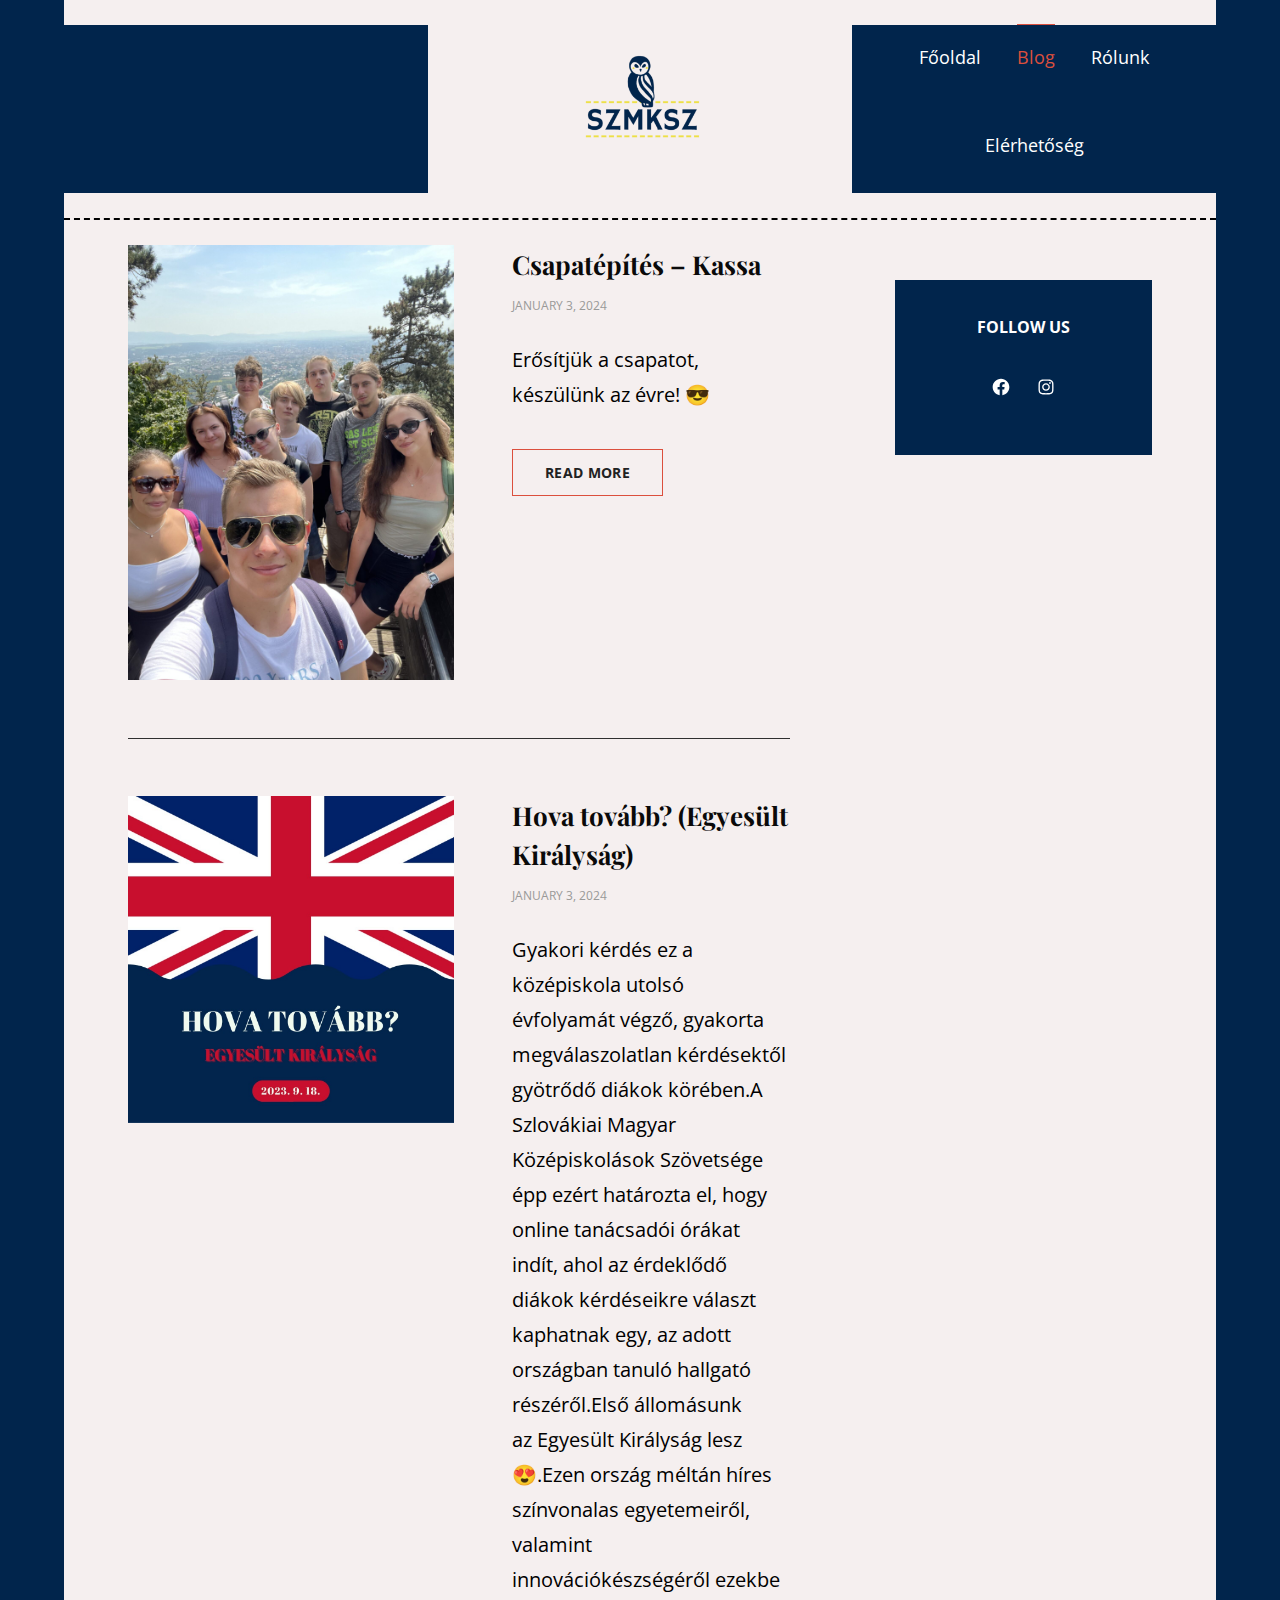
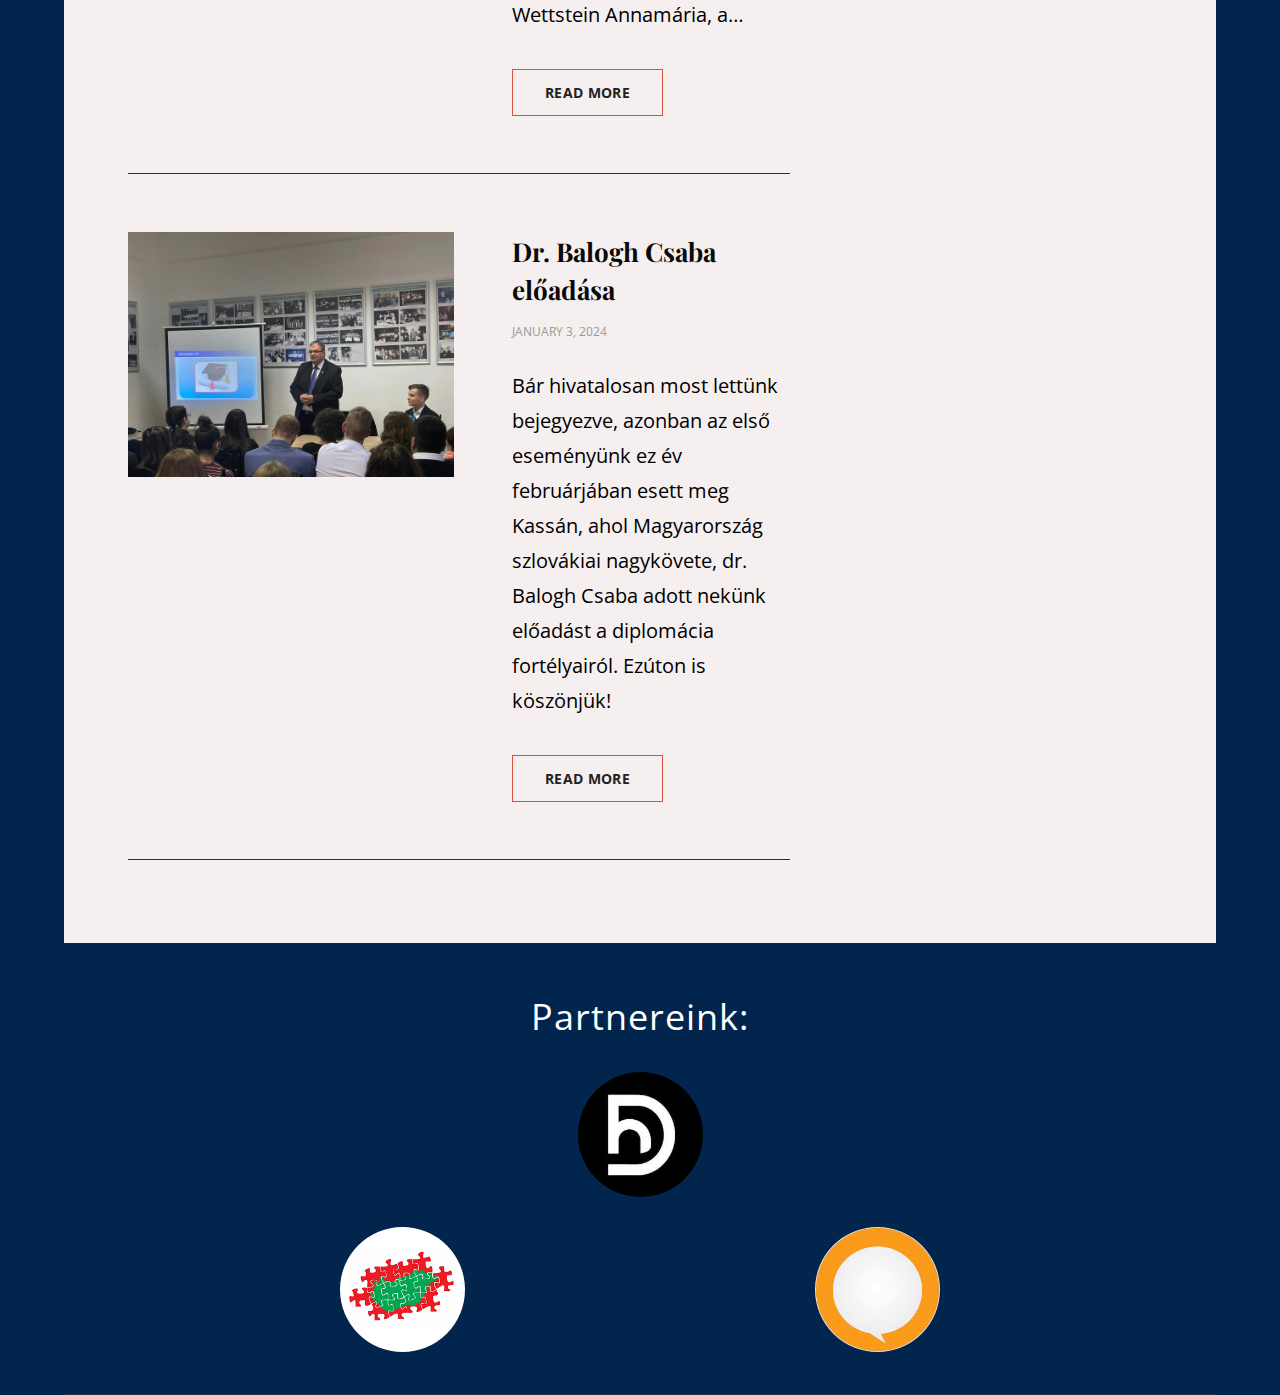
<file: main-blog/index.html>
<!DOCTYPE html>
<html lang="en-US">
<head>
	<meta charset="UTF-8">
	<meta name="viewport" content="width=device-width, initial-scale=1">
<meta name="robots" content="max-image-preview:large">
<title>Blog &#8211; SZMKSZ</title>
<link rel="alternate" type="application/rss+xml" title="SZMKSZ &raquo; Feed" href="./../feed/index.html">
<link rel="alternate" type="application/rss+xml" title="SZMKSZ &raquo; Comments Feed" href="./../comments/feed/index.html">
<script>
window._wpemojiSettings = {"baseUrl":"https:\/\/s.w.org\/images\/core\/emoji\/14.0.0\/72x72\/","ext":".png","svgUrl":"https:\/\/s.w.org\/images\/core\/emoji\/14.0.0\/svg\/","svgExt":".svg","source":{"concatemoji":".\/\/wp-includes\/js\/wp-emoji-release.min.js?ver=6.4.3"}};
/*! This file is auto-generated */
!function(i,n){var o,s,e;function c(e){try{var t={supportTests:e,timestamp:(new Date).valueOf()};sessionStorage.setItem(o,JSON.stringify(t))}catch(e){}}function p(e,t,n){e.clearRect(0,0,e.canvas.width,e.canvas.height),e.fillText(t,0,0);var t=new Uint32Array(e.getImageData(0,0,e.canvas.width,e.canvas.height).data),r=(e.clearRect(0,0,e.canvas.width,e.canvas.height),e.fillText(n,0,0),new Uint32Array(e.getImageData(0,0,e.canvas.width,e.canvas.height).data));return t.every(function(e,t){return e===r[t]})}function u(e,t,n){switch(t){case"flag":return n(e,"🏳️‍⚧️","🏳️​⚧️")?!1:!n(e,"🇺🇳","🇺​🇳")&&!n(e,"🏴󠁧󠁢󠁥󠁮󠁧󠁿","🏴​󠁧​󠁢​󠁥​󠁮​󠁧​󠁿");case"emoji":return!n(e,"🫱🏻‍🫲🏿","🫱🏻​🫲🏿")}return!1}function f(e,t,n){var r="undefined"!=typeof WorkerGlobalScope&&self instanceof WorkerGlobalScope?new OffscreenCanvas(300,150):i.createElement("canvas"),a=r.getContext("2d",{willReadFrequently:!0}),o=(a.textBaseline="top",a.font="600 32px Arial",{});return e.forEach(function(e){o[e]=t(a,e,n)}),o}function t(e){var t=i.createElement("script");t.src=e,t.defer=!0,i.head.appendChild(t)}"undefined"!=typeof Promise&&(o="wpEmojiSettingsSupports",s=["flag","emoji"],n.supports={everything:!0,everythingExceptFlag:!0},e=new Promise(function(e){i.addEventListener("DOMContentLoaded",e,{once:!0})}),new Promise(function(t){var n=function(){try{var e=JSON.parse(sessionStorage.getItem(o));if("object"==typeof e&&"number"==typeof e.timestamp&&(new Date).valueOf()<e.timestamp+604800&&"object"==typeof e.supportTests)return e.supportTests}catch(e){}return null}();if(!n){if("undefined"!=typeof Worker&&"undefined"!=typeof OffscreenCanvas&&"undefined"!=typeof URL&&URL.createObjectURL&&"undefined"!=typeof Blob)try{var e="postMessage("+f.toString()+"("+[JSON.stringify(s),u.toString(),p.toString()].join(",")+"));",r=new Blob([e],{type:"text/javascript"}),a=new Worker(URL.createObjectURL(r),{name:"wpTestEmojiSupports"});return void(a.onmessage=function(e){c(n=e.data),a.terminate(),t(n)})}catch(e){}c(n=f(s,u,p))}t(n)}).then(function(e){for(var t in e)n.supports[t]=e[t],n.supports.everything=n.supports.everything&&n.supports[t],"flag"!==t&&(n.supports.everythingExceptFlag=n.supports.everythingExceptFlag&&n.supports[t]);n.supports.everythingExceptFlag=n.supports.everythingExceptFlag&&!n.supports.flag,n.DOMReady=!1,n.readyCallback=function(){n.DOMReady=!0}}).then(function(){return e}).then(function(){var e;n.supports.everything||(n.readyCallback(),(e=n.source||{}).concatemoji?t(e.concatemoji):e.wpemoji&&e.twemoji&&(t(e.twemoji),t(e.wpemoji)))}))}((window,document),window._wpemojiSettings);
</script>
<style id="wp-block-site-logo-inline-css">.wp-block-site-logo{box-sizing:border-box;line-height:0}.wp-block-site-logo a{display:inline-block;line-height:0}.wp-block-site-logo.is-default-size img{height:auto;width:120px}.wp-block-site-logo img{height:auto;max-width:100%}.wp-block-site-logo a,.wp-block-site-logo img{border-radius:inherit}.wp-block-site-logo.aligncenter{margin-left:auto;margin-right:auto;text-align:center}.wp-block-site-logo.is-style-rounded{border-radius:9999px}</style>
<style id="wp-block-navigation-link-inline-css">.wp-block-navigation .wp-block-navigation-item__label{overflow-wrap:break-word}.wp-block-navigation .wp-block-navigation-item__description{display:none}</style>
<link rel="stylesheet" id="wp-block-navigation-css" href="./../wp-includes/blocks/navigation/style.min.css?ver=6.4.3" media="all">
<style id="wp-block-navigation-inline-css">.wp-block-navigation{color: var(--wp--preset--color--body-text);font-size: var(--wp--preset--font-size--upper-heading);font-weight: var(--wp--custom--typography--font-weight--regular);line-height: var(--wp--custom--typography--line-height--heading-six);text-transform: capitalize;}
.wp-block-navigation a:where(:not(.wp-element-button)){color: inherit;}</style>
<style id="wp-block-columns-inline-css">.wp-block-columns{align-items:normal!important;box-sizing:border-box;display:flex;flex-wrap:wrap!important}@media (min-width:782px){.wp-block-columns{flex-wrap:nowrap!important}}.wp-block-columns.are-vertically-aligned-top{align-items:flex-start}.wp-block-columns.are-vertically-aligned-center{align-items:center}.wp-block-columns.are-vertically-aligned-bottom{align-items:flex-end}@media (max-width:781px){.wp-block-columns:not(.is-not-stacked-on-mobile)>.wp-block-column{flex-basis:100%!important}}@media (min-width:782px){.wp-block-columns:not(.is-not-stacked-on-mobile)>.wp-block-column{flex-basis:0;flex-grow:1}.wp-block-columns:not(.is-not-stacked-on-mobile)>.wp-block-column[style*=flex-basis]{flex-grow:0}}.wp-block-columns.is-not-stacked-on-mobile{flex-wrap:nowrap!important}.wp-block-columns.is-not-stacked-on-mobile>.wp-block-column{flex-basis:0;flex-grow:1}.wp-block-columns.is-not-stacked-on-mobile>.wp-block-column[style*=flex-basis]{flex-grow:0}:where(.wp-block-columns){margin-bottom:1.75em}:where(.wp-block-columns.has-background){padding:1.25em 2.375em}.wp-block-column{flex-grow:1;min-width:0;overflow-wrap:break-word;word-break:break-word}.wp-block-column.is-vertically-aligned-top{align-self:flex-start}.wp-block-column.is-vertically-aligned-center{align-self:center}.wp-block-column.is-vertically-aligned-bottom{align-self:flex-end}.wp-block-column.is-vertically-aligned-stretch{align-self:stretch}.wp-block-column.is-vertically-aligned-bottom,.wp-block-column.is-vertically-aligned-center,.wp-block-column.is-vertically-aligned-top{width:100%}</style>
<style id="wp-block-group-inline-css">.wp-block-group{box-sizing:border-box}</style>
<style id="wp-block-group-theme-inline-css">:where(.wp-block-group.has-background){padding:1.25em 2.375em}</style>
<style id="wp-block-template-part-theme-inline-css">.wp-block-template-part.has-background{margin-bottom:0;margin-top:0;padding:1.25em 2.375em}</style>
<style id="wp-block-post-featured-image-inline-css">.wp-block-post-featured-image{margin-left:0;margin-right:0}.wp-block-post-featured-image a{display:block;height:100%}.wp-block-post-featured-image img{box-sizing:border-box;height:auto;max-width:100%;vertical-align:bottom;width:100%}.wp-block-post-featured-image.alignfull img,.wp-block-post-featured-image.alignwide img{width:100%}.wp-block-post-featured-image .wp-block-post-featured-image__overlay.has-background-dim{background-color:#000;inset:0;position:absolute}.wp-block-post-featured-image{position:relative}.wp-block-post-featured-image .wp-block-post-featured-image__overlay.has-background-gradient{background-color:transparent}.wp-block-post-featured-image .wp-block-post-featured-image__overlay.has-background-dim-0{opacity:0}.wp-block-post-featured-image .wp-block-post-featured-image__overlay.has-background-dim-10{opacity:.1}.wp-block-post-featured-image .wp-block-post-featured-image__overlay.has-background-dim-20{opacity:.2}.wp-block-post-featured-image .wp-block-post-featured-image__overlay.has-background-dim-30{opacity:.3}.wp-block-post-featured-image .wp-block-post-featured-image__overlay.has-background-dim-40{opacity:.4}.wp-block-post-featured-image .wp-block-post-featured-image__overlay.has-background-dim-50{opacity:.5}.wp-block-post-featured-image .wp-block-post-featured-image__overlay.has-background-dim-60{opacity:.6}.wp-block-post-featured-image .wp-block-post-featured-image__overlay.has-background-dim-70{opacity:.7}.wp-block-post-featured-image .wp-block-post-featured-image__overlay.has-background-dim-80{opacity:.8}.wp-block-post-featured-image .wp-block-post-featured-image__overlay.has-background-dim-90{opacity:.9}.wp-block-post-featured-image .wp-block-post-featured-image__overlay.has-background-dim-100{opacity:1}.wp-block-post-featured-image:where(.alignleft,.alignright){width:100%}</style>
<style id="wp-block-post-title-inline-css">.wp-block-post-title{box-sizing:border-box;word-break:break-word}.wp-block-post-title a{display:inline-block}
.wp-block-post-title{color: var(--wp--preset--color--background);font-size: var(--wp--custom--typography--font-size--heading-four);font-weight: var(--wp--custom--typography--font-weight--bold);line-height: var(--wp--custom--typography--line-height--heading-four);}
.wp-block-post-title a:where(:not(.wp-element-button)){color: var(--wp--preset--color--background);}
.wp-block-post-title a:where(:not(.wp-element-button)):hover{color: var(--wp--preset--color--background);}</style>
<style id="wp-block-post-date-inline-css">.wp-block-post-date{box-sizing:border-box}
.wp-block-post-date{color: var(--wp--preset--color--meta);font-size: var(--wp--preset--font-size--extra-small);font-weight: var(--wp--custom--typography--font-weight--regular);line-height: var(--wp--custom--typography--line-height--normal);}</style>
<style id="wp-block-paragraph-inline-css">.is-small-text{font-size:.875em}.is-regular-text{font-size:1em}.is-large-text{font-size:2.25em}.is-larger-text{font-size:3em}.has-drop-cap:not(:focus):first-letter{float:left;font-size:8.4em;font-style:normal;font-weight:100;line-height:.68;margin:.05em .1em 0 0;text-transform:uppercase}body.rtl .has-drop-cap:not(:focus):first-letter{float:none;margin-left:.1em}p.has-drop-cap.has-background{overflow:hidden}p.has-background{padding:1.25em 2.375em}:where(p.has-text-color:not(.has-link-color)) a{color:inherit}p.has-text-align-left[style*="writing-mode:vertical-lr"],p.has-text-align-right[style*="writing-mode:vertical-rl"]{rotate:180deg}</style>
<style id="wp-block-post-excerpt-inline-css">:where(.wp-block-post-excerpt){margin-bottom:var(--wp--style--block-gap);margin-top:var(--wp--style--block-gap)}.wp-block-post-excerpt__excerpt{margin-bottom:0;margin-top:0}.wp-block-post-excerpt__more-text{margin-bottom:0;margin-top:var(--wp--style--block-gap)}.wp-block-post-excerpt__more-link{display:inline-block}</style>
<style id="wp-block-post-template-inline-css">.wp-block-post-template{list-style:none;margin-bottom:0;margin-top:0;max-width:100%;padding:0}.wp-block-post-template.wp-block-post-template{background:none}.wp-block-post-template.is-flex-container{display:flex;flex-direction:row;flex-wrap:wrap;gap:1.25em}.wp-block-post-template.is-flex-container>li{margin:0;width:100%}@media (min-width:600px){.wp-block-post-template.is-flex-container.is-flex-container.columns-2>li{width:calc(50% - .625em)}.wp-block-post-template.is-flex-container.is-flex-container.columns-3>li{width:calc(33.33333% - .83333em)}.wp-block-post-template.is-flex-container.is-flex-container.columns-4>li{width:calc(25% - .9375em)}.wp-block-post-template.is-flex-container.is-flex-container.columns-5>li{width:calc(20% - 1em)}.wp-block-post-template.is-flex-container.is-flex-container.columns-6>li{width:calc(16.66667% - 1.04167em)}}@media (max-width:600px){.wp-block-post-template-is-layout-grid.wp-block-post-template-is-layout-grid.wp-block-post-template-is-layout-grid.wp-block-post-template-is-layout-grid{grid-template-columns:1fr}}.wp-block-post-template-is-layout-constrained>li>.alignright,.wp-block-post-template-is-layout-flow>li>.alignright{-webkit-margin-start:2em;-webkit-margin-end:0;float:right;margin-inline-end:0;margin-inline-start:2em}.wp-block-post-template-is-layout-constrained>li>.alignleft,.wp-block-post-template-is-layout-flow>li>.alignleft{-webkit-margin-start:0;-webkit-margin-end:2em;float:left;margin-inline-end:2em;margin-inline-start:0}.wp-block-post-template-is-layout-constrained>li>.aligncenter,.wp-block-post-template-is-layout-flow>li>.aligncenter{-webkit-margin-start:auto;-webkit-margin-end:auto;margin-inline-end:auto;margin-inline-start:auto}</style>
<style id="wp-block-query-pagination-inline-css">.wp-block-query-pagination>.wp-block-query-pagination-next,.wp-block-query-pagination>.wp-block-query-pagination-numbers,.wp-block-query-pagination>.wp-block-query-pagination-previous{margin-bottom:.5em;margin-right:.5em}.wp-block-query-pagination>.wp-block-query-pagination-next:last-child,.wp-block-query-pagination>.wp-block-query-pagination-numbers:last-child,.wp-block-query-pagination>.wp-block-query-pagination-previous:last-child{margin-right:0}.wp-block-query-pagination.is-content-justification-space-between>.wp-block-query-pagination-next:last-of-type{-webkit-margin-start:auto;margin-inline-start:auto}.wp-block-query-pagination.is-content-justification-space-between>.wp-block-query-pagination-previous:first-child{-webkit-margin-end:auto;margin-inline-end:auto}.wp-block-query-pagination .wp-block-query-pagination-previous-arrow{display:inline-block;margin-right:1ch}.wp-block-query-pagination .wp-block-query-pagination-previous-arrow:not(.is-arrow-chevron){transform:scaleX(1)}.wp-block-query-pagination .wp-block-query-pagination-next-arrow{display:inline-block;margin-left:1ch}.wp-block-query-pagination .wp-block-query-pagination-next-arrow:not(.is-arrow-chevron){transform:scaleX(1)}.wp-block-query-pagination.aligncenter{justify-content:center}</style>
<style id="wp-block-heading-inline-css">h1.has-background,h2.has-background,h3.has-background,h4.has-background,h5.has-background,h6.has-background{padding:1.25em 2.375em}h1.has-text-align-left[style*=writing-mode]:where([style*=vertical-lr]),h1.has-text-align-right[style*=writing-mode]:where([style*=vertical-rl]),h2.has-text-align-left[style*=writing-mode]:where([style*=vertical-lr]),h2.has-text-align-right[style*=writing-mode]:where([style*=vertical-rl]),h3.has-text-align-left[style*=writing-mode]:where([style*=vertical-lr]),h3.has-text-align-right[style*=writing-mode]:where([style*=vertical-rl]),h4.has-text-align-left[style*=writing-mode]:where([style*=vertical-lr]),h4.has-text-align-right[style*=writing-mode]:where([style*=vertical-rl]),h5.has-text-align-left[style*=writing-mode]:where([style*=vertical-lr]),h5.has-text-align-right[style*=writing-mode]:where([style*=vertical-rl]),h6.has-text-align-left[style*=writing-mode]:where([style*=vertical-lr]),h6.has-text-align-right[style*=writing-mode]:where([style*=vertical-rl]){rotate:180deg}</style>
<link rel="stylesheet" id="wp-block-social-links-css" href="./../wp-includes/blocks/social-links/style.min.css?ver=6.4.3" media="all">
<style id="wp-block-image-inline-css">.wp-block-image img{box-sizing:border-box;height:auto;max-width:100%;vertical-align:bottom}.wp-block-image[style*=border-radius] img,.wp-block-image[style*=border-radius]>a{border-radius:inherit}.wp-block-image.has-custom-border img{box-sizing:border-box}.wp-block-image.aligncenter{text-align:center}.wp-block-image.alignfull img,.wp-block-image.alignwide img{height:auto;width:100%}.wp-block-image .aligncenter,.wp-block-image .alignleft,.wp-block-image .alignright,.wp-block-image.aligncenter,.wp-block-image.alignleft,.wp-block-image.alignright{display:table}.wp-block-image .aligncenter>figcaption,.wp-block-image .alignleft>figcaption,.wp-block-image .alignright>figcaption,.wp-block-image.aligncenter>figcaption,.wp-block-image.alignleft>figcaption,.wp-block-image.alignright>figcaption{caption-side:bottom;display:table-caption}.wp-block-image .alignleft{float:left;margin:.5em 1em .5em 0}.wp-block-image .alignright{float:right;margin:.5em 0 .5em 1em}.wp-block-image .aligncenter{margin-left:auto;margin-right:auto}.wp-block-image figcaption{margin-bottom:1em;margin-top:.5em}.wp-block-image .is-style-rounded img,.wp-block-image.is-style-circle-mask img,.wp-block-image.is-style-rounded img{border-radius:9999px}@supports ((-webkit-mask-image:none) or (mask-image:none)) or (-webkit-mask-image:none){.wp-block-image.is-style-circle-mask img{border-radius:0;-webkit-mask-image:url('data:image/svg+xml;utf8,<svg viewBox="0 0 100 100" xmlns="http://www.w3.org/2000/svg"><circle cx="50" cy="50" r="50"/></svg>');mask-image:url('data:image/svg+xml;utf8,<svg viewBox="0 0 100 100" xmlns="http://www.w3.org/2000/svg"><circle cx="50" cy="50" r="50"/></svg>');mask-mode:alpha;-webkit-mask-position:center;mask-position:center;-webkit-mask-repeat:no-repeat;mask-repeat:no-repeat;-webkit-mask-size:contain;mask-size:contain}}.wp-block-image :where(.has-border-color){border-style:solid}.wp-block-image :where([style*=border-top-color]){border-top-style:solid}.wp-block-image :where([style*=border-right-color]){border-right-style:solid}.wp-block-image :where([style*=border-bottom-color]){border-bottom-style:solid}.wp-block-image :where([style*=border-left-color]){border-left-style:solid}.wp-block-image :where([style*=border-width]){border-style:solid}.wp-block-image :where([style*=border-top-width]){border-top-style:solid}.wp-block-image :where([style*=border-right-width]){border-right-style:solid}.wp-block-image :where([style*=border-bottom-width]){border-bottom-style:solid}.wp-block-image :where([style*=border-left-width]){border-left-style:solid}.wp-block-image figure{margin:0}.wp-lightbox-container{display:flex;flex-direction:column;position:relative}.wp-lightbox-container img{cursor:zoom-in}.wp-lightbox-container img:hover+button{opacity:1}.wp-lightbox-container button{align-items:center;-webkit-backdrop-filter:blur(16px) saturate(180%);backdrop-filter:blur(16px) saturate(180%);background-color:rgba(90,90,90,.25);border:none;border-radius:4px;cursor:zoom-in;display:flex;height:20px;justify-content:center;opacity:0;padding:0;position:absolute;right:16px;text-align:center;top:16px;transition:opacity .2s ease;width:20px;z-index:100}.wp-lightbox-container button:focus-visible{outline:3px auto rgba(90,90,90,.25);outline:3px auto -webkit-focus-ring-color;outline-offset:3px}.wp-lightbox-container button:hover{cursor:pointer;opacity:1}.wp-lightbox-container button:focus{opacity:1}.wp-lightbox-container button:focus,.wp-lightbox-container button:hover,.wp-lightbox-container button:not(:hover):not(:active):not(.has-background){background-color:rgba(90,90,90,.25);border:none}.wp-lightbox-overlay{box-sizing:border-box;cursor:zoom-out;height:100vh;left:0;overflow:hidden;position:fixed;top:0;visibility:hidden;width:100vw;z-index:100000}.wp-lightbox-overlay .close-button{align-items:center;cursor:pointer;display:flex;justify-content:center;min-height:40px;min-width:40px;padding:0;position:absolute;right:calc(env(safe-area-inset-right) + 16px);top:calc(env(safe-area-inset-top) + 16px);z-index:5000000}.wp-lightbox-overlay .close-button:focus,.wp-lightbox-overlay .close-button:hover,.wp-lightbox-overlay .close-button:not(:hover):not(:active):not(.has-background){background:none;border:none}.wp-lightbox-overlay .lightbox-image-container{height:var(--wp--lightbox-container-height);left:50%;overflow:hidden;position:absolute;top:50%;transform:translate(-50%,-50%);transform-origin:top left;width:var(--wp--lightbox-container-width);z-index:9999999999}.wp-lightbox-overlay .wp-block-image{align-items:center;box-sizing:border-box;display:flex;height:100%;justify-content:center;margin:0;position:relative;transform-origin:0 0;width:100%;z-index:3000000}.wp-lightbox-overlay .wp-block-image img{height:var(--wp--lightbox-image-height);min-height:var(--wp--lightbox-image-height);min-width:var(--wp--lightbox-image-width);width:var(--wp--lightbox-image-width)}.wp-lightbox-overlay .wp-block-image figcaption{display:none}.wp-lightbox-overlay button{background:none;border:none}.wp-lightbox-overlay .scrim{background-color:#fff;height:100%;opacity:.9;position:absolute;width:100%;z-index:2000000}.wp-lightbox-overlay.active{animation:turn-on-visibility .25s both;visibility:visible}.wp-lightbox-overlay.active img{animation:turn-on-visibility .35s both}.wp-lightbox-overlay.hideanimationenabled:not(.active){animation:turn-off-visibility .35s both}.wp-lightbox-overlay.hideanimationenabled:not(.active) img{animation:turn-off-visibility .25s both}@media (prefers-reduced-motion:no-preference){.wp-lightbox-overlay.zoom.active{animation:none;opacity:1;visibility:visible}.wp-lightbox-overlay.zoom.active .lightbox-image-container{animation:lightbox-zoom-in .4s}.wp-lightbox-overlay.zoom.active .lightbox-image-container img{animation:none}.wp-lightbox-overlay.zoom.active .scrim{animation:turn-on-visibility .4s forwards}.wp-lightbox-overlay.zoom.hideanimationenabled:not(.active){animation:none}.wp-lightbox-overlay.zoom.hideanimationenabled:not(.active) .lightbox-image-container{animation:lightbox-zoom-out .4s}.wp-lightbox-overlay.zoom.hideanimationenabled:not(.active) .lightbox-image-container img{animation:none}.wp-lightbox-overlay.zoom.hideanimationenabled:not(.active) .scrim{animation:turn-off-visibility .4s forwards}}@keyframes turn-on-visibility{0%{opacity:0}to{opacity:1}}@keyframes turn-off-visibility{0%{opacity:1;visibility:visible}99%{opacity:0;visibility:visible}to{opacity:0;visibility:hidden}}@keyframes lightbox-zoom-in{0%{transform:translate(calc(-50vw + var(--wp--lightbox-initial-left-position)),calc(-50vh + var(--wp--lightbox-initial-top-position))) scale(var(--wp--lightbox-scale))}to{transform:translate(-50%,-50%) scale(1)}}@keyframes lightbox-zoom-out{0%{transform:translate(-50%,-50%) scale(1);visibility:visible}99%{visibility:visible}to{transform:translate(calc(-50vw + var(--wp--lightbox-initial-left-position)),calc(-50vh + var(--wp--lightbox-initial-top-position))) scale(var(--wp--lightbox-scale));visibility:hidden}}</style>
<style id="wp-block-image-theme-inline-css">.wp-block-image figcaption{color:#555;font-size:13px;text-align:center}.is-dark-theme .wp-block-image figcaption{color:hsla(0,0%,100%,.65)}.wp-block-image{margin:0 0 1em}</style>
<style id="wp-emoji-styles-inline-css">img.wp-smiley, img.emoji {
		display: inline !important;
		border: none !important;
		box-shadow: none !important;
		height: 1em !important;
		width: 1em !important;
		margin: 0 0.07em !important;
		vertical-align: -0.1em !important;
		background: none !important;
		padding: 0 !important;
	}</style>
<style id="wp-block-library-inline-css">:root{--wp-admin-theme-color:#007cba;--wp-admin-theme-color--rgb:0,124,186;--wp-admin-theme-color-darker-10:#006ba1;--wp-admin-theme-color-darker-10--rgb:0,107,161;--wp-admin-theme-color-darker-20:#005a87;--wp-admin-theme-color-darker-20--rgb:0,90,135;--wp-admin-border-width-focus:2px;--wp-block-synced-color:#7a00df;--wp-block-synced-color--rgb:122,0,223}@media (min-resolution:192dpi){:root{--wp-admin-border-width-focus:1.5px}}.wp-element-button{cursor:pointer}:root{--wp--preset--font-size--normal:16px;--wp--preset--font-size--huge:42px}:root .has-very-light-gray-background-color{background-color:#eee}:root .has-very-dark-gray-background-color{background-color:#313131}:root .has-very-light-gray-color{color:#eee}:root .has-very-dark-gray-color{color:#313131}:root .has-vivid-green-cyan-to-vivid-cyan-blue-gradient-background{background:linear-gradient(135deg,#00d084,#0693e3)}:root .has-purple-crush-gradient-background{background:linear-gradient(135deg,#34e2e4,#4721fb 50%,#ab1dfe)}:root .has-hazy-dawn-gradient-background{background:linear-gradient(135deg,#faaca8,#dad0ec)}:root .has-subdued-olive-gradient-background{background:linear-gradient(135deg,#fafae1,#67a671)}:root .has-atomic-cream-gradient-background{background:linear-gradient(135deg,#fdd79a,#004a59)}:root .has-nightshade-gradient-background{background:linear-gradient(135deg,#330968,#31cdcf)}:root .has-midnight-gradient-background{background:linear-gradient(135deg,#020381,#2874fc)}.has-regular-font-size{font-size:1em}.has-larger-font-size{font-size:2.625em}.has-normal-font-size{font-size:var(--wp--preset--font-size--normal)}.has-huge-font-size{font-size:var(--wp--preset--font-size--huge)}.has-text-align-center{text-align:center}.has-text-align-left{text-align:left}.has-text-align-right{text-align:right}#end-resizable-editor-section{display:none}.aligncenter{clear:both}.items-justified-left{justify-content:flex-start}.items-justified-center{justify-content:center}.items-justified-right{justify-content:flex-end}.items-justified-space-between{justify-content:space-between}.screen-reader-text{clip:rect(1px,1px,1px,1px);word-wrap:normal!important;border:0;-webkit-clip-path:inset(50%);clip-path:inset(50%);height:1px;margin:-1px;overflow:hidden;padding:0;position:absolute;width:1px}.screen-reader-text:focus{clip:auto!important;background-color:#ddd;-webkit-clip-path:none;clip-path:none;color:#444;display:block;font-size:1em;height:auto;left:5px;line-height:normal;padding:15px 23px 14px;text-decoration:none;top:5px;width:auto;z-index:100000}html :where(.has-border-color){border-style:solid}html :where([style*=border-top-color]){border-top-style:solid}html :where([style*=border-right-color]){border-right-style:solid}html :where([style*=border-bottom-color]){border-bottom-style:solid}html :where([style*=border-left-color]){border-left-style:solid}html :where([style*=border-width]){border-style:solid}html :where([style*=border-top-width]){border-top-style:solid}html :where([style*=border-right-width]){border-right-style:solid}html :where([style*=border-bottom-width]){border-bottom-style:solid}html :where([style*=border-left-width]){border-left-style:solid}html :where(img[class*=wp-image-]){height:auto;max-width:100%}:where(figure){margin:0 0 1em}html :where(.is-position-sticky){--wp-admin--admin-bar--position-offset:var(--wp-admin--admin-bar--height,0px)}@media screen and (max-width:600px){html :where(.is-position-sticky){--wp-admin--admin-bar--position-offset:0px}}</style>
<style id="global-styles-inline-css">body{--wp--preset--color--black: #000000;--wp--preset--color--cyan-bluish-gray: #abb8c3;--wp--preset--color--white: #ffffff;--wp--preset--color--pale-pink: #f78da7;--wp--preset--color--vivid-red: #cf2e2e;--wp--preset--color--luminous-vivid-orange: #ff6900;--wp--preset--color--luminous-vivid-amber: #fcb900;--wp--preset--color--light-green-cyan: #7bdcb5;--wp--preset--color--vivid-green-cyan: #00d084;--wp--preset--color--pale-cyan-blue: #8ed1fc;--wp--preset--color--vivid-cyan-blue: #0693e3;--wp--preset--color--vivid-purple: #9b51e0;--wp--preset--color--background: #000000;--wp--preset--color--foreground: #ffffff;--wp--preset--color--primary: #db4f3d;--wp--preset--color--secondary: #222222;--wp--preset--color--tertiary: #0a0a0a;--wp--preset--color--text-link: #db4f3e;--wp--preset--color--body-text: #999999;--wp--preset--color--meta: #999998;--wp--preset--color--border-color: #2f2f2f;--wp--preset--color--color-light: #fafafa;--wp--preset--color--color-dark: #010101;--wp--preset--gradient--vivid-cyan-blue-to-vivid-purple: linear-gradient(135deg,rgba(6,147,227,1) 0%,rgb(155,81,224) 100%);--wp--preset--gradient--light-green-cyan-to-vivid-green-cyan: linear-gradient(135deg,rgb(122,220,180) 0%,rgb(0,208,130) 100%);--wp--preset--gradient--luminous-vivid-amber-to-luminous-vivid-orange: linear-gradient(135deg,rgba(252,185,0,1) 0%,rgba(255,105,0,1) 100%);--wp--preset--gradient--luminous-vivid-orange-to-vivid-red: linear-gradient(135deg,rgba(255,105,0,1) 0%,rgb(207,46,46) 100%);--wp--preset--gradient--very-light-gray-to-cyan-bluish-gray: linear-gradient(135deg,rgb(238,238,238) 0%,rgb(169,184,195) 100%);--wp--preset--gradient--cool-to-warm-spectrum: linear-gradient(135deg,rgb(74,234,220) 0%,rgb(151,120,209) 20%,rgb(207,42,186) 40%,rgb(238,44,130) 60%,rgb(251,105,98) 80%,rgb(254,248,76) 100%);--wp--preset--gradient--blush-light-purple: linear-gradient(135deg,rgb(255,206,236) 0%,rgb(152,150,240) 100%);--wp--preset--gradient--blush-bordeaux: linear-gradient(135deg,rgb(254,205,165) 0%,rgb(254,45,45) 50%,rgb(107,0,62) 100%);--wp--preset--gradient--luminous-dusk: linear-gradient(135deg,rgb(255,203,112) 0%,rgb(199,81,192) 50%,rgb(65,88,208) 100%);--wp--preset--gradient--pale-ocean: linear-gradient(135deg,rgb(255,245,203) 0%,rgb(182,227,212) 50%,rgb(51,167,181) 100%);--wp--preset--gradient--electric-grass: linear-gradient(135deg,rgb(202,248,128) 0%,rgb(113,206,126) 100%);--wp--preset--gradient--midnight: linear-gradient(135deg,rgb(2,3,129) 0%,rgb(40,116,252) 100%);--wp--preset--font-size--small: 15px;--wp--preset--font-size--medium: 16px;--wp--preset--font-size--large: clamp(24px,4.2vw,32px);--wp--preset--font-size--x-large: 42px;--wp--preset--font-size--tiny: 13px;--wp--preset--font-size--extra-small: 14px;--wp--preset--font-size--upper-heading: 18px;--wp--preset--font-size--normal: clamp(18px,1.6vw,20px);--wp--preset--font-size--content-heading: clamp(22px,3vw,24px);--wp--preset--font-size--extra-large: clamp(28px,6vw,36px);--wp--preset--font-size--product-heading: clamp(32px,4.8vw,42px);--wp--preset--font-size--huge: clamp(42px,5.2vw,80px);--wp--preset--font-size--colossal: clamp(46px,5.2vw,110px);--wp--preset--font-family--playfair-display: "Playfair Display", serif;--wp--preset--font-family--open-sans: "Open Sans", serif;--wp--preset--spacing--30: clamp(1.75rem, 3.5vw, 2.1875rem);--wp--preset--spacing--40: clamp(2.1875rem, 3.5vw, 2.625rem);--wp--preset--spacing--50: clamp(1.875rem, 3.5vw, 3.0625rem);--wp--preset--spacing--60: clamp(2.1875rem, 3.5vw, 3.5rem);--wp--preset--spacing--70: clamp(2.1875rem, 3.5vw, 3.9375rem);--wp--preset--spacing--80: clamp(2.625rem, 4.5vw, 4.375rem);--wp--preset--spacing--90: clamp(2.625rem, 5.5vw, 6.5625rem);--wp--preset--spacing--100: clamp(3.5rem, 6.5vw, 7.5rem);--wp--preset--spacing--110: clamp(3.5rem, 7.5vw, 11.25rem);--wp--preset--spacing--120: clamp(7.5rem, 8.5vw, 16.25rem);--wp--preset--shadow--natural: 6px 6px 9px rgba(0, 0, 0, 0.2);--wp--preset--shadow--deep: 12px 12px 50px rgba(0, 0, 0, 0.4);--wp--preset--shadow--sharp: 6px 6px 0px rgba(0, 0, 0, 0.2);--wp--preset--shadow--outlined: 6px 6px 0px -3px rgba(255, 255, 255, 1), 6px 6px rgba(0, 0, 0, 1);--wp--preset--shadow--crisp: 6px 6px 0px rgba(0, 0, 0, 1);--wp--custom--spacing--tiny: clamp(21px, 2vw, 28px);--wp--custom--spacing--extra-small: clamp(28px, 3.5vw, 35px);--wp--custom--spacing--wp-comment-horizontal: clamp(30px, 3.7vw, 70px);--wp--custom--spacing--wp-comment-vertical: clamp(30px, 3.5vw, 49px);--wp--custom--spacing--wp-block-sidebar: clamp(7px,3.5vw,60px);--wp--custom--spacing--wp-block-sidebar-widget: clamp(35px, 3.5vw, 49px);--wp--custom--spacing--wp-block-page-numbers: clamp(49px, 3.3vw, 63px);--wp--custom--spacing--wp-footer-vertical: clamp(30px, 4vw, 70px);--wp--custom--spacing--normal: clamp(30px, 3.5vw, 40px);--wp--custom--spacing--small: max(1.75rem, 5vw);--wp--custom--spacing--medium: clamp(2rem, 8vw, calc(4 * var(--wp--style--block-gap)));--wp--custom--spacing--large: clamp(3.5rem, 10vw, 5.0625rem);--wp--custom--spacing--outer: var(--wp--custom--spacing--small, 1.25rem);--wp--custom--spacing--header-media-space: clamp(42px, 7.5vw, 140px);--wp--custom--spacing--section-block-top: clamp(42px, 5.5vw, 91px);--wp--custom--spacing--section-pricing-content: clamp(21px, 5.5vw, 42px);--wp--custom--spacing--main-block-gap: clamp(42px, 4.5vw, 70px);--wp--custom--spacing--testimonial-inner-gap: clamp(35px, 3.5vw, 42px);--wp--custom--spacing--group-heading-bottom-gap: clamp(35px, 3.5vw, 56px);--wp--custom--typography--font-size--heading-one: clamp(36px,3.5vw,58px);--wp--custom--typography--font-size--heading-two: clamp(32px,2.6vw,49px);--wp--custom--typography--font-size--heading-three: clamp(28px,1.9vw,36px);--wp--custom--typography--font-size--heading-four: clamp(24px,2vw,28px);--wp--custom--typography--font-size--heading-five: clamp(22px,1.3vw,24px);--wp--custom--typography--font-size--heading-six: 18px;--wp--custom--typography--font-size--huge-post-title: clamp(38px,4vw,70px);--wp--custom--typography--line-height--heading-one: 1.38;--wp--custom--typography--line-height--heading-two: 1.43;--wp--custom--typography--line-height--heading-three: 1.31;--wp--custom--typography--line-height--heading-four: 1.5;--wp--custom--typography--line-height--heading-five: 1.458333333333333;--wp--custom--typography--line-height--heading-six: 1.56;--wp--custom--typography--line-height--paragraph: 1.75;--wp--custom--typography--line-height--post-title: 1.38;--wp--custom--typography--line-height--extra-small: 21px;--wp--custom--typography--line-height--small: 28px;--wp--custom--typography--line-height--normal: normal;--wp--custom--typography--font-weight--light: 300;--wp--custom--typography--font-weight--regular: 400;--wp--custom--typography--font-weight--medium: 500;--wp--custom--typography--font-weight--bold: 700;--wp--custom--typography--font-weight--black: 900;}body { margin: 0;--wp--style--global--content-size: 920px;--wp--style--global--wide-size: 1400px; }.wp-site-blocks > .alignleft { float: left; margin-right: 2em; }.wp-site-blocks > .alignright { float: right; margin-left: 2em; }.wp-site-blocks > .aligncenter { justify-content: center; margin-left: auto; margin-right: auto; }:where(.wp-site-blocks) > * { margin-block-start: 1.5rem; margin-block-end: 0; }:where(.wp-site-blocks) > :first-child:first-child { margin-block-start: 0; }:where(.wp-site-blocks) > :last-child:last-child { margin-block-end: 0; }body { --wp--style--block-gap: 1.5rem; }:where(body .is-layout-flow)  > :first-child:first-child{margin-block-start: 0;}:where(body .is-layout-flow)  > :last-child:last-child{margin-block-end: 0;}:where(body .is-layout-flow)  > *{margin-block-start: 1.5rem;margin-block-end: 0;}:where(body .is-layout-constrained)  > :first-child:first-child{margin-block-start: 0;}:where(body .is-layout-constrained)  > :last-child:last-child{margin-block-end: 0;}:where(body .is-layout-constrained)  > *{margin-block-start: 1.5rem;margin-block-end: 0;}:where(body .is-layout-flex) {gap: 1.5rem;}:where(body .is-layout-grid) {gap: 1.5rem;}body .is-layout-flow > .alignleft{float: left;margin-inline-start: 0;margin-inline-end: 2em;}body .is-layout-flow > .alignright{float: right;margin-inline-start: 2em;margin-inline-end: 0;}body .is-layout-flow > .aligncenter{margin-left: auto !important;margin-right: auto !important;}body .is-layout-constrained > .alignleft{float: left;margin-inline-start: 0;margin-inline-end: 2em;}body .is-layout-constrained > .alignright{float: right;margin-inline-start: 2em;margin-inline-end: 0;}body .is-layout-constrained > .aligncenter{margin-left: auto !important;margin-right: auto !important;}body .is-layout-constrained > :where(:not(.alignleft):not(.alignright):not(.alignfull)){max-width: var(--wp--style--global--content-size);margin-left: auto !important;margin-right: auto !important;}body .is-layout-constrained > .alignwide{max-width: var(--wp--style--global--wide-size);}body .is-layout-flex{display: flex;}body .is-layout-flex{flex-wrap: wrap;align-items: center;}body .is-layout-flex > *{margin: 0;}body .is-layout-grid{display: grid;}body .is-layout-grid > *{margin: 0;}body{background-color: #01254c;color: var(--wp--preset--color--background);font-family: var(--wp--preset--font-family--open-sans);font-size: var(--wp--preset--font-size--normal);font-weight: 400;line-height: var(--wp--custom--typography--line-height--paragraph);padding-top: 0px;padding-right: 0px;padding-bottom: 0px;padding-left: 0px;}a:where(:not(.wp-element-button)){color: var(--wp--preset--color--background);text-decoration: underline;}a:where(:not(.wp-element-button)):hover{color: var(--wp--preset--color--foreground);}h1, h2, h3, h4, h5, h6{color: var(--wp--preset--color--background);font-family: var(--wp--preset--font-family--playfair-display);font-weight: var(--wp--custom--typography--font-weight--bold);}h1{color: var(--wp--preset--color--background);font-size: var(--wp--custom--typography--font-size--heading-one);line-height: var(--wp--custom--typography--line-height--heading-one);}h2{color: var(--wp--preset--color--background);font-size: var(--wp--custom--typography--font-size--heading-two);line-height: var(--wp--custom--typography--line-height--heading-two);}h3{font-size: var(--wp--custom--typography--font-size--heading-three);line-height: var(--wp--custom--typography--line-height--heading-three);}h4{font-size: var(--wp--custom--typography--font-size--heading-four);line-height: var(--wp--custom--typography--line-height--heading-four);}h5{font-size: var(--wp--custom--typography--font-size--heading-five);line-height: var(--wp--custom--typography--line-height--heading-five);}h6{font-size: var(--wp--custom--typography--font-size--heading-six);line-height: var(--wp--custom--typography--line-height--heading-six);}.wp-element-button, .wp-block-button__link{background-color: var(--wp--preset--color--luminous-vivid-orange);border-width: 0;color: var(--wp--preset--color--foreground);font-family: inherit;font-size: inherit;line-height: inherit;padding: calc(0.667em + 2px) calc(1.333em + 2px);text-decoration: none;}.has-black-color{color: var(--wp--preset--color--black) !important;}.has-cyan-bluish-gray-color{color: var(--wp--preset--color--cyan-bluish-gray) !important;}.has-white-color{color: var(--wp--preset--color--white) !important;}.has-pale-pink-color{color: var(--wp--preset--color--pale-pink) !important;}.has-vivid-red-color{color: var(--wp--preset--color--vivid-red) !important;}.has-luminous-vivid-orange-color{color: var(--wp--preset--color--luminous-vivid-orange) !important;}.has-luminous-vivid-amber-color{color: var(--wp--preset--color--luminous-vivid-amber) !important;}.has-light-green-cyan-color{color: var(--wp--preset--color--light-green-cyan) !important;}.has-vivid-green-cyan-color{color: var(--wp--preset--color--vivid-green-cyan) !important;}.has-pale-cyan-blue-color{color: var(--wp--preset--color--pale-cyan-blue) !important;}.has-vivid-cyan-blue-color{color: var(--wp--preset--color--vivid-cyan-blue) !important;}.has-vivid-purple-color{color: var(--wp--preset--color--vivid-purple) !important;}.has-background-color{color: var(--wp--preset--color--background) !important;}.has-foreground-color{color: var(--wp--preset--color--foreground) !important;}.has-primary-color{color: var(--wp--preset--color--primary) !important;}.has-secondary-color{color: var(--wp--preset--color--secondary) !important;}.has-tertiary-color{color: var(--wp--preset--color--tertiary) !important;}.has-text-link-color{color: var(--wp--preset--color--text-link) !important;}.has-body-text-color{color: var(--wp--preset--color--body-text) !important;}.has-meta-color{color: var(--wp--preset--color--meta) !important;}.has-border-color-color{color: var(--wp--preset--color--border-color) !important;}.has-color-light-color{color: var(--wp--preset--color--color-light) !important;}.has-color-dark-color{color: var(--wp--preset--color--color-dark) !important;}.has-black-background-color{background-color: var(--wp--preset--color--black) !important;}.has-cyan-bluish-gray-background-color{background-color: var(--wp--preset--color--cyan-bluish-gray) !important;}.has-white-background-color{background-color: var(--wp--preset--color--white) !important;}.has-pale-pink-background-color{background-color: var(--wp--preset--color--pale-pink) !important;}.has-vivid-red-background-color{background-color: var(--wp--preset--color--vivid-red) !important;}.has-luminous-vivid-orange-background-color{background-color: var(--wp--preset--color--luminous-vivid-orange) !important;}.has-luminous-vivid-amber-background-color{background-color: var(--wp--preset--color--luminous-vivid-amber) !important;}.has-light-green-cyan-background-color{background-color: var(--wp--preset--color--light-green-cyan) !important;}.has-vivid-green-cyan-background-color{background-color: var(--wp--preset--color--vivid-green-cyan) !important;}.has-pale-cyan-blue-background-color{background-color: var(--wp--preset--color--pale-cyan-blue) !important;}.has-vivid-cyan-blue-background-color{background-color: var(--wp--preset--color--vivid-cyan-blue) !important;}.has-vivid-purple-background-color{background-color: var(--wp--preset--color--vivid-purple) !important;}.has-background-background-color{background-color: var(--wp--preset--color--background) !important;}.has-foreground-background-color{background-color: var(--wp--preset--color--foreground) !important;}.has-primary-background-color{background-color: var(--wp--preset--color--primary) !important;}.has-secondary-background-color{background-color: var(--wp--preset--color--secondary) !important;}.has-tertiary-background-color{background-color: var(--wp--preset--color--tertiary) !important;}.has-text-link-background-color{background-color: var(--wp--preset--color--text-link) !important;}.has-body-text-background-color{background-color: var(--wp--preset--color--body-text) !important;}.has-meta-background-color{background-color: var(--wp--preset--color--meta) !important;}.has-border-color-background-color{background-color: var(--wp--preset--color--border-color) !important;}.has-color-light-background-color{background-color: var(--wp--preset--color--color-light) !important;}.has-color-dark-background-color{background-color: var(--wp--preset--color--color-dark) !important;}.has-black-border-color{border-color: var(--wp--preset--color--black) !important;}.has-cyan-bluish-gray-border-color{border-color: var(--wp--preset--color--cyan-bluish-gray) !important;}.has-white-border-color{border-color: var(--wp--preset--color--white) !important;}.has-pale-pink-border-color{border-color: var(--wp--preset--color--pale-pink) !important;}.has-vivid-red-border-color{border-color: var(--wp--preset--color--vivid-red) !important;}.has-luminous-vivid-orange-border-color{border-color: var(--wp--preset--color--luminous-vivid-orange) !important;}.has-luminous-vivid-amber-border-color{border-color: var(--wp--preset--color--luminous-vivid-amber) !important;}.has-light-green-cyan-border-color{border-color: var(--wp--preset--color--light-green-cyan) !important;}.has-vivid-green-cyan-border-color{border-color: var(--wp--preset--color--vivid-green-cyan) !important;}.has-pale-cyan-blue-border-color{border-color: var(--wp--preset--color--pale-cyan-blue) !important;}.has-vivid-cyan-blue-border-color{border-color: var(--wp--preset--color--vivid-cyan-blue) !important;}.has-vivid-purple-border-color{border-color: var(--wp--preset--color--vivid-purple) !important;}.has-background-border-color{border-color: var(--wp--preset--color--background) !important;}.has-foreground-border-color{border-color: var(--wp--preset--color--foreground) !important;}.has-primary-border-color{border-color: var(--wp--preset--color--primary) !important;}.has-secondary-border-color{border-color: var(--wp--preset--color--secondary) !important;}.has-tertiary-border-color{border-color: var(--wp--preset--color--tertiary) !important;}.has-text-link-border-color{border-color: var(--wp--preset--color--text-link) !important;}.has-body-text-border-color{border-color: var(--wp--preset--color--body-text) !important;}.has-meta-border-color{border-color: var(--wp--preset--color--meta) !important;}.has-border-color-border-color{border-color: var(--wp--preset--color--border-color) !important;}.has-color-light-border-color{border-color: var(--wp--preset--color--color-light) !important;}.has-color-dark-border-color{border-color: var(--wp--preset--color--color-dark) !important;}.has-vivid-cyan-blue-to-vivid-purple-gradient-background{background: var(--wp--preset--gradient--vivid-cyan-blue-to-vivid-purple) !important;}.has-light-green-cyan-to-vivid-green-cyan-gradient-background{background: var(--wp--preset--gradient--light-green-cyan-to-vivid-green-cyan) !important;}.has-luminous-vivid-amber-to-luminous-vivid-orange-gradient-background{background: var(--wp--preset--gradient--luminous-vivid-amber-to-luminous-vivid-orange) !important;}.has-luminous-vivid-orange-to-vivid-red-gradient-background{background: var(--wp--preset--gradient--luminous-vivid-orange-to-vivid-red) !important;}.has-very-light-gray-to-cyan-bluish-gray-gradient-background{background: var(--wp--preset--gradient--very-light-gray-to-cyan-bluish-gray) !important;}.has-cool-to-warm-spectrum-gradient-background{background: var(--wp--preset--gradient--cool-to-warm-spectrum) !important;}.has-blush-light-purple-gradient-background{background: var(--wp--preset--gradient--blush-light-purple) !important;}.has-blush-bordeaux-gradient-background{background: var(--wp--preset--gradient--blush-bordeaux) !important;}.has-luminous-dusk-gradient-background{background: var(--wp--preset--gradient--luminous-dusk) !important;}.has-pale-ocean-gradient-background{background: var(--wp--preset--gradient--pale-ocean) !important;}.has-electric-grass-gradient-background{background: var(--wp--preset--gradient--electric-grass) !important;}.has-midnight-gradient-background{background: var(--wp--preset--gradient--midnight) !important;}.has-small-font-size{font-size: var(--wp--preset--font-size--small) !important;}.has-medium-font-size{font-size: var(--wp--preset--font-size--medium) !important;}.has-large-font-size{font-size: var(--wp--preset--font-size--large) !important;}.has-x-large-font-size{font-size: var(--wp--preset--font-size--x-large) !important;}.has-tiny-font-size{font-size: var(--wp--preset--font-size--tiny) !important;}.has-extra-small-font-size{font-size: var(--wp--preset--font-size--extra-small) !important;}.has-upper-heading-font-size{font-size: var(--wp--preset--font-size--upper-heading) !important;}.has-normal-font-size{font-size: var(--wp--preset--font-size--normal) !important;}.has-content-heading-font-size{font-size: var(--wp--preset--font-size--content-heading) !important;}.has-extra-large-font-size{font-size: var(--wp--preset--font-size--extra-large) !important;}.has-product-heading-font-size{font-size: var(--wp--preset--font-size--product-heading) !important;}.has-huge-font-size{font-size: var(--wp--preset--font-size--huge) !important;}.has-colossal-font-size{font-size: var(--wp--preset--font-size--colossal) !important;}.has-playfair-display-font-family{font-family: var(--wp--preset--font-family--playfair-display) !important;}.has-open-sans-font-family{font-family: var(--wp--preset--font-family--open-sans) !important;}</style>
<style id="core-block-supports-inline-css">.wp-container-core-navigation-layout-1.wp-container-core-navigation-layout-1{justify-content:center;}.wp-container-core-columns-layout-1.wp-container-core-columns-layout-1{flex-wrap:nowrap;}.wp-container-core-group-layout-1.wp-container-core-group-layout-1 > :where(:not(.alignleft):not(.alignright):not(.alignfull)){max-width:100vw;margin-left:auto !important;margin-right:auto !important;}.wp-container-core-group-layout-1.wp-container-core-group-layout-1 > .alignwide{max-width:100vw;}.wp-container-core-group-layout-1.wp-container-core-group-layout-1 .alignfull{max-width:none;}.wp-container-core-group-layout-1.wp-container-core-group-layout-1 > .alignfull{margin-right:calc(0 * -1);margin-left:calc(0 * -1);}.wp-container-core-group-layout-1.wp-container-core-group-layout-1 > *{margin-block-start:0;margin-block-end:0;}.wp-container-core-group-layout-1.wp-container-core-group-layout-1.wp-container-core-group-layout-1.wp-container-core-group-layout-1 > * + *{margin-block-start:0px;margin-block-end:0;}.wp-container-core-group-layout-2.wp-container-core-group-layout-2 > :where(:not(.alignleft):not(.alignright):not(.alignfull)){max-width:vh;margin-left:auto !important;margin-right:auto !important;}.wp-container-core-group-layout-2.wp-container-core-group-layout-2 > .alignwide{max-width:100vw;}.wp-container-core-group-layout-2.wp-container-core-group-layout-2 .alignfull{max-width:none;}.wp-elements-0100b37bb020fc9e19f304656418ace6 a{color:var(--wp--preset--color--tertiary);}.wp-elements-0100b37bb020fc9e19f304656418ace6 a:hover{color:var(--wp--preset--color--background);}.wp-elements-a0f6d52fd4e19ba2f0adae1db7bf130e a{color:var(--wp--preset--color--meta);}.wp-elements-031e8fdbffba3a3791befee701fc71e2 a{color:var(--wp--preset--color--secondary);}.wp-elements-031e8fdbffba3a3791befee701fc71e2 a:hover{color:#01254c;}.wp-container-core-columns-layout-2.wp-container-core-columns-layout-2{flex-wrap:nowrap;gap:var(--wp--preset--spacing--80) var(--wp--preset--spacing--80);}.wp-container-core-columns-layout-3.wp-container-core-columns-layout-3{flex-wrap:nowrap;gap:var(--wp--preset--spacing--80) var(--wp--preset--spacing--80);}.wp-container-core-columns-layout-4.wp-container-core-columns-layout-4{flex-wrap:nowrap;gap:var(--wp--preset--spacing--80) var(--wp--preset--spacing--80);}.wp-container-core-social-links-layout-1.wp-container-core-social-links-layout-1{gap:7px 7px;justify-content:center;}.wp-container-core-columns-layout-5.wp-container-core-columns-layout-5{flex-wrap:nowrap;}.wp-container-core-group-layout-8.wp-container-core-group-layout-8 > :where(:not(.alignleft):not(.alignright):not(.alignfull)){max-width:95vw;margin-left:auto !important;margin-right:auto !important;}.wp-container-core-group-layout-8.wp-container-core-group-layout-8 > .alignwide{max-width:95vw;}.wp-container-core-group-layout-8.wp-container-core-group-layout-8 .alignfull{max-width:none;}.wp-elements-82fd8dc8c4d95a0310b5f137bb48a5a5 a{color:var(--wp--preset--color--foreground);}.wp-container-core-columns-layout-6.wp-container-core-columns-layout-6{flex-wrap:nowrap;}.wp-container-core-columns-layout-7.wp-container-core-columns-layout-7{flex-wrap:nowrap;}.wp-container-core-group-layout-12.wp-container-core-group-layout-12 > *{margin-block-start:0;margin-block-end:0;}.wp-container-core-group-layout-12.wp-container-core-group-layout-12.wp-container-core-group-layout-12.wp-container-core-group-layout-12 > * + *{margin-block-start:0px;margin-block-end:0;}</style>
<style id="wp-block-template-skip-link-inline-css">.skip-link.screen-reader-text {
			border: 0;
			clip: rect(1px,1px,1px,1px);
			clip-path: inset(50%);
			height: 1px;
			margin: -1px;
			overflow: hidden;
			padding: 0;
			position: absolute !important;
			width: 1px;
			word-wrap: normal !important;
		}

		.skip-link.screen-reader-text:focus {
			background-color: #eee;
			clip: auto !important;
			clip-path: none;
			color: #444;
			display: block;
			font-size: 1em;
			height: auto;
			left: 5px;
			line-height: normal;
			padding: 15px 23px 14px;
			text-decoration: none;
			top: 5px;
			width: auto;
			z-index: 100000;
		}</style>
<link rel="stylesheet" id="signify-blocks-style-css" href="./../wp-content/themes/signify-blocks/style.css?ver=1704363484" media="all">
<script src="./../wp-includes/js/dist/interactivity.min.js?ver=6.4.3" id="wp-interactivity-js" defer data-wp-strategy="defer"></script>
<script src="./../wp-includes/blocks/navigation/view.min.js?ver=e3d6f3216904b5b42831" id="wp-block-navigation-view-js" defer data-wp-strategy="defer"></script>
<link rel="https://api.w.org/" href="./../wp-json/index.html">
<link rel="alternate" type="application/json" href="./../wp-json/wp/v2/pages/86/index.html">
<link rel="EditURI" type="application/rsd+xml" title="RSD" href="./../xmlrpc.php?rsd">
<meta name="generator" content="WordPress 6.4.3">
<link rel="canonical" href="./index.html">
<link rel="shortlink" href="./../index.html?p=86">
<link rel="alternate" type="application/json+oembed" href="./../wp-json/oembed/1.0/embed/index.html?url=http%3A%2F%2F%2Fmain-blog%2F">
<link rel="alternate" type="text/xml+oembed" href="./../wp-json/oembed/1.0/embed/index.html?url=http%3A%2F%2F%2Fmain-blog%2F#038;format=xml">
<style id="wp-fonts-local">@font-face{font-family:"Playfair Display";font-style:normal;font-weight:400;font-display:fallback;src:url('./../wp-content/themes/signify-blocks/assets/fonts/playfair-display/PlayfairDisplay-Regular.woff2') format('woff2');font-stretch:normal;}
@font-face{font-family:"Playfair Display";font-style:normal;font-weight:700;font-display:fallback;src:url('./../wp-content/themes/signify-blocks/assets/fonts/playfair-display/PlayfairDisplay-Bold.woff2') format('woff2');font-stretch:normal;}
@font-face{font-family:"Playfair Display";font-style:normal;font-weight:900;font-display:fallback;src:url('./../wp-content/themes/signify-blocks/assets/fonts/playfair-display/PlayfairDisplay-Black.woff2') format('woff2');font-stretch:normal;}
@font-face{font-family:"Open Sans";font-style:normal;font-weight:300 400 500 600 700 800;font-display:fallback;src:url('./../wp-content/themes/signify-blocks/assets/fonts/open-sans/OpenSans-VariableFont_wdth_wght.woff2') format('woff2');font-stretch:normal;}
@font-face{font-family:"Open Sans";font-style:italic;font-weight:300 400 500 600 700 800;font-display:fallback;src:url('./../wp-content/themes/signify-blocks/assets/fonts/open-sans/OpenSans-Italic-VariableFont_wdth_wght.woff2') format('woff2');font-stretch:normal;}</style>
</head>

<body class="page-template page-template-blog-sidebar-on-right page page-id-86 wp-custom-logo wp-embed-responsive">

<div class="wp-site-blocks">
<header class="wp-block-template-part">
<div class="wp-block-group alignfull is-layout-constrained wp-container-core-group-layout-2 wp-block-group-is-layout-constrained">
<div class="wp-block-group alignwide wp-block-main-header has-background is-content-justification-center is-layout-constrained wp-container-core-group-layout-1 wp-block-group-is-layout-constrained" style="border-bottom-style:dashed;border-bottom-width:2px;background-color:#f5efef;padding-right:0;padding-left:0">
<div class="wp-block-columns is-layout-flex wp-container-core-columns-layout-1 wp-block-columns-is-layout-flex" style="margin-top:0;margin-bottom:0">
<div class="wp-block-column has-background is-layout-flow wp-block-column-is-layout-flow" style="background-color:#01254c"></div>



<div class="wp-block-column is-layout-flow wp-block-column-is-layout-flow"><div class="aligncenter is-style-default wp-block-site-logo"><a href="./../index.html" class="custom-logo-link" rel="home"><img width="168" height="168" src="./../wp-content/uploads/2023/12/szmkszzzzzzzzz.png" class="custom-logo" alt="SZMKSZ" decoding="async" srcset="./../wp-content/uploads/2023/12/szmkszzzzzzzzz.png 1080w, ./../wp-content/uploads/2023/12/szmkszzzzzzzzz-300x300.png 300w, ./../wp-content/uploads/2023/12/szmkszzzzzzzzz-1024x1024.png 1024w, ./../wp-content/uploads/2023/12/szmkszzzzzzzzz-150x150.png 150w, ./../wp-content/uploads/2023/12/szmkszzzzzzzzz-768x768.png 768w" sizes="(max-width: 168px) 100vw, 168px"></a></div></div>



<div class="wp-block-column has-background is-layout-flow wp-block-column-is-layout-flow" style="background-color:#01254c"><nav class="has-text-color has-background-color is-responsive items-justified-center wp-block-navigation is-horizontal is-content-justification-center is-layout-flex wp-container-core-navigation-layout-1 wp-block-navigation-is-layout-flex" aria-label="Navigation" data-wp-interactive data-wp-context='{"core":{"navigation":{"overlayOpenedBy":[],"type":"overlay","roleAttribute":"","ariaLabel":"Menu"}}}'><button aria-haspopup="true" aria-label="Open menu" class="wp-block-navigation__responsive-container-open " data-wp-on--click="actions.core.navigation.openMenuOnClick" data-wp-on--keydown="actions.core.navigation.handleMenuKeydown"><svg width="24" height="24" xmlns="http://www.w3.org/2000/svg" viewbox="0 0 24 24"><path d="M5 5v1.5h14V5H5zm0 7.8h14v-1.5H5v1.5zM5 19h14v-1.5H5V19z"></path></svg></button>
			<div class="wp-block-navigation__responsive-container  has-text-color has-background-color has-background has-background-background-color" id="modal-1" data-wp-class--has-modal-open="selectors.core.navigation.isMenuOpen" data-wp-class--is-menu-open="selectors.core.navigation.isMenuOpen" data-wp-effect="effects.core.navigation.initMenu" data-wp-on--keydown="actions.core.navigation.handleMenuKeydown" data-wp-on--focusout="actions.core.navigation.handleMenuFocusout" tabindex="-1">
				<div class="wp-block-navigation__responsive-close" tabindex="-1">
					<div class="wp-block-navigation__responsive-dialog" data-wp-bind--aria-modal="selectors.core.navigation.ariaModal" data-wp-bind--aria-label="selectors.core.navigation.ariaLabel" data-wp-bind--role="selectors.core.navigation.roleAttribute" data-wp-effect="effects.core.navigation.focusFirstElement">
							<button aria-label="Close menu" class="wp-block-navigation__responsive-container-close" data-wp-on--click="actions.core.navigation.closeMenuOnClick"><svg xmlns="http://www.w3.org/2000/svg" viewbox="0 0 24 24" width="24" height="24" aria-hidden="true" focusable="false"><path d="M13 11.8l6.1-6.3-1-1-6.1 6.2-6.1-6.2-1 1 6.1 6.3-6.5 6.7 1 1 6.5-6.6 6.5 6.6 1-1z"></path></svg></button>
						<div class="wp-block-navigation__responsive-container-content" id="modal-1-content">
							<ul class="wp-block-navigation__container has-text-color has-background-color is-responsive items-justified-center wp-block-navigation">
<li class=" wp-block-navigation-item wp-block-navigation-link"><a class="wp-block-navigation-item__content" href="http://szmksz.sk/"><span class="wp-block-navigation-item__label">Főoldal</span></a></li>
<li class=" wp-block-navigation-item current-menu-item wp-block-navigation-link"><a class="wp-block-navigation-item__content" href="./index.html" aria-current="page"><span class="wp-block-navigation-item__label">Blog</span></a></li>
<li class=" wp-block-navigation-item wp-block-navigation-link"><a class="wp-block-navigation-item__content" href="./../rolunk/index.html"><span class="wp-block-navigation-item__label">Rólunk</span></a></li>
<li class=" wp-block-navigation-item wp-block-navigation-link"><a class="wp-block-navigation-item__content" href="https://linktr.ee/szmksz"><span class="wp-block-navigation-item__label">Elérhetőség</span></a></li>
</ul>
						</div>
					</div>
				</div>
			</div></nav></div>
</div>
</div>
</div>
</header>


<main class="wp-block-group is-layout-flow wp-block-group-is-layout-flow" style="margin-top:0;margin-bottom:0;padding-top:0;padding-bottom:0">
<div class="wp-block-group has-background is-layout-constrained wp-container-core-group-layout-8 wp-block-group-is-layout-constrained" style="background-color:#f5efef;margin-top:0;margin-bottom:0">
<div class="wp-block-columns alignwide wp-block-sidebar-on-right is-layout-flex wp-container-core-columns-layout-5 wp-block-columns-is-layout-flex">
<div class="wp-block-column is-layout-constrained wp-block-column-is-layout-constrained" style="flex-basis:72%">
<div class="wp-block-query alignfull is-layout-constrained wp-block-query-is-layout-constrained">
<ul class="alignfull wp-block-post-template is-layout-flow wp-block-post-template-is-layout-flow">
<li class="wp-block-post post-156 post type-post status-publish format-standard has-post-thumbnail hentry category-uncategorized">

<div class="wp-block-columns is-layout-flex wp-container-core-columns-layout-2 wp-block-columns-is-layout-flex" style="border-bottom-color:var(--wp--preset--color--border-color);border-bottom-width:1px;margin-bottom:var(--wp--preset--spacing--80);padding-top:0;padding-bottom:var(--wp--preset--spacing--80)">
<div class="wp-block-column is-layout-flow wp-block-column-is-layout-flow" style="flex-basis:54%"><figure class="alignfull wp-block-post-featured-image"><a href="./../csapatepites-kassa/index.html" target="_self"><img width="1920" height="2560" src="./../wp-content/uploads/2024/01/IMG-9249-scaled-1.jpg" class="attachment-post-thumbnail size-post-thumbnail wp-post-image" alt="Csapatépítés – Kassa" style="object-fit:cover;" decoding="async" fetchpriority="high" srcset="./../wp-content/uploads/2024/01/IMG-9249-scaled-1.jpg 1920w, ./../wp-content/uploads/2024/01/IMG-9249-scaled-1-225x300.jpg 225w, ./../wp-content/uploads/2024/01/IMG-9249-scaled-1-768x1024.jpg 768w, ./../wp-content/uploads/2024/01/IMG-9249-scaled-1-1152x1536.jpg 1152w, ./../wp-content/uploads/2024/01/IMG-9249-scaled-1-1536x2048.jpg 1536w" sizes="(max-width: 1920px) 100vw, 1920px"></a></figure></div>



<div class="wp-block-column is-layout-flow wp-block-column-is-layout-flow" style="flex-basis:46%">
<h2 style="margin-right:0px;margin-bottom:0px;margin-left:0px;margin-top:0px;" class="has-link-color has-text-color has-tertiary-color wp-block-post-title wp-elements-0100b37bb020fc9e19f304656418ace6">Csapatépítés – Kassa</h2>


<div class="wp-block-group wp-block-post-meta is-layout-flex wp-block-group-is-layout-flex" style="margin-top:14px;margin-bottom:0"><div style="font-size:12px;text-transform:uppercase;" class="has-link-color wp-block-post-date wp-elements-a0f6d52fd4e19ba2f0adae1db7bf130e"><time datetime="2024-01-03T17:29:51+00:00"><a href="./../csapatepites-kassa/index.html">January 3, 2024</a></time></div></div>


<div style="margin-top:28px;" class="has-link-color wp-block-post-excerpt wp-elements-031e8fdbffba3a3791befee701fc71e2">
<p class="wp-block-post-excerpt__excerpt">Erősítjük a csapatot, készülünk az évre! 😎</p>
<p class="wp-block-post-excerpt__more-text"><a class="wp-block-post-excerpt__more-link" href="./../csapatepites-kassa/index.html">Read More</a></p>
</div>
</div>
</div>

</li>
<li class="wp-block-post post-145 post type-post status-publish format-standard has-post-thumbnail hentry category-uncategorized">

<div class="wp-block-columns is-layout-flex wp-container-core-columns-layout-3 wp-block-columns-is-layout-flex" style="border-bottom-color:var(--wp--preset--color--border-color);border-bottom-width:1px;margin-bottom:var(--wp--preset--spacing--80);padding-top:0;padding-bottom:var(--wp--preset--spacing--80)">
<div class="wp-block-column is-layout-flow wp-block-column-is-layout-flow" style="flex-basis:54%"><figure class="alignfull wp-block-post-featured-image"><a href="./../hova-tovabb-egyesult-kiralysag/index.html" target="_self"><img width="1080" height="1080" src="./../wp-content/uploads/2024/01/371119657_1466866337460603_7570452554508874580_n-1.jpg" class="attachment-post-thumbnail size-post-thumbnail wp-post-image" alt="Hova tovább? (Egyesült Királyság)" style="object-fit:cover;" decoding="async" srcset="./../wp-content/uploads/2024/01/371119657_1466866337460603_7570452554508874580_n-1.jpg 1080w, ./../wp-content/uploads/2024/01/371119657_1466866337460603_7570452554508874580_n-1-300x300.jpg 300w, ./../wp-content/uploads/2024/01/371119657_1466866337460603_7570452554508874580_n-1-1024x1024.jpg 1024w, ./../wp-content/uploads/2024/01/371119657_1466866337460603_7570452554508874580_n-1-150x150.jpg 150w, ./../wp-content/uploads/2024/01/371119657_1466866337460603_7570452554508874580_n-1-768x768.jpg 768w" sizes="(max-width: 1080px) 100vw, 1080px"></a></figure></div>



<div class="wp-block-column is-layout-flow wp-block-column-is-layout-flow" style="flex-basis:46%">
<h2 style="margin-right:0px;margin-bottom:0px;margin-left:0px;margin-top:0px;" class="has-link-color has-text-color has-tertiary-color wp-block-post-title wp-elements-0100b37bb020fc9e19f304656418ace6">Hova tovább? (Egyesült Királyság)</h2>


<div class="wp-block-group wp-block-post-meta is-layout-flex wp-block-group-is-layout-flex" style="margin-top:14px;margin-bottom:0"><div style="font-size:12px;text-transform:uppercase;" class="has-link-color wp-block-post-date wp-elements-a0f6d52fd4e19ba2f0adae1db7bf130e"><time datetime="2024-01-03T17:22:26+00:00"><a href="./../hova-tovabb-egyesult-kiralysag/index.html">January 3, 2024</a></time></div></div>


<div style="margin-top:28px;" class="has-link-color wp-block-post-excerpt wp-elements-031e8fdbffba3a3791befee701fc71e2">
<p class="wp-block-post-excerpt__excerpt">Gyakori kérdés ez a középiskola utolsó évfolyamát végző, gyakorta megválaszolatlan kérdésektől gyötrődő diákok körében.A Szlovákiai Magyar Középiskolások Szövetsége épp ezért határozta el, hogy online tanácsadói órákat indít, ahol az érdeklődő diákok kérdéseikre választ kaphatnak egy, az adott országban tanuló hallgató részéről.Első állomásunk az Egyesült Királyság lesz😍.Ezen ország méltán híres színvonalas egyetemeiről, valamint innovációkészségéről ezekbe Wettstein Annamária, a&hellip;</p>
<p class="wp-block-post-excerpt__more-text"><a class="wp-block-post-excerpt__more-link" href="./../hova-tovabb-egyesult-kiralysag/index.html">Read More</a></p>
</div>
</div>
</div>

</li>
<li class="wp-block-post post-65 post type-post status-publish format-standard has-post-thumbnail hentry category-uncategorized">

<div class="wp-block-columns is-layout-flex wp-container-core-columns-layout-4 wp-block-columns-is-layout-flex" style="border-bottom-color:var(--wp--preset--color--border-color);border-bottom-width:1px;margin-bottom:var(--wp--preset--spacing--80);padding-top:0;padding-bottom:var(--wp--preset--spacing--80)">
<div class="wp-block-column is-layout-flow wp-block-column-is-layout-flow" style="flex-basis:54%"><figure class="alignfull wp-block-post-featured-image"><a href="./../dr-balogh-csaba/index.html" target="_self"><img width="2048" height="1536" src="./../wp-content/uploads/2024/01/345036656_255861070311996_8845390638369341537_n.jpg" class="attachment-post-thumbnail size-post-thumbnail wp-post-image" alt="Dr. Balogh Csaba előadása" style="object-fit:cover;" decoding="async" srcset="./../wp-content/uploads/2024/01/345036656_255861070311996_8845390638369341537_n.jpg 2048w, ./../wp-content/uploads/2024/01/345036656_255861070311996_8845390638369341537_n-300x225.jpg 300w, ./../wp-content/uploads/2024/01/345036656_255861070311996_8845390638369341537_n-1024x768.jpg 1024w, ./../wp-content/uploads/2024/01/345036656_255861070311996_8845390638369341537_n-768x576.jpg 768w, ./../wp-content/uploads/2024/01/345036656_255861070311996_8845390638369341537_n-1536x1152.jpg 1536w" sizes="(max-width: 2048px) 100vw, 2048px"></a></figure></div>



<div class="wp-block-column is-layout-flow wp-block-column-is-layout-flow" style="flex-basis:46%">
<h2 style="margin-right:0px;margin-bottom:0px;margin-left:0px;margin-top:0px;" class="has-link-color has-text-color has-tertiary-color wp-block-post-title wp-elements-0100b37bb020fc9e19f304656418ace6">Dr. Balogh Csaba előadása</h2>


<div class="wp-block-group wp-block-post-meta is-layout-flex wp-block-group-is-layout-flex" style="margin-top:14px;margin-bottom:0"><div style="font-size:12px;text-transform:uppercase;" class="has-link-color wp-block-post-date wp-elements-a0f6d52fd4e19ba2f0adae1db7bf130e"><time datetime="2024-01-03T15:02:34+00:00"><a href="./../dr-balogh-csaba/index.html">January 3, 2024</a></time></div></div>


<div style="margin-top:28px;" class="has-link-color wp-block-post-excerpt wp-elements-031e8fdbffba3a3791befee701fc71e2">
<p class="wp-block-post-excerpt__excerpt">Bár hivatalosan most lettünk bejegyezve, azonban az első eseményünk ez év februárjában esett meg Kassán, ahol Magyarország szlovákiai nagykövete, dr. Balogh Csaba adott nekünk előadást a diplomácia fortélyairól. Ezúton is köszönjük!</p>
<p class="wp-block-post-excerpt__more-text"><a class="wp-block-post-excerpt__more-link" href="./../dr-balogh-csaba/index.html">Read More</a></p>
</div>
</div>
</div>

</li>
</ul>

</div>
</div>



<div class="wp-block-column wp-block-column-sidebar is-layout-flow wp-block-column-is-layout-flow" style="flex-basis:28%"><div class="wp-block-template-part">
<div class="wp-block-group wp-block-widget-area wp-block-sidebar is-layout-flow wp-block-group-is-layout-flow">
<div class="wp-block-group wp-block-widget has-background is-layout-flow wp-block-group-is-layout-flow" style="background-color:#01254c;margin-top:var(--wp--preset--spacing--30);padding-top:var(--wp--preset--spacing--30);padding-right:var(--wp--preset--spacing--30);padding-bottom:var(--wp--preset--spacing--30);padding-left:var(--wp--preset--spacing--30)">
<h2 class="wp-block-heading has-text-align-center has-open-sans-font-family has-medium-font-size" id="follow-us" style="margin-top:0px;margin-right:0px;margin-bottom:28px;margin-left:0px;font-style:normal;font-weight:700;text-transform:uppercase">Follow Us</h2>



<ul class="wp-block-social-links has-icon-color is-style-logos-only is-content-justification-center is-layout-flex wp-container-core-social-links-layout-1 wp-block-social-links-is-layout-flex">
<li style="color: #ffffff; " class="wp-social-link wp-social-link-facebook has-foreground-color wp-block-social-link"><a href="https://www.facebook.com/profile.php?id=100092119013544" class="wp-block-social-link-anchor"><svg width="24" height="24" viewbox="0 0 24 24" version="1.1" xmlns="http://www.w3.org/2000/svg" aria-hidden="true" focusable="false"><path d="M12 2C6.5 2 2 6.5 2 12c0 5 3.7 9.1 8.4 9.9v-7H7.9V12h2.5V9.8c0-2.5 1.5-3.9 3.8-3.9 1.1 0 2.2.2 2.2.2v2.5h-1.3c-1.2 0-1.6.8-1.6 1.6V12h2.8l-.4 2.9h-2.3v7C18.3 21.1 22 17 22 12c0-5.5-4.5-10-10-10z"></path></svg><span class="wp-block-social-link-label screen-reader-text">Facebook</span></a></li>

<li style="color: #ffffff; " class="wp-social-link wp-social-link-instagram has-foreground-color wp-block-social-link"><a href="https://www.instagram.com/szmksz?utm_source=ig_web_button_share_sheet&#038;igsh=OGQ5ZDc2ODk2ZA==" class="wp-block-social-link-anchor"><svg width="24" height="24" viewbox="0 0 24 24" version="1.1" xmlns="http://www.w3.org/2000/svg" aria-hidden="true" focusable="false"><path d="M12,4.622c2.403,0,2.688,0.009,3.637,0.052c0.877,0.04,1.354,0.187,1.671,0.31c0.42,0.163,0.72,0.358,1.035,0.673 c0.315,0.315,0.51,0.615,0.673,1.035c0.123,0.317,0.27,0.794,0.31,1.671c0.043,0.949,0.052,1.234,0.052,3.637 s-0.009,2.688-0.052,3.637c-0.04,0.877-0.187,1.354-0.31,1.671c-0.163,0.42-0.358,0.72-0.673,1.035 c-0.315,0.315-0.615,0.51-1.035,0.673c-0.317,0.123-0.794,0.27-1.671,0.31c-0.949,0.043-1.233,0.052-3.637,0.052 s-2.688-0.009-3.637-0.052c-0.877-0.04-1.354-0.187-1.671-0.31c-0.42-0.163-0.72-0.358-1.035-0.673 c-0.315-0.315-0.51-0.615-0.673-1.035c-0.123-0.317-0.27-0.794-0.31-1.671C4.631,14.688,4.622,14.403,4.622,12 s0.009-2.688,0.052-3.637c0.04-0.877,0.187-1.354,0.31-1.671c0.163-0.42,0.358-0.72,0.673-1.035 c0.315-0.315,0.615-0.51,1.035-0.673c0.317-0.123,0.794-0.27,1.671-0.31C9.312,4.631,9.597,4.622,12,4.622 M12,3 C9.556,3,9.249,3.01,8.289,3.054C7.331,3.098,6.677,3.25,6.105,3.472C5.513,3.702,5.011,4.01,4.511,4.511 c-0.5,0.5-0.808,1.002-1.038,1.594C3.25,6.677,3.098,7.331,3.054,8.289C3.01,9.249,3,9.556,3,12c0,2.444,0.01,2.751,0.054,3.711 c0.044,0.958,0.196,1.612,0.418,2.185c0.23,0.592,0.538,1.094,1.038,1.594c0.5,0.5,1.002,0.808,1.594,1.038 c0.572,0.222,1.227,0.375,2.185,0.418C9.249,20.99,9.556,21,12,21s2.751-0.01,3.711-0.054c0.958-0.044,1.612-0.196,2.185-0.418 c0.592-0.23,1.094-0.538,1.594-1.038c0.5-0.5,0.808-1.002,1.038-1.594c0.222-0.572,0.375-1.227,0.418-2.185 C20.99,14.751,21,14.444,21,12s-0.01-2.751-0.054-3.711c-0.044-0.958-0.196-1.612-0.418-2.185c-0.23-0.592-0.538-1.094-1.038-1.594 c-0.5-0.5-1.002-0.808-1.594-1.038c-0.572-0.222-1.227-0.375-2.185-0.418C14.751,3.01,14.444,3,12,3L12,3z M12,7.378 c-2.552,0-4.622,2.069-4.622,4.622S9.448,16.622,12,16.622s4.622-2.069,4.622-4.622S14.552,7.378,12,7.378z M12,15 c-1.657,0-3-1.343-3-3s1.343-3,3-3s3,1.343,3,3S13.657,15,12,15z M16.804,6.116c-0.596,0-1.08,0.484-1.08,1.08 s0.484,1.08,1.08,1.08c0.596,0,1.08-0.484,1.08-1.08S17.401,6.116,16.804,6.116z"></path></svg><span class="wp-block-social-link-label screen-reader-text">Instagram</span></a></li>
</ul>
</div>
</div>
</div></div>
</div>
</div>
</main>


<footer class="wp-block-template-part">
<div id="custom-cursor" class="wp-block-group custom-cursor is-layout-flow wp-block-group-is-layout-flow"></div>


<footer class="wp-block-template-part">
<div class="wp-block-group alignfull is-layout-constrained wp-block-group-is-layout-constrained">
<div class="wp-block-group alignfull wp-block-footer wp-block-site-generator is-layout-constrained wp-block-group-is-layout-constrained">
<div class="wp-block-group alignwide is-layout-constrained wp-container-core-group-layout-12 wp-block-group-is-layout-constrained">
<div class="wp-block-group alignwide is-layout-constrained wp-block-group-is-layout-constrained" style="border-bottom-color:var(--wp--preset--color--border-color);border-bottom-width:1px;padding-top:var(--wp--preset--spacing--40);padding-bottom:var(--wp--preset--spacing--40)">
<p class="has-text-align-center has-foreground-color has-text-color has-link-color has-extra-large-font-size wp-elements-82fd8dc8c4d95a0310b5f137bb48a5a5">Partnereink:</p>



<div class="wp-block-columns is-layout-flex wp-container-core-columns-layout-6 wp-block-columns-is-layout-flex">
<div class="wp-block-column is-layout-flow wp-block-column-is-layout-flow">
<figure class="wp-block-image aligncenter size-full is-resized is-style-rounded"><a href="https://nivam.sk/"><img loading="lazy" decoding="async" width="900" height="900" src="./../wp-content/uploads/2024/01/channels4_profile-3.jpg" alt="" class="wp-image-225" style="width:auto;height:125px" srcset="./../wp-content/uploads/2024/01/channels4_profile-3.jpg 900w, ./../wp-content/uploads/2024/01/channels4_profile-3-300x300.jpg 300w, ./../wp-content/uploads/2024/01/channels4_profile-3-150x150.jpg 150w, ./../wp-content/uploads/2024/01/channels4_profile-3-768x768.jpg 768w" sizes="(max-width: 900px) 100vw, 900px"></a></figure>
</div>



<div class="wp-block-column is-layout-flow wp-block-column-is-layout-flow">
<figure class="wp-block-image aligncenter size-full is-resized is-style-rounded"><a href="https://diakhalozat.sk/"><img loading="lazy" decoding="async" width="225" height="225" src="./../wp-content/uploads/2024/02/download-47.jpg" alt="" class="wp-image-238" style="width:auto;height:125px" srcset="./../wp-content/uploads/2024/02/download-47.jpg 225w, ./../wp-content/uploads/2024/02/download-47-150x150.jpg 150w" sizes="(max-width: 225px) 100vw, 225px"></a></figure>
</div>



<div class="wp-block-column is-layout-flow wp-block-column-is-layout-flow">
<figure class="wp-block-image aligncenter size-full is-resized is-style-rounded"><a href="https://www.pdcs.sk/"><img loading="lazy" decoding="async" width="900" height="900" src="./../wp-content/uploads/2024/01/channels4_profile-1-3.jpg" alt="" class="wp-image-227" style="width:auto;height:125px" srcset="./../wp-content/uploads/2024/01/channels4_profile-1-3.jpg 900w, ./../wp-content/uploads/2024/01/channels4_profile-1-3-300x300.jpg 300w, ./../wp-content/uploads/2024/01/channels4_profile-1-3-150x150.jpg 150w, ./../wp-content/uploads/2024/01/channels4_profile-1-3-768x768.jpg 768w" sizes="(max-width: 900px) 100vw, 900px"></a></figure>
</div>
</div>



<div class="wp-block-columns is-layout-flex wp-container-core-columns-layout-7 wp-block-columns-is-layout-flex">
<div class="wp-block-column is-layout-flow wp-block-column-is-layout-flow">
<figure class="wp-block-image aligncenter size-full is-resized is-style-rounded"><a href="https://www.mik.ma/"><img loading="lazy" decoding="async" width="225" height="225" src="./../wp-content/uploads/2024/01/download-16-2.png" alt="" class="wp-image-228" style="width:auto;height:125px" srcset="./../wp-content/uploads/2024/01/download-16-2.png 225w, ./../wp-content/uploads/2024/01/download-16-2-150x150.png 150w" sizes="(max-width: 225px) 100vw, 225px"></a></figure>
</div>



<div class="wp-block-column is-layout-flow wp-block-column-is-layout-flow">
<figure class="wp-block-image aligncenter size-full is-resized is-style-rounded"><a href="https://makosz.ro/"><img loading="lazy" decoding="async" width="225" height="225" src="./../wp-content/uploads/2024/02/download-48.jpg" alt="" class="wp-image-240" style="width:auto;height:125px" srcset="./../wp-content/uploads/2024/02/download-48.jpg 225w, ./../wp-content/uploads/2024/02/download-48-150x150.jpg 150w" sizes="(max-width: 225px) 100vw, 225px"></a></figure>
</div>
</div>
</div>
</div>
</div>
</div>



<div id="custom-cursor" class="wp-block-group custom-cursor is-layout-flow wp-block-group-is-layout-flow"></div>
</footer></footer>
</div>
<script id="wp-block-template-skip-link-js-after">( function() {
		var skipLinkTarget = document.querySelector( 'main' ),
			sibling,
			skipLinkTargetID,
			skipLink;

		// Early exit if a skip-link target can't be located.
		if ( ! skipLinkTarget ) {
			return;
		}

		/*
		 * Get the site wrapper.
		 * The skip-link will be injected in the beginning of it.
		 */
		sibling = document.querySelector( '.wp-site-blocks' );

		// Early exit if the root element was not found.
		if ( ! sibling ) {
			return;
		}

		// Get the skip-link target's ID, and generate one if it doesn't exist.
		skipLinkTargetID = skipLinkTarget.id;
		if ( ! skipLinkTargetID ) {
			skipLinkTargetID = 'wp--skip-link--target';
			skipLinkTarget.id = skipLinkTargetID;
		}

		// Create the skip link.
		skipLink = document.createElement( 'a' );
		skipLink.classList.add( 'skip-link', 'screen-reader-text' );
		skipLink.href = '#' + skipLinkTargetID;
		skipLink.innerHTML = 'Skip to content';

		// Inject the skip link.
		sibling.parentElement.insertBefore( skipLink, sibling );
	}() );</script>
<script src="./../wp-content/themes/signify-blocks/assets/js/custom.js?ver=1704363484" id="signify-blocks-script-js"></script>
<svg style="position: absolute; width: 0; height: 0; overflow: hidden;" version="1.1" xmlns="http://www.w3.org/2000/svg" xmlns:xlink="http://www.w3.org/1999/xlink">
<defs>
<symbol id="icon-behance" viewbox="0 0 37 32">
<path class="path1" d="M33 6.054h-9.125v2.214h9.125v-2.214zM28.5 13.661q-1.607 0-2.607 0.938t-1.107 2.545h7.286q-0.321-3.482-3.571-3.482zM28.786 24.107q1.125 0 2.179-0.571t1.357-1.554h3.946q-1.786 5.482-7.625 5.482-3.821 0-6.080-2.357t-2.259-6.196q0-3.714 2.33-6.17t6.009-2.455q2.464 0 4.295 1.214t2.732 3.196 0.902 4.429q0 0.304-0.036 0.839h-11.75q0 1.982 1.027 3.063t2.973 1.080zM4.946 23.214h5.286q3.661 0 3.661-2.982 0-3.214-3.554-3.214h-5.393v6.196zM4.946 13.625h5.018q1.393 0 2.205-0.652t0.813-2.027q0-2.571-3.393-2.571h-4.643v5.25zM0 4.536h10.607q1.554 0 2.768 0.25t2.259 0.848 1.607 1.723 0.563 2.75q0 3.232-3.071 4.696 2.036 0.571 3.071 2.054t1.036 3.643q0 1.339-0.438 2.438t-1.179 1.848-1.759 1.268-2.161 0.75-2.393 0.232h-10.911v-22.5z"></path>
</symbol>

<symbol id="icon-deviantart" viewbox="0 0 18 32">
<path class="path1" d="M18.286 5.411l-5.411 10.393 0.429 0.554h4.982v7.411h-9.054l-0.786 0.536-2.536 4.875-0.536 0.536h-5.375v-5.411l5.411-10.411-0.429-0.536h-4.982v-7.411h9.054l0.786-0.536 2.536-4.875 0.536-0.536h5.375v5.411z"></path>
</symbol>

<symbol id="icon-medium" viewbox="0 0 32 32">
<path class="path1" d="M10.661 7.518v20.946q0 0.446-0.223 0.759t-0.652 0.313q-0.304 0-0.589-0.143l-8.304-4.161q-0.375-0.179-0.634-0.598t-0.259-0.83v-20.357q0-0.357 0.179-0.607t0.518-0.25q0.25 0 0.786 0.268l9.125 4.571q0.054 0.054 0.054 0.089zM11.804 9.321l9.536 15.464-9.536-4.75v-10.714zM32 9.643v18.821q0 0.446-0.25 0.723t-0.679 0.277-0.839-0.232l-7.875-3.929zM31.946 7.5q0 0.054-4.58 7.491t-5.366 8.705l-6.964-11.321 5.786-9.411q0.304-0.5 0.929-0.5 0.25 0 0.464 0.107l9.661 4.821q0.071 0.036 0.071 0.107z"></path>
</symbol>

<symbol id="icon-slideshare" viewbox="0 0 32 32">
<path class="path1" d="M15.589 13.214q0 1.482-1.134 2.545t-2.723 1.063-2.723-1.063-1.134-2.545q0-1.5 1.134-2.554t2.723-1.054 2.723 1.054 1.134 2.554zM24.554 13.214q0 1.482-1.125 2.545t-2.732 1.063q-1.589 0-2.723-1.063t-1.134-2.545q0-1.5 1.134-2.554t2.723-1.054q1.607 0 2.732 1.054t1.125 2.554zM28.571 16.429v-11.911q0-1.554-0.571-2.205t-1.982-0.652h-19.857q-1.482 0-2.009 0.607t-0.527 2.25v12.018q0.768 0.411 1.58 0.714t1.446 0.5 1.446 0.33 1.268 0.196 1.25 0.071 1.045 0.009 1.009-0.036 0.795-0.036q1.214-0.018 1.696 0.482 0.107 0.107 0.179 0.161 0.464 0.446 1.089 0.911 0.125-1.625 2.107-1.554 0.089 0 0.652 0.027t0.768 0.036 0.813 0.018 0.946-0.018 0.973-0.080 1.089-0.152 1.107-0.241 1.196-0.348 1.205-0.482 1.286-0.616zM31.482 16.339q-2.161 2.661-6.643 4.5 1.5 5.089-0.411 8.304-1.179 2.018-3.268 2.643-1.857 0.571-3.25-0.268-1.536-0.911-1.464-2.929l-0.018-5.821v-0.018q-0.143-0.036-0.438-0.107t-0.42-0.089l-0.018 6.036q0.071 2.036-1.482 2.929-1.411 0.839-3.268 0.268-2.089-0.643-3.25-2.679-1.875-3.214-0.393-8.268-4.482-1.839-6.643-4.5-0.446-0.661-0.071-1.125t1.071 0.018q0.054 0.036 0.196 0.125t0.196 0.143v-12.393q0-1.286 0.839-2.196t2.036-0.911h22.446q1.196 0 2.036 0.911t0.839 2.196v12.393l0.375-0.268q0.696-0.482 1.071-0.018t-0.071 1.125z"></path>
</symbol>

<symbol id="icon-snapchat-ghost" viewbox="0 0 30 32">
<path class="path1" d="M15.143 2.286q2.393-0.018 4.295 1.223t2.92 3.438q0.482 1.036 0.482 3.196 0 0.839-0.161 3.411 0.25 0.125 0.5 0.125 0.321 0 0.911-0.241t0.911-0.241q0.518 0 1 0.321t0.482 0.821q0 0.571-0.563 0.964t-1.232 0.563-1.232 0.518-0.563 0.848q0 0.268 0.214 0.768 0.661 1.464 1.83 2.679t2.58 1.804q0.5 0.214 1.429 0.411 0.5 0.107 0.5 0.625 0 1.25-3.911 1.839-0.125 0.196-0.196 0.696t-0.25 0.83-0.589 0.33q-0.357 0-1.107-0.116t-1.143-0.116q-0.661 0-1.107 0.089-0.571 0.089-1.125 0.402t-1.036 0.679-1.036 0.723-1.357 0.598-1.768 0.241q-0.929 0-1.723-0.241t-1.339-0.598-1.027-0.723-1.036-0.679-1.107-0.402q-0.464-0.089-1.125-0.089-0.429 0-1.17 0.134t-1.045 0.134q-0.446 0-0.625-0.33t-0.25-0.848-0.196-0.714q-3.911-0.589-3.911-1.839 0-0.518 0.5-0.625 0.929-0.196 1.429-0.411 1.393-0.571 2.58-1.804t1.83-2.679q0.214-0.5 0.214-0.768 0-0.5-0.563-0.848t-1.241-0.527-1.241-0.563-0.563-0.938q0-0.482 0.464-0.813t0.982-0.33q0.268 0 0.857 0.232t0.946 0.232q0.321 0 0.571-0.125-0.161-2.536-0.161-3.393 0-2.179 0.482-3.214 1.143-2.446 3.071-3.536t4.714-1.125z"></path>
</symbol>

<symbol id="icon-yelp" viewbox="0 0 27 32">
<path class="path1" d="M13.804 23.554v2.268q-0.018 5.214-0.107 5.446-0.214 0.571-0.911 0.714-0.964 0.161-3.241-0.679t-2.902-1.589q-0.232-0.268-0.304-0.643-0.018-0.214 0.071-0.464 0.071-0.179 0.607-0.839t3.232-3.857q0.018 0 1.071-1.25 0.268-0.339 0.705-0.438t0.884 0.063q0.429 0.179 0.67 0.518t0.223 0.75zM11.143 19.071q-0.054 0.982-0.929 1.25l-2.143 0.696q-4.911 1.571-5.214 1.571-0.625-0.036-0.964-0.643-0.214-0.446-0.304-1.339-0.143-1.357 0.018-2.973t0.536-2.223 1-0.571q0.232 0 3.607 1.375 1.25 0.518 2.054 0.839l1.5 0.607q0.411 0.161 0.634 0.545t0.205 0.866zM25.893 24.375q-0.125 0.964-1.634 2.875t-2.42 2.268q-0.661 0.25-1.125-0.125-0.25-0.179-3.286-5.125l-0.839-1.375q-0.25-0.375-0.205-0.821t0.348-0.821q0.625-0.768 1.482-0.464 0.018 0.018 2.125 0.714 3.625 1.179 4.321 1.42t0.839 0.366q0.5 0.393 0.393 1.089zM13.893 13.089q0.089 1.821-0.964 2.179-1.036 0.304-2.036-1.268l-6.75-10.679q-0.143-0.625 0.339-1.107 0.732-0.768 3.705-1.598t4.009-0.563q0.714 0.179 0.875 0.804 0.054 0.321 0.393 5.455t0.429 6.777zM25.714 15.018q0.054 0.696-0.464 1.054-0.268 0.179-5.875 1.536-1.196 0.268-1.625 0.411l0.018-0.036q-0.411 0.107-0.821-0.071t-0.661-0.571q-0.536-0.839 0-1.554 0.018-0.018 1.339-1.821 2.232-3.054 2.679-3.643t0.607-0.696q0.5-0.339 1.161-0.036 0.857 0.411 2.196 2.384t1.446 2.991v0.054z"></path>
</symbol>

<symbol id="icon-vine" viewbox="0 0 27 32">
<path class="path1" d="M26.732 14.768v3.536q-1.804 0.411-3.536 0.411-1.161 2.429-2.955 4.839t-3.241 3.848-2.286 1.902q-1.429 0.804-2.893-0.054-0.5-0.304-1.080-0.777t-1.518-1.491-1.83-2.295-1.92-3.286-1.884-4.357-1.634-5.616-1.259-6.964h5.054q0.464 3.893 1.25 7.116t1.866 5.661 2.17 4.205 2.5 3.482q3.018-3.018 5.125-7.25-2.536-1.286-3.982-3.929t-1.446-5.946q0-3.429 1.857-5.616t5.071-2.188q3.179 0 4.875 1.884t1.696 5.313q0 2.839-1.036 5.107-0.125 0.018-0.348 0.054t-0.821 0.036-1.125-0.107-1.107-0.455-0.902-0.92q0.554-1.839 0.554-3.286 0-1.554-0.518-2.357t-1.411-0.804q-0.946 0-1.518 0.884t-0.571 2.509q0 3.321 1.875 5.241t4.768 1.92q1.107 0 2.161-0.25z"></path>
</symbol>

<symbol id="icon-vk" viewbox="0 0 35 32">
<path class="path1" d="M34.232 9.286q0.411 1.143-2.679 5.25-0.429 0.571-1.161 1.518-1.393 1.786-1.607 2.339-0.304 0.732 0.25 1.446 0.304 0.375 1.446 1.464h0.018l0.071 0.071q2.518 2.339 3.411 3.946 0.054 0.089 0.116 0.223t0.125 0.473-0.009 0.607-0.446 0.491-1.054 0.223l-4.571 0.071q-0.429 0.089-1-0.089t-0.929-0.393l-0.357-0.214q-0.536-0.375-1.25-1.143t-1.223-1.384-1.089-1.036-1.009-0.277q-0.054 0.018-0.143 0.063t-0.304 0.259-0.384 0.527-0.304 0.929-0.116 1.384q0 0.268-0.063 0.491t-0.134 0.33l-0.071 0.089q-0.321 0.339-0.946 0.393h-2.054q-1.268 0.071-2.607-0.295t-2.348-0.946-1.839-1.179-1.259-1.027l-0.446-0.429q-0.179-0.179-0.491-0.536t-1.277-1.625-1.893-2.696-2.188-3.768-2.33-4.857q-0.107-0.286-0.107-0.482t0.054-0.286l0.071-0.107q0.268-0.339 1.018-0.339l4.893-0.036q0.214 0.036 0.411 0.116t0.286 0.152l0.089 0.054q0.286 0.196 0.429 0.571 0.357 0.893 0.821 1.848t0.732 1.455l0.286 0.518q0.518 1.071 1 1.857t0.866 1.223 0.741 0.688 0.607 0.25 0.482-0.089q0.036-0.018 0.089-0.089t0.214-0.393 0.241-0.839 0.17-1.446 0-2.232q-0.036-0.714-0.161-1.304t-0.25-0.821l-0.107-0.214q-0.446-0.607-1.518-0.768-0.232-0.036 0.089-0.429 0.304-0.339 0.679-0.536 0.946-0.464 4.268-0.429 1.464 0.018 2.411 0.232 0.357 0.089 0.598 0.241t0.366 0.429 0.188 0.571 0.063 0.813-0.018 0.982-0.045 1.259-0.027 1.473q0 0.196-0.018 0.75t-0.009 0.857 0.063 0.723 0.205 0.696 0.402 0.438q0.143 0.036 0.304 0.071t0.464-0.196 0.679-0.616 0.929-1.196 1.214-1.92q1.071-1.857 1.911-4.018 0.071-0.179 0.179-0.313t0.196-0.188l0.071-0.054 0.089-0.045t0.232-0.054 0.357-0.009l5.143-0.036q0.696-0.089 1.143 0.045t0.554 0.295z"></path>
</symbol>

<symbol id="icon-search" viewbox="0 0 30 32">
<path class="path1" d="M20.571 14.857q0-3.304-2.348-5.652t-5.652-2.348-5.652 2.348-2.348 5.652 2.348 5.652 5.652 2.348 5.652-2.348 2.348-5.652zM29.714 29.714q0 0.929-0.679 1.607t-1.607 0.679q-0.964 0-1.607-0.679l-6.125-6.107q-3.196 2.214-7.125 2.214-2.554 0-4.884-0.991t-4.018-2.679-2.679-4.018-0.991-4.884 0.991-4.884 2.679-4.018 4.018-2.679 4.884-0.991 4.884 0.991 4.018 2.679 2.679 4.018 0.991 4.884q0 3.929-2.214 7.125l6.125 6.125q0.661 0.661 0.661 1.607z"></path>
</symbol>

<symbol id="icon-envelope-o" viewbox="0 0 1792 1792">
<path d="M1664 1504v-768q-32 36-69 66-268 206-426 338-51 43-83 67t-86.5 48.5-102.5 24.5h-2q-48 0-102.5-24.5t-86.5-48.5-83-67q-158-132-426-338-37-30-69-66v768q0 13 9.5 22.5t22.5 9.5h1472q13 0 22.5-9.5t9.5-22.5zm0-1051v-24.5l-.5-13-3-12.5-5.5-9-9-7.5-14-2.5h-1472q-13 0-22.5 9.5t-9.5 22.5q0 168 147 284 193 152 401 317 6 5 35 29.5t46 37.5 44.5 31.5 50.5 27.5 43 9h2q20 0 43-9t50.5-27.5 44.5-31.5 46-37.5 35-29.5q208-165 401-317 54-43 100.5-115.5t46.5-131.5zm128-37v1088q0 66-47 113t-113 47h-1472q-66 0-113-47t-47-113v-1088q0-66 47-113t113-47h1472q66 0 113 47t47 113z"></path>
</symbol>

<symbol id="icon-close" viewbox="0 0 25 32">
<path class="path1" d="M23.179 23.607q0 0.714-0.5 1.214l-2.429 2.429q-0.5 0.5-1.214 0.5t-1.214-0.5l-5.25-5.25-5.25 5.25q-0.5 0.5-1.214 0.5t-1.214-0.5l-2.429-2.429q-0.5-0.5-0.5-1.214t0.5-1.214l5.25-5.25-5.25-5.25q-0.5-0.5-0.5-1.214t0.5-1.214l2.429-2.429q0.5-0.5 1.214-0.5t1.214 0.5l5.25 5.25 5.25-5.25q0.5-0.5 1.214-0.5t1.214 0.5l2.429 2.429q0.5 0.5 0.5 1.214t-0.5 1.214l-5.25 5.25 5.25 5.25q0.5 0.5 0.5 1.214z"></path>
</symbol>

<symbol id="icon-angle-left" viewbox="0 0 1792 1792">
<path class="path1" d="M1203 544q0 13-10 23l-393 393 393 393q10 10 10 23t-10 23l-50 50q-10 10-23 10t-23-10l-466-466q-10-10-10-23t10-23l466-466q10-10 23-10t23 10l50 50q10 10 10 23z"></path>
</symbol>

<symbol id="icon-angle-right" viewbox="0 0 1792 1792">
<path class="path1" d="M1171 960q0 13-10 23l-466 466q-10 10-23 10t-23-10l-50-50q-10-10-10-23t10-23l393-393-393-393q-10-10-10-23t10-23l50-50q10-10 23-10t23 10l466 466q10 10 10 23z"></path>
</symbol>

<symbol id="icon-angle-down" viewbox="0 0 21 32">
<path class="path1" d="M19.196 13.143q0 0.232-0.179 0.411l-8.321 8.321q-0.179 0.179-0.411 0.179t-0.411-0.179l-8.321-8.321q-0.179-0.179-0.179-0.411t0.179-0.411l0.893-0.893q0.179-0.179 0.411-0.179t0.411 0.179l7.018 7.018 7.018-7.018q0.179-0.179 0.411-0.179t0.411 0.179l0.893 0.893q0.179 0.179 0.179 0.411z"></path>
</symbol>

<symbol id="icon-folder-open" viewbox="0 0 34 32">
<path class="path1" d="M33.554 17q0 0.554-0.554 1.179l-6 7.071q-0.768 0.911-2.152 1.545t-2.563 0.634h-19.429q-0.607 0-1.080-0.232t-0.473-0.768q0-0.554 0.554-1.179l6-7.071q0.768-0.911 2.152-1.545t2.563-0.634h19.429q0.607 0 1.080 0.232t0.473 0.768zM27.429 10.857v2.857h-14.857q-1.679 0-3.518 0.848t-2.929 2.134l-6.107 7.179q0-0.071-0.009-0.223t-0.009-0.223v-17.143q0-1.643 1.179-2.821t2.821-1.179h5.714q1.643 0 2.821 1.179t1.179 2.821v0.571h9.714q1.643 0 2.821 1.179t1.179 2.821z"></path>
</symbol>

<symbol id="icon-twitter" viewbox="0 0 30 32">
<path class="path1" d="M28.929 7.286q-1.196 1.75-2.893 2.982 0.018 0.25 0.018 0.75 0 2.321-0.679 4.634t-2.063 4.437-3.295 3.759-4.607 2.607-5.768 0.973q-4.839 0-8.857-2.589 0.625 0.071 1.393 0.071 4.018 0 7.161-2.464-1.875-0.036-3.357-1.152t-2.036-2.848q0.589 0.089 1.089 0.089 0.768 0 1.518-0.196-2-0.411-3.313-1.991t-1.313-3.67v-0.071q1.214 0.679 2.607 0.732-1.179-0.786-1.875-2.054t-0.696-2.75q0-1.571 0.786-2.911 2.161 2.661 5.259 4.259t6.634 1.777q-0.143-0.679-0.143-1.321 0-2.393 1.688-4.080t4.080-1.688q2.5 0 4.214 1.821 1.946-0.375 3.661-1.393-0.661 2.054-2.536 3.179 1.661-0.179 3.321-0.893z"></path>
</symbol>

<symbol id="icon-facebook" viewbox="0 0 19 32">
<path class="path1" d="M17.125 0.214v4.714h-2.804q-1.536 0-2.071 0.643t-0.536 1.929v3.375h5.232l-0.696 5.286h-4.536v13.554h-5.464v-13.554h-4.554v-5.286h4.554v-3.893q0-3.321 1.857-5.152t4.946-1.83q2.625 0 4.071 0.214z"></path>
</symbol>

<symbol id="icon-github" viewbox="0 0 27 32">
<path class="path1" d="M13.714 2.286q3.732 0 6.884 1.839t4.991 4.991 1.839 6.884q0 4.482-2.616 8.063t-6.759 4.955q-0.482 0.089-0.714-0.125t-0.232-0.536q0-0.054 0.009-1.366t0.009-2.402q0-1.732-0.929-2.536 1.018-0.107 1.83-0.321t1.679-0.696 1.446-1.188 0.946-1.875 0.366-2.688q0-2.125-1.411-3.679 0.661-1.625-0.143-3.643-0.5-0.161-1.446 0.196t-1.643 0.786l-0.679 0.429q-1.661-0.464-3.429-0.464t-3.429 0.464q-0.286-0.196-0.759-0.482t-1.491-0.688-1.518-0.241q-0.804 2.018-0.143 3.643-1.411 1.554-1.411 3.679 0 1.518 0.366 2.679t0.938 1.875 1.438 1.196 1.679 0.696 1.83 0.321q-0.696 0.643-0.875 1.839-0.375 0.179-0.804 0.268t-1.018 0.089-1.17-0.384-0.991-1.116q-0.339-0.571-0.866-0.929t-0.884-0.429l-0.357-0.054q-0.375 0-0.518 0.080t-0.089 0.205 0.161 0.25 0.232 0.214l0.125 0.089q0.393 0.179 0.777 0.679t0.563 0.911l0.179 0.411q0.232 0.679 0.786 1.098t1.196 0.536 1.241 0.125 0.991-0.063l0.411-0.071q0 0.679 0.009 1.58t0.009 0.973q0 0.321-0.232 0.536t-0.714 0.125q-4.143-1.375-6.759-4.955t-2.616-8.063q0-3.732 1.839-6.884t4.991-4.991 6.884-1.839zM5.196 21.982q0.054-0.125-0.125-0.214-0.179-0.054-0.232 0.036-0.054 0.125 0.125 0.214 0.161 0.107 0.232-0.036zM5.75 22.589q0.125-0.089-0.036-0.286-0.179-0.161-0.286-0.054-0.125 0.089 0.036 0.286 0.179 0.179 0.286 0.054zM6.286 23.393q0.161-0.125 0-0.339-0.143-0.232-0.304-0.107-0.161 0.089 0 0.321t0.304 0.125zM7.036 24.143q0.143-0.143-0.071-0.339-0.214-0.214-0.357-0.054-0.161 0.143 0.071 0.339 0.214 0.214 0.357 0.054zM8.054 24.589q0.054-0.196-0.232-0.286-0.268-0.071-0.339 0.125t0.232 0.268q0.268 0.107 0.339-0.107zM9.179 24.679q0-0.232-0.304-0.196-0.286 0-0.286 0.196 0 0.232 0.304 0.196 0.286 0 0.286-0.196zM10.214 24.5q-0.036-0.196-0.321-0.161-0.286 0.054-0.25 0.268t0.321 0.143 0.25-0.25z"></path>
</symbol>

<symbol id="icon-bars" viewbox="0 0 27 32">
<path class="path1" d="M27.429 24v2.286q0 0.464-0.339 0.804t-0.804 0.339h-25.143q-0.464 0-0.804-0.339t-0.339-0.804v-2.286q0-0.464 0.339-0.804t0.804-0.339h25.143q0.464 0 0.804 0.339t0.339 0.804zM27.429 14.857v2.286q0 0.464-0.339 0.804t-0.804 0.339h-25.143q-0.464 0-0.804-0.339t-0.339-0.804v-2.286q0-0.464 0.339-0.804t0.804-0.339h25.143q0.464 0 0.804 0.339t0.339 0.804zM27.429 5.714v2.286q0 0.464-0.339 0.804t-0.804 0.339h-25.143q-0.464 0-0.804-0.339t-0.339-0.804v-2.286q0-0.464 0.339-0.804t0.804-0.339h25.143q0.464 0 0.804 0.339t0.339 0.804z"></path>
</symbol>

<symbol id="icon-google-plus" viewbox="0 0 41 32">
<path class="path1" d="M25.661 16.304q0 3.714-1.554 6.616t-4.429 4.536-6.589 1.634q-2.661 0-5.089-1.036t-4.179-2.786-2.786-4.179-1.036-5.089 1.036-5.089 2.786-4.179 4.179-2.786 5.089-1.036q5.107 0 8.768 3.429l-3.554 3.411q-2.089-2.018-5.214-2.018-2.196 0-4.063 1.107t-2.955 3.009-1.089 4.152 1.089 4.152 2.955 3.009 4.063 1.107q1.482 0 2.723-0.411t2.045-1.027 1.402-1.402 0.875-1.482 0.384-1.321h-7.429v-4.5h12.357q0.214 1.125 0.214 2.179zM41.143 14.125v3.75h-3.732v3.732h-3.75v-3.732h-3.732v-3.75h3.732v-3.732h3.75v3.732h3.732z"></path>
</symbol>

<symbol id="icon-linkedin" viewbox="0 0 27 32">
<path class="path1" d="M6.232 11.161v17.696h-5.893v-17.696h5.893zM6.607 5.696q0.018 1.304-0.902 2.179t-2.42 0.875h-0.036q-1.464 0-2.357-0.875t-0.893-2.179q0-1.321 0.92-2.188t2.402-0.866 2.375 0.866 0.911 2.188zM27.429 18.714v10.143h-5.875v-9.464q0-1.875-0.723-2.938t-2.259-1.063q-1.125 0-1.884 0.616t-1.134 1.527q-0.196 0.536-0.196 1.446v9.875h-5.875q0.036-7.125 0.036-11.554t-0.018-5.286l-0.018-0.857h5.875v2.571h-0.036q0.357-0.571 0.732-1t1.009-0.929 1.554-0.777 2.045-0.277q3.054 0 4.911 2.027t1.857 5.938z"></path>
</symbol>

<symbol id="icon-quote-right" viewbox="0 0 30 32">
<path class="path1" d="M13.714 5.714v12.571q0 1.857-0.723 3.545t-1.955 2.92-2.92 1.955-3.545 0.723h-1.143q-0.464 0-0.804-0.339t-0.339-0.804v-2.286q0-0.464 0.339-0.804t0.804-0.339h1.143q1.893 0 3.232-1.339t1.339-3.232v-0.571q0-0.714-0.5-1.214t-1.214-0.5h-4q-1.429 0-2.429-1t-1-2.429v-6.857q0-1.429 1-2.429t2.429-1h6.857q1.429 0 2.429 1t1 2.429zM29.714 5.714v12.571q0 1.857-0.723 3.545t-1.955 2.92-2.92 1.955-3.545 0.723h-1.143q-0.464 0-0.804-0.339t-0.339-0.804v-2.286q0-0.464 0.339-0.804t0.804-0.339h1.143q1.893 0 3.232-1.339t1.339-3.232v-0.571q0-0.714-0.5-1.214t-1.214-0.5h-4q-1.429 0-2.429-1t-1-2.429v-6.857q0-1.429 1-2.429t2.429-1h6.857q1.429 0 2.429 1t1 2.429z"></path>
</symbol>

<symbol id="icon-mail-reply" viewbox="0 0 32 32">
<path class="path1" d="M32 20q0 2.964-2.268 8.054-0.054 0.125-0.188 0.429t-0.241 0.536-0.232 0.393q-0.214 0.304-0.5 0.304-0.268 0-0.42-0.179t-0.152-0.446q0-0.161 0.045-0.473t0.045-0.42q0.089-1.214 0.089-2.196 0-1.804-0.313-3.232t-0.866-2.473-1.429-1.804-1.884-1.241-2.375-0.759-2.75-0.384-3.134-0.107h-4v4.571q0 0.464-0.339 0.804t-0.804 0.339-0.804-0.339l-9.143-9.143q-0.339-0.339-0.339-0.804t0.339-0.804l9.143-9.143q0.339-0.339 0.804-0.339t0.804 0.339 0.339 0.804v4.571h4q12.732 0 15.625 7.196 0.946 2.393 0.946 5.946z"></path>
</symbol>

<symbol id="icon-youtube" viewbox="0 0 27 32">
<path class="path1" d="M17.339 22.214v3.768q0 1.196-0.696 1.196-0.411 0-0.804-0.393v-5.375q0.393-0.393 0.804-0.393 0.696 0 0.696 1.196zM23.375 22.232v0.821h-1.607v-0.821q0-1.214 0.804-1.214t0.804 1.214zM6.125 18.339h1.911v-1.679h-5.571v1.679h1.875v10.161h1.786v-10.161zM11.268 28.5h1.589v-8.821h-1.589v6.75q-0.536 0.75-1.018 0.75-0.321 0-0.375-0.375-0.018-0.054-0.018-0.625v-6.5h-1.589v6.982q0 0.875 0.143 1.304 0.214 0.661 1.036 0.661 0.857 0 1.821-1.089v0.964zM18.929 25.857v-3.518q0-1.304-0.161-1.768-0.304-1-1.268-1-0.893 0-1.661 0.964v-3.875h-1.589v11.839h1.589v-0.857q0.804 0.982 1.661 0.982 0.964 0 1.268-0.982 0.161-0.482 0.161-1.786zM24.964 25.679v-0.232h-1.625q0 0.911-0.036 1.089-0.125 0.643-0.714 0.643-0.821 0-0.821-1.232v-1.554h3.196v-1.839q0-1.411-0.482-2.071-0.696-0.911-1.893-0.911-1.214 0-1.911 0.911-0.5 0.661-0.5 2.071v3.089q0 1.411 0.518 2.071 0.696 0.911 1.929 0.911 1.286 0 1.929-0.946 0.321-0.482 0.375-0.964 0.036-0.161 0.036-1.036zM14.107 9.375v-3.75q0-1.232-0.768-1.232t-0.768 1.232v3.75q0 1.25 0.768 1.25t0.768-1.25zM26.946 22.786q0 4.179-0.464 6.25-0.25 1.054-1.036 1.768t-1.821 0.821q-3.286 0.375-9.911 0.375t-9.911-0.375q-1.036-0.107-1.83-0.821t-1.027-1.768q-0.464-2-0.464-6.25 0-4.179 0.464-6.25 0.25-1.054 1.036-1.768t1.839-0.839q3.268-0.357 9.893-0.357t9.911 0.357q1.036 0.125 1.83 0.839t1.027 1.768q0.464 2 0.464 6.25zM9.125 0h1.821l-2.161 7.125v4.839h-1.786v-4.839q-0.25-1.321-1.089-3.786-0.661-1.839-1.161-3.339h1.893l1.268 4.696zM15.732 5.946v3.125q0 1.446-0.5 2.107-0.661 0.911-1.893 0.911-1.196 0-1.875-0.911-0.5-0.679-0.5-2.107v-3.125q0-1.429 0.5-2.089 0.679-0.911 1.875-0.911 1.232 0 1.893 0.911 0.5 0.661 0.5 2.089zM21.714 3.054v8.911h-1.625v-0.982q-0.946 1.107-1.839 1.107-0.821 0-1.054-0.661-0.143-0.429-0.143-1.339v-7.036h1.625v6.554q0 0.589 0.018 0.625 0.054 0.393 0.375 0.393 0.482 0 1.018-0.768v-6.804h1.625z"></path>
</symbol>

<symbol id="icon-dropbox" viewbox="0 0 32 32">
<path class="path1" d="M7.179 12.625l8.821 5.446-6.107 5.089-8.75-5.696zM24.786 22.536v1.929l-8.75 5.232v0.018l-0.018-0.018-0.018 0.018v-0.018l-8.732-5.232v-1.929l2.625 1.714 6.107-5.071v-0.036l0.018 0.018 0.018-0.018v0.036l6.125 5.071zM9.893 2.107l6.107 5.089-8.821 5.429-6.036-4.821zM24.821 12.625l6.036 4.839-8.732 5.696-6.125-5.089zM22.125 2.107l8.732 5.696-6.036 4.821-8.821-5.429z"></path>
</symbol>

<symbol id="icon-instagram" viewbox="0 0 27 32">
<path class="path1" d="M18.286 16q0-1.893-1.339-3.232t-3.232-1.339-3.232 1.339-1.339 3.232 1.339 3.232 3.232 1.339 3.232-1.339 1.339-3.232zM20.75 16q0 2.929-2.054 4.982t-4.982 2.054-4.982-2.054-2.054-4.982 2.054-4.982 4.982-2.054 4.982 2.054 2.054 4.982zM22.679 8.679q0 0.679-0.482 1.161t-1.161 0.482-1.161-0.482-0.482-1.161 0.482-1.161 1.161-0.482 1.161 0.482 0.482 1.161zM13.714 4.75q-0.125 0-1.366-0.009t-1.884 0-1.723 0.054-1.839 0.179-1.277 0.33q-0.893 0.357-1.571 1.036t-1.036 1.571q-0.196 0.518-0.33 1.277t-0.179 1.839-0.054 1.723 0 1.884 0.009 1.366-0.009 1.366 0 1.884 0.054 1.723 0.179 1.839 0.33 1.277q0.357 0.893 1.036 1.571t1.571 1.036q0.518 0.196 1.277 0.33t1.839 0.179 1.723 0.054 1.884 0 1.366-0.009 1.366 0.009 1.884 0 1.723-0.054 1.839-0.179 1.277-0.33q0.893-0.357 1.571-1.036t1.036-1.571q0.196-0.518 0.33-1.277t0.179-1.839 0.054-1.723 0-1.884-0.009-1.366 0.009-1.366 0-1.884-0.054-1.723-0.179-1.839-0.33-1.277q-0.357-0.893-1.036-1.571t-1.571-1.036q-0.518-0.196-1.277-0.33t-1.839-0.179-1.723-0.054-1.884 0-1.366 0.009zM27.429 16q0 4.089-0.089 5.661-0.179 3.714-2.214 5.75t-5.75 2.214q-1.571 0.089-5.661 0.089t-5.661-0.089q-3.714-0.179-5.75-2.214t-2.214-5.75q-0.089-1.571-0.089-5.661t0.089-5.661q0.179-3.714 2.214-5.75t5.75-2.214q1.571-0.089 5.661-0.089t5.661 0.089q3.714 0.179 5.75 2.214t2.214 5.75q0.089 1.571 0.089 5.661z"></path>
</symbol>

<symbol id="icon-flickr" viewbox="0 0 27 32">
<path class="path1" d="M22.286 2.286q2.125 0 3.634 1.509t1.509 3.634v17.143q0 2.125-1.509 3.634t-3.634 1.509h-17.143q-2.125 0-3.634-1.509t-1.509-3.634v-17.143q0-2.125 1.509-3.634t3.634-1.509h17.143zM12.464 16q0-1.571-1.107-2.679t-2.679-1.107-2.679 1.107-1.107 2.679 1.107 2.679 2.679 1.107 2.679-1.107 1.107-2.679zM22.536 16q0-1.571-1.107-2.679t-2.679-1.107-2.679 1.107-1.107 2.679 1.107 2.679 2.679 1.107 2.679-1.107 1.107-2.679z"></path>
</symbol>

<symbol id="icon-tumblr" viewbox="0 0 19 32">
<path class="path1" d="M16.857 23.732l1.429 4.232q-0.411 0.625-1.982 1.179t-3.161 0.571q-1.857 0.036-3.402-0.464t-2.545-1.321-1.696-1.893-0.991-2.143-0.295-2.107v-9.714h-3v-3.839q1.286-0.464 2.304-1.241t1.625-1.607 1.036-1.821 0.607-1.768 0.268-1.58q0.018-0.089 0.080-0.152t0.134-0.063h4.357v7.571h5.946v4.5h-5.964v9.25q0 0.536 0.116 1t0.402 0.938 0.884 0.741 1.455 0.25q1.393-0.036 2.393-0.518z"></path>
</symbol>

<symbol id="icon-dribbble" viewbox="0 0 27 32">
<path class="path1" d="M18.286 26.786q-0.75-4.304-2.5-8.893h-0.036l-0.036 0.018q-0.286 0.107-0.768 0.295t-1.804 0.875-2.446 1.464-2.339 2.045-1.839 2.643l-0.268-0.196q3.286 2.679 7.464 2.679 2.357 0 4.571-0.929zM14.982 15.946q-0.375-0.875-0.946-1.982-5.554 1.661-12.018 1.661-0.018 0.125-0.018 0.375 0 2.214 0.786 4.223t2.214 3.598q0.893-1.589 2.205-2.973t2.545-2.223 2.33-1.446 1.777-0.857l0.661-0.232q0.071-0.018 0.232-0.063t0.232-0.080zM13.071 12.161q-2.143-3.804-4.357-6.75-2.464 1.161-4.179 3.321t-2.286 4.857q5.393 0 10.821-1.429zM25.286 17.857q-3.75-1.071-7.304-0.518 1.554 4.268 2.286 8.375 1.982-1.339 3.304-3.384t1.714-4.473zM10.911 4.625q-0.018 0-0.036 0.018 0.018-0.018 0.036-0.018zM21.446 7.214q-3.304-2.929-7.732-2.929-1.357 0-2.768 0.339 2.339 3.036 4.393 6.821 1.232-0.464 2.321-1.080t1.723-1.098 1.17-1.018 0.67-0.723zM25.429 15.875q-0.054-4.143-2.661-7.321l-0.018 0.018q-0.161 0.214-0.339 0.438t-0.777 0.795-1.268 1.080-1.786 1.161-2.348 1.152q0.446 0.946 0.786 1.696 0.036 0.107 0.116 0.313t0.134 0.295q0.643-0.089 1.33-0.125t1.313-0.036 1.232 0.027 1.143 0.071 1.009 0.098 0.857 0.116 0.652 0.107 0.446 0.080zM27.429 16q0 3.732-1.839 6.884t-4.991 4.991-6.884 1.839-6.884-1.839-4.991-4.991-1.839-6.884 1.839-6.884 4.991-4.991 6.884-1.839 6.884 1.839 4.991 4.991 1.839 6.884z"></path>
</symbol>

<symbol id="icon-skype" viewbox="0 0 27 32">
<path class="path1" d="M20.946 18.982q0-0.893-0.348-1.634t-0.866-1.223-1.304-0.875-1.473-0.607-1.563-0.411l-1.857-0.429q-0.536-0.125-0.786-0.188t-0.625-0.205-0.536-0.286-0.295-0.375-0.134-0.536q0-1.375 2.571-1.375 0.768 0 1.375 0.214t0.964 0.509 0.679 0.598 0.714 0.518 0.857 0.214q0.839 0 1.348-0.571t0.509-1.375q0-0.982-1-1.777t-2.536-1.205-3.25-0.411q-1.214 0-2.357 0.277t-2.134 0.839-1.589 1.554-0.598 2.295q0 1.089 0.339 1.902t1 1.348 1.429 0.866 1.839 0.58l2.607 0.643q1.607 0.393 2 0.643 0.571 0.357 0.571 1.071 0 0.696-0.714 1.152t-1.875 0.455q-0.911 0-1.634-0.286t-1.161-0.688-0.813-0.804-0.821-0.688-0.964-0.286q-0.893 0-1.348 0.536t-0.455 1.339q0 1.643 2.179 2.813t5.196 1.17q1.304 0 2.5-0.33t2.188-0.955 1.58-1.67 0.589-2.348zM27.429 22.857q0 2.839-2.009 4.848t-4.848 2.009q-2.321 0-4.179-1.429-1.375 0.286-2.679 0.286-2.554 0-4.884-0.991t-4.018-2.679-2.679-4.018-0.991-4.884q0-1.304 0.286-2.679-1.429-1.857-1.429-4.179 0-2.839 2.009-4.848t4.848-2.009q2.321 0 4.179 1.429 1.375-0.286 2.679-0.286 2.554 0 4.884 0.991t4.018 2.679 2.679 4.018 0.991 4.884q0 1.304-0.286 2.679 1.429 1.857 1.429 4.179z"></path>
</symbol>

<symbol id="icon-foursquare" viewbox="0 0 23 32">
<path class="path1" d="M17.857 7.75l0.661-3.464q0.089-0.411-0.161-0.714t-0.625-0.304h-12.714q-0.411 0-0.688 0.304t-0.277 0.661v19.661q0 0.125 0.107 0.018l5.196-6.286q0.411-0.464 0.679-0.598t0.857-0.134h4.268q0.393 0 0.661-0.259t0.321-0.527q0.429-2.321 0.661-3.411 0.071-0.375-0.205-0.714t-0.652-0.339h-5.25q-0.518 0-0.857-0.339t-0.339-0.857v-0.75q0-0.518 0.339-0.848t0.857-0.33h6.179q0.321 0 0.625-0.241t0.357-0.527zM21.911 3.786q-0.268 1.304-0.955 4.759t-1.241 6.25-0.625 3.098q-0.107 0.393-0.161 0.58t-0.25 0.58-0.438 0.589-0.688 0.375-1.036 0.179h-4.839q-0.232 0-0.393 0.179-0.143 0.161-7.607 8.821-0.393 0.446-1.045 0.509t-0.866-0.098q-0.982-0.393-0.982-1.75v-25.179q0-0.982 0.679-1.83t2.143-0.848h15.857q1.696 0 2.268 0.946t0.179 2.839zM21.911 3.786l-2.821 14.107q0.071-0.304 0.625-3.098t1.241-6.25 0.955-4.759z"></path>
</symbol>

<symbol id="icon-wordpress" viewbox="0 0 32 32">
<path class="path1" d="M2.268 16q0-2.911 1.196-5.589l6.554 17.946q-3.5-1.696-5.625-5.018t-2.125-7.339zM25.268 15.304q0 0.339-0.045 0.688t-0.179 0.884-0.205 0.786-0.313 1.054-0.313 1.036l-1.357 4.571-4.964-14.75q0.821-0.054 1.571-0.143 0.339-0.036 0.464-0.33t-0.045-0.554-0.509-0.241l-3.661 0.179q-1.339-0.018-3.607-0.179-0.214-0.018-0.366 0.089t-0.205 0.268-0.027 0.33 0.161 0.295 0.348 0.143l1.429 0.143 2.143 5.857-3 9-5-14.857q0.821-0.054 1.571-0.143 0.339-0.036 0.464-0.33t-0.045-0.554-0.509-0.241l-3.661 0.179q-0.125 0-0.411-0.009t-0.464-0.009q1.875-2.857 4.902-4.527t6.563-1.67q2.625 0 5.009 0.946t4.259 2.661h-0.179q-0.982 0-1.643 0.723t-0.661 1.705q0 0.214 0.036 0.429t0.071 0.384 0.143 0.411 0.161 0.375 0.214 0.402 0.223 0.375 0.259 0.429 0.25 0.411q1.125 1.911 1.125 3.786zM16.232 17.196l4.232 11.554q0.018 0.107 0.089 0.196-2.25 0.786-4.554 0.786-2 0-3.875-0.571zM28.036 9.411q1.696 3.107 1.696 6.589 0 3.732-1.857 6.884t-4.982 4.973l4.196-12.107q1.054-3.018 1.054-4.929 0-0.75-0.107-1.411zM16 0q3.25 0 6.214 1.268t5.107 3.411 3.411 5.107 1.268 6.214-1.268 6.214-3.411 5.107-5.107 3.411-6.214 1.268-6.214-1.268-5.107-3.411-3.411-5.107-1.268-6.214 1.268-6.214 3.411-5.107 5.107-3.411 6.214-1.268zM16 31.268q3.089 0 5.92-1.214t4.875-3.259 3.259-4.875 1.214-5.92-1.214-5.92-3.259-4.875-4.875-3.259-5.92-1.214-5.92 1.214-4.875 3.259-3.259 4.875-1.214 5.92 1.214 5.92 3.259 4.875 4.875 3.259 5.92 1.214z"></path>
</symbol>

<symbol id="icon-stumbleupon" viewbox="0 0 34 32">
<path class="path1" d="M18.964 12.714v-2.107q0-0.75-0.536-1.286t-1.286-0.536-1.286 0.536-0.536 1.286v10.929q0 3.125-2.25 5.339t-5.411 2.214q-3.179 0-5.42-2.241t-2.241-5.42v-4.75h5.857v4.679q0 0.768 0.536 1.295t1.286 0.527 1.286-0.527 0.536-1.295v-11.071q0-3.054 2.259-5.214t5.384-2.161q3.143 0 5.393 2.179t2.25 5.25v2.429l-3.482 1.036zM28.429 16.679h5.857v4.75q0 3.179-2.241 5.42t-5.42 2.241q-3.161 0-5.411-2.223t-2.25-5.366v-4.786l2.339 1.089 3.482-1.036v4.821q0 0.75 0.536 1.277t1.286 0.527 1.286-0.527 0.536-1.277v-4.911z"></path>
</symbol>

<symbol id="icon-digg" viewbox="0 0 37 32">
<path class="path1" d="M5.857 5.036h3.643v17.554h-9.5v-12.446h5.857v-5.107zM5.857 19.661v-6.589h-2.196v6.589h2.196zM10.964 10.143v12.446h3.661v-12.446h-3.661zM10.964 5.036v3.643h3.661v-3.643h-3.661zM16.089 10.143h9.518v16.821h-9.518v-2.911h5.857v-1.464h-5.857v-12.446zM21.946 19.661v-6.589h-2.196v6.589h2.196zM27.071 10.143h9.5v16.821h-9.5v-2.911h5.839v-1.464h-5.839v-12.446zM32.911 19.661v-6.589h-2.196v6.589h2.196z"></path>
</symbol>

<symbol id="icon-spotify" viewbox="0 0 27 32">
<path class="path1" d="M20.125 21.607q0-0.571-0.536-0.911-3.446-2.054-7.982-2.054-2.375 0-5.125 0.607-0.75 0.161-0.75 0.929 0 0.357 0.241 0.616t0.634 0.259q0.089 0 0.661-0.143 2.357-0.482 4.339-0.482 4.036 0 7.089 1.839 0.339 0.196 0.589 0.196 0.339 0 0.589-0.241t0.25-0.616zM21.839 17.768q0-0.714-0.625-1.089-4.232-2.518-9.786-2.518-2.732 0-5.411 0.75-0.857 0.232-0.857 1.143 0 0.446 0.313 0.759t0.759 0.313q0.125 0 0.661-0.143 2.179-0.589 4.482-0.589 4.982 0 8.714 2.214 0.429 0.232 0.679 0.232 0.446 0 0.759-0.313t0.313-0.759zM23.768 13.339q0-0.839-0.714-1.25-2.25-1.304-5.232-1.973t-6.125-0.67q-3.643 0-6.5 0.839-0.411 0.125-0.688 0.455t-0.277 0.866q0 0.554 0.366 0.929t0.92 0.375q0.196 0 0.714-0.143 2.375-0.661 5.482-0.661 2.839 0 5.527 0.607t4.527 1.696q0.375 0.214 0.714 0.214 0.518 0 0.902-0.366t0.384-0.92zM27.429 16q0 3.732-1.839 6.884t-4.991 4.991-6.884 1.839-6.884-1.839-4.991-4.991-1.839-6.884 1.839-6.884 4.991-4.991 6.884-1.839 6.884 1.839 4.991 4.991 1.839 6.884z"></path>
</symbol>

<symbol id="icon-soundcloud" viewbox="0 0 41 32">
<path class="path1" d="M14 24.5l0.286-4.304-0.286-9.339q-0.018-0.179-0.134-0.304t-0.295-0.125q-0.161 0-0.286 0.125t-0.125 0.304l-0.25 9.339 0.25 4.304q0.018 0.179 0.134 0.295t0.277 0.116q0.393 0 0.429-0.411zM19.286 23.982l0.196-3.768-0.214-10.464q0-0.286-0.232-0.429-0.143-0.089-0.286-0.089t-0.286 0.089q-0.232 0.143-0.232 0.429l-0.018 0.107-0.179 10.339q0 0.018 0.196 4.214v0.018q0 0.179 0.107 0.304 0.161 0.196 0.411 0.196 0.196 0 0.357-0.161 0.161-0.125 0.161-0.357zM0.625 17.911l0.357 2.286-0.357 2.25q-0.036 0.161-0.161 0.161t-0.161-0.161l-0.304-2.25 0.304-2.286q0.036-0.161 0.161-0.161t0.161 0.161zM2.161 16.5l0.464 3.696-0.464 3.625q-0.036 0.161-0.179 0.161-0.161 0-0.161-0.179l-0.411-3.607 0.411-3.696q0-0.161 0.161-0.161 0.143 0 0.179 0.161zM3.804 15.821l0.446 4.375-0.446 4.232q0 0.196-0.196 0.196-0.179 0-0.214-0.196l-0.375-4.232 0.375-4.375q0.036-0.214 0.214-0.214 0.196 0 0.196 0.214zM5.482 15.696l0.411 4.5-0.411 4.357q-0.036 0.232-0.25 0.232-0.232 0-0.232-0.232l-0.375-4.357 0.375-4.5q0-0.232 0.232-0.232 0.214 0 0.25 0.232zM7.161 16.018l0.375 4.179-0.375 4.393q-0.036 0.286-0.286 0.286-0.107 0-0.188-0.080t-0.080-0.205l-0.357-4.393 0.357-4.179q0-0.107 0.080-0.188t0.188-0.080q0.25 0 0.286 0.268zM8.839 13.411l0.375 6.786-0.375 4.393q0 0.125-0.089 0.223t-0.214 0.098q-0.286 0-0.321-0.321l-0.321-4.393 0.321-6.786q0.036-0.321 0.321-0.321 0.125 0 0.214 0.098t0.089 0.223zM10.518 11.875l0.339 8.357-0.339 4.357q0 0.143-0.098 0.241t-0.241 0.098q-0.321 0-0.357-0.339l-0.286-4.357 0.286-8.357q0.036-0.339 0.357-0.339 0.143 0 0.241 0.098t0.098 0.241zM12.268 11.161l0.321 9.036-0.321 4.321q-0.036 0.375-0.393 0.375-0.339 0-0.375-0.375l-0.286-4.321 0.286-9.036q0-0.161 0.116-0.277t0.259-0.116q0.161 0 0.268 0.116t0.125 0.277zM19.268 24.411v0 0zM15.732 11.089l0.268 9.107-0.268 4.268q0 0.179-0.134 0.313t-0.313 0.134-0.304-0.125-0.143-0.321l-0.25-4.268 0.25-9.107q0-0.196 0.134-0.321t0.313-0.125 0.313 0.125 0.134 0.321zM17.5 11.429l0.25 8.786-0.25 4.214q0 0.196-0.143 0.339t-0.339 0.143-0.339-0.143-0.161-0.339l-0.214-4.214 0.214-8.786q0.018-0.214 0.161-0.357t0.339-0.143 0.33 0.143 0.152 0.357zM21.286 20.214l-0.25 4.125q0 0.232-0.161 0.393t-0.393 0.161-0.393-0.161-0.179-0.393l-0.107-2.036-0.107-2.089 0.214-11.357v-0.054q0.036-0.268 0.214-0.429 0.161-0.125 0.357-0.125 0.143 0 0.268 0.089 0.25 0.143 0.286 0.464zM41.143 19.875q0 2.089-1.482 3.563t-3.571 1.473h-14.036q-0.232-0.036-0.393-0.196t-0.161-0.393v-16.054q0-0.411 0.5-0.589 1.518-0.607 3.232-0.607 3.482 0 6.036 2.348t2.857 5.777q0.946-0.393 1.964-0.393 2.089 0 3.571 1.482t1.482 3.589z"></path>
</symbol>

<symbol id="icon-codepen" viewbox="0 0 32 32">
<path class="path1" d="M3.857 20.875l10.768 7.179v-6.411l-5.964-3.982zM2.75 18.304l3.446-2.304-3.446-2.304v4.607zM17.375 28.054l10.768-7.179-4.804-3.214-5.964 3.982v6.411zM16 19.25l4.857-3.25-4.857-3.25-4.857 3.25zM8.661 14.339l5.964-3.982v-6.411l-10.768 7.179zM25.804 16l3.446 2.304v-4.607zM23.339 14.339l4.804-3.214-10.768-7.179v6.411zM32 11.125v9.75q0 0.732-0.607 1.143l-14.625 9.75q-0.375 0.232-0.768 0.232t-0.768-0.232l-14.625-9.75q-0.607-0.411-0.607-1.143v-9.75q0-0.732 0.607-1.143l14.625-9.75q0.375-0.232 0.768-0.232t0.768 0.232l14.625 9.75q0.607 0.411 0.607 1.143z"></path>
</symbol>

<symbol id="icon-twitch" viewbox="0 0 32 32">
<path class="path1" d="M16 7.75v7.75h-2.589v-7.75h2.589zM23.107 7.75v7.75h-2.589v-7.75h2.589zM23.107 21.321l4.518-4.536v-14.196h-21.321v18.732h5.821v3.875l3.875-3.875h7.107zM30.214 0v18.089l-7.75 7.75h-5.821l-3.875 3.875h-3.875v-3.875h-7.107v-20.679l1.946-5.161h26.482z"></path>
</symbol>

<symbol id="icon-meanpath" viewbox="0 0 27 32">
<path class="path1" d="M23.411 15.036v2.036q0 0.429-0.241 0.679t-0.67 0.25h-3.607q-0.429 0-0.679-0.25t-0.25-0.679v-2.036q0-0.429 0.25-0.679t0.679-0.25h3.607q0.429 0 0.67 0.25t0.241 0.679zM14.661 19.143v-4.464q0-0.946-0.58-1.527t-1.527-0.58h-2.375q-1.214 0-1.714 0.929-0.5-0.929-1.714-0.929h-2.321q-0.946 0-1.527 0.58t-0.58 1.527v4.464q0 0.393 0.375 0.393h0.982q0.393 0 0.393-0.393v-4.107q0-0.429 0.241-0.679t0.688-0.25h1.679q0.429 0 0.679 0.25t0.25 0.679v4.107q0 0.393 0.375 0.393h0.964q0.393 0 0.393-0.393v-4.107q0-0.429 0.25-0.679t0.679-0.25h1.732q0.429 0 0.67 0.25t0.241 0.679v4.107q0 0.393 0.393 0.393h0.982q0.375 0 0.375-0.393zM25.179 17.429v-2.75q0-0.946-0.589-1.527t-1.536-0.58h-4.714q-0.946 0-1.536 0.58t-0.589 1.527v7.321q0 0.375 0.393 0.375h0.982q0.375 0 0.375-0.375v-3.214q0.554 0.75 1.679 0.75h3.411q0.946 0 1.536-0.58t0.589-1.527zM27.429 6.429v19.143q0 1.714-1.214 2.929t-2.929 1.214h-19.143q-1.714 0-2.929-1.214t-1.214-2.929v-19.143q0-1.714 1.214-2.929t2.929-1.214h19.143q1.714 0 2.929 1.214t1.214 2.929z"></path>
</symbol>

<symbol id="icon-pinterest-p" viewbox="0 0 23 32">
<path class="path1" d="M0 10.661q0-1.929 0.67-3.634t1.848-2.973 2.714-2.196 3.304-1.393 3.607-0.464q2.821 0 5.25 1.188t3.946 3.455 1.518 5.125q0 1.714-0.339 3.357t-1.071 3.161-1.786 2.67-2.589 1.839-3.375 0.688q-1.214 0-2.411-0.571t-1.714-1.571q-0.179 0.696-0.5 2.009t-0.42 1.696-0.366 1.268-0.464 1.268-0.571 1.116-0.821 1.384-1.107 1.545l-0.25 0.089-0.161-0.179q-0.268-2.804-0.268-3.357 0-1.643 0.384-3.688t1.188-5.134 0.929-3.625q-0.571-1.161-0.571-3.018 0-1.482 0.929-2.786t2.357-1.304q1.089 0 1.696 0.723t0.607 1.83q0 1.179-0.786 3.411t-0.786 3.339q0 1.125 0.804 1.866t1.946 0.741q0.982 0 1.821-0.446t1.402-1.214 1-1.696 0.679-1.973 0.357-1.982 0.116-1.777q0-3.089-1.955-4.813t-5.098-1.723q-3.571 0-5.964 2.313t-2.393 5.866q0 0.786 0.223 1.518t0.482 1.161 0.482 0.813 0.223 0.545q0 0.5-0.268 1.304t-0.661 0.804q-0.036 0-0.304-0.054-0.911-0.268-1.616-1t-1.089-1.688-0.58-1.929-0.196-1.902z"></path>
</symbol>

<symbol id="icon-get-pocket" viewbox="0 0 31 32">
<path class="path1" d="M27.946 2.286q1.161 0 1.964 0.813t0.804 1.973v9.268q0 3.143-1.214 6t-3.259 4.911-4.893 3.259-5.973 1.205q-3.143 0-5.991-1.205t-4.902-3.259-3.268-4.911-1.214-6v-9.268q0-1.143 0.821-1.964t1.964-0.821h25.161zM15.375 21.286q0.839 0 1.464-0.589l7.214-6.929q0.661-0.625 0.661-1.518 0-0.875-0.616-1.491t-1.491-0.616q-0.839 0-1.464 0.589l-5.768 5.536-5.768-5.536q-0.625-0.589-1.446-0.589-0.875 0-1.491 0.616t-0.616 1.491q0 0.911 0.643 1.518l7.232 6.929q0.589 0.589 1.446 0.589z"></path>
</symbol>

<symbol id="icon-vimeo" viewbox="0 0 32 32">
<path class="path1" d="M30.518 9.25q-0.179 4.214-5.929 11.625-5.946 7.696-10.036 7.696-2.536 0-4.286-4.696-0.786-2.857-2.357-8.607-1.286-4.679-2.804-4.679-0.321 0-2.268 1.357l-1.375-1.75q0.429-0.375 1.929-1.723t2.321-2.063q2.786-2.464 4.304-2.607 1.696-0.161 2.732 0.991t1.446 3.634q0.786 5.125 1.179 6.661 0.982 4.446 2.143 4.446 0.911 0 2.75-2.875 1.804-2.875 1.946-4.393 0.232-2.482-1.946-2.482-1.018 0-2.161 0.464 2.143-7.018 8.196-6.821 4.482 0.143 4.214 5.821z"></path>
</symbol>

<symbol id="icon-reddit-alien" viewbox="0 0 32 32">
<path class="path1" d="M32 15.107q0 1.036-0.527 1.884t-1.42 1.295q0.214 0.821 0.214 1.714 0 2.768-1.902 5.125t-5.188 3.723-7.143 1.366-7.134-1.366-5.179-3.723-1.902-5.125q0-0.839 0.196-1.679-0.911-0.446-1.464-1.313t-0.554-1.902q0-1.464 1.036-2.509t2.518-1.045q1.518 0 2.589 1.125 3.893-2.714 9.196-2.893l2.071-9.304q0.054-0.232 0.268-0.375t0.464-0.089l6.589 1.446q0.321-0.661 0.964-1.063t1.411-0.402q1.107 0 1.893 0.777t0.786 1.884-0.786 1.893-1.893 0.786-1.884-0.777-0.777-1.884l-5.964-1.321-1.857 8.429q5.357 0.161 9.268 2.857 1.036-1.089 2.554-1.089 1.482 0 2.518 1.045t1.036 2.509zM7.464 18.661q0 1.107 0.777 1.893t1.884 0.786 1.893-0.786 0.786-1.893-0.786-1.884-1.893-0.777q-1.089 0-1.875 0.786t-0.786 1.875zM21.929 25q0.196-0.196 0.196-0.464t-0.196-0.464q-0.179-0.179-0.446-0.179t-0.464 0.179q-0.732 0.75-2.161 1.107t-2.857 0.357-2.857-0.357-2.161-1.107q-0.196-0.179-0.464-0.179t-0.446 0.179q-0.196 0.179-0.196 0.455t0.196 0.473q0.768 0.768 2.116 1.214t2.188 0.527 1.625 0.080 1.625-0.080 2.188-0.527 2.116-1.214zM21.875 21.339q1.107 0 1.884-0.786t0.777-1.893q0-1.089-0.786-1.875t-1.875-0.786q-1.107 0-1.893 0.777t-0.786 1.884 0.786 1.893 1.893 0.786z"></path>
</symbol>

<symbol id="icon-hashtag" viewbox="0 0 32 32">
<path class="path1" d="M17.696 18.286l1.143-4.571h-4.536l-1.143 4.571h4.536zM31.411 9.286l-1 4q-0.125 0.429-0.554 0.429h-5.839l-1.143 4.571h5.554q0.268 0 0.446 0.214 0.179 0.25 0.107 0.5l-1 4q-0.089 0.429-0.554 0.429h-5.839l-1.446 5.857q-0.125 0.429-0.554 0.429h-4q-0.286 0-0.464-0.214-0.161-0.214-0.107-0.5l1.393-5.571h-4.536l-1.446 5.857q-0.125 0.429-0.554 0.429h-4.018q-0.268 0-0.446-0.214-0.161-0.214-0.107-0.5l1.393-5.571h-5.554q-0.268 0-0.446-0.214-0.161-0.214-0.107-0.5l1-4q0.125-0.429 0.554-0.429h5.839l1.143-4.571h-5.554q-0.268 0-0.446-0.214-0.179-0.25-0.107-0.5l1-4q0.089-0.429 0.554-0.429h5.839l1.446-5.857q0.125-0.429 0.571-0.429h4q0.268 0 0.446 0.214 0.161 0.214 0.107 0.5l-1.393 5.571h4.536l1.446-5.857q0.125-0.429 0.571-0.429h4q0.268 0 0.446 0.214 0.161 0.214 0.107 0.5l-1.393 5.571h5.554q0.268 0 0.446 0.214 0.161 0.214 0.107 0.5z"></path>
</symbol>

<symbol id="icon-chain" viewbox="0 0 30 32">
<path class="path1" d="M26 21.714q0-0.714-0.5-1.214l-3.714-3.714q-0.5-0.5-1.214-0.5-0.75 0-1.286 0.571 0.054 0.054 0.339 0.33t0.384 0.384 0.268 0.339 0.232 0.455 0.063 0.491q0 0.714-0.5 1.214t-1.214 0.5q-0.268 0-0.491-0.063t-0.455-0.232-0.339-0.268-0.384-0.384-0.33-0.339q-0.589 0.554-0.589 1.304 0 0.714 0.5 1.214l3.679 3.696q0.482 0.482 1.214 0.482 0.714 0 1.214-0.464l2.625-2.607q0.5-0.5 0.5-1.196zM13.446 9.125q0-0.714-0.5-1.214l-3.679-3.696q-0.5-0.5-1.214-0.5-0.696 0-1.214 0.482l-2.625 2.607q-0.5 0.5-0.5 1.196 0 0.714 0.5 1.214l3.714 3.714q0.482 0.482 1.214 0.482 0.75 0 1.286-0.554-0.054-0.054-0.339-0.33t-0.384-0.384-0.268-0.339-0.232-0.455-0.063-0.491q0-0.714 0.5-1.214t1.214-0.5q0.268 0 0.491 0.063t0.455 0.232 0.339 0.268 0.384 0.384 0.33 0.339q0.589-0.554 0.589-1.304zM29.429 21.714q0 2.143-1.518 3.625l-2.625 2.607q-1.482 1.482-3.625 1.482-2.161 0-3.643-1.518l-3.679-3.696q-1.482-1.482-1.482-3.625 0-2.196 1.571-3.732l-1.571-1.571q-1.536 1.571-3.714 1.571-2.143 0-3.643-1.5l-3.714-3.714q-1.5-1.5-1.5-3.643t1.518-3.625l2.625-2.607q1.482-1.482 3.625-1.482 2.161 0 3.643 1.518l3.679 3.696q1.482 1.482 1.482 3.625 0 2.196-1.571 3.732l1.571 1.571q1.536-1.571 3.714-1.571 2.143 0 3.643 1.5l3.714 3.714q1.5 1.5 1.5 3.643z"></path>
</symbol>

<symbol id="icon-thumb-tack" viewbox="0 0 21 32">
<path class="path1" d="M8.571 15.429v-8q0-0.25-0.161-0.411t-0.411-0.161-0.411 0.161-0.161 0.411v8q0 0.25 0.161 0.411t0.411 0.161 0.411-0.161 0.161-0.411zM20.571 21.714q0 0.464-0.339 0.804t-0.804 0.339h-7.661l-0.911 8.625q-0.036 0.214-0.188 0.366t-0.366 0.152h-0.018q-0.482 0-0.571-0.482l-1.357-8.661h-7.214q-0.464 0-0.804-0.339t-0.339-0.804q0-2.196 1.402-3.955t3.17-1.759v-9.143q-0.929 0-1.607-0.679t-0.679-1.607 0.679-1.607 1.607-0.679h11.429q0.929 0 1.607 0.679t0.679 1.607-0.679 1.607-1.607 0.679v9.143q1.768 0 3.17 1.759t1.402 3.955z"></path>
</symbol>

<symbol id="icon-arrow-left" viewbox="0 0 43 32">
<path class="path1" d="M42.311 14.044c-0.178-0.178-0.533-0.356-0.711-0.356h-33.778l10.311-10.489c0.178-0.178 0.356-0.533 0.356-0.711 0-0.356-0.178-0.533-0.356-0.711l-1.6-1.422c-0.356-0.178-0.533-0.356-0.889-0.356s-0.533 0.178-0.711 0.356l-14.578 14.933c-0.178 0.178-0.356 0.533-0.356 0.711s0.178 0.533 0.356 0.711l14.756 14.933c0 0.178 0.356 0.356 0.533 0.356s0.533-0.178 0.711-0.356l1.6-1.6c0.178-0.178 0.356-0.533 0.356-0.711s-0.178-0.533-0.356-0.711l-10.311-10.489h33.778c0.178 0 0.533-0.178 0.711-0.356 0.356-0.178 0.533-0.356 0.533-0.711v-2.133c0-0.356-0.178-0.711-0.356-0.889z"></path>
</symbol>

<symbol id="icon-arrow-right" viewbox="0 0 43 32">
<path class="path1" d="M0.356 17.956c0.178 0.178 0.533 0.356 0.711 0.356h33.778l-10.311 10.489c-0.178 0.178-0.356 0.533-0.356 0.711 0 0.356 0.178 0.533 0.356 0.711l1.6 1.6c0.178 0.178 0.533 0.356 0.711 0.356s0.533-0.178 0.711-0.356l14.756-14.933c0.178-0.356 0.356-0.711 0.356-0.889s-0.178-0.533-0.356-0.711l-14.756-14.933c0-0.178-0.356-0.356-0.533-0.356s-0.533 0.178-0.711 0.356l-1.6 1.6c-0.178 0.178-0.356 0.533-0.356 0.711s0.178 0.533 0.356 0.711l10.311 10.489h-33.778c-0.178 0-0.533 0.178-0.711 0.356-0.356 0.178-0.533 0.356-0.533 0.711v2.311c0 0.178 0.178 0.533 0.356 0.711z"></path>
</symbol>

<symbol id="icon-play" viewbox="0 0 22 28">
<path d="M21.625 14.484l-20.75 11.531c-0.484 0.266-0.875 0.031-0.875-0.516v-23c0-0.547 0.391-0.781 0.875-0.516l20.75 11.531c0.484 0.266 0.484 0.703 0 0.969z"></path>
</symbol>

<symbol id="icon-pause" viewbox="0 0 24 28">
<path d="M24 3v22c0 0.547-0.453 1-1 1h-8c-0.547 0-1-0.453-1-1v-22c0-0.547 0.453-1 1-1h8c0.547 0 1 0.453 1 1zM10 3v22c0 0.547-0.453 1-1 1h-8c-0.547 0-1-0.453-1-1v-22c0-0.547 0.453-1 1-1h8c0.547 0 1 0.453 1 1z"></path>
</symbol>

<symbol id="icon-phone" viewbox="0 0 1792 1792">
<path d="M1600 1240q0 27-10 70.5t-21 68.5q-21 50-122 106-94 51-186 51-27 0-53-3.5t-57.5-12.5-47-14.5-55.5-20.5-49-18q-98-35-175-83-127-79-264-216t-216-264q-48-77-83-175-3-9-18-49t-20.5-55.5-14.5-47-12.5-57.5-3.5-53q0-92 51-186 56-101 106-122 25-11 68.5-21t70.5-10q14 0 21 3 18 6 53 76 11 19 30 54t35 63.5 31 53.5q3 4 17.5 25t21.5 35.5 7 28.5q0 20-28.5 50t-62 55-62 53-28.5 46q0 9 5 22.5t8.5 20.5 14 24 11.5 19q76 137 174 235t235 174q2 1 19 11.5t24 14 20.5 8.5 22.5 5q18 0 46-28.5t53-62 55-62 50-28.5q14 0 28.5 7t35.5 21.5 25 17.5q25 15 53.5 31t63.5 35 54 30q70 35 76 53 3 7 3 21z"></path>
</symbol>

<symbol id="icon-address-book-o" viewbox="0 0 1792 1792">
<path d="M1092 644q0 107-76.5 183t-183.5 76-183.5-76-76.5-183q0-108 76.5-184t183.5-76 183.5 76 76.5 184zm-48 220q46 0 82.5 17t60 47.5 39.5 67 24 81 11.5 82.5 3.5 79q0 67-39.5 118.5t-105.5 51.5h-576q-66 0-105.5-51.5t-39.5-118.5q0-48 4.5-93.5t18.5-98.5 36.5-91.5 63-64.5 93.5-26h5q7 4 32 19.5t35.5 21 33 17 37 16 35 9 39.5 4.5 39.5-4.5 35-9 37-16 33-17 35.5-21 32-19.5zm684-256q0 13-9.5 22.5t-22.5 9.5h-96v128h96q13 0 22.5 9.5t9.5 22.5v192q0 13-9.5 22.5t-22.5 9.5h-96v128h96q13 0 22.5 9.5t9.5 22.5v192q0 13-9.5 22.5t-22.5 9.5h-96v224q0 66-47 113t-113 47h-1216q-66 0-113-47t-47-113v-1472q0-66 47-113t113-47h1216q66 0 113 47t47 113v224h96q13 0 22.5 9.5t9.5 22.5v192zm-256 1024v-1472q0-13-9.5-22.5t-22.5-9.5h-1216q-13 0-22.5 9.5t-9.5 22.5v1472q0 13 9.5 22.5t22.5 9.5h1216q13 0 22.5-9.5t9.5-22.5z"></path>
</symbol>

<symbol id="icon-calendar" viewbox="0 0 1792 1792">
<path d="M192 1664h288v-288h-288v288zm352 0h320v-288h-320v288zm-352-352h288v-320h-288v320zm352 0h320v-320h-320v320zm-352-384h288v-288h-288v288zm736 736h320v-288h-320v288zm-384-736h320v-288h-320v288zm768 736h288v-288h-288v288zm-384-352h320v-320h-320v320zm-352-864v-288q0-13-9.5-22.5t-22.5-9.5h-64q-13 0-22.5 9.5t-9.5 22.5v288q0 13 9.5 22.5t22.5 9.5h64q13 0 22.5-9.5t9.5-22.5zm736 864h288v-320h-288v320zm-384-384h320v-288h-320v288zm384 0h288v-288h-288v288zm32-480v-288q0-13-9.5-22.5t-22.5-9.5h-64q-13 0-22.5 9.5t-9.5 22.5v288q0 13 9.5 22.5t22.5 9.5h64q13 0 22.5-9.5t9.5-22.5zm384-64v1280q0 52-38 90t-90 38h-1408q-52 0-90-38t-38-90v-1280q0-52 38-90t90-38h128v-96q0-66 47-113t113-47h64q66 0 113 47t47 113v96h384v-96q0-66 47-113t113-47h64q66 0 113 47t47 113v96h128q52 0 90 38t38 90z"></path>
</symbol>

<symbol id="icon-quote-left" viewbox="0 0 1792 1792">
<path d="M832 960v384q0 80-56 136t-136 56h-384q-80 0-136-56t-56-136v-704q0-104 40.5-198.5t109.5-163.5 163.5-109.5 198.5-40.5h64q26 0 45 19t19 45v128q0 26-19 45t-45 19h-64q-106 0-181 75t-75 181v32q0 40 28 68t68 28h224q80 0 136 56t56 136zm896 0v384q0 80-56 136t-136 56h-384q-80 0-136-56t-56-136v-704q0-104 40.5-198.5t109.5-163.5 163.5-109.5 198.5-40.5h64q26 0 45 19t19 45v128q0 26-19 45t-45 19h-64q-106 0-181 75t-75 181v32q0 40 28 68t68 28h224q80 0 136 56t56 136z"></path>
</symbol>

<symbol id="icon-user" viewbox="0 0 1792 1792">
<path d="M1536 1399q0 109-62.5 187t-150.5 78h-854q-88 0-150.5-78t-62.5-187q0-85 8.5-160.5t31.5-152 58.5-131 94-89 134.5-34.5q131 128 313 128t313-128q76 0 134.5 34.5t94 89 58.5 131 31.5 152 8.5 160.5zm-256-887q0 159-112.5 271.5t-271.5 112.5-271.5-112.5-112.5-271.5 112.5-271.5 271.5-112.5 271.5 112.5 112.5 271.5z"></path>
</symbol>

<symbol id="icon-comment" viewbox="0 0 1792 1792">
<path d="M1792 896q0 174-120 321.5t-326 233-450 85.5q-70 0-145-8-198 175-460 242-49 14-114 22-17 2-30.5-9t-17.5-29v-1q-3-4-.5-12t2-10 4.5-9.5l6-9 7-8.5 8-9q7-8 31-34.5t34.5-38 31-39.5 32.5-51 27-59 26-76q-157-89-247.5-220t-90.5-281q0-130 71-248.5t191-204.5 286-136.5 348-50.5q244 0 450 85.5t326 233 120 321.5z"></path>
</symbol>

<symbol id="icon-folder" viewbox="0 0 1792 1792">
<path d="M1728 608v704q0 92-66 158t-158 66h-1216q-92 0-158-66t-66-158v-960q0-92 66-158t158-66h320q92 0 158 66t66 158v32h672q92 0 158 66t66 158z"></path>
</symbol>

<symbol id="icon-tag" viewbox="0 0 1792 1792">
<path d="M576 448q0-53-37.5-90.5t-90.5-37.5-90.5 37.5-37.5 90.5 37.5 90.5 90.5 37.5 90.5-37.5 37.5-90.5zm1067 576q0 53-37 90l-491 492q-39 37-91 37-53 0-90-37l-715-716q-38-37-64.5-101t-26.5-117v-416q0-52 38-90t90-38h416q53 0 117 26.5t102 64.5l715 714q37 39 37 91z"></path>
</symbol>

<symbol id="icon-clock-o" viewbox="0 0 1792 1792">
<path d="M1024 544v448q0 14-9 23t-23 9h-320q-14 0-23-9t-9-23v-64q0-14 9-23t23-9h224v-352q0-14 9-23t23-9h64q14 0 23 9t9 23zm416 352q0-148-73-273t-198-198-273-73-273 73-198 198-73 273 73 273 198 198 273 73 273-73 198-198 73-273zm224 0q0 209-103 385.5t-279.5 279.5-385.5 103-385.5-103-279.5-279.5-103-385.5 103-385.5 279.5-279.5 385.5-103 385.5 103 279.5 279.5 103 385.5z"></path>
</symbol>

<symbol id="icon-home" viewbox="0 0 1792 1792">
<path d="M1472 992v480q0 26-19 45t-45 19h-384v-384h-256v384h-384q-26 0-45-19t-19-45v-480q0-1 .5-3t.5-3l575-474 575 474q1 2 1 6zm223-69l-62 74q-8 9-21 11h-3q-13 0-21-7l-692-577-692 577q-12 8-24 7-13-2-21-11l-62-74q-8-10-7-23.5t11-21.5l719-599q32-26 76-26t76 26l244 204v-195q0-14 9-23t23-9h192q14 0 23 9t9 23v408l219 182q10 8 11 21.5t-7 23.5z"></path>
</symbol>

<symbol id="icon-image" viewbox="0 0 2048 1792">
<path d="M704 576q0 80-56 136t-136 56-136-56-56-136 56-136 136-56 136 56 56 136zm1024 384v448h-1408v-192l320-320 160 160 512-512zm96-704h-1600q-13 0-22.5 9.5t-9.5 22.5v1216q0 13 9.5 22.5t22.5 9.5h1600q13 0 22.5-9.5t9.5-22.5v-1216q0-13-9.5-22.5t-22.5-9.5zm160 32v1216q0 66-47 113t-113 47h-1600q-66 0-113-47t-47-113v-1216q0-66 47-113t113-47h1600q66 0 113 47t47 113z"></path>
</symbol>

<symbol id="icon-video" viewbox="0 0 576 512">
<path d="M336.2 64H47.8C21.4 64 0 85.4 0 111.8v288.4C0 426.6 21.4 448 47.8 448h288.4c26.4 0 47.8-21.4 47.8-47.8V111.8c0-26.4-21.4-47.8-47.8-47.8zm189.4 37.7L416 177.3v157.4l109.6 75.5c21.2 14.6 50.4-.3 50.4-25.8V127.5c0-25.4-29.1-40.4-50.4-25.8z"></path>
</symbol>

<symbol id="icon-chat" viewbox="0 0 1792 1792">
<path d="M1792 896q0 174-120 321.5t-326 233-450 85.5q-70 0-145-8-198 175-460 242-49 14-114 22-17 2-30.5-9t-17.5-29v-1q-3-4-.5-12t2-10 4.5-9.5l6-9 7-8.5 8-9q7-8 31-34.5t34.5-38 31-39.5 32.5-51 27-59 26-76q-157-89-247.5-220t-90.5-281q0-130 71-248.5t191-204.5 286-136.5 348-50.5q244 0 450 85.5t326 233 120 321.5z"></path>
</symbol>

<symbol id="icon-link" viewbox="0 0 1792 1792">
<path d="M1520 1216q0-40-28-68l-208-208q-28-28-68-28-42 0-72 32 3 3 19 18.5t21.5 21.5 15 19 13 25.5 3.5 27.5q0 40-28 68t-68 28q-15 0-27.5-3.5t-25.5-13-19-15-21.5-21.5-18.5-19q-33 31-33 73 0 40 28 68l206 207q27 27 68 27 40 0 68-26l147-146q28-28 28-67zm-703-705q0-40-28-68l-206-207q-28-28-68-28-39 0-68 27l-147 146q-28 28-28 67 0 40 28 68l208 208q27 27 68 27 42 0 72-31-3-3-19-18.5t-21.5-21.5-15-19-13-25.5-3.5-27.5q0-40 28-68t68-28q15 0 27.5 3.5t25.5 13 19 15 21.5 21.5 18.5 19q33-31 33-73zm895 705q0 120-85 203l-147 146q-83 83-203 83-121 0-204-85l-206-207q-83-83-83-203 0-123 88-209l-88-88q-86 88-208 88-120 0-204-84l-208-208q-84-84-84-204t85-203l147-146q83-83 203-83 121 0 204 85l206 207q83 83 83 203 0 123-88 209l88 88q86-88 208-88 120 0 204 84l208 208q84 84 84 204z"></path>
</symbol>

<symbol id="icon-quote" viewbox="0 0 1792 1792">
<path d="M832 960v384q0 80-56 136t-136 56h-384q-80 0-136-56t-56-136v-704q0-104 40.5-198.5t109.5-163.5 163.5-109.5 198.5-40.5h64q26 0 45 19t19 45v128q0 26-19 45t-45 19h-64q-106 0-181 75t-75 181v32q0 40 28 68t68 28h224q80 0 136 56t56 136zm896 0v384q0 80-56 136t-136 56h-384q-80 0-136-56t-56-136v-704q0-104 40.5-198.5t109.5-163.5 163.5-109.5 198.5-40.5h64q26 0 45 19t19 45v128q0 26-19 45t-45 19h-64q-106 0-181 75t-75 181v32q0 40 28 68t68 28h224q80 0 136 56t56 136z"></path>
</symbol>

<symbol id="icon-quote" viewbox="0 0 1792 1792">
<path d="M1596 380q28 28 48 76t20 88v1152q0 40-28 68t-68 28h-1344q-40 0-68-28t-28-68v-1600q0-40 28-68t68-28h896q40 0 88 20t76 48zm-444-244v376h376q-10-29-22-41l-313-313q-12-12-41-22zm384 1528v-1024h-416q-40 0-68-28t-28-68v-416h-768v1536h1280zm-788-814q20 8 20 30v544q0 22-20 30-8 2-12 2-12 0-23-9l-166-167h-131q-14 0-23-9t-9-23v-192q0-14 9-23t23-9h131l166-167q16-15 35-7zm417 689q31 0 50-24 129-159 129-363t-129-363q-16-21-43-24t-47 14q-21 17-23.5 43.5t14.5 47.5q100 123 100 282t-100 282q-17 21-14.5 47.5t23.5 42.5q18 15 40 15zm-211-148q27 0 47-20 87-93 87-219t-87-219q-18-19-45-20t-46 17-20 44.5 18 46.5q52 57 52 131t-52 131q-19 20-18 46.5t20 44.5q20 17 44 17z"></path>
</symbol>

<symbol id="icon-gallery" viewbox="0 0 2048 1792">
<path d="M704 576q0 80-56 136t-136 56-136-56-56-136 56-136 136-56 136 56 56 136zm1024 384v448h-1408v-192l320-320 160 160 512-512zm96-704h-1600q-13 0-22.5 9.5t-9.5 22.5v1216q0 13 9.5 22.5t22.5 9.5h1600q13 0 22.5-9.5t9.5-22.5v-1216q0-13-9.5-22.5t-22.5-9.5zm160 32v1216q0 66-47 113t-113 47h-1600q-66 0-113-47t-47-113v-1216q0-66 47-113t113-47h1600q66 0 113 47t47 113z"></path>
</symbol>

<symbol id="icon-status" viewbox="0 0 1792 1792">
<path d="M532 1108l152 152-52 52h-56v-96h-96v-56zm414-390q14 13-3 30l-291 291q-17 17-30 3-14-13 3-30l291-291q17-17 30-3zm-274 690l544-544-288-288-544 544v288h288zm608-608l92-92q28-28 28-68t-28-68l-152-152q-28-28-68-28t-68 28l-92 92zm384-384v960q0 119-84.5 203.5t-203.5 84.5h-960q-119 0-203.5-84.5t-84.5-203.5v-960q0-119 84.5-203.5t203.5-84.5h960q119 0 203.5 84.5t84.5 203.5z"></path>
</symbol>

<symbol id="icon-aside" viewbox="0 0 1792 1792">
<path d="M1344 960v-128q0-26-19-45t-45-19h-256v-256q0-26-19-45t-45-19h-128q-26 0-45 19t-19 45v256h-256q-26 0-45 19t-19 45v128q0 26 19 45t45 19h256v256q0 26 19 45t45 19h128q26 0 45-19t19-45v-256h256q26 0 45-19t19-45zm320-64q0 209-103 385.5t-279.5 279.5-385.5 103-385.5-103-279.5-279.5-103-385.5 103-385.5 279.5-279.5 385.5-103 385.5 103 279.5 279.5 103 385.5z"></path>
</symbol>

<symbol id="icon-audio" viewbox="0 0 1792 1792">
<path d="M832 352v1088q0 26-19 45t-45 19-45-19l-333-333h-262q-26 0-45-19t-19-45v-384q0-26 19-45t45-19h262l333-333q19-19 45-19t45 19 19 45zm384 544q0 76-42.5 141.5t-112.5 93.5q-10 5-25 5-26 0-45-18.5t-19-45.5q0-21 12-35.5t29-25 34-23 29-36 12-56.5-12-56.5-29-36-34-23-29-25-12-35.5q0-27 19-45.5t45-18.5q15 0 25 5 70 27 112.5 93t42.5 142zm256 0q0 153-85 282.5t-225 188.5q-13 5-25 5-27 0-46-19t-19-45q0-39 39-59 56-29 76-44 74-54 115.5-135.5t41.5-173.5-41.5-173.5-115.5-135.5q-20-15-76-44-39-20-39-59 0-26 19-45t45-19q13 0 26 5 140 59 225 188.5t85 282.5zm256 0q0 230-127 422.5t-338 283.5q-13 5-26 5-26 0-45-19t-19-45q0-36 39-59 7-4 22.5-10.5t22.5-10.5q46-25 82-51 123-91 192-227t69-289-69-289-192-227q-36-26-82-51-7-4-22.5-10.5t-22.5-10.5q-39-23-39-59 0-26 19-45t45-19q13 0 26 5 211 91 338 283.5t127 422.5z"></path>
</symbol>

<symbol id="icon-share" viewbox="0 0 1792 1792">
<path d="M1344 1024q133 0 226.5 93.5t93.5 226.5-93.5 226.5-226.5 93.5-226.5-93.5-93.5-226.5q0-12 2-34l-360-180q-92 86-218 86-133 0-226.5-93.5t-93.5-226.5 93.5-226.5 226.5-93.5q126 0 218 86l360-180q-2-22-2-34 0-133 93.5-226.5t226.5-93.5 226.5 93.5 93.5 226.5-93.5 226.5-226.5 93.5q-126 0-218-86l-360 180q2 22 2 34t-2 34l360 180q92-86 218-86z"></path>
</symbol>

<symbol id="icon-list" viewbox="0 0 1792 1792">
<path d="M384 1408q0 80-56 136t-136 56-136-56-56-136 56-136 136-56 136 56 56 136zm0-512q0 80-56 136t-136 56-136-56-56-136 56-136 136-56 136 56 56 136zm1408 416v192q0 13-9.5 22.5t-22.5 9.5h-1216q-13 0-22.5-9.5t-9.5-22.5v-192q0-13 9.5-22.5t22.5-9.5h1216q13 0 22.5 9.5t9.5 22.5zm-1408-928q0 80-56 136t-136 56-136-56-56-136 56-136 136-56 136 56 56 136zm1408 416v192q0 13-9.5 22.5t-22.5 9.5h-1216q-13 0-22.5-9.5t-9.5-22.5v-192q0-13 9.5-22.5t22.5-9.5h1216q13 0 22.5 9.5t9.5 22.5zm0-512v192q0 13-9.5 22.5t-22.5 9.5h-1216q-13 0-22.5-9.5t-9.5-22.5v-192q0-13 9.5-22.5t22.5-9.5h1216q13 0 22.5 9.5t9.5 22.5z"></path>
</symbol>

<symbol id="icon-scrollup" viewbox="0 0 31.479 31.479">
<path d="M26.477,10.274c0.444,0.444,0.444,1.143,0,1.587c-0.429,0.429-1.143,0.429-1.571,0l-8.047-8.047
v26.555c0,0.619-0.492,1.111-1.111,1.111c-0.619,0-1.127-0.492-1.127-1.111V3.813l-8.031,8.047c-0.444,0.429-1.159,0.429-1.587,0
c-0.444-0.444-0.444-1.143,0-1.587l9.952-9.952c0.429-0.429,1.143-0.429,1.571,0L26.477,10.274z"></path>
</symbol>

<symbol id="icon-mobile" viewbox="0 0 472.811 472.811">
	<path d="M358.75,0H114.061C97.555,0,84.128,13.428,84.128,29.934v412.944c0,16.505,13.428,29.934,29.934,29.934H358.75   c16.506,0,29.934-13.428,29.934-29.934V29.934C388.683,13.428,375.256,0,358.75,0z M99.128,75.236h274.556v312.687H99.128V75.236z    M114.061,15H358.75c8.234,0,14.934,6.699,14.934,14.934v35.302H99.128V29.934C99.128,21.699,105.827,15,114.061,15z    M358.75,457.811H114.061c-8.234,0-14.934-6.699-14.934-14.934v-44.955h274.556v44.955   C373.683,451.112,366.984,457.811,358.75,457.811z"></path>
	<path d="m236.406,404.552c-13.545,0-24.564,11.02-24.564,24.565s11.02,24.564 24.564,24.564 24.564-11.02 24.564-24.564-11.019-24.565-24.564-24.565zm0,39.129c-8.031,0-14.564-6.534-14.564-14.564 0-8.031 6.533-14.565 14.564-14.565s14.564,6.534 14.564,14.565c0,8.03-6.533,14.564-14.564,14.564z"></path>
	<path d="m202.406,47.645h68c2.762,0 5-2.239 5-5s-2.238-5-5-5h-68c-2.762,0-5,2.239-5,5s2.238,5 5,5z"></path>
	<path d="m184.409,47.645c1.31,0 2.6-0.53 3.53-1.46 0.93-0.94 1.47-2.22 1.47-3.54s-0.54-2.6-1.47-3.54c-0.931-0.93-2.221-1.46-3.53-1.46-1.32,0-2.601,0.53-3.54,1.46-0.93,0.93-1.46,2.22-1.46,3.54s0.53,2.6 1.46,3.54c0.93,0.93 2.22,1.46 3.54,1.46z"></path>
</symbol>

<symbol id="icon-email" viewbox="0 0 370.88 370.88">
<path d="M355.6,66.16H15.28C6.841,66.16,0,73.001,0,81.44v208c0,8.439,6.841,15.28,15.28,15.28H355.6
c8.439,0,15.28-6.841,15.28-15.28v-208C370.88,73.001,364.039,66.16,355.6,66.16z M15.28,78.16H355.6
c1.436,0.007,2.7,0.947,3.12,2.32L185.44,188.72L12.16,80.48C12.58,79.107,13.844,78.167,15.28,78.16z M12,94.16L136.64,172
L12,270.88V94.16z M358.88,289.36c0,1.812-1.469,3.28-3.28,3.28H15.28c-1.811,0-3.28-1.469-3.28-3.28v-3.2l135.44-107.04
l34.8,21.76c1.955,1.233,4.445,1.233,6.4,0l34.8-21.76l135.44,107.04V289.36z M358.88,270.88l-124.96-98.56l124.96-77.44V270.88z"></path>
</symbol>

<symbol id="icon-location" viewbox="0 0 54.757 54.757">
<path d="M27.557,12c-3.859,0-7,3.141-7,7s3.141,7,7,7s7-3.141,7-7S31.416,12,27.557,12z M27.557,24c-2.757,0-5-2.243-5-5
s2.243-5,5-5s5,2.243,5,5S30.314,24,27.557,24z"></path>
<path d="M40.94,5.617C37.318,1.995,32.502,0,27.38,0c-5.123,0-9.938,1.995-13.56,5.617c-6.703,6.702-7.536,19.312-1.804,26.952
L27.38,54.757L42.721,32.6C48.476,24.929,47.643,12.319,40.94,5.617z M41.099,31.431L27.38,51.243L13.639,31.4
C8.44,24.468,9.185,13.08,15.235,7.031C18.479,3.787,22.792,2,27.38,2s8.901,1.787,12.146,5.031
C45.576,13.08,46.321,24.468,41.099,31.431z"></path>
</symbol>

<symbol id="icon-playlist" viewbox="0 0 20 20">
<path d="M16 17c0 1.657-1.343 3-3 3v0h-2c-1.657 0-3-1.343-3-3s1.343-3 3-3v0h2c0.001 0 0.003 0 0.004 0 0.357 0 0.699 0.062 1.016 0.177l-0.021-0.007v-13.17l6-1v4l-4 0.67v12.33zM0 3h12v2h-12v-2zM0 7h12v2h-12v-2zM0 11h12v2h-12v-2zM0 15h6v2h-6v-2z"></path>
</symbol>

<symbol id="icon-fetlife" viewbox=".12664386 -3.71233998 15.75044407 19.71433998">
<path d="m15.06 7.812c0 3.38-4.04 5.176-7.06 8.19-3.02-3.014-7.06-4.81-7.06-8.19 0-.704.207-1.36.563-1.91a6.565 6.565 0 0 1 -.075-2.259 7.462 7.462 0 0 1 .577-1.985 8.386 8.386 0 0 1 .706-1.276c.089-.131.181-.26.279-.382-.018.155-.026.31-.03.464a7.546 7.546 0 0 0 .082 1.351 5.83 5.83 0 0 0 .473 1.609 4.119 4.119 0 0 0 .565.884c.128-.014.258-.021.389-.021 1.951 0 3.531 1.638 3.531 1.638s1.58-1.638 3.53-1.638c.132 0 .263.007.391.021.062-.072.122-.148.18-.227.143-.198.273-.418.386-.657a5.831 5.831 0 0 0 .473-1.609 7.57 7.57 0 0 0 .083-1.351 5.503 5.503 0 0 0 -.03-.464c.098.122.19.25.28.382a8.385 8.385 0 0 1 .706 1.276c.267.606.474 1.267.576 1.984.05.359.073.731.061 1.114a6.361 6.361 0 0 1 -.139 1.145c.356.55.563 1.207.563 1.91z" fill="#990100"></path>
</symbol>

<symbol id="icon-shopping-bag" viewbox="0 0 1792 1792">
<path d="M1757 1408l35 313q3 28-16 50-19 21-48 21h-1664q-29 0-48-21-19-22-16-50l35-313h1722zm-93-839l86 775h-1708l86-775q3-24 21-40.5t43-16.5h256v128q0 53 37.5 90.5t90.5 37.5 90.5-37.5 37.5-90.5v-128h384v128q0 53 37.5 90.5t90.5 37.5 90.5-37.5 37.5-90.5v-128h256q25 0 43 16.5t21 40.5zm-384-185v256q0 26-19 45t-45 19-45-19-19-45v-256q0-106-75-181t-181-75-181 75-75 181v256q0 26-19 45t-45 19-45-19-19-45v-256q0-159 112.5-271.5t271.5-112.5 271.5 112.5 112.5 271.5z"></path>
</symbol>

<symbol id="icon-minus" viewbox="0 0 32 32">
<path d="M0 13v6c0 0.552 0.448 1 1 1h30c0.552 0 1-0.448 1-1v-6c0-0.552-0.448-1-1-1h-30c-0.552 0-1 0.448-1 1z"></path>
</symbol>

<symbol id="icon-amazon" viewbox="0 0 32 32">
<path d="M28.925 27.663c-3.506 2.587-8.581 3.962-12.956 3.962-6.131 0-11.65-2.262-15.825-6.038-0.325-0.294-0.038-0.7 0.356-0.469 4.506 2.625 10.081 4.2 15.838 4.2 3.881 0 8.15-0.806 12.081-2.475 0.587-0.25 1.087 0.394 0.506 0.819z"></path>
<path d="M30.381 26c-0.45-0.575-2.962-0.275-4.094-0.137-0.344 0.038-0.394-0.256-0.087-0.475 2.006-1.406 5.294-1 5.675-0.531 0.387 0.475-0.1 3.769-1.981 5.344-0.288 0.244-0.563 0.113-0.438-0.206 0.431-1.056 1.375-3.419 0.925-3.994z"></path>
<path d="M22.106 23.675l0.006 0.006c0.775-0.681 2.169-1.9 2.956-2.556 0.313-0.25 0.256-0.669 0.012-1.019-0.706-0.975-1.456-1.769-1.456-3.569v-6c0-2.544 0.175-4.875-1.694-6.625-1.475-1.413-3.925-1.913-5.8-1.913-3.662 0-7.75 1.369-8.606 5.894-0.094 0.481 0.263 0.738 0.575 0.806l3.731 0.406c0.35-0.019 0.6-0.363 0.669-0.713 0.319-1.556 1.625-2.313 3.094-2.313 0.794 0 1.694 0.287 2.163 1 0.538 0.794 0.469 1.875 0.469 2.794v0.5c-2.231 0.25-5.15 0.412-7.238 1.331-2.412 1.044-4.106 3.169-4.106 6.294 0 4 2.519 6 5.763 6 2.738 0 4.231-0.644 6.344-2.806 0.7 1.012 0.925 1.506 2.206 2.569 0.294 0.156 0.656 0.144 0.913-0.087zM18.225 14.287c0 1.5 0.038 2.75-0.719 4.081-0.613 1.087-1.581 1.75-2.662 1.75-1.475 0-2.338-1.125-2.338-2.788 0-3.281 2.944-3.875 5.725-3.875v0.831z"></path>
</symbol>

<symbol id="icon-appleinc" viewbox="0 0 32 32">
<path d="M24.734 17.003c-0.040-4.053 3.305-5.996 3.454-6.093-1.88-2.751-4.808-3.127-5.851-3.171-2.492-0.252-4.862 1.467-6.127 1.467-1.261 0-3.213-1.43-5.28-1.392-2.716 0.040-5.221 1.579-6.619 4.012-2.822 4.897-0.723 12.151 2.028 16.123 1.344 1.944 2.947 4.127 5.051 4.049 2.026-0.081 2.793-1.311 5.242-1.311s3.138 1.311 5.283 1.271c2.18-0.041 3.562-1.981 4.897-3.931 1.543-2.255 2.179-4.439 2.216-4.551-0.048-0.022-4.252-1.632-4.294-6.473zM20.705 5.11c1.117-1.355 1.871-3.235 1.665-5.11-1.609 0.066-3.559 1.072-4.713 2.423-1.036 1.199-1.942 3.113-1.699 4.951 1.796 0.14 3.629-0.913 4.747-2.264z"></path>
</symbol>

<symbol id="icon-tiktok" viewbox="0 0 32 32">
<path d="M16.707 0.027c1.747-0.027 3.48-0.013 5.213-0.027 0.107 2.040 0.84 4.12 2.333 5.56 1.493 1.48 3.6 2.16 5.653 2.387v5.373c-1.92-0.067-3.853-0.467-5.6-1.293-0.76-0.347-1.467-0.787-2.16-1.24-0.013 3.893 0.013 7.787-0.027 11.667-0.107 1.867-0.72 3.72-1.8 5.253-1.747 2.56-4.773 4.227-7.88 4.28-1.907 0.107-3.813-0.413-5.44-1.373-2.693-1.587-4.587-4.493-4.867-7.613-0.027-0.667-0.040-1.333-0.013-1.987 0.24-2.533 1.493-4.96 3.44-6.613 2.213-1.92 5.307-2.84 8.2-2.293 0.027 1.973-0.053 3.947-0.053 5.92-1.32-0.427-2.867-0.307-4.027 0.493-0.84 0.547-1.48 1.387-1.813 2.333-0.28 0.68-0.2 1.427-0.187 2.147 0.32 2.187 2.427 4.027 4.667 3.827 1.493-0.013 2.92-0.88 3.693-2.147 0.253-0.44 0.533-0.893 0.547-1.413 0.133-2.387 0.080-4.76 0.093-7.147 0.013-5.373-0.013-10.733 0.027-16.093z"></path>
</symbol>

<symbol id="icon-menu" viewbox="0 -53 384 384">
	<path d="m368 154.667969h-352c-8.832031 0-16-7.167969-16-16s7.167969-16 16-16h352c8.832031 0 16 7.167969 16 16s-7.167969 16-16 16zm0 0"></path><path d="m368 32h-352c-8.832031 0-16-7.167969-16-16s7.167969-16 16-16h352c8.832031 0 16 7.167969 16 16s-7.167969 16-16 16zm0 0"></path><path d="m368 277.332031h-352c-8.832031 0-16-7.167969-16-16s7.167969-16 16-16h352c8.832031 0 16 7.167969 16 16s-7.167969 16-16 16zm0 0"></path>
</symbol>

<symbol id="icon-cancel" viewbox="0 0 311 311.07733">
	<path d="m16.035156 311.078125c-4.097656 0-8.195312-1.558594-11.308594-4.695313-6.25-6.25-6.25-16.382812 0-22.632812l279.0625-279.0625c6.25-6.25 16.382813-6.25 22.632813 0s6.25 16.382812 0 22.636719l-279.058594 279.058593c-3.136719 3.117188-7.234375 4.695313-11.328125 4.695313zm0 0"></path><path d="m295.117188 311.078125c-4.097657 0-8.191407-1.558594-11.308594-4.695313l-279.082032-279.058593c-6.25-6.253907-6.25-16.386719 0-22.636719s16.382813-6.25 22.636719 0l279.058594 279.0625c6.25 6.25 6.25 16.382812 0 22.632812-3.136719 3.117188-7.230469 4.695313-11.304687 4.695313zm0 0"></path>
</symbol>

<symbol id="icon-category" viewbox="0 0 512 512">
	<path d="M464 128H272l-54.63-54.63c-6-6-14.14-9.37-22.63-9.37H48C21.49 64 0 85.49 0 112v288c0 26.51 21.49 48 48 48h416c26.51 0 48-21.49 48-48V176c0-26.51-21.49-48-48-48zm0 272H48V112h140.12l54.63 54.63c6 6 14.14 9.37 22.63 9.37H464v224z"></path>
</symbol>

<symbol id="icon-tags" viewbox="0 0 640 512">
	<path d="M497.941 225.941L286.059 14.059A48 48 0 0 0 252.118 0H48C21.49 0 0 21.49 0 48v204.118a48 48 0 0 0 14.059 33.941l211.882 211.882c18.744 18.745 49.136 18.746 67.882 0l204.118-204.118c18.745-18.745 18.745-49.137 0-67.882zM112 160c-26.51 0-48-21.49-48-48s21.49-48 48-48 48 21.49 48 48-21.49 48-48 48zm513.941 133.823L421.823 497.941c-18.745 18.745-49.137 18.745-67.882 0l-.36-.36L527.64 323.522c16.999-16.999 26.36-39.6 26.36-63.64s-9.362-46.641-26.36-63.64L331.397 0h48.721a48 48 0 0 1 33.941 14.059l211.882 211.882c18.745 18.745 18.745 49.137 0 67.882z"></path>
</symbol>

<symbol id="icon-calendar" viewbox="0 0 448 512">
	<path d="M12 192h424c6.6 0 12 5.4 12 12v260c0 26.5-21.5 48-48 48H48c-26.5 0-48-21.5-48-48V204c0-6.6 5.4-12 12-12zm436-44v-36c0-26.5-21.5-48-48-48h-48V12c0-6.6-5.4-12-12-12h-40c-6.6 0-12 5.4-12 12v52H160V12c0-6.6-5.4-12-12-12h-40c-6.6 0-12 5.4-12 12v52H48C21.5 64 0 85.5 0 112v36c0 6.6 5.4 12 12 12h424c6.6 0 12-5.4 12-12z"></path>
</symbol>

<symbol id="icon-user" viewbox="0 0 448 512">
	<path d="M224 256c70.7 0 128-57.3 128-128S294.7 0 224 0 96 57.3 96 128s57.3 128 128 128zm89.6 32h-16.7c-22.2 10.2-46.9 16-72.9 16s-50.6-5.8-72.9-16h-16.7C60.2 288 0 348.2 0 422.4V464c0 26.5 21.5 48 48 48h352c26.5 0 48-21.5 48-48v-41.6c0-74.2-60.2-134.4-134.4-134.4z"></path>
</symbol>

<symbol id="icon-prev" viewbox="0 0 320 512">
	<path d="M224 480c-8.188 0-16.38-3.125-22.62-9.375l-192-192c-12.5-12.5-12.5-32.75 0-45.25l192-192c12.5-12.5 32.75-12.5 45.25 0s12.5 32.75 0 45.25L77.25 256l169.4 169.4c12.5 12.5 12.5 32.75 0 45.25C240.4 476.9 232.2 480 224 480z"></path>
</symbol>

<symbol id="icon-next" viewbox="0 0 320 512">
	<path d="M96 480c-8.188 0-16.38-3.125-22.62-9.375c-12.5-12.5-12.5-32.75 0-45.25L242.8 256L73.38 86.63c-12.5-12.5-12.5-32.75 0-45.25s32.75-12.5 45.25 0l192 192c12.5 12.5 12.5 32.75 0 45.25l-192 192C112.4 476.9 104.2 480 96 480z"></path>
</symbol>
<symbol id="icon-play" viewbox="0 0 485 485">
	<g>
	<path class="st0" d="M414,71C368.2,25.2,307.3,0,242.5,0S116.8,25.2,71,71C25.2,116.8,0,177.7,0,242.5S25.2,368.2,71,414   c45.8,45.8,106.7,71,171.5,71s125.7-25.2,171.5-71c45.8-45.8,71-106.7,71-171.5S459.8,116.8,414,71z M242.5,455   C125.3,455,30,359.7,30,242.5S125.3,30,242.5,30S455,125.3,455,242.5S359.7,455,242.5,455z"></path>
	<polygon class="st0" points="181.1,336.6 343.9,242.5 181.1,148.4  "></polygon>
	</g>
</symbol>
<symbol id="icon-play-alt" viewbox="0 0 1200 1200">
	<path d="M600,1200C268.6,1200,0,931.3,0,600S268.6,0,600,0  s600,268.6,600,600S931.3,1200,600,1200z M450,300.4v599.1L900,600L450,300.4z"></path>
</symbol>

<symbol id="icon-caret-circle-right" viewbox="0 0 256 256">
  <path d="M128,28A100,100,0,1,0,228,128,100.11332,100.11332,0,0,0,128,28Zm0,192a92,92,0,1,1,92-92A92.10416,92.10416,0,0,1,128,220Zm30.67578-94.97314a3.99976,3.99976,0,0,1,0,5.94628l-40,36a3.99992,3.99992,0,0,1-5.35156-5.94628L150.02051,128,113.32422,94.97314a3.99992,3.99992,0,0,1,5.35156-5.94628Z"></path>
</symbol>

</defs>
</svg>
</body>
</html>
</file>
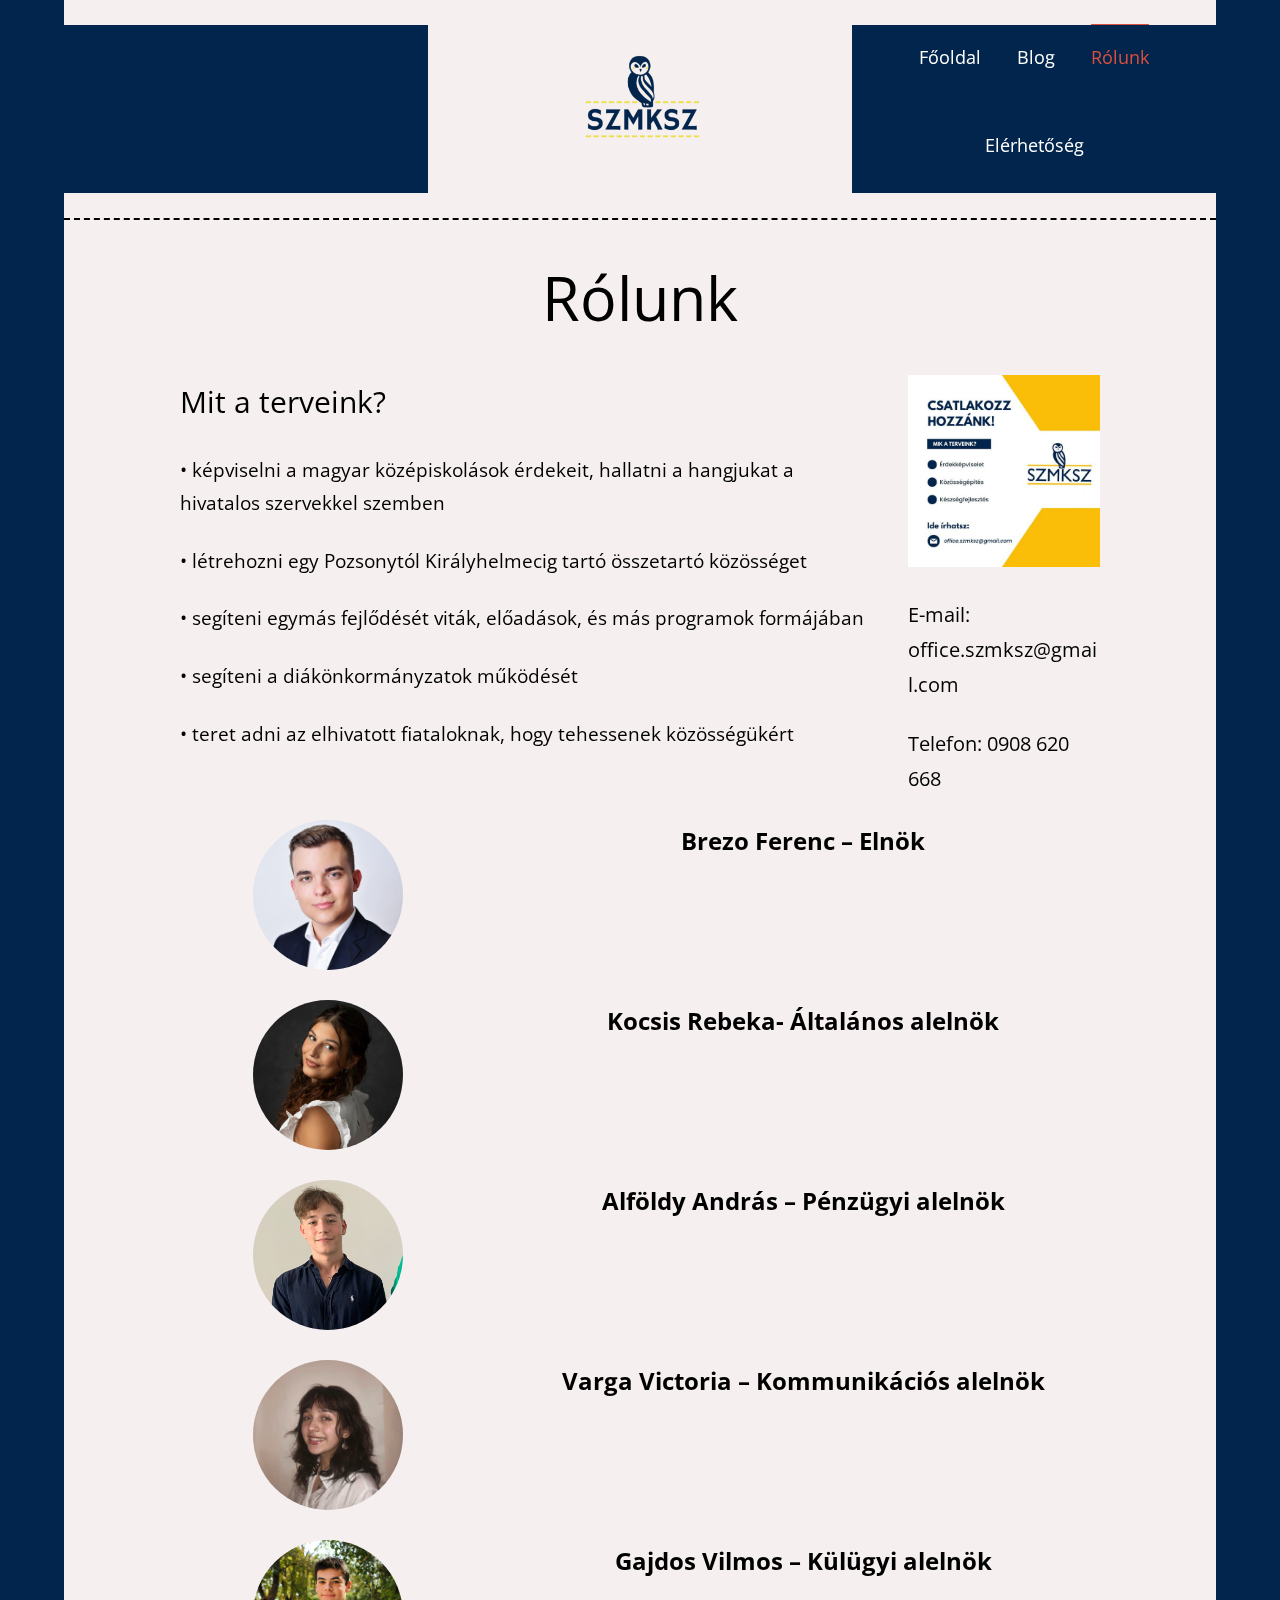
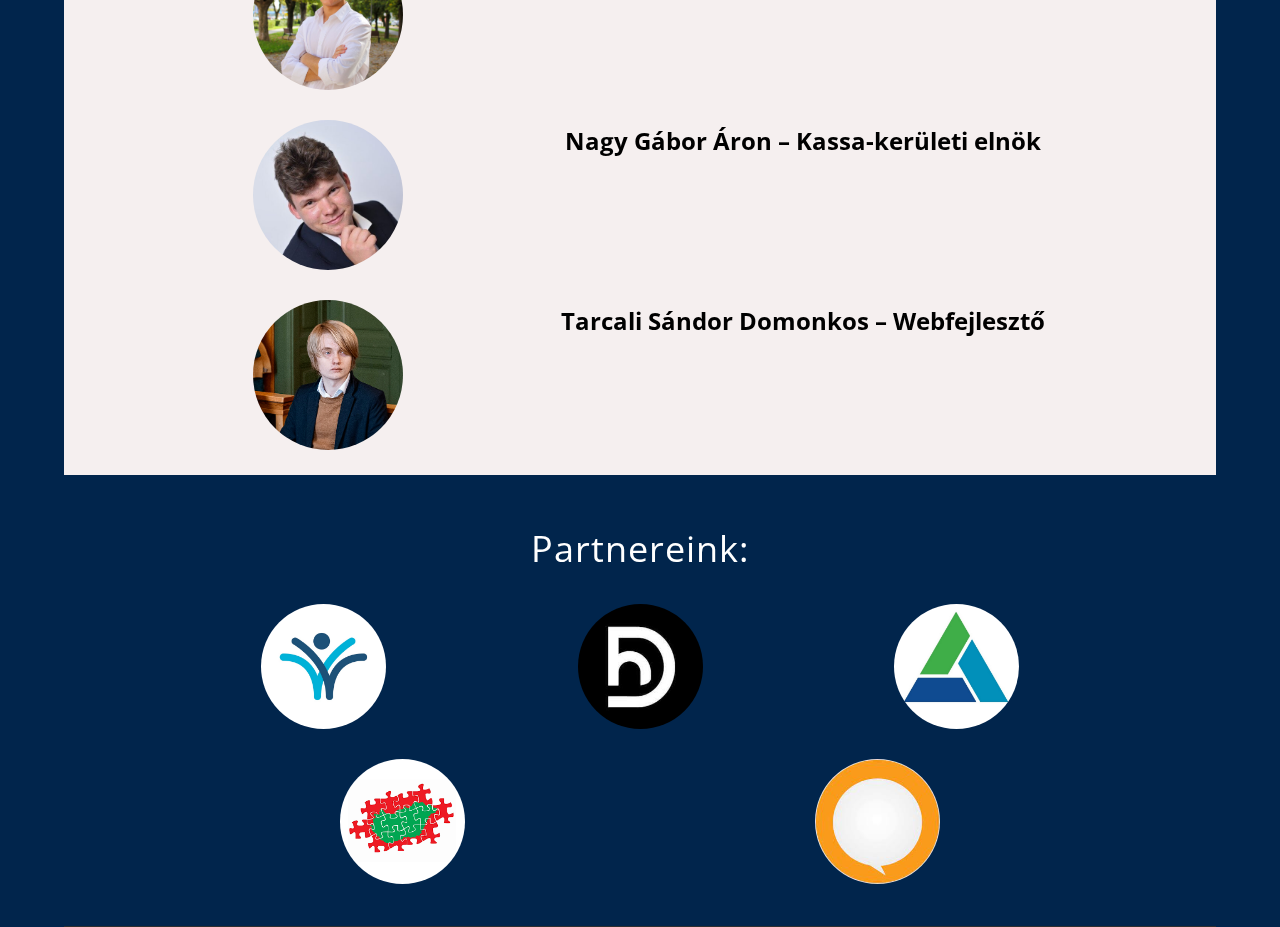
<file: rolunk/index.html>
<!DOCTYPE html>
<html lang="en-US">
<head>
	<meta charset="UTF-8">
	<meta name="viewport" content="width=device-width, initial-scale=1">
<meta name="robots" content="max-image-preview:large">
<title>Rólunk &#8211; SZMKSZ</title>
<link rel="alternate" type="application/rss+xml" title="SZMKSZ &raquo; Feed" href="./../feed/index.html">
<link rel="alternate" type="application/rss+xml" title="SZMKSZ &raquo; Comments Feed" href="./../comments/feed/index.html">
<script>
window._wpemojiSettings = {"baseUrl":"https:\/\/s.w.org\/images\/core\/emoji\/14.0.0\/72x72\/","ext":".png","svgUrl":"https:\/\/s.w.org\/images\/core\/emoji\/14.0.0\/svg\/","svgExt":".svg","source":{"concatemoji":".\/\/wp-includes\/js\/wp-emoji-release.min.js?ver=6.4.3"}};
/*! This file is auto-generated */
!function(i,n){var o,s,e;function c(e){try{var t={supportTests:e,timestamp:(new Date).valueOf()};sessionStorage.setItem(o,JSON.stringify(t))}catch(e){}}function p(e,t,n){e.clearRect(0,0,e.canvas.width,e.canvas.height),e.fillText(t,0,0);var t=new Uint32Array(e.getImageData(0,0,e.canvas.width,e.canvas.height).data),r=(e.clearRect(0,0,e.canvas.width,e.canvas.height),e.fillText(n,0,0),new Uint32Array(e.getImageData(0,0,e.canvas.width,e.canvas.height).data));return t.every(function(e,t){return e===r[t]})}function u(e,t,n){switch(t){case"flag":return n(e,"🏳️‍⚧️","🏳️​⚧️")?!1:!n(e,"🇺🇳","🇺​🇳")&&!n(e,"🏴󠁧󠁢󠁥󠁮󠁧󠁿","🏴​󠁧​󠁢​󠁥​󠁮​󠁧​󠁿");case"emoji":return!n(e,"🫱🏻‍🫲🏿","🫱🏻​🫲🏿")}return!1}function f(e,t,n){var r="undefined"!=typeof WorkerGlobalScope&&self instanceof WorkerGlobalScope?new OffscreenCanvas(300,150):i.createElement("canvas"),a=r.getContext("2d",{willReadFrequently:!0}),o=(a.textBaseline="top",a.font="600 32px Arial",{});return e.forEach(function(e){o[e]=t(a,e,n)}),o}function t(e){var t=i.createElement("script");t.src=e,t.defer=!0,i.head.appendChild(t)}"undefined"!=typeof Promise&&(o="wpEmojiSettingsSupports",s=["flag","emoji"],n.supports={everything:!0,everythingExceptFlag:!0},e=new Promise(function(e){i.addEventListener("DOMContentLoaded",e,{once:!0})}),new Promise(function(t){var n=function(){try{var e=JSON.parse(sessionStorage.getItem(o));if("object"==typeof e&&"number"==typeof e.timestamp&&(new Date).valueOf()<e.timestamp+604800&&"object"==typeof e.supportTests)return e.supportTests}catch(e){}return null}();if(!n){if("undefined"!=typeof Worker&&"undefined"!=typeof OffscreenCanvas&&"undefined"!=typeof URL&&URL.createObjectURL&&"undefined"!=typeof Blob)try{var e="postMessage("+f.toString()+"("+[JSON.stringify(s),u.toString(),p.toString()].join(",")+"));",r=new Blob([e],{type:"text/javascript"}),a=new Worker(URL.createObjectURL(r),{name:"wpTestEmojiSupports"});return void(a.onmessage=function(e){c(n=e.data),a.terminate(),t(n)})}catch(e){}c(n=f(s,u,p))}t(n)}).then(function(e){for(var t in e)n.supports[t]=e[t],n.supports.everything=n.supports.everything&&n.supports[t],"flag"!==t&&(n.supports.everythingExceptFlag=n.supports.everythingExceptFlag&&n.supports[t]);n.supports.everythingExceptFlag=n.supports.everythingExceptFlag&&!n.supports.flag,n.DOMReady=!1,n.readyCallback=function(){n.DOMReady=!0}}).then(function(){return e}).then(function(){var e;n.supports.everything||(n.readyCallback(),(e=n.source||{}).concatemoji?t(e.concatemoji):e.wpemoji&&e.twemoji&&(t(e.twemoji),t(e.wpemoji)))}))}((window,document),window._wpemojiSettings);
</script>
<style id="wp-block-site-logo-inline-css">.wp-block-site-logo{box-sizing:border-box;line-height:0}.wp-block-site-logo a{display:inline-block;line-height:0}.wp-block-site-logo.is-default-size img{height:auto;width:120px}.wp-block-site-logo img{height:auto;max-width:100%}.wp-block-site-logo a,.wp-block-site-logo img{border-radius:inherit}.wp-block-site-logo.aligncenter{margin-left:auto;margin-right:auto;text-align:center}.wp-block-site-logo.is-style-rounded{border-radius:9999px}</style>
<style id="wp-block-navigation-link-inline-css">.wp-block-navigation .wp-block-navigation-item__label{overflow-wrap:break-word}.wp-block-navigation .wp-block-navigation-item__description{display:none}</style>
<link rel="stylesheet" id="wp-block-navigation-css" href="./../wp-includes/blocks/navigation/style.min.css?ver=6.4.3" media="all">
<style id="wp-block-navigation-inline-css">.wp-block-navigation{color: var(--wp--preset--color--body-text);font-size: var(--wp--preset--font-size--upper-heading);font-weight: var(--wp--custom--typography--font-weight--regular);line-height: var(--wp--custom--typography--line-height--heading-six);text-transform: capitalize;}
.wp-block-navigation a:where(:not(.wp-element-button)){color: inherit;}</style>
<style id="wp-block-columns-inline-css">.wp-block-columns{align-items:normal!important;box-sizing:border-box;display:flex;flex-wrap:wrap!important}@media (min-width:782px){.wp-block-columns{flex-wrap:nowrap!important}}.wp-block-columns.are-vertically-aligned-top{align-items:flex-start}.wp-block-columns.are-vertically-aligned-center{align-items:center}.wp-block-columns.are-vertically-aligned-bottom{align-items:flex-end}@media (max-width:781px){.wp-block-columns:not(.is-not-stacked-on-mobile)>.wp-block-column{flex-basis:100%!important}}@media (min-width:782px){.wp-block-columns:not(.is-not-stacked-on-mobile)>.wp-block-column{flex-basis:0;flex-grow:1}.wp-block-columns:not(.is-not-stacked-on-mobile)>.wp-block-column[style*=flex-basis]{flex-grow:0}}.wp-block-columns.is-not-stacked-on-mobile{flex-wrap:nowrap!important}.wp-block-columns.is-not-stacked-on-mobile>.wp-block-column{flex-basis:0;flex-grow:1}.wp-block-columns.is-not-stacked-on-mobile>.wp-block-column[style*=flex-basis]{flex-grow:0}:where(.wp-block-columns){margin-bottom:1.75em}:where(.wp-block-columns.has-background){padding:1.25em 2.375em}.wp-block-column{flex-grow:1;min-width:0;overflow-wrap:break-word;word-break:break-word}.wp-block-column.is-vertically-aligned-top{align-self:flex-start}.wp-block-column.is-vertically-aligned-center{align-self:center}.wp-block-column.is-vertically-aligned-bottom{align-self:flex-end}.wp-block-column.is-vertically-aligned-stretch{align-self:stretch}.wp-block-column.is-vertically-aligned-bottom,.wp-block-column.is-vertically-aligned-center,.wp-block-column.is-vertically-aligned-top{width:100%}</style>
<style id="wp-block-group-inline-css">.wp-block-group{box-sizing:border-box}</style>
<style id="wp-block-group-theme-inline-css">:where(.wp-block-group.has-background){padding:1.25em 2.375em}</style>
<style id="wp-block-template-part-theme-inline-css">.wp-block-template-part.has-background{margin-bottom:0;margin-top:0;padding:1.25em 2.375em}</style>
<style id="wp-block-paragraph-inline-css">.is-small-text{font-size:.875em}.is-regular-text{font-size:1em}.is-large-text{font-size:2.25em}.is-larger-text{font-size:3em}.has-drop-cap:not(:focus):first-letter{float:left;font-size:8.4em;font-style:normal;font-weight:100;line-height:.68;margin:.05em .1em 0 0;text-transform:uppercase}body.rtl .has-drop-cap:not(:focus):first-letter{float:none;margin-left:.1em}p.has-drop-cap.has-background{overflow:hidden}p.has-background{padding:1.25em 2.375em}:where(p.has-text-color:not(.has-link-color)) a{color:inherit}p.has-text-align-left[style*="writing-mode:vertical-lr"],p.has-text-align-right[style*="writing-mode:vertical-rl"]{rotate:180deg}</style>
<style id="wp-block-image-inline-css">.wp-block-image img{box-sizing:border-box;height:auto;max-width:100%;vertical-align:bottom}.wp-block-image[style*=border-radius] img,.wp-block-image[style*=border-radius]>a{border-radius:inherit}.wp-block-image.has-custom-border img{box-sizing:border-box}.wp-block-image.aligncenter{text-align:center}.wp-block-image.alignfull img,.wp-block-image.alignwide img{height:auto;width:100%}.wp-block-image .aligncenter,.wp-block-image .alignleft,.wp-block-image .alignright,.wp-block-image.aligncenter,.wp-block-image.alignleft,.wp-block-image.alignright{display:table}.wp-block-image .aligncenter>figcaption,.wp-block-image .alignleft>figcaption,.wp-block-image .alignright>figcaption,.wp-block-image.aligncenter>figcaption,.wp-block-image.alignleft>figcaption,.wp-block-image.alignright>figcaption{caption-side:bottom;display:table-caption}.wp-block-image .alignleft{float:left;margin:.5em 1em .5em 0}.wp-block-image .alignright{float:right;margin:.5em 0 .5em 1em}.wp-block-image .aligncenter{margin-left:auto;margin-right:auto}.wp-block-image figcaption{margin-bottom:1em;margin-top:.5em}.wp-block-image .is-style-rounded img,.wp-block-image.is-style-circle-mask img,.wp-block-image.is-style-rounded img{border-radius:9999px}@supports ((-webkit-mask-image:none) or (mask-image:none)) or (-webkit-mask-image:none){.wp-block-image.is-style-circle-mask img{border-radius:0;-webkit-mask-image:url('data:image/svg+xml;utf8,<svg viewBox="0 0 100 100" xmlns="http://www.w3.org/2000/svg"><circle cx="50" cy="50" r="50"/></svg>');mask-image:url('data:image/svg+xml;utf8,<svg viewBox="0 0 100 100" xmlns="http://www.w3.org/2000/svg"><circle cx="50" cy="50" r="50"/></svg>');mask-mode:alpha;-webkit-mask-position:center;mask-position:center;-webkit-mask-repeat:no-repeat;mask-repeat:no-repeat;-webkit-mask-size:contain;mask-size:contain}}.wp-block-image :where(.has-border-color){border-style:solid}.wp-block-image :where([style*=border-top-color]){border-top-style:solid}.wp-block-image :where([style*=border-right-color]){border-right-style:solid}.wp-block-image :where([style*=border-bottom-color]){border-bottom-style:solid}.wp-block-image :where([style*=border-left-color]){border-left-style:solid}.wp-block-image :where([style*=border-width]){border-style:solid}.wp-block-image :where([style*=border-top-width]){border-top-style:solid}.wp-block-image :where([style*=border-right-width]){border-right-style:solid}.wp-block-image :where([style*=border-bottom-width]){border-bottom-style:solid}.wp-block-image :where([style*=border-left-width]){border-left-style:solid}.wp-block-image figure{margin:0}.wp-lightbox-container{display:flex;flex-direction:column;position:relative}.wp-lightbox-container img{cursor:zoom-in}.wp-lightbox-container img:hover+button{opacity:1}.wp-lightbox-container button{align-items:center;-webkit-backdrop-filter:blur(16px) saturate(180%);backdrop-filter:blur(16px) saturate(180%);background-color:rgba(90,90,90,.25);border:none;border-radius:4px;cursor:zoom-in;display:flex;height:20px;justify-content:center;opacity:0;padding:0;position:absolute;right:16px;text-align:center;top:16px;transition:opacity .2s ease;width:20px;z-index:100}.wp-lightbox-container button:focus-visible{outline:3px auto rgba(90,90,90,.25);outline:3px auto -webkit-focus-ring-color;outline-offset:3px}.wp-lightbox-container button:hover{cursor:pointer;opacity:1}.wp-lightbox-container button:focus{opacity:1}.wp-lightbox-container button:focus,.wp-lightbox-container button:hover,.wp-lightbox-container button:not(:hover):not(:active):not(.has-background){background-color:rgba(90,90,90,.25);border:none}.wp-lightbox-overlay{box-sizing:border-box;cursor:zoom-out;height:100vh;left:0;overflow:hidden;position:fixed;top:0;visibility:hidden;width:100vw;z-index:100000}.wp-lightbox-overlay .close-button{align-items:center;cursor:pointer;display:flex;justify-content:center;min-height:40px;min-width:40px;padding:0;position:absolute;right:calc(env(safe-area-inset-right) + 16px);top:calc(env(safe-area-inset-top) + 16px);z-index:5000000}.wp-lightbox-overlay .close-button:focus,.wp-lightbox-overlay .close-button:hover,.wp-lightbox-overlay .close-button:not(:hover):not(:active):not(.has-background){background:none;border:none}.wp-lightbox-overlay .lightbox-image-container{height:var(--wp--lightbox-container-height);left:50%;overflow:hidden;position:absolute;top:50%;transform:translate(-50%,-50%);transform-origin:top left;width:var(--wp--lightbox-container-width);z-index:9999999999}.wp-lightbox-overlay .wp-block-image{align-items:center;box-sizing:border-box;display:flex;height:100%;justify-content:center;margin:0;position:relative;transform-origin:0 0;width:100%;z-index:3000000}.wp-lightbox-overlay .wp-block-image img{height:var(--wp--lightbox-image-height);min-height:var(--wp--lightbox-image-height);min-width:var(--wp--lightbox-image-width);width:var(--wp--lightbox-image-width)}.wp-lightbox-overlay .wp-block-image figcaption{display:none}.wp-lightbox-overlay button{background:none;border:none}.wp-lightbox-overlay .scrim{background-color:#fff;height:100%;opacity:.9;position:absolute;width:100%;z-index:2000000}.wp-lightbox-overlay.active{animation:turn-on-visibility .25s both;visibility:visible}.wp-lightbox-overlay.active img{animation:turn-on-visibility .35s both}.wp-lightbox-overlay.hideanimationenabled:not(.active){animation:turn-off-visibility .35s both}.wp-lightbox-overlay.hideanimationenabled:not(.active) img{animation:turn-off-visibility .25s both}@media (prefers-reduced-motion:no-preference){.wp-lightbox-overlay.zoom.active{animation:none;opacity:1;visibility:visible}.wp-lightbox-overlay.zoom.active .lightbox-image-container{animation:lightbox-zoom-in .4s}.wp-lightbox-overlay.zoom.active .lightbox-image-container img{animation:none}.wp-lightbox-overlay.zoom.active .scrim{animation:turn-on-visibility .4s forwards}.wp-lightbox-overlay.zoom.hideanimationenabled:not(.active){animation:none}.wp-lightbox-overlay.zoom.hideanimationenabled:not(.active) .lightbox-image-container{animation:lightbox-zoom-out .4s}.wp-lightbox-overlay.zoom.hideanimationenabled:not(.active) .lightbox-image-container img{animation:none}.wp-lightbox-overlay.zoom.hideanimationenabled:not(.active) .scrim{animation:turn-off-visibility .4s forwards}}@keyframes turn-on-visibility{0%{opacity:0}to{opacity:1}}@keyframes turn-off-visibility{0%{opacity:1;visibility:visible}99%{opacity:0;visibility:visible}to{opacity:0;visibility:hidden}}@keyframes lightbox-zoom-in{0%{transform:translate(calc(-50vw + var(--wp--lightbox-initial-left-position)),calc(-50vh + var(--wp--lightbox-initial-top-position))) scale(var(--wp--lightbox-scale))}to{transform:translate(-50%,-50%) scale(1)}}@keyframes lightbox-zoom-out{0%{transform:translate(-50%,-50%) scale(1);visibility:visible}99%{visibility:visible}to{transform:translate(calc(-50vw + var(--wp--lightbox-initial-left-position)),calc(-50vh + var(--wp--lightbox-initial-top-position))) scale(var(--wp--lightbox-scale));visibility:hidden}}</style>
<style id="wp-block-image-theme-inline-css">.wp-block-image figcaption{color:#555;font-size:13px;text-align:center}.is-dark-theme .wp-block-image figcaption{color:hsla(0,0%,100%,.65)}.wp-block-image{margin:0 0 1em}</style>
<style id="wp-emoji-styles-inline-css">img.wp-smiley, img.emoji {
		display: inline !important;
		border: none !important;
		box-shadow: none !important;
		height: 1em !important;
		width: 1em !important;
		margin: 0 0.07em !important;
		vertical-align: -0.1em !important;
		background: none !important;
		padding: 0 !important;
	}</style>
<style id="wp-block-library-inline-css">:root{--wp-admin-theme-color:#007cba;--wp-admin-theme-color--rgb:0,124,186;--wp-admin-theme-color-darker-10:#006ba1;--wp-admin-theme-color-darker-10--rgb:0,107,161;--wp-admin-theme-color-darker-20:#005a87;--wp-admin-theme-color-darker-20--rgb:0,90,135;--wp-admin-border-width-focus:2px;--wp-block-synced-color:#7a00df;--wp-block-synced-color--rgb:122,0,223}@media (min-resolution:192dpi){:root{--wp-admin-border-width-focus:1.5px}}.wp-element-button{cursor:pointer}:root{--wp--preset--font-size--normal:16px;--wp--preset--font-size--huge:42px}:root .has-very-light-gray-background-color{background-color:#eee}:root .has-very-dark-gray-background-color{background-color:#313131}:root .has-very-light-gray-color{color:#eee}:root .has-very-dark-gray-color{color:#313131}:root .has-vivid-green-cyan-to-vivid-cyan-blue-gradient-background{background:linear-gradient(135deg,#00d084,#0693e3)}:root .has-purple-crush-gradient-background{background:linear-gradient(135deg,#34e2e4,#4721fb 50%,#ab1dfe)}:root .has-hazy-dawn-gradient-background{background:linear-gradient(135deg,#faaca8,#dad0ec)}:root .has-subdued-olive-gradient-background{background:linear-gradient(135deg,#fafae1,#67a671)}:root .has-atomic-cream-gradient-background{background:linear-gradient(135deg,#fdd79a,#004a59)}:root .has-nightshade-gradient-background{background:linear-gradient(135deg,#330968,#31cdcf)}:root .has-midnight-gradient-background{background:linear-gradient(135deg,#020381,#2874fc)}.has-regular-font-size{font-size:1em}.has-larger-font-size{font-size:2.625em}.has-normal-font-size{font-size:var(--wp--preset--font-size--normal)}.has-huge-font-size{font-size:var(--wp--preset--font-size--huge)}.has-text-align-center{text-align:center}.has-text-align-left{text-align:left}.has-text-align-right{text-align:right}#end-resizable-editor-section{display:none}.aligncenter{clear:both}.items-justified-left{justify-content:flex-start}.items-justified-center{justify-content:center}.items-justified-right{justify-content:flex-end}.items-justified-space-between{justify-content:space-between}.screen-reader-text{clip:rect(1px,1px,1px,1px);word-wrap:normal!important;border:0;-webkit-clip-path:inset(50%);clip-path:inset(50%);height:1px;margin:-1px;overflow:hidden;padding:0;position:absolute;width:1px}.screen-reader-text:focus{clip:auto!important;background-color:#ddd;-webkit-clip-path:none;clip-path:none;color:#444;display:block;font-size:1em;height:auto;left:5px;line-height:normal;padding:15px 23px 14px;text-decoration:none;top:5px;width:auto;z-index:100000}html :where(.has-border-color){border-style:solid}html :where([style*=border-top-color]){border-top-style:solid}html :where([style*=border-right-color]){border-right-style:solid}html :where([style*=border-bottom-color]){border-bottom-style:solid}html :where([style*=border-left-color]){border-left-style:solid}html :where([style*=border-width]){border-style:solid}html :where([style*=border-top-width]){border-top-style:solid}html :where([style*=border-right-width]){border-right-style:solid}html :where([style*=border-bottom-width]){border-bottom-style:solid}html :where([style*=border-left-width]){border-left-style:solid}html :where(img[class*=wp-image-]){height:auto;max-width:100%}:where(figure){margin:0 0 1em}html :where(.is-position-sticky){--wp-admin--admin-bar--position-offset:var(--wp-admin--admin-bar--height,0px)}@media screen and (max-width:600px){html :where(.is-position-sticky){--wp-admin--admin-bar--position-offset:0px}}</style>
<style id="global-styles-inline-css">body{--wp--preset--color--black: #000000;--wp--preset--color--cyan-bluish-gray: #abb8c3;--wp--preset--color--white: #ffffff;--wp--preset--color--pale-pink: #f78da7;--wp--preset--color--vivid-red: #cf2e2e;--wp--preset--color--luminous-vivid-orange: #ff6900;--wp--preset--color--luminous-vivid-amber: #fcb900;--wp--preset--color--light-green-cyan: #7bdcb5;--wp--preset--color--vivid-green-cyan: #00d084;--wp--preset--color--pale-cyan-blue: #8ed1fc;--wp--preset--color--vivid-cyan-blue: #0693e3;--wp--preset--color--vivid-purple: #9b51e0;--wp--preset--color--background: #000000;--wp--preset--color--foreground: #ffffff;--wp--preset--color--primary: #db4f3d;--wp--preset--color--secondary: #222222;--wp--preset--color--tertiary: #0a0a0a;--wp--preset--color--text-link: #db4f3e;--wp--preset--color--body-text: #999999;--wp--preset--color--meta: #999998;--wp--preset--color--border-color: #2f2f2f;--wp--preset--color--color-light: #fafafa;--wp--preset--color--color-dark: #010101;--wp--preset--gradient--vivid-cyan-blue-to-vivid-purple: linear-gradient(135deg,rgba(6,147,227,1) 0%,rgb(155,81,224) 100%);--wp--preset--gradient--light-green-cyan-to-vivid-green-cyan: linear-gradient(135deg,rgb(122,220,180) 0%,rgb(0,208,130) 100%);--wp--preset--gradient--luminous-vivid-amber-to-luminous-vivid-orange: linear-gradient(135deg,rgba(252,185,0,1) 0%,rgba(255,105,0,1) 100%);--wp--preset--gradient--luminous-vivid-orange-to-vivid-red: linear-gradient(135deg,rgba(255,105,0,1) 0%,rgb(207,46,46) 100%);--wp--preset--gradient--very-light-gray-to-cyan-bluish-gray: linear-gradient(135deg,rgb(238,238,238) 0%,rgb(169,184,195) 100%);--wp--preset--gradient--cool-to-warm-spectrum: linear-gradient(135deg,rgb(74,234,220) 0%,rgb(151,120,209) 20%,rgb(207,42,186) 40%,rgb(238,44,130) 60%,rgb(251,105,98) 80%,rgb(254,248,76) 100%);--wp--preset--gradient--blush-light-purple: linear-gradient(135deg,rgb(255,206,236) 0%,rgb(152,150,240) 100%);--wp--preset--gradient--blush-bordeaux: linear-gradient(135deg,rgb(254,205,165) 0%,rgb(254,45,45) 50%,rgb(107,0,62) 100%);--wp--preset--gradient--luminous-dusk: linear-gradient(135deg,rgb(255,203,112) 0%,rgb(199,81,192) 50%,rgb(65,88,208) 100%);--wp--preset--gradient--pale-ocean: linear-gradient(135deg,rgb(255,245,203) 0%,rgb(182,227,212) 50%,rgb(51,167,181) 100%);--wp--preset--gradient--electric-grass: linear-gradient(135deg,rgb(202,248,128) 0%,rgb(113,206,126) 100%);--wp--preset--gradient--midnight: linear-gradient(135deg,rgb(2,3,129) 0%,rgb(40,116,252) 100%);--wp--preset--font-size--small: 15px;--wp--preset--font-size--medium: 16px;--wp--preset--font-size--large: clamp(24px,4.2vw,32px);--wp--preset--font-size--x-large: 42px;--wp--preset--font-size--tiny: 13px;--wp--preset--font-size--extra-small: 14px;--wp--preset--font-size--upper-heading: 18px;--wp--preset--font-size--normal: clamp(18px,1.6vw,20px);--wp--preset--font-size--content-heading: clamp(22px,3vw,24px);--wp--preset--font-size--extra-large: clamp(28px,6vw,36px);--wp--preset--font-size--product-heading: clamp(32px,4.8vw,42px);--wp--preset--font-size--huge: clamp(42px,5.2vw,80px);--wp--preset--font-size--colossal: clamp(46px,5.2vw,110px);--wp--preset--font-family--playfair-display: "Playfair Display", serif;--wp--preset--font-family--open-sans: "Open Sans", serif;--wp--preset--spacing--30: clamp(1.75rem, 3.5vw, 2.1875rem);--wp--preset--spacing--40: clamp(2.1875rem, 3.5vw, 2.625rem);--wp--preset--spacing--50: clamp(1.875rem, 3.5vw, 3.0625rem);--wp--preset--spacing--60: clamp(2.1875rem, 3.5vw, 3.5rem);--wp--preset--spacing--70: clamp(2.1875rem, 3.5vw, 3.9375rem);--wp--preset--spacing--80: clamp(2.625rem, 4.5vw, 4.375rem);--wp--preset--spacing--90: clamp(2.625rem, 5.5vw, 6.5625rem);--wp--preset--spacing--100: clamp(3.5rem, 6.5vw, 7.5rem);--wp--preset--spacing--110: clamp(3.5rem, 7.5vw, 11.25rem);--wp--preset--spacing--120: clamp(7.5rem, 8.5vw, 16.25rem);--wp--preset--shadow--natural: 6px 6px 9px rgba(0, 0, 0, 0.2);--wp--preset--shadow--deep: 12px 12px 50px rgba(0, 0, 0, 0.4);--wp--preset--shadow--sharp: 6px 6px 0px rgba(0, 0, 0, 0.2);--wp--preset--shadow--outlined: 6px 6px 0px -3px rgba(255, 255, 255, 1), 6px 6px rgba(0, 0, 0, 1);--wp--preset--shadow--crisp: 6px 6px 0px rgba(0, 0, 0, 1);--wp--custom--spacing--tiny: clamp(21px, 2vw, 28px);--wp--custom--spacing--extra-small: clamp(28px, 3.5vw, 35px);--wp--custom--spacing--wp-comment-horizontal: clamp(30px, 3.7vw, 70px);--wp--custom--spacing--wp-comment-vertical: clamp(30px, 3.5vw, 49px);--wp--custom--spacing--wp-block-sidebar: clamp(7px,3.5vw,60px);--wp--custom--spacing--wp-block-sidebar-widget: clamp(35px, 3.5vw, 49px);--wp--custom--spacing--wp-block-page-numbers: clamp(49px, 3.3vw, 63px);--wp--custom--spacing--wp-footer-vertical: clamp(30px, 4vw, 70px);--wp--custom--spacing--normal: clamp(30px, 3.5vw, 40px);--wp--custom--spacing--small: max(1.75rem, 5vw);--wp--custom--spacing--medium: clamp(2rem, 8vw, calc(4 * var(--wp--style--block-gap)));--wp--custom--spacing--large: clamp(3.5rem, 10vw, 5.0625rem);--wp--custom--spacing--outer: var(--wp--custom--spacing--small, 1.25rem);--wp--custom--spacing--header-media-space: clamp(42px, 7.5vw, 140px);--wp--custom--spacing--section-block-top: clamp(42px, 5.5vw, 91px);--wp--custom--spacing--section-pricing-content: clamp(21px, 5.5vw, 42px);--wp--custom--spacing--main-block-gap: clamp(42px, 4.5vw, 70px);--wp--custom--spacing--testimonial-inner-gap: clamp(35px, 3.5vw, 42px);--wp--custom--spacing--group-heading-bottom-gap: clamp(35px, 3.5vw, 56px);--wp--custom--typography--font-size--heading-one: clamp(36px,3.5vw,58px);--wp--custom--typography--font-size--heading-two: clamp(32px,2.6vw,49px);--wp--custom--typography--font-size--heading-three: clamp(28px,1.9vw,36px);--wp--custom--typography--font-size--heading-four: clamp(24px,2vw,28px);--wp--custom--typography--font-size--heading-five: clamp(22px,1.3vw,24px);--wp--custom--typography--font-size--heading-six: 18px;--wp--custom--typography--font-size--huge-post-title: clamp(38px,4vw,70px);--wp--custom--typography--line-height--heading-one: 1.38;--wp--custom--typography--line-height--heading-two: 1.43;--wp--custom--typography--line-height--heading-three: 1.31;--wp--custom--typography--line-height--heading-four: 1.5;--wp--custom--typography--line-height--heading-five: 1.458333333333333;--wp--custom--typography--line-height--heading-six: 1.56;--wp--custom--typography--line-height--paragraph: 1.75;--wp--custom--typography--line-height--post-title: 1.38;--wp--custom--typography--line-height--extra-small: 21px;--wp--custom--typography--line-height--small: 28px;--wp--custom--typography--line-height--normal: normal;--wp--custom--typography--font-weight--light: 300;--wp--custom--typography--font-weight--regular: 400;--wp--custom--typography--font-weight--medium: 500;--wp--custom--typography--font-weight--bold: 700;--wp--custom--typography--font-weight--black: 900;}body { margin: 0;--wp--style--global--content-size: 920px;--wp--style--global--wide-size: 1400px; }.wp-site-blocks > .alignleft { float: left; margin-right: 2em; }.wp-site-blocks > .alignright { float: right; margin-left: 2em; }.wp-site-blocks > .aligncenter { justify-content: center; margin-left: auto; margin-right: auto; }:where(.wp-site-blocks) > * { margin-block-start: 1.5rem; margin-block-end: 0; }:where(.wp-site-blocks) > :first-child:first-child { margin-block-start: 0; }:where(.wp-site-blocks) > :last-child:last-child { margin-block-end: 0; }body { --wp--style--block-gap: 1.5rem; }:where(body .is-layout-flow)  > :first-child:first-child{margin-block-start: 0;}:where(body .is-layout-flow)  > :last-child:last-child{margin-block-end: 0;}:where(body .is-layout-flow)  > *{margin-block-start: 1.5rem;margin-block-end: 0;}:where(body .is-layout-constrained)  > :first-child:first-child{margin-block-start: 0;}:where(body .is-layout-constrained)  > :last-child:last-child{margin-block-end: 0;}:where(body .is-layout-constrained)  > *{margin-block-start: 1.5rem;margin-block-end: 0;}:where(body .is-layout-flex) {gap: 1.5rem;}:where(body .is-layout-grid) {gap: 1.5rem;}body .is-layout-flow > .alignleft{float: left;margin-inline-start: 0;margin-inline-end: 2em;}body .is-layout-flow > .alignright{float: right;margin-inline-start: 2em;margin-inline-end: 0;}body .is-layout-flow > .aligncenter{margin-left: auto !important;margin-right: auto !important;}body .is-layout-constrained > .alignleft{float: left;margin-inline-start: 0;margin-inline-end: 2em;}body .is-layout-constrained > .alignright{float: right;margin-inline-start: 2em;margin-inline-end: 0;}body .is-layout-constrained > .aligncenter{margin-left: auto !important;margin-right: auto !important;}body .is-layout-constrained > :where(:not(.alignleft):not(.alignright):not(.alignfull)){max-width: var(--wp--style--global--content-size);margin-left: auto !important;margin-right: auto !important;}body .is-layout-constrained > .alignwide{max-width: var(--wp--style--global--wide-size);}body .is-layout-flex{display: flex;}body .is-layout-flex{flex-wrap: wrap;align-items: center;}body .is-layout-flex > *{margin: 0;}body .is-layout-grid{display: grid;}body .is-layout-grid > *{margin: 0;}body{background-color: #01254c;color: var(--wp--preset--color--background);font-family: var(--wp--preset--font-family--open-sans);font-size: var(--wp--preset--font-size--normal);font-weight: 400;line-height: var(--wp--custom--typography--line-height--paragraph);padding-top: 0px;padding-right: 0px;padding-bottom: 0px;padding-left: 0px;}a:where(:not(.wp-element-button)){color: var(--wp--preset--color--background);text-decoration: underline;}a:where(:not(.wp-element-button)):hover{color: var(--wp--preset--color--foreground);}h1, h2, h3, h4, h5, h6{color: var(--wp--preset--color--background);font-family: var(--wp--preset--font-family--playfair-display);font-weight: var(--wp--custom--typography--font-weight--bold);}h1{color: var(--wp--preset--color--background);font-size: var(--wp--custom--typography--font-size--heading-one);line-height: var(--wp--custom--typography--line-height--heading-one);}h2{color: var(--wp--preset--color--background);font-size: var(--wp--custom--typography--font-size--heading-two);line-height: var(--wp--custom--typography--line-height--heading-two);}h3{font-size: var(--wp--custom--typography--font-size--heading-three);line-height: var(--wp--custom--typography--line-height--heading-three);}h4{font-size: var(--wp--custom--typography--font-size--heading-four);line-height: var(--wp--custom--typography--line-height--heading-four);}h5{font-size: var(--wp--custom--typography--font-size--heading-five);line-height: var(--wp--custom--typography--line-height--heading-five);}h6{font-size: var(--wp--custom--typography--font-size--heading-six);line-height: var(--wp--custom--typography--line-height--heading-six);}.wp-element-button, .wp-block-button__link{background-color: var(--wp--preset--color--luminous-vivid-orange);border-width: 0;color: var(--wp--preset--color--foreground);font-family: inherit;font-size: inherit;line-height: inherit;padding: calc(0.667em + 2px) calc(1.333em + 2px);text-decoration: none;}.has-black-color{color: var(--wp--preset--color--black) !important;}.has-cyan-bluish-gray-color{color: var(--wp--preset--color--cyan-bluish-gray) !important;}.has-white-color{color: var(--wp--preset--color--white) !important;}.has-pale-pink-color{color: var(--wp--preset--color--pale-pink) !important;}.has-vivid-red-color{color: var(--wp--preset--color--vivid-red) !important;}.has-luminous-vivid-orange-color{color: var(--wp--preset--color--luminous-vivid-orange) !important;}.has-luminous-vivid-amber-color{color: var(--wp--preset--color--luminous-vivid-amber) !important;}.has-light-green-cyan-color{color: var(--wp--preset--color--light-green-cyan) !important;}.has-vivid-green-cyan-color{color: var(--wp--preset--color--vivid-green-cyan) !important;}.has-pale-cyan-blue-color{color: var(--wp--preset--color--pale-cyan-blue) !important;}.has-vivid-cyan-blue-color{color: var(--wp--preset--color--vivid-cyan-blue) !important;}.has-vivid-purple-color{color: var(--wp--preset--color--vivid-purple) !important;}.has-background-color{color: var(--wp--preset--color--background) !important;}.has-foreground-color{color: var(--wp--preset--color--foreground) !important;}.has-primary-color{color: var(--wp--preset--color--primary) !important;}.has-secondary-color{color: var(--wp--preset--color--secondary) !important;}.has-tertiary-color{color: var(--wp--preset--color--tertiary) !important;}.has-text-link-color{color: var(--wp--preset--color--text-link) !important;}.has-body-text-color{color: var(--wp--preset--color--body-text) !important;}.has-meta-color{color: var(--wp--preset--color--meta) !important;}.has-border-color-color{color: var(--wp--preset--color--border-color) !important;}.has-color-light-color{color: var(--wp--preset--color--color-light) !important;}.has-color-dark-color{color: var(--wp--preset--color--color-dark) !important;}.has-black-background-color{background-color: var(--wp--preset--color--black) !important;}.has-cyan-bluish-gray-background-color{background-color: var(--wp--preset--color--cyan-bluish-gray) !important;}.has-white-background-color{background-color: var(--wp--preset--color--white) !important;}.has-pale-pink-background-color{background-color: var(--wp--preset--color--pale-pink) !important;}.has-vivid-red-background-color{background-color: var(--wp--preset--color--vivid-red) !important;}.has-luminous-vivid-orange-background-color{background-color: var(--wp--preset--color--luminous-vivid-orange) !important;}.has-luminous-vivid-amber-background-color{background-color: var(--wp--preset--color--luminous-vivid-amber) !important;}.has-light-green-cyan-background-color{background-color: var(--wp--preset--color--light-green-cyan) !important;}.has-vivid-green-cyan-background-color{background-color: var(--wp--preset--color--vivid-green-cyan) !important;}.has-pale-cyan-blue-background-color{background-color: var(--wp--preset--color--pale-cyan-blue) !important;}.has-vivid-cyan-blue-background-color{background-color: var(--wp--preset--color--vivid-cyan-blue) !important;}.has-vivid-purple-background-color{background-color: var(--wp--preset--color--vivid-purple) !important;}.has-background-background-color{background-color: var(--wp--preset--color--background) !important;}.has-foreground-background-color{background-color: var(--wp--preset--color--foreground) !important;}.has-primary-background-color{background-color: var(--wp--preset--color--primary) !important;}.has-secondary-background-color{background-color: var(--wp--preset--color--secondary) !important;}.has-tertiary-background-color{background-color: var(--wp--preset--color--tertiary) !important;}.has-text-link-background-color{background-color: var(--wp--preset--color--text-link) !important;}.has-body-text-background-color{background-color: var(--wp--preset--color--body-text) !important;}.has-meta-background-color{background-color: var(--wp--preset--color--meta) !important;}.has-border-color-background-color{background-color: var(--wp--preset--color--border-color) !important;}.has-color-light-background-color{background-color: var(--wp--preset--color--color-light) !important;}.has-color-dark-background-color{background-color: var(--wp--preset--color--color-dark) !important;}.has-black-border-color{border-color: var(--wp--preset--color--black) !important;}.has-cyan-bluish-gray-border-color{border-color: var(--wp--preset--color--cyan-bluish-gray) !important;}.has-white-border-color{border-color: var(--wp--preset--color--white) !important;}.has-pale-pink-border-color{border-color: var(--wp--preset--color--pale-pink) !important;}.has-vivid-red-border-color{border-color: var(--wp--preset--color--vivid-red) !important;}.has-luminous-vivid-orange-border-color{border-color: var(--wp--preset--color--luminous-vivid-orange) !important;}.has-luminous-vivid-amber-border-color{border-color: var(--wp--preset--color--luminous-vivid-amber) !important;}.has-light-green-cyan-border-color{border-color: var(--wp--preset--color--light-green-cyan) !important;}.has-vivid-green-cyan-border-color{border-color: var(--wp--preset--color--vivid-green-cyan) !important;}.has-pale-cyan-blue-border-color{border-color: var(--wp--preset--color--pale-cyan-blue) !important;}.has-vivid-cyan-blue-border-color{border-color: var(--wp--preset--color--vivid-cyan-blue) !important;}.has-vivid-purple-border-color{border-color: var(--wp--preset--color--vivid-purple) !important;}.has-background-border-color{border-color: var(--wp--preset--color--background) !important;}.has-foreground-border-color{border-color: var(--wp--preset--color--foreground) !important;}.has-primary-border-color{border-color: var(--wp--preset--color--primary) !important;}.has-secondary-border-color{border-color: var(--wp--preset--color--secondary) !important;}.has-tertiary-border-color{border-color: var(--wp--preset--color--tertiary) !important;}.has-text-link-border-color{border-color: var(--wp--preset--color--text-link) !important;}.has-body-text-border-color{border-color: var(--wp--preset--color--body-text) !important;}.has-meta-border-color{border-color: var(--wp--preset--color--meta) !important;}.has-border-color-border-color{border-color: var(--wp--preset--color--border-color) !important;}.has-color-light-border-color{border-color: var(--wp--preset--color--color-light) !important;}.has-color-dark-border-color{border-color: var(--wp--preset--color--color-dark) !important;}.has-vivid-cyan-blue-to-vivid-purple-gradient-background{background: var(--wp--preset--gradient--vivid-cyan-blue-to-vivid-purple) !important;}.has-light-green-cyan-to-vivid-green-cyan-gradient-background{background: var(--wp--preset--gradient--light-green-cyan-to-vivid-green-cyan) !important;}.has-luminous-vivid-amber-to-luminous-vivid-orange-gradient-background{background: var(--wp--preset--gradient--luminous-vivid-amber-to-luminous-vivid-orange) !important;}.has-luminous-vivid-orange-to-vivid-red-gradient-background{background: var(--wp--preset--gradient--luminous-vivid-orange-to-vivid-red) !important;}.has-very-light-gray-to-cyan-bluish-gray-gradient-background{background: var(--wp--preset--gradient--very-light-gray-to-cyan-bluish-gray) !important;}.has-cool-to-warm-spectrum-gradient-background{background: var(--wp--preset--gradient--cool-to-warm-spectrum) !important;}.has-blush-light-purple-gradient-background{background: var(--wp--preset--gradient--blush-light-purple) !important;}.has-blush-bordeaux-gradient-background{background: var(--wp--preset--gradient--blush-bordeaux) !important;}.has-luminous-dusk-gradient-background{background: var(--wp--preset--gradient--luminous-dusk) !important;}.has-pale-ocean-gradient-background{background: var(--wp--preset--gradient--pale-ocean) !important;}.has-electric-grass-gradient-background{background: var(--wp--preset--gradient--electric-grass) !important;}.has-midnight-gradient-background{background: var(--wp--preset--gradient--midnight) !important;}.has-small-font-size{font-size: var(--wp--preset--font-size--small) !important;}.has-medium-font-size{font-size: var(--wp--preset--font-size--medium) !important;}.has-large-font-size{font-size: var(--wp--preset--font-size--large) !important;}.has-x-large-font-size{font-size: var(--wp--preset--font-size--x-large) !important;}.has-tiny-font-size{font-size: var(--wp--preset--font-size--tiny) !important;}.has-extra-small-font-size{font-size: var(--wp--preset--font-size--extra-small) !important;}.has-upper-heading-font-size{font-size: var(--wp--preset--font-size--upper-heading) !important;}.has-normal-font-size{font-size: var(--wp--preset--font-size--normal) !important;}.has-content-heading-font-size{font-size: var(--wp--preset--font-size--content-heading) !important;}.has-extra-large-font-size{font-size: var(--wp--preset--font-size--extra-large) !important;}.has-product-heading-font-size{font-size: var(--wp--preset--font-size--product-heading) !important;}.has-huge-font-size{font-size: var(--wp--preset--font-size--huge) !important;}.has-colossal-font-size{font-size: var(--wp--preset--font-size--colossal) !important;}.has-playfair-display-font-family{font-family: var(--wp--preset--font-family--playfair-display) !important;}.has-open-sans-font-family{font-family: var(--wp--preset--font-family--open-sans) !important;}</style>
<style id="core-block-supports-inline-css">.wp-container-core-navigation-layout-1.wp-container-core-navigation-layout-1{justify-content:center;}.wp-container-core-columns-layout-1.wp-container-core-columns-layout-1{flex-wrap:nowrap;}.wp-container-core-group-layout-1.wp-container-core-group-layout-1 > :where(:not(.alignleft):not(.alignright):not(.alignfull)){max-width:100vw;margin-left:auto !important;margin-right:auto !important;}.wp-container-core-group-layout-1.wp-container-core-group-layout-1 > .alignwide{max-width:100vw;}.wp-container-core-group-layout-1.wp-container-core-group-layout-1 .alignfull{max-width:none;}.wp-container-core-group-layout-1.wp-container-core-group-layout-1 > .alignfull{margin-right:calc(0 * -1);margin-left:calc(0 * -1);}.wp-container-core-group-layout-1.wp-container-core-group-layout-1 > *{margin-block-start:0;margin-block-end:0;}.wp-container-core-group-layout-1.wp-container-core-group-layout-1.wp-container-core-group-layout-1.wp-container-core-group-layout-1 > * + *{margin-block-start:0px;margin-block-end:0;}.wp-container-core-group-layout-2.wp-container-core-group-layout-2 > :where(:not(.alignleft):not(.alignright):not(.alignfull)){max-width:vh;margin-left:auto !important;margin-right:auto !important;}.wp-container-core-group-layout-2.wp-container-core-group-layout-2 > .alignwide{max-width:100vw;}.wp-container-core-group-layout-2.wp-container-core-group-layout-2 .alignfull{max-width:none;}.wp-container-core-columns-layout-2.wp-container-core-columns-layout-2{flex-wrap:nowrap;}.wp-container-core-columns-layout-3.wp-container-core-columns-layout-3{flex-wrap:nowrap;}.wp-container-core-columns-layout-4.wp-container-core-columns-layout-4{flex-wrap:nowrap;}.wp-container-core-columns-layout-5.wp-container-core-columns-layout-5{flex-wrap:nowrap;}.wp-container-core-columns-layout-6.wp-container-core-columns-layout-6{flex-wrap:nowrap;}.wp-container-core-columns-layout-7.wp-container-core-columns-layout-7{flex-wrap:nowrap;}.wp-container-core-columns-layout-8.wp-container-core-columns-layout-8{flex-wrap:nowrap;}.wp-container-core-columns-layout-9.wp-container-core-columns-layout-9{flex-wrap:nowrap;}.wp-elements-82fd8dc8c4d95a0310b5f137bb48a5a5 a{color:var(--wp--preset--color--foreground);}.wp-container-core-columns-layout-10.wp-container-core-columns-layout-10{flex-wrap:nowrap;}.wp-container-core-columns-layout-11.wp-container-core-columns-layout-11{flex-wrap:nowrap;}.wp-container-core-group-layout-8.wp-container-core-group-layout-8 > *{margin-block-start:0;margin-block-end:0;}.wp-container-core-group-layout-8.wp-container-core-group-layout-8.wp-container-core-group-layout-8.wp-container-core-group-layout-8 > * + *{margin-block-start:0px;margin-block-end:0;}</style>
<style id="wp-block-template-skip-link-inline-css">.skip-link.screen-reader-text {
			border: 0;
			clip: rect(1px,1px,1px,1px);
			clip-path: inset(50%);
			height: 1px;
			margin: -1px;
			overflow: hidden;
			padding: 0;
			position: absolute !important;
			width: 1px;
			word-wrap: normal !important;
		}

		.skip-link.screen-reader-text:focus {
			background-color: #eee;
			clip: auto !important;
			clip-path: none;
			color: #444;
			display: block;
			font-size: 1em;
			height: auto;
			left: 5px;
			line-height: normal;
			padding: 15px 23px 14px;
			text-decoration: none;
			top: 5px;
			width: auto;
			z-index: 100000;
		}</style>
<link rel="stylesheet" id="signify-blocks-style-css" href="./../wp-content/themes/signify-blocks/style.css?ver=1707233522" media="all">
<script src="./../wp-includes/js/dist/interactivity.min.js?ver=6.4.3" id="wp-interactivity-js" defer data-wp-strategy="defer"></script>
<script src="./../wp-includes/blocks/navigation/view.min.js?ver=e3d6f3216904b5b42831" id="wp-block-navigation-view-js" defer data-wp-strategy="defer"></script>
<script src="./../wp-includes/blocks/image/view.min.js?ver=32caaf5e7c6834efef4c" id="wp-block-image-view-js" defer data-wp-strategy="defer"></script>
<link rel="https://api.w.org/" href="./../wp-json/index.html">
<link rel="alternate" type="application/json" href="./../wp-json/wp/v2/pages/163/index.html">
<link rel="EditURI" type="application/rsd+xml" title="RSD" href="./../xmlrpc.php?rsd">
<meta name="generator" content="WordPress 6.4.3">
<link rel="canonical" href="./index.html">
<link rel="shortlink" href="./../index.html?p=163">
<link rel="alternate" type="application/json+oembed" href="./../wp-json/oembed/1.0/embed/index.html?url=http%3A%2F%2F%2Frolunk%2F">
<link rel="alternate" type="text/xml+oembed" href="./../wp-json/oembed/1.0/embed/index.html?url=http%3A%2F%2F%2Frolunk%2F#038;format=xml">
<style id="wp-fonts-local">@font-face{font-family:"Playfair Display";font-style:normal;font-weight:400;font-display:fallback;src:url('./../wp-content/themes/signify-blocks/assets/fonts/playfair-display/PlayfairDisplay-Regular.woff2') format('woff2');font-stretch:normal;}
@font-face{font-family:"Playfair Display";font-style:normal;font-weight:700;font-display:fallback;src:url('./../wp-content/themes/signify-blocks/assets/fonts/playfair-display/PlayfairDisplay-Bold.woff2') format('woff2');font-stretch:normal;}
@font-face{font-family:"Playfair Display";font-style:normal;font-weight:900;font-display:fallback;src:url('./../wp-content/themes/signify-blocks/assets/fonts/playfair-display/PlayfairDisplay-Black.woff2') format('woff2');font-stretch:normal;}
@font-face{font-family:"Open Sans";font-style:normal;font-weight:300 400 500 600 700 800;font-display:fallback;src:url('./../wp-content/themes/signify-blocks/assets/fonts/open-sans/OpenSans-VariableFont_wdth_wght.woff2') format('woff2');font-stretch:normal;}
@font-face{font-family:"Open Sans";font-style:italic;font-weight:300 400 500 600 700 800;font-display:fallback;src:url('./../wp-content/themes/signify-blocks/assets/fonts/open-sans/OpenSans-Italic-VariableFont_wdth_wght.woff2') format('woff2');font-stretch:normal;}</style>
</head>

<body class="page-template-default page page-id-163 wp-custom-logo wp-embed-responsive">

<div class="wp-site-blocks">
<header class="wp-block-template-part">
<div class="wp-block-group alignfull is-layout-constrained wp-container-core-group-layout-2 wp-block-group-is-layout-constrained">
<div class="wp-block-group alignwide wp-block-main-header has-background is-content-justification-center is-layout-constrained wp-container-core-group-layout-1 wp-block-group-is-layout-constrained" style="border-bottom-style:dashed;border-bottom-width:2px;background-color:#f5efef;padding-right:0;padding-left:0">
<div class="wp-block-columns is-layout-flex wp-container-core-columns-layout-1 wp-block-columns-is-layout-flex" style="margin-top:0;margin-bottom:0">
<div class="wp-block-column has-background is-layout-flow wp-block-column-is-layout-flow" style="background-color:#01254c"></div>



<div class="wp-block-column is-layout-flow wp-block-column-is-layout-flow"><div class="aligncenter is-style-default wp-block-site-logo"><a href="./../index.html" class="custom-logo-link" rel="home"><img width="168" height="168" src="./../wp-content/uploads/2023/12/szmkszzzzzzzzz.png" class="custom-logo" alt="SZMKSZ" decoding="async" srcset="./../wp-content/uploads/2023/12/szmkszzzzzzzzz.png 1080w, ./../wp-content/uploads/2023/12/szmkszzzzzzzzz-300x300.png 300w, ./../wp-content/uploads/2023/12/szmkszzzzzzzzz-1024x1024.png 1024w, ./../wp-content/uploads/2023/12/szmkszzzzzzzzz-150x150.png 150w, ./../wp-content/uploads/2023/12/szmkszzzzzzzzz-768x768.png 768w" sizes="(max-width: 168px) 100vw, 168px"></a></div></div>



<div class="wp-block-column has-background is-layout-flow wp-block-column-is-layout-flow" style="background-color:#01254c"><nav class="has-text-color has-background-color is-responsive items-justified-center wp-block-navigation is-horizontal is-content-justification-center is-layout-flex wp-container-core-navigation-layout-1 wp-block-navigation-is-layout-flex" aria-label="Navigation" data-wp-interactive data-wp-context='{"core":{"navigation":{"overlayOpenedBy":[],"type":"overlay","roleAttribute":"","ariaLabel":"Menu"}}}'><button aria-haspopup="true" aria-label="Open menu" class="wp-block-navigation__responsive-container-open " data-wp-on--click="actions.core.navigation.openMenuOnClick" data-wp-on--keydown="actions.core.navigation.handleMenuKeydown"><svg width="24" height="24" xmlns="http://www.w3.org/2000/svg" viewbox="0 0 24 24"><path d="M5 5v1.5h14V5H5zm0 7.8h14v-1.5H5v1.5zM5 19h14v-1.5H5V19z"></path></svg></button>
			<div class="wp-block-navigation__responsive-container  has-text-color has-background-color has-background has-background-background-color" id="modal-1" data-wp-class--has-modal-open="selectors.core.navigation.isMenuOpen" data-wp-class--is-menu-open="selectors.core.navigation.isMenuOpen" data-wp-effect="effects.core.navigation.initMenu" data-wp-on--keydown="actions.core.navigation.handleMenuKeydown" data-wp-on--focusout="actions.core.navigation.handleMenuFocusout" tabindex="-1">
				<div class="wp-block-navigation__responsive-close" tabindex="-1">
					<div class="wp-block-navigation__responsive-dialog" data-wp-bind--aria-modal="selectors.core.navigation.ariaModal" data-wp-bind--aria-label="selectors.core.navigation.ariaLabel" data-wp-bind--role="selectors.core.navigation.roleAttribute" data-wp-effect="effects.core.navigation.focusFirstElement">
							<button aria-label="Close menu" class="wp-block-navigation__responsive-container-close" data-wp-on--click="actions.core.navigation.closeMenuOnClick"><svg xmlns="http://www.w3.org/2000/svg" viewbox="0 0 24 24" width="24" height="24" aria-hidden="true" focusable="false"><path d="M13 11.8l6.1-6.3-1-1-6.1 6.2-6.1-6.2-1 1 6.1 6.3-6.5 6.7 1 1 6.5-6.6 6.5 6.6 1-1z"></path></svg></button>
						<div class="wp-block-navigation__responsive-container-content" id="modal-1-content">
							<ul class="wp-block-navigation__container has-text-color has-background-color is-responsive items-justified-center wp-block-navigation">
<li class=" wp-block-navigation-item wp-block-navigation-link"><a class="wp-block-navigation-item__content" href="http://szmksz.sk/"><span class="wp-block-navigation-item__label">Főoldal</span></a></li>
<li class=" wp-block-navigation-item wp-block-navigation-link"><a class="wp-block-navigation-item__content" href="./../main-blog/index.html"><span class="wp-block-navigation-item__label">Blog</span></a></li>
<li class=" wp-block-navigation-item current-menu-item wp-block-navigation-link"><a class="wp-block-navigation-item__content" href="./index.html" aria-current="page"><span class="wp-block-navigation-item__label">Rólunk</span></a></li>
<li class=" wp-block-navigation-item wp-block-navigation-link"><a class="wp-block-navigation-item__content" href="https://linktr.ee/szmksz"><span class="wp-block-navigation-item__label">Elérhetőség</span></a></li>
</ul>
						</div>
					</div>
				</div>
			</div></nav></div>
</div>
</div>
</div>
</header>


<main class="wp-block-group is-layout-flow wp-block-group-is-layout-flow" style="padding-top:0;padding-bottom:0">
<div class="wp-block-group has-background is-layout-constrained wp-block-group-is-layout-constrained" style="background-color:#f5efef">
<p class="has-text-align-center" style="font-size:3.8rem">Rólunk</p>



<div class="wp-block-columns is-layout-flex wp-container-core-columns-layout-2 wp-block-columns-is-layout-flex">
<div class="wp-block-column is-layout-flow wp-block-column-is-layout-flow">
<p style="font-size:1.9rem">Mit a terveink?</p>



<p style="font-size:1.2rem">• képviselni a magyar középiskolások érdekeit, hallatni a hangjukat a hivatalos szervekkel szemben</p>



<p style="font-size:1.2rem">• létrehozni egy Pozsonytól Királyhelmecig tartó összetartó közösséget</p>



<p style="font-size:1.2rem">•&nbsp;<a></a>segíteni egymás fejlődését viták, előadások, és más programok formájában</p>



<p style="font-size:1.2rem">• segíteni a diákönkormányzatok működését</p>



<p style="font-size:1.2rem">• teret adni az elhivatott fiataloknak, hogy tehessenek közösségükért</p>
</div>



<div class="wp-block-column is-layout-flow wp-block-column-is-layout-flow" style="flex-basis:15vw">
<figure data-wp-context="{ &quot;core&quot;:
				{ &quot;image&quot;:
					{   &quot;imageLoaded&quot;: false,
						&quot;initialized&quot;: false,
						&quot;lightboxEnabled&quot;: false,
						&quot;hideAnimationEnabled&quot;: false,
						&quot;preloadInitialized&quot;: false,
						&quot;lightboxAnimation&quot;: &quot;zoom&quot;,
						&quot;imageUploadedSrc&quot;: &quot;http://betanew.local/wp-content/uploads/2024/01/344545585_744320854106133_2887523200338689556_n-1.jpg&quot;,
						&quot;imageCurrentSrc&quot;: &quot;&quot;,
						&quot;targetWidth&quot;: &quot;526&quot;,
						&quot;targetHeight&quot;: &quot;526&quot;,
						&quot;scaleAttr&quot;: &quot;&quot;,
						&quot;dialogLabel&quot;: &quot;Enlarged image&quot;
					}
				}
			}" data-wp-interactive class="wp-block-image aligncenter size-full is-resized wp-lightbox-container"><img width="526" height="526" data-wp-effect--setstylesonresize="effects.core.image.setStylesOnResize" data-wp-effect="effects.core.image.setButtonStyles" data-wp-init="effects.core.image.initOriginImage" data-wp-on--click="actions.core.image.showLightbox" data-wp-on--load="actions.core.image.handleLoad" src="./../wp-content/uploads/2024/01/344545585_744320854106133_2887523200338689556_n-1.jpg" alt="" class="wp-image-166" style="width:249px;height:auto" srcset="./../wp-content/uploads/2024/01/344545585_744320854106133_2887523200338689556_n-1.jpg 526w, ./../wp-content/uploads/2024/01/344545585_744320854106133_2887523200338689556_n-1-300x300.jpg 300w, ./../wp-content/uploads/2024/01/344545585_744320854106133_2887523200338689556_n-1-150x150.jpg 150w" sizes="(max-width: 526px) 100vw, 526px"><button class="lightbox-trigger" type="button" aria-haspopup="dialog" aria-label="Enlarge image" data-wp-on--click="actions.core.image.showLightbox" data-wp-style--right="context.core.image.imageButtonRight" data-wp-style--top="context.core.image.imageButtonTop">
			<svg xmlns="http://www.w3.org/2000/svg" width="12" height="12" fill="none" viewbox="0 0 12 12">
				<path fill="#fff" d="M2 0a2 2 0 0 0-2 2v2h1.5V2a.5.5 0 0 1 .5-.5h2V0H2Zm2 10.5H2a.5.5 0 0 1-.5-.5V8H0v2a2 2 0 0 0 2 2h2v-1.5ZM8 12v-1.5h2a.5.5 0 0 0 .5-.5V8H12v2a2 2 0 0 1-2 2H8Zm2-12a2 2 0 0 1 2 2v2h-1.5V2a.5.5 0 0 0-.5-.5H8V0h2Z"></path>
			</svg>
		</button>        <div data-wp-body="" class="wp-lightbox-overlay zoom" data-wp-bind--role="selectors.core.image.roleAttribute" data-wp-bind--aria-label="selectors.core.image.dialogLabel" data-wp-class--initialized="context.core.image.initialized" data-wp-class--active="context.core.image.lightboxEnabled" data-wp-class--hideanimationenabled="context.core.image.hideAnimationEnabled" data-wp-bind--aria-modal="selectors.core.image.ariaModal" data-wp-effect="effects.core.image.initLightbox" data-wp-on--keydown="actions.core.image.handleKeydown" data-wp-on--touchstart="actions.core.image.handleTouchStart" data-wp-on--touchmove="actions.core.image.handleTouchMove" data-wp-on--touchend="actions.core.image.handleTouchEnd" data-wp-on--click="actions.core.image.hideLightbox" tabindex="-1">
                <button type="button" aria-label="Close" style="fill: var(--wp--preset--color--background)" class="close-button" data-wp-on--click="actions.core.image.hideLightbox">
                    <svg xmlns="http://www.w3.org/2000/svg" viewbox="0 0 24 24" width="20" height="20" aria-hidden="true" focusable="false"><path d="M13 11.8l6.1-6.3-1-1-6.1 6.2-6.1-6.2-1 1 6.1 6.3-6.5 6.7 1 1 6.5-6.6 6.5 6.6 1-1z"></path></svg>
                </button>
                <div class="lightbox-image-container">
<figure class="wp-block-image aligncenter size-full is-resized responsive-image"><img data-wp-bind--src="context.core.image.imageCurrentSrc" data-wp-style--object-fit="selectors.core.image.lightboxObjectFit" alt="" class="wp-image-166" style="width:249px;height:auto"></figure>
</div>
                <div class="lightbox-image-container">
<figure class="wp-block-image aligncenter size-full is-resized enlarged-image"><img data-wp-bind--src="selectors.core.image.enlargedImgSrc" data-wp-style--object-fit="selectors.core.image.lightboxObjectFit" alt="" class="wp-image-166" style="width:249px;height:auto"></figure>
</div>
                <div class="scrim" style="background-color: #01254c" aria-hidden="true"></div>
        </div></figure>



<p>E-mail: office.szmksz@gmail.com</p>



<p>Telefon: 0908 620 668</p>
</div>
</div>



<div class="wp-block-group is-layout-constrained wp-block-group-is-layout-constrained">
<div class="wp-block-columns is-layout-flex wp-container-core-columns-layout-3 wp-block-columns-is-layout-flex">
<div class="wp-block-column is-layout-flow wp-block-column-is-layout-flow" style="flex-basis:33.33%">
<figure class="wp-block-image aligncenter size-full is-resized is-style-rounded"><img width="660" height="660" src="./../wp-content/uploads/2024/01/IMG_0615-edited.jpg" alt="" class="wp-image-193" style="width:auto;height:150px" srcset="./../wp-content/uploads/2024/01/IMG_0615-edited.jpg 660w, ./../wp-content/uploads/2024/01/IMG_0615-edited-300x300.jpg 300w, ./../wp-content/uploads/2024/01/IMG_0615-edited-150x150.jpg 150w" sizes="(max-width: 660px) 100vw, 660px"></figure>
</div>



<div class="wp-block-column is-layout-flow wp-block-column-is-layout-flow" style="flex-basis:66.66%">
<p class="has-text-align-center has-content-heading-font-size"><strong>Brezo Ferenc &#8211; Elnök</strong></p>
</div>
</div>



<div class="wp-block-columns is-layout-flex wp-container-core-columns-layout-4 wp-block-columns-is-layout-flex">
<div class="wp-block-column is-layout-flow wp-block-column-is-layout-flow" style="flex-basis:33.33%">
<figure class="wp-block-image aligncenter size-full is-resized is-style-rounded"><img width="800" height="1000" src="./../wp-content/uploads/2024/01/image_6487327.jpg" alt="" class="wp-image-189" style="aspect-ratio:1;object-fit:cover;width:auto;height:150px" srcset="./../wp-content/uploads/2024/01/image_6487327.jpg 800w, ./../wp-content/uploads/2024/01/image_6487327-240x300.jpg 240w, ./../wp-content/uploads/2024/01/image_6487327-768x960.jpg 768w" sizes="(max-width: 800px) 100vw, 800px"></figure>
</div>



<div class="wp-block-column is-layout-flow wp-block-column-is-layout-flow" style="flex-basis:66.66%">
<p class="has-text-align-center has-content-heading-font-size"><strong> Kocsis Rebeka- Általános alelnök</strong></p>
</div>
</div>



<div class="wp-block-columns is-layout-flex wp-container-core-columns-layout-5 wp-block-columns-is-layout-flex">
<div class="wp-block-column is-layout-flow wp-block-column-is-layout-flow" style="flex-basis:33.33%">
<figure class="wp-block-image aligncenter size-large is-resized is-style-rounded"><img width="1125" height="1125" src="./../wp-content/uploads/2024/01/image0-edited-1.jpeg" alt="" class="wp-image-192" style="aspect-ratio:1;object-fit:cover;width:auto;height:150px" srcset="./../wp-content/uploads/2024/01/image0-edited-1.jpeg 1125w, ./../wp-content/uploads/2024/01/image0-edited-1-300x300.jpeg 300w, ./../wp-content/uploads/2024/01/image0-edited-1-1024x1024.jpeg 1024w, ./../wp-content/uploads/2024/01/image0-edited-1-150x150.jpeg 150w, ./../wp-content/uploads/2024/01/image0-edited-1-768x768.jpeg 768w" sizes="(max-width: 1125px) 100vw, 1125px"></figure>
</div>



<div class="wp-block-column is-layout-flow wp-block-column-is-layout-flow" style="flex-basis:66.66%">
<p class="has-text-align-center has-content-heading-font-size"><strong>Alföldy András &#8211; Pénzügyi alelnök</strong></p>
</div>
</div>



<div class="wp-block-columns is-layout-flex wp-container-core-columns-layout-6 wp-block-columns-is-layout-flex">
<div class="wp-block-column is-layout-flow wp-block-column-is-layout-flow" style="flex-basis:33.33%">
<figure class="wp-block-image aligncenter size-full is-resized is-style-rounded"><img width="2560" height="2560" src="./../wp-content/uploads/2024/01/kopia1-scaled.jpeg" alt="" class="wp-image-233" style="width:auto;height:150px" srcset="./../wp-content/uploads/2024/01/kopia1-scaled.jpeg 2560w, ./../wp-content/uploads/2024/01/kopia1-300x300.jpeg 300w, ./../wp-content/uploads/2024/01/kopia1-1024x1024.jpeg 1024w, ./../wp-content/uploads/2024/01/kopia1-150x150.jpeg 150w, ./../wp-content/uploads/2024/01/kopia1-768x768.jpeg 768w, ./../wp-content/uploads/2024/01/kopia1-1536x1536.jpeg 1536w, ./../wp-content/uploads/2024/01/kopia1-2048x2048.jpeg 2048w" sizes="(max-width: 2560px) 100vw, 2560px"></figure>
</div>



<div class="wp-block-column is-layout-flow wp-block-column-is-layout-flow" style="flex-basis:66.66%">
<p class="has-text-align-center has-content-heading-font-size"><strong>Varga Victoria &#8211; Kommunikációs alelnök</strong></p>
</div>
</div>



<div class="wp-block-columns is-layout-flex wp-container-core-columns-layout-7 wp-block-columns-is-layout-flex">
<div class="wp-block-column is-layout-flow wp-block-column-is-layout-flow" style="flex-basis:33.33%">
<figure class="wp-block-image aligncenter size-large is-resized is-style-rounded"><img width="798" height="1024" src="./../wp-content/uploads/2024/02/IMG_6506-1-798x1024.jpg" alt="" class="wp-image-244" style="aspect-ratio:1;object-fit:cover;width:auto;height:150px" srcset="./../wp-content/uploads/2024/02/IMG_6506-1-798x1024.jpg 798w, ./../wp-content/uploads/2024/02/IMG_6506-1-234x300.jpg 234w, ./../wp-content/uploads/2024/02/IMG_6506-1-768x985.jpg 768w, ./../wp-content/uploads/2024/02/IMG_6506-1-1197x1536.jpg 1197w, ./../wp-content/uploads/2024/02/IMG_6506-1-1596x2048.jpg 1596w, ./../wp-content/uploads/2024/02/IMG_6506-1-scaled.jpg 1995w" sizes="(max-width: 798px) 100vw, 798px"></figure>
</div>



<div class="wp-block-column is-layout-flow wp-block-column-is-layout-flow" style="flex-basis:66.66%">
<p class="has-text-align-center has-content-heading-font-size"><strong>Gajdos Vilmos &#8211; Külügyi alelnök</strong></p>
</div>
</div>



<div class="wp-block-columns is-layout-flex wp-container-core-columns-layout-8 wp-block-columns-is-layout-flex">
<div class="wp-block-column is-layout-flow wp-block-column-is-layout-flow" style="flex-basis:33.33%">
<figure class="wp-block-image aligncenter size-full is-resized is-style-rounded"><img width="402" height="402" src="./../wp-content/uploads/2024/01/DSC_7114-edited.jpg" alt="" class="wp-image-195" style="aspect-ratio:1;object-fit:cover;width:auto;height:150px" srcset="./../wp-content/uploads/2024/01/DSC_7114-edited.jpg 402w, ./../wp-content/uploads/2024/01/DSC_7114-edited-300x300.jpg 300w, ./../wp-content/uploads/2024/01/DSC_7114-edited-150x150.jpg 150w" sizes="(max-width: 402px) 100vw, 402px"></figure>
</div>



<div class="wp-block-column is-layout-flow wp-block-column-is-layout-flow" style="flex-basis:66.66%">
<p class="has-text-align-center has-content-heading-font-size"><strong>Nagy Gábor Áron &#8211; Kassa-kerületi elnök</strong></p>
</div>
</div>



<div class="wp-block-columns is-layout-flex wp-container-core-columns-layout-9 wp-block-columns-is-layout-flex">
<div class="wp-block-column is-layout-flow wp-block-column-is-layout-flow" style="flex-basis:33.33%">
<figure class="wp-block-image aligncenter size-full is-resized is-style-rounded"><img width="421" height="421" src="./../wp-content/uploads/2024/01/magamoltony-edited.png" alt="" class="wp-image-197" style="width:auto;height:150px" srcset="./../wp-content/uploads/2024/01/magamoltony-edited.png 421w, ./../wp-content/uploads/2024/01/magamoltony-edited-300x300.png 300w, ./../wp-content/uploads/2024/01/magamoltony-edited-150x150.png 150w" sizes="(max-width: 421px) 100vw, 421px"></figure>
</div>



<div class="wp-block-column is-layout-flow wp-block-column-is-layout-flow" style="flex-basis:66.66%">
<p class="has-text-align-center has-content-heading-font-size"><strong>Tarcali Sándor Domonkos &#8211; Webfejlesztő</strong></p>
</div>
</div>
</div>
</div>
</main>


<footer class="wp-block-template-part">
<div id="custom-cursor" class="wp-block-group custom-cursor is-layout-flow wp-block-group-is-layout-flow"></div>


<footer class="wp-block-template-part">
<div class="wp-block-group alignfull is-layout-constrained wp-block-group-is-layout-constrained">
<div class="wp-block-group alignfull wp-block-footer wp-block-site-generator is-layout-constrained wp-block-group-is-layout-constrained">
<div class="wp-block-group alignwide is-layout-constrained wp-container-core-group-layout-8 wp-block-group-is-layout-constrained">
<div class="wp-block-group alignwide is-layout-constrained wp-block-group-is-layout-constrained" style="border-bottom-color:var(--wp--preset--color--border-color);border-bottom-width:1px;padding-top:var(--wp--preset--spacing--40);padding-bottom:var(--wp--preset--spacing--40)">
<p class="has-text-align-center has-foreground-color has-text-color has-link-color has-extra-large-font-size wp-elements-82fd8dc8c4d95a0310b5f137bb48a5a5">Partnereink:</p>



<div class="wp-block-columns is-layout-flex wp-container-core-columns-layout-10 wp-block-columns-is-layout-flex">
<div class="wp-block-column is-layout-flow wp-block-column-is-layout-flow">
<figure class="wp-block-image aligncenter size-full is-resized is-style-rounded"><a href="https://nivam.sk/"><img fetchpriority="high" decoding="async" width="900" height="900" src="./../wp-content/uploads/2024/01/channels4_profile-3.jpg" alt="" class="wp-image-225" style="width:auto;height:125px" srcset="./../wp-content/uploads/2024/01/channels4_profile-3.jpg 900w, ./../wp-content/uploads/2024/01/channels4_profile-3-300x300.jpg 300w, ./../wp-content/uploads/2024/01/channels4_profile-3-150x150.jpg 150w, ./../wp-content/uploads/2024/01/channels4_profile-3-768x768.jpg 768w" sizes="(max-width: 900px) 100vw, 900px"></a></figure>
</div>



<div class="wp-block-column is-layout-flow wp-block-column-is-layout-flow">
<figure class="wp-block-image aligncenter size-full is-resized is-style-rounded"><a href="https://diakhalozat.sk/"><img loading="lazy" decoding="async" width="225" height="225" src="./../wp-content/uploads/2024/02/download-47.jpg" alt="" class="wp-image-238" style="width:auto;height:125px" srcset="./../wp-content/uploads/2024/02/download-47.jpg 225w, ./../wp-content/uploads/2024/02/download-47-150x150.jpg 150w" sizes="(max-width: 225px) 100vw, 225px"></a></figure>
</div>



<div class="wp-block-column is-layout-flow wp-block-column-is-layout-flow">
<figure class="wp-block-image aligncenter size-full is-resized is-style-rounded"><a href="https://www.pdcs.sk/"><img loading="lazy" decoding="async" width="900" height="900" src="./../wp-content/uploads/2024/01/channels4_profile-1-3.jpg" alt="" class="wp-image-227" style="width:auto;height:125px" srcset="./../wp-content/uploads/2024/01/channels4_profile-1-3.jpg 900w, ./../wp-content/uploads/2024/01/channels4_profile-1-3-300x300.jpg 300w, ./../wp-content/uploads/2024/01/channels4_profile-1-3-150x150.jpg 150w, ./../wp-content/uploads/2024/01/channels4_profile-1-3-768x768.jpg 768w" sizes="(max-width: 900px) 100vw, 900px"></a></figure>
</div>
</div>



<div class="wp-block-columns is-layout-flex wp-container-core-columns-layout-11 wp-block-columns-is-layout-flex">
<div class="wp-block-column is-layout-flow wp-block-column-is-layout-flow">
<figure class="wp-block-image aligncenter size-full is-resized is-style-rounded"><a href="https://www.mik.ma/"><img loading="lazy" decoding="async" width="225" height="225" src="./../wp-content/uploads/2024/01/download-16-2.png" alt="" class="wp-image-228" style="width:auto;height:125px" srcset="./../wp-content/uploads/2024/01/download-16-2.png 225w, ./../wp-content/uploads/2024/01/download-16-2-150x150.png 150w" sizes="(max-width: 225px) 100vw, 225px"></a></figure>
</div>



<div class="wp-block-column is-layout-flow wp-block-column-is-layout-flow">
<figure class="wp-block-image aligncenter size-full is-resized is-style-rounded"><a href="https://makosz.ro/"><img loading="lazy" decoding="async" width="225" height="225" src="./../wp-content/uploads/2024/02/download-48.jpg" alt="" class="wp-image-240" style="width:auto;height:125px" srcset="./../wp-content/uploads/2024/02/download-48.jpg 225w, ./../wp-content/uploads/2024/02/download-48-150x150.jpg 150w" sizes="(max-width: 225px) 100vw, 225px"></a></figure>
</div>
</div>
</div>
</div>
</div>
</div>



<div id="custom-cursor" class="wp-block-group custom-cursor is-layout-flow wp-block-group-is-layout-flow"></div>
</footer></footer>
</div>
<script id="wp-block-template-skip-link-js-after">( function() {
		var skipLinkTarget = document.querySelector( 'main' ),
			sibling,
			skipLinkTargetID,
			skipLink;

		// Early exit if a skip-link target can't be located.
		if ( ! skipLinkTarget ) {
			return;
		}

		/*
		 * Get the site wrapper.
		 * The skip-link will be injected in the beginning of it.
		 */
		sibling = document.querySelector( '.wp-site-blocks' );

		// Early exit if the root element was not found.
		if ( ! sibling ) {
			return;
		}

		// Get the skip-link target's ID, and generate one if it doesn't exist.
		skipLinkTargetID = skipLinkTarget.id;
		if ( ! skipLinkTargetID ) {
			skipLinkTargetID = 'wp--skip-link--target';
			skipLinkTarget.id = skipLinkTargetID;
		}

		// Create the skip link.
		skipLink = document.createElement( 'a' );
		skipLink.classList.add( 'skip-link', 'screen-reader-text' );
		skipLink.href = '#' + skipLinkTargetID;
		skipLink.innerHTML = 'Skip to content';

		// Inject the skip link.
		sibling.parentElement.insertBefore( skipLink, sibling );
	}() );</script>
<script src="./../wp-content/themes/signify-blocks/assets/js/custom.js?ver=1707233522" id="signify-blocks-script-js"></script>
<svg style="position: absolute; width: 0; height: 0; overflow: hidden;" version="1.1" xmlns="http://www.w3.org/2000/svg" xmlns:xlink="http://www.w3.org/1999/xlink">
<defs>
<symbol id="icon-behance" viewbox="0 0 37 32">
<path class="path1" d="M33 6.054h-9.125v2.214h9.125v-2.214zM28.5 13.661q-1.607 0-2.607 0.938t-1.107 2.545h7.286q-0.321-3.482-3.571-3.482zM28.786 24.107q1.125 0 2.179-0.571t1.357-1.554h3.946q-1.786 5.482-7.625 5.482-3.821 0-6.080-2.357t-2.259-6.196q0-3.714 2.33-6.17t6.009-2.455q2.464 0 4.295 1.214t2.732 3.196 0.902 4.429q0 0.304-0.036 0.839h-11.75q0 1.982 1.027 3.063t2.973 1.080zM4.946 23.214h5.286q3.661 0 3.661-2.982 0-3.214-3.554-3.214h-5.393v6.196zM4.946 13.625h5.018q1.393 0 2.205-0.652t0.813-2.027q0-2.571-3.393-2.571h-4.643v5.25zM0 4.536h10.607q1.554 0 2.768 0.25t2.259 0.848 1.607 1.723 0.563 2.75q0 3.232-3.071 4.696 2.036 0.571 3.071 2.054t1.036 3.643q0 1.339-0.438 2.438t-1.179 1.848-1.759 1.268-2.161 0.75-2.393 0.232h-10.911v-22.5z"></path>
</symbol>

<symbol id="icon-deviantart" viewbox="0 0 18 32">
<path class="path1" d="M18.286 5.411l-5.411 10.393 0.429 0.554h4.982v7.411h-9.054l-0.786 0.536-2.536 4.875-0.536 0.536h-5.375v-5.411l5.411-10.411-0.429-0.536h-4.982v-7.411h9.054l0.786-0.536 2.536-4.875 0.536-0.536h5.375v5.411z"></path>
</symbol>

<symbol id="icon-medium" viewbox="0 0 32 32">
<path class="path1" d="M10.661 7.518v20.946q0 0.446-0.223 0.759t-0.652 0.313q-0.304 0-0.589-0.143l-8.304-4.161q-0.375-0.179-0.634-0.598t-0.259-0.83v-20.357q0-0.357 0.179-0.607t0.518-0.25q0.25 0 0.786 0.268l9.125 4.571q0.054 0.054 0.054 0.089zM11.804 9.321l9.536 15.464-9.536-4.75v-10.714zM32 9.643v18.821q0 0.446-0.25 0.723t-0.679 0.277-0.839-0.232l-7.875-3.929zM31.946 7.5q0 0.054-4.58 7.491t-5.366 8.705l-6.964-11.321 5.786-9.411q0.304-0.5 0.929-0.5 0.25 0 0.464 0.107l9.661 4.821q0.071 0.036 0.071 0.107z"></path>
</symbol>

<symbol id="icon-slideshare" viewbox="0 0 32 32">
<path class="path1" d="M15.589 13.214q0 1.482-1.134 2.545t-2.723 1.063-2.723-1.063-1.134-2.545q0-1.5 1.134-2.554t2.723-1.054 2.723 1.054 1.134 2.554zM24.554 13.214q0 1.482-1.125 2.545t-2.732 1.063q-1.589 0-2.723-1.063t-1.134-2.545q0-1.5 1.134-2.554t2.723-1.054q1.607 0 2.732 1.054t1.125 2.554zM28.571 16.429v-11.911q0-1.554-0.571-2.205t-1.982-0.652h-19.857q-1.482 0-2.009 0.607t-0.527 2.25v12.018q0.768 0.411 1.58 0.714t1.446 0.5 1.446 0.33 1.268 0.196 1.25 0.071 1.045 0.009 1.009-0.036 0.795-0.036q1.214-0.018 1.696 0.482 0.107 0.107 0.179 0.161 0.464 0.446 1.089 0.911 0.125-1.625 2.107-1.554 0.089 0 0.652 0.027t0.768 0.036 0.813 0.018 0.946-0.018 0.973-0.080 1.089-0.152 1.107-0.241 1.196-0.348 1.205-0.482 1.286-0.616zM31.482 16.339q-2.161 2.661-6.643 4.5 1.5 5.089-0.411 8.304-1.179 2.018-3.268 2.643-1.857 0.571-3.25-0.268-1.536-0.911-1.464-2.929l-0.018-5.821v-0.018q-0.143-0.036-0.438-0.107t-0.42-0.089l-0.018 6.036q0.071 2.036-1.482 2.929-1.411 0.839-3.268 0.268-2.089-0.643-3.25-2.679-1.875-3.214-0.393-8.268-4.482-1.839-6.643-4.5-0.446-0.661-0.071-1.125t1.071 0.018q0.054 0.036 0.196 0.125t0.196 0.143v-12.393q0-1.286 0.839-2.196t2.036-0.911h22.446q1.196 0 2.036 0.911t0.839 2.196v12.393l0.375-0.268q0.696-0.482 1.071-0.018t-0.071 1.125z"></path>
</symbol>

<symbol id="icon-snapchat-ghost" viewbox="0 0 30 32">
<path class="path1" d="M15.143 2.286q2.393-0.018 4.295 1.223t2.92 3.438q0.482 1.036 0.482 3.196 0 0.839-0.161 3.411 0.25 0.125 0.5 0.125 0.321 0 0.911-0.241t0.911-0.241q0.518 0 1 0.321t0.482 0.821q0 0.571-0.563 0.964t-1.232 0.563-1.232 0.518-0.563 0.848q0 0.268 0.214 0.768 0.661 1.464 1.83 2.679t2.58 1.804q0.5 0.214 1.429 0.411 0.5 0.107 0.5 0.625 0 1.25-3.911 1.839-0.125 0.196-0.196 0.696t-0.25 0.83-0.589 0.33q-0.357 0-1.107-0.116t-1.143-0.116q-0.661 0-1.107 0.089-0.571 0.089-1.125 0.402t-1.036 0.679-1.036 0.723-1.357 0.598-1.768 0.241q-0.929 0-1.723-0.241t-1.339-0.598-1.027-0.723-1.036-0.679-1.107-0.402q-0.464-0.089-1.125-0.089-0.429 0-1.17 0.134t-1.045 0.134q-0.446 0-0.625-0.33t-0.25-0.848-0.196-0.714q-3.911-0.589-3.911-1.839 0-0.518 0.5-0.625 0.929-0.196 1.429-0.411 1.393-0.571 2.58-1.804t1.83-2.679q0.214-0.5 0.214-0.768 0-0.5-0.563-0.848t-1.241-0.527-1.241-0.563-0.563-0.938q0-0.482 0.464-0.813t0.982-0.33q0.268 0 0.857 0.232t0.946 0.232q0.321 0 0.571-0.125-0.161-2.536-0.161-3.393 0-2.179 0.482-3.214 1.143-2.446 3.071-3.536t4.714-1.125z"></path>
</symbol>

<symbol id="icon-yelp" viewbox="0 0 27 32">
<path class="path1" d="M13.804 23.554v2.268q-0.018 5.214-0.107 5.446-0.214 0.571-0.911 0.714-0.964 0.161-3.241-0.679t-2.902-1.589q-0.232-0.268-0.304-0.643-0.018-0.214 0.071-0.464 0.071-0.179 0.607-0.839t3.232-3.857q0.018 0 1.071-1.25 0.268-0.339 0.705-0.438t0.884 0.063q0.429 0.179 0.67 0.518t0.223 0.75zM11.143 19.071q-0.054 0.982-0.929 1.25l-2.143 0.696q-4.911 1.571-5.214 1.571-0.625-0.036-0.964-0.643-0.214-0.446-0.304-1.339-0.143-1.357 0.018-2.973t0.536-2.223 1-0.571q0.232 0 3.607 1.375 1.25 0.518 2.054 0.839l1.5 0.607q0.411 0.161 0.634 0.545t0.205 0.866zM25.893 24.375q-0.125 0.964-1.634 2.875t-2.42 2.268q-0.661 0.25-1.125-0.125-0.25-0.179-3.286-5.125l-0.839-1.375q-0.25-0.375-0.205-0.821t0.348-0.821q0.625-0.768 1.482-0.464 0.018 0.018 2.125 0.714 3.625 1.179 4.321 1.42t0.839 0.366q0.5 0.393 0.393 1.089zM13.893 13.089q0.089 1.821-0.964 2.179-1.036 0.304-2.036-1.268l-6.75-10.679q-0.143-0.625 0.339-1.107 0.732-0.768 3.705-1.598t4.009-0.563q0.714 0.179 0.875 0.804 0.054 0.321 0.393 5.455t0.429 6.777zM25.714 15.018q0.054 0.696-0.464 1.054-0.268 0.179-5.875 1.536-1.196 0.268-1.625 0.411l0.018-0.036q-0.411 0.107-0.821-0.071t-0.661-0.571q-0.536-0.839 0-1.554 0.018-0.018 1.339-1.821 2.232-3.054 2.679-3.643t0.607-0.696q0.5-0.339 1.161-0.036 0.857 0.411 2.196 2.384t1.446 2.991v0.054z"></path>
</symbol>

<symbol id="icon-vine" viewbox="0 0 27 32">
<path class="path1" d="M26.732 14.768v3.536q-1.804 0.411-3.536 0.411-1.161 2.429-2.955 4.839t-3.241 3.848-2.286 1.902q-1.429 0.804-2.893-0.054-0.5-0.304-1.080-0.777t-1.518-1.491-1.83-2.295-1.92-3.286-1.884-4.357-1.634-5.616-1.259-6.964h5.054q0.464 3.893 1.25 7.116t1.866 5.661 2.17 4.205 2.5 3.482q3.018-3.018 5.125-7.25-2.536-1.286-3.982-3.929t-1.446-5.946q0-3.429 1.857-5.616t5.071-2.188q3.179 0 4.875 1.884t1.696 5.313q0 2.839-1.036 5.107-0.125 0.018-0.348 0.054t-0.821 0.036-1.125-0.107-1.107-0.455-0.902-0.92q0.554-1.839 0.554-3.286 0-1.554-0.518-2.357t-1.411-0.804q-0.946 0-1.518 0.884t-0.571 2.509q0 3.321 1.875 5.241t4.768 1.92q1.107 0 2.161-0.25z"></path>
</symbol>

<symbol id="icon-vk" viewbox="0 0 35 32">
<path class="path1" d="M34.232 9.286q0.411 1.143-2.679 5.25-0.429 0.571-1.161 1.518-1.393 1.786-1.607 2.339-0.304 0.732 0.25 1.446 0.304 0.375 1.446 1.464h0.018l0.071 0.071q2.518 2.339 3.411 3.946 0.054 0.089 0.116 0.223t0.125 0.473-0.009 0.607-0.446 0.491-1.054 0.223l-4.571 0.071q-0.429 0.089-1-0.089t-0.929-0.393l-0.357-0.214q-0.536-0.375-1.25-1.143t-1.223-1.384-1.089-1.036-1.009-0.277q-0.054 0.018-0.143 0.063t-0.304 0.259-0.384 0.527-0.304 0.929-0.116 1.384q0 0.268-0.063 0.491t-0.134 0.33l-0.071 0.089q-0.321 0.339-0.946 0.393h-2.054q-1.268 0.071-2.607-0.295t-2.348-0.946-1.839-1.179-1.259-1.027l-0.446-0.429q-0.179-0.179-0.491-0.536t-1.277-1.625-1.893-2.696-2.188-3.768-2.33-4.857q-0.107-0.286-0.107-0.482t0.054-0.286l0.071-0.107q0.268-0.339 1.018-0.339l4.893-0.036q0.214 0.036 0.411 0.116t0.286 0.152l0.089 0.054q0.286 0.196 0.429 0.571 0.357 0.893 0.821 1.848t0.732 1.455l0.286 0.518q0.518 1.071 1 1.857t0.866 1.223 0.741 0.688 0.607 0.25 0.482-0.089q0.036-0.018 0.089-0.089t0.214-0.393 0.241-0.839 0.17-1.446 0-2.232q-0.036-0.714-0.161-1.304t-0.25-0.821l-0.107-0.214q-0.446-0.607-1.518-0.768-0.232-0.036 0.089-0.429 0.304-0.339 0.679-0.536 0.946-0.464 4.268-0.429 1.464 0.018 2.411 0.232 0.357 0.089 0.598 0.241t0.366 0.429 0.188 0.571 0.063 0.813-0.018 0.982-0.045 1.259-0.027 1.473q0 0.196-0.018 0.75t-0.009 0.857 0.063 0.723 0.205 0.696 0.402 0.438q0.143 0.036 0.304 0.071t0.464-0.196 0.679-0.616 0.929-1.196 1.214-1.92q1.071-1.857 1.911-4.018 0.071-0.179 0.179-0.313t0.196-0.188l0.071-0.054 0.089-0.045t0.232-0.054 0.357-0.009l5.143-0.036q0.696-0.089 1.143 0.045t0.554 0.295z"></path>
</symbol>

<symbol id="icon-search" viewbox="0 0 30 32">
<path class="path1" d="M20.571 14.857q0-3.304-2.348-5.652t-5.652-2.348-5.652 2.348-2.348 5.652 2.348 5.652 5.652 2.348 5.652-2.348 2.348-5.652zM29.714 29.714q0 0.929-0.679 1.607t-1.607 0.679q-0.964 0-1.607-0.679l-6.125-6.107q-3.196 2.214-7.125 2.214-2.554 0-4.884-0.991t-4.018-2.679-2.679-4.018-0.991-4.884 0.991-4.884 2.679-4.018 4.018-2.679 4.884-0.991 4.884 0.991 4.018 2.679 2.679 4.018 0.991 4.884q0 3.929-2.214 7.125l6.125 6.125q0.661 0.661 0.661 1.607z"></path>
</symbol>

<symbol id="icon-envelope-o" viewbox="0 0 1792 1792">
<path d="M1664 1504v-768q-32 36-69 66-268 206-426 338-51 43-83 67t-86.5 48.5-102.5 24.5h-2q-48 0-102.5-24.5t-86.5-48.5-83-67q-158-132-426-338-37-30-69-66v768q0 13 9.5 22.5t22.5 9.5h1472q13 0 22.5-9.5t9.5-22.5zm0-1051v-24.5l-.5-13-3-12.5-5.5-9-9-7.5-14-2.5h-1472q-13 0-22.5 9.5t-9.5 22.5q0 168 147 284 193 152 401 317 6 5 35 29.5t46 37.5 44.5 31.5 50.5 27.5 43 9h2q20 0 43-9t50.5-27.5 44.5-31.5 46-37.5 35-29.5q208-165 401-317 54-43 100.5-115.5t46.5-131.5zm128-37v1088q0 66-47 113t-113 47h-1472q-66 0-113-47t-47-113v-1088q0-66 47-113t113-47h1472q66 0 113 47t47 113z"></path>
</symbol>

<symbol id="icon-close" viewbox="0 0 25 32">
<path class="path1" d="M23.179 23.607q0 0.714-0.5 1.214l-2.429 2.429q-0.5 0.5-1.214 0.5t-1.214-0.5l-5.25-5.25-5.25 5.25q-0.5 0.5-1.214 0.5t-1.214-0.5l-2.429-2.429q-0.5-0.5-0.5-1.214t0.5-1.214l5.25-5.25-5.25-5.25q-0.5-0.5-0.5-1.214t0.5-1.214l2.429-2.429q0.5-0.5 1.214-0.5t1.214 0.5l5.25 5.25 5.25-5.25q0.5-0.5 1.214-0.5t1.214 0.5l2.429 2.429q0.5 0.5 0.5 1.214t-0.5 1.214l-5.25 5.25 5.25 5.25q0.5 0.5 0.5 1.214z"></path>
</symbol>

<symbol id="icon-angle-left" viewbox="0 0 1792 1792">
<path class="path1" d="M1203 544q0 13-10 23l-393 393 393 393q10 10 10 23t-10 23l-50 50q-10 10-23 10t-23-10l-466-466q-10-10-10-23t10-23l466-466q10-10 23-10t23 10l50 50q10 10 10 23z"></path>
</symbol>

<symbol id="icon-angle-right" viewbox="0 0 1792 1792">
<path class="path1" d="M1171 960q0 13-10 23l-466 466q-10 10-23 10t-23-10l-50-50q-10-10-10-23t10-23l393-393-393-393q-10-10-10-23t10-23l50-50q10-10 23-10t23 10l466 466q10 10 10 23z"></path>
</symbol>

<symbol id="icon-angle-down" viewbox="0 0 21 32">
<path class="path1" d="M19.196 13.143q0 0.232-0.179 0.411l-8.321 8.321q-0.179 0.179-0.411 0.179t-0.411-0.179l-8.321-8.321q-0.179-0.179-0.179-0.411t0.179-0.411l0.893-0.893q0.179-0.179 0.411-0.179t0.411 0.179l7.018 7.018 7.018-7.018q0.179-0.179 0.411-0.179t0.411 0.179l0.893 0.893q0.179 0.179 0.179 0.411z"></path>
</symbol>

<symbol id="icon-folder-open" viewbox="0 0 34 32">
<path class="path1" d="M33.554 17q0 0.554-0.554 1.179l-6 7.071q-0.768 0.911-2.152 1.545t-2.563 0.634h-19.429q-0.607 0-1.080-0.232t-0.473-0.768q0-0.554 0.554-1.179l6-7.071q0.768-0.911 2.152-1.545t2.563-0.634h19.429q0.607 0 1.080 0.232t0.473 0.768zM27.429 10.857v2.857h-14.857q-1.679 0-3.518 0.848t-2.929 2.134l-6.107 7.179q0-0.071-0.009-0.223t-0.009-0.223v-17.143q0-1.643 1.179-2.821t2.821-1.179h5.714q1.643 0 2.821 1.179t1.179 2.821v0.571h9.714q1.643 0 2.821 1.179t1.179 2.821z"></path>
</symbol>

<symbol id="icon-twitter" viewbox="0 0 30 32">
<path class="path1" d="M28.929 7.286q-1.196 1.75-2.893 2.982 0.018 0.25 0.018 0.75 0 2.321-0.679 4.634t-2.063 4.437-3.295 3.759-4.607 2.607-5.768 0.973q-4.839 0-8.857-2.589 0.625 0.071 1.393 0.071 4.018 0 7.161-2.464-1.875-0.036-3.357-1.152t-2.036-2.848q0.589 0.089 1.089 0.089 0.768 0 1.518-0.196-2-0.411-3.313-1.991t-1.313-3.67v-0.071q1.214 0.679 2.607 0.732-1.179-0.786-1.875-2.054t-0.696-2.75q0-1.571 0.786-2.911 2.161 2.661 5.259 4.259t6.634 1.777q-0.143-0.679-0.143-1.321 0-2.393 1.688-4.080t4.080-1.688q2.5 0 4.214 1.821 1.946-0.375 3.661-1.393-0.661 2.054-2.536 3.179 1.661-0.179 3.321-0.893z"></path>
</symbol>

<symbol id="icon-facebook" viewbox="0 0 19 32">
<path class="path1" d="M17.125 0.214v4.714h-2.804q-1.536 0-2.071 0.643t-0.536 1.929v3.375h5.232l-0.696 5.286h-4.536v13.554h-5.464v-13.554h-4.554v-5.286h4.554v-3.893q0-3.321 1.857-5.152t4.946-1.83q2.625 0 4.071 0.214z"></path>
</symbol>

<symbol id="icon-github" viewbox="0 0 27 32">
<path class="path1" d="M13.714 2.286q3.732 0 6.884 1.839t4.991 4.991 1.839 6.884q0 4.482-2.616 8.063t-6.759 4.955q-0.482 0.089-0.714-0.125t-0.232-0.536q0-0.054 0.009-1.366t0.009-2.402q0-1.732-0.929-2.536 1.018-0.107 1.83-0.321t1.679-0.696 1.446-1.188 0.946-1.875 0.366-2.688q0-2.125-1.411-3.679 0.661-1.625-0.143-3.643-0.5-0.161-1.446 0.196t-1.643 0.786l-0.679 0.429q-1.661-0.464-3.429-0.464t-3.429 0.464q-0.286-0.196-0.759-0.482t-1.491-0.688-1.518-0.241q-0.804 2.018-0.143 3.643-1.411 1.554-1.411 3.679 0 1.518 0.366 2.679t0.938 1.875 1.438 1.196 1.679 0.696 1.83 0.321q-0.696 0.643-0.875 1.839-0.375 0.179-0.804 0.268t-1.018 0.089-1.17-0.384-0.991-1.116q-0.339-0.571-0.866-0.929t-0.884-0.429l-0.357-0.054q-0.375 0-0.518 0.080t-0.089 0.205 0.161 0.25 0.232 0.214l0.125 0.089q0.393 0.179 0.777 0.679t0.563 0.911l0.179 0.411q0.232 0.679 0.786 1.098t1.196 0.536 1.241 0.125 0.991-0.063l0.411-0.071q0 0.679 0.009 1.58t0.009 0.973q0 0.321-0.232 0.536t-0.714 0.125q-4.143-1.375-6.759-4.955t-2.616-8.063q0-3.732 1.839-6.884t4.991-4.991 6.884-1.839zM5.196 21.982q0.054-0.125-0.125-0.214-0.179-0.054-0.232 0.036-0.054 0.125 0.125 0.214 0.161 0.107 0.232-0.036zM5.75 22.589q0.125-0.089-0.036-0.286-0.179-0.161-0.286-0.054-0.125 0.089 0.036 0.286 0.179 0.179 0.286 0.054zM6.286 23.393q0.161-0.125 0-0.339-0.143-0.232-0.304-0.107-0.161 0.089 0 0.321t0.304 0.125zM7.036 24.143q0.143-0.143-0.071-0.339-0.214-0.214-0.357-0.054-0.161 0.143 0.071 0.339 0.214 0.214 0.357 0.054zM8.054 24.589q0.054-0.196-0.232-0.286-0.268-0.071-0.339 0.125t0.232 0.268q0.268 0.107 0.339-0.107zM9.179 24.679q0-0.232-0.304-0.196-0.286 0-0.286 0.196 0 0.232 0.304 0.196 0.286 0 0.286-0.196zM10.214 24.5q-0.036-0.196-0.321-0.161-0.286 0.054-0.25 0.268t0.321 0.143 0.25-0.25z"></path>
</symbol>

<symbol id="icon-bars" viewbox="0 0 27 32">
<path class="path1" d="M27.429 24v2.286q0 0.464-0.339 0.804t-0.804 0.339h-25.143q-0.464 0-0.804-0.339t-0.339-0.804v-2.286q0-0.464 0.339-0.804t0.804-0.339h25.143q0.464 0 0.804 0.339t0.339 0.804zM27.429 14.857v2.286q0 0.464-0.339 0.804t-0.804 0.339h-25.143q-0.464 0-0.804-0.339t-0.339-0.804v-2.286q0-0.464 0.339-0.804t0.804-0.339h25.143q0.464 0 0.804 0.339t0.339 0.804zM27.429 5.714v2.286q0 0.464-0.339 0.804t-0.804 0.339h-25.143q-0.464 0-0.804-0.339t-0.339-0.804v-2.286q0-0.464 0.339-0.804t0.804-0.339h25.143q0.464 0 0.804 0.339t0.339 0.804z"></path>
</symbol>

<symbol id="icon-google-plus" viewbox="0 0 41 32">
<path class="path1" d="M25.661 16.304q0 3.714-1.554 6.616t-4.429 4.536-6.589 1.634q-2.661 0-5.089-1.036t-4.179-2.786-2.786-4.179-1.036-5.089 1.036-5.089 2.786-4.179 4.179-2.786 5.089-1.036q5.107 0 8.768 3.429l-3.554 3.411q-2.089-2.018-5.214-2.018-2.196 0-4.063 1.107t-2.955 3.009-1.089 4.152 1.089 4.152 2.955 3.009 4.063 1.107q1.482 0 2.723-0.411t2.045-1.027 1.402-1.402 0.875-1.482 0.384-1.321h-7.429v-4.5h12.357q0.214 1.125 0.214 2.179zM41.143 14.125v3.75h-3.732v3.732h-3.75v-3.732h-3.732v-3.75h3.732v-3.732h3.75v3.732h3.732z"></path>
</symbol>

<symbol id="icon-linkedin" viewbox="0 0 27 32">
<path class="path1" d="M6.232 11.161v17.696h-5.893v-17.696h5.893zM6.607 5.696q0.018 1.304-0.902 2.179t-2.42 0.875h-0.036q-1.464 0-2.357-0.875t-0.893-2.179q0-1.321 0.92-2.188t2.402-0.866 2.375 0.866 0.911 2.188zM27.429 18.714v10.143h-5.875v-9.464q0-1.875-0.723-2.938t-2.259-1.063q-1.125 0-1.884 0.616t-1.134 1.527q-0.196 0.536-0.196 1.446v9.875h-5.875q0.036-7.125 0.036-11.554t-0.018-5.286l-0.018-0.857h5.875v2.571h-0.036q0.357-0.571 0.732-1t1.009-0.929 1.554-0.777 2.045-0.277q3.054 0 4.911 2.027t1.857 5.938z"></path>
</symbol>

<symbol id="icon-quote-right" viewbox="0 0 30 32">
<path class="path1" d="M13.714 5.714v12.571q0 1.857-0.723 3.545t-1.955 2.92-2.92 1.955-3.545 0.723h-1.143q-0.464 0-0.804-0.339t-0.339-0.804v-2.286q0-0.464 0.339-0.804t0.804-0.339h1.143q1.893 0 3.232-1.339t1.339-3.232v-0.571q0-0.714-0.5-1.214t-1.214-0.5h-4q-1.429 0-2.429-1t-1-2.429v-6.857q0-1.429 1-2.429t2.429-1h6.857q1.429 0 2.429 1t1 2.429zM29.714 5.714v12.571q0 1.857-0.723 3.545t-1.955 2.92-2.92 1.955-3.545 0.723h-1.143q-0.464 0-0.804-0.339t-0.339-0.804v-2.286q0-0.464 0.339-0.804t0.804-0.339h1.143q1.893 0 3.232-1.339t1.339-3.232v-0.571q0-0.714-0.5-1.214t-1.214-0.5h-4q-1.429 0-2.429-1t-1-2.429v-6.857q0-1.429 1-2.429t2.429-1h6.857q1.429 0 2.429 1t1 2.429z"></path>
</symbol>

<symbol id="icon-mail-reply" viewbox="0 0 32 32">
<path class="path1" d="M32 20q0 2.964-2.268 8.054-0.054 0.125-0.188 0.429t-0.241 0.536-0.232 0.393q-0.214 0.304-0.5 0.304-0.268 0-0.42-0.179t-0.152-0.446q0-0.161 0.045-0.473t0.045-0.42q0.089-1.214 0.089-2.196 0-1.804-0.313-3.232t-0.866-2.473-1.429-1.804-1.884-1.241-2.375-0.759-2.75-0.384-3.134-0.107h-4v4.571q0 0.464-0.339 0.804t-0.804 0.339-0.804-0.339l-9.143-9.143q-0.339-0.339-0.339-0.804t0.339-0.804l9.143-9.143q0.339-0.339 0.804-0.339t0.804 0.339 0.339 0.804v4.571h4q12.732 0 15.625 7.196 0.946 2.393 0.946 5.946z"></path>
</symbol>

<symbol id="icon-youtube" viewbox="0 0 27 32">
<path class="path1" d="M17.339 22.214v3.768q0 1.196-0.696 1.196-0.411 0-0.804-0.393v-5.375q0.393-0.393 0.804-0.393 0.696 0 0.696 1.196zM23.375 22.232v0.821h-1.607v-0.821q0-1.214 0.804-1.214t0.804 1.214zM6.125 18.339h1.911v-1.679h-5.571v1.679h1.875v10.161h1.786v-10.161zM11.268 28.5h1.589v-8.821h-1.589v6.75q-0.536 0.75-1.018 0.75-0.321 0-0.375-0.375-0.018-0.054-0.018-0.625v-6.5h-1.589v6.982q0 0.875 0.143 1.304 0.214 0.661 1.036 0.661 0.857 0 1.821-1.089v0.964zM18.929 25.857v-3.518q0-1.304-0.161-1.768-0.304-1-1.268-1-0.893 0-1.661 0.964v-3.875h-1.589v11.839h1.589v-0.857q0.804 0.982 1.661 0.982 0.964 0 1.268-0.982 0.161-0.482 0.161-1.786zM24.964 25.679v-0.232h-1.625q0 0.911-0.036 1.089-0.125 0.643-0.714 0.643-0.821 0-0.821-1.232v-1.554h3.196v-1.839q0-1.411-0.482-2.071-0.696-0.911-1.893-0.911-1.214 0-1.911 0.911-0.5 0.661-0.5 2.071v3.089q0 1.411 0.518 2.071 0.696 0.911 1.929 0.911 1.286 0 1.929-0.946 0.321-0.482 0.375-0.964 0.036-0.161 0.036-1.036zM14.107 9.375v-3.75q0-1.232-0.768-1.232t-0.768 1.232v3.75q0 1.25 0.768 1.25t0.768-1.25zM26.946 22.786q0 4.179-0.464 6.25-0.25 1.054-1.036 1.768t-1.821 0.821q-3.286 0.375-9.911 0.375t-9.911-0.375q-1.036-0.107-1.83-0.821t-1.027-1.768q-0.464-2-0.464-6.25 0-4.179 0.464-6.25 0.25-1.054 1.036-1.768t1.839-0.839q3.268-0.357 9.893-0.357t9.911 0.357q1.036 0.125 1.83 0.839t1.027 1.768q0.464 2 0.464 6.25zM9.125 0h1.821l-2.161 7.125v4.839h-1.786v-4.839q-0.25-1.321-1.089-3.786-0.661-1.839-1.161-3.339h1.893l1.268 4.696zM15.732 5.946v3.125q0 1.446-0.5 2.107-0.661 0.911-1.893 0.911-1.196 0-1.875-0.911-0.5-0.679-0.5-2.107v-3.125q0-1.429 0.5-2.089 0.679-0.911 1.875-0.911 1.232 0 1.893 0.911 0.5 0.661 0.5 2.089zM21.714 3.054v8.911h-1.625v-0.982q-0.946 1.107-1.839 1.107-0.821 0-1.054-0.661-0.143-0.429-0.143-1.339v-7.036h1.625v6.554q0 0.589 0.018 0.625 0.054 0.393 0.375 0.393 0.482 0 1.018-0.768v-6.804h1.625z"></path>
</symbol>

<symbol id="icon-dropbox" viewbox="0 0 32 32">
<path class="path1" d="M7.179 12.625l8.821 5.446-6.107 5.089-8.75-5.696zM24.786 22.536v1.929l-8.75 5.232v0.018l-0.018-0.018-0.018 0.018v-0.018l-8.732-5.232v-1.929l2.625 1.714 6.107-5.071v-0.036l0.018 0.018 0.018-0.018v0.036l6.125 5.071zM9.893 2.107l6.107 5.089-8.821 5.429-6.036-4.821zM24.821 12.625l6.036 4.839-8.732 5.696-6.125-5.089zM22.125 2.107l8.732 5.696-6.036 4.821-8.821-5.429z"></path>
</symbol>

<symbol id="icon-instagram" viewbox="0 0 27 32">
<path class="path1" d="M18.286 16q0-1.893-1.339-3.232t-3.232-1.339-3.232 1.339-1.339 3.232 1.339 3.232 3.232 1.339 3.232-1.339 1.339-3.232zM20.75 16q0 2.929-2.054 4.982t-4.982 2.054-4.982-2.054-2.054-4.982 2.054-4.982 4.982-2.054 4.982 2.054 2.054 4.982zM22.679 8.679q0 0.679-0.482 1.161t-1.161 0.482-1.161-0.482-0.482-1.161 0.482-1.161 1.161-0.482 1.161 0.482 0.482 1.161zM13.714 4.75q-0.125 0-1.366-0.009t-1.884 0-1.723 0.054-1.839 0.179-1.277 0.33q-0.893 0.357-1.571 1.036t-1.036 1.571q-0.196 0.518-0.33 1.277t-0.179 1.839-0.054 1.723 0 1.884 0.009 1.366-0.009 1.366 0 1.884 0.054 1.723 0.179 1.839 0.33 1.277q0.357 0.893 1.036 1.571t1.571 1.036q0.518 0.196 1.277 0.33t1.839 0.179 1.723 0.054 1.884 0 1.366-0.009 1.366 0.009 1.884 0 1.723-0.054 1.839-0.179 1.277-0.33q0.893-0.357 1.571-1.036t1.036-1.571q0.196-0.518 0.33-1.277t0.179-1.839 0.054-1.723 0-1.884-0.009-1.366 0.009-1.366 0-1.884-0.054-1.723-0.179-1.839-0.33-1.277q-0.357-0.893-1.036-1.571t-1.571-1.036q-0.518-0.196-1.277-0.33t-1.839-0.179-1.723-0.054-1.884 0-1.366 0.009zM27.429 16q0 4.089-0.089 5.661-0.179 3.714-2.214 5.75t-5.75 2.214q-1.571 0.089-5.661 0.089t-5.661-0.089q-3.714-0.179-5.75-2.214t-2.214-5.75q-0.089-1.571-0.089-5.661t0.089-5.661q0.179-3.714 2.214-5.75t5.75-2.214q1.571-0.089 5.661-0.089t5.661 0.089q3.714 0.179 5.75 2.214t2.214 5.75q0.089 1.571 0.089 5.661z"></path>
</symbol>

<symbol id="icon-flickr" viewbox="0 0 27 32">
<path class="path1" d="M22.286 2.286q2.125 0 3.634 1.509t1.509 3.634v17.143q0 2.125-1.509 3.634t-3.634 1.509h-17.143q-2.125 0-3.634-1.509t-1.509-3.634v-17.143q0-2.125 1.509-3.634t3.634-1.509h17.143zM12.464 16q0-1.571-1.107-2.679t-2.679-1.107-2.679 1.107-1.107 2.679 1.107 2.679 2.679 1.107 2.679-1.107 1.107-2.679zM22.536 16q0-1.571-1.107-2.679t-2.679-1.107-2.679 1.107-1.107 2.679 1.107 2.679 2.679 1.107 2.679-1.107 1.107-2.679z"></path>
</symbol>

<symbol id="icon-tumblr" viewbox="0 0 19 32">
<path class="path1" d="M16.857 23.732l1.429 4.232q-0.411 0.625-1.982 1.179t-3.161 0.571q-1.857 0.036-3.402-0.464t-2.545-1.321-1.696-1.893-0.991-2.143-0.295-2.107v-9.714h-3v-3.839q1.286-0.464 2.304-1.241t1.625-1.607 1.036-1.821 0.607-1.768 0.268-1.58q0.018-0.089 0.080-0.152t0.134-0.063h4.357v7.571h5.946v4.5h-5.964v9.25q0 0.536 0.116 1t0.402 0.938 0.884 0.741 1.455 0.25q1.393-0.036 2.393-0.518z"></path>
</symbol>

<symbol id="icon-dribbble" viewbox="0 0 27 32">
<path class="path1" d="M18.286 26.786q-0.75-4.304-2.5-8.893h-0.036l-0.036 0.018q-0.286 0.107-0.768 0.295t-1.804 0.875-2.446 1.464-2.339 2.045-1.839 2.643l-0.268-0.196q3.286 2.679 7.464 2.679 2.357 0 4.571-0.929zM14.982 15.946q-0.375-0.875-0.946-1.982-5.554 1.661-12.018 1.661-0.018 0.125-0.018 0.375 0 2.214 0.786 4.223t2.214 3.598q0.893-1.589 2.205-2.973t2.545-2.223 2.33-1.446 1.777-0.857l0.661-0.232q0.071-0.018 0.232-0.063t0.232-0.080zM13.071 12.161q-2.143-3.804-4.357-6.75-2.464 1.161-4.179 3.321t-2.286 4.857q5.393 0 10.821-1.429zM25.286 17.857q-3.75-1.071-7.304-0.518 1.554 4.268 2.286 8.375 1.982-1.339 3.304-3.384t1.714-4.473zM10.911 4.625q-0.018 0-0.036 0.018 0.018-0.018 0.036-0.018zM21.446 7.214q-3.304-2.929-7.732-2.929-1.357 0-2.768 0.339 2.339 3.036 4.393 6.821 1.232-0.464 2.321-1.080t1.723-1.098 1.17-1.018 0.67-0.723zM25.429 15.875q-0.054-4.143-2.661-7.321l-0.018 0.018q-0.161 0.214-0.339 0.438t-0.777 0.795-1.268 1.080-1.786 1.161-2.348 1.152q0.446 0.946 0.786 1.696 0.036 0.107 0.116 0.313t0.134 0.295q0.643-0.089 1.33-0.125t1.313-0.036 1.232 0.027 1.143 0.071 1.009 0.098 0.857 0.116 0.652 0.107 0.446 0.080zM27.429 16q0 3.732-1.839 6.884t-4.991 4.991-6.884 1.839-6.884-1.839-4.991-4.991-1.839-6.884 1.839-6.884 4.991-4.991 6.884-1.839 6.884 1.839 4.991 4.991 1.839 6.884z"></path>
</symbol>

<symbol id="icon-skype" viewbox="0 0 27 32">
<path class="path1" d="M20.946 18.982q0-0.893-0.348-1.634t-0.866-1.223-1.304-0.875-1.473-0.607-1.563-0.411l-1.857-0.429q-0.536-0.125-0.786-0.188t-0.625-0.205-0.536-0.286-0.295-0.375-0.134-0.536q0-1.375 2.571-1.375 0.768 0 1.375 0.214t0.964 0.509 0.679 0.598 0.714 0.518 0.857 0.214q0.839 0 1.348-0.571t0.509-1.375q0-0.982-1-1.777t-2.536-1.205-3.25-0.411q-1.214 0-2.357 0.277t-2.134 0.839-1.589 1.554-0.598 2.295q0 1.089 0.339 1.902t1 1.348 1.429 0.866 1.839 0.58l2.607 0.643q1.607 0.393 2 0.643 0.571 0.357 0.571 1.071 0 0.696-0.714 1.152t-1.875 0.455q-0.911 0-1.634-0.286t-1.161-0.688-0.813-0.804-0.821-0.688-0.964-0.286q-0.893 0-1.348 0.536t-0.455 1.339q0 1.643 2.179 2.813t5.196 1.17q1.304 0 2.5-0.33t2.188-0.955 1.58-1.67 0.589-2.348zM27.429 22.857q0 2.839-2.009 4.848t-4.848 2.009q-2.321 0-4.179-1.429-1.375 0.286-2.679 0.286-2.554 0-4.884-0.991t-4.018-2.679-2.679-4.018-0.991-4.884q0-1.304 0.286-2.679-1.429-1.857-1.429-4.179 0-2.839 2.009-4.848t4.848-2.009q2.321 0 4.179 1.429 1.375-0.286 2.679-0.286 2.554 0 4.884 0.991t4.018 2.679 2.679 4.018 0.991 4.884q0 1.304-0.286 2.679 1.429 1.857 1.429 4.179z"></path>
</symbol>

<symbol id="icon-foursquare" viewbox="0 0 23 32">
<path class="path1" d="M17.857 7.75l0.661-3.464q0.089-0.411-0.161-0.714t-0.625-0.304h-12.714q-0.411 0-0.688 0.304t-0.277 0.661v19.661q0 0.125 0.107 0.018l5.196-6.286q0.411-0.464 0.679-0.598t0.857-0.134h4.268q0.393 0 0.661-0.259t0.321-0.527q0.429-2.321 0.661-3.411 0.071-0.375-0.205-0.714t-0.652-0.339h-5.25q-0.518 0-0.857-0.339t-0.339-0.857v-0.75q0-0.518 0.339-0.848t0.857-0.33h6.179q0.321 0 0.625-0.241t0.357-0.527zM21.911 3.786q-0.268 1.304-0.955 4.759t-1.241 6.25-0.625 3.098q-0.107 0.393-0.161 0.58t-0.25 0.58-0.438 0.589-0.688 0.375-1.036 0.179h-4.839q-0.232 0-0.393 0.179-0.143 0.161-7.607 8.821-0.393 0.446-1.045 0.509t-0.866-0.098q-0.982-0.393-0.982-1.75v-25.179q0-0.982 0.679-1.83t2.143-0.848h15.857q1.696 0 2.268 0.946t0.179 2.839zM21.911 3.786l-2.821 14.107q0.071-0.304 0.625-3.098t1.241-6.25 0.955-4.759z"></path>
</symbol>

<symbol id="icon-wordpress" viewbox="0 0 32 32">
<path class="path1" d="M2.268 16q0-2.911 1.196-5.589l6.554 17.946q-3.5-1.696-5.625-5.018t-2.125-7.339zM25.268 15.304q0 0.339-0.045 0.688t-0.179 0.884-0.205 0.786-0.313 1.054-0.313 1.036l-1.357 4.571-4.964-14.75q0.821-0.054 1.571-0.143 0.339-0.036 0.464-0.33t-0.045-0.554-0.509-0.241l-3.661 0.179q-1.339-0.018-3.607-0.179-0.214-0.018-0.366 0.089t-0.205 0.268-0.027 0.33 0.161 0.295 0.348 0.143l1.429 0.143 2.143 5.857-3 9-5-14.857q0.821-0.054 1.571-0.143 0.339-0.036 0.464-0.33t-0.045-0.554-0.509-0.241l-3.661 0.179q-0.125 0-0.411-0.009t-0.464-0.009q1.875-2.857 4.902-4.527t6.563-1.67q2.625 0 5.009 0.946t4.259 2.661h-0.179q-0.982 0-1.643 0.723t-0.661 1.705q0 0.214 0.036 0.429t0.071 0.384 0.143 0.411 0.161 0.375 0.214 0.402 0.223 0.375 0.259 0.429 0.25 0.411q1.125 1.911 1.125 3.786zM16.232 17.196l4.232 11.554q0.018 0.107 0.089 0.196-2.25 0.786-4.554 0.786-2 0-3.875-0.571zM28.036 9.411q1.696 3.107 1.696 6.589 0 3.732-1.857 6.884t-4.982 4.973l4.196-12.107q1.054-3.018 1.054-4.929 0-0.75-0.107-1.411zM16 0q3.25 0 6.214 1.268t5.107 3.411 3.411 5.107 1.268 6.214-1.268 6.214-3.411 5.107-5.107 3.411-6.214 1.268-6.214-1.268-5.107-3.411-3.411-5.107-1.268-6.214 1.268-6.214 3.411-5.107 5.107-3.411 6.214-1.268zM16 31.268q3.089 0 5.92-1.214t4.875-3.259 3.259-4.875 1.214-5.92-1.214-5.92-3.259-4.875-4.875-3.259-5.92-1.214-5.92 1.214-4.875 3.259-3.259 4.875-1.214 5.92 1.214 5.92 3.259 4.875 4.875 3.259 5.92 1.214z"></path>
</symbol>

<symbol id="icon-stumbleupon" viewbox="0 0 34 32">
<path class="path1" d="M18.964 12.714v-2.107q0-0.75-0.536-1.286t-1.286-0.536-1.286 0.536-0.536 1.286v10.929q0 3.125-2.25 5.339t-5.411 2.214q-3.179 0-5.42-2.241t-2.241-5.42v-4.75h5.857v4.679q0 0.768 0.536 1.295t1.286 0.527 1.286-0.527 0.536-1.295v-11.071q0-3.054 2.259-5.214t5.384-2.161q3.143 0 5.393 2.179t2.25 5.25v2.429l-3.482 1.036zM28.429 16.679h5.857v4.75q0 3.179-2.241 5.42t-5.42 2.241q-3.161 0-5.411-2.223t-2.25-5.366v-4.786l2.339 1.089 3.482-1.036v4.821q0 0.75 0.536 1.277t1.286 0.527 1.286-0.527 0.536-1.277v-4.911z"></path>
</symbol>

<symbol id="icon-digg" viewbox="0 0 37 32">
<path class="path1" d="M5.857 5.036h3.643v17.554h-9.5v-12.446h5.857v-5.107zM5.857 19.661v-6.589h-2.196v6.589h2.196zM10.964 10.143v12.446h3.661v-12.446h-3.661zM10.964 5.036v3.643h3.661v-3.643h-3.661zM16.089 10.143h9.518v16.821h-9.518v-2.911h5.857v-1.464h-5.857v-12.446zM21.946 19.661v-6.589h-2.196v6.589h2.196zM27.071 10.143h9.5v16.821h-9.5v-2.911h5.839v-1.464h-5.839v-12.446zM32.911 19.661v-6.589h-2.196v6.589h2.196z"></path>
</symbol>

<symbol id="icon-spotify" viewbox="0 0 27 32">
<path class="path1" d="M20.125 21.607q0-0.571-0.536-0.911-3.446-2.054-7.982-2.054-2.375 0-5.125 0.607-0.75 0.161-0.75 0.929 0 0.357 0.241 0.616t0.634 0.259q0.089 0 0.661-0.143 2.357-0.482 4.339-0.482 4.036 0 7.089 1.839 0.339 0.196 0.589 0.196 0.339 0 0.589-0.241t0.25-0.616zM21.839 17.768q0-0.714-0.625-1.089-4.232-2.518-9.786-2.518-2.732 0-5.411 0.75-0.857 0.232-0.857 1.143 0 0.446 0.313 0.759t0.759 0.313q0.125 0 0.661-0.143 2.179-0.589 4.482-0.589 4.982 0 8.714 2.214 0.429 0.232 0.679 0.232 0.446 0 0.759-0.313t0.313-0.759zM23.768 13.339q0-0.839-0.714-1.25-2.25-1.304-5.232-1.973t-6.125-0.67q-3.643 0-6.5 0.839-0.411 0.125-0.688 0.455t-0.277 0.866q0 0.554 0.366 0.929t0.92 0.375q0.196 0 0.714-0.143 2.375-0.661 5.482-0.661 2.839 0 5.527 0.607t4.527 1.696q0.375 0.214 0.714 0.214 0.518 0 0.902-0.366t0.384-0.92zM27.429 16q0 3.732-1.839 6.884t-4.991 4.991-6.884 1.839-6.884-1.839-4.991-4.991-1.839-6.884 1.839-6.884 4.991-4.991 6.884-1.839 6.884 1.839 4.991 4.991 1.839 6.884z"></path>
</symbol>

<symbol id="icon-soundcloud" viewbox="0 0 41 32">
<path class="path1" d="M14 24.5l0.286-4.304-0.286-9.339q-0.018-0.179-0.134-0.304t-0.295-0.125q-0.161 0-0.286 0.125t-0.125 0.304l-0.25 9.339 0.25 4.304q0.018 0.179 0.134 0.295t0.277 0.116q0.393 0 0.429-0.411zM19.286 23.982l0.196-3.768-0.214-10.464q0-0.286-0.232-0.429-0.143-0.089-0.286-0.089t-0.286 0.089q-0.232 0.143-0.232 0.429l-0.018 0.107-0.179 10.339q0 0.018 0.196 4.214v0.018q0 0.179 0.107 0.304 0.161 0.196 0.411 0.196 0.196 0 0.357-0.161 0.161-0.125 0.161-0.357zM0.625 17.911l0.357 2.286-0.357 2.25q-0.036 0.161-0.161 0.161t-0.161-0.161l-0.304-2.25 0.304-2.286q0.036-0.161 0.161-0.161t0.161 0.161zM2.161 16.5l0.464 3.696-0.464 3.625q-0.036 0.161-0.179 0.161-0.161 0-0.161-0.179l-0.411-3.607 0.411-3.696q0-0.161 0.161-0.161 0.143 0 0.179 0.161zM3.804 15.821l0.446 4.375-0.446 4.232q0 0.196-0.196 0.196-0.179 0-0.214-0.196l-0.375-4.232 0.375-4.375q0.036-0.214 0.214-0.214 0.196 0 0.196 0.214zM5.482 15.696l0.411 4.5-0.411 4.357q-0.036 0.232-0.25 0.232-0.232 0-0.232-0.232l-0.375-4.357 0.375-4.5q0-0.232 0.232-0.232 0.214 0 0.25 0.232zM7.161 16.018l0.375 4.179-0.375 4.393q-0.036 0.286-0.286 0.286-0.107 0-0.188-0.080t-0.080-0.205l-0.357-4.393 0.357-4.179q0-0.107 0.080-0.188t0.188-0.080q0.25 0 0.286 0.268zM8.839 13.411l0.375 6.786-0.375 4.393q0 0.125-0.089 0.223t-0.214 0.098q-0.286 0-0.321-0.321l-0.321-4.393 0.321-6.786q0.036-0.321 0.321-0.321 0.125 0 0.214 0.098t0.089 0.223zM10.518 11.875l0.339 8.357-0.339 4.357q0 0.143-0.098 0.241t-0.241 0.098q-0.321 0-0.357-0.339l-0.286-4.357 0.286-8.357q0.036-0.339 0.357-0.339 0.143 0 0.241 0.098t0.098 0.241zM12.268 11.161l0.321 9.036-0.321 4.321q-0.036 0.375-0.393 0.375-0.339 0-0.375-0.375l-0.286-4.321 0.286-9.036q0-0.161 0.116-0.277t0.259-0.116q0.161 0 0.268 0.116t0.125 0.277zM19.268 24.411v0 0zM15.732 11.089l0.268 9.107-0.268 4.268q0 0.179-0.134 0.313t-0.313 0.134-0.304-0.125-0.143-0.321l-0.25-4.268 0.25-9.107q0-0.196 0.134-0.321t0.313-0.125 0.313 0.125 0.134 0.321zM17.5 11.429l0.25 8.786-0.25 4.214q0 0.196-0.143 0.339t-0.339 0.143-0.339-0.143-0.161-0.339l-0.214-4.214 0.214-8.786q0.018-0.214 0.161-0.357t0.339-0.143 0.33 0.143 0.152 0.357zM21.286 20.214l-0.25 4.125q0 0.232-0.161 0.393t-0.393 0.161-0.393-0.161-0.179-0.393l-0.107-2.036-0.107-2.089 0.214-11.357v-0.054q0.036-0.268 0.214-0.429 0.161-0.125 0.357-0.125 0.143 0 0.268 0.089 0.25 0.143 0.286 0.464zM41.143 19.875q0 2.089-1.482 3.563t-3.571 1.473h-14.036q-0.232-0.036-0.393-0.196t-0.161-0.393v-16.054q0-0.411 0.5-0.589 1.518-0.607 3.232-0.607 3.482 0 6.036 2.348t2.857 5.777q0.946-0.393 1.964-0.393 2.089 0 3.571 1.482t1.482 3.589z"></path>
</symbol>

<symbol id="icon-codepen" viewbox="0 0 32 32">
<path class="path1" d="M3.857 20.875l10.768 7.179v-6.411l-5.964-3.982zM2.75 18.304l3.446-2.304-3.446-2.304v4.607zM17.375 28.054l10.768-7.179-4.804-3.214-5.964 3.982v6.411zM16 19.25l4.857-3.25-4.857-3.25-4.857 3.25zM8.661 14.339l5.964-3.982v-6.411l-10.768 7.179zM25.804 16l3.446 2.304v-4.607zM23.339 14.339l4.804-3.214-10.768-7.179v6.411zM32 11.125v9.75q0 0.732-0.607 1.143l-14.625 9.75q-0.375 0.232-0.768 0.232t-0.768-0.232l-14.625-9.75q-0.607-0.411-0.607-1.143v-9.75q0-0.732 0.607-1.143l14.625-9.75q0.375-0.232 0.768-0.232t0.768 0.232l14.625 9.75q0.607 0.411 0.607 1.143z"></path>
</symbol>

<symbol id="icon-twitch" viewbox="0 0 32 32">
<path class="path1" d="M16 7.75v7.75h-2.589v-7.75h2.589zM23.107 7.75v7.75h-2.589v-7.75h2.589zM23.107 21.321l4.518-4.536v-14.196h-21.321v18.732h5.821v3.875l3.875-3.875h7.107zM30.214 0v18.089l-7.75 7.75h-5.821l-3.875 3.875h-3.875v-3.875h-7.107v-20.679l1.946-5.161h26.482z"></path>
</symbol>

<symbol id="icon-meanpath" viewbox="0 0 27 32">
<path class="path1" d="M23.411 15.036v2.036q0 0.429-0.241 0.679t-0.67 0.25h-3.607q-0.429 0-0.679-0.25t-0.25-0.679v-2.036q0-0.429 0.25-0.679t0.679-0.25h3.607q0.429 0 0.67 0.25t0.241 0.679zM14.661 19.143v-4.464q0-0.946-0.58-1.527t-1.527-0.58h-2.375q-1.214 0-1.714 0.929-0.5-0.929-1.714-0.929h-2.321q-0.946 0-1.527 0.58t-0.58 1.527v4.464q0 0.393 0.375 0.393h0.982q0.393 0 0.393-0.393v-4.107q0-0.429 0.241-0.679t0.688-0.25h1.679q0.429 0 0.679 0.25t0.25 0.679v4.107q0 0.393 0.375 0.393h0.964q0.393 0 0.393-0.393v-4.107q0-0.429 0.25-0.679t0.679-0.25h1.732q0.429 0 0.67 0.25t0.241 0.679v4.107q0 0.393 0.393 0.393h0.982q0.375 0 0.375-0.393zM25.179 17.429v-2.75q0-0.946-0.589-1.527t-1.536-0.58h-4.714q-0.946 0-1.536 0.58t-0.589 1.527v7.321q0 0.375 0.393 0.375h0.982q0.375 0 0.375-0.375v-3.214q0.554 0.75 1.679 0.75h3.411q0.946 0 1.536-0.58t0.589-1.527zM27.429 6.429v19.143q0 1.714-1.214 2.929t-2.929 1.214h-19.143q-1.714 0-2.929-1.214t-1.214-2.929v-19.143q0-1.714 1.214-2.929t2.929-1.214h19.143q1.714 0 2.929 1.214t1.214 2.929z"></path>
</symbol>

<symbol id="icon-pinterest-p" viewbox="0 0 23 32">
<path class="path1" d="M0 10.661q0-1.929 0.67-3.634t1.848-2.973 2.714-2.196 3.304-1.393 3.607-0.464q2.821 0 5.25 1.188t3.946 3.455 1.518 5.125q0 1.714-0.339 3.357t-1.071 3.161-1.786 2.67-2.589 1.839-3.375 0.688q-1.214 0-2.411-0.571t-1.714-1.571q-0.179 0.696-0.5 2.009t-0.42 1.696-0.366 1.268-0.464 1.268-0.571 1.116-0.821 1.384-1.107 1.545l-0.25 0.089-0.161-0.179q-0.268-2.804-0.268-3.357 0-1.643 0.384-3.688t1.188-5.134 0.929-3.625q-0.571-1.161-0.571-3.018 0-1.482 0.929-2.786t2.357-1.304q1.089 0 1.696 0.723t0.607 1.83q0 1.179-0.786 3.411t-0.786 3.339q0 1.125 0.804 1.866t1.946 0.741q0.982 0 1.821-0.446t1.402-1.214 1-1.696 0.679-1.973 0.357-1.982 0.116-1.777q0-3.089-1.955-4.813t-5.098-1.723q-3.571 0-5.964 2.313t-2.393 5.866q0 0.786 0.223 1.518t0.482 1.161 0.482 0.813 0.223 0.545q0 0.5-0.268 1.304t-0.661 0.804q-0.036 0-0.304-0.054-0.911-0.268-1.616-1t-1.089-1.688-0.58-1.929-0.196-1.902z"></path>
</symbol>

<symbol id="icon-get-pocket" viewbox="0 0 31 32">
<path class="path1" d="M27.946 2.286q1.161 0 1.964 0.813t0.804 1.973v9.268q0 3.143-1.214 6t-3.259 4.911-4.893 3.259-5.973 1.205q-3.143 0-5.991-1.205t-4.902-3.259-3.268-4.911-1.214-6v-9.268q0-1.143 0.821-1.964t1.964-0.821h25.161zM15.375 21.286q0.839 0 1.464-0.589l7.214-6.929q0.661-0.625 0.661-1.518 0-0.875-0.616-1.491t-1.491-0.616q-0.839 0-1.464 0.589l-5.768 5.536-5.768-5.536q-0.625-0.589-1.446-0.589-0.875 0-1.491 0.616t-0.616 1.491q0 0.911 0.643 1.518l7.232 6.929q0.589 0.589 1.446 0.589z"></path>
</symbol>

<symbol id="icon-vimeo" viewbox="0 0 32 32">
<path class="path1" d="M30.518 9.25q-0.179 4.214-5.929 11.625-5.946 7.696-10.036 7.696-2.536 0-4.286-4.696-0.786-2.857-2.357-8.607-1.286-4.679-2.804-4.679-0.321 0-2.268 1.357l-1.375-1.75q0.429-0.375 1.929-1.723t2.321-2.063q2.786-2.464 4.304-2.607 1.696-0.161 2.732 0.991t1.446 3.634q0.786 5.125 1.179 6.661 0.982 4.446 2.143 4.446 0.911 0 2.75-2.875 1.804-2.875 1.946-4.393 0.232-2.482-1.946-2.482-1.018 0-2.161 0.464 2.143-7.018 8.196-6.821 4.482 0.143 4.214 5.821z"></path>
</symbol>

<symbol id="icon-reddit-alien" viewbox="0 0 32 32">
<path class="path1" d="M32 15.107q0 1.036-0.527 1.884t-1.42 1.295q0.214 0.821 0.214 1.714 0 2.768-1.902 5.125t-5.188 3.723-7.143 1.366-7.134-1.366-5.179-3.723-1.902-5.125q0-0.839 0.196-1.679-0.911-0.446-1.464-1.313t-0.554-1.902q0-1.464 1.036-2.509t2.518-1.045q1.518 0 2.589 1.125 3.893-2.714 9.196-2.893l2.071-9.304q0.054-0.232 0.268-0.375t0.464-0.089l6.589 1.446q0.321-0.661 0.964-1.063t1.411-0.402q1.107 0 1.893 0.777t0.786 1.884-0.786 1.893-1.893 0.786-1.884-0.777-0.777-1.884l-5.964-1.321-1.857 8.429q5.357 0.161 9.268 2.857 1.036-1.089 2.554-1.089 1.482 0 2.518 1.045t1.036 2.509zM7.464 18.661q0 1.107 0.777 1.893t1.884 0.786 1.893-0.786 0.786-1.893-0.786-1.884-1.893-0.777q-1.089 0-1.875 0.786t-0.786 1.875zM21.929 25q0.196-0.196 0.196-0.464t-0.196-0.464q-0.179-0.179-0.446-0.179t-0.464 0.179q-0.732 0.75-2.161 1.107t-2.857 0.357-2.857-0.357-2.161-1.107q-0.196-0.179-0.464-0.179t-0.446 0.179q-0.196 0.179-0.196 0.455t0.196 0.473q0.768 0.768 2.116 1.214t2.188 0.527 1.625 0.080 1.625-0.080 2.188-0.527 2.116-1.214zM21.875 21.339q1.107 0 1.884-0.786t0.777-1.893q0-1.089-0.786-1.875t-1.875-0.786q-1.107 0-1.893 0.777t-0.786 1.884 0.786 1.893 1.893 0.786z"></path>
</symbol>

<symbol id="icon-hashtag" viewbox="0 0 32 32">
<path class="path1" d="M17.696 18.286l1.143-4.571h-4.536l-1.143 4.571h4.536zM31.411 9.286l-1 4q-0.125 0.429-0.554 0.429h-5.839l-1.143 4.571h5.554q0.268 0 0.446 0.214 0.179 0.25 0.107 0.5l-1 4q-0.089 0.429-0.554 0.429h-5.839l-1.446 5.857q-0.125 0.429-0.554 0.429h-4q-0.286 0-0.464-0.214-0.161-0.214-0.107-0.5l1.393-5.571h-4.536l-1.446 5.857q-0.125 0.429-0.554 0.429h-4.018q-0.268 0-0.446-0.214-0.161-0.214-0.107-0.5l1.393-5.571h-5.554q-0.268 0-0.446-0.214-0.161-0.214-0.107-0.5l1-4q0.125-0.429 0.554-0.429h5.839l1.143-4.571h-5.554q-0.268 0-0.446-0.214-0.179-0.25-0.107-0.5l1-4q0.089-0.429 0.554-0.429h5.839l1.446-5.857q0.125-0.429 0.571-0.429h4q0.268 0 0.446 0.214 0.161 0.214 0.107 0.5l-1.393 5.571h4.536l1.446-5.857q0.125-0.429 0.571-0.429h4q0.268 0 0.446 0.214 0.161 0.214 0.107 0.5l-1.393 5.571h5.554q0.268 0 0.446 0.214 0.161 0.214 0.107 0.5z"></path>
</symbol>

<symbol id="icon-chain" viewbox="0 0 30 32">
<path class="path1" d="M26 21.714q0-0.714-0.5-1.214l-3.714-3.714q-0.5-0.5-1.214-0.5-0.75 0-1.286 0.571 0.054 0.054 0.339 0.33t0.384 0.384 0.268 0.339 0.232 0.455 0.063 0.491q0 0.714-0.5 1.214t-1.214 0.5q-0.268 0-0.491-0.063t-0.455-0.232-0.339-0.268-0.384-0.384-0.33-0.339q-0.589 0.554-0.589 1.304 0 0.714 0.5 1.214l3.679 3.696q0.482 0.482 1.214 0.482 0.714 0 1.214-0.464l2.625-2.607q0.5-0.5 0.5-1.196zM13.446 9.125q0-0.714-0.5-1.214l-3.679-3.696q-0.5-0.5-1.214-0.5-0.696 0-1.214 0.482l-2.625 2.607q-0.5 0.5-0.5 1.196 0 0.714 0.5 1.214l3.714 3.714q0.482 0.482 1.214 0.482 0.75 0 1.286-0.554-0.054-0.054-0.339-0.33t-0.384-0.384-0.268-0.339-0.232-0.455-0.063-0.491q0-0.714 0.5-1.214t1.214-0.5q0.268 0 0.491 0.063t0.455 0.232 0.339 0.268 0.384 0.384 0.33 0.339q0.589-0.554 0.589-1.304zM29.429 21.714q0 2.143-1.518 3.625l-2.625 2.607q-1.482 1.482-3.625 1.482-2.161 0-3.643-1.518l-3.679-3.696q-1.482-1.482-1.482-3.625 0-2.196 1.571-3.732l-1.571-1.571q-1.536 1.571-3.714 1.571-2.143 0-3.643-1.5l-3.714-3.714q-1.5-1.5-1.5-3.643t1.518-3.625l2.625-2.607q1.482-1.482 3.625-1.482 2.161 0 3.643 1.518l3.679 3.696q1.482 1.482 1.482 3.625 0 2.196-1.571 3.732l1.571 1.571q1.536-1.571 3.714-1.571 2.143 0 3.643 1.5l3.714 3.714q1.5 1.5 1.5 3.643z"></path>
</symbol>

<symbol id="icon-thumb-tack" viewbox="0 0 21 32">
<path class="path1" d="M8.571 15.429v-8q0-0.25-0.161-0.411t-0.411-0.161-0.411 0.161-0.161 0.411v8q0 0.25 0.161 0.411t0.411 0.161 0.411-0.161 0.161-0.411zM20.571 21.714q0 0.464-0.339 0.804t-0.804 0.339h-7.661l-0.911 8.625q-0.036 0.214-0.188 0.366t-0.366 0.152h-0.018q-0.482 0-0.571-0.482l-1.357-8.661h-7.214q-0.464 0-0.804-0.339t-0.339-0.804q0-2.196 1.402-3.955t3.17-1.759v-9.143q-0.929 0-1.607-0.679t-0.679-1.607 0.679-1.607 1.607-0.679h11.429q0.929 0 1.607 0.679t0.679 1.607-0.679 1.607-1.607 0.679v9.143q1.768 0 3.17 1.759t1.402 3.955z"></path>
</symbol>

<symbol id="icon-arrow-left" viewbox="0 0 43 32">
<path class="path1" d="M42.311 14.044c-0.178-0.178-0.533-0.356-0.711-0.356h-33.778l10.311-10.489c0.178-0.178 0.356-0.533 0.356-0.711 0-0.356-0.178-0.533-0.356-0.711l-1.6-1.422c-0.356-0.178-0.533-0.356-0.889-0.356s-0.533 0.178-0.711 0.356l-14.578 14.933c-0.178 0.178-0.356 0.533-0.356 0.711s0.178 0.533 0.356 0.711l14.756 14.933c0 0.178 0.356 0.356 0.533 0.356s0.533-0.178 0.711-0.356l1.6-1.6c0.178-0.178 0.356-0.533 0.356-0.711s-0.178-0.533-0.356-0.711l-10.311-10.489h33.778c0.178 0 0.533-0.178 0.711-0.356 0.356-0.178 0.533-0.356 0.533-0.711v-2.133c0-0.356-0.178-0.711-0.356-0.889z"></path>
</symbol>

<symbol id="icon-arrow-right" viewbox="0 0 43 32">
<path class="path1" d="M0.356 17.956c0.178 0.178 0.533 0.356 0.711 0.356h33.778l-10.311 10.489c-0.178 0.178-0.356 0.533-0.356 0.711 0 0.356 0.178 0.533 0.356 0.711l1.6 1.6c0.178 0.178 0.533 0.356 0.711 0.356s0.533-0.178 0.711-0.356l14.756-14.933c0.178-0.356 0.356-0.711 0.356-0.889s-0.178-0.533-0.356-0.711l-14.756-14.933c0-0.178-0.356-0.356-0.533-0.356s-0.533 0.178-0.711 0.356l-1.6 1.6c-0.178 0.178-0.356 0.533-0.356 0.711s0.178 0.533 0.356 0.711l10.311 10.489h-33.778c-0.178 0-0.533 0.178-0.711 0.356-0.356 0.178-0.533 0.356-0.533 0.711v2.311c0 0.178 0.178 0.533 0.356 0.711z"></path>
</symbol>

<symbol id="icon-play" viewbox="0 0 22 28">
<path d="M21.625 14.484l-20.75 11.531c-0.484 0.266-0.875 0.031-0.875-0.516v-23c0-0.547 0.391-0.781 0.875-0.516l20.75 11.531c0.484 0.266 0.484 0.703 0 0.969z"></path>
</symbol>

<symbol id="icon-pause" viewbox="0 0 24 28">
<path d="M24 3v22c0 0.547-0.453 1-1 1h-8c-0.547 0-1-0.453-1-1v-22c0-0.547 0.453-1 1-1h8c0.547 0 1 0.453 1 1zM10 3v22c0 0.547-0.453 1-1 1h-8c-0.547 0-1-0.453-1-1v-22c0-0.547 0.453-1 1-1h8c0.547 0 1 0.453 1 1z"></path>
</symbol>

<symbol id="icon-phone" viewbox="0 0 1792 1792">
<path d="M1600 1240q0 27-10 70.5t-21 68.5q-21 50-122 106-94 51-186 51-27 0-53-3.5t-57.5-12.5-47-14.5-55.5-20.5-49-18q-98-35-175-83-127-79-264-216t-216-264q-48-77-83-175-3-9-18-49t-20.5-55.5-14.5-47-12.5-57.5-3.5-53q0-92 51-186 56-101 106-122 25-11 68.5-21t70.5-10q14 0 21 3 18 6 53 76 11 19 30 54t35 63.5 31 53.5q3 4 17.5 25t21.5 35.5 7 28.5q0 20-28.5 50t-62 55-62 53-28.5 46q0 9 5 22.5t8.5 20.5 14 24 11.5 19q76 137 174 235t235 174q2 1 19 11.5t24 14 20.5 8.5 22.5 5q18 0 46-28.5t53-62 55-62 50-28.5q14 0 28.5 7t35.5 21.5 25 17.5q25 15 53.5 31t63.5 35 54 30q70 35 76 53 3 7 3 21z"></path>
</symbol>

<symbol id="icon-address-book-o" viewbox="0 0 1792 1792">
<path d="M1092 644q0 107-76.5 183t-183.5 76-183.5-76-76.5-183q0-108 76.5-184t183.5-76 183.5 76 76.5 184zm-48 220q46 0 82.5 17t60 47.5 39.5 67 24 81 11.5 82.5 3.5 79q0 67-39.5 118.5t-105.5 51.5h-576q-66 0-105.5-51.5t-39.5-118.5q0-48 4.5-93.5t18.5-98.5 36.5-91.5 63-64.5 93.5-26h5q7 4 32 19.5t35.5 21 33 17 37 16 35 9 39.5 4.5 39.5-4.5 35-9 37-16 33-17 35.5-21 32-19.5zm684-256q0 13-9.5 22.5t-22.5 9.5h-96v128h96q13 0 22.5 9.5t9.5 22.5v192q0 13-9.5 22.5t-22.5 9.5h-96v128h96q13 0 22.5 9.5t9.5 22.5v192q0 13-9.5 22.5t-22.5 9.5h-96v224q0 66-47 113t-113 47h-1216q-66 0-113-47t-47-113v-1472q0-66 47-113t113-47h1216q66 0 113 47t47 113v224h96q13 0 22.5 9.5t9.5 22.5v192zm-256 1024v-1472q0-13-9.5-22.5t-22.5-9.5h-1216q-13 0-22.5 9.5t-9.5 22.5v1472q0 13 9.5 22.5t22.5 9.5h1216q13 0 22.5-9.5t9.5-22.5z"></path>
</symbol>

<symbol id="icon-calendar" viewbox="0 0 1792 1792">
<path d="M192 1664h288v-288h-288v288zm352 0h320v-288h-320v288zm-352-352h288v-320h-288v320zm352 0h320v-320h-320v320zm-352-384h288v-288h-288v288zm736 736h320v-288h-320v288zm-384-736h320v-288h-320v288zm768 736h288v-288h-288v288zm-384-352h320v-320h-320v320zm-352-864v-288q0-13-9.5-22.5t-22.5-9.5h-64q-13 0-22.5 9.5t-9.5 22.5v288q0 13 9.5 22.5t22.5 9.5h64q13 0 22.5-9.5t9.5-22.5zm736 864h288v-320h-288v320zm-384-384h320v-288h-320v288zm384 0h288v-288h-288v288zm32-480v-288q0-13-9.5-22.5t-22.5-9.5h-64q-13 0-22.5 9.5t-9.5 22.5v288q0 13 9.5 22.5t22.5 9.5h64q13 0 22.5-9.5t9.5-22.5zm384-64v1280q0 52-38 90t-90 38h-1408q-52 0-90-38t-38-90v-1280q0-52 38-90t90-38h128v-96q0-66 47-113t113-47h64q66 0 113 47t47 113v96h384v-96q0-66 47-113t113-47h64q66 0 113 47t47 113v96h128q52 0 90 38t38 90z"></path>
</symbol>

<symbol id="icon-quote-left" viewbox="0 0 1792 1792">
<path d="M832 960v384q0 80-56 136t-136 56h-384q-80 0-136-56t-56-136v-704q0-104 40.5-198.5t109.5-163.5 163.5-109.5 198.5-40.5h64q26 0 45 19t19 45v128q0 26-19 45t-45 19h-64q-106 0-181 75t-75 181v32q0 40 28 68t68 28h224q80 0 136 56t56 136zm896 0v384q0 80-56 136t-136 56h-384q-80 0-136-56t-56-136v-704q0-104 40.5-198.5t109.5-163.5 163.5-109.5 198.5-40.5h64q26 0 45 19t19 45v128q0 26-19 45t-45 19h-64q-106 0-181 75t-75 181v32q0 40 28 68t68 28h224q80 0 136 56t56 136z"></path>
</symbol>

<symbol id="icon-user" viewbox="0 0 1792 1792">
<path d="M1536 1399q0 109-62.5 187t-150.5 78h-854q-88 0-150.5-78t-62.5-187q0-85 8.5-160.5t31.5-152 58.5-131 94-89 134.5-34.5q131 128 313 128t313-128q76 0 134.5 34.5t94 89 58.5 131 31.5 152 8.5 160.5zm-256-887q0 159-112.5 271.5t-271.5 112.5-271.5-112.5-112.5-271.5 112.5-271.5 271.5-112.5 271.5 112.5 112.5 271.5z"></path>
</symbol>

<symbol id="icon-comment" viewbox="0 0 1792 1792">
<path d="M1792 896q0 174-120 321.5t-326 233-450 85.5q-70 0-145-8-198 175-460 242-49 14-114 22-17 2-30.5-9t-17.5-29v-1q-3-4-.5-12t2-10 4.5-9.5l6-9 7-8.5 8-9q7-8 31-34.5t34.5-38 31-39.5 32.5-51 27-59 26-76q-157-89-247.5-220t-90.5-281q0-130 71-248.5t191-204.5 286-136.5 348-50.5q244 0 450 85.5t326 233 120 321.5z"></path>
</symbol>

<symbol id="icon-folder" viewbox="0 0 1792 1792">
<path d="M1728 608v704q0 92-66 158t-158 66h-1216q-92 0-158-66t-66-158v-960q0-92 66-158t158-66h320q92 0 158 66t66 158v32h672q92 0 158 66t66 158z"></path>
</symbol>

<symbol id="icon-tag" viewbox="0 0 1792 1792">
<path d="M576 448q0-53-37.5-90.5t-90.5-37.5-90.5 37.5-37.5 90.5 37.5 90.5 90.5 37.5 90.5-37.5 37.5-90.5zm1067 576q0 53-37 90l-491 492q-39 37-91 37-53 0-90-37l-715-716q-38-37-64.5-101t-26.5-117v-416q0-52 38-90t90-38h416q53 0 117 26.5t102 64.5l715 714q37 39 37 91z"></path>
</symbol>

<symbol id="icon-clock-o" viewbox="0 0 1792 1792">
<path d="M1024 544v448q0 14-9 23t-23 9h-320q-14 0-23-9t-9-23v-64q0-14 9-23t23-9h224v-352q0-14 9-23t23-9h64q14 0 23 9t9 23zm416 352q0-148-73-273t-198-198-273-73-273 73-198 198-73 273 73 273 198 198 273 73 273-73 198-198 73-273zm224 0q0 209-103 385.5t-279.5 279.5-385.5 103-385.5-103-279.5-279.5-103-385.5 103-385.5 279.5-279.5 385.5-103 385.5 103 279.5 279.5 103 385.5z"></path>
</symbol>

<symbol id="icon-home" viewbox="0 0 1792 1792">
<path d="M1472 992v480q0 26-19 45t-45 19h-384v-384h-256v384h-384q-26 0-45-19t-19-45v-480q0-1 .5-3t.5-3l575-474 575 474q1 2 1 6zm223-69l-62 74q-8 9-21 11h-3q-13 0-21-7l-692-577-692 577q-12 8-24 7-13-2-21-11l-62-74q-8-10-7-23.5t11-21.5l719-599q32-26 76-26t76 26l244 204v-195q0-14 9-23t23-9h192q14 0 23 9t9 23v408l219 182q10 8 11 21.5t-7 23.5z"></path>
</symbol>

<symbol id="icon-image" viewbox="0 0 2048 1792">
<path d="M704 576q0 80-56 136t-136 56-136-56-56-136 56-136 136-56 136 56 56 136zm1024 384v448h-1408v-192l320-320 160 160 512-512zm96-704h-1600q-13 0-22.5 9.5t-9.5 22.5v1216q0 13 9.5 22.5t22.5 9.5h1600q13 0 22.5-9.5t9.5-22.5v-1216q0-13-9.5-22.5t-22.5-9.5zm160 32v1216q0 66-47 113t-113 47h-1600q-66 0-113-47t-47-113v-1216q0-66 47-113t113-47h1600q66 0 113 47t47 113z"></path>
</symbol>

<symbol id="icon-video" viewbox="0 0 576 512">
<path d="M336.2 64H47.8C21.4 64 0 85.4 0 111.8v288.4C0 426.6 21.4 448 47.8 448h288.4c26.4 0 47.8-21.4 47.8-47.8V111.8c0-26.4-21.4-47.8-47.8-47.8zm189.4 37.7L416 177.3v157.4l109.6 75.5c21.2 14.6 50.4-.3 50.4-25.8V127.5c0-25.4-29.1-40.4-50.4-25.8z"></path>
</symbol>

<symbol id="icon-chat" viewbox="0 0 1792 1792">
<path d="M1792 896q0 174-120 321.5t-326 233-450 85.5q-70 0-145-8-198 175-460 242-49 14-114 22-17 2-30.5-9t-17.5-29v-1q-3-4-.5-12t2-10 4.5-9.5l6-9 7-8.5 8-9q7-8 31-34.5t34.5-38 31-39.5 32.5-51 27-59 26-76q-157-89-247.5-220t-90.5-281q0-130 71-248.5t191-204.5 286-136.5 348-50.5q244 0 450 85.5t326 233 120 321.5z"></path>
</symbol>

<symbol id="icon-link" viewbox="0 0 1792 1792">
<path d="M1520 1216q0-40-28-68l-208-208q-28-28-68-28-42 0-72 32 3 3 19 18.5t21.5 21.5 15 19 13 25.5 3.5 27.5q0 40-28 68t-68 28q-15 0-27.5-3.5t-25.5-13-19-15-21.5-21.5-18.5-19q-33 31-33 73 0 40 28 68l206 207q27 27 68 27 40 0 68-26l147-146q28-28 28-67zm-703-705q0-40-28-68l-206-207q-28-28-68-28-39 0-68 27l-147 146q-28 28-28 67 0 40 28 68l208 208q27 27 68 27 42 0 72-31-3-3-19-18.5t-21.5-21.5-15-19-13-25.5-3.5-27.5q0-40 28-68t68-28q15 0 27.5 3.5t25.5 13 19 15 21.5 21.5 18.5 19q33-31 33-73zm895 705q0 120-85 203l-147 146q-83 83-203 83-121 0-204-85l-206-207q-83-83-83-203 0-123 88-209l-88-88q-86 88-208 88-120 0-204-84l-208-208q-84-84-84-204t85-203l147-146q83-83 203-83 121 0 204 85l206 207q83 83 83 203 0 123-88 209l88 88q86-88 208-88 120 0 204 84l208 208q84 84 84 204z"></path>
</symbol>

<symbol id="icon-quote" viewbox="0 0 1792 1792">
<path d="M832 960v384q0 80-56 136t-136 56h-384q-80 0-136-56t-56-136v-704q0-104 40.5-198.5t109.5-163.5 163.5-109.5 198.5-40.5h64q26 0 45 19t19 45v128q0 26-19 45t-45 19h-64q-106 0-181 75t-75 181v32q0 40 28 68t68 28h224q80 0 136 56t56 136zm896 0v384q0 80-56 136t-136 56h-384q-80 0-136-56t-56-136v-704q0-104 40.5-198.5t109.5-163.5 163.5-109.5 198.5-40.5h64q26 0 45 19t19 45v128q0 26-19 45t-45 19h-64q-106 0-181 75t-75 181v32q0 40 28 68t68 28h224q80 0 136 56t56 136z"></path>
</symbol>

<symbol id="icon-quote" viewbox="0 0 1792 1792">
<path d="M1596 380q28 28 48 76t20 88v1152q0 40-28 68t-68 28h-1344q-40 0-68-28t-28-68v-1600q0-40 28-68t68-28h896q40 0 88 20t76 48zm-444-244v376h376q-10-29-22-41l-313-313q-12-12-41-22zm384 1528v-1024h-416q-40 0-68-28t-28-68v-416h-768v1536h1280zm-788-814q20 8 20 30v544q0 22-20 30-8 2-12 2-12 0-23-9l-166-167h-131q-14 0-23-9t-9-23v-192q0-14 9-23t23-9h131l166-167q16-15 35-7zm417 689q31 0 50-24 129-159 129-363t-129-363q-16-21-43-24t-47 14q-21 17-23.5 43.5t14.5 47.5q100 123 100 282t-100 282q-17 21-14.5 47.5t23.5 42.5q18 15 40 15zm-211-148q27 0 47-20 87-93 87-219t-87-219q-18-19-45-20t-46 17-20 44.5 18 46.5q52 57 52 131t-52 131q-19 20-18 46.5t20 44.5q20 17 44 17z"></path>
</symbol>

<symbol id="icon-gallery" viewbox="0 0 2048 1792">
<path d="M704 576q0 80-56 136t-136 56-136-56-56-136 56-136 136-56 136 56 56 136zm1024 384v448h-1408v-192l320-320 160 160 512-512zm96-704h-1600q-13 0-22.5 9.5t-9.5 22.5v1216q0 13 9.5 22.5t22.5 9.5h1600q13 0 22.5-9.5t9.5-22.5v-1216q0-13-9.5-22.5t-22.5-9.5zm160 32v1216q0 66-47 113t-113 47h-1600q-66 0-113-47t-47-113v-1216q0-66 47-113t113-47h1600q66 0 113 47t47 113z"></path>
</symbol>

<symbol id="icon-status" viewbox="0 0 1792 1792">
<path d="M532 1108l152 152-52 52h-56v-96h-96v-56zm414-390q14 13-3 30l-291 291q-17 17-30 3-14-13 3-30l291-291q17-17 30-3zm-274 690l544-544-288-288-544 544v288h288zm608-608l92-92q28-28 28-68t-28-68l-152-152q-28-28-68-28t-68 28l-92 92zm384-384v960q0 119-84.5 203.5t-203.5 84.5h-960q-119 0-203.5-84.5t-84.5-203.5v-960q0-119 84.5-203.5t203.5-84.5h960q119 0 203.5 84.5t84.5 203.5z"></path>
</symbol>

<symbol id="icon-aside" viewbox="0 0 1792 1792">
<path d="M1344 960v-128q0-26-19-45t-45-19h-256v-256q0-26-19-45t-45-19h-128q-26 0-45 19t-19 45v256h-256q-26 0-45 19t-19 45v128q0 26 19 45t45 19h256v256q0 26 19 45t45 19h128q26 0 45-19t19-45v-256h256q26 0 45-19t19-45zm320-64q0 209-103 385.5t-279.5 279.5-385.5 103-385.5-103-279.5-279.5-103-385.5 103-385.5 279.5-279.5 385.5-103 385.5 103 279.5 279.5 103 385.5z"></path>
</symbol>

<symbol id="icon-audio" viewbox="0 0 1792 1792">
<path d="M832 352v1088q0 26-19 45t-45 19-45-19l-333-333h-262q-26 0-45-19t-19-45v-384q0-26 19-45t45-19h262l333-333q19-19 45-19t45 19 19 45zm384 544q0 76-42.5 141.5t-112.5 93.5q-10 5-25 5-26 0-45-18.5t-19-45.5q0-21 12-35.5t29-25 34-23 29-36 12-56.5-12-56.5-29-36-34-23-29-25-12-35.5q0-27 19-45.5t45-18.5q15 0 25 5 70 27 112.5 93t42.5 142zm256 0q0 153-85 282.5t-225 188.5q-13 5-25 5-27 0-46-19t-19-45q0-39 39-59 56-29 76-44 74-54 115.5-135.5t41.5-173.5-41.5-173.5-115.5-135.5q-20-15-76-44-39-20-39-59 0-26 19-45t45-19q13 0 26 5 140 59 225 188.5t85 282.5zm256 0q0 230-127 422.5t-338 283.5q-13 5-26 5-26 0-45-19t-19-45q0-36 39-59 7-4 22.5-10.5t22.5-10.5q46-25 82-51 123-91 192-227t69-289-69-289-192-227q-36-26-82-51-7-4-22.5-10.5t-22.5-10.5q-39-23-39-59 0-26 19-45t45-19q13 0 26 5 211 91 338 283.5t127 422.5z"></path>
</symbol>

<symbol id="icon-share" viewbox="0 0 1792 1792">
<path d="M1344 1024q133 0 226.5 93.5t93.5 226.5-93.5 226.5-226.5 93.5-226.5-93.5-93.5-226.5q0-12 2-34l-360-180q-92 86-218 86-133 0-226.5-93.5t-93.5-226.5 93.5-226.5 226.5-93.5q126 0 218 86l360-180q-2-22-2-34 0-133 93.5-226.5t226.5-93.5 226.5 93.5 93.5 226.5-93.5 226.5-226.5 93.5q-126 0-218-86l-360 180q2 22 2 34t-2 34l360 180q92-86 218-86z"></path>
</symbol>

<symbol id="icon-list" viewbox="0 0 1792 1792">
<path d="M384 1408q0 80-56 136t-136 56-136-56-56-136 56-136 136-56 136 56 56 136zm0-512q0 80-56 136t-136 56-136-56-56-136 56-136 136-56 136 56 56 136zm1408 416v192q0 13-9.5 22.5t-22.5 9.5h-1216q-13 0-22.5-9.5t-9.5-22.5v-192q0-13 9.5-22.5t22.5-9.5h1216q13 0 22.5 9.5t9.5 22.5zm-1408-928q0 80-56 136t-136 56-136-56-56-136 56-136 136-56 136 56 56 136zm1408 416v192q0 13-9.5 22.5t-22.5 9.5h-1216q-13 0-22.5-9.5t-9.5-22.5v-192q0-13 9.5-22.5t22.5-9.5h1216q13 0 22.5 9.5t9.5 22.5zm0-512v192q0 13-9.5 22.5t-22.5 9.5h-1216q-13 0-22.5-9.5t-9.5-22.5v-192q0-13 9.5-22.5t22.5-9.5h1216q13 0 22.5 9.5t9.5 22.5z"></path>
</symbol>

<symbol id="icon-scrollup" viewbox="0 0 31.479 31.479">
<path d="M26.477,10.274c0.444,0.444,0.444,1.143,0,1.587c-0.429,0.429-1.143,0.429-1.571,0l-8.047-8.047
v26.555c0,0.619-0.492,1.111-1.111,1.111c-0.619,0-1.127-0.492-1.127-1.111V3.813l-8.031,8.047c-0.444,0.429-1.159,0.429-1.587,0
c-0.444-0.444-0.444-1.143,0-1.587l9.952-9.952c0.429-0.429,1.143-0.429,1.571,0L26.477,10.274z"></path>
</symbol>

<symbol id="icon-mobile" viewbox="0 0 472.811 472.811">
	<path d="M358.75,0H114.061C97.555,0,84.128,13.428,84.128,29.934v412.944c0,16.505,13.428,29.934,29.934,29.934H358.75   c16.506,0,29.934-13.428,29.934-29.934V29.934C388.683,13.428,375.256,0,358.75,0z M99.128,75.236h274.556v312.687H99.128V75.236z    M114.061,15H358.75c8.234,0,14.934,6.699,14.934,14.934v35.302H99.128V29.934C99.128,21.699,105.827,15,114.061,15z    M358.75,457.811H114.061c-8.234,0-14.934-6.699-14.934-14.934v-44.955h274.556v44.955   C373.683,451.112,366.984,457.811,358.75,457.811z"></path>
	<path d="m236.406,404.552c-13.545,0-24.564,11.02-24.564,24.565s11.02,24.564 24.564,24.564 24.564-11.02 24.564-24.564-11.019-24.565-24.564-24.565zm0,39.129c-8.031,0-14.564-6.534-14.564-14.564 0-8.031 6.533-14.565 14.564-14.565s14.564,6.534 14.564,14.565c0,8.03-6.533,14.564-14.564,14.564z"></path>
	<path d="m202.406,47.645h68c2.762,0 5-2.239 5-5s-2.238-5-5-5h-68c-2.762,0-5,2.239-5,5s2.238,5 5,5z"></path>
	<path d="m184.409,47.645c1.31,0 2.6-0.53 3.53-1.46 0.93-0.94 1.47-2.22 1.47-3.54s-0.54-2.6-1.47-3.54c-0.931-0.93-2.221-1.46-3.53-1.46-1.32,0-2.601,0.53-3.54,1.46-0.93,0.93-1.46,2.22-1.46,3.54s0.53,2.6 1.46,3.54c0.93,0.93 2.22,1.46 3.54,1.46z"></path>
</symbol>

<symbol id="icon-email" viewbox="0 0 370.88 370.88">
<path d="M355.6,66.16H15.28C6.841,66.16,0,73.001,0,81.44v208c0,8.439,6.841,15.28,15.28,15.28H355.6
c8.439,0,15.28-6.841,15.28-15.28v-208C370.88,73.001,364.039,66.16,355.6,66.16z M15.28,78.16H355.6
c1.436,0.007,2.7,0.947,3.12,2.32L185.44,188.72L12.16,80.48C12.58,79.107,13.844,78.167,15.28,78.16z M12,94.16L136.64,172
L12,270.88V94.16z M358.88,289.36c0,1.812-1.469,3.28-3.28,3.28H15.28c-1.811,0-3.28-1.469-3.28-3.28v-3.2l135.44-107.04
l34.8,21.76c1.955,1.233,4.445,1.233,6.4,0l34.8-21.76l135.44,107.04V289.36z M358.88,270.88l-124.96-98.56l124.96-77.44V270.88z"></path>
</symbol>

<symbol id="icon-location" viewbox="0 0 54.757 54.757">
<path d="M27.557,12c-3.859,0-7,3.141-7,7s3.141,7,7,7s7-3.141,7-7S31.416,12,27.557,12z M27.557,24c-2.757,0-5-2.243-5-5
s2.243-5,5-5s5,2.243,5,5S30.314,24,27.557,24z"></path>
<path d="M40.94,5.617C37.318,1.995,32.502,0,27.38,0c-5.123,0-9.938,1.995-13.56,5.617c-6.703,6.702-7.536,19.312-1.804,26.952
L27.38,54.757L42.721,32.6C48.476,24.929,47.643,12.319,40.94,5.617z M41.099,31.431L27.38,51.243L13.639,31.4
C8.44,24.468,9.185,13.08,15.235,7.031C18.479,3.787,22.792,2,27.38,2s8.901,1.787,12.146,5.031
C45.576,13.08,46.321,24.468,41.099,31.431z"></path>
</symbol>

<symbol id="icon-playlist" viewbox="0 0 20 20">
<path d="M16 17c0 1.657-1.343 3-3 3v0h-2c-1.657 0-3-1.343-3-3s1.343-3 3-3v0h2c0.001 0 0.003 0 0.004 0 0.357 0 0.699 0.062 1.016 0.177l-0.021-0.007v-13.17l6-1v4l-4 0.67v12.33zM0 3h12v2h-12v-2zM0 7h12v2h-12v-2zM0 11h12v2h-12v-2zM0 15h6v2h-6v-2z"></path>
</symbol>

<symbol id="icon-fetlife" viewbox=".12664386 -3.71233998 15.75044407 19.71433998">
<path d="m15.06 7.812c0 3.38-4.04 5.176-7.06 8.19-3.02-3.014-7.06-4.81-7.06-8.19 0-.704.207-1.36.563-1.91a6.565 6.565 0 0 1 -.075-2.259 7.462 7.462 0 0 1 .577-1.985 8.386 8.386 0 0 1 .706-1.276c.089-.131.181-.26.279-.382-.018.155-.026.31-.03.464a7.546 7.546 0 0 0 .082 1.351 5.83 5.83 0 0 0 .473 1.609 4.119 4.119 0 0 0 .565.884c.128-.014.258-.021.389-.021 1.951 0 3.531 1.638 3.531 1.638s1.58-1.638 3.53-1.638c.132 0 .263.007.391.021.062-.072.122-.148.18-.227.143-.198.273-.418.386-.657a5.831 5.831 0 0 0 .473-1.609 7.57 7.57 0 0 0 .083-1.351 5.503 5.503 0 0 0 -.03-.464c.098.122.19.25.28.382a8.385 8.385 0 0 1 .706 1.276c.267.606.474 1.267.576 1.984.05.359.073.731.061 1.114a6.361 6.361 0 0 1 -.139 1.145c.356.55.563 1.207.563 1.91z" fill="#990100"></path>
</symbol>

<symbol id="icon-shopping-bag" viewbox="0 0 1792 1792">
<path d="M1757 1408l35 313q3 28-16 50-19 21-48 21h-1664q-29 0-48-21-19-22-16-50l35-313h1722zm-93-839l86 775h-1708l86-775q3-24 21-40.5t43-16.5h256v128q0 53 37.5 90.5t90.5 37.5 90.5-37.5 37.5-90.5v-128h384v128q0 53 37.5 90.5t90.5 37.5 90.5-37.5 37.5-90.5v-128h256q25 0 43 16.5t21 40.5zm-384-185v256q0 26-19 45t-45 19-45-19-19-45v-256q0-106-75-181t-181-75-181 75-75 181v256q0 26-19 45t-45 19-45-19-19-45v-256q0-159 112.5-271.5t271.5-112.5 271.5 112.5 112.5 271.5z"></path>
</symbol>

<symbol id="icon-minus" viewbox="0 0 32 32">
<path d="M0 13v6c0 0.552 0.448 1 1 1h30c0.552 0 1-0.448 1-1v-6c0-0.552-0.448-1-1-1h-30c-0.552 0-1 0.448-1 1z"></path>
</symbol>

<symbol id="icon-amazon" viewbox="0 0 32 32">
<path d="M28.925 27.663c-3.506 2.587-8.581 3.962-12.956 3.962-6.131 0-11.65-2.262-15.825-6.038-0.325-0.294-0.038-0.7 0.356-0.469 4.506 2.625 10.081 4.2 15.838 4.2 3.881 0 8.15-0.806 12.081-2.475 0.587-0.25 1.087 0.394 0.506 0.819z"></path>
<path d="M30.381 26c-0.45-0.575-2.962-0.275-4.094-0.137-0.344 0.038-0.394-0.256-0.087-0.475 2.006-1.406 5.294-1 5.675-0.531 0.387 0.475-0.1 3.769-1.981 5.344-0.288 0.244-0.563 0.113-0.438-0.206 0.431-1.056 1.375-3.419 0.925-3.994z"></path>
<path d="M22.106 23.675l0.006 0.006c0.775-0.681 2.169-1.9 2.956-2.556 0.313-0.25 0.256-0.669 0.012-1.019-0.706-0.975-1.456-1.769-1.456-3.569v-6c0-2.544 0.175-4.875-1.694-6.625-1.475-1.413-3.925-1.913-5.8-1.913-3.662 0-7.75 1.369-8.606 5.894-0.094 0.481 0.263 0.738 0.575 0.806l3.731 0.406c0.35-0.019 0.6-0.363 0.669-0.713 0.319-1.556 1.625-2.313 3.094-2.313 0.794 0 1.694 0.287 2.163 1 0.538 0.794 0.469 1.875 0.469 2.794v0.5c-2.231 0.25-5.15 0.412-7.238 1.331-2.412 1.044-4.106 3.169-4.106 6.294 0 4 2.519 6 5.763 6 2.738 0 4.231-0.644 6.344-2.806 0.7 1.012 0.925 1.506 2.206 2.569 0.294 0.156 0.656 0.144 0.913-0.087zM18.225 14.287c0 1.5 0.038 2.75-0.719 4.081-0.613 1.087-1.581 1.75-2.662 1.75-1.475 0-2.338-1.125-2.338-2.788 0-3.281 2.944-3.875 5.725-3.875v0.831z"></path>
</symbol>

<symbol id="icon-appleinc" viewbox="0 0 32 32">
<path d="M24.734 17.003c-0.040-4.053 3.305-5.996 3.454-6.093-1.88-2.751-4.808-3.127-5.851-3.171-2.492-0.252-4.862 1.467-6.127 1.467-1.261 0-3.213-1.43-5.28-1.392-2.716 0.040-5.221 1.579-6.619 4.012-2.822 4.897-0.723 12.151 2.028 16.123 1.344 1.944 2.947 4.127 5.051 4.049 2.026-0.081 2.793-1.311 5.242-1.311s3.138 1.311 5.283 1.271c2.18-0.041 3.562-1.981 4.897-3.931 1.543-2.255 2.179-4.439 2.216-4.551-0.048-0.022-4.252-1.632-4.294-6.473zM20.705 5.11c1.117-1.355 1.871-3.235 1.665-5.11-1.609 0.066-3.559 1.072-4.713 2.423-1.036 1.199-1.942 3.113-1.699 4.951 1.796 0.14 3.629-0.913 4.747-2.264z"></path>
</symbol>

<symbol id="icon-tiktok" viewbox="0 0 32 32">
<path d="M16.707 0.027c1.747-0.027 3.48-0.013 5.213-0.027 0.107 2.040 0.84 4.12 2.333 5.56 1.493 1.48 3.6 2.16 5.653 2.387v5.373c-1.92-0.067-3.853-0.467-5.6-1.293-0.76-0.347-1.467-0.787-2.16-1.24-0.013 3.893 0.013 7.787-0.027 11.667-0.107 1.867-0.72 3.72-1.8 5.253-1.747 2.56-4.773 4.227-7.88 4.28-1.907 0.107-3.813-0.413-5.44-1.373-2.693-1.587-4.587-4.493-4.867-7.613-0.027-0.667-0.040-1.333-0.013-1.987 0.24-2.533 1.493-4.96 3.44-6.613 2.213-1.92 5.307-2.84 8.2-2.293 0.027 1.973-0.053 3.947-0.053 5.92-1.32-0.427-2.867-0.307-4.027 0.493-0.84 0.547-1.48 1.387-1.813 2.333-0.28 0.68-0.2 1.427-0.187 2.147 0.32 2.187 2.427 4.027 4.667 3.827 1.493-0.013 2.92-0.88 3.693-2.147 0.253-0.44 0.533-0.893 0.547-1.413 0.133-2.387 0.080-4.76 0.093-7.147 0.013-5.373-0.013-10.733 0.027-16.093z"></path>
</symbol>

<symbol id="icon-menu" viewbox="0 -53 384 384">
	<path d="m368 154.667969h-352c-8.832031 0-16-7.167969-16-16s7.167969-16 16-16h352c8.832031 0 16 7.167969 16 16s-7.167969 16-16 16zm0 0"></path><path d="m368 32h-352c-8.832031 0-16-7.167969-16-16s7.167969-16 16-16h352c8.832031 0 16 7.167969 16 16s-7.167969 16-16 16zm0 0"></path><path d="m368 277.332031h-352c-8.832031 0-16-7.167969-16-16s7.167969-16 16-16h352c8.832031 0 16 7.167969 16 16s-7.167969 16-16 16zm0 0"></path>
</symbol>

<symbol id="icon-cancel" viewbox="0 0 311 311.07733">
	<path d="m16.035156 311.078125c-4.097656 0-8.195312-1.558594-11.308594-4.695313-6.25-6.25-6.25-16.382812 0-22.632812l279.0625-279.0625c6.25-6.25 16.382813-6.25 22.632813 0s6.25 16.382812 0 22.636719l-279.058594 279.058593c-3.136719 3.117188-7.234375 4.695313-11.328125 4.695313zm0 0"></path><path d="m295.117188 311.078125c-4.097657 0-8.191407-1.558594-11.308594-4.695313l-279.082032-279.058593c-6.25-6.253907-6.25-16.386719 0-22.636719s16.382813-6.25 22.636719 0l279.058594 279.0625c6.25 6.25 6.25 16.382812 0 22.632812-3.136719 3.117188-7.230469 4.695313-11.304687 4.695313zm0 0"></path>
</symbol>

<symbol id="icon-category" viewbox="0 0 512 512">
	<path d="M464 128H272l-54.63-54.63c-6-6-14.14-9.37-22.63-9.37H48C21.49 64 0 85.49 0 112v288c0 26.51 21.49 48 48 48h416c26.51 0 48-21.49 48-48V176c0-26.51-21.49-48-48-48zm0 272H48V112h140.12l54.63 54.63c6 6 14.14 9.37 22.63 9.37H464v224z"></path>
</symbol>

<symbol id="icon-tags" viewbox="0 0 640 512">
	<path d="M497.941 225.941L286.059 14.059A48 48 0 0 0 252.118 0H48C21.49 0 0 21.49 0 48v204.118a48 48 0 0 0 14.059 33.941l211.882 211.882c18.744 18.745 49.136 18.746 67.882 0l204.118-204.118c18.745-18.745 18.745-49.137 0-67.882zM112 160c-26.51 0-48-21.49-48-48s21.49-48 48-48 48 21.49 48 48-21.49 48-48 48zm513.941 133.823L421.823 497.941c-18.745 18.745-49.137 18.745-67.882 0l-.36-.36L527.64 323.522c16.999-16.999 26.36-39.6 26.36-63.64s-9.362-46.641-26.36-63.64L331.397 0h48.721a48 48 0 0 1 33.941 14.059l211.882 211.882c18.745 18.745 18.745 49.137 0 67.882z"></path>
</symbol>

<symbol id="icon-calendar" viewbox="0 0 448 512">
	<path d="M12 192h424c6.6 0 12 5.4 12 12v260c0 26.5-21.5 48-48 48H48c-26.5 0-48-21.5-48-48V204c0-6.6 5.4-12 12-12zm436-44v-36c0-26.5-21.5-48-48-48h-48V12c0-6.6-5.4-12-12-12h-40c-6.6 0-12 5.4-12 12v52H160V12c0-6.6-5.4-12-12-12h-40c-6.6 0-12 5.4-12 12v52H48C21.5 64 0 85.5 0 112v36c0 6.6 5.4 12 12 12h424c6.6 0 12-5.4 12-12z"></path>
</symbol>

<symbol id="icon-user" viewbox="0 0 448 512">
	<path d="M224 256c70.7 0 128-57.3 128-128S294.7 0 224 0 96 57.3 96 128s57.3 128 128 128zm89.6 32h-16.7c-22.2 10.2-46.9 16-72.9 16s-50.6-5.8-72.9-16h-16.7C60.2 288 0 348.2 0 422.4V464c0 26.5 21.5 48 48 48h352c26.5 0 48-21.5 48-48v-41.6c0-74.2-60.2-134.4-134.4-134.4z"></path>
</symbol>

<symbol id="icon-prev" viewbox="0 0 320 512">
	<path d="M224 480c-8.188 0-16.38-3.125-22.62-9.375l-192-192c-12.5-12.5-12.5-32.75 0-45.25l192-192c12.5-12.5 32.75-12.5 45.25 0s12.5 32.75 0 45.25L77.25 256l169.4 169.4c12.5 12.5 12.5 32.75 0 45.25C240.4 476.9 232.2 480 224 480z"></path>
</symbol>

<symbol id="icon-next" viewbox="0 0 320 512">
	<path d="M96 480c-8.188 0-16.38-3.125-22.62-9.375c-12.5-12.5-12.5-32.75 0-45.25L242.8 256L73.38 86.63c-12.5-12.5-12.5-32.75 0-45.25s32.75-12.5 45.25 0l192 192c12.5 12.5 12.5 32.75 0 45.25l-192 192C112.4 476.9 104.2 480 96 480z"></path>
</symbol>
<symbol id="icon-play" viewbox="0 0 485 485">
	<g>
	<path class="st0" d="M414,71C368.2,25.2,307.3,0,242.5,0S116.8,25.2,71,71C25.2,116.8,0,177.7,0,242.5S25.2,368.2,71,414   c45.8,45.8,106.7,71,171.5,71s125.7-25.2,171.5-71c45.8-45.8,71-106.7,71-171.5S459.8,116.8,414,71z M242.5,455   C125.3,455,30,359.7,30,242.5S125.3,30,242.5,30S455,125.3,455,242.5S359.7,455,242.5,455z"></path>
	<polygon class="st0" points="181.1,336.6 343.9,242.5 181.1,148.4  "></polygon>
	</g>
</symbol>
<symbol id="icon-play-alt" viewbox="0 0 1200 1200">
	<path d="M600,1200C268.6,1200,0,931.3,0,600S268.6,0,600,0  s600,268.6,600,600S931.3,1200,600,1200z M450,300.4v599.1L900,600L450,300.4z"></path>
</symbol>

<symbol id="icon-caret-circle-right" viewbox="0 0 256 256">
  <path d="M128,28A100,100,0,1,0,228,128,100.11332,100.11332,0,0,0,128,28Zm0,192a92,92,0,1,1,92-92A92.10416,92.10416,0,0,1,128,220Zm30.67578-94.97314a3.99976,3.99976,0,0,1,0,5.94628l-40,36a3.99992,3.99992,0,0,1-5.35156-5.94628L150.02051,128,113.32422,94.97314a3.99992,3.99992,0,0,1,5.35156-5.94628Z"></path>
</symbol>

</defs>
</svg>
</body>
</html>
</file>
<file: wp-content/themes/signify-blocks/style.css>
/*
Theme Name: Signify Blocks
Theme URI: https://wenthemes.com/item/wordpress-themes/signify-blocks/
Author: Wen Themes
Author URI: https://wenthemes.com
Description: Signify Blocks is a free multipurpose WordPress block theme for full site editing. The theme is ideal for building a wide range of websites like eCommerce, corporate, blogs, portfolios, and many more. You can easily create a stunning block-based website with Signify Blocks. This theme comes with a sleek and modern design with advanced functionalities. This theme is the block version of our popular theme “Signify”. With the drag-and-drop interface, you can easily add, remove, and move the elements. There are three different custom blocks in this theme i.e. Masonry, Header Search, and Slider. Also, the theme comes with 20+ different block patterns, 17 Templates, and 9 Template Parts. Some of the block patterns are Archive Header, 404 Header, Featured Content Default, Footer Three Columns, Header Media, Header, Hero Content, Hidden Search, Post Header, Recent Blog Posts, Search Header, Services, Shop Header, and many more. This theme is fully responsive and immensely customizable so design your site beautifully. Download Signify Blocks today and take your projects up.
Requires at least: 5.9
Tested up to: 6.4
Requires PHP: 5.6
Version: 1.0.1
License: GNU General Public License v2 or later
License URI: https://www.gnu.org/licenses/gpl-2.0.html
Text Domain: signify-blocks
Tags: blog, portfolio, photography, one-column, two-columns, left-sidebar, right-sidebar, block-patterns, block-styles, custom-background, custom-logo, custom-menu, featured-images, footer-widgets, full-site-editing,  threaded-comments, wide-blocks, translation-ready

This theme, like WordPress, is licensed under the GPL.
Use it to make something cool, have fun, and share what you've learned.

Signify Blocks is based on Kelsey WordPress Theme, 2021-2023 WordPress.org.
Signify Blocks is distributed under the terms of the GNU GPL.
*/
/*--------------------------------------------------------------
# Blocks
--------------------------------------------------------------*/
/* --- 1
-------------------------------------------------------- */
/* --- Block Base (from 2022 wordpress default)
-------------------------------------------------------- */
/*
 * Font smoothing.
 * This is a niche setting that will not be available via Global Styles.
 * https://github.com/WordPress/gutenberg/issues/35934
 */
body {
  -moz-osx-font-smoothing: grayscale;
  -webkit-font-smoothing: antialiased; }

/*
 * Text and navigation link styles.
 * Necessary until the following issue is resolved in Gutenberg:
 * https://github.com/WordPress/gutenberg/issues/27075
 */
a {
  text-decoration-thickness: 1px;
  text-underline-offset: 0.25ch; }

a:hover,
a:focus {
  text-decoration-style: dashed; }

a:active {
  text-decoration: none; }

.wp-block-navigation .wp-block-navigation-item a:hover,
.wp-block-navigation .wp-block-navigation-item a:focus {
  text-decoration: underline;
  text-decoration-style: solid; }

/*
 * Search and File Block button styles.
 * Necessary until the following issues are resolved in Gutenberg:
 * https://github.com/WordPress/gutenberg/issues/36444
 * https://github.com/WordPress/gutenberg/issues/27760
 */
.wp-block-search__button,
.wp-block-file .wp-block-file__button {
  background-color: var(--wp--preset--color--primary);
  border-radius: 0;
  border: none;
  color: var(--wp--preset--color--background);
  font-size: var(--wp--preset--font-size--medium);
  padding: calc(.667em + 2px) calc(1.333em + 2px); }

/*
 * Button hover styles.
 * Necessary until the following issue is resolved in Gutenberg:
 * https://github.com/WordPress/gutenberg/issues/27075
 */
.wp-block-search__button:hover,
.wp-block-file .wp-block-file__button:hover,
.wp-block-button:not(.is-style-button) .wp-block-button__link:hover {
  opacity: 1; }

/*
 * Alignment styles.
 * These rules are temporary, and should not be relied on or
 * modified too heavily by themes or plugins that build on
 * Signify Blocks Pro. These are meant to be a precursor to
 * a global solution provided by the Block Editor.
 *
 * Relevant issues:
 * https://github.com/WordPress/gutenberg/issues/35607
 * https://github.com/WordPress/gutenberg/issues/35884
 */
.wp-site-blocks,
body > .is-root-container,
.edit-post-visual-editor__post-title-wrapper,
.wp-block-group.alignfull,
.wp-block-group.has-background,
.wp-block-cover.alignfull,
.is-root-container .wp-block[data-align="full"] > .wp-block-group,
.is-root-container .wp-block[data-align="full"] > .wp-block-cover {
  padding-left: var(--wp--custom--spacing--outer);
  padding-right: var(--wp--custom--spacing--outer); }

.wp-site-blocks .alignfull,
.wp-site-blocks > .wp-block-group.has-background,
.wp-site-blocks > .wp-block-cover,
.wp-site-blocks > .wp-block-template-part > .wp-block-group.has-background,
.wp-site-blocks > .wp-block-template-part > .wp-block-cover,
body > .is-root-container > .wp-block-group.has-background,
body > .is-root-container > .wp-block-cover,
body > .is-root-container > .wp-block-template-part > .wp-block-group.has-background,
body > .is-root-container > .wp-block-template-part > .wp-block-cover,
.is-root-container .wp-block[data-align="full"] {
  margin-left: calc(-1 * var(--wp--custom--spacing--outer)) !important;
  margin-right: calc(-1 * var(--wp--custom--spacing--outer)) !important;
  width: unset; }

/* Blocks inside columns don't have negative margins. */
.wp-site-blocks .wp-block-columns .wp-block-column .alignfull,
.is-root-container .wp-block-columns .wp-block-column .wp-block[data-align="full"],
.wp-site-blocks .alignfull:not(.wp-block-group) .alignfull,
.is-root-container .wp-block[data-align="full"] > *:not(.wp-block-group) .wp-block[data-align="full"] {
  margin-left: auto !important;
  margin-right: auto !important;
  width: inherit; }

/*
 * Responsive menu container padding.
 * This ensures the responsive container inherits the same
 * spacing defined above. This behavior may be built into
 * the Block Editor in the future.
 */
.wp-block-navigation__responsive-container.is-menu-open {
  padding-top: var(--wp--custom--spacing--outer);
  padding-bottom: var(--wp--custom--spacing--large);
  padding-right: var(--wp--custom--spacing--outer);
  padding-left: var(--wp--custom--spacing--outer); }

/* (Custom) - Added this code to make group and cover full width in editor which has alignfull class(after 6.0) */
body > .is-root-container:not(.wp-site-blocks),
body > .is-root-container:not(.wp-site-blocks) .wp-block-group.alignfull,
body > .is-root-container:not(.wp-site-blocks) .wp-block-cover.alignfull {
  padding-left: 0;
  padding-right: 0; }

.is-root-container {
  display: flow-root; }

:root {
  overflow-x: hidden; }

.is-root-container main.main-front-page,
.is-root-container main.main-front-page + footer {
  margin-block-start: 0 !important;
  padding-top: 0 !important;
  padding-bottom: 0 !important; }

/* End */
/* --- 2
-------------------------------------------------------- */
/* --- Block Styles
-------------------------------------------------------- */
/* --- WP Block Group Style
-------------------------------------------------------- */
.wp-block-section.is-style-padding-0 {
  padding-bottom: 0;
  padding-top: 0; }

/* --- WP Block Columns Style
-------------------------------------------------------- */
.wp-block-columns.is-style-have-gap-0 {
  gap: 0; }

/* --- WP Block Post Author Style
-------------------------------------------------------- */
.wp-block-post-author .wp-block-post-author__content {
  padding-left: 10px; }

.wp-block-post-author .wp-block-post-author__bio {
  font-size: var(--wp--preset--font-size--upper-heading);
  text-transform: none; }

.wp-block-post-author .wp-block-post-author__avatar > .avatar {
  border-radius: 50%; }

.wp-block-post-author__avatar .avatar {
  width: 65px;
  height: 65px; }

/* --- WP Block Post Comments Style
-------------------------------------------------------- */
.comment-respond .comment-reply-title {
  font-size: var(--wp--preset--font-size--content-heading);
  line-height: 1.46;
  text-transform: uppercase; }

.commentlist {
  padding-left: 0; }

.commentlist li {
  list-style: none; }

.wp-block-post-comments .commentlist > li > .children > li article,
.wp-block-post-comments .commentlist > li > article {
  border-bottom: 1px solid var(--wp--preset--color--border-color);
  padding-bottom: var(--wp--custom--spacing--normal);
  padding-top: var(--wp--custom--spacing--normal); }

.wp-block-post-comments .commentlist .comment-body > *:last-child,
.wp-block-post-comments .comment-respond > *:last-child,
.wp-block-post-comments .comment-respond .comment-form > *:last-child,
.wp-block-post-comments .comment-respond .comment-form > P:last-of-type {
  margin-bottom: 0; }

.wp-block-post-comments .comment-meta {
  font-size: 1em; }

.wp-block-post-comments .comment-author {
  color: var(--wp--preset--color--foreground);
  font-weight: var(--wp--custom--typography--font-weight--bold);
  line-height: var(--wp--custom--typography--line-height--paragraph); }

.wp-block-post-comments .comment-content {
  margin-left: 4.2em;
  margin-top: 20px; }

.wp-block-post-comments .comment-metadata {
  color: var(--wp--preset--color--body-text);
  font-size: var(--wp--preset--font-size--tiny);
  line-height: 1.62; }

.wp-block-post-comments .comment-metadata a,
.wp-block-post-comments .comment-author .fn .url {
  text-decoration: none;
  color: var(--wp--preset--color--foreground);
  text-transform: capitalize;
  font-size: var(--wp--preset--font-size--upper-heading);
  line-height: var(--wp--custom--typography--line-height--heading-six); }

.wp-block-post-comments .comment-metadata a time,
.wp-block-post-comments .comment-metadata a.comment-edit-link {
  font-size: var(--wp--preset--font-size--tiny);
  line-height: 1.62;
  color: var(--wp--preset--color--meta);
  transition: all 0.3s ease-in-out; }

.wp-block-post-comments .comment-metadata a:hover time,
.wp-block-post-comments .comment-metadata a.comment-edit-link:hover,
.wp-block-post-comments .comment-metadata a:hover,
.wp-block-post-comments .comment-author .fn .url:hover {
  color: var(--wp--preset--color--primary); }

.wp-block-post-comments .comment-metadata > *:not(:last-child) {
  padding-right: 10px; }

.wp-block-post-comments .reply {
  font-size: var(--wp--preset--font-size--small);
  margin-left: 5.5em; }

.wp-block-post-comments .reply a,
#cancel-comment-reply-link {
  text-decoration: none;
  color: var(--wp--preset--color--foreground);
  font-weight: var(--wp--custom--typography--font-weight--bold);
  line-height: 1.4; }

#cancel-comment-reply-link {
  font-size: var(--wp--preset--font-size--small);
  margin-left: 2.4em; }

.wp-block-post-comments .reply a:hover,
#cancel-comment-reply-link:hover {
  color: var(--wp--preset--color--primary); }

.wp-block-post-comments .comment-respond {
  margin-top: var(--wp--preset--spacing--60);
  background-color: var(--wp--preset--color--secondary);
  padding: var(--wp--preset--spacing--70); }

.wp-block-post-comments .comment-respond .comment-form {
  font-size: var(--wp--preset--font-size--upper-heading); }

.wp-block-post-comments .comment-respond .comment-form a,
.wp-block-post-comments .comment-respond .comment-form .logged-in-as,
.wp-block-post-comments .comment-respond .comment-form .comment-notes,
.wp-block-post-comments .comment-respond .comment-form .comment-form-cookies-consent {
  font-size: var(--wp--preset--font-size--extra-small);
  text-decoration: none; }

.wp-block-post-comments textarea,
.wp-block-post-comments input:not([type="submit"]):not([type="checkbox"]) {
  background-color: var(--wp--preset--color--background);
  border: 1px solid var(--wp--preset--color--border-color);
  color: var(--wp--preset--color--body-text); }

.wp-block-post-comments textarea:focus,
.wp-block-post-comments input:not([type="submit"]):not([type="checkbox"]):focus {
  border-color: var(--wp--preset--color--text-link);
  color: var(--wp--preset--color--foreground); }

.wp-block-post-comments .comment-respond .comment-form .comment-form-cookies-consent {
  display: flex;
  align-items: center; }

.wp-block-post-comments .comment-respond .comment-form .comment-form-cookies-consent label {
  margin-top: 6px;
  margin-left: 7px; }

.wp-block-post-comments .comment-author .avatar {
  border-radius: 50%;
  width: 65px;
  height: 65px;
  float: left;
  margin-right: 21px; }

.form-submit.wp-block-button {
  text-align: center; }

/* --- WP Block Latest Comments Style
-------------------------------------------------------- */
.wp-block-latest-comments {
  margin-top: 0;
  padding: 0; }

.wp-block-latest-comments a {
  text-decoration: none; }

.wp-block-latest-comments .wp-block-latest-comments__comment {
  border-bottom: 1px solid var(--wp--preset--color--border-color);
  padding-bottom: var(--wp--custom--spacing--normal);
  padding-top: var(--wp--custom--spacing--normal);
  margin-bottom: 0; }

.wp-block-latest-comments .wp-block-latest-comments__comment .wp-block-latest-comments__comment-excerpt > *:last-child {
  margin-bottom: 0; }

.wp-block-latest-comments .wp-block-latest-comments__comment .wp-block-latest-comments__comment-excerpt {
  margin-top: 20px; }

.wp-block-latest-comments .wp-block-latest-comments__comment .wp-block-latest-comments__comment-date {
  margin-top: 7px; }

.wp-block-latest-comments .wp-block-latest-comments__comment .wp-block-latest-comments__comment-author {
  color: var(--wp--preset--color--foreground);
  font-weight: var(--wp--custom--typography--font-weight--bold);
  line-height: var(--wp--custom--typography--line-height--paragraph); }

/* --- WP Block Quote
-------------------------------------------------------- */
.wp-block-quote p {
  margin-top: 0; }

.wp-block-quote,
.wp-block-quote.has-text-align-left,
.wp-block-quote.has-text-align-right,
.wp-block-quote.has-text-align-center {
  border-left: 0;
  border-right: 0;
  position: relative;
  padding-top: 60px; }

.wp-block-quote:not(.has-text-align-left):not(.has-text-align-right) {
  text-align: center; }

.wp-block-quote:before {
  color: var(--wp--preset--color--foreground);
  font-family: "georgia";
  content: "\201C";
  display: block;
  float: left;
  font-size: 91px;
  font-style: normal;
  font-weight: 500;
  height: 0;
  line-height: 1;
  position: absolute;
  margin-top: 5px;
  right: auto;
  left: 50%;
  top: 0;
  transform: translateX(-50%); }

.wp-block-quote.has-text-align-left:before {
  left: auto;
  transform: none; }

.wp-block-quote.has-text-align-right:before {
  left: auto;
  right: 0; }

.wp-block-quote.has-text-align-center:before {
  left: 50%;
  top: 0;
  transform: translateX(-50%); }

.wp-block-quote cite,
.wp-block-quote footer {
  font-size: var(--wp--preset--font-size--small); }

.wp-block-quote.is-style-large cite,
.wp-block-quote.is-style-large footer,
.wp-block-quote.is-large cite,
.wp-block-quote.is-large footer {
  text-align: left; }

.wp-block-quote.has-text-align-left.is-style-large cite,
.wp-block-quote.has-text-align-left.is-style-large footer,
.wp-block-quote.has-text-align-left.is-large cite,
.wp-block-quote.has-text-align-left.is-large footer {
  text-align: left; }

.wp-block-quote.has-text-align-right.is-style-large cite,
.wp-block-quote.has-text-align-right.is-style-large footer,
.wp-block-quote.has-text-align-right.is-large cite,
.wp-block-quote.has-text-align-right.is-large footer {
  text-align: right; }

.wp-block-quote.has-text-align-center.is-style-large cite,
.wp-block-quote.has-text-align-center.is-style-large footer,
.wp-block-quote.has-text-align-center.is-large cite,
.wp-block-quote.has-text-align-center.is-large footer {
  text-align: center; }

.wp-block-quote.is-style-large:not(.is-style-plain),
.wp-block-quote.is-large:not(.is-style-plain),
.wp-block-quote.is-style-large,
.wp-block-quote.is-large,
.wp-block-quote.is-style-plain {
  padding-left: 0;
  padding-right: 0; }

.wp-block-quote.is-style-large:not(.is-style-plain),
.wp-block-quote.is-large:not(.is-style-plain) {
  padding-bottom: var(--wp--custom--spacing--tiny);
  padding-top: var(--wp--custom--spacing--tiny); }

.wp-block-quote.is-style-plain:before,
.wp-block-quote.is-style-large:before,
.wp-block-quote.is-large:before {
  content: none;
  display: none; }

.wp-block-quote.is-style-plain {
  color: var(--wp--preset--color--foreground); }

.wp-block-quote p,
.wp-block-pullquote p {
  margin-bottom: 10px; }

.wp-block-quote cite,
.wp-block-quote footer,
.wp-block-pullquote cite,
.wp-block-pullquote footer,
.wp-block-pullquote__citation {
  text-transform: capitalize;
  font-weight: 500; }

/* --- WP Block Pullquote Style
-------------------------------------------------------- */
.wp-block-pullquote {
  border-bottom-color: var(--wp--preset--color--primary);
  border-top-color: var(--wp--preset--color--primary);
  padding: 1.166666em 0; }

.wp-block-pullquote blockquote {
  margin: 0; }

.wp-block-pullquote p {
  margin-top: 0; }

.wp-block-pullquote cite,
.wp-block-pullquote footer,
.wp-block-pullquote .wp-block-pullquote__citation {
  font-size: var(--wp--preset--font-size--small); }

.wp-block-pullquote.alignleft,
.wp-block-pullquote.alignright,
.wp-block[data-align="left"] .wp-block-pullquote,
.wp-block[data-align="right"] .wp-block-pullquote {
  border-bottom: 0;
  border-top: 0; }

.wp-block-pullquote.alignleft,
.wp-block[data-align="left"] .wp-block-pullquote {
  border-left: 4px solid var(--wp--preset--color--primary);
  padding: 0 0 0 1.2em; }

.wp-block-pullquote.alignright,
.wp-block[data-align="right"] .wp-block-pullquote {
  border-right: 4px solid var(--wp--preset--color--primary);
  padding: 0 1.2em 0 0; }

/* --- WP Block Table Style
-------------------------------------------------------- */
.wp-block-table td,
.wp-block-table th {
  border-color: var(--wp--preset--color--border-color);
  padding: 0.5em 1.4em; }

.wp-block-table th:not(.has-text-align-left):not(.has-text-align-right):not(.has-text-align-center) {
  text-align: left; }

.wp-block-table thead {
  border-bottom: 0; }

.wp-block-table tfoot {
  border-top: 0; }

.wp-block-table th {
  font-weight: var(--wp--custom--typography--font-weight--bold); }

.wp-block-table table {
  border: 1px solid var(--wp--preset--color--border-color); }

/* --- WP Block Preformatted and Verse Style
-------------------------------------------------------- */
.wp-block-preformatted,
pre.wp-block-verse {
  box-sizing: border-box;
  font-family: Inconsolata, monospace;
  overflow: auto;
  word-wrap: break-word; }

/* --- 3
-------------------------------------------------------- */
/* --- Theme Style
-------------------------------------------------------- */
a,
.content > .video-play:hover span,
.content > .video-play svg,
a svg.icon,
.wp-block-social-links .wp-block-social-link .wp-block-social-link-anchor,
.wp-block-post-featured-image img,
.wp-block-signify-blocks-pro-header-search svg,
.wp-block-signify-blocks-pro-header-social svg,
.wp-block-search__button,
.wp-block-navigation__responsive-container-open,
.wp-block-navigation__responsive-container-close,
.wp-block-navigation .has-child > .wp-block-navigation-item__content.wp-block-navigation-item__content + button svg {
  transition: all 0.5s ease; }

.wp-block-section:nth-child(2n) {
  background-color: var(--wp--preset--color--background); }

.wp-block-section:nth-child(2n+1) {
  background-color: var(--wp--preset--color--secondary); }

.wp-block-section .wp-block-group-heading {
  margin-bottom: var(--wp--custom--spacing--group-heading-bottom-gap);
  position: relative;
  text-align: center; }

.wp-block-group-heading .is-style-button .wp-block-button__link {
  position: relative;
  padding-right: 65px;
  display: flex;
  align-items: center;
  margin-bottom: 12px; }

.wp-block-group-heading .is-style-button .wp-block-button__link:hover,
.wp-block-group-heading .is-style-button .wp-block-button__link:focus {
  padding-right: 60px; }

.wp-block-group-heading .is-style-button .wp-block-button__link:after {
  position: absolute;
  right: 22px; }

.wp-block-group-heading .is-style-button .wp-block-button__link:before {
  content: "";
  background-color: var(--wp--preset--color--text-link);
  position: absolute;
  right: 0;
  left: auto;
  width: 50px;
  height: 50px;
  border-radius: 5px;
  transition: 0.3s; }

.wp-block-group-heading .is-style-button .wp-block-button__link:hover::before {
  background-color: var(--wp--preset--color--border-color);
  border-radius: 50%; }

.wp-block-group-heading .is-style-button .wp-block-button__link:hover::after {
  color: var(--wp--preset--color--foreground); }

.wp-block-image {
  margin-bottom: 1.5em;
  margin-top: var(--wp--style--block-gap, 2em); }

body:not(.home) .wp-site-blocks main {
  padding-bottom: var(--wp--custom--spacing--main-block-gap);
  padding-top: var(--wp--custom--spacing--main-block-gap);
  margin-top: 0; }

body.home .wp-site-blocks main {
  margin-top: 0; }

body:not(.home) .wp-site-blocks main main,
.wp-site-blocks main main {
  padding: 0; }

body.open-search .wp-site-blocks > main,
body.open-social .wp-site-blocks > main,
body.single-product .wp-product-detail {
  position: relative; }

body.open-search,
body.open-social {
  overflow: hidden;
  height: 100vh; }

body .wp-site-blocks > main:before,
body.single-product .wp-product-detail:before {
  position: fixed;
  left: 0;
  width: 100%;
  height: 100%;
  content: "";
  background-color: rgba(95, 95, 95, 0.6);
  opacity: 0;
  visibility: hidden;
  z-index: 3;
  transition: opacity .3s;
  cursor: url(./assets/images/cancel-close.png), auto; }

body:not(.home) .wp-site-blocks > main:before {
  margin-top: calc(var(--wp--custom--spacing--main-block-gap) * -1); }

.wc-block-components-drawer__screen-overlay {
  cursor: url(./assets/images/cancel-close.png), auto;
  background-color: rgba(95, 95, 95, 0.6); }

.wc-block-components-drawer__screen-overlay--with-slide-in .wc-block-components-drawer {
  cursor: default;
  overflow: hidden; }

body.open-search .wp-site-blocks > main:before,
body.open-social .wp-site-blocks > main:before,
body.open-search.single-product .wp-product-detail:before,
body.open-social.single-product .wp-product-detail:before {
  opacity: 1;
  transition: opacity .3s;
  -webkit-animation-duration: .3s;
  animation-duration: .3s;
  -webkit-animation-name: fadein;
  animation-name: fadein;
  visibility: visible; }

.error404 main .wp-block-search,
.single.post-template-default main .wp-block-template-part {
  margin-bottom: 1.75em; }

.wp-block-table,
.wp-block-audio,
.wp-block-pullquote {
  margin-top: var(--wp--style--block-gap); }

.wp-block-latest-posts li a {
  text-decoration: none; }

.wp-block-latest-posts.is-grid li {
  margin-bottom: 0; }

.wp-block-categories__list a,
.wp-block-categories-list a,
.wp-block-archives-list a {
  text-decoration: none; }

.wp-block-section .wp-block-columns .wp-block-columns {
  margin-bottom: 0; }

.no-margin-top {
  margin-top: 0; }

.is-stacked-on-mobile .wp-block-media-text__media {
  margin-bottom: 28px; }

body.page-template-blank .wp-site-blocks main {
  margin-top: 0;
  padding-bottom: 0;
  padding-top: 0; }

.page-template-front .wp-site-blocks main {
  margin-top: 0;
  padding-bottom: 0;
  padding-top: 0; }

.wp-block-section-content h2 {
  font-weight: var(--wp--custom--typography--font-weight--bold); }

/* For case study mobile view */
@media (min-width: 600px) and (max-width: 781px) {
  .wp-block-columns.case-study-columns:not(.is-not-stacked-on-mobile) > .wp-block-column:not(:only-child) {
    flex-basis: 50% !important; } }
ul li::marker {
  color: var(--wp--preset--color--text-link); }

.header-media-inner-post .wp-block-cover__inner-container {
  max-width: 920px; }

.header-media-inner-post + .wp-block-group .woocommerce-products-header .page-title {
  display: none; }

.header-media-inner-post + .wp-block-group .woocommerce-products-header {
  margin-bottom: 0; }

.header-media-inner-post + .wp-block-group .woocommerce-products-header .page-title + .term-description p {
  margin-block-start: 0; }

.header-media-inner-post .wp-block-post-title {
  font-size: var(--wp--custom--typography--font-size--huge-post-title);
  line-height: var(--wp--custom--typography--line-height--heading-one); }

#to_top_scrollup {
  background-color: transparent;
  background: var(--wp--preset--color--primary);
  color: var(--wp--preset--color--color-light);
  opacity: 1 !important;
  transition: all 0.5s ease-in-out;
  border-radius: 50%;
  width: 42px;
  height: 42px;
  padding: 9px;
  box-sizing: border-box;
  font-size: 24px; }

#to_top_scrollup:hover,
#to_top_scrollup:focus {
  background-color: transparent;
  background: var(--wp--preset--color--foreground);
  color: var(--wp--preset--color--background); }

/* --- WP Block Header
-------------------------------------------------------- */
.wp-block-main-header .wp-block-buttons .is-style-outline > :where(.wp-block-button__link),
.wp-block-main-header .wp-block-buttons :where(.wp-block-button__link).is-style-outline {
  padding: 9px 28px; }

header .wp-block-buttons .wp-block-button__link {
  margin-top: 0;
  padding: 10px 28px; }

/* --- WP Block Site title Style
-------------------------------------------------------- */
.wp-block-site-title a {
  text-decoration: none; }

/* --- WP Block Navigation Main
-------------------------------------------------------- */
.wp-block-navigation a {
  text-decoration: none; }

.wp-block-navigation .wp-block-navigation-item__content.wp-block-navigation-item__content {
  color: var(--wp--preset--color--foreground); }

.wp-block-navigation .has-child .wp-block-navigation__submenu-container > .wp-block-navigation-item > .wp-block-navigation-item__content {
  text-transform: capitalize; }

@media screen and (max-width: 74.9375em) {
  .wp-block-navigation__responsive-container.is-menu-open .wp-block-navigation__responsive-container-content .wp-block-navigation__submenu-container {
    padding-top: 0;
    padding-bottom: 0; }

  .wp-block-navigation__responsive-container.is-menu-open .wp-block-navigation__responsive-container-content .wp-block-navigation__submenu-container,
  .wp-block-navigation__responsive-container.is-menu-open .wp-block-navigation__responsive-container-content .wp-block-navigation__container {
    gap: 0; } }
.wp-block-navigation .wp-block-navigation-item a:hover,
.wp-block-navigation .wp-block-navigation-item a:focus {
  text-decoration: none; }

.wp-block-buttons-header .wp-block-buttons .wp-block-button .wp-block-button__link {
  margin-top: 0; }

.wp-block-navigation .has-child .wp-block-navigation__submenu-container {
  z-index: 4; }

.wp-block-navigation .has-child:where(:not(.open-on-click)):hover > .wp-block-navigation__submenu-container {
  min-width: 240px !important; }

.wp-block-centered-menu .wp-block-navigation {
  text-align: center; }

.wp-block-navigation:not(.has-background) .wp-block-navigation__submenu-container {
  border: none; }

.wp-block-footer .wp-block-navigation .has-child :where(.wp-block-navigation__submenu-container),
.wp-block-footer .wp-block-navigation .wp-block-navigation__submenu-icon {
  display: none; }

@media screen and (max-width: 1199px) {
  .items-justified-left.wp-block-navigation.is-content-justification-left,
  .items-justified-center.wp-block-navigation.is-content-justification-center,
  .items-justified-right.wp-block-navigation.is-content-justification-right {
    --navigation-layout-justify: flex-start;
    --navigation-layout-justification-setting: flex-start; }

  .wp-block-navigation.items-justified-center .wp-block-navigation.items-justified-center,
  .wp-block-navigation.items-justified-center {
    --navigation-layout-justify: flex-start;
    --navigation-layout-justification-setting: flex-start; }

  .wp-block-navigation__responsive-container-open:not(.always-shown) {
    display: flex !important;
    align-items: center; }
    .wp-block-navigation__responsive-container-open:not(.always-shown):after {
      content: "Menu";
      font-weight: 500;
      padding-left: 2px; }

  .wp-header-navigation-bar {
    padding: 3px 0; } }
/* --- WP Block Button
-------------------------------------------------------- */
.wp-block-query-pagination-previous,
.wp-block-query-pagination-next,
input[type="button"],
input[type="reset"],
input[type="submit"],
.tnp-subscription-minimal form input.tnp-submit,
.wp-block-post-excerpt__more-link {
  font-family: var(--wp--preset--font-family--open-sans);
  background-color: var(--wp--preset--color--primary);
  border-radius: 0;
  border: none;
  color: var(--wp--preset--color--color-light);
  font-size: var(--wp--preset--font-size--extra-small) !important;
  font-weight: var(--wp--custom--typography--font-weight--bold);
  letter-spacing: 0.35px;
  line-height: 1.5;
  margin-top: 0.8rem;
  padding-top: 12px;
  padding-right: clamp(21px, 2.5vw, 35px);
  padding-bottom: 12px;
  padding-left: clamp(21px, 2.5vw, 35px);
  text-transform: uppercase;
  text-decoration: none;
  margin-bottom: 0 !important;
  cursor: pointer; }

.wp-block-post-excerpt__more-link {
  background-color: transparent; }

.is-style-outline > :where(.wp-block-button__link),
:where(.wp-block-button__link).is-style-outline {
  border: 1px solid; }

input[type="button"],
input[type="reset"],
input[type="submit"],
.wp-block-button__link,
.wp-block-query-pagination-previous,
.wp-block-query-pagination-next,
.tnp-subscription-minimal form input.tnp-submit,
.wp-block-post-excerpt__more-link,
.woocommerce div.product form.cart .button {
  transition: all 0.3s ease-in-out; }
  input[type="button"]:hover,
  input[type="reset"]:hover,
  input[type="submit"]:hover,
  .wp-block-button__link:hover,
  .wp-block-query-pagination-previous:hover,
  .wp-block-query-pagination-next:hover,
  .tnp-subscription-minimal form input.tnp-submit:hover,
  .wp-block-post-excerpt__more-link:hover,
  .woocommerce div.product form.cart .button:hover {
    box-shadow: 0px 15px 30px -17px rgba(0, 0, 0, 0.75);
    transform: translateY(-5px); }

.wp-block-button__link:hover,
.wp-block-button__link:focus,
.wp-block-query-pagination-previous:hover,
.wp-block-query-pagination-previous:focus,
.wp-block-query-pagination-next:hover,
.wp-block-query-pagination-next:focus,
input[type="button"]:hover,
input[type="button"]:focus,
input[type="reset"]:hover,
input[type="reset"]:focus,
input[type="submit"]:hover,
input[type="submit"]:focus,
.tnp-subscription-minimal form input.tnp-submit:hover,
.tnp-subscription-minimal form input.tnp-submit:focus,
.wp-block-search__button:hover,
.wp-block-search__button:focus {
  border-color: transparent;
  background: var(--wp--preset--color--foreground);
  color: var(--wp--preset--color--background);
  opacity: 1; }

.is-style-outline > .wp-block-button__link:not(.has-background),
.wp-block-button__link.is-style-outline:not(.has-background) {
  background: transparent !important; }

.wp-block-button .wp-block-button__link.is-style-outline,
.wp-block-button.is-style-outline > .wp-block-button__link {
  padding: 11px clamp(21px, 2.5vw, 35px); }

.wp-block-button .wp-block-button__link.is-style-outline:not(.has-text-color),
.wp-block-button.is-style-outline > .wp-block-button__link:not(.has-text-color),
.is-style-outline > .wp-block-button__link:not(.has-text-color),
.wp-block-button__link.is-style-outline:not(.has-text-color),
.wp-block-post-excerpt__more-link {
  border: 1px solid var(--wp--preset--color--primary);
  color: var(--wp--preset--color--foreground); }

.is-style-outline > .wp-block-button__link:not(.has-background):hover,
.wp-block-button__link.is-style-outline:not(.has-background):hover,
.wp-block-post-excerpt__more-link:hover {
  background: var(--wp--preset--color--primary) !important;
  border-color: transparent;
  color: var(--wp--preset--color--color-light); }

/* --- WP Block Mobile Toggle Icon
-------------------------------------------------------- */
.wp-block-navigation__responsive-container-open,
.wp-block-navigation__responsive-container-close {
  padding: 9px; }

/* --- WP Block Query Pagination
-------------------------------------------------------- */
.wp-block-query-pagination > .wp-block-query-pagination-numbers {
  display: flex;
  align-items: center;
  flex-wrap: wrap; }

.wp-block-query-pagination.is-content-justification-space-between > .wp-block-query-pagination-next:last-child {
  margin-inline-start: initial; }

.wp-block-query-pagination-numbers .page-numbers {
  background-color: var(--wp--preset--color--secondary);
  box-sizing: border-box;
  display: inline-block;
  border: 0;
  border-radius: 50%;
  color: var(--wp--preset--color--body-text);
  display: flex;
  align-items: center;
  justify-content: center;
  font-size: var(--wp--preset--font-size--upper-heading);
  height: var(--wp--custom--spacing--wp-block-page-numbers);
  line-height: var(--wp--custom--typography--line-height--heading-four);
  margin-right: 7px;
  margin-bottom: 7px;
  text-decoration: none;
  text-align: center;
  width: var(--wp--custom--spacing--wp-block-page-numbers);
  font-weight: var(--wp--custom--typography--font-weight--regular); }

.wp-block-query-pagination-numbers .page-numbers:not(.dots):hover,
.wp-block-query-pagination-numbers .page-numbers:not(.dots):focus,
.wp-block-query-pagination-numbers .page-numbers:not(.dots).current {
  color: var(--wp--preset--color--background);
  background: var(--wp--preset--color--text-link); }

/* --- WP Block Post Terms( WP Block Post Meta)
-------------------------------------------------------- */
.wp-block-query:not(.block-editor-block-list__block) .wp-block-post-template li:not(.has-post-thumbnail) .wp-block-columns.is-layout-flex > .wp-block-column:first-of-type {
  display: none; }

.wp-block-query:not(.block-editor-block-list__block) .wp-block-post-template li:not(.has-post-thumbnail) .wp-block-columns.is-layout-flex > .wp-block-column + .wp-block-column {
  width: 100%;
  flex-basis: 100% !important; }

.wp-block-query:not(.block-editor-block-list__block) .wp-block-post-template li:not(.has-post-thumbnail) .wp-block-columns.is-layout-flex {
  gap: 0; }

.wp-block-query .wp-block-post-template .taxonomy-category svg {
  display: none; }

.wp-block-post-terms__separator {
  display: none; }

.wp-block-post-date a {
  text-decoration: none; }

.wp-block-post-meta .wp-block-post-author {
  color: var(--wp--preset--color--meta);
  font-size: 12px;
  font-weight: var(--wp--custom--typography--font-weight--medium);
  text-decoration: none;
  text-transform: capitalize; }

.taxonomy-category.wp-block-post-terms > a,
.taxonomy-post_tag.wp-block-post-terms > a {
  text-decoration: none;
  margin-right: 10px; }

.wp-block-post-template .taxonomy-category.wp-block-post-terms > a:hover,
.wp-block-post-template .taxonomy-post_tag.wp-block-post-terms > a:hover,
.wp-block-post-template .wp-block-post-meta a:hover {
  color: var(--wp--preset--color--primary) !important; }

.wp-block-post-meta .wp-block-post-author {
  background-color: transparent;
  padding: 0;
  border: 0; }

.wp-block-post-meta .wp-block-post-author .wp-block-post-author__name,
.wp-block-post-meta .wp-block-post-author .wp-block-post-author__bio {
  color: var(--wp--preset--color--meta);
  font-weight: var(--wp--custom--typography--font-weight--medium);
  font-size: 12px;
  line-height: var(--wp--custom--typography--line-height--normal); }

.wp-block-post-meta .wp-block-post-author .wp-block-post-author__content {
  padding: 0; }

.wp-block-post-meta .wp-block-post-author .icon-user {
  top: 0; }

.single .taxonomy-category.wp-block-post-terms > a,
.single .taxonomy-post_tag.wp-block-post-terms > a {
  border: 1px solid var(--wp--preset--color--border-color);
  border-radius: 35px;
  color: var(--wp--preset--color--foreground);
  display: inline-block;
  margin-bottom: 7px;
  margin-right: 7px;
  padding: 7px 21px;
  font-weight: var(--wp--custom--typography--font-weight--regular);
  letter-spacing: 1px; }

.single .taxonomy-category.wp-block-post-terms > a:hover,
.single .taxonomy-category.wp-block-post-terms > a:focus,
.single .taxonomy-post_tag.wp-block-post-terms > a:hover,
.single .taxonomy-post_tag.wp-block-post-terms > a:focus {
  background: var(--wp--preset--color--secondary);
  color: var(--wp--preset--color--primary); }

.single .taxonomy-category.wp-block-post-terms > .wp-block-post-terms__separator,
.single .taxonomy-post_tag.wp-block-post-terms > .wp-block-post-terms__separator {
  display: none; }

/* --- WP Block Post Navigation Link
-------------------------------------------------------- */
.wp-block-post-navigation-link .post-navigation-link__label {
  display: block;
  font-size: var(--wp--preset--font-size--tiny);
  font-weight: var(--wp--custom--typography--font-weight--bold);
  line-height: 1.62;
  text-transform: uppercase;
  color: var(--wp--preset--color--meta);
  margin-bottom: 7px; }

.wp-block-post-navigation-link .post-navigation-link__label svg.icon {
  color: var(--wp--preset--color--meta);
  fill: var(--wp--preset--color--meta); }

.post-navigation-link-next {
  margin-top: 21px; }

.wp-block-post-navigation-link a {
  color: var(--wp--preset--color--foreground);
  text-decoration: none; }

.wp-block-post-navigation-link a:hover,
.wp-block-post-navigation-link a:focus {
  color: var(--wp--preset--color--primary); }

/* --- WP Block Post Template(wp-block-post)
-------------------------------------------------------- */
.wp-block-post-template .wp-block-post-container .wp-block-post-excerpt .wp-block-post-excerpt__more-text:hover .wp-block-post-excerpt__more-link {
  padding: 0 22px 0 0; }

.is-flex-container.wp-block-post-template .wp-block-post-title {
  font-size: var(--wp--preset--font-size--content-heading);
  line-height: var(--wp--custom--typography--line-height--heading-two); }

.wp-block-post-title a {
  text-decoration: none; }

.wp-block-post-template .wp-block-post-title a {
  color: var(--wp--preset--color--foreground); }

.wp-block-post-template .wp-block-post-title a:hover,
.wp-block-post-template .wp-block-post-title a:focus {
  color: var(--wp--preset--color--primary); }

body > .is-root-container .wp-block-post-template > li .wp-block-post-container,
body .wp-block-post-template > li .wp-block-post-container {
  background-color: transparent;
  margin-top: 0;
  padding: 0; }

.wp-block-post-template .wp-block-post-meta > * {
  align-items: center; }

.wp-block-post-template .wp-block-post-meta svg {
  display: none; }

svg.icon {
  fill: var(--wp--preset--color--body-text);
  height: 14px;
  margin-right: 7px;
  width: 14px;
  position: relative;
  top: 2px; }

.post-navigation-link-next svg.icon {
  padding-left: 7px;
  padding-right: 0; }

a svg.icon {
  fill: var(--wp--preset--color--foreground); }

.wp-block-post-excerpt > *:last-child {
  margin-bottom: 0; }

.wp-block-post-featured-image {
  overflow: hidden; }

.wp-block-post-featured-image a {
  position: relative; }

.wp-block-post-featured-image:hover img {
  transform: scale(1.05); }

.wp-block-post-author {
  text-transform: capitalize; }

.wp-block-post-author a {
  text-decoration: none; }

.wp-block-post-featured-image a:before {
  content: "";
  width: 100%;
  height: 100%;
  opacity: 0;
  position: absolute;
  left: 0;
  top: 0;
  bottom: 0;
  right: 0;
  background: linear-gradient(rgba(47, 47, 47, 0.1), rgba(47, 47, 47, 0.8));
  z-index: 1;
  transition: opacity 0.3s ease-in-out; }

.wp-block-post-featured-image a:hover::before {
  opacity: 1; }

/* --- WP Block Table
-------------------------------------------------------- */
.wp-block-table.is-style-stripes tbody tr:nth-child(2n + 1) {
  background-color: var(--wp--preset--color--secondary); }

.wp-block-table.is-style-stripes {
  border-bottom: 0; }

.wp-block-table.is-style-stripes thead {
  border: 0;
  color: var(--wp--preset--color--foreground); }

.wp-block-table.is-style-stripes td,
.wp-block-table.is-style-stripes th {
  padding: 0.5em 1.4em; }

.wp-block-table.is-style-stripe th:not(.has-text-align-left):not(.has-text-align-right):not(.has-text-align-center) {
  text-align: left; }

/* --- WP Block Search
-------------------------------------------------------- */
.wp-block-search {
  box-sizing: border-box;
  padding: 21px; }

.wp-block-main-header .wp-block-search .wp-block-search__input {
  background-color: transparent;
  border: none;
  color: var(--wp--preset--color--body-text);
  padding: 0 14px 0 0;
  font-size: var(--wp--custom--typography--font-size--heading-six);
  width: 80%; }

.wp-block-search button.wp-block-search__button {
  margin: 0; }

.wp-block-search__input:focus {
  color: var(--wp--preset--color--foreground); }

.wp-block-search__button {
  background-color: var(--wp--preset--color--primary);
  color: var(--wp--preset--color--color-light);
  cursor: pointer;
  padding: 10px 20px; }

.wp-block-main-header .wp-block-signify-blocks-pro-header-search button.wp-block-search__button.has-icon {
  background: transparent;
  padding: 3px;
  width: 42px;
  height: 42px; }

.wp-block-main-header .wp-block-signify-blocks-pro-header-search button.wp-block-search__button.has-icon svg {
  color: var(--wp--preset--color--foreground);
  fill: var(--wp--preset--color--foreground);
  font-size: 20px; }

.wp-block-sidebar .wp-block-search {
  padding: 0; }

/* --- WP Block Form and Input Fields
-------------------------------------------------------- */
input[type="date"],
input[type="time"],
input[type="datetime-local"],
input[type="week"],
input[type="month"],
input[type="text"],
input[type="email"],
input[type="url"],
input[type="password"],
input[type="search"],
input[type="tel"],
input[type="number"],
textarea {
  background-color: var(--wp--preset--color--secondary);
  border-radius: 0;
  border: 1px solid transparent;
  color: var(--wp--preset--color--body-text);
  padding: 12px 14px;
  font-size: var(--wp--preset--font-size--small);
  line-height: var(--wp--custom--typography--line-height--heading-six);
  font-weight: var(--wp--custom--typography--font-weight--regular);
  width: 100%;
  box-sizing: border-box;
  outline-offset: -2px; }

.wp-block-sidebar input[type="search"] {
  background-color: var(--wp--preset--color--background); }

input[type="date"]:focus,
input[type="time"]:focus,
input[type="datetime-local"]:focus,
input[type="week"]:focus,
input[type="month"]:focus,
input[type="text"]:focus,
input[type="email"]:focus,
input[type="url"]:focus,
input[type="password"]:focus,
input[type="search"]:focus,
input[type="tel"]:focus,
input[type="number"]:focus,
textarea:focus {
  border-color: var(--wp--preset--color--text-link);
  color: var(--wp--preset--color--foreground);
  outline: none; }

.wp-block-search.wp-block-search__button-inside .wp-block-search__inside-wrapper {
  padding: 0;
  border-color: var(--wp--preset--color--border-color);
  overflow: hidden;
  border: none; }

.wp-block-search.wp-block-search__button-inside .wp-block-search__inside-wrapper .wp-block-search__input {
  padding: calc(0.5em +0.5px); }

.wp-block-search.wp-block-search__button-inside .wp-block-search__inside-wrapper .wp-block-search__button {
  padding: 10px 20px; }

/* --- WP Block Contact Form 7
-------------------------------------------------------- */
.wpcf7-form input[type="date"],
.wpcf7-form input[type="time"],
.wpcf7-form input[type="datetime-local"],
.wpcf7-form input[type="week"],
.wpcf7-form input[type="month"],
.wpcf7-form input[type="text"],
.wpcf7-form input[type="email"],
.wpcf7-form input[type="url"],
.wpcf7-form input[type="password"],
.wpcf7-form input[type="search"],
.wpcf7-form input[type="tel"],
.wpcf7-form input[type="number"],
.wpcf7-form textarea {
  border-radius: 0;
  resize: none; }

.wpcf7-form .two-col .wp-block-col,
.wpcf7-form > p {
  margin-top: 14px; }

.wpcf7-form .wpcf7-form-control-wrap {
  display: block;
  margin-bottom: 14px;
  margin-top: 14px; }

.comment-respond label,
.wpcf7-form label {
  display: block;
  font-size: 12px;
  color: var(--wp--preset--color--foreground);
  font-weight: var(--wp--custom--typography--font-weight--bold);
  letter-spacing: 0.083em;
  line-height: 1.75;
  margin-bottom: 10px !important;
  text-transform: uppercase; }

.required {
  color: #ff0000; }

.comment-form-comment {
  margin-top: 35px; }

/* --- WP Block Embed
-------------------------------------------------------- */
.wp-block-embed {
  margin-top: var(--wp--style--block-gap); }

/* --- WP Block Image
-------------------------------------------------------- */
.wp-block-image .alignleft {
  margin-right: 2em; }

.wp-block-image .alignright {
  margin-left: 2em; }

/* --- Block Widget
-------------------------------------------------------- */
.wp-block-widget-area .wp-block-navigation ul {
  display: block; }

.wp-block-footer .wp-block-widget-area * {
  font-size: var(--wp--preset--font-size--upper-heading);
  line-height: 1.75;
  font-weight: var(--wp--custom--typography--font-weight--regular); }

.wp-block-widget-area .wp-block-site-title a {
  font-size: 24px;
  font-weight: var(--wp--custom--typography--font-weight--bold);
  line-height: var(--wp--custom--typography--line-height--paragraph); }

.wp-block-widget-area a {
  text-decoration: none; }

.wp-block-widget-area ul li {
  margin-bottom: 14px; }

.wp-block-widget-area ul li a {
  color: var(--wp--preset--color--foreground); }

.wp-block-widget-area ul li a:hover {
  color: var(--wp--preset--color--primary); }

.wp-block-search .wp-block-search__label,
.wp-block-widget-area h3,
.wp-block-widget-area h2 {
  display: block;
  font-size: var(--wp--preset--font-size--upper-heading);
  line-height: 1.56;
  font-weight: 600;
  color: var(--wp--preset--color--foreground);
  margin-bottom: 21px; }

.wp-block-footer,
.wp-block-footer .wp-block-widget,
.wp-block-footer .wp-block-navigation {
  font-size: var(--wp--preset--font-size--medium); }

.wp-block-footer .wp-block-widget {
  color: var(--wp--preset--color--foreground); }

.wp-block-social-links.is-style-logos-only .wp-social-link:hover {
  color: var(--wp--preset--color--primary) !important; }

.wp-block-tag-cloud > a {
  display: inline-block;
  margin-bottom: 7px;
  padding: 4px 14px;
  text-decoration: none;
  border: 1px solid; }

.wp-block-column-sidebar .wp-block-widget-area ul,
.wp-block-column-sidebar ul.wp-block-archives,
.wp-block-column-sidebar .wp-block-categories ul {
  list-style: none;
  padding-left: 0; }

.wp-block-widget-area li {
  list-style: none; }

.wp-block-archives-list > li,
.wp-block-categories-list > li {
  text-align: right; }

.wp-block-sidebar .wp-block-archives-list > li:before,
.wp-block-sidebar .wp-block-archives-list > li:after,
.wp-block-sidebar .wp-block-categories-list > li:before,
.wp-block-sidebar .wp-block-categories-list > li:after,
.wp-block-footer .wp-block-archives-list > li:before,
.wp-block-footer .wp-block-archives-list > li:after,
.wp-block-footer .wp-block-categories-list > li:before,
.wp-block-footer .wp-block-categories-list > li:after {
  content: "";
  display: table;
  width: 100%; }
.wp-block-sidebar .wp-block-archives-list > li:after,
.wp-block-sidebar .wp-block-categories-list > li:after,
.wp-block-footer .wp-block-archives-list > li:after,
.wp-block-footer .wp-block-categories-list > li:after {
  clear: both; }

.wp-block-archives-list > li > a,
.wp-block-categories-list > li > a {
  float: left; }

.wp-block-sidebar {
  font-size: var(--wp--preset--font-size--medium); }

.wp-block-categories .cat-item {
  text-align: right; }

.wp-block-categories .cat-item a {
  float: left; }

/* --- Block Widget Sidebar
-------------------------------------------------------- */
.wp-block-sidebar .wp-block-widget a {
  color: var(--wp--preset--color--foreground); }

.wp-block-sidebar .wp-block-widget a:hover,
.wp-block-sidebar .wp-block-widget a:focus {
  color: var(--wp--preset--color--primary); }

.wp-block-sidebar .wp-block-widget .wp-block-archives li,
.wp-block-sidebar .wp-block-widget .wp-block-categories li {
  margin-bottom: 14px; }

.wp-block-sidebar .wp-block-widget .wp-block-archives li:last-child,
.wp-block-sidebar .wp-block-widget .wp-block-categories li:last-child {
  margin-bottom: 0; }

.wp-block-sidebar > *:not(:last-child) {
  margin-bottom: var(--wp--custom--spacing--wp-block-sidebar-widget); }

.wp-block-sidebar > * h2 {
  margin-bottom: 21px; }

.wp-block-sidebar .wp-block-latest-posts__list > li:not(:last-child) {
  border-bottom: 1px solid var(--wp--preset--color--border-color);
  margin-bottom: 21px;
  padding-bottom: 21px; }

.wp-block-widget-area .wp-block-latest-posts__list > li > a {
  font-weight: var(--wp--custom--typography--font-weight--bold); }

.wp-block-widget-area .wp-block-latest-posts__post-author,
.wp-block-widget-area .wp-block-latest-posts__post-date {
  font-size: var(--wp--preset--font-size--tiny);
  line-height: 1.62;
  margin-top: 5px; }

/* --- Block Footer style
-------------------------------------------------------- */
.wp-block-footer .wp-block-navigation .wp-block-page-list {
  display: block; }

footer .wp-block-image {
  margin-top: 0; }

footer > * + * {
  margin-block-start: 0 !important; }

.wp-block-footer,
.wp-block-footer-dark {
  margin-top: 0 !important; }

.wp-block-footer-dark .wp-block-navigation__responsive-container-open,
.wp-block-footer-dark .wp-block-navigation__responsive-container-close {
  color: var(--wp--preset--color--color-light); }

.wp-block-footer-dark .wp-block-navigation__responsive-container-open:hover,
.wp-block-footer-dark .wp-block-navigation__responsive-container-close:hover {
  color: var(--wp--preset--color--primary); }

.wp-block-footer-dark .wp-block-navigation:not(.has-background) .wp-block-navigation__responsive-container.is-menu-open {
  background-color: var(--wp--preset--color--tertiary); }

.wp-block-footer-dark .wp-block-footer.wp-block-widget-area {
  color: var(--wp--preset--color--foreground);
  background-color: var(--wp--preset--color--tertiary); }

.wp-block-footer-dark .wp-block-footer.wp-block-widget-area a,
.wp-block-footer-dark .wp-block-footer .wp-block-site-tagline {
  color: var(--wp--preset--color--color-light); }

.wp-block-footer-dark .wp-block-footer .wp-block-site-tagline {
  font-size: var(--wp--preset--font-size--tiny);
  line-height: var(--wp--custom--typography--line-height--extra-small);
  margin-top: 4px; }

.wp-block-footer-dark .wp-block-footer.wp-block-widget-area a:hover,
.wp-block-footer-dark .wp-block-footer.wp-block-widget-area a:focus {
  color: var(--wp--preset--color--primary); }

.wp-block-footer-dark .wp-block-footer.wp-block-site-generator {
  background-color: var(--wp--preset--color--tertiary);
  color: var(--wp--preset--color--foreground); }

.wp-block-footer.wp-block-site-generator p {
  white-space: normal !important; }

.wp-block-footer-dark .wp-block-footer.wp-block-site-generator .wp-block-navigation .wp-block-navigation-item__content {
  color: var(--wp--preset--color--meta); }

.wp-block-footer-dark .wp-block-navigation .wp-block-navigation__submenu-icon {
  color: var(--wp--preset--color--meta); }

.wp-block-footer-dark .wp-block-footer.wp-block-site-generator .wp-block-navigation__responsive-container-open,
.wp-block-footer-dark .wp-block-footer.wp-block-site-generator .wp-block-navigation__responsive-container-close,
.wp-block-footer-dark .wp-block-footer.wp-block-site-generator .wp-block-navigation .current-menu-item .wp-block-navigation-item__content,
.wp-block-footer-dark .wp-block-footer.wp-block-site-generator .wp-block-navigation .wp-block-navigation-item__content:hover,
.wp-block-footer-dark .wp-block-footer.wp-block-site-generator .wp-block-navigation .wp-block-navigation-item__content:focus {
  color: var(--wp--preset--color--color-light); }

.wp-block-footer-dark h1,
.wp-block-footer-dark h2,
.wp-block-footer-dark h3,
.wp-block-footer-dark h4,
.wp-block-footer-dark h5,
.wp-block-footer-dark h6 {
  color: var(--wp--preset--color--color-light); }

.wp-block-footer-dark .wp-block-navigation:not(.has-background) .wp-block-navigation__submenu-container,
.wp-block-footer-dark .wp-block-navigation:not(.has-background) .wp-block-navigation__responsive-container.is-menu-open {
  background-color: var(--wp--preset--color--border-color); }

.wp-block-footer .wp-block-social-links.is-style-logos-only .wp-social-link .wp-block-social-link-anchor {
  border: 1px solid var(--wp--preset--color--border-color); }

.wp-block-footer .wp-block-social-links.is-style-logos-only .wp-social-link .wp-block-social-link-anchor:hover svg {
  color: var(--wp--preset--color--color-light);
  fill: var(--wp--preset--color--color-light); }

.wp-block-footer-dark .wp-block-widget .wp-block-navigation .wp-block-navigation-item__content,
.wp-block-footer-dark .wc-block-product-categories ul.wc-block-product-categories-list li::before,
.wp-block-footer-dark .wp-block-widget-area .wp-block-latest-posts__post-author,
.wp-block-footer-dark .wp-block-widget-area .wp-block-latest-posts__post-date {
  color: var(--wp--preset--color--foreground); }

.wp-block-footer-dark .wp-block-footer.wp-block-site-generator a:hover,
.wp-block-footer-dark .wp-block-footer.wp-block-site-generator a:focus,
.wp-block-footer-dark .wp-block-widget .wp-block-navigation__responsive-container .wp-block-navigation-link a:hover,
.wp-block-footer-dark .wp-block-widget .wp-block-navigation__responsive-container .wp-block-navigation-link a:focus {
  color: var(--wp--preset--color--primary); }

.wp-block-footer-dark .wp-block-footer.wp-block-site-generator a {
  color: var(--wp--preset--color--color-light); }

.wp-block-footer-dark .wp-block-footer .wp-block-social-links .wp-block-social-link .wp-block-social-link-anchor svg {
  color: var(--wp--preset--color--color-light);
  fill: var(--wp--preset--color--color-light); }

.wp-block-footer-dark .wp-block-footer .wp-block-social-links .wp-block-social-link .wp-block-social-link-anchor:hover svg,
.wp-block-footer-dark .wp-block-footer .wp-block-social-links .wp-block-social-link .wp-block-social-link-anchor:focus svg {
  color: var(--wp--preset--color--primary);
  fill: var(--wp--preset--color--primary); }

.wp-block-footer-dark .wp-block-footer .wp-block-social-links.is-style-logos-only .wp-social-link .wp-block-social-link-anchor {
  border-color: var(--wp--preset--color--footer-border-dark); }

.wp-block-footer-dark .wp-block-footer.wp-block-site-generator {
  border-color: var(--wp--preset--color--footer-border-dark); }

/* --- Block Widget Footer
-------------------------------------------------------- */
.wp-block-footer-widget-area-columns {
  margin-bottom: 0;
  padding-bottom: var(--wp--custom--spacing--wp-footer-vertical);
  padding-top: var(--wp--custom--spacing--wp-footer-vertical); }

.wp-block-footer.wp-block-site-generator p {
  font-size: var(--wp--preset--font-size--tiny);
  letter-spacing: 1px; }

.wp-block-site-info > p a {
  color: var(--wp--preset--color--color-light); }

.wp-block-site-info > p a:hover,
.wp-block-site-info > p a:focus {
  color: var(--wp--preset--color--text-link); }

.wp-block-footer.wp-block-site-generator a {
  text-decoration: none; }

.wp-block-footer .wp-block-widget:not(:last-child),
.wp-block-footer .wp-block-widget > *:not(:last-child),
.wp-block-footer .wp-block-latest-posts__list > li:not(:last-child) {
  margin-bottom: var(--wp--custom--spacing--extra-small); }

.wp-block-widget-area .wp-block-widget figure {
  line-height: 0;
  margin-bottom: 0; }

.wp-block-footer .wp-block-social-links.is-style-logos-only .wp-social-link .wp-block-social-link-anchor {
  border: none;
  text-align: center;
  box-sizing: border-box;
  border-radius: 50%;
  padding: 7px; }

.wp-block-footer .wp-block-social-links.is-style-logos-only .wp-social-link .wp-block-social-link-anchor:hover svg {
  color: var(--wp--preset--color--color-light);
  fill: var(--wp--preset--color--color-light); }

.wp-block-footer ul.wp-block-social-links {
  gap: 5px; }

/* --- WP Block Sections
-------------------------------------------------------- */
.wp-block-section {
  padding-top: var(--wp--custom--spacing--section-block-top);
  padding-bottom: var(--wp--custom--spacing--section-block-top); }

/* Paddding Bottom 140px needed for the sections  */
.wp-block-section.wp-block-cta,
.wp-block-section.wp-block-quick-contact {
  padding-top: var(--wp--custom--spacing--section-block-top); }

.wp-block-section.wp-block-video-featured + .wp-block-section,
.wp-block-section.wp-block-cta + .wp-block-section,
.wp-block-section.wp-block-cta-just-video + .wp-block-section,
.wp-block-section.wp-block-featured-slider + .wp-block-section,
.wp-block-section.wp-block-custom-header-media + .wp-block-section {
  padding-top: var(--wp--custom--spacing--section-block-top); }

.wp-block-section.wp-block-header-media-no-image {
  padding-bottom: var(--wp--custom--spacing--main-block-gap);
  padding-top: var(--wp--custom--spacing--main-block-gap); }

.wp-block-section + .wp-block-section,
.page-template-blank .wp-site-blocks footer,
.page-template-front .wp-site-blocks footer,
footer.wp-block-template-part {
  margin-top: 0; }

/* --- Drop Cap
-------------------------------------------------------- */
.has-drop-cap:not(:focus)::first-letter {
  color: var(--wp--preset--color--foreground);
  font-weight: var(--wp--custom--typography--font-weight--bold);
  margin: 0.15em 0.15em 0 -0.07em;
  font-size: 5em; }

/* --- WP Block Image
-------------------------------------------------------- */
.wp-block-cover-image,
.wp-block-cover {
  min-height: 320px;
  transition: all 0.3s ease-in-out; }

.wp-block-image figure.alignright,
.wp-block-image figure.alignleft,
.wp-block[data-align="left"] .wp-block-image,
.wp-block[data-align="right"] .wp-block-image,
.wp-block-cover.alignleft,
.wp-block-cover.alignright,
.wp-block-pullquote.alignleft,
.wp-block-pullquote.alignright,
.wp-block[data-align="left"] > .wp-block-pullquote,
.wp-block[data-align="right"] > .wp-block-pullquote,
[data-align="left"] > .wp-block-cover,
[data-align="right"] > .wp-block-cover,
.wp-block-embed.alignleft,
.wp-block-embed.alignright,
.wp-block[data-align="left"] > .wp-block-embed,
.wp-block[data-align="right"] > .wp-block-embed {
  max-width: 320px;
  width: 100%; }

.wp-block-cover.alignleft,
.wp-block-pullquote.alignleft,
.wp-block[data-align="left"] > .wp-block-pullquote,
[data-align="left"] > .wp-block-cover,
.wp-block-embed.alignleft,
.wp-block[data-align="left"] > .wp-block-embed {
  margin-right: 2em !important;
  margin-bottom: 1.5em; }

.wp-block-cover.alignright,
.wp-block-pullquote.alignright,
.wp-block[data-align="right"] > .wp-block-pullquote,
[data-align="right"] > .wp-block-cover,
.wp-block-embed.alignright,
.wp-block[data-align="right"] > .wp-block-embed {
  margin-left: 2em !important;
  margin-bottom: 1.5em; }

/* --- WP Block Code
-------------------------------------------------------- */
.wp-block-code > code {
  color: var(--wp--preset--color--body-text);
  border-color: var(--wp--preset--color--border-color); }

/* --- WP Block Firgcaption
-------------------------------------------------------- */
.wp-site-blocks figure figcaption,
figure figcaption {
  color: var(--wp--preset--color--body-text);
  font-size: var(--wp--preset--font-size--medium);
  line-height: var(--wp--custom--typography--line-height--paragraph); }

/* --- WP Block Calendar
-------------------------------------------------------- */
.wp-block-calendar table th {
  border-color: var(--wp--preset--color--border-color);
  background-color: var(--wp--preset--color--secondary); }

.wp-block-calendar th,
.wp-block-calendar tbody td {
  border-color: var(--wp--preset--color--border-color); }

.wp-block-calendar tbody td#today {
  color: var(--wp--preset--color--foreground);
  font-weight: var(--wp--custom--typography--font-weight--bold); }

.wp-block-calendar table caption {
  color: var(--wp--preset--color--foreground);
  margin-bottom: 7px; }

/* --- WP Block Header Search and Social (Toggle)
-------------------------------------------------------- */
.toggle-social-and-toggle-search {
  margin-top: 0 !important; }

.wp-block-custom-header-media-with-title-and-nav .wp-block-signify-blocks-pro-header-social .social-container,
.wp-block-custom-header-media-with-title-and-nav .wp-block-signify-blocks-pro-header-search .search-container {
  left: -30px;
  right: -30px;
  width: calc(100% + 60px); }

.wp-block-main-header {
  position: relative;
  z-index: 9; }

.wp-block-signify-blocks-pro-header-social .social-container {
  background: var(--wp--preset--color--secondary); }

.wp-block-signify-blocks-pro-header-search svg:hover,
.wp-block-signify-blocks-pro-header-search svg:focus,
.wp-block-signify-blocks-pro-header-social svg:hover,
.wp-block-signify-blocks-pro-header-social svg:focus {
  fill: var(--wp--preset--color--foreground); }

.wp-block-signify-blocks-pro-header-search .wp-block-search {
  padding: 0; }

/* New for Social and Search */
.search-container .wp-block-search__button {
  margin-left: 1px; }

.wp-block-main-header .wp-block-main-header-container,
.wp-block-main-header .wp-block-social-search-container {
  gap: 0; }

.wp-block-signify-blocks-pro-header-search .search-container,
.wp-block-signify-blocks-pro-header-social .social-container {
  left: 0;
  padding: clamp(14px, 1.5vw, 21px) 28px;
  background-color: var(--wp--preset--color--secondary);
  animation: smoothScrollBack 0s backwards, fadein 0.6s; }

.alignfull.wp-block-main-header .wp-block-signify-blocks-pro-header-search .search-container,
.alignfull.wp-block-main-header .wp-block-signify-blocks-pro-header-social .social-container {
  padding: clamp(14px, 1.5vw, 21px) var(--wp--custom--spacing--outer); }

@keyframes smoothScrollBack {
  0% {
    transform: translateY(40px); }
  100% {
    transform: translateY(0px); } }
@keyframes fadein {
  from {
    opacity: 0; }
  to {
    opacity: 1; } }
.wp-block-signify-blocks-pro-header-search .search-controller:hover svg,
.wp-block-signify-blocks-pro-header-social .social-controller:hover svg,
.wp-block-social-search-container .wp-block-social-links.is-style-logos-only .wp-social-link a:hover {
  color: var(--wp--preset--color--text-link);
  fill: var(--wp--preset--color--text-link); }

.wp-block-signify-blocks-pro-header-search svg,
.wp-block-signify-blocks-pro-header-social svg,
.wp-block-social-search-container .wp-block-social-links.is-style-logos-only .wp-block-social-link-anchor {
  color: var(--wp--preset--color--foreground);
  fill: var(--wp--preset--color--foreground); }

.header-with-search-cart .header-inner-wrapper {
  width: 100%; }

/* --- WP Block Slider
-------------------------------------------------------- */
.fse-slider-wrapper {
  overflow: hidden;
  position: relative; }

.fse-slider-wrapper .tns-outer {
  position: relative; }

.fse-slider-wrapper .wp-block-image figcaption {
  bottom: 55px;
  color: var(--wp--preset--color--color-light);
  font-size: var(--wp--preset--font-size--content-heading);
  left: 50%;
  margin: 0 auto;
  max-width: 760px;
  opacity: 0;
  position: absolute;
  text-align: center;
  transform: translateX(-50%);
  transform-origin: top;
  visibility: hidden;
  width: 100%;
  transition: all 0.5s ease;
  padding: 15px;
  box-sizing: border-box; }

.fse-slider-wrapper .tns-item.tns-slide-active .wp-block-image figcaption {
  opacity: 1;
  transition-delay: 0.2s;
  visibility: visible; }

/* Sliding Testimonial */
.sliding-testimonial {
  max-width: 600px; }

/* Nan Arrows */
.tns-control > button {
  background: var(--wp--preset--color--border-color);
  border: 0;
  color: var(--wp--preset--color--foreground);
  cursor: pointer;
  font-size: var(--wp--preset--font-size--small);
  font-weight: var(--wp--custom--typography--font-weight--bold);
  line-height: var(--wp--custom--typography--line-height--paragraph);
  border-radius: 50%;
  width: 50px;
  height: 50px;
  transition: all 0.5s ease;
  padding: 0;
  position: absolute;
  top: 50%;
  transform: translateY(-50%); }

.tns-control > button.tns-prev {
  left: -50px; }

.tns-control > button.tns-next {
  right: -50px; }

.tns-control > button > span {
  display: none; }

.tns-control > button:before {
  content: "";
  display: inline-block;
  color: inherit;
  opacity: 1;
  width: 0.6rem;
  height: 0.6rem;
  border-style: solid;
  border-color: currentColor;
  border-width: 0.2rem 0.2rem 0 0; }

.tns-control > button.tns-prev:before {
  -webkit-transform: rotate(-135deg);
  transform: rotate(-135deg);
  margin-left: 4px; }

.tns-control > button.tns-next:before {
  -webkit-transform: rotate(45deg);
  transform: rotate(45deg);
  margin-right: 4px; }

.tns-control > button:hover,
.tns-control > button:focus {
  background: var(--wp--preset--color--text-link);
  color: var(--wp--preset--color--foreground); }

/* Nav Dots */
.tns-nav > button {
  border: 0;
  background-color: var(--wp--preset--color--border-color);
  height: 10px;
  line-height: 10px;
  margin: 0 4px;
  width: 10px;
  border-radius: 100%;
  box-shadow: none;
  position: relative;
  transition: all 0.5s ease;
  padding: 0; }

.tns-nav > button:hover,
.tns-nav > button:focus {
  background-color: var(--wp--preset--color--foreground); }

.tns-nav > button.tns-nav-active {
  background-color: var(--wp--preset--color--foreground); }

.tns-nav {
  line-height: 0;
  text-align: center; }

/* Dots Positions */
.fse-slider-wrapper.horizontal-inside-slider-bottom-left .tns-nav,
.fse-slider-wrapper.horizontal-inside-slider-bottom-center .tns-nav,
.fse-slider-wrapper.horizontal-inside-slider-bottom-right .tns-nav {
  bottom: 28px;
  position: absolute;
  width: 100%; }

.fse-slider-wrapper.horizontal-inside-slider-bottom-left .tns-nav {
  text-align: left;
  left: 28px; }

.fse-slider-wrapper.horizontal-inside-slider-bottom-center .tns-nav {
  text-align: center; }

.fse-slider-wrapper.horizontal-inside-slider-bottom-right .tns-nav {
  text-align: right;
  right: 28px; }

.fse-slider-wrapper.horizontal-outside-slider-bottom-left .tns-nav,
.fse-slider-wrapper.horizontal-outside-slider-bottom-center .tns-nav,
.fse-slider-wrapper.horizontal-outside-slider-bottom-right .tns-nav {
  margin-top: 28px; }

.fse-slider-wrapper.horizontal-outside-slider-bottom-left .tns-nav {
  margin-left: 28px;
  text-align: left; }

.fse-slider-wrapper.horizontal-outside-slider-bottom-center .tns-nav {
  text-align: center; }

.fse-slider-wrapper.horizontal-outside-slider-bottom-right .tns-nav {
  margin-right: 28px;
  text-align: right; }

/* --- WP Block The Newsletter Plugin
-------------------------------------------------------- */
.site-newsletter {
  text-align: center; }

.site-newsletter .tnp-subscription-minimal {
  margin-top: 35px; }

.tnp-subscription-minimal form input.tnp-submit {
  border-radius: 30px;
  width: auto;
  padding: 11px 24px; }

.tnp-subscription-minimal form input.tnp-email {
  background-color: transparent;
  border-color: transparent;
  max-width: 100%;
  padding: 13px;
  color: var(--wp--preset--color--body-text);
  width: 100%;
  display: block;
  border-top-left-radius: 30px;
  border-bottom-left-radius: 30px;
  border: 1px solid var(--wp--preset--color--border-color); }

.tnp-subscription-minimal form input.tnp-email:focus {
  color: var(--wp--preset--color--color-light); }

.wp-block-tnp-minimal > p {
  margin: 0; }

/* --- WP Block The Newsletter Plugin For Footer
-------------------------------------------------------- */
.wp-block-footer .tnp-subscription-minimal form {
  position: relative;
  max-width: 360px;
  display: flex; }

.wp-block-footer .tnp-subscription-minimal input.tnp-submit {
  margin-top: 0;
  border-top-left-radius: 0;
  border-bottom-left-radius: 0;
  font-size: 14px; }

.wp-block-footer .wp-block-tnp-minimal {
  padding: 0 !important; }

.wp-block-social-links .wp-block-social-link .wp-block-social-link-anchor svg {
  color: var(--wp--preset--color--foreground);
  fill: var(--wp--preset--color--foreground); }

.wp-block-footer .wp-block-social-links .wp-block-social-link .wp-block-social-link-anchor svg {
  width: 44px;
  height: 44px;
  padding: 12px;
  border: 1px solid var(--wp--preset--color--border-color);
  border-radius: 50%;
  box-sizing: border-box;
  transition: all 0.3s ease-in-out; }

.wp-block-footer .wp-block-social-links .wp-social-link span:not(.screen-reader-text) {
  color: var(--wp--preset--color--foreground);
  font-size: 13px;
  transition: all 0.3s ease-in-out; }

.wp-block-footer .wp-block-social-links.is-style-logos-only .wp-social-link .wp-block-social-link-anchor:hover svg {
  background-color: var(--wp--preset--color--primary);
  border-color: transparent; }
.wp-block-footer .wp-block-social-links.is-style-logos-only .wp-social-link .wp-block-social-link-anchor:hover .wp-block-social-link-label {
  color: var(--wp--preset--color--primary); }

.wp-block-footer .wp-block-social-link:hover {
  transform: scale(1); }

.wp-block-footer .wp-block-social-links .wp-block-social-link .wp-block-social-link-anchor:hover svg,
.wp-block-footer .wp-block-social-links .wp-block-social-link .wp-block-social-link-anchor:focus svg {
  color: var(--wp--preset--color--primary);
  fill: var(--wp--preset--color--primary); }

/* --- WP Block Breadcumb
-------------------------------------------------------- */
.breadcrumb-area {
  font-size: 12px;
  padding-bottom: 14px;
  padding-top: 14px;
  padding-left: var(--wp--custom--spacing--outer);
  padding-right: var(--wp--custom--spacing--outer);
  background-color: var(--wp--preset--color--secondary);
  margin: 0;
  margin-left: calc(-1 * var(--wp--custom--spacing--outer)) !important;
  margin-right: calc(-1 * var(--wp--custom--spacing--outer)) !important;
  width: unset; }

.woocommerce .breadcrumb-area .woocommerce-breadcrumb {
  font-size: 12px; }

.catch-breadcrumb.breadcrumb-area {
  margin-bottom: 0; }

.breadcrumb-area .entry-breadcrumbs,
.catch-breadcrumb.breadcrumb-area .section-wrapper {
  max-width: var(--wp--style--global--wide-size);
  margin: 0 auto;
  text-transform: uppercase; }

.breadcrumb-area a,
.woocommerce .breadcrumb-area .woocommerce-breadcrumb a {
  color: var(--wp--preset--color--foreground);
  text-decoration: none; }

.header-media-inner-post .breadcrumb-area a {
  color: var(--wp--preset--color--color-light); }

.breadcrumb-area a:hover,
.woocommerce .breadcrumb-area .woocommerce-breadcrumb a:hover {
  color: var(--wp--preset--color--primary); }

.breadcrumb span {
  opacity: 0.8; }

.header-media-inner-post .wp-block-post-title + .breadcrumb-area,
.header-media-inner-post + .breadcrumb-area {
  margin: 14px 0 0 0; }

body .wp-block-inner-page-title {
  margin-bottom: var(--wp--custom--spacing--group-heading-bottom-gap);
  font-size: 16px; }

.wp-block-inner-page-title .wp-block-term-description {
  margin: 7px 0 0 0; }

.wp-block-inner-page-title .wp-block-term-description p {
  margin: 0; }

.wp-block-inner-page-title .wp-block-post-title,
.wp-block-inner-page-title .wp-block-query-title,
.woocommerce-products-header__title.page-title {
  font-size: var(--wp--preset--font-size--product-heading);
  line-height: var(--wp--custom--typography--line-height--heading-three); }

/* --- WP Block Sidebar
-------------------------------------------------------- */
@media screen and (max-width: 782px) {
  .wp-block-sidebar-on-left > .wp-block-column.wp-block-column-sidebar {
    order: 2; }

  .wp-block-sidebar-on-left > .wp-block-column:not(.wp-block-column-sidebar) {
    order: 1; } }
.wp-block-columns.wp-block-sidebar-on-right,
.wp-block-columns.wp-block-sidebar-on-left {
  gap: 0; }

/* Increased Anchor Space To 42px */
.wp-block-social-links .wp-social-link .wp-block-social-link-anchor {
  padding: 7px; }

.wp-block-signify-blocks-pro-header-social .social-controller,
.wp-block-signify-blocks-pro-header-search .search-controller {
  width: 42px;
  height: 42px; }

.wp-block-signify-blocks-pro-header-social .social-controller,
.wp-block-signify-blocks-pro-header-search .search-controller,
.wp-block-main-header .signify-blocks-pro-icons a,
.wp-block-main-header .wp-block-signify-blocks-pro-header-search button.wp-block-search__button.has-icon {
  border-radius: 50%;
  transition: all 0.3s ease-in-out; }

.wp-block-signify-blocks-pro-header-social .social-controller,
.wp-block-signify-blocks-pro-header-search .search-controller,
.wp-block-social-links.is-style-logos-only .wp-social-link .wp-block-social-link-anchor {
  padding: 9px; }

.wp-block-signify-blocks-pro-header-social .social-controller svg,
.wp-block-signify-blocks-pro-header-search .search-controller svg,
.wp-block-social-links.is-style-logos-only .wp-social-link svg {
  width: 20px;
  height: 20px; }

.wp-block-main-header .signify-blocks-pro-icons a {
  display: flex;
  padding: 8px; }

.simple-audio-player .simp-controls button {
  height: 42px;
  padding: 10px;
  width: 42px; }

@media screen and (max-width: 1200px) {
  .wp-block-navigation__responsive-container.is-menu-open .wp-block-navigation__responsive-container-content .wp-block-navigation-item__content {
    padding: 7px 0; } }
.wp-block-sticky-music-playlist .simple-audio-player .simp-controls .simp-others .simp-shide button svg {
  width: 22px;
  height: 22px; }

.wp-block-sticky-music-playlist .simple-audio-player .simp-controls .simp-others .simp-shide button {
  display: inline-block;
  line-height: 0px;
  height: auto;
  width: auto;
  padding: 10px; }

/* --- 4
-------------------------------------------------------- */
/* --- Block Woo-Commerce
-------------------------------------------------------- */
/* Styles for Product Listing Page */
.woocommerce #respond input#submit,
.woocommerce a.button,
.woocommerce button.button,
.woocommerce input.button,
.wc-block-grid__product-add-to-cart.wp-block-button .wp-block-button__link,
.wp-block-button.wc-block-components-product-button .wc-block-components-product-button__button,
.woocommerce a.added_to_cart.wc-forward {
  background: var(--wp--preset--color--primary);
  border: none;
  border-radius: 0;
  color: var(--wp--preset--color--color-light);
  cursor: pointer;
  font-size: var(--wp--preset--font-size--small);
  font-weight: var(--wp--custom--typography--font-weight--bold);
  line-height: var(--wp--custom--typography--line-height--paragraph);
  text-transform: uppercase;
  text-decoration: none;
  text-align: center; }

.woocommerce a.button:before,
.wc-block-grid__product-add-to-cart.wp-block-button .wp-block-button__link:before {
  content: none; }

.woocommerce a.button,
.wc-block-grid__product-add-to-cart.wp-block-button .wp-block-button__link {
  background-color: transparent;
  border: 1px solid var(--wp--preset--color--primary);
  color: var(--wp--preset--color--foreground);
  padding: 11px clamp(21px, 2.5vw, 35px);
  font-size: var(--wp--preset--font-size--extra-small);
  line-height: var(--wp--custom--typography--line-height--heading-four); }

.woocommerce a.button:hover,
.woocommerce a.button:focus,
.wc-block-grid__product-add-to-cart.wp-block-button .wp-block-button__link:hover,
.wc-block-grid__product-add-to-cart.wp-block-button .wp-block-button__link:focus {
  color: var(--wp--preset--color--background); }

.woocommerce #respond input#submit,
.woocommerce a.button,
.woocommerce button.button,
.woocommerce input.button,
.wc-block-grid__product-add-to-cart.wp-block-button .wp-block-button__link,
.wp-block-button.wc-block-components-product-button .wc-block-components-product-button__button,
.woocommerce a.added_to_cart.wc-forward {
  transition: all 0.3s ease-in-out; }

.woocommerce .woocommerce-error .button,
.woocommerce .woocommerce-info .button,
.woocommerce .woocommerce-message .button,
.woocommerce-page .woocommerce-error .button,
.woocommerce-page .woocommerce-info .button,
.woocommerce-page .woocommerce-message .button {
  float: right;
  padding: 0.5em 1em; }

.woocommerce #respond input#submit:hover,
.woocommerce #respond input#submit:focus,
.woocommerce a.button:hover,
.woocommerce a.button:focus,
.woocommerce button.button:hover,
.woocommerce button.button:focus,
.woocommerce input.button:hover,
.woocommerce input.button:focus,
.woocommerce #review_form #respond .form-submit input:hover,
.woocommerce #review_form #respond .form-submit input:focus,
.wc-block-grid__product-add-to-cart.wp-block-button .wp-block-button__link:hover,
.wc-block-grid__product-add-to-cart.wp-block-button .wp-block-button__link:focus,
.wp-block-button.wc-block-components-product-button .wc-block-components-product-button__button:hover,
.wp-block-button.wc-block-components-product-button .wc-block-components-product-button__button:focus,
.woocommerce a.added_to_cart.wc-forward:hover,
.woocommerce a.added_to_cart.wc-forward:focus {
  border-color: transparent;
  background: var(--wp--preset--color--foreground);
  color: var(--wp--preset--color--background);
  opacity: 1; }

.woocommerce a.added_to_cart.wc-forward {
  border: 1px solid;
  font-size: 16px;
  text-transform: uppercase;
  padding: 9px 21px;
  text-decoration: none; }

.wc-block-grid__product {
  text-align: left; }

.wc-block-grid__products li:hover .wc-block-components-product-title a,
.woocommerce ul.products li.product a:hover .woocommerce-loop-product__title {
  color: var(--wp--preset--color--primary); }

.wc-block-components-product-title a,
.wc-block-components-product-price__value,
.woocommerce ul.products li.product .price {
  color: var(--wp--preset--color--foreground);
  text-decoration: none; }

.wp-block-button.wc-block-components-product-button,
.wc-block-grid__product .wc-block-grid__product-rating {
  display: block;
  clear: both; }

.wc-block-grid__product-rating .star-rating,
.wc-block-components-product-rating__stars,
.wc-block-grid__product-rating .wc-block-grid__product-rating__stars {
  margin: 0 auto 0 0; }

.woocommerce p.stars a {
  color: var(--wp--preset--color--primary); }

.woocommerce ul.products li.product .woocommerce-loop-category__title,
.woocommerce ul.products li.product .woocommerce-loop-product__title,
.woocommerce ul.products li.product h3,
.wc-block-components-product-title a,
.woocommerce ul.products li.product .woocommerce-loop-product__title {
  font-size: var(--wp--preset--font-size--normal); }

ul.wc-block-grid__products h2.wc-block-components-product-title.wc-block-grid__product-title {
  margin: 0;
  padding: 0.5em 0;
  line-height: var(--wp--custom--typography--line-height--heading-four);
  font-size: var(--wp--custom--typography--font-size--heading-five); }

.wp-block-button.wc-block-components-product-button:before {
  content: "";
  display: table;
  table-layout: fixed;
  width: 100%; }

.woocommerce .woocommerce-result-count {
  font-size: var(--wp--preset--font-size--small);
  color: var(--wp--preset--color--foreground); }

.woocommerce .woocommerce-products-header {
  margin-bottom: 21px; }

.woocommerce .wp-product-category-with-sidebar ul.products {
  display: flex;
  gap: 0 30px;
  flex-wrap: wrap; }

.woocommerce .wp-product-category-with-sidebar ul.products::before {
  display: none; }

.woocommerce .wp-product-category-with-sidebar ul.products[class*="columns-"] li.product,
.woocommerce-page .wp-product-category-with-sidebar ul.products[class*="columns-"] li.product {
  width: 100%; }

.wc-block-grid__product.wc-block-grid__product,
.woocommerce ul.products li.product,
.woocommerce-page ul.products li.product {
  margin-bottom: 1.992em; }

.wp-product-cateogry-block .wc-block-grid__product-rating .star-rating {
  margin: 0 auto; }

.wp-block-button.wc-block-components-product-button:after {
  clear: both; }

.wc-block-grid__product .wc-block-grid__product-title,
.wc-block-grid__product .wc-block-grid__product-rating {
  margin-bottom: 28px; }

.wc-block-grid__product .wc-block-grid__product-price {
  margin-bottom: 21px; }

.wc-block-grid__product-rating {
  color: inherit; }

.wc-block-grid__product {
  border-left: 20px solid transparent;
  border-right: 20px solid transparent;
  border-bottom: 20px solid transparent; }

.wc-block-grid__products {
  margin: 0 -20px 0; }

.wc-block-components-product-sale-badge,
.woocommerce span.onsale,
.wc-block-grid__product-onsale,
.wc-block-grid .wc-block-grid__product-onsale,
.wc-block-grid__product-image .wc-block-grid__product-onsale {
  background-color: #ef3636;
  color: var(--wp--preset--color--color-light);
  font-size: 0.7em;
  padding: 0.3em 0.7em;
  border: 0;
  line-height: 1.5;
  text-transform: uppercase;
  min-height: auto;
  min-width: auto;
  font-weight: 700;
  border-radius: 0px;
  left: 14px;
  top: 14px;
  right: auto; }

.woocommerce ul.products li.product .onsale {
  left: 14px;
  right: auto;
  top: 14px;
  margin: 0;
  font-size: var(--wp--preset--font-size--tiny); }

.wc-block-components-product-price__value,
.woocommerce ul.products li.product .price {
  font-size: 17px;
  font-size: 1.0625rem;
  color: var(--wp--preset--color--meta); }

.wc-block-mini-cart-items .wc-block-components-product-price__value {
  font-size: inherit; }

.wc-block-mini-cart__button {
  width: 42px;
  height: 42px;
  border-radius: 50%;
  transition: all 0.3s ease-in-out; }

.wc-block-grid,
.woocommerce ul.products li.product .price,
.woocommerce ul.products li.product .price del,
.woocommerce ul.products li.product .price ins {
  font-weight: var(--wp--custom--typography--regular); }

.wc-block-grid__product-price .wc-block-grid__product-price__regular {
  margin-right: 0;
  font-size: 18px;
  font-size: 1.125rem; }

.wc-block-components-product-sort-select {
  text-align: right;
  margin-bottom: 24px; }

.wc-block-components-sort-select__select,
.wc-block-sort-select__select.wc-block-components-sort-select__select,
.woocommerce .woocommerce-ordering select,
.value #pa_color,
.value #pa_size,
.value #logo {
  background-color: var(--wp--preset--color--secondary);
  border: 1px solid var(--wp--preset--color--border-color);
  color: var(--wp--preset--color--foreground);
  padding: 14px;
  outline: 0;
  font-size: 16px;
  font-size: 1rem; }

.wc-block-components-product-sort-select .wc-block-components-sort-select__select,
.woocommerce .woocommerce-ordering select {
  background: transparent;
  cursor: pointer;
  font-size: var(--wp--preset--font-size--tiny);
  padding: 14px;
  min-width: 160px; }

.wc-block-components-sort-select__select option,
.wc-block-components-product-sort-select option,
.woocommerce .woocommerce-ordering select option,
.value #pa_color option,
.value #pa_size option,
.value #logo option {
  color: var(--wp--preset--color--foreground);
  font-size: 16px;
  font-size: 1rem; }

.summary .variations a.reset_variations {
  position: absolute;
  left: 100%; }

.woocommerce-account .woocommerce-MyAccount-navigation ul {
  background-color: var(--wp--preset--color--secondary);
  border: 1px solid var(--wp--preset--color--border-color);
  padding: 15px; }

.woocommerce-account .woocommerce-MyAccount-navigation li a {
  text-decoration: none;
  text-transform: uppercase;
  font-size: 16px;
  font-weight: 500;
  color: #333;
  padding: 14px;
  display: block;
  color: var(--wp--preset--color--foreground); }

fieldset {
  padding: 30px;
  border: 1px solid var(--wp--preset--color--border-color); }

legend {
  font-weight: var(--wp--custom--typography--font-weight--bold);
  color: var(--wp--preset--color--foreground); }

.woocommerce-account .woocommerce-MyAccount-navigation li a:hover,
.woocommerce-account .woocommerce-MyAccount-navigation li.is-active a {
  text-decoration: none;
  color: var(--wp--preset--color--text-link); }

.woocommerce-account .woocommerce-MyAccount-navigation li.is-active a {
  font-weight: var(--wp--custom--typography--font-weight--bold); }

.woocommerce-account .woocommerce-MyAccount-navigation li {
  padding: 0; }

.woocommerce-account main .woocommerce {
  max-width: 1400px; }

.woocommerce-MyAccount-content .woocommerce-info {
  margin-top: 0; }

/* Styles for Product Single Page */
.woocommerce #review_form #respond .form-submit input,
.woocommerce #respond input#submit.alt,
.woocommerce a.button.alt,
.woocommerce button.button.alt,
.woocommerce input.button.alt {
  background-color: var(--wp--preset--color--primary);
  border-radius: 0;
  color: var(--wp--preset--color--color-light);
  font-size: var(--wp--preset--font-size--extra-small);
  font-weight: var(--wp--custom--typography--font-weight--bold);
  letter-spacing: 0.35px;
  line-height: 1.5;
  margin-top: 0.8rem;
  padding: 11px clamp(21px, 2.5vw, 35px);
  text-transform: uppercase;
  text-decoration: none; }

.woocommerce #respond input#submit.alt:hover,
.woocommerce #respond input#submit.alt:focus,
.woocommerce a.button.alt:hover,
.woocommerce a.button.alt:focus,
.woocommerce button.button.alt:hover,
.woocommerce button.button.alt:focus,
.woocommerce input.button.alt:hover,
.woocommerce input.button.alt:focus {
  border-color: transparent;
  background: var(--wp--preset--color--foreground);
  color: var(--wp--preset--color--background);
  opacity: 1; }

.woocommerce .form-submit.wp-block-button {
  text-align: left; }

.woocommerce div.product form.cart div.quantity {
  margin-right: 10px; }

.woocommerce .product_meta {
  font-size: var(--wp--preset--font-size--small);
  font-weight: var(--wp--custom--typography--font-weight--bold);
  color: var(--wp--preset--color--foreground);
  margin-top: 35px; }

.woocommerce .product_meta > span {
  display: block;
  padding: 5px 0; }

.woocommerce .product_meta > span span,
.woocommerce .product_meta > span a {
  font-weight: var(--wp--custom--typography--font-weight--medium); }

.woocommerce .product_meta .sku {
  color: var(--wp--preset--color--body-text); }

.woocommerce-page .input-text {
  padding: 0.9rem 0.4rem 0.9rem 0.9rem; }

.woocommerce .quantity .qty {
  width: 4.5em; }

.woocommerce-review-link,
.woocommerce div.product p.price ins,
.woocommerce div.product span.price ins,
.posted_in a {
  text-decoration: none; }

.woocommerce div.product p.price,
.woocommerce div.product span.price {
  color: var(--wp--preset--color--foreground);
  font-weight: var(--wp--custom--typography--font-weight--bold);
  margin-top: 0; }

.woocommerce div.product p.price,
.woocommerce div.product span.price,
.wc-block-grid__product-price.price {
  color: var(--wp--preset--color--primary);
  font-weight: var(--wp--custom--typography--font-weight--regular);
  margin-top: 0; }

.wc-block-grid__product-price.price ins {
  text-decoration: none; }

.wc-block-grid__product-price.price del .woocommerce-Price-amount.amount {
  font-size: 15px;
  opacity: 0.6; }

.woocommerce.single-product div.product p.price {
  color: var(--wp--preset--color--text-link); }

.woocommerce.single-product div.product p.price del {
  opacity: 0.3; }

.single-product .header-media-inner-post .wp-block-cover .wp-block-cover__background {
  opacity: 0; }

.wc-block-grid__product-rating .star-rating span:before,
.wc-block-grid__product-rating .wc-block-grid__product-rating__stars span:before,
.woocommerce .star-rating span::before {
  color: var(--wp--preset--color--primary); }

.woocommerce div.product p.price del,
.woocommerce div.product span.price del {
  font-size: 1.2rem; }

.woocommerce div.product .product_title {
  font-size: var(--wp--custom--typography--font-size--heading-three);
  line-height: var(--wp--custom--typography--line-height--heading-three); }

.woocommerce-review-link {
  font-size: 14px;
  font-size: 0.875rem; }

.woocommerce-page label {
  font-weight: var(--wp--custom--typography--font-weight--bold);
  text-transform: uppercase;
  font-size: var(--wp--preset--font-size--tiny);
  display: block; }

.woocommerce-page .comment-form-cookies-consent label {
  display: inline-block;
  font-weight: normal;
  text-transform: none; }

.woocommerce #review_form #respond {
  max-width: 900px; }

.wocommerce-page .form-submit.wp-block-button {
  text-align: left; }

.wp-product-detail {
  margin-block-start: 0; }

.wp-product-detail .woocommerce-message {
  margin-top: 0; }

.summary form.cart.grouped_form .group_table {
  margin-bottom: 28px; }

.woocommerce div.product form.cart .group_table td {
  vertical-align: middle; }

.woocommerce-page .summary form.cart label {
  margin: 0; }

.woocommerce-page .summary form.cart label a {
  padding: 7px 14px;
  border-radius: 4px; }

.woocommerce-page .summary form.cart label a:hover {
  color: var(--wp--preset--color--foreground); }

.woocommerce div.product form.cart .woocommerce-variation-description p {
  font-size: var(--wp--preset--font-size--medium); }

.single-product .header-media-inner-post .wp-block-cover {
  min-height: auto;
  padding: 0; }

.single-product .header-media-inner-post .wp-block-cover .wp-block-cover__gradient-background.has-background-dim,
.single-product .header-media-inner-post .wp-block-post-title,
.single-product .header-media-inner-post .wp-block-cover .wp-block-cover__image-background {
  display: none; }

.single-product .header-media-inner-post .catch-breadcrumb.center .woocommerce-breadcrumb {
  text-align: left;
  margin: 35px 0 -21px;
  padding-left: var(--wp--custom--spacing--outer);
  padding-right: var(--wp--custom--spacing--outer); }

.single-product .header-media-inner-post .wp-block-cover__inner-container {
  max-width: 100%; }

.single-product .header-media-inner-post .wp-block-post-title + .breadcrumb-area {
  margin: 0; }

.woocommerce.single-product .header-media-inner-post .wp-block-cover {
  padding-top: 0; }

.wp-block-woocommerce-customer-account a .wc-block-customer-account__account-icon {
  width: 18px;
  height: 18px;
  padding: 0;
  transition: 0.3s;
  color: var(--wp--preset--color--foreground); }

.wp-block-woocommerce-customer-account a {
  width: 42px;
  height: 42px;
  padding: 9px;
  box-sizing: border-box;
  justify-content: center; }

/* Single Page Tabs */
.woocommerce div.product .woocommerce-tabs ul.tabs li {
  border: none;
  background-color: transparent;
  margin-right: 28px;
  padding: 0;
  margin-left: 0; }

.woocommerce div.product .woocommerce-tabs ul.tabs:before {
  border-bottom: 1px solid var(--wp--preset--color--border-color); }

.woocommerce div.product .woocommerce-tabs ul.tabs li.active {
  border-bottom-color: transparent;
  z-index: 0; }

.woocommerce div.product .woocommerce-tabs ul.tabs {
  margin-bottom: 0;
  padding: 0; }

.woocommerce div.product .woocommerce-tabs .panel {
  padding: 30px 0 0;
  background: transparent; }

.woocommerce div.product .woocommerce-tabs ul.tabs li:after,
.woocommerce div.product .woocommerce-tabs ul.tabs li:before {
  border: 0; }

.woocommerce div.product .woocommerce-tabs ul.tabs li:after,
.woocommerce div.product .woocommerce-tabs ul.tabs li:before,
.woocommerce div.product .woocommerce-tabs ul.tabs li.active:after,
.woocommerce div.product .woocommerce-tabs ul.tabs li.active:before {
  box-shadow: none; }

.woocommerce-Tabs-panel h2,
.related.products > h2 {
  font-size: var(--wp--custom--typography--font-size--heading-five);
  margin-bottom: 28px; }

.woocommerce div.product .woocommerce-tabs ul.tabs li a {
  color: var(--wp--preset--color--foreground);
  padding: .5em 1em; }

.woocommerce div.product .woocommerce-tabs ul.tabs li a:hover {
  color: var(--wp--preset--color--text-link); }

.woocommerce div.product .woocommerce-tabs ul.tabs li.active a {
  color: var(--wp--preset--color--text-link);
  background: var(--wp--preset--color--secondary); }

.woocommerce div.product .woocommerce-tabs ul.tabs li.active::before {
  left: 0;
  width: 100%;
  background: var(--wp--preset--color--text-link); }

.woocommerce-Tabs-panel p {
  margin-top: 0; }

.woocommerce .woocommerce-product-attributes.shop_attributes {
  border-top: 1px dotted var(--wp--preset--color--border-color);
  text-align: left; }

.woocommerce table.shop_attributes th,
.woocommerce table.shop_attributes td {
  border-bottom: 1px dotted var(--wp--preset--color--border-color);
  padding: 10px 0;
  text-transform: capitalize;
  font-weight: 400; }

.woocommerce table.shop_attributes th p,
.woocommerce table.shop_attributes td p {
  padding: 0; }

.woocommerce table.shop_attributes th {
  color: var(--wp--preset--color--foreground); }

.woocommerce #reviews #comments ol.commentlist li .comment-text {
  border-color: var(--wp--preset--color--border-color); }

.woocommerce-Reviews .commentlist {
  padding-left: 0; }

.woocommerce-Reviews .comment-respond .comment-reply-title {
  color: var(--wp--preset--color--foreground);
  font-size: var(--wp--custom--typography--font-size--heading-five);
  font-weight: var(--wp--custom--typography--font-weight--bold);
  margin-bottom: 21px;
  display: block; }

.woocommerce-Reviews .comment-form {
  background-color: var(--wp--preset--color--background);
  padding: 0px; }

.woocommerce #review_form #respond textarea {
  height: auto; }

.woocommerce div.product form.cart .variations td,
.woocommerce div.product form.cart .variations th {
  vertical-align: middle;
  text-align: left;
  position: relative; }

table.variations {
  color: var(--wp--preset--color--foreground);
  text-transform: capitalize; }

.woocommerce-variation.single_variation {
  border-top: 1px solid var(--wp--preset--color--border-color);
  border-bottom: 1px solid var(--wp--preset--color--border-color);
  padding: 21px 0;
  margin-bottom: 42px; }

.woocommerce button.button.alt.disabled {
  background-color: var(--wp--preset--color--text-link); }

.wp-block-widget-area .wc-block-featured-category h2,
.wp-block-widget-area .wc-block-featured-product h2 {
  font-size: var(--wp--custom--typography--font-size--heading-four);
  line-height: var(--wp--custom--typography--line-height--heading-four);
  text-transform: capitalize;
  padding-bottom: 0; }

.wp-block-widget-area .wc-block-featured-category span.woocommerce-Price-amount.amount,
.wp-block-widget-area .wc-block-featured-product span.woocommerce-Price-amount.amount {
  font-size: var(--wp--custom--typography--font-size--heading-four); }

.wp-block-sidebar .wp-block-widget a.wp-block-button__link {
  color: var(--wp--preset--color--color-light); }

.wp-block-sidebar .wp-block-widget .wc-block-featured-product,
.wp-block-sidebar .wp-block-widget .wc-block-featured-category {
  min-height: 360px !important; }

.wp-block-sidebar .wc-block-grid__no-products {
  padding: 40px;
  text-align: center;
  width: auto;
  background: var(--wp--preset--color--secondary);
  border: 1px solid var(--wp--preset--color--border-color); }

.wp-block-sidebar .wc-block-grid__no-products button {
  border: none;
  background-color: transparent;
  color: var(--wp--preset--color--text-link);
  text-decoration: underline;
  padding: 0;
  font-weight: 600;
  cursor: pointer; }

.wp-block-sidebar .wc-block-grid__no-products button:hover,
.wp-block-sidebar .wc-block-grid__no-products button:focus {
  background-color: transparent;
  color: var(--wp--preset--color--foreground); }

.wc-block-featured-product__wrapper {
  padding-top: var(--wp--custom--spacing--section-block-top);
  padding-bottom: var(--wp--custom--spacing--section-block-top); }

.wp-product-showcase .wc-block-featured-product .wc-block-featured-product__wrapper {
  padding-top: var(--wp--custom--spacing--tiny);
  padding-bottom: var(--wp--custom--spacing--tiny); }

/* Woocommerce Breadcrumb */
.woocommerce .woocommerce-breadcrumb {
  font-size: 14px;
  font-size: 0.875rem;
  margin: 0;
  padding: 14px 0; }

.woocommerce .woocommerce-breadcrumb a {
  color: var(--wp--preset--color--foreground);
  text-decoration: none; }

.woocommerce .woocommerce-breadcrumb a:hover,
.woocommerce .woocommerce-breadcrumb a:focus {
  color: var(--wp--preset--color--text-link); }

.woocommerce .woocommerce-ordering,
.woocommerce-page .woocommerce-ordering,
.woocommerce .woocommerce-result-count,
.woocommerce-page .woocommerce-result-count {
  float: none; }

/* Woocommerce Pagination */
.wc-block-pagination.wc-block-components-pagination {
  display: flex;
  align-items: center;
  flex-wrap: wrap;
  justify-content: center; }

.wc-block-components-pagination__page,
.wc-block-components-pagination__page:not(.toggle) {
  background-color: transparent;
  box-sizing: border-box;
  display: inline-block;
  border: 0;
  color: var(--wp--preset--color--body-text);
  display: flex;
  align-items: center;
  justify-content: center;
  font-size: var(--wp--preset--font-size--upper-heading);
  height: var(--wp--custom--spacing--wp-block-page-numbers);
  line-height: var(--wp--custom--typography--line-height--heading-four);
  margin-right: 7px;
  margin-bottom: 7px;
  text-decoration: none;
  text-align: center;
  width: var(--wp--custom--spacing--wp-block-page-numbers);
  cursor: pointer;
  transition: all 0.3s ease-in-out; }

.wc-block-components-pagination__page:hover,
.wc-block-components-pagination__page:focus,
.wc-block-components-pagination__page:not(.toggle):hover,
.wc-block-components-pagination__page:not(.toggle):focus,
.wc-block-components-pagination__page--active[disabled],
.wc-block-components-pagination__page--active[disabled]:hover,
.wc-block-components-pagination__page--active[disabled]:focus {
  color: var(--wp--preset--color--color-light);
  background: var(--wp--preset--color--text-link); }

.woocommerce nav.woocommerce-pagination ul,
.woocommerce nav.woocommerce-pagination ul li {
  border: none; }

.wc-block-components-pagination__page,
.wc-block-components-pagination__page:not(.toggle),
.woocommerce nav.woocommerce-pagination ul li a,
.woocommerce nav.woocommerce-pagination ul li span {
  color: var(--wp--preset--color--body-text);
  line-height: 1;
  font-size: 20px;
  font-size: 1.25rem;
  font-weight: 400;
  padding: 0;
  min-width: 1em;
  display: block;
  width: 40px;
  height: 40px;
  line-height: 40px;
  text-align: center;
  border-radius: 50%;
  margin: 0 3px; }

.wc-block-components-pagination__page,
.wc-block-components-pagination__page.wc-block-pagination-page--active {
  color: var(--wp--preset--color--color-light); }

ul.wc-block-grid__products li {
  margin: 0; }

.wp-block-sidebar ul.wc-block-grid__products li {
  margin: 0; }

.wp-block-sidebar ul.wc-block-grid__products h2.wc-block-components-product-title.wc-block-grid__product-title {
  line-height: 1.75;
  font-size: var(--wp--preset--font-size--small);
  padding-top: 0; }

.woocommerce nav.woocommerce-pagination ul li a:focus,
.woocommerce nav.woocommerce-pagination ul li a:hover,
.woocommerce nav.woocommerce-pagination ul li span.current {
  background: var(--wp--preset--color--primary);
  color: var(--wp--preset--color--color-light); }

/* Checkout Cart */
.woocommerce table.shop_table,
#add_payment_method .cart-collaterals .cart_totals table,
.woocommerce-cart .cart-collaterals .cart_totals table,
.woocommerce-checkout .cart-collaterals .cart_totals table {
  border-collapse: collapse; }

.woocommerce button.button:disabled {
  background-color: var(--wp--preset--color--primary); }

.wp-block-main-header .wc-block-mini-cart__badge {
  background-color: var(--wp--preset--color--primary);
  border: none;
  color: #fff; }

.woocommerce table.shop_table a {
  text-decoration: none; }

.woocommerce table.shop_table,
.woocommerce table.shop_table td,
#add_payment_method table.cart td.actions .coupon .input-text,
.woocommerce-cart table.cart td.actions .coupon .input-text,
.woocommerce-checkout table.cart td.actions .coupon .input-text {
  border: 1px solid var(--wp--preset--color--border-color); }

.woocommerce-cart table.cart th,
.woocommerce-cart .cart-collaterals .cart_totals tr th {
  color: var(--wp--preset--color--foreground);
  font-size: 16px; }

.woocommerce a.remove {
  font-weight: 400; }

.woocommerce .cart-collaterals .cart_totals,
.woocommerce-page .cart-collaterals .cart_totals {
  width: auto;
  background-color: var(--wp--preset--color--secondary);
  padding: 35px;
  margin-top: 35px; }

.woocommerce-page .woocommerce-cart-form #coupon_code,
.woocommerce-page .woocommerce-cart-form .actions .button {
  height: auto; }

.woocommerce #respond input#submit.disabled,
.woocommerce #respond input#submit:disabled,
.woocommerce #respond input#submit:disabled[disabled],
.woocommerce a.button.disabled,
.woocommerce a.button:disabled,
.woocommerce a.button:disabled[disabled],
.woocommerce button.button.disabled,
.woocommerce button.button:disabled,
.woocommerce button.button:disabled[disabled],
.woocommerce input.button.disabled,
.woocommerce input.button:disabled,
.woocommerce input.button:disabled[disabled] {
  padding: .9rem 1.1rem; }

.woocommerce table.shop_table_responsive tr:nth-child(2n) td,
.woocommerce-page table.shop_table_responsive tr:nth-child(2n) td {
  background-color: transparent; }

.woocommerce-page .woocommerce-cart-form #coupon_code {
  width: 165px;
  font-size: 18px;
  font-size: 1.125rem; }

.woocommerce-page .woocommerce-cart-form #coupon_code:focus {
  border: 1px solid var(--wp--preset--color--primary); }

.cart_totals > h2 {
  color: var(--wp--preset--color--foreground);
  font-size: var(--wp--custom--typography--font-size--heading-five);
  font-weight: var(--wp--custom--typography--font-weight--bold);
  margin-bottom: 21px;
  display: block; }

#add_payment_method .cart-collaterals .cart_totals tr td,
#add_payment_method .cart-collaterals .cart_totals tr th,
.woocommerce-cart .cart-collaterals .cart_totals tr td,
.woocommerce-cart .cart-collaterals .cart_totals tr th,
.woocommerce-checkout .cart-collaterals .cart_totals tr td,
.woocommerce-checkout .cart-collaterals .cart_totals tr th {
  border-top: 1px solid var(--wp--preset--color--border-color); }

.shop_table_responsive .woocommerce-shipping-calculator .shipping-calculator-button {
  background-color: var(--wp--preset--color--secondary);
  display: block;
  font-size: 16px;
  font-size: 1rem;
  margin: 14px 0;
  padding: 12px;
  text-align: center; }

.select2-container--default .select2-selection--single {
  background-color: var(--wp--preset--color--secondary);
  border: 1px solid var(--wp--preset--color--border-color);
  padding: 8px; }

.select2-container--default .select2-selection--single .select2-selection__rendered {
  color: var(--wp--preset--color--foreground);
  font-size: 14px;
  font-size: 0.875rem; }

.select2-container--default .select2-selection--single .select2-selection__arrow {
  top: 10px;
  right: 10px; }

.select2-container .select2-selection--single {
  height: auto; }

.select2-dropdown .select2-results {
  background-color: var(--wp--preset--color--secondary); }

.select2-container--default .select2-results__option[aria-selected="true"],
.select2-container--default .select2-results__option[data-selected="true"] {
  background-color: var(--wp--preset--color--text-link);
  color: var(--wp--preset--color--color-light); }

.select2-container--default .select2-results__option--highlighted[aria-selected],
.select2-container--default .select2-results__option--highlighted[data-selected] {
  background-color: var(--wp--preset--color--background);
  color: var(--wp--preset--color--foreground); }

.select2-search--dropdown {
  padding: 0; }

.select2-dropdown {
  border: 1px solid var(--wp--preset--color--border-color); }

/* Billing and Shipping */
.woocommerce-grouped-product-list a {
  text-decoration: none; }

.woocommerce-message:before,
.woocommerce-info:before {
  color: var(--wp--preset--color--primary); }

.woocommerce-message,
.woocommerce-info {
  border-top-color: var(--wp--preset--color--text-link); }

.woocommerce-error,
.woocommerce-info,
.woocommerce-message {
  background-color: var(--wp--preset--color--secondary);
  color: var(--wp--preset--color--body-text);
  margin-top: 21px;
  font-size: var(--wp--preset--font-size--medium); }

.woocommerce-info {
  background-color: var(--wp--preset--color--border-color); }

.woocommerce-message,
.woocommerce-info {
  border-top-color: var(--wp--preset--color--primary); }

.woocommerce-error a,
.woocommerce-info a,
.woocommerce-message a {
  text-decoration: none; }

#customer_details {
  margin-bottom: 28px; }

#customer_details h3,
.checkout.woocommerce-checkout h3 {
  font-size: var(--wp--custom--typography--font-size--heading-five);
  font-weight: var(--wp--custom--typography--font-weight--bold);
  margin-bottom: 21px;
  display: block; }

#add_payment_method #payment,
.woocommerce-cart #payment,
.woocommerce-checkout #payment {
  background-color: var(--wp--preset--color--secondary);
  border: 1px solid var(--wp--preset--color--border-color); }

.woocommerce form.checkout_coupon,
.woocommerce form.login,
.woocommerce form.register {
  border: 1px solid var(--wp--preset--color--border-color); }

#add_payment_method #payment ul.payment_methods,
.woocommerce-cart #payment ul.payment_methods,
.woocommerce-checkout #payment ul.payment_methods {
  border-bottom: 1px solid var(--wp--preset--color--border-color); }

#add_payment_method #payment div.payment_box,
.woocommerce-cart #payment div.payment_box,
.woocommerce-checkout #payment div.payment_box {
  background-color: var(--wp--preset--color--secondary); }

#add_payment_method #payment div.payment_box::before,
.woocommerce-cart #payment div.payment_box::before,
.woocommerce-checkout #payment div.payment_box::before {
  content: "";
  display: block;
  border: 1em solid var(--wp--preset--color--secondary);
  border-right-color: transparent;
  border-left-color: transparent;
  border-top-color: transparent; }

label.checkbox.woocommerce-form__label.woocommerce-form__label-for-checkbox.checkbox {
  text-transform: none;
  font-weight: normal; }

.woocommerce-checkout #payment div.payment_box p:first-child {
  margin-block-start: 0; }

.woocommerce-privacy-policy-text p {
  font-size: var(--wp--preset--font-size--medium); }

/* Mini Cart */
.wc-block-components-quantity-selector {
  border-radius: 4px;
  box-sizing: content-box;
  display: flex;
  margin: 0 14px 0 0;
  position: relative;
  width: 95px; }

.wc-block-mini-cart__footer-actions .wc-block-components-button:not(.is-link).contained {
  background-color: var(--wp--preset--color--text-link);
  color: var(--wp--preset--color--color-light); }

.wc-block-mini-cart__footer-actions .wc-block-components-button:not(.is-link).contained:hover,
.wc-block-mini-cart__footer-actions .wc-block-components-button:not(.is-link).contained:focus {
  background-color: var(--wp--preset--color--foreground);
  color: var(--wp--preset--color--color-light);
  opacity: 1; }

.wc-block-components-drawer,
.wp-block-woocommerce-mini-cart-contents {
  background-color: var(--wp--preset--color--secondary);
  border: 0; }

h2.wc-block-mini-cart__title {
  font-size: var(--wp--custom--typography--font-size--heading-five);
  font-weight: var(--wp--custom--typography--font-weight--bold);
  margin-bottom: 21px;
  display: block;
  margin: 50px 25px 0; }

.wc-block-mini-cart__footer .wc-block-mini-cart__footer-actions .wc-block-components-button.outlined:not(:focus) {
  box-shadow: none; }

.editor-styles-wrapper table.wc-block-cart-items .wc-block-cart-items__row .wc-block-components-product-name,
table.wc-block-cart-items .wc-block-cart-items__row .wc-block-components-product-name {
  text-decoration: none; }

.is-mobile table.wc-block-cart-items .wc-block-cart-items__row {
  border-top: 1px solid var(--wp--preset--color--border-color);
  padding: 21px 0; }

.wc-block-mini-cart__footer {
  border-top: 1px solid var(--wp--preset--color--border-color); }

table.wc-block-cart-items .wc-block-cart-items__row .wc-block-cart-item__quantity .wc-block-cart-item__remove-link {
  cursor: pointer;
  text-decoration: underline;
  margin-left: 7px;
  opacity: 0.6; }

table.wc-block-cart-items .wc-block-cart-items__row .wc-block-cart-item__quantity .wc-block-cart-item__remove-link:hover,
table.wc-block-cart-items .wc-block-cart-items__row .wc-block-cart-item__quantity .wc-block-cart-item__remove-link:focus {
  color: var(--wp--preset--color--text-link);
  opacity: 1;
  text-decoration: none; }

.is-mobile table.wc-block-cart-items .wc-block-cart-items__row .wc-block-cart-item__image {
  padding-right: 21px; }

.wc-block-mini-cart__button {
  cursor: pointer;
  font-size: var(--wp--preset--font-size--small);
  font-weight: var(--wp--custom--typography--font-weight--bold);
  line-height: var(--wp--custom--typography--line-height--paragraph);
  color: var(--wp--preset--color--body-text);
  transition: all 0.3s ease-in-out; }

.wc-block-mini-cart__icon {
  width: 25px;
  height: 25px; }

.wc-block-mini-cart__button:hover:not([disabled]),
.wc-block-mini-cart__button:hover,
.wp-block-woocommerce-customer-account a .wc-block-customer-account__account-icon:hover {
  cursor: pointer;
  color: var(--wp--preset--color--text-link);
  opacity: 1; }

.wc-block-components-drawer .components-modal__header .components-button {
  cursor: pointer;
  transition: all 0.3s ease-in-out; }

.wc-block-components-drawer .components-modal__header .components-button:hover,
.wc-block-components-drawer .components-modal__header .components-button:focus {
  color: var(--wp--preset--color--text-link); }

.wc-block-components-totals-item__label {
  color: var(--wp--preset--color--foreground); }

.wc-block-formatted-money-amount.wc-block-components-formatted-money-amount.wc-block-components-totals-item__value {
  color: var(--wp--preset--color--primary); }

.wc-block-mini-cart__footer .wc-block-mini-cart__footer-actions .wc-block-mini-cart__footer-cart.wc-block-components-button {
  border: 1px solid var(--wp--preset--color--border-color);
  box-shadow: none;
  color: var(--wp--preset--color--foreground); }

.wc-block-components-button:not(.is-link).contained,
.wc-block-components-button:not(.is-link).contained:active,
.wc-block-components-button:not(.is-link).contained:disabled,
.wc-block-components-button:not(.is-link).contained:focus,
.wc-block-components-button:not(.is-link).contained:hover {
  background-color: var(--wp--preset--color--border-color);
  color: var(--wp--preset--color--foreground);
  transition: all 0.3s ease-in-out; }

.wc-block-components-button:not(.is-link).contained:hover,
.wc-block-components-button:not(.is-link).contained:focus,
.wc-block-components-button:not(.is-link).contained:active:hover,
.wc-block-components-button:not(.is-link).contained:active:focus,
.wc-block-components-button:not(.is-link).contained:disabled:hover,
.wc-block-components-button:not(.is-link).contained:disabled:focus,
.wc-block-components-button:not(.is-link).contained:focus,
.wc-block-components-button:not(.is-link).contained:hover,
.wc-block-mini-cart__footer .wc-block-mini-cart__footer-actions .wc-block-mini-cart__footer-cart.wc-block-components-button:hover,
.wc-block-mini-cart__footer .wc-block-mini-cart__footer-actions .wc-block-mini-cart__footer-cart.wc-block-components-button:focus {
  background: var(--wp--preset--color--text-link);
  color: var(--wp--preset--color--color-light);
  border-color: transparent; }

/* --- Block Hand Picked Products
-------------------------------------------------------- */
.wc-block-grid__product-onsale,
.wc-block-grid .wc-block-grid__product-onsale,
.wc-block-grid__product-image .wc-block-grid__product-onsale {
  position: absolute;
  top: 14px; }

.wp-block-button.wc-block-grid__product-add-to-cart {
  clear: both;
  margin: 0; }

.wc-block-components-price-slider__range-input-progress {
  --track-background: linear-gradient(90deg,
      transparent var(--low),
      var(--range-color) 0,
      var(--range-color) var(--high),
      transparent 0) no-repeat 0 100%/100% 100%;
  --range-color: var(--wp--preset--color--primary); }

/** woocommerce shipping feature **/
.wp-block-section.wp-woocommerce-shipping {
  padding-bottom: var(--wp--custom--spacing--wp-footer-vertical);
  padding-top: var(--wp--custom--spacing--wp-footer-vertical); }

.wp-site-blocks .wp-block-section:last-child.wp-woocommerce-shipping {
  background: transparent;
  max-width: 1400px;
  margin-left: auto;
  margin-right: auto;
  margin: 0 auto !important;
  padding-left: 0;
  padding-right: 0; }

/** latest product section **/
.wp-latest-products-block .wc-block-grid__product {
  text-align: center; }

.wc-block-grid__products .wc-block-grid__product-image img {
  transition: all 0.4s;
  display: block;
  width: 100%; }

.wp-latest-products-block .wc-block-grid__product-link {
  text-decoration: none; }

.wp-latest-products-block .wc-block-grid__product .wc-block-grid__product-title {
  font-size: var(--wp--custom--typography--font-size--heading-five);
  line-height: var(--wp--custom--typography--line-height--heading-five);
  text-decoration: none; }

.wp-latest-products-block .wc-block-grid__product .woocommerce-Price-amount {
  font-size: var(--wp--preset--font-size--content-heading);
  color: var(--wp--preset--color--meta);
  font-weight: normal; }

.wp-latest-products-block .wc-block-grid__product .wc-block-grid__product-title {
  margin: 28px 0 0; }

/** woocommerce mini cart **/
.wc-block-mini-cart__shopping-button a {
  font-size: var(--wp--preset--font-size--medium);
  font-weight: var(--wp--custom--typography--font-weight--bold);
  line-height: var(--wp--custom--typography--line-height--paragraph);
  padding-top: max(0.7rem, 0.73vw);
  padding-right: max(1.5rem, 1.85vw);
  padding-bottom: max(0.7rem, 0.73vw);
  padding-left: max(1.5rem, 1.85vw);
  text-transform: uppercase; }

.wc-block-components-product-metadata .wc-block-components-product-metadata__description > p {
  overflow: hidden;
  display: block;
  -webkit-line-clamp: 1;
  display: box;
  display: -webkit-box;
  -webkit-box-orient: vertical;
  text-overflow: ellipsis;
  white-space: normal;
  max-height: 25px; }

table.wc-block-cart-items .wc-block-cart-items__row .wc-block-components-product-name {
  color: var(--wp--preset--color--foreground);
  font-size: var(--wp--preset--font-size--medium);
  font-weight: var(--wp--custom--typography--font-weight--bold); }

table.wc-block-cart-items .wc-block-cart-items__row .wc-block-components-product-name:hover {
  color: var(--wp--preset--color--primary); }

.wc-block-components-product-badge {
  border: none;
  font-size: 0.75em;
  font-weight: var(--wp--custom--typography--font-weight--bold);
  padding: 0 0.56em;
  text-transform: uppercase;
  background: var(--wp--preset--color--primary);
  color: var(--wp--preset--color--color-light); }

.is-mobile table.wc-block-cart-items .wc-block-cart-items__row .wc-block-cart-item__quantity {
  padding-top: 7px;
  display: flex; }

.wc-block-components-quantity-selector .wc-block-components-quantity-selector__button {
  background-color: var(--wp--preset--color--primary); }

.wc-block-components-quantity-selector:after {
  border: 1px solid var(--wp--preset--color--border-color); }

.wc-block-components-quantity-selector .wc-block-components-quantity-selector__button {
  opacity: 1;
  min-width: 25px !important; }

.wc-block-components-quantity-selector .wc-block-components-quantity-selector__button:hover {
  background-color: var(--wp--preset--color--secondary); }

.is-mobile table.wc-block-cart-items .wc-block-cart-items__row .wc-block-cart-item__product {
  padding-bottom: 0 !important;
  margin: 0 !important; }

li.wc-block-product-categories-list-item {
  list-style: none; }

.wc-block-components-quantity-selector input.wc-block-components-quantity-selector__input {
  color: var(--wp--preset--color--foreground);
  font-weight: 400; }

/** woocommerece sidebar css **/
.wp-product-category-with-sidebar .wp-block-sidebar {
  margin-top: 35px; }

.wp-product-category-with-sidebar .wc-block-featured-product__title {
  color: inherit;
  padding: 0 35px;
  margin: 0; }

.wp-block-sidebar .wc-block-grid.has-2-columns .wc-block-grid__product,
.wp-block-sidebar .wc-block-grid.has-3-columns .wc-block-grid__product,
.wp-block-sidebar .wc-block-grid.has-4-columns .wc-block-grid__product,
.wp-block-sidebar .wc-block-grid.has-f-columns .wc-block-grid__product,
.wp-block-sidebar .wc-block-grid.has-6-columns .wc-block-grid__product {
  flex: none;
  max-width: 100%; }

.wp-block-sidebar .wc-block-grid__products .wc-block-grid__product-image {
  width: 70px;
  float: left;
  margin-right: 21px; }

.wp-block-sidebar ul.products li.product a img,
.wp-block-sidebar .wc-block-grid__products .wc-block-grid__product-image img {
  transition: all 0.4s;
  height: auto; }

body .wp-product-category-with-sidebar .is-layout-constrained > :where(:not(.alignleft):not(.alignright):not(.alignfull)) {
  max-width: 100%; }

.wp-block-sidebar .wc-block-sort-select,
.wp-block-sidebar .wc-block-grid__product-rating,
.wp-block-sidebar .wc-block-grid__product-onsale,
.wp-block-sidebar .wp-block-button.wc-block-grid__product-add-to-cart,
.wp-block-sidebar .wc-block-grid .wc-block-grid__product-onsale,
.wp-block-sidebar .wc-block-grid__product-image .wc-block-grid__product-onsale {
  display: none; }

.wp-block-sidebar .wc-block-grid__product {
  padding: 0 0 21px;
  border: none; }

.wp-block-sidebar .wc-block-grid__product:last-child {
  padding-bottom: 0; }

.wp-block-sidebar .wc-block-grid__product-price.price {
  font-size: 14px;
  margin: 0;
  color: var(--wp--preset--color--meta); }

.wp-block-sidebar .wc-block-grid__product .wc-block-grid__product-title,
.wp-block-sidebar .wc-block-grid__product .wc-block-grid__product-title a {
  font-weight: 500;
  font-size: var(--wp--preset--font-size--small);
  line-height: 1.75;
  text-transform: none;
  margin-bottom: 7px; }

.wp-block-sidebar .wc-block-grid .wc-block-grid__product:hover .wc-block-grid__product-image img {
  transform: scale(1.05); }

.wp-block-sidebar .wc-block-grid__product .wc-block-grid__product-title:hover,
.wp-block-sidebar .wc-block-grid__product .wc-block-grid__product-title a:hover {
  color: var(--wp--preset--color--text-link); }

.wp-block-sidebar .wc-block-components-product-price__value {
  font-size: 16px; }

.wp-block-sidebar .wc-block-grid__products {
  display: block;
  margin: 0;
  max-height: 360px;
  overflow-y: auto;
  padding-right: 28px;
  scrollbar-color: var(--wp--preset--color--text-link) var(--wp--preset--color--border-color) !important;
  scrollbar-width: thin !important; }

.wp-block-sidebar .wc-block-grid__products::-webkit-scrollbar {
  width: 5px; }

/* Track */
.wp-block-sidebar .wc-block-grid__products::-webkit-scrollbar-track {
  border-radius: 10px;
  background-color: var(--wp--preset--color--primary);
  opacity: 0.1; }

/* Handle */
.wp-block-sidebar .wc-block-grid__products::-webkit-scrollbar-thumb {
  background: var(--wp--preset--color--primary);
  border-radius: 10px; }

/* Handle on hover */
.wp-block-sidebar .wc-block-grid__products::-webkit-scrollbar-thumb:hover {
  background: var(--wp--preset--color--body-text); }

.wp-block-sidebar .wc-block-pagination.wc-block-components-pagination {
  display: none; }

.wc-block-components-price-slider__actions > span {
  margin-top: -28px;
  display: inline-block; }

.wc-block-product-categories > ul.wc-block-product-categories-list {
  padding: 0; }
  .wc-block-product-categories > ul.wc-block-product-categories-list ul {
    padding: 14px 0 0; }

.wc-block-product-categories ul.wc-block-product-categories-list li {
  margin-bottom: 14px;
  position: relative;
  font-size: var(--wp--preset--font-size--small); }

.wc-block-product-categories ul.wc-block-product-categories-list li ul {
  padding-left: 14px;
  padding-top: 14px; }

.wc-block-product-categories ul.wc-block-product-categories-list li a {
  position: relative;
  padding-left: 35px; }
  .wc-block-product-categories ul.wc-block-product-categories-list li a::before {
    position: absolute;
    left: 0;
    top: 0px;
    width: 16px;
    height: 16px;
    border: 1px solid var(--wp--preset--color--border-color);
    content: "";
    transition: all 0.4s; }
  .wc-block-product-categories ul.wc-block-product-categories-list li a:hover::before {
    border: 1px solid var(--wp--preset--color--primary); }
  .wc-block-product-categories ul.wc-block-product-categories-list li a::after {
    position: absolute;
    left: 3px;
    top: 3px;
    content: "";
    display: inline-block;
    content: "";
    vertical-align: -0.125em;
    background-image: url('data:image/svg+xml,<svg xmlns="http://www.w3.org/2000/svg" fill="%23fff" viewBox="0 0 512 512"><path d="M470.6 105.4c12.5 12.5 12.5 32.8 0 45.3l-256 256c-12.5 12.5-32.8 12.5-45.3 0l-128-128c-12.5-12.5-12.5-32.8 0-45.3s32.8-12.5 45.3 0L192 338.7 425.4 105.4c12.5-12.5 32.8-12.5 45.3 0z"/></svg>');
    background-repeat: no-repeat;
    background-size: contain;
    height: 14px;
    width: 14px;
    opacity: 0; }
  .wc-block-product-categories ul.wc-block-product-categories-list li a.active::after {
    opacity: 1; }
  .wc-block-product-categories ul.wc-block-product-categories-list li a.active {
    color: var(--wp--preset--color--primary); }
  .wc-block-product-categories ul.wc-block-product-categories-list li a.active::before {
    background-color: var(--wp--preset--color--primary);
    border: 1px solid var(--wp--preset--color--primary); }

.wp-block-sidebar .wc-block-components-review-list-item__item {
  margin: 0 0 21px; }

.wp-block-sidebar .wc-block-components-review-list-item__info {
  margin-bottom: 14px; }

.wp-block-sidebar .wp-block-widget .wc-block-components-review-list-item__product a {
  color: var(--wp--preset--color--foreground);
  font-weight: 600; }

.wp-block-sidebar .wc-block-components-review-list.wc-block-components-review-list {
  padding: 0; }

.wc-block-price-slider {
  position: relative;
  margin-top: 28px; }

.wc-block-price-filter__amount.wc-block-price-filter__amount--max {
  left: 60px; }
  .wc-block-price-filter__amount.wc-block-price-filter__amount--max::before {
    content: "-"; }

.wc-block-components-price-slider__controls .wc-block-components-price-slider__amount {
  max-width: 80px !important;
  padding: 8px;
  width: auto;
  border: none;
  background: var(--wp--preset--color--secondary);
  font-size: var(--wp--preset--font-size--tiny);
  text-align: center;
  padding: 5px;
  border-radius: 4px; }

.wc-block-price-filter__controls.wc-block-components-price-slider__controls {
  max-width: fit-content;
  position: relative;
  gap: 15px;
  margin-top: 28px; }
  .wc-block-price-filter__controls.wc-block-components-price-slider__controls::before {
    left: 50%;
    top: 50%;
    position: absolute;
    transform: translate(-50%, -50%);
    content: "-"; }

button.wc-block-components-filter-reset-button span {
  font-size: var(--wp--preset--font-size--tiny);
  text-transform: uppercase;
  font-weight: 700;
  color: var(--wp--preset--color--text-link);
  margin-top: -14px;
  display: block; }

input[type="range"]:focus {
  outline: none; }

input[type="range"]::-moz-range-thumb {
  height: 12px;
  width: 12px;
  border-radius: 50%;
  border: 2px solid var(--wp--preset--color--primary);
  background-color: var(--wp--preset--color--color-light);
  cursor: pointer;
  -webkit-appearance: none;
  margin-top: 0px;
  position: relative;
  top: -8px; }

.wc-block-components-price-slider__range-input-wrapper::before,
.wc-block-components-price-slider__range-input-progress {
  height: 2px; }

input[type="range"]::-webkit-slider-thumb {
  height: 15px;
  width: 15px;
  border-radius: 50%;
  border: 3px solid var(--wp--preset--color--text-link);
  background-color: var(--wp--preset--color--color-light);
  cursor: pointer;
  -webkit-appearance: none;
  margin-top: 0px;
  position: relative;
  top: -8px; }

input[type="range"]::-moz-range-thumb:hover {
  background-color: var(--wp--preset--color--text-link);
  border: 3px solid var(--wp--preset--color--text-link); }

input[type="range"]::-webkit-slider-thumb:hover {
  background-color: var(--wp--preset--color--text-link);
  border: 3px solid var(--wp--preset--color--text-link); }

.wc-block-components-review-list-item__rating > .wc-block-components-review-list-item__rating__stars span {
  line-height: 1; }

.wp-block-sidebar span.wc-block-product-categories-list-item-count {
  float: right; }

/** checkout page css **/
.woocommerce-page .woocommerce-cart-form .product-thumbnail a img {
  max-height: 60px;
  object-fit: contain; }

.woocommerce-cart .header-media-inner-post .wp-block-post-title {
  margin: 0 auto; }

.woocommerce table.shop_table .product-name a {
  text-decoration: none;
  font-weight: 500;
  font-size: 18px;
  color: var(--wp--preset--color--foreground); }

.woocommerce table.shop_table,
.woocommerce table.shop_table td {
  border: 1px solid var(--wp--preset--color--border-color);
  border-left: none;
  border-right: none;
  font-size: 18px;
  font-size: 1.125rem; }

.woocommerce-checkout .wp-block-post-title,
.woocommerce-cart main .woocommerce {
  max-width: 1400px; }

cart-collaterals .cart_totals .shop_table td {
  padding-left: 0;
  padding-right: 0; }

.shop_table_responsive .woocommerce-shipping-calculator .shipping-calculator-button {
  text-transform: uppercase;
  font-weight: 600;
  font-size: 14px;
  padding: 7px; }

.woocommerce-page .cart-collaterals h2 {
  font-size: var(--wp--custom--typography--font-size--heading-five); }

/** filter by color and size **/
.wc-block-components-checkbox .wc-block-components-checkbox__mark {
  display: none; }

.wp-filter-by-size .wc-block-attribute-filter li,
.wp-filter-by-color .wc-block-attribute-filter li {
  position: relative;
  margin-right: 14px;
  display: inline-block; }
  .wp-filter-by-size .wc-block-attribute-filter li input,
  .wp-filter-by-color .wc-block-attribute-filter li input {
    position: absolute !important;
    opacity: 0;
    top: 0; }
  .wp-filter-by-size .wc-block-attribute-filter li label,
  .wp-filter-by-color .wc-block-attribute-filter li label {
    text-indent: -9999em; }
  .wp-filter-by-size .wc-block-attribute-filter li input:checked ~ .wc-block-components-checkbox__label,
  .wp-filter-by-color .wc-block-attribute-filter li input:checked ~ .wc-block-components-checkbox__label {
    border: 1px solid var(--wp--preset--color--primary);
    box-shadow: rgba(149, 157, 165, 0.2) 0px 8px 24px; }
  .wp-filter-by-size .wc-block-attribute-filter li .wc-block-components-checkbox__label,
  .wp-filter-by-color .wc-block-attribute-filter li .wc-block-components-checkbox__label {
    position: relative;
    width: 28px;
    height: 28px;
    border: 1px solid var(--wp--preset--color--border-color);
    transition: all 0.4s;
    display: block; }
    .wp-filter-by-size .wc-block-attribute-filter li .wc-block-components-checkbox__label:hover,
    .wp-filter-by-color .wc-block-attribute-filter li .wc-block-components-checkbox__label:hover {
      box-shadow: rgba(149, 157, 165, 0.2) 0px 8px 24px;
      transform: translateY(-2px); }
    .wp-filter-by-size .wc-block-attribute-filter li .wc-block-components-checkbox__label::before,
    .wp-filter-by-color .wc-block-attribute-filter li .wc-block-components-checkbox__label::before {
      position: absolute;
      width: 20px;
      height: 20px;
      content: "";
      left: 50%;
      top: 50%;
      background: #fff;
      font-size: 16px;
      font-weight: 600;
      color: var(--wp--preset--color--foreground);
      text-indent: 0;
      transform: translate(-50%, -50%);
      text-align: center; }

.wp-block-widget-area .wc-block-components-checkbox {
  margin-top: 0; }

.wp-filter-by-color .wc-block-attribute-filter li input#blue ~ .wc-block-components-checkbox__label::before {
  background-color: blue; }

.wp-filter-by-color .wc-block-attribute-filter li input#gray ~ .wc-block-components-checkbox__label::before {
  background-color: gray; }

.wp-filter-by-color .wc-block-attribute-filter li input#green ~ .wc-block-components-checkbox__label::before {
  background-color: green; }

.wp-filter-by-color .wc-block-attribute-filter li input#red ~ .wc-block-components-checkbox__label::before {
  background-color: red; }

.wp-filter-by-color .wc-block-attribute-filter li input#yellow ~ .wc-block-components-checkbox__label::before {
  background-color: yellow; }

.wp-filter-by-size .wc-block-attribute-filter li .wc-block-components-checkbox__label {
  width: 32px;
  border-radius: 0;
  height: 32px;
  display: block; }

.wp-filter-by-size .wc-block-attribute-filter li label[for="large"] .wc-block-components-checkbox__label::before {
  content: "L"; }

.wp-filter-by-size .wc-block-attribute-filter li label[for="medium"] .wc-block-components-checkbox__label::before {
  content: "M"; }

.wp-filter-by-size .wc-block-attribute-filter li label[for="small"] .wc-block-components-checkbox__label::before {
  content: "S"; }

.wp-filter-by-size .wc-block-attribute-filter li input:checked ~ .wc-block-components-checkbox__label::before {
  color: var(--wp--preset--color--primary); }

.wc-block-components-price-slider,
.wc-block-attribute-filter {
  margin: 0; }

.wc-block-components-review-list-item__image {
  position: absolute;
  top: 15px;
  right: 30px; }

.wc-block-components-review-list-item__meta {
  flex-flow: column wrap;
  align-items: flex-start; }

.wc-block-components-review-list-item__rating {
  order: 1;
  margin-bottom: 14px; }

.wc-block-components-review-list-item__info {
  display: block; }

/*--------------------------------------------------------------
# Components
--------------------------------------------------------------*/
/* ---
-------------------------------------------------------- */
/* --- Block Header Media & Text
-------------------------------------------------------- */
.content > .video-play {
  display: flex;
  align-items: center; }

.content > .video-play,
.content.has-text-align-center > .video-play {
  justify-content: center;
  text-decoration: none; }

.content.has-text-align-left > .video-play {
  justify-content: flex-start; }

.content.has-text-align-right > .video-play {
  justify-content: flex-end; }

.content > .video-play > span {
  display: inline-block;
  padding-left: 7px; }

.modal.active .close {
  left: unset;
  top: 50px;
  right: 50px; }

.wp-block-custom-header-media-with-title-and-nav .content span,
.wp-block-custom-header-media-with-video .content span,
.wp-block-custom-header-media .content span {
  font-weight: 700;
  font-size: var(--wp--preset--font-size--medium);
  transition: all 0.3s ease-in-out; }

.wp-block-custom-header-media-with-title-and-nav .video-play:hover span,
.wp-block-custom-header-media-with-video .video-play:hover span,
.wp-block-custom-header-media .video-play:hover span {
  letter-spacing: 1px; }

/* When Media Left and Right */
.wp-block-media-text:not(.is-stacked-on-mobile).has-media-on-the-right .wp-block-media-text__content {
  padding-left: 0; }

.wp-block-media-text:not(.is-stacked-on-mobile):not(.has-media-on-the-right) .wp-block-media-text__content {
  padding-right: 0; }

.wp-block-custom-header-media.wp-block-section,
.wp-block-featured-slider.wp-block-section {
  padding: var(--wp--custom--spacing--header-media-space) var(--wp--custom--spacing--outer); }

.wp-block-custom-header-media .wp-block-media-text.is-stacked-on-mobile .wp-block-media-text__content,
.wp-block-featured-slider .wp-block-media-text.is-stacked-on-mobile .wp-block-media-text__content {
  padding: 0; }

.wp-block-media-text .wp-block-media-text__content {
  padding-left: 0;
  padding-right: 0; }

/* --- Block Header Media No Image
-------------------------------------------------------- */
.wp-block-header-media-no-image .wp-block-cover__inner-container > .wp-block-group > *:not(.header-title-wrapper) {
  animation: 900ms linear 0s 1 normal none running fadeinHeaderTtext; }

.wp-block-header-media-no-image .wp-block-cover__inner-container p {
  font-weight: 300; }

.wp-block-cover.wp-block-header-media-no-image {
  padding-left: 0;
  padding-right: 0; }

.header-title-wrapper {
  text-align: center; }

.header-animate-wrap:not(:last-child) {
  display: inline-block;
  padding: 0 4px;
  margin-top: 0; }

.header-animate-wrap:last-child {
  display: block;
  margin-top: 0; }

.header-animate-wrap:nth-child(2) {
  opacity: 0.5; }

.header-animate-wrap {
  overflow: hidden;
  -webkit-animation: headerAnimateWrap 600ms linear;
  animation: headerAnimateWrap 600ms linear; }

.header-animate {
  -webkit-animation: headerAnimate 600ms linear;
  animation: headerAnimate 600ms linear; }

@keyframes fadeinHeaderTtext {
  0% {
    opacity: 0; }
  66% {
    opacity: 0; }
  100% {
    opacity: 1; } }
@keyframes headerAnimateWrap {
  0% {
    -webkit-transform: translateY(-60%);
    -moz-transform: translateY(-60%);
    -ms-transform: translateY(-60%);
    transform: translateY(-60%); }
  50% {
    -webkit-transform: translateY(-60%);
    -moz-transform: translateY(-60%);
    -ms-transform: translateY(-60%);
    transform: translateY(-60%); }
  100% {
    -webkit-transform: translateY(0%);
    -moz-transform: translateY(0%);
    -ms-transform: translateY(0%);
    transform: translateY(0%); } }
@keyframes headerAnimate {
  0% {
    -webkit-transform: translateY(120%);
    -moz-transform: translateY(120%);
    -ms-transform: translateY(120%);
    transform: translateY(120%); }
  50% {
    -webkit-transform: translateY(120%);
    -moz-transform: translateY(120%);
    -ms-transform: translateY(120%);
    transform: translateY(120%); }
  100% {
    -webkit-transform: translateY(0%);
    -moz-transform: translateY(0%);
    -ms-transform: translateY(0%);
    transform: translateY(0%); } }
@media screen and (max-width: 781px) {
  .wp-block-media-text.is-stacked-on-mobile.has-media-on-the-right .wp-block-media-text__content {
    padding-left: 0; }

  .wp-block-media-text.is-stacked-on-mobile:not(.has-media-on-the-right) .wp-block-media-text__content {
    padding-right: 0; } }
/* ---
-------------------------------------------------------- */
/* --- Block About Us
-------------------------------------------------------- */
/* --- Block About Us With Stats
-------------------------------------------------------- */
.about-stat-heading {
  font-size: var(--wp--custom--typography--font-size--heading-two);
  line-height: 1.13; }

.wp-bloock-about-us-with-stats .wp-block-column > * + * {
  margin-block-start: 14px; }

/* --- Block Hero Content
-------------------------------------------------------- */
.wp-block-cover.wp-block-hero-content .wp-block-cover__image-background {
  left: auto;
  width: 42%; }

@media screen and (max-width: 37.5em) {
  .wp-block-cover.wp-block-hero-content {
    flex-direction: column; }

  .wp-block-cover.wp-block-hero-content .wp-block-cover__image-background {
    position: static;
    width: 100%; } }
/* ---
-------------------------------------------------------- */
/* --- Block How It Works
-------------------------------------------------------- */
.wp-block-how-it-work .wp-block-column h2 + p {
  margin-top: 7px; }

.wp-block-how-it-work .wp-block-column .wp-block-image {
  margin-bottom: var(--wp--custom--spacing--tiny); }

.wp-block-how-it-work .wp-block-section-content {
  padding: var(--wp--custom--spacing--wp-comment-vertical) 28px;
  background-color: var(--wp--preset--color--background);
  border-radius: 10px;
  transition: all 0.5s ease;
  height: 100%; }

.wp-block-how-it-work .wp-block-section-content:hover,
.wp-block-how-it-work .wp-block-section-content:focus {
  background-color: var(--wp--preset--color--primary); }

.wp-block-how-it-work .wp-block-section-content:hover *,
.wp-block-how-it-work .wp-block-section-content:focus * {
  color: var(--wp--preset--color--color-light); }

.wp-block-how-it-work .wp-block-section-content:hover .wp-block-image img,
.wp-block-how-it-work .wp-block-section-content:focus .wp-block-image img {
  filter: brightness(100); }

/* ---
-------------------------------------------------------- */
/* --- Block Logo
-------------------------------------------------------- */
.wp-block-logo .wp-block-column .wp-block-image {
  text-align: center;
  border: 1px solid var(--wp--preset--color--border-color);
  padding: 28px; }

.wp-block-logo .wp-block-group-heading + div {
  margin-top: var(--wp--custom--spacing--wp-comment-horizontal); }

/* ---
-------------------------------------------------------- */
/* --- Block CTA
-------------------------------------------------------- */
.wp-block-cta .wp-block-button__link {
  margin-top: 0; }

.wp-block-cta-with-video .wp-block-group-heading,
.wp-block-cta-just-video .wp-block-group-heading,
.wp-block-cta .wp-block-group-heading {
  border-left: 0;
  padding-left: 0; }

.wp-block-cta .wp-block-group-heading {
  max-width: 590px;
  margin: 0 auto; }

/* --- Block Promotional Contact
-------------------------------------------------------- */
.wp-block-cta.wp-block-promotional-contact .wp-block-group-heading {
  max-width: 630px; }

/* --- Block CTA With Video
-------------------------------------------------------- */
.wp-block-cta-with-video.wp-block-cover,
.wp-block-cta-just-video.wp-block-cover {
  min-height: 220px; }

.wp-block-cta-just-video .content .video-play svg {
  display: none; }

.wp-block-cta-just-video .content .video-play:before,
.wp-block-cta-just-video .content .video-play:after {
  content: "";
  border: 1px solid var(--wp--preset--color--background);
  position: absolute;
  border-radius: 50%;
  top: -7px;
  right: -7px;
  bottom: -7px;
  left: -7px;
  opacity: 0; }

.wp-block-cta-just-video .content .video-play {
  background: var(--wp--preset--color--background);
  width: 60px;
  height: 60px;
  border-radius: 100%;
  position: relative;
  text-indent: -9999px;
  cursor: pointer;
  margin: 0 auto; }

.wp-block-cta-just-video .content .video-play span {
  width: 0;
  height: 0;
  border-top: 15px solid transparent;
  border-left: 20px solid var(--wp--preset--color--foreground);
  border-bottom: 15px solid transparent;
  margin-top: 0;
  text-indent: -9999px;
  padding: 0; }

.wp-block-cta-just-video .content .video-play:before {
  border: 1px solid transparent; }

.wp-block-cta-just-video .content .video-play:before,
.wp-block-cta-just-video .content .video-play:after {
  border-radius: 100%;
  transition: 0.3s; }

.wp-block-cta-just-video .content .video-play:hover {
  background: var(--wp--preset--color--primary); }

.wp-block-cta-just-video .content .video-play:hover span {
  border-left-color: var(--wp--preset--color--color-light); }

.wp-block-cta-just-video .content .video-play:hover::before,
.wp-block-cta-just-video .content .video-play:focus::before,
.wp-block-cta-just-video .content .video-play:hover::after,
.wp-block-cta-just-video .content .video-play:focus::after {
  border-radius: 100%;
  border-color: var(--wp--preset--color--primary);
  opacity: 1;
  animation: 500ms linear fadeinHeaderTtext; }

/* ---  Video Featured
-------------------------------------------------------- */
.wp-block-section.wp-block-video-featured {
  padding-bottom: 0;
  padding-top: 0; }

.wp-block-video-featured video {
  max-width: 100%;
  max-height: 600px; }

/* ---
-------------------------------------------------------- */
/* --- Block featured Content
-------------------------------------------------------- */
.wp-block-feature-content .wp-block-image,
.wp-block-team .wp-block-image {
  overflow: hidden; }

.wp-block-feature-content .wp-block-image img,
.wp-block-team .wp-block-image img {
  transition: all 0.5s ease-in-out; }

.wp-block-feature-content .wp-block-post-group:hover .wp-block-image img {
  opacity: 0.6; }

.wp-block-feature-content .wp-block-post-group:hover .wp-block-image img,
.wp-block-team .wp-block-post-group:hover .wp-block-image img {
  transform: scale(1.1); }

/* --- Block Services
-------------------------------------------------------- */
.wp-block-feature-content .wp-block-group-content .wp-block-post-group,
.wp-block-services .wp-block-group-content .wp-block-post-group {
  border: 2px solid var(--wp--preset--color--border-color);
  padding: var(--wp--custom--spacing--testimonial-inner-gap); }

.wp-block-feature-content .wp-block-entry-content h2,
.wp-block-services .wp-block-entry-content h2 {
  margin-top: var(--wp--custom--spacing--extra-small); }

.wp-block-feature-content .wp-block-button.is-style-outline .wp-block-button__link,
.wp-block-team .wp-block-button.is-style-outline .wp-block-button__link,
.wp-block-services .wp-block-button.is-style-outline .wp-block-button__link {
  border: 0;
  position: relative;
  border-radius: 0;
  padding: 0;
  font-size: var(--wp--preset--font-size--medium);
  font-weight: var(--wp--custom--typography--font-weight--semi-bold); }

.wp-block-feature-content .wp-block-button.is-style-outline .wp-block-button__link:after,
.wp-block-team .wp-block-button.is-style-outline .wp-block-button__link:after,
.wp-block-services .wp-block-button.is-style-outline .wp-block-button__link:after {
  content: "";
  border-bottom: 2px solid var(--wp--preset--color--primary);
  position: absolute;
  width: 100%;
  height: 2px;
  left: 0;
  bottom: -7px;
  transition: all .5s ease; }

.wp-block-feature-content .wp-block-button.is-style-outline .wp-block-button__link:hover::after,
.wp-block-team .wp-block-button.is-style-outline .wp-block-button__link:hover::after,
.wp-block-services .wp-block-button.is-style-outline .wp-block-button__link:hover::after {
  width: 30%; }

.wp-block-feature-content .is-style-outline > .wp-block-button__link:not(.has-background):hover,
.wp-block-feature-content .wp-block-button__link.is-style-outline:not(.has-background):hover,
.wp-block-team .is-style-outline > .wp-block-button__link:not(.has-background):hover,
.wp-block-team .wp-block-button__link.is-style-outline:not(.has-background):hover,
.wp-block-services .is-style-outline > .wp-block-button__link:not(.has-background):hover,
.wp-block-services .wp-block-button__link.is-style-outline:not(.has-background):hover {
  color: var(--wp--preset--color--primary);
  background: transparent !important; }

/* --- Block Hero Content
-------------------------------------------------------- */
.wp-block-hero-content.wp-block-section .wp-block-group-heading {
  margin-bottom: 28px; }

/* --- Block Team
-------------------------------------------------------- */
.wp-block-team .wp-block-post-group {
  position: relative;
  overflow: hidden; }

.wp-block-team .wp-block-entry-content {
  position: absolute;
  bottom: 0;
  padding: clamp(28px, 3.5vw, 42px);
  width: 100%;
  left: 0;
  z-index: 1; }

.wp-block-team .wp-block-post-group:hover::before {
  opacity: 1; }

.wp-block-team .wp-block-post-group::before {
  content: "";
  width: 100%;
  height: 100%;
  opacity: 0;
  position: absolute;
  left: 0;
  top: 0;
  bottom: 0;
  right: 0;
  background: linear-gradient(rgba(34, 146, 177, 0), rgba(34, 146, 177, 0.2));
  z-index: 1;
  transition: opacity 0.5s ease-in-out; }

.wp-block-team .wp-block-entry-content > *:not(.wp-block-buttons) {
  transform: translateY(48px);
  transition: all 0.5s ease-in-out; }

.wp-block-team .wp-block-post-group:hover .wp-block-entry-content > *:not(.wp-block-buttons) {
  transform: translateY(0px);
  animation: smoothScrollBack 0s backwards, fadein 1s; }

.wp-block-team .wp-block-entry-content > .wp-block-buttons {
  transform: translateY(120px);
  transition: 0.5s; }

.wp-block-team .wp-block-post-group:hover .wp-block-entry-content > .wp-block-buttons {
  animation: fadein 1s;
  transform: translateY(0px); }

/* ---
-------------------------------------------------------- */
/* --- Block Testimonials
-------------------------------------------------------- */
.wp-block-clients-testimonial .wp-block-group-content {
  position: relative; }
  .wp-block-clients-testimonial .wp-block-group-content:before {
    color: var(--wp--preset--color--foreground);
    font-family: "georgia";
    content: "\201C";
    display: block;
    float: left;
    font-size: 91px;
    font-style: normal;
    font-weight: 500;
    height: 0;
    line-height: 1;
    position: absolute;
    right: auto;
    left: 50%;
    top: -8px;
    transform: translateX(-50%); }

/* ---
-------------------------------------------------------- */
/* --- Block Slider
-------------------------------------------------------- */
/* --- Block Default Slider Styles
-------------------------------------------------------- */
/* Slider Nav Dots */
.swiper-pagination {
  z-index: 1;
  background-color: rgba(0, 0, 0, 0.4);
  padding: 2px 14px 8px 14px;
  border-radius: 26px;
  width: auto !important;
  box-sizing: border-box; }

.swiper-pagination-bullet {
  transition: all 0.5s ease; }

.swiper-pagination-clickable .swiper-pagination-bullet {
  cursor: pointer; }

.swiper-pagination-bullet {
  background-color: var(--wp--preset--color--secondary);
  width: 10px;
  height: 10px;
  border-radius: 100%;
  opacity: 0.4;
  position: relative; }

.swiper-horizontal > .swiper-pagination-bullets .swiper-pagination-bullet,
.swiper-pagination-horizontal.swiper-pagination-bullets .swiper-pagination-bullet {
  margin: 0 10px; }

.swiper-pagination-bullet-active {
  background-color: var(--wp--preset--color--color-dark);
  opacity: 1; }

.vertical-left-top > .swiper-pagination-bullets .swiper-pagination-bullet,
.vertical-left-center > .swiper-pagination-bullets .swiper-pagination-bullet,
.vertical-left-bottom > .swiper-pagination-bullets .swiper-pagination-bullet,
.vertical-right-top > .swiper-pagination-bullets .swiper-pagination-bullet,
.vertical-right-center > .swiper-pagination-bullets .swiper-pagination-bullet,
.vertical-right-bottom > .swiper-pagination-bullets .swiper-pagination-bullet {
  margin: 10px 0; }

.vertical-left-top .swiper-pagination.swiper-pagination-bullets,
.vertical-left-center .swiper-pagination.swiper-pagination-bullets,
.vertical-left-bottom .swiper-pagination.swiper-pagination-bullets,
.vertical-right-top .swiper-pagination.swiper-pagination-bullets,
.vertical-right-center .swiper-pagination.swiper-pagination-bullets,
.vertical-right-bottom .swiper-pagination.swiper-pagination-bullets {
  padding: 8px 14px;
  width: auto; }

.vertical-left-top .swiper-pagination,
.vertical-left-center .swiper-pagination,
.vertical-left-bottom .swiper-pagination,
.vertical-right-top .swiper-pagination,
.vertical-right-center .swiper-pagination,
.vertical-right-bottom .swiper-pagination {
  display: flex;
  flex-direction: column; }

.vertical-left-top .swiper-pagination,
.vertical-left-bottom .swiper-pagination {
  left: 28px; }

.vertical-left-top .swiper-pagination,
.vertical-right-top .swiper-pagination {
  align-items: flex-start;
  top: 28px; }

.vertical-right-top .swiper-pagination,
.vertical-right-bottom .swiper-pagination {
  left: auto;
  right: 28px; }

.vertical-left-bottom .swiper-pagination,
.vertical-right-bottom .swiper-pagination {
  align-items: flex-end;
  bottom: 28px; }

.vertical-left-center .swiper-pagination {
  left: 28px; }

.vertical-right-center .swiper-pagination {
  right: 28px;
  left: auto; }

.vertical-left-center .swiper-pagination,
.vertical-right-center .swiper-pagination {
  align-items: center;
  bottom: auto;
  top: 50%;
  transform: translateY(-50%); }

.block-editor-block-list__block.wp-block-signify-blocks-pro-slider.wp-block-signify-blocks-pro-slider {
  display: block; }

.block-editor-block-list__block.wp-block-signify-blocks-pro-slider.wp-block-signify-blocks-pro-slider .horizontal-outside-slider-bottom-left,
.block-editor-block-list__block.wp-block-signify-blocks-pro-slider.wp-block-signify-blocks-pro-slider .horizontal-outside-slider-bottom-center,
.block-editor-block-list__block.wp-block-signify-blocks-pro-slider.wp-block-signify-blocks-pro-slider .horizontal-outside-slider-bottom-right,
.horizontal-outside-slider-bottom-left,
.horizontal-outside-slider-bottom-center,
.horizontal-outside-slider-bottom-right {
  padding-bottom: 59px; }

.block-editor-block-list__block.wp-block-signify-blocks-pro-slider.wp-block-signify-blocks-pro-slider .horizontal-outside-slider-bottom-left + .swiper-pagination,
.block-editor-block-list__block.wp-block-signify-blocks-pro-slider.wp-block-signify-blocks-pro-slider .horizontal-outside-slider-bottom-center + .swiper-pagination,
.block-editor-block-list__block.wp-block-signify-blocks-pro-slider.wp-block-signify-blocks-pro-slider .horizontal-outside-slider-bottom-right + .swiper-pagination,
.horizontal-outside-slider-bottom-left .swiper-pagination,
.horizontal-outside-slider-bottom-center .swiper-pagination,
.horizontal-outside-slider-bottom-right .swiper-pagination {
  position: absolute;
  margin-top: 14px;
  width: auto;
  bottom: 0; }

/* .horizontal-outside-slider-bottom-left .swiper-pagination {
    margin-left: 28px;
    text-align: left;
}

.horizontal-outside-slider-bottom-right .swiper-pagination {
    margin-right: 28px;
    text-align: right;
}
 */
.horizontal-inside-slider-bottom-left .swiper-pagination,
.block-editor-block-list__block.wp-block-signify-blocks-pro-slider.wp-block-signify-blocks-pro-slider .horizontal-outside-slider-bottom-left + .swiper-pagination,
.horizontal-outside-slider-bottom-left .swiper-pagination {
  text-align: left;
  left: 14px; }

.horizontal-inside-slider-bottom-center .swiper-pagination,
.block-editor-block-list__block.wp-block-signify-blocks-pro-slider.wp-block-signify-blocks-pro-slider .horizontal-outside-slider-bottom-center + .swiper-pagination,
.horizontal-outside-slider-bottom-center .swiper-pagination {
  left: 50%;
  transform: translateX(-50%); }

.horizontal-inside-slider-bottom-right .swiper-pagination,
.block-editor-block-list__block.wp-block-signify-blocks-pro-slider.wp-block-signify-blocks-pro-slider .horizontal-outside-slider-bottom-right + .swiper-pagination,
.horizontal-outside-slider-bottom-right .swiper-pagination {
  text-align: right;
  right: 14px;
  left: auto; }

/* Active Nav Dots Animation */
.swiper-pagination-bullets .swiper-pagination-bullet:before,
.swiper-pagination-bullets .swiper-pagination-bullet:after {
  box-sizing: border-box;
  content: "";
  position: absolute;
  width: 26px;
  height: 26px;
  top: -8px;
  left: -8px; }

.swiper-pagination-bullets .swiper-pagination-bullet:before {
  border: 1px solid transparent; }

.swiper-pagination-bullets .swiper-pagination-bullet:after {
  border: 0 solid transparent; }

.swiper-pagination-bullets .swiper-pagination-bullet:before,
.swiper-pagination-bullets .swiper-pagination-bullet:after {
  border-radius: 100%; }

.swiper-pagination-bullets .swiper-pagination-bullet.swiper-pagination-bullet-active {
  background-color: var(--wp--preset--color--color-light); }

.swiper-pagination-bullets .swiper-pagination-bullet.swiper-pagination-bullet-active:before {
  transition: border-top-color 0.15s linear, border-right-color 0.15s linear 0.1s, border-bottom-color 0.15s linear 0.2s;
  border-top-color: var(--wp--preset--color--color-light);
  border-right-color: var(--wp--preset--color--color-light);
  border-bottom-color: var(--wp--preset--color--color-light); }

.swiper-pagination-bullets .swiper-pagination-bullet.swiper-pagination-bullet-active:after {
  border-top: 1px solid;
  border-left-width: 1px;
  border-right-width: 1px;
  transform: rotate(270deg);
  transition: transform 0.4s linear 0s, border-left-width 0s linear 0.35s;
  border-top-color: var(--wp--preset--color--color-light); }

/* Active Nav Dots Animation For Featured Slider */
.wp-block-featured-slider-with-video :not(.horizontal-outside-slider-bottom-right):not(.horizontal-outside-slider-bottom-left):not(.horizontal-outside-slider-bottom-center) .swiper-pagination-bullets .swiper-pagination-bullet.swiper-pagination-bullet-active {
  background-color: var(--wp--preset--color--color-light); }

.wp-block-featured-slider-with-video :not(.horizontal-outside-slider-bottom-right):not(.horizontal-outside-slider-bottom-left):not(.horizontal-outside-slider-bottom-center) .swiper-pagination-bullets .swiper-pagination-bullet.swiper-pagination-bullet-active:before {
  border-top-color: var(--wp--preset--color--color-light);
  border-right-color: var(--wp--preset--color--color-light);
  border-bottom-color: var(--wp--preset--color--color-light); }

.wp-block-featured-slider-with-video :not(.horizontal-outside-slider-bottom-right):not(.horizontal-outside-slider-bottom-left):not(.horizontal-outside-slider-bottom-center) .swiper-pagination-bullets .swiper-pagination-bullet.swiper-pagination-bullet-active:after {
  border-top-color: var(--wp--preset--color--color-light); }

/* Slider Arrows */
.signify-blocks-pro-slider .swiper-button-prev,
.signify-blocks-pro-slider .swiper-button-next,
.fse-slider-wrapper .swiper-button {
  background-color: transparent;
  color: var(--wp--preset--color--color-light); }

/* --- Block Featured Slider
-------------------------------------------------------- */
.wp-block-featured-slider .wp-block-cover {
  min-height: 360px; }

main .wp-block-featured-slider > * + * {
  margin-block-start: 0; }

.wp-block-featured-slider {
  position: relative; }

.wp-block-featured-slider .wp-block-media-text .wp-block-media-text__media,
.wp-block-custom-header-media .wp-block-media-text .wp-block-media-text__media {
  display: none; }

.wp-block-featured-slider .wp-block-signify-blocks-pro-popup-video {
  text-align: center; }

.wp-block-featured-slider .content {
  display: inline-block; }

.wp-block-featured-slider .content > .video-play svg {
  fill: var(--wp--preset--color--color-light);
  color: var(--wp--preset--color--color-light);
  background-color: var(--wp--preset--color--color-dark);
  border-radius: 50%;
  border-color: transparent; }

.wp-block-featured-slider .content > .video-play:hover svg,
.wp-block-featured-slider .content > .video-play:focus svg {
  background-color: var(--wp--preset--color--color-light); }

.wp-block-embed-video {
  display: none; }

.wp-block-featured-slider .wp-block-embed-video .wp-block-embed {
  max-width: 360px;
  margin-top: 28px;
  min-height: auto;
  min-width: auto; }

.wp-block-featured-slider .wp-block-embed-video .wp-block-embed iframe {
  border-radius: 10px; }

.wp-block-featured-slider .wp-block-media-text__content > h6,
.wp-block-custom-header-media .wp-block-media-text__content > h6,
.wp-block-custom-header-media .wp-block-media-text__content > h6 {
  margin-bottom: 14px; }

/* Content Effect */
.wp-block-featured-slider .wp-block-media-text__content > * {
  opacity: 0;
  position: relative;
  transition: 1s;
  transition-delay: .5s;
  transform: translateX(-50px);
  z-index: 2; }

.wp-block-featured-slider .wp-block-media-text__content h6 {
  transition-delay: .4s; }

.wp-block-featured-slider .wp-block-media-text__content h2 {
  transition-delay: .5s;
  font-size: var(--wp--custom--typography--font-size--huge-post-title);
  text-transform: capitalize;
  text-shadow: 1.4px 2.6px 10px rgba(0, 0, 0, 0.2);
  line-height: 1.2; }

.wp-block-featured-slider .wp-block-media-text__content p {
  transition-delay: .6s; }

.wp-block-featured-slider .wp-block-media-text__content .wp-block-buttons {
  transition-delay: .7s; }

.wp-block-featured-slider .wp-block-media-text__content .wp-block-embed-video {
  transition-delay: .8s; }

.wp-block-featured-slider .wp-block-media-text__content.block-editor-block-list__layout > *,
.wp-block-featured-slider .swiper-slide-active .wp-block-media-text__content > * {
  opacity: 1;
  transform: translateY(0); }

/* Social Inside Slider */
.social-inside-slider {
  position: absolute;
  bottom: 28px;
  left: 20px;
  z-index: 2; }

.social-inside-slider ul.wp-block-social-links {
  gap: 5px;
  flex-direction: row; }

.social-inside-slider .wp-block-social-links.is-style-logos-only .wp-social-link .wp-block-social-link-anchor {
  color: var(--wp--preset--color--color-light);
  border-radius: 50%; }

.social-inside-slider .wp-block-social-links.is-style-logos-only .wp-social-link .wp-block-social-link-anchor:hover {
  background-color: var(--wp--preset--color--text-link);
  color: var(--wp--preset--color--color-dark); }

/* Scroll Inside Slider */
.wp-block-scroll-down {
  font-size: var(--wp--preset--font-size--small);
  text-transform: uppercase;
  position: absolute;
  right: clamp(8px, 3.5vw, 63px);
  bottom: clamp(28px, 3.5vw, 63px);
  z-index: 2;
  width: auto; }

.wp-block-scroll-down a:after {
  content: "";
  display: inline-block;
  width: 0.5rem;
  height: 0.5rem;
  border: 0.125rem solid;
  border-bottom: 0;
  border-left: 0;
  border-radius: 1px;
  transform: rotate(135deg);
  margin-left: 10px;
  margin-bottom: 8px;
  transition: 0.3s;
  vertical-align: middle; }

.wp-block-scroll-down a {
  text-decoration: none;
  padding: 7px 14px;
  border-radius: 3px;
  color: var(--wp--preset--color--color-light);
  position: relative;
  margin-block-start: 0 !important; }

.wp-block-scroll-down a:hover,
.wp-block-scroll-down a:focus {
  background-color: var(--wp--preset--color--text-link);
  color: var(--wp--preset--color--color-dark); }

/* For Editor */
.wp-block-custom-header-media .wp-block-cover__inner-container.block-editor-block-list__layout,
.wp-block-custom-header-media .wp-block-cover__inner-container.block-editor-block-list__layout {
  position: static; }

/* ---
-------------------------------------------------------- */
/* --- Block Contact
-------------------------------------------------------- */
/* --- Block Quick Contact
-------------------------------------------------------- */
.wp-block-section.wp-block-contact {
  padding-top: 0; }

.wp-block-section.wp-block-quick-contact .wp-block-group-heading {
  margin-bottom: 0; }

.wp-block-section.wp-block-quick-contact.wp-block-cover {
  min-height: auto; }

@media screen and (max-width: 48.8125em) {
  .wp-block-quick-contact .wp-block-column .wp-block-buttons {
    justify-content: flex-start; } }
/* --- Contact
-------------------------------------------------------- */
/* --- Block Quick Contact
-------------------------------------------------------- */
.wp-block-contact.wp-block-section .wp-block-group-heading {
  text-align: left; }

.wp-block-contact .contact-information a {
  text-decoration: none; }

.wp-block-contact .signify-blocks-pro-icons svg {
  color: var(--wp--preset--color--primary);
  fill: var(--wp--preset--color--primary); }

.wp-block-contact .contact-form .wpcf7-form textarea {
  height: 100px; }

.wp-block-contact .contact-form .wpcf7-form > p:nth-of-type(1),
.wp-block-contact .contact-form .wpcf7-form > p:nth-of-type(2) {
  margin-top: 0; }

.wp-block-contact .screen-reader-response ul,
.wp-block-contact.wp-block-section .wp-block-group-heading {
  margin: 0; }

.wp-block-contact .wp-block-contact-and-form {
  background-color: var(--wp--preset--color--secondary);
  box-shadow: 0 15px 90px 0 rgba(255, 255, 255, 0.05); }

.wp-block-section:nth-child(2n) + .wp-block-contact .wp-block-contact-and-form {
  background-color: var(--wp--preset--color--background); }

.has-map .wp-block-contact-and-form {
  position: relative;
  z-index: 1;
  margin-top: -10% !important; }

.wp-block-section.wp-block-contact input[type="date"]:not([type="submit"]),
.wp-block-section.wp-block-contact input[type="time"]:not([type="submit"]),
.wp-block-section.wp-block-contact input[type="datetime-local"]:not([type="submit"]),
.wp-block-section.wp-block-contact input[type="week"]:not([type="submit"]),
.wp-block-section.wp-block-contact input[type="month"]:not([type="submit"]),
.wp-block-section.wp-block-contact input[type="text"]:not([type="submit"]),
.wp-block-section.wp-block-contact input[type="email"]:not([type="submit"]),
.wp-block-section.wp-block-contact input[type="url"]:not([type="submit"]),
.wp-block-section.wp-block-contact input[type="password"]:not([type="submit"]),
.wp-block-section.wp-block-contact input[type="search"]:not([type="submit"]),
.wp-block-section.wp-block-contact input[type="tel"]:not([type="submit"]),
.wp-block-section.wp-block-contact input[type="number"]:not([type="submit"]),
.wp-block-section.wp-block-contact textarea:not([type="submit"]) {
  background-color: var(--wp--preset--color--background); }

.wp-block-section:nth-child(2n) + .wp-block-contact input[type="date"]:not([type="submit"]),
.wp-block-section:nth-child(2n) + .wp-block-contact input[type="time"]:not([type="submit"]),
.wp-block-section:nth-child(2n) + .wp-block-contact input[type="datetime-local"]:not([type="submit"]),
.wp-block-section:nth-child(2n) + .wp-block-contact input[type="week"]:not([type="submit"]),
.wp-block-section:nth-child(2n) + .wp-block-contact input[type="month"]:not([type="submit"]),
.wp-block-section:nth-child(2n) + .wp-block-contact input[type="text"]:not([type="submit"]),
.wp-block-section:nth-child(2n) + .wp-block-contact input[type="email"]:not([type="submit"]),
.wp-block-section:nth-child(2n) + .wp-block-contact input[type="url"]:not([type="submit"]),
.wp-block-section:nth-child(2n) + .wp-block-contact input[type="password"]:not([type="submit"]),
.wp-block-section:nth-child(2n) + .wp-block-contact input[type="search"]:not([type="submit"]),
.wp-block-section:nth-child(2n) + .wp-block-contact input[type="tel"]:not([type="submit"]),
.wp-block-section:nth-child(2n) + .wp-block-contact input[type="number"]:not([type="submit"]),
.wp-block-section:nth-child(2n) + .wp-block-contact textarea:not([type="submit"]) {
  background-color: var(--wp--preset--color--secondary); }

/* Firefox */
input[type=number] {
  -moz-appearance: textfield; }

::-webkit-input-placeholder {
  /* Chrome/Opera/Safari */
  font-family: var(--wp--preset--font-family--open-sans); }

::-moz-placeholder {
  /* Firefox 19+ */
  font-family: var(--wp--preset--font-family--open-sans); }

:-ms-input-placeholder {
  /* IE 10+ */
  font-family: var(--wp--preset--font-family--open-sans); }

:-moz-placeholder {
  /* Firefox 18- */
  font-family: var(--wp--preset--font-family--open-sans); }

/* Hide Arrows From Number Input */
/* Chrome, Safari, Edge, Opera */
input::-webkit-outer-spin-button,
input::-webkit-inner-spin-button {
  -webkit-appearance: none;
  margin: 0; }

/* ---
-------------------------------------------------------- */
/* --- Block Stats
-------------------------------------------------------- */
.wp-block-stats .wp-block-image img {
  mix-blend-mode: difference; }

/* ---
-------------------------------------------------------- */
/* --- Block Product Reviews
-------------------------------------------------------- */
.wp-product-review-section .wc-block-review-list.wc-block-components-review-list {
  padding: 0 0 120px 0;
  gap: 1.5rem; }

.wp-product-review-section .wc-block-review-list.wc-block-components-review-list li {
  box-sizing: border-box;
  margin-bottom: 0;
  position: relative; }

.wp-block-section:nth-child(2n-1).wp-product-review-section .wc-block-review-list.wc-block-components-review-list li:after {
  border-top-color: var(--wp--preset--color--secondary); }

.wp-product-review-section .wc-block-review-list.wc-block-components-review-list li:not(:first-child) {
  margin-top: calc(6.666666666666667 * var(--wp--style--block-gap, 2em)); }

.wp-product-review-section .wc-block-review-list-item__product.wc-block-components-review-list-item__product a {
  text-decoration: none;
  font-size: var(--wp--preset--font-size--normal); }

.wp-product-review-section .wc-block-components-review-list-item__rating > .wc-block-components-review-list-item__rating__stars {
  font-size: 0.8em; }

.wp-product-review-section .wc-block-components-review-list-item__product {
  margin-right: 14px; }

.wp-product-review-section .wc-block-components-review-list-item__product + .wc-block-components-review-list-item__author {
  font-size: var(--wp--custom--typography--font-size--heading-six);
  line-height: var(--wp--custom--typography--line-height--heading-six);
  font-weight: var(--wp--custom--typography--font-weight--bold);
  order: 4;
  color: var(--wp--preset--color--foreground);
  position: absolute;
  top: 100%;
  left: 0;
  padding-top: 35px;
  display: flex;
  align-items: center;
  text-transform: capitalize; }

.wp-product-review-section .wc-block-components-review-list-item__product + .wc-block-components-review-list-item__author:before {
  content: "";
  background: url(./assets/images/product-user.png);
  width: 85px;
  height: 85px;
  background-repeat: no-repeat;
  padding-left: 14px; }

/* ---
-------------------------------------------------------- */
/* --- Product Category
-------------------------------------------------------- */
.wc-block-featured-category.has-background-dim .background-dim__overlay:before {
  opacity: 0; }

.wc-block-featured-category__wrapper,
.wc-block-featured-category {
  align-content: flex-end;
  align-items: flex-end; }

.wc-block-featured-category .wc-block-featured-category__title {
  position: relative;
  background-color: transparent;
  text-transform: capitalize;
  font-size: var(--wp--preset--font-size--content-heading);
  line-height: var(--wp--custom--typography--line-height--heading-two);
  display: inline-block;
  width: auto;
  padding: 0 35px 21px; }

.wc-block-featured-category .wc-block-featured-category__title:after {
  content: "";
  border-bottom: 3px solid var(--wp--preset--color--primary);
  width: 30%;
  position: absolute;
  left: 50%;
  bottom: 7px;
  transform: translateX(-50%); }

.wc-block-featured-category .wp-block-button .wp-block-button__link:hover {
  box-shadow: 0 0 1px var(--wp--preset--color--primary); }

.wc-block-featured-category .wp-block-button .wp-block-button__link {
  margin-top: 0; }

.wc-block-featured-category .wc-block-featured-category__title {
  transform: translateY(65px);
  transition: all 0.5s ease-in-out; }

.wc-block-featured-category:hover .wc-block-featured-category__title {
  transform: translateY(0px);
  animation: smoothScrollBack 0s backwards, fadein 1s; }

.wc-block-featured-category .wc-block-featured-category__link {
  transform: translateY(90px);
  padding-bottom: 28px;
  transition: 0.5s; }

.wc-block-featured-category:hover .wc-block-featured-category__link {
  animation: fadein 1s;
  transform: translateY(0px); }

.wc-block-featured-category:before {
  content: "";
  width: 100%;
  height: 100%;
  opacity: 0;
  position: absolute;
  left: 0;
  top: 0;
  bottom: 0;
  right: 0;
  background: linear-gradient(rgba(47, 47, 47, 0.1), rgba(47, 47, 47, 0.8));
  z-index: 1;
  transition: opacity 0.5s ease-in-out; }

.components-placeholder.wc-block-featured-category:before {
  content: none; }

.wc-block-featured-category:hover::before {
  opacity: 1; }

.wc-block-featured-category .wc-block-featured-category__background-image {
  transition: all 0.5s ease-in-out; }

.wc-block-featured-category:hover .wc-block-featured-category__background-image {
  transform: scale(1.05); }

/* ---
-------------------------------------------------------- */
/* --- Products Recent
-------------------------------------------------------- */
.woocommerce ul.products li.product,
.woocommerce-page ul.products li.product,
.wc-block-grid__product.wc-block-grid__product {
  text-align: left; }

.woocommerce .products .star-rating,
.wc-block-grid__product-rating,
.wc-block-grid__product-rating .star-rating,
.wc-block-components-product-rating__stars,
.wc-block-grid__product-rating .wc-block-grid__product-rating__stars {
  text-align: left; }

.wp-block-products .wc-block-grid__product.wc-block-grid__product {
  margin-bottom: 0; }

.wp-block-products .wc-block-grid__product.wc-block-grid__product > *:not(.wc-block-grid__product-link),
.wp-block-products .wc-block-grid__product.wc-block-grid__product > .wc-block-grid__product-link > *:not(.wc-block-grid__product-onsale) {
  margin: 0;
  position: relative;
  text-decoration: none; }

.wc-block-grid__product-link {
  text-decoration: none; }

.wp-block-products .wc-block-grid__product.wc-block-grid__product .wc-block-grid__product-link {
  color: var(--wp--preset--color--foreground); }

.wp-block-products .wc-block-grid__product .wc-block-grid__product-title:hover {
  color: var(--wp--preset--color--primary); }

.wp-block-products .wc-block-grid__product .wc-block-grid__product-title {
  margin: 0;
  padding: 28px 0 0.5em 0;
  font-family: var(--wp--preset--font-family--playfair-display);
  font-size: var(--wp--preset--font-size--content-heading) !important; }

.wp-block-products .wc-block-grid__product .wc-block-grid__product-price {
  padding: 0 0 14px 0; }

.wp-block-products .wp-block-button.wc-block-components-product-button,
.wp-block-products .wp-block-button.wc-block-grid__product-add-to-cart {
  padding: 0 0 clamp(28px, 3.5vw, 49px) 0; }

.wp-block-products .wc-block-grid__product .wc-block-grid__product-image:not(.wc-block-components-product-image) {
  margin-bottom: 0; }

.wp-block-products .wc-block-grid__product .wc-block-grid__product-rating {
  padding-bottom: 14px; }

@media (min-width: 481px) and (max-width: 600px) {
  .wc-block-grid.has-4-columns .wc-block-grid__product:nth-child(2n+1) {
    padding-right: 0; }

  .wc-block-grid.has-4-columns .wc-block-grid__product:nth-child(2n) {
    padding-left: 0; } }
/* --- Products On Sell
-------------------------------------------------------- */
/* --- Products On Top Rated
-------------------------------------------------------- */
/* ---
-------------------------------------------------------- */
/* --- Block Header Top
-------------------------------------------------------- */
.wp-block-header-top {
  padding: 7px 0; }

.support-label {
  display: none; }

.wp-block-header-top .wp-block-navigation a {
  padding: 15px 5px;
  text-decoration: none; }

.wp-block-header-top .wp-block-navigation-submenu .wp-block-navigation-submenu a {
  padding: 7px 15px; }

.wp-block-header-top .wp-block-social-links.is-style-logos-only .wp-social-link .wp-block-social-link-anchor {
  padding: 7px; }

.wp-block-header-top .wp-block-social-links.is-style-logos-only .wp-social-link .wp-block-social-link-anchor:hover svg {
  color: var(--wp--preset--color--text-link);
  fill: var(--wp--preset--color--text-link); }

.wp-block-header-top .wp-block-social-links.is-style-logos-only .wp-social-link svg {
  transition: all 0.3s ease-in-out; }

.wp-block-header-top .wp-block-navigation {
  font-size: var(--wp--preset--font-size--extra-small);
  font-weight: var(--wp--custom--typography--font-weight--regular);
  line-height: var(--wp--custom--typography--line-height--heading-four);
  text-transform: capitalize; }

.wp-block-support p a {
  position: relative;
  padding-left: 28px;
  margin-left: 7px;
  visibility: hidden; }

.wp-block-support p a:before {
  content: "";
  background: url(./assets/images/call-dark.png);
  display: inline-block;
  width: 20px;
  height: 20px;
  background-repeat: no-repeat;
  left: 0;
  top: 4px;
  position: absolute;
  visibility: visible; }

.wp-block-header-top ul.wp-block-social-links {
  gap: 0; }

.wp-block-header-top .wp-block-navigation__responsive-container-open,
.wp-block-header-top .wp-block-navigation__responsive-container-close {
  padding: 0; }

.wp-block-header-top .wp-block-navigation__responsive-container-open svg,
.wp-block-header-top .wp-block-navigation__responsive-container-close svg {
  width: 24px;
  height: 24px; }

/* --- Block Main Header
-------------------------------------------------------- */
.wp-block-main-header .wp-block-social-links.is-style-logos-only .wp-social-link .wp-block-social-link-anchor:hover svg {
  color: var(--wp--preset--color--text-link);
  fill: var(--wp--preset--color--text-link); }

.wp-block-main-header ul.wp-block-social-links {
  gap: 5px; }

.wp-block-header-dark .wp-block-main-header .wp-block-social-links.is-style-logos-only .wp-social-link svg {
  color: var(--wp--preset--color--color-light);
  fill: var(--wp--preset--color--color-light);
  transition: all 0.3s ease-in-out; }

.wp-block-main-header .wp-block-social-link:hover {
  transform: scale(1); }

/* --- Block Header Dark
-------------------------------------------------------- */
/* For Editor To Go To FullWidth  */
.block-editor-block-list__block.wp-block-header-top,
.block-editor-block-list__block.wp-block-header-dark {
  margin-left: calc(-1 * var(--wp--custom--spacing--outer)) !important;
  margin-right: calc(-1 * var(--wp--custom--spacing--outer)) !important;
  padding-left: var(--wp--custom--spacing--outer);
  padding-right: var(--wp--custom--spacing--outer);
  width: unset;
  margin-top: 0 !important; }

.wp-block-header-dark .wp-block-navigation:not(.has-background) .wp-block-navigation__responsive-container.is-menu-open {
  background-color: var(--wp--preset--color--tertiary); }

.wp-block-header-top.wp-block-header-dark {
  border-bottom: 1px solid var(--wp--preset--color--footer-border-dark);
  color: var(--wp--preset--color--gray);
  margin-top: 0; }

.wp-block-header-dark.wp-block-header-top .wp-block-social-links.is-style-logos-only .wp-social-link svg {
  color: var(--wp--preset--color--gray);
  fill: var(--wp--preset--color--gray); }

.wp-block-header-dark.wp-block-header-top .wp-block-social-links.is-style-logos-only .wp-social-link:hover svg {
  color: var(--wp--preset--color--primary);
  fill: var(--wp--preset--color--primary); }

.wp-block-header-dark .wp-block-support p a:hover {
  color: var(--wp--preset--color--primary); }

.wp-block-header-dark.wp-block-header-top .wp-block-navigation__responsive-container .wp-block-navigation-link a,
.wp-block-header-dark.wp-block-header-top .wp-block-navigation .wp-block-navigation-item__content {
  color: var(--wp--preset--color--gray); }

.wp-block-header-dark .wp-block-navigation:not(.has-background) .wp-block-navigation__submenu-container {
  background-color: var(--wp--preset--color--tertiary); }

.wp-block-header-dark .wp-block-navigation__responsive-container-open,
.wp-block-header-dark .wp-block-navigation__responsive-container-close {
  color: var(--wp--preset--color--color-light); }

.wp-block-header-dark .wp-block-navigation__responsive-container-open:hover,
.wp-block-header-dark .wp-block-navigation__responsive-container-close:hover {
  color: var(--wp--preset--color--primary); }

.wp-block-header-dark .wp-block-support p a {
  color: var(--wp--preset--color--color-light); }

.wp-block-header-dark {
  background-color: var(--wp--preset--color--color-dark);
  margin-top: 0 !important; }

.wp-block-header-dark .wp-block-support p a:before {
  content: "";
  background: url(./assets/images/call.png); }

.wp-block-header-dark .wp-block-site-title a {
  color: var(--wp--preset--color--color-light); }

.wp-block-header-dark .wp-block-site-tagline {
  color: var(--wp--preset--color--foreground); }

.wp-block-header-dark .wp-block-site-title a:hover {
  color: var(--wp--preset--color--primary); }

.wp-block-header-dark .wp-block-navigation__responsive-container .wp-block-navigation-link a,
.wp-block-header-dark .wp-block-navigation .wp-block-navigation-item__content {
  color: var(--wp--preset--color--color-light); }

.wp-block-header-dark .wp-block-navigation__responsive-container .wp-block-navigation-link a:hover,
.wp-block-header-dark .wp-block-navigation .wp-block-navigation-item__content:Hover {
  color: var(--wp--preset--color--primary); }

.wp-block-header-dark .wp-block-signify-blocks-pro-header-search svg,
.wp-block-header-dark .wp-block-signify-blocks-pro-header-social svg,
.wp-block-header-dark .signify-blocks-pro-icons svg,
.wp-block-header-dark .wp-block-signify-blocks-pro-header-search svg .wp-block-header-dark .wp-block-social-search-container .wp-block-social-links.is-style-logos-only .wp-block-social-link-anchor,
.wp-block-header-dark .wc-block-mini-cart__button,
.wp-block-header-dark .wp-block-navigation .wp-block-navigation__submenu-icon {
  color: var(--wp--preset--color--color-light);
  fill: var(--wp--preset--color--color-light); }

.wp-block-header-dark.wp-block-header-top .wp-block-navigation .current-menu-item > .wp-block-navigation-item__content,
.wp-block-header-dark.wp-block-header-top .wp-block-navigation .wp-block-navigation-submenu.current-menu-item > .wp-block-navigation__submenu-icon svg,
.wp-block-header-dark .wp-block-navigation .current-menu-item > .wp-block-navigation-item__content,
.wp-block-header-dark .wp-block-navigation .wp-block-navigation-submenu.current-menu-item > .wp-block-navigation__submenu-icon svg {
  color: var(--wp--preset--color--primary); }

/* ---
-------------------------------------------------------- */
/* --- Block Portfolio
-------------------------------------------------------- */
.my-masonry-grid_column > *:after,
.my-masonry-grid_column > *:before {
  content: "";
  display: block;
  height: 80px;
  width: 3px;
  position: absolute;
  background-color: #000;
  transition: all 0.3s ease; }

.my-masonry-grid_column > *:before {
  top: 0;
  left: 0;
  transform: translate(80px, -80px); }

.my-masonry-grid_column > *:after {
  bottom: 0;
  right: 0;
  transform: translate(-80px, 80px); }

.my-masonry-grid_column > *:hover::after {
  transform: translate(0, 0); }

.my-masonry-grid_column > *:hover::before {
  transform: translate(0, 0); }

/* ---
-------------------------------------------------------- */
/* --- Block Pricing
-------------------------------------------------------- */
.wp-block-pricing ul li {
  line-height: 1.6em;
  padding: 8px 16px;
  list-style: none;
  text-align: center; }
  .wp-block-pricing ul li + li {
    position: relative; }
    .wp-block-pricing ul li + li:before {
      content: "";
      width: 100%;
      height: 1px;
      border-top: 1px solid var(--wp--preset--color--background);
      position: absolute;
      left: 0;
      top: 0;
      right: 0;
      opacity: 0.1; }
.wp-block-pricing .wp-block-button__link.wp-element-button {
  margin-top: 0; }
  .wp-block-pricing .wp-block-button__link.wp-element-button:hover {
    color: var(--wp--preset--color--background) !important; }
.wp-block-pricing .wp-block-button__link:hover {
  background-color: var(--wp--preset--color--foreground) !important; }

/* --- Block Media Quries
-------------------------------------------------------- */
/* --- > 5
-------------------------------------------------------- */
/* --- > 360px
-------------------------------------------------------- */
@media screen and (min-width: 22.5em) {
  .wp-block-sticky-music-playlist .simple-audio-player .simp-controls .simp-plauseward {
    justify-content: flex-start;
    width: auto; }

  .wp-block-sticky-music-playlist .simple-audio-player .simp-controls .simp-tracker {
    display: flex; } }
/* --- > 480px
-------------------------------------------------------- */
@media screen and (min-width: 30em) {
  .wp-product-cateogry-block .wc-block-grid__product .wc-block-grid__product-image img {
    max-width: 250px;
    transition: all 0.4s; }

  .wp-block-support p a {
    visibility: visible; }

  .woocommerce .woocommerce-ordering,
  .woocommerce-page .woocommerce-ordering {
    float: right; }

  .woocommerce .woocommerce-result-count,
  .woocommerce-page .woocommerce-result-count {
    float: left; } }
/* --- > 600px
-------------------------------------------------------- */
@media screen and (min-width: 37.5em) {
  .woocommerce .wp-product-category-with-sidebar ul.products[class*="columns-"] li.product,
  .woocommerce-page .wp-product-category-with-sidebar ul.products[class*="columns-"] li.product {
    width: calc((100% / 2) - 30px + (30px / 2));
    margin-left: 0;
    margin-right: 0; }

  .post-navigation-link-next {
    margin-top: 0; }

  .wp-block-post-template.is-flex-container.is-flex-container.columns-3 > li,
  .wp-block-query-loop.is-flex-container.is-flex-container.columns-3 > li {
    width: 100%; }

  .wp-group-author figure.wp-block-image {
    margin-bottom: 0; }

  .wp-block-main-header .wp-block-header-top .wp-block-navigation .wp-block-navigation-item__content {
    padding: 15px 2px; }

  .wp-block-main-header .wp-block-header-top .wp-block-navigation :where(.wp-block-navigation__submenu-container) .wp-block-navigation-item__content {
    padding: 0.7em 1.5em; }

  .wp-block-columns.testimonial-columns.testimonial-three-columns > .wp-block-column:not(:last-child) {
    margin-bottom: 0px; }

  .testimonial-two-columns .wp-block-testimonial .wp-group-author {
    margin-left: 0; }

  .wp-block-columns.testimonial-two-columns .wp-block-testimonial .wp-group-content:after {
    left: 35px; }

  .wp-block-centered-menu .wp-block-navigation {
    text-align: left; }

  .wp-block-footer .wp-block-navigation .has-child :where(.wp-block-navigation__submenu-container) {
    bottom: 100%;
    top: unset; }

  .wpcf7-form .two-col .wp-block-col,
  .wpcf7-form > p {
    margin-top: 28px; }

  .wp-block-newsletter .tnp-subscription-minimal form input.tnp-submit {
    border-bottom-left-radius: 0;
    border-top-left-radius: 0;
    display: inline-block;
    margin-top: 0; }

  .wp-block-newsletter .tnp-subscription-minimal form input.tnp-email {
    border-bottom-right-radius: 0;
    border-top-right-radius: 0;
    display: inline-block;
    width: 70%; }

  .wp-block-navigation__responsive-container-open:not(.always-shown) {
    display: block; }

  .wp-block-navigation__responsive-container:not(.hidden-by-default):not(.is-menu-open) {
    display: none; }

  .support-label {
    display: block; }

  .wp-block-support p a:before {
    content: none;
    display: none; }

  .wp-block-support p a {
    padding-left: 0;
    margin-left: 4px; }

  .wp-block-cta-with-video.wp-block-cover,
  .wp-block-cta-just-video.wp-block-cover {
    min-height: 283px; } }
/* --- > 601px
-------------------------------------------------------- */
@media screen and (min-width: 37.5625em) {
  .wp-featured-product-slider .wc-block-featured-product__wrapper {
    padding: 56px 0; }

  .wp-product-showcase .wc-block-featured-product .wc-block-featured-product__background-image,
  .wp-featured-product-slider .wc-block-featured-product .wc-block-featured-product__background-image {
    height: 200px; }

  .wp-block-media-text.is-stacked-on-mobile .wp-block-media-text__content {
    padding-left: 12%;
    padding-right: 12%; }

  .is-stacked-on-mobile .wp-block-media-text__media {
    margin-bottom: 0; }

  .fse-slider-wrapper:hover .tns-control > button.tns-prev,
  .fse-slider-wrapper:focus .tns-control > button.tns-prev {
    left: 30px; }

  .fse-slider-wrapper:hover .tns-control > button.tns-next,
  .fse-slider-wrapper:focus .tns-control > button.tns-next {
    right: 30px; }

  .wp-block-featured-slider-with-video .fse-slider-wrapper:hover .swiper-button-prev {
    left: 50px; }

  .wp-block-featured-slider-with-video .fse-slider-wrapper:hover .swiper-button-next {
    right: 50px; }

  .wp-block-featured-slider-with-video .wp-block-media-text .wp-block-media-text__media {
    display: block; }

  .wp-block-featured-services .wp-block-media-text:not(.has-media-on-the-right) .wp-block-media-text__media:before,
  .wp-block-featured-services .wp-block-media-text.has-media-on-the-right .wp-block-media-text__media:before {
    bottom: 0;
    width: 30%;
    height: 100%; }

  .wp-block-featured-services .wp-block-media-text:not(.has-media-on-the-right) .wp-block-media-text__media:before {
    left: 0; }

  .wp-block-featured-services .wp-block-media-text.has-media-on-the-right .wp-block-media-text__media:before {
    left: auto;
    right: 0; } }
/* --- > 768px
-------------------------------------------------------- */
@media screen and (min-width: 48em) {
  .wp-block-woocommerce-all-products .wc-block-grid.has-4-columns .wc-block-grid__product {
    flex: 1 0 33.333%;
    max-width: 33.3333%; }

  .wp-block-post-template.is-flex-container.is-flex-container.columns-2 > li,
  .wp-block-query-loop.is-flex-container.is-flex-container.columns-2 > li,
  .wp-block-post-template.is-flex-container.is-flex-container.columns-3 > li,
  .wp-block-query-loop.is-flex-container.is-flex-container.columns-3 > li {
    width: calc(50% - 1.2em); }

  .wp-block-post-template.columns-2.is-flex-container,
  .wp-block-query-loop.columns-2.is-flex-container,
  .wp-block-post-template.columns-3.is-flex-container,
  .wp-block-query-loop.columns-3.is-flex-container {
    gap: 2.4em; }

  .wp-featured-product-slider {
    padding: 21px 0; }

  .wc-block-grid.has-3-columns .wc-block-grid__product {
    flex: 1 0 33.333%;
    max-width: 33.3333%; }

  .wc-block-grid.has-4-columns .wc-block-grid__product {
    flex: 1 0 25%;
    max-width: 25%; } }
/* --- > min-width 782px max-width 782
-------------------------------------------------------- */
@media (min-width: 481px) and (max-width: 782px) {
  .wc-block-grid.has-4-columns .wc-block-grid__product {
    flex: 1 0 50%;
    margin: 0 0 24px;
    max-width: 50%;
    padding: 0; } }
/* --- > 782px
-------------------------------------------------------- */
@media screen and (min-width: 48.875em) {
  .wp-block-signify-blocks-pro-header-social,
  .wp-block-signify-blocks-pro-header-search {
    position: initial; }

  .wp-product-category-with-sidebar .wp-block-sidebar {
    display: flex;
    flex-wrap: wrap;
    margin: 0 -30px; }

  .wp-product-category-with-sidebar .wp-block-widget {
    padding-left: 30px;
    padding-right: 30px; }

  .woocommerce div.product .woocommerce-tabs .panel {
    padding: 42px 0 0; }

  .wp-product-review-section .wc-block-review-list.wc-block-components-review-list {
    gap: 30px;
    flex-wrap: wrap;
    display: flex; }

  .wc-block-components-review-list-item__item--has-image .wc-block-components-review-list-item__meta {
    margin-top: 21px; }

  .wc-block-components-review-list-item__info {
    display: block; }

  .wp-product-review-section .wc-block-review-list.wc-block-components-review-list li {
    width: calc((100% / 2) - 30px + (30px / 2)); }

  .wp-product-review-section .wc-block-review-list.wc-block-components-review-list li:not(:first-child) {
    margin-top: 0; }

  .wp-product-category-thumbnail {
    display: block; }

  .wp-block-sidebar-on-right .wp-block-column-sidebar {
    padding-left: var(--wp--custom--spacing--wp-block-sidebar); }

  .wp-block-sidebar-on-left .wp-block-column-sidebar {
    padding-right: var(--wp--custom--spacing--wp-block-sidebar); }

  .wp-block-footer .wp-block-widget,
  .wp-block-footer .wp-block-widget:not(:last-child),
  .wp-block-columns > .wp-block-column {
    margin-bottom: 0; }

  .wp-block-columns > .wp-block-column {
    margin-bottom: 0; }

  .wp-block-footer .wp-block-navigation .has-child :where(.wp-block-navigation__submenu-container) {
    bottom: 100%;
    top: unset; }

  .wp-block-footer .wp-block-navigation .wp-block-navigation__submenu-icon svg {
    margin-bottom: 3px;
    transform: rotate(180deg); }

  .wp-block-navigation .has-child :where(.wp-block-navigation__submenu-container) .wp-block-navigation__submenu-container {
    top: -8px; }

  .wp-block-footer .wp-block-navigation .has-child :where(.wp-block-navigation__submenu-container) .wp-block-navigation__submenu-container {
    bottom: unset; }

  .wp-block-main-header .wp-block-signify-blocks-pro-header-social .social-container ul,
  .wp-block-main-header .wp-block-signify-blocks-pro-header-search .search-container form {
    max-width: 1400px;
    margin: 0 auto; }

  .wp-block-navigation .has-child .wp-block-navigation__submenu-container .wp-block-navigation__submenu-container {
    top: 0; }

  div.wp-block-columns {
    gap: calc(1.25 * var(--wp--style--block-gap, 2em)); }

  /* .wp-block-columns .wp-block-columns {
    gap: var(--wp--style--block-gap, 2em);
  } */
  div.wp-block-columns + div.wp-block-columns {
    margin-block-start: calc(1.25 * var(--wp--style--block-gap)); }

  .wp-block-subscribe .wp-block-group-heading {
    margin-bottom: 0; }

  .wp-block-custom-header-media-with-title-and-nav .wp-block-main-header {
    padding-bottom: 20px; }

  .wp-block-music-playlist .simple-audio-player {
    margin: 0 0 0 auto; }

  .wp-block-music-playlist .simple-audio-player ul li {
    padding: 8px 28px; }

  .wp-block-sticky-music-playlist .simp-random {
    display: flex; }

  .wp-block-sticky-music-playlist .simple-audio-player .simp-controls .simp-time {
    display: flex; }

  .wp-block-quick-contact .wp-block-column .wp-block-buttons .wp-block-button__link {
    margin-top: 0; }

  .wp-block-quick-contact .wp-block-columns {
    align-items: center !important; }

  .wp-block-stats .wp-block-column {
    text-align: left; }

  .wp-block-sidebar-on-left.wp-block-columns:not(.is-not-stacked-on-mobile) > .wp-block-column:not(:first-child),
  .wp-block-sidebar-on-right.wp-block-columns:not(.is-not-stacked-on-mobile) > .wp-block-column:not(:first-child) {
    margin-left: calc(2.5 * var(--wp--style--block-gap, 2em)); }

  .wp-block-featured-slider .wp-block-cover {
    min-height: 414px; }

  .wp-block-cta-with-video.wp-block-cover,
  .wp-block-cta-just-video.wp-block-cover {
    min-height: 346px; }

  .wp-block-logo .wp-block-column .wp-block-image {
    border: 0;
    padding: 0; } }
@media only screen and (max-width: 1024px) and (min-width: 782px) {
  .wp-product-cateogry-block .wc-block-grid__product .wc-block-grid__product-image img {
    max-width: 100%; }

  .wp-product-cateogry-block .wc-block-grid__product .wc-block-grid__product-title,
  .wp-product-cateogry-block .wc-block-grid__product .wc-block-grid__product-price.price {
    font-size: 24px; }

  .wp-product-cateogry-block .wc-block-grid__product {
    padding: 30px; }

  .wp-product-review-section .wc-block-review-list-item__product.wc-block-components-review-list-item__product a {
    font-size: 22px; } }
/* --- > 783px
-------------------------------------------------------- */
@media screen and (min-width: 48.9375em) {
  .woocommerce .wp-product-category-with-sidebar ul.products[class*="columns-"] li.product,
  .woocommerce-page .wp-product-category-with-sidebar ul.products[class*="columns-"] li.product {
    width: calc((100% / 3) - 30px + (30px / 3)); } }
/* --- > 1024px
-------------------------------------------------------- */
@media screen and (min-width: 64em) {
  .single-product .header-media-inner-post .catch-breadcrumb.center .woocommerce-breadcrumb {
    margin: 42px 0 -49px; }

  .summary form.cart.grouped_form .group_table {
    margin-bottom: 35px; }

  wp-thumbnail-product .wc-block-grid__products .wc-block-grid__product-image,
  .wp-product-showcase .wc-block-featured-product .wc-block-featured-product__background-image,
  .wp-featured-product-slider .wc-block-featured-product .wc-block-featured-product__background-image {
    margin: 35px 0; }

  .wp-block-cover-image,
  .wp-block-cover {
    min-height: 340px; }

  .wp-featured-product-slider .wc-block-featured-product__wrapper {
    padding: 56px 0; }

  .wp-product-showcase .wc-block-featured-product .wc-block-featured-product__background-image,
  .wp-featured-product-slider .wc-block-featured-product .wc-block-featured-product__background-image {
    height: 260px; }

  .content > .video-play > span {
    padding-left: 14px; }

  .testimonial-two-columns .wp-block-testimonial .wp-group-author {
    margin-left: 42px; }

  .wp-block-columns.testimonial-two-columns .wp-block-testimonial .wp-group-content:after {
    left: 75px; }

  .wpcf7-form .two-col {
    display: flex;
    justify-content: space-between;
    overflow: hidden; }

  .wpcf7-form .two-col .wp-block-col {
    width: 48%; }

  .wp-block-cta-with-video.wp-block-cover,
  .wp-block-cta-just-video.wp-block-cover {
    min-height: 409px; }

  .wp-block-subscribe .tnp-subscription-minimal form input.tnp-submit {
    border-bottom-left-radius: 0;
    border-top-left-radius: 0;
    display: inline-block;
    margin-top: 0; }

  .wp-block-subscribe .tnp-subscription-minimal form input.tnp-email {
    border-bottom-right-radius: 0;
    border-top-right-radius: 0;
    display: inline-block;
    width: 70%; }

  .wp-block-post-template.is-flex-container.is-flex-container.columns-3 > li,
  .wp-block-query-loop.is-flex-container.is-flex-container.columns-3 > li {
    width: calc(33.3333% - 1.6em); }

  .wp-block-featured-slider .wp-block-cover {
    min-height: 468px; } }
/* --- > 1200px
-------------------------------------------------------- */
@media screen and (min-width: 75em) {
  .wp-block-main-header .wp-block-navigation .wp-block-navigation-item__content {
    padding: 18px 6px; }

  .wp-block-main-header .wp-block-navigation :where(.wp-block-navigation__submenu-container) .wp-block-navigation-item__content {
    padding: 0.7em 1.5em; }

  .wp-block-navigation + .wp-block-signify-blocks-pro-header-search {
    margin-left: 10px; }

  .custom-cursor {
    display: none;
    position: absolute;
    background: var(--wp--preset--color--primary);
    width: 10px;
    height: 10px;
    border-radius: 50%;
    pointer-events: none;
    margin-block-start: 0 !important;
    z-index: 9999;
    transition: all 0.00003s ease-in-out;
    animation: pulse 0.5s cubic-bezier(0.51, 0, 0.4, 0.5) alternate infinite;
    transform: translate(-50%, -50%) scale(1); }

  @keyframes pulse {
    from {
      width: 10px;
      height: 10px; }
    to {
      width: 20px;
      height: 20px; } }
  div.active {
    animation: bounce .5s ease; }

  @keyframes bounce {
    100% {
      transform: translate(-50%, -50%) scale(2);
      opacity: 0; }
    0% {
      transform: translate(-50%, -50%) scale(1);
      opacity: 1; } }
  .custom-cursor.menu__active {
    background: rgba(255, 255, 255, 0.15);
    width: 70px;
    height: 70px;
    animation: cubic-bezier(0.51, 0, 0.4, 0.9); }

  .custom-cursor.team__active:before {
    content: "Read More";
    display: block;
    position: absolute;
    text-align: center;
    font-size: 14px;
    top: 50%;
    left: 50%;
    width: 100%;
    transform: translate(-50%, -50%);
    color: #000;
    font-weight: 500; }

  .custom-cursor.team__active {
    background: rgba(255, 255, 255, 0.4);
    width: 100px;
    height: 100px;
    animation: cubic-bezier(0.51, 0, 0.4, 0.9); }

  /* --- end of custom cursor --- */
  .wp-block-woocommerce-all-products .wc-block-grid.has-4-columns .wc-block-grid__product {
    flex: 1 0 25%;
    max-width: 25%; }

  /*   .wp-block-navigation__container,
    .wp-block-header-top .wp-block-navigation__container {
      gap: 28px;
    } */
  .wp-block-main-header .wp-block-signify-blocks-pro-header-search button.wp-block-search__button.has-icon svg {
    font-size: 24px; }

  .woocommerce-tabs.wc-tabs-wrapper {
    padding-top: 28px; }

  .wp-product-category-with-sidebar .wp-block-sidebar {
    display: block;
    margin: 0; }

  .wp-product-category-with-sidebar .wp-block-widget {
    width: 100%;
    padding-left: 0;
    padding-right: 0; }

  .wc-block-components-review-list-item__item--has-image .wc-block-components-review-list-item__meta {
    margin-top: 0; }

  .wp-block-cover-image,
  .wp-block-cover {
    min-height: 400px; }

  .wp-block-cta-with-video.wp-block-cover,
  .wp-block-cta-just-video.wp-block-cover {
    min-height: 472px; }

  .wp-block-cta-with-video .content .video-play,
  .wp-block-cta-just-video .content .video-play {
    width: 80px;
    height: 80px; }

  .wp-block-navigation__responsive-container-open:not(.always-shown) {
    display: none; }

  .wp-block-navigation__responsive-container:not(.hidden-by-default):not(.is-menu-open) {
    display: flex; }

  .wp-block-subscribe > .wp-block-columns {
    align-items: center !important; }

  .wp-block-custom-header-media-with-title-and-nav .wp-block-main-header {
    padding-bottom: 30px; }

  .wp-block-navigation .has-child:where(:not(.open-on-click)):hover > .wp-block-navigation__submenu-container {
    animation: smoothScrollBack 0s backwards, fadein 0.6s; }

  .social-and-toggle-search .wp-block-social-search-container .social-controller {
    display: none; }

  .social-and-toggle-search .wp-block-social-search-container .social-container {
    background: transparent;
    display: block !important;
    padding: 0;
    position: static;
    width: auto; }

  .wp-block-main-header .wp-block-main-header-container {
    gap: var(--wp--style--block-gap, 0.5em); }

  .wp-block-music-playlist .simple-audio-player ul li {
    padding: 10px 34px; }

  .wp-block-sticky-music-playlist .simp-volume,
  .wp-block-music-playlist .simp-volume {
    display: flex; }

  .wp-block-services-list .signify-blocks-pro-icons svg {
    height: 50px;
    width: 50px; }

  .wp-block-custom-header-media-with-title-and-nav .wp-block-social-search-container .wp-block-social-links.is-style-logos-only .wp-block-social-link-anchor {
    color: var(--wp--preset--color--color-light); }

  .wp-block-embed-video {
    display: block; }

  .social-inside-slider ul.wp-block-social-links {
    flex-direction: column; }

  .social-inside-slider {
    left: 9px; }

  .woocommerce #content div.product div.images,
  .woocommerce div.product div.images,
  .woocommerce-page #content div.product div.images,
  .woocommerce-page div.product div.images {
    width: 40%; }

  .woocommerce #content div.product div.summary,
  .woocommerce div.product div.summary,
  .woocommerce-page #content div.product div.summary,
  .woocommerce-page div.product div.summary {
    width: 55%; }

  .wp-block-navigation.items-justified-right .has-child .wp-block-navigation__submenu-container .wp-block-navigation__submenu-icon svg {
    transform: rotate(90deg); }

  .wp-block-navigation ul ul li + li {
    border-top: 1px solid var(--wp--preset--color--border-color); }

  .wp-block-header-dark .wp-block-navigation ul ul li + li {
    border-color: var(--wp--preset--color--footer-border-dark); }

  .wp-block-navigation .has-child .wp-block-navigation__submenu-container .wp-block-navigation__submenu-icon {
    margin-right: 10px;
    transition: all 0.3s ease-in-out; }

  .wp-block-navigation ul ul .has-child:hover > .wp-block-navigation__submenu-icon {
    padding-right: 20px; }

  .wp-block-navigation .has-child:not(.open-on-click) > .wp-block-navigation__submenu-container {
    z-index: 99; }

  .wp-block-featured-slider .wp-block-cover {
    min-height: 522px; }

  .wp-block-header-top {
    padding: 0; }

  .header-has-nav-centered .wp-block-main-header .wp-block-main-header-container {
    gap: 0; }

  .header-has-nav-centered .site-identity,
  .header-has-nav-centered .wp-block-social-search-container {
    width: 25%; }
  .header-has-nav-centered .wp-block-navigation {
    width: 50%; }

  .header-has-nav-centered .wp-block-navigation {
    margin-left: initial; } }
/* --- > 1366px
-------------------------------------------------------- */
@media screen and (min-width: 85.375em) {
  .single-product .header-media-inner-post .catch-breadcrumb.center .woocommerce-breadcrumb {
    margin: 56px 0 -56px; }

  .woocommerce-account .woocommerce-MyAccount-navigation {
    width: 27%; }

  .wp-block-site-generator .wp-block-social-links + p {
    margin-top: 35px; }

  /* .wp-block-navigation__container {
    gap: 35px;
  } */
  .woocommerce-cart main .woocommerce {
    display: flex;
    flex-wrap: wrap; }

  .woocommerce-notices-wrapper {
    width: 100%; }

  .woocommerce .cart-collaterals,
  .woocommerce-page .cart-collaterals {
    width: 30%;
    padding-left: 56px;
    margin-left: auto; }

  .woocommerce .cart-collaterals .cart_totals,
  .woocommerce-page .cart-collaterals .cart_totals {
    width: auto;
    margin-top: 0; }

  .woocommerce-page .woocommerce-cart-form .product-thumbnail a img {
    max-height: 60px;
    width: 80px; }

  .woocommerce-page .woocommerce-cart-form .product-thumbnail {
    width: 80px; }

  form.woocommerce-cart-form {
    width: 65%; }

  .wp-product-category-thumbnail .wp-block-cover {
    min-height: 680px; }

  .woocommerce div.product .woocommerce-tabs .panel {
    padding: 56px 0 0; }

  .wp-product-review-section .wc-block-review-list.wc-block-components-review-list {
    gap: 40px; }

  .wp-product-review-section .wc-block-review-list.wc-block-components-review-list li {
    width: calc((100% / 2) - 40px + (40px / 2)); }

  .fse-slider-wrapper .swiper-button-prev:after,
  .fse-slider-wrapper .swiper-button-next:after {
    font-size: 28px; }

  .wp-featured-product-slider {
    padding: 70px 0; }

  .wp-featured-product-slider .wc-block-featured-product .wc-block-featured-product__background-image {
    margin: 56px 0; }

  .wp-block-cover.wp-block-cta {
    min-height: 520px; }

  div.wp-block-columns {
    gap: calc(1.666666 * var(--wp--style--block-gap, 2em)); }

  div.wp-block-columns + div.wp-block-columns {
    margin-block-start: calc(1.666666 * var(--wp--style--block-gap)); }

  .my-masonry-grid {
    gap: 40px; }

  .my-masonry-grid .my-masonry-grid_column img {
    margin-bottom: 40px; }

  .my-masonry-grid .my-masonry-grid_column img:last-child {
    margin-bottom: 0; }

  .wp-block-featured-slider .wp-block-cover {
    min-height: 576px; } }
/* --- > 1400px
-------------------------------------------------------- */
@media screen and (min-width: 87.5em) {
  .single-product .header-media-inner-post .catch-breadcrumb.center .woocommerce-breadcrumb {
    padding-left: 0;
    padding-right: 0; } }
/* --- > 1600px
-------------------------------------------------------- */
@media screen and (min-width: 100em) {
  .wp-thumbnail-product .wp-product-category-thumbnail .wp-block-cover {
    min-height: 700px; }

  .wp-block-rounded-read-more .wp-block-button__link {
    height: 120px;
    width: 120px;
    font-size: 45px;
    font-size: 2.8125rem; }

  .wp-featured-product-slider {
    padding: 84px 0; }

  .wp-block-cover-image,
  .wp-block-cover {
    min-height: 410px; }

  .wp-featured-product-slider .wc-block-featured-product .wc-block-featured-product__background-image {
    height: 360px;
    margin: 42px 0; }

  /* 	.wp-block-featured-slider-with-video .wp-block-cover {
		min-height: 874px;
	} */
  .wp-block-music-playlist .simple-audio-player ul li {
    padding: 10px 36px; }

  .wp-block-music-playlist .simp-random {
    display: flex; }

  .wp-block-sticky-music-playlist .simp-player > .simp-display .simp-info {
    display: flex; }

  .social-inside-slider {
    bottom: 63px;
    left: 28px; }

  .wp-block-cover.wp-block-cta {
    min-height: 600px; }

  .wp-block-featured-slider .wp-block-cover {
    min-height: 630px; }

  .wp-block-cta-with-video.wp-block-cover,
  .wp-block-cta-just-video.wp-block-cover {
    min-height: 535px; } }
/* --- > 1920px
-------------------------------------------------------- */
@media screen and (min-width: 120em) {
  .wp-block-cta-with-video.wp-block-cover,
  .wp-block-cta-just-video.wp-block-cover {
    min-height: 600px; }

  .wp-block-cover-image,
  .wp-block-cover {
    min-height: 500px; }

  .wp-thumbnail-product .wp-product-category-thumbnail .wp-block-cover {
    min-height: 800px; }

  .wp-block-music-playlist .simple-audio-player ul li {
    padding: 12px 42px; }

  .wp-block-music-playlist .simp-repeat,
  .wp-block-music-playlist .simp-shide {
    display: flex;
    flex-direction: column; }

  .social-inside-slider {
    left: 63px; } }
/* --- Block Color
-------------------------------------------------------- */
/* --- 6
-------------------------------------------------------- */
/* Foreground color */
.wp-block-navigation__responsive-container-open,
.wp-block-navigation__responsive-container-close,
.woocommerce ul#shipping_method li,
.woocommerce .cart_totals p,
.woocommerce-cart .cart-collaterals .cart_totals tr td,
.wc-block-mini-cart__button,
.wp-block-main-header .is-style-outline > .wp-block-button__link:not(.has-text-color),
.woocommerce.single-product div.product p.price del {
  color: var(--wp--preset--color--foreground); }

.wp-block-navigation__responsive-container-open:hover,
.wp-block-navigation__responsive-container-close:hover,
.wp-block-post-comments .comment-metadata a:hover {
  color: var(--wp--preset--color--primary); }

.signify-blocks-pro-icons svg,
.wp-block-signify-blocks-pro-header-search svg {
  fill: var(--wp--preset--color--foreground); }

/* Primary color */
.wp-product-showcase .wp-block-column,
.wp-thumbnail-product .wp-product-cateogry-block,
.woocommerce div.product div.images.woocommerce-product-gallery {
  background-color: var(--wp--preset--color--secondary); }

/* Secondary Color */
.wp-block-tag-cloud > a:hover,
.wp-block-tag-cloud > a:focus,
.service-columns.wp-block-columns > .wp-block-column,
.pricing-columns.wp-block-columns > .wp-block-column,
.wp-block-navigation:not(.has-background) .wp-block-navigation__responsive-container.is-menu-open {
  background-color: var(--wp--preset--color--secondary); }

/* Arrow Wood Color */
.wp-block-section:nth-child(2n-1).wp-featured-product-slider,
.wp-featured-product-slider {
  background-color: var(--wp--preset--color--primary); }

/* Dune Color */
.wp-block-tag-cloud > a {
  color: var(--wp--preset--color--dune); }

.wp-block-navigation .current-menu-item > .wp-block-navigation-item__content.wp-block-navigation-item__content,
.wp-block-navigation .wp-block-navigation-submenu.current-menu-item > .wp-block-navigation__submenu-icon svg {
  color: var(--wp--preset--color--primary); }

.wp-block-navigation .wp-block-navigation__responsive-container-content > ul > .current-menu-item > .wp-block-navigation-item__content.wp-block-navigation-item__content:before {
  content: "";
  border-top: 1px solid #db4f3d;
  width: calc(100% - 12px);
  height: 1px;
  display: block;
  position: absolute;
  top: -1px; }

.wp-block-navigation .current-menu-item.has-child > .wp-block-navigation-item__content.wp-block-navigation-item__content:before {
  width: calc(100% - 8px); }

/* Deep Orange Color */
.wp-block-post-template .wp-block-post-container .wp-block-post-excerpt .wp-block-post-excerpt__more-link:hover,
.wp-block-tag-cloud > a:hover,
.wp-block-navigation .wp-block-navigation-item__content.wp-block-navigation-item__content:hover,
.wp-block-navigation .has-child > .wp-block-navigation-item__content.wp-block-navigation-item__content:hover + button svg {
  color: var(--wp--preset--color--primary);
  stroke: var(--wp--preset--color--primary); }

/* Body color */
.wp-block-widget .wp-block-navigation .wp-block-navigation-item__content,
.wp-block-widget .wp-block-navigation__responsive-container .wp-block-navigation-link a,
.wc-block-product-categories ul.wc-block-product-categories-list li::before,
.wp-block-widget-area .wp-block-latest-posts__post-author,
.wp-block-widget-area .wp-block-latest-posts__post-date {
  color: var(--wp--preset--color--foreground); }

/* Link color */
.woocommerce table.shop_table .product-name a:hover,
.woocommerce table.shop_table .product-name a:focus,
.wp-latest-products-block .wc-block-grid__product .wc-block-grid__product-title:hover,
.wp-latest-products-block .wc-block-grid__product .wc-block-grid__product-title:focus,
.wp-block-widget .wp-block-navigation .wp-block-navigation-item__content:hover,
.wp-block-widget .wp-block-navigation .wp-block-navigation-item__content:focus,
.wp-block-widget .wp-block-navigation__responsive-container .wp-block-navigation-link a:hover,
.wp-block-widget .wp-block-navigation__responsive-container .wp-block-navigation-link a:focus,
.wp-block-main-header .wp-block-signify-blocks-pro-header-search button.wp-block-search__button.has-icon svg:hover,
.wp-block-main-header .wp-block-signify-blocks-pro-header-search button.wp-block-search__button.has-icon svg:focus,
.wc-block-mini-cart__shopping-button a,
.content > .video-play:hover span {
  color: var(--wp--preset--color--primary); }

a:hover svg.icon,
a:focus svg.icon,
.signify-blocks-pro-icons svg:hover,
.signify-blocks-pro-icons svg:focus,
.signify-blocks-pro-icons a:hover svg,
.signify-blocks-pro-icons a:focus svg,
.wp-block-main-header .wp-block-signify-blocks-pro-header-search button.wp-block-search__button.has-icon svg:hover,
.wp-block-main-header .wp-block-signify-blocks-pro-header-search button.wp-block-search__button.has-icon svg:focus,
.content > .video-play:hover svg {
  fill: var(--wp--preset--color--text-link); }

.wc-block-mini-cart__shopping-button a {
  border-color: var(--wp--preset--color--text-link); }

/* Border Color */
.wp-block-tag-cloud > a,
.wp-block-table table td,
.wp-block-testimonial .wp-block-separator,
.woocommerce .woocommerce-result-count,
.wp-site-blocks .wp-block-section:last-child.wp-woocommerce-shipping {
  border-color: var(--wp--preset--color--border-color); }

.wp-block-testimonial .wp-group-content:before,
.wp-block-separator {
  color: var(--wp--preset--color--border-color); }

/* Light Color */
.header-media-inner-post .wp-block-cover.is-light .wp-block-cover__inner-container,
.wp-block-signify-blocks-pro-header-search .wp-block-search__inside-wrapper svg {
  color: var(--wp--preset--color--color-light); }

.wp-block-navigation:not(.has-background) .wp-block-navigation__submenu-container {
  background-color: var(--wp--preset--color--secondary); }

.wp-block-social-links:not(.is-style-logos-only):not(.is-style-pill-shape):not(.is-style-circle-shape) .wp-social-link .components-button:hover,
.wp-block-social-links:not(.is-style-logos-only):not(.is-style-pill-shape):not(.is-style-circle-shape) .wp-social-link .components-button:focus,
.wp-block-social-links:not(.is-style-logos-only):not(.is-style-pill-shape):not(.is-style-circle-shape) .wp-social-link a:hover,
.wp-block-social-links:not(.is-style-logos-only):not(.is-style-pill-shape):not(.is-style-circle-shape) .wp-social-link a:focus,
.wp-block-social-links.is-style-default .wp-social-link .components-button:hover,
.wp-block-social-links.is-style-default .wp-social-link .components-button:focus,
.wp-block-social-links.is-style-default .wp-social-link a:hover,
.wp-block-social-links.is-style-default .wp-social-link a:focus {
  background-color: var(--wp--preset--color--primary); }
</file>
<file: wp-includes/blocks/navigation/style.min.css>
.wp-block-navigation{--navigation-layout-justification-setting:flex-start;--navigation-layout-direction:row;--navigation-layout-wrap:wrap;--navigation-layout-justify:flex-start;--navigation-layout-align:center;position:relative}.wp-block-navigation ul{margin-bottom:0;margin-left:0;margin-top:0;padding-left:0}.wp-block-navigation ul,.wp-block-navigation ul li{list-style:none;padding:0}.wp-block-navigation .wp-block-navigation-item{align-items:center;background-color:inherit;display:flex;position:relative}.wp-block-navigation .wp-block-navigation-item .wp-block-navigation__submenu-container:empty{display:none}.wp-block-navigation .wp-block-navigation-item__content{display:block}.wp-block-navigation .wp-block-navigation-item__content.wp-block-navigation-item__content{color:inherit}.wp-block-navigation.has-text-decoration-underline .wp-block-navigation-item__content,.wp-block-navigation.has-text-decoration-underline .wp-block-navigation-item__content:active,.wp-block-navigation.has-text-decoration-underline .wp-block-navigation-item__content:focus{text-decoration:underline}.wp-block-navigation.has-text-decoration-line-through .wp-block-navigation-item__content,.wp-block-navigation.has-text-decoration-line-through .wp-block-navigation-item__content:active,.wp-block-navigation.has-text-decoration-line-through .wp-block-navigation-item__content:focus{text-decoration:line-through}.wp-block-navigation:where(:not([class*=has-text-decoration])) a{text-decoration:none}.wp-block-navigation:where(:not([class*=has-text-decoration])) a:active,.wp-block-navigation:where(:not([class*=has-text-decoration])) a:focus{text-decoration:none}.wp-block-navigation .wp-block-navigation__submenu-icon{align-self:center;background-color:inherit;border:none;color:currentColor;display:inline-block;font-size:inherit;height:.6em;line-height:0;margin-left:.25em;padding:0;width:.6em}.wp-block-navigation .wp-block-navigation__submenu-icon svg{stroke:currentColor;display:inline-block;height:inherit;margin-top:.075em;width:inherit}.wp-block-navigation.is-vertical{--navigation-layout-direction:column;--navigation-layout-justify:initial;--navigation-layout-align:flex-start}.wp-block-navigation.no-wrap{--navigation-layout-wrap:nowrap}.wp-block-navigation.items-justified-center{--navigation-layout-justification-setting:center;--navigation-layout-justify:center}.wp-block-navigation.items-justified-center.is-vertical{--navigation-layout-align:center}.wp-block-navigation.items-justified-right{--navigation-layout-justification-setting:flex-end;--navigation-layout-justify:flex-end}.wp-block-navigation.items-justified-right.is-vertical{--navigation-layout-align:flex-end}.wp-block-navigation.items-justified-space-between{--navigation-layout-justification-setting:space-between;--navigation-layout-justify:space-between}.wp-block-navigation .has-child .wp-block-navigation__submenu-container{align-items:normal;background-color:inherit;color:inherit;display:flex;flex-direction:column;height:0;left:-1px;opacity:0;overflow:hidden;position:absolute;top:100%;transition:opacity .1s linear;visibility:hidden;width:0;z-index:2}.wp-block-navigation .has-child .wp-block-navigation__submenu-container>.wp-block-navigation-item>.wp-block-navigation-item__content{display:flex;flex-grow:1}.wp-block-navigation .has-child .wp-block-navigation__submenu-container>.wp-block-navigation-item>.wp-block-navigation-item__content .wp-block-navigation__submenu-icon{margin-left:auto;margin-right:0}.wp-block-navigation .has-child .wp-block-navigation__submenu-container .wp-block-navigation-item__content{margin:0}@media (min-width:782px){.wp-block-navigation .has-child .wp-block-navigation__submenu-container .wp-block-navigation__submenu-container{left:100%;top:-1px}.wp-block-navigation .has-child .wp-block-navigation__submenu-container .wp-block-navigation__submenu-container:before{background:transparent;content:"";display:block;height:100%;position:absolute;right:100%;width:.5em}.wp-block-navigation .has-child .wp-block-navigation__submenu-container .wp-block-navigation__submenu-icon{margin-right:.25em}.wp-block-navigation .has-child .wp-block-navigation__submenu-container .wp-block-navigation__submenu-icon svg{transform:rotate(-90deg)}}.wp-block-navigation .has-child:not(.open-on-click):hover>.wp-block-navigation__submenu-container{height:auto;min-width:200px;opacity:1;overflow:visible;visibility:visible;width:auto}.wp-block-navigation .has-child:not(.open-on-click):not(.open-on-hover-click):focus-within>.wp-block-navigation__submenu-container{height:auto;min-width:200px;opacity:1;overflow:visible;visibility:visible;width:auto}.wp-block-navigation .has-child .wp-block-navigation-submenu__toggle[aria-expanded=true]~.wp-block-navigation__submenu-container{height:auto;min-width:200px;opacity:1;overflow:visible;visibility:visible;width:auto}.wp-block-navigation.has-background .has-child .wp-block-navigation__submenu-container{left:0;top:100%}@media (min-width:782px){.wp-block-navigation.has-background .has-child .wp-block-navigation__submenu-container .wp-block-navigation__submenu-container{left:100%;top:0}}.wp-block-navigation-submenu{display:flex;position:relative}.wp-block-navigation-submenu .wp-block-navigation__submenu-icon svg{stroke:currentColor}button.wp-block-navigation-item__content{background-color:transparent;border:none;color:currentColor;font-family:inherit;font-size:inherit;font-style:inherit;font-weight:inherit;line-height:inherit;text-align:left;text-transform:inherit}.wp-block-navigation-submenu__toggle{cursor:pointer}.wp-block-navigation-item.open-on-click .wp-block-navigation-submenu__toggle{padding-right:.85em}.wp-block-navigation-item.open-on-click .wp-block-navigation-submenu__toggle+.wp-block-navigation__submenu-icon{margin-left:-.6em;pointer-events:none}.wp-block-navigation .wp-block-page-list,.wp-block-navigation__container,.wp-block-navigation__responsive-close,.wp-block-navigation__responsive-container,.wp-block-navigation__responsive-container-content,.wp-block-navigation__responsive-dialog{gap:inherit}:where(.wp-block-navigation.has-background .wp-block-navigation-item a:not(.wp-element-button)),:where(.wp-block-navigation.has-background .wp-block-navigation-submenu a:not(.wp-element-button)){padding:.5em 1em}:where(.wp-block-navigation .wp-block-navigation__submenu-container .wp-block-navigation-item a:not(.wp-element-button)),:where(.wp-block-navigation .wp-block-navigation__submenu-container .wp-block-navigation-submenu a:not(.wp-element-button)),:where(.wp-block-navigation .wp-block-navigation__submenu-container .wp-block-navigation-submenu button.wp-block-navigation-item__content),:where(.wp-block-navigation .wp-block-navigation__submenu-container .wp-block-pages-list__item button.wp-block-navigation-item__content){padding:.5em 1em}.wp-block-navigation.items-justified-right .wp-block-navigation__container .has-child .wp-block-navigation__submenu-container,.wp-block-navigation.items-justified-right .wp-block-page-list>.has-child .wp-block-navigation__submenu-container,.wp-block-navigation.items-justified-space-between .wp-block-page-list>.has-child:last-child .wp-block-navigation__submenu-container,.wp-block-navigation.items-justified-space-between>.wp-block-navigation__container>.has-child:last-child .wp-block-navigation__submenu-container{left:auto;right:0}.wp-block-navigation.items-justified-right .wp-block-navigation__container .has-child .wp-block-navigation__submenu-container .wp-block-navigation__submenu-container,.wp-block-navigation.items-justified-right .wp-block-page-list>.has-child .wp-block-navigation__submenu-container .wp-block-navigation__submenu-container,.wp-block-navigation.items-justified-space-between .wp-block-page-list>.has-child:last-child .wp-block-navigation__submenu-container .wp-block-navigation__submenu-container,.wp-block-navigation.items-justified-space-between>.wp-block-navigation__container>.has-child:last-child .wp-block-navigation__submenu-container .wp-block-navigation__submenu-container{left:-1px;right:-1px}@media (min-width:782px){.wp-block-navigation.items-justified-right .wp-block-navigation__container .has-child .wp-block-navigation__submenu-container .wp-block-navigation__submenu-container,.wp-block-navigation.items-justified-right .wp-block-page-list>.has-child .wp-block-navigation__submenu-container .wp-block-navigation__submenu-container,.wp-block-navigation.items-justified-space-between .wp-block-page-list>.has-child:last-child .wp-block-navigation__submenu-container .wp-block-navigation__submenu-container,.wp-block-navigation.items-justified-space-between>.wp-block-navigation__container>.has-child:last-child .wp-block-navigation__submenu-container .wp-block-navigation__submenu-container{left:auto;right:100%}}.wp-block-navigation:not(.has-background) .wp-block-navigation__submenu-container{background-color:#fff;border:1px solid rgba(0,0,0,.15)}.wp-block-navigation.has-background .wp-block-navigation__submenu-container{background-color:inherit}.wp-block-navigation:not(.has-text-color) .wp-block-navigation__submenu-container{color:#000}.wp-block-navigation__container{align-items:var(--navigation-layout-align,initial);display:flex;flex-direction:var(--navigation-layout-direction,initial);flex-wrap:var(--navigation-layout-wrap,wrap);justify-content:var(--navigation-layout-justify,initial);list-style:none;margin:0;padding-left:0}.wp-block-navigation__container .is-responsive{display:none}.wp-block-navigation__container:only-child,.wp-block-page-list:only-child{flex-grow:1}@keyframes overlay-menu__fade-in-animation{0%{opacity:0;transform:translateY(.5em)}to{opacity:1;transform:translateY(0)}}.wp-block-navigation__responsive-container{bottom:0;display:none;left:0;position:fixed;right:0;top:0}.wp-block-navigation__responsive-container :where(.wp-block-navigation-item a){color:inherit}.wp-block-navigation__responsive-container .wp-block-navigation__responsive-container-content{align-items:var(--navigation-layout-align,initial);display:flex;flex-direction:var(--navigation-layout-direction,initial);flex-wrap:var(--navigation-layout-wrap,wrap);justify-content:var(--navigation-layout-justify,initial)}.wp-block-navigation__responsive-container:not(.is-menu-open.is-menu-open){background-color:inherit!important;color:inherit!important}.wp-block-navigation__responsive-container.is-menu-open{animation:overlay-menu__fade-in-animation .1s ease-out;animation-fill-mode:forwards;background-color:inherit;display:flex;flex-direction:column;overflow:auto;padding:clamp(1rem,var(--wp--style--root--padding-top),20rem) clamp(1rem,var(--wp--style--root--padding-right),20rem) clamp(1rem,var(--wp--style--root--padding-bottom),20rem) clamp(1rem,var(--wp--style--root--padding-left),20em);z-index:100000}@media (prefers-reduced-motion:reduce){.wp-block-navigation__responsive-container.is-menu-open{animation-delay:0s;animation-duration:1ms}}.wp-block-navigation__responsive-container.is-menu-open .wp-block-navigation__responsive-container-content{align-items:var(--navigation-layout-justification-setting,inherit);display:flex;flex-direction:column;flex-wrap:nowrap;overflow:visible;padding-top:calc(2rem + 24px)}.wp-block-navigation__responsive-container.is-menu-open .wp-block-navigation__responsive-container-content,.wp-block-navigation__responsive-container.is-menu-open .wp-block-navigation__responsive-container-content .wp-block-navigation__container,.wp-block-navigation__responsive-container.is-menu-open .wp-block-navigation__responsive-container-content .wp-block-page-list{justify-content:flex-start}.wp-block-navigation__responsive-container.is-menu-open .wp-block-navigation__responsive-container-content .wp-block-navigation__submenu-icon{display:none}.wp-block-navigation__responsive-container.is-menu-open .wp-block-navigation__responsive-container-content .has-child .wp-block-navigation__submenu-container{border:none;height:auto;min-width:200px;opacity:1;overflow:initial;padding-left:2rem;padding-right:2rem;position:static;visibility:visible;width:auto}.wp-block-navigation__responsive-container.is-menu-open .wp-block-navigation__responsive-container-content .wp-block-navigation__container,.wp-block-navigation__responsive-container.is-menu-open .wp-block-navigation__responsive-container-content .wp-block-navigation__submenu-container{gap:inherit}.wp-block-navigation__responsive-container.is-menu-open .wp-block-navigation__responsive-container-content .wp-block-navigation__submenu-container{padding-top:var(--wp--style--block-gap,2em)}.wp-block-navigation__responsive-container.is-menu-open .wp-block-navigation__responsive-container-content .wp-block-navigation-item__content{padding:0}.wp-block-navigation__responsive-container.is-menu-open .wp-block-navigation__responsive-container-content .wp-block-navigation-item,.wp-block-navigation__responsive-container.is-menu-open .wp-block-navigation__responsive-container-content .wp-block-navigation__container,.wp-block-navigation__responsive-container.is-menu-open .wp-block-navigation__responsive-container-content .wp-block-page-list{align-items:var(--navigation-layout-justification-setting,initial);display:flex;flex-direction:column}.wp-block-navigation__responsive-container.is-menu-open .wp-block-navigation-item,.wp-block-navigation__responsive-container.is-menu-open .wp-block-navigation-item .wp-block-navigation__submenu-container,.wp-block-navigation__responsive-container.is-menu-open .wp-block-navigation__container,.wp-block-navigation__responsive-container.is-menu-open .wp-block-page-list{background:transparent!important;color:inherit!important}.wp-block-navigation__responsive-container.is-menu-open .wp-block-navigation__submenu-container.wp-block-navigation__submenu-container.wp-block-navigation__submenu-container.wp-block-navigation__submenu-container{left:auto;right:auto}@media (min-width:600px){.wp-block-navigation__responsive-container:not(.hidden-by-default):not(.is-menu-open){background-color:inherit;display:block;position:relative;width:100%;z-index:auto}.wp-block-navigation__responsive-container:not(.hidden-by-default):not(.is-menu-open) .wp-block-navigation__responsive-container-close{display:none}.wp-block-navigation__responsive-container.is-menu-open .wp-block-navigation__submenu-container.wp-block-navigation__submenu-container.wp-block-navigation__submenu-container.wp-block-navigation__submenu-container{left:0}}.wp-block-navigation:not(.has-background) .wp-block-navigation__responsive-container.is-menu-open{background-color:#fff}.wp-block-navigation:not(.has-text-color) .wp-block-navigation__responsive-container.is-menu-open{color:#000}.wp-block-navigation__toggle_button_label{font-size:1rem;font-weight:700}.wp-block-navigation__responsive-container-close,.wp-block-navigation__responsive-container-open{background:transparent;border:none;color:currentColor;cursor:pointer;margin:0;padding:0;text-transform:inherit;vertical-align:middle}.wp-block-navigation__responsive-container-close svg,.wp-block-navigation__responsive-container-open svg{fill:currentColor;display:block;height:24px;pointer-events:none;width:24px}.wp-block-navigation__responsive-container-open{display:flex}.wp-block-navigation__responsive-container-open.wp-block-navigation__responsive-container-open.wp-block-navigation__responsive-container-open{font-family:inherit;font-size:inherit;font-weight:inherit}@media (min-width:600px){.wp-block-navigation__responsive-container-open:not(.always-shown){display:none}}.wp-block-navigation__responsive-container-close{position:absolute;right:0;top:0;z-index:2}.wp-block-navigation__responsive-container-close.wp-block-navigation__responsive-container-close.wp-block-navigation__responsive-container-close{font-family:inherit;font-size:inherit;font-weight:inherit}.wp-block-navigation__responsive-close{width:100%}.has-modal-open .wp-block-navigation__responsive-close{margin-left:auto;margin-right:auto;max-width:var(--wp--style--global--wide-size,100%)}.wp-block-navigation__responsive-close:focus{outline:none}.is-menu-open .wp-block-navigation__responsive-close,.is-menu-open .wp-block-navigation__responsive-container-content,.is-menu-open .wp-block-navigation__responsive-dialog{box-sizing:border-box}.wp-block-navigation__responsive-dialog{position:relative}.has-modal-open .admin-bar .is-menu-open .wp-block-navigation__responsive-dialog{margin-top:46px}@media (min-width:782px){.has-modal-open .admin-bar .is-menu-open .wp-block-navigation__responsive-dialog{margin-top:32px}}html.has-modal-open{overflow:hidden}
</file>
<file: wp-includes/blocks/social-links/style.min.css>
.wp-block-social-links{background:none;box-sizing:border-box;margin-left:0;padding-left:0;padding-right:0;text-indent:0}.wp-block-social-links .wp-social-link a,.wp-block-social-links .wp-social-link a:hover{border-bottom:0;box-shadow:none;text-decoration:none}.wp-block-social-links .wp-social-link a{padding:.25em}.wp-block-social-links .wp-social-link svg{height:1em;width:1em}.wp-block-social-links .wp-social-link span:not(.screen-reader-text){font-size:.65em;margin-left:.5em;margin-right:.5em}.wp-block-social-links.has-small-icon-size{font-size:16px}.wp-block-social-links,.wp-block-social-links.has-normal-icon-size{font-size:24px}.wp-block-social-links.has-large-icon-size{font-size:36px}.wp-block-social-links.has-huge-icon-size{font-size:48px}.wp-block-social-links.aligncenter{display:flex;justify-content:center}.wp-block-social-links.alignright{justify-content:flex-end}.wp-block-social-link{border-radius:9999px;display:block;height:auto;transition:transform .1s ease}@media (prefers-reduced-motion:reduce){.wp-block-social-link{transition-delay:0s;transition-duration:0s}}.wp-block-social-link a{align-items:center;display:flex;line-height:0;transition:transform .1s ease}.wp-block-social-link:hover{transform:scale(1.1)}.wp-block-social-links .wp-block-social-link .wp-block-social-link-anchor,.wp-block-social-links .wp-block-social-link .wp-block-social-link-anchor svg,.wp-block-social-links .wp-block-social-link .wp-block-social-link-anchor:active,.wp-block-social-links .wp-block-social-link .wp-block-social-link-anchor:hover,.wp-block-social-links .wp-block-social-link .wp-block-social-link-anchor:visited{fill:currentColor;color:currentColor}.wp-block-social-links:not(.is-style-logos-only) .wp-social-link{background-color:#f0f0f0;color:#444}.wp-block-social-links:not(.is-style-logos-only) .wp-social-link-amazon{background-color:#f90;color:#fff}.wp-block-social-links:not(.is-style-logos-only) .wp-social-link-bandcamp{background-color:#1ea0c3;color:#fff}.wp-block-social-links:not(.is-style-logos-only) .wp-social-link-behance{background-color:#0757fe;color:#fff}.wp-block-social-links:not(.is-style-logos-only) .wp-social-link-codepen{background-color:#1e1f26;color:#fff}.wp-block-social-links:not(.is-style-logos-only) .wp-social-link-deviantart{background-color:#02e49b;color:#fff}.wp-block-social-links:not(.is-style-logos-only) .wp-social-link-dribbble{background-color:#e94c89;color:#fff}.wp-block-social-links:not(.is-style-logos-only) .wp-social-link-dropbox{background-color:#4280ff;color:#fff}.wp-block-social-links:not(.is-style-logos-only) .wp-social-link-etsy{background-color:#f45800;color:#fff}.wp-block-social-links:not(.is-style-logos-only) .wp-social-link-facebook{background-color:#1778f2;color:#fff}.wp-block-social-links:not(.is-style-logos-only) .wp-social-link-fivehundredpx{background-color:#000;color:#fff}.wp-block-social-links:not(.is-style-logos-only) .wp-social-link-flickr{background-color:#0461dd;color:#fff}.wp-block-social-links:not(.is-style-logos-only) .wp-social-link-foursquare{background-color:#e65678;color:#fff}.wp-block-social-links:not(.is-style-logos-only) .wp-social-link-github{background-color:#24292d;color:#fff}.wp-block-social-links:not(.is-style-logos-only) .wp-social-link-goodreads{background-color:#eceadd;color:#382110}.wp-block-social-links:not(.is-style-logos-only) .wp-social-link-google{background-color:#ea4434;color:#fff}.wp-block-social-links:not(.is-style-logos-only) .wp-social-link-instagram{background-color:#f00075;color:#fff}.wp-block-social-links:not(.is-style-logos-only) .wp-social-link-lastfm{background-color:#e21b24;color:#fff}.wp-block-social-links:not(.is-style-logos-only) .wp-social-link-linkedin{background-color:#0d66c2;color:#fff}.wp-block-social-links:not(.is-style-logos-only) .wp-social-link-mastodon{background-color:#3288d4;color:#fff}.wp-block-social-links:not(.is-style-logos-only) .wp-social-link-medium{background-color:#02ab6c;color:#fff}.wp-block-social-links:not(.is-style-logos-only) .wp-social-link-meetup{background-color:#f6405f;color:#fff}.wp-block-social-links:not(.is-style-logos-only) .wp-social-link-patreon{background-color:#ff424d;color:#fff}.wp-block-social-links:not(.is-style-logos-only) .wp-social-link-pinterest{background-color:#e60122;color:#fff}.wp-block-social-links:not(.is-style-logos-only) .wp-social-link-pocket{background-color:#ef4155;color:#fff}.wp-block-social-links:not(.is-style-logos-only) .wp-social-link-reddit{background-color:#ff4500;color:#fff}.wp-block-social-links:not(.is-style-logos-only) .wp-social-link-skype{background-color:#0478d7;color:#fff}.wp-block-social-links:not(.is-style-logos-only) .wp-social-link-snapchat{stroke:#000;background-color:#fefc00;color:#fff}.wp-block-social-links:not(.is-style-logos-only) .wp-social-link-soundcloud{background-color:#ff5600;color:#fff}.wp-block-social-links:not(.is-style-logos-only) .wp-social-link-spotify{background-color:#1bd760;color:#fff}.wp-block-social-links:not(.is-style-logos-only) .wp-social-link-telegram{background-color:#2aabee;color:#fff}.wp-block-social-links:not(.is-style-logos-only) .wp-social-link-threads,.wp-block-social-links:not(.is-style-logos-only) .wp-social-link-tiktok{background-color:#000;color:#fff}.wp-block-social-links:not(.is-style-logos-only) .wp-social-link-tumblr{background-color:#011835;color:#fff}.wp-block-social-links:not(.is-style-logos-only) .wp-social-link-twitch{background-color:#6440a4;color:#fff}.wp-block-social-links:not(.is-style-logos-only) .wp-social-link-twitter{background-color:#1da1f2;color:#fff}.wp-block-social-links:not(.is-style-logos-only) .wp-social-link-vimeo{background-color:#1eb7ea;color:#fff}.wp-block-social-links:not(.is-style-logos-only) .wp-social-link-vk{background-color:#4680c2;color:#fff}.wp-block-social-links:not(.is-style-logos-only) .wp-social-link-wordpress{background-color:#3499cd;color:#fff}.wp-block-social-links:not(.is-style-logos-only) .wp-social-link-whatsapp{background-color:#25d366;color:#fff}.wp-block-social-links:not(.is-style-logos-only) .wp-social-link-x{background-color:#000;color:#fff}.wp-block-social-links:not(.is-style-logos-only) .wp-social-link-yelp{background-color:#d32422;color:#fff}.wp-block-social-links:not(.is-style-logos-only) .wp-social-link-youtube{background-color:red;color:#fff}.wp-block-social-links.is-style-logos-only .wp-social-link{background:none}.wp-block-social-links.is-style-logos-only .wp-social-link a{padding:0}.wp-block-social-links.is-style-logos-only .wp-social-link svg{height:1.25em;width:1.25em}.wp-block-social-links.is-style-logos-only .wp-social-link-amazon{color:#f90}.wp-block-social-links.is-style-logos-only .wp-social-link-bandcamp{color:#1ea0c3}.wp-block-social-links.is-style-logos-only .wp-social-link-behance{color:#0757fe}.wp-block-social-links.is-style-logos-only .wp-social-link-codepen{color:#1e1f26}.wp-block-social-links.is-style-logos-only .wp-social-link-deviantart{color:#02e49b}.wp-block-social-links.is-style-logos-only .wp-social-link-dribbble{color:#e94c89}.wp-block-social-links.is-style-logos-only .wp-social-link-dropbox{color:#4280ff}.wp-block-social-links.is-style-logos-only .wp-social-link-etsy{color:#f45800}.wp-block-social-links.is-style-logos-only .wp-social-link-facebook{color:#1778f2}.wp-block-social-links.is-style-logos-only .wp-social-link-fivehundredpx{color:#000}.wp-block-social-links.is-style-logos-only .wp-social-link-flickr{color:#0461dd}.wp-block-social-links.is-style-logos-only .wp-social-link-foursquare{color:#e65678}.wp-block-social-links.is-style-logos-only .wp-social-link-github{color:#24292d}.wp-block-social-links.is-style-logos-only .wp-social-link-goodreads{color:#382110}.wp-block-social-links.is-style-logos-only .wp-social-link-google{color:#ea4434}.wp-block-social-links.is-style-logos-only .wp-social-link-instagram{color:#f00075}.wp-block-social-links.is-style-logos-only .wp-social-link-lastfm{color:#e21b24}.wp-block-social-links.is-style-logos-only .wp-social-link-linkedin{color:#0d66c2}.wp-block-social-links.is-style-logos-only .wp-social-link-mastodon{color:#3288d4}.wp-block-social-links.is-style-logos-only .wp-social-link-medium{color:#02ab6c}.wp-block-social-links.is-style-logos-only .wp-social-link-meetup{color:#f6405f}.wp-block-social-links.is-style-logos-only .wp-social-link-patreon{color:#ff424d}.wp-block-social-links.is-style-logos-only .wp-social-link-pinterest{color:#e60122}.wp-block-social-links.is-style-logos-only .wp-social-link-pocket{color:#ef4155}.wp-block-social-links.is-style-logos-only .wp-social-link-reddit{color:#ff4500}.wp-block-social-links.is-style-logos-only .wp-social-link-skype{color:#0478d7}.wp-block-social-links.is-style-logos-only .wp-social-link-snapchat{stroke:#000;color:#fff}.wp-block-social-links.is-style-logos-only .wp-social-link-soundcloud{color:#ff5600}.wp-block-social-links.is-style-logos-only .wp-social-link-spotify{color:#1bd760}.wp-block-social-links.is-style-logos-only .wp-social-link-telegram{color:#2aabee}.wp-block-social-links.is-style-logos-only .wp-social-link-threads,.wp-block-social-links.is-style-logos-only .wp-social-link-tiktok{color:#000}.wp-block-social-links.is-style-logos-only .wp-social-link-tumblr{color:#011835}.wp-block-social-links.is-style-logos-only .wp-social-link-twitch{color:#6440a4}.wp-block-social-links.is-style-logos-only .wp-social-link-twitter{color:#1da1f2}.wp-block-social-links.is-style-logos-only .wp-social-link-vimeo{color:#1eb7ea}.wp-block-social-links.is-style-logos-only .wp-social-link-vk{color:#4680c2}.wp-block-social-links.is-style-logos-only .wp-social-link-whatsapp{color:#25d366}.wp-block-social-links.is-style-logos-only .wp-social-link-wordpress{color:#3499cd}.wp-block-social-links.is-style-logos-only .wp-social-link-x{color:#000}.wp-block-social-links.is-style-logos-only .wp-social-link-yelp{color:#d32422}.wp-block-social-links.is-style-logos-only .wp-social-link-youtube{color:red}.wp-block-social-links.is-style-pill-shape .wp-social-link{width:auto}.wp-block-social-links.is-style-pill-shape .wp-social-link a{padding-left:.66667em;padding-right:.66667em}.wp-block-social-links:not(.has-icon-color):not(.has-icon-background-color) .wp-social-link-snapchat .wp-block-social-link-label{color:#000}
</file>
